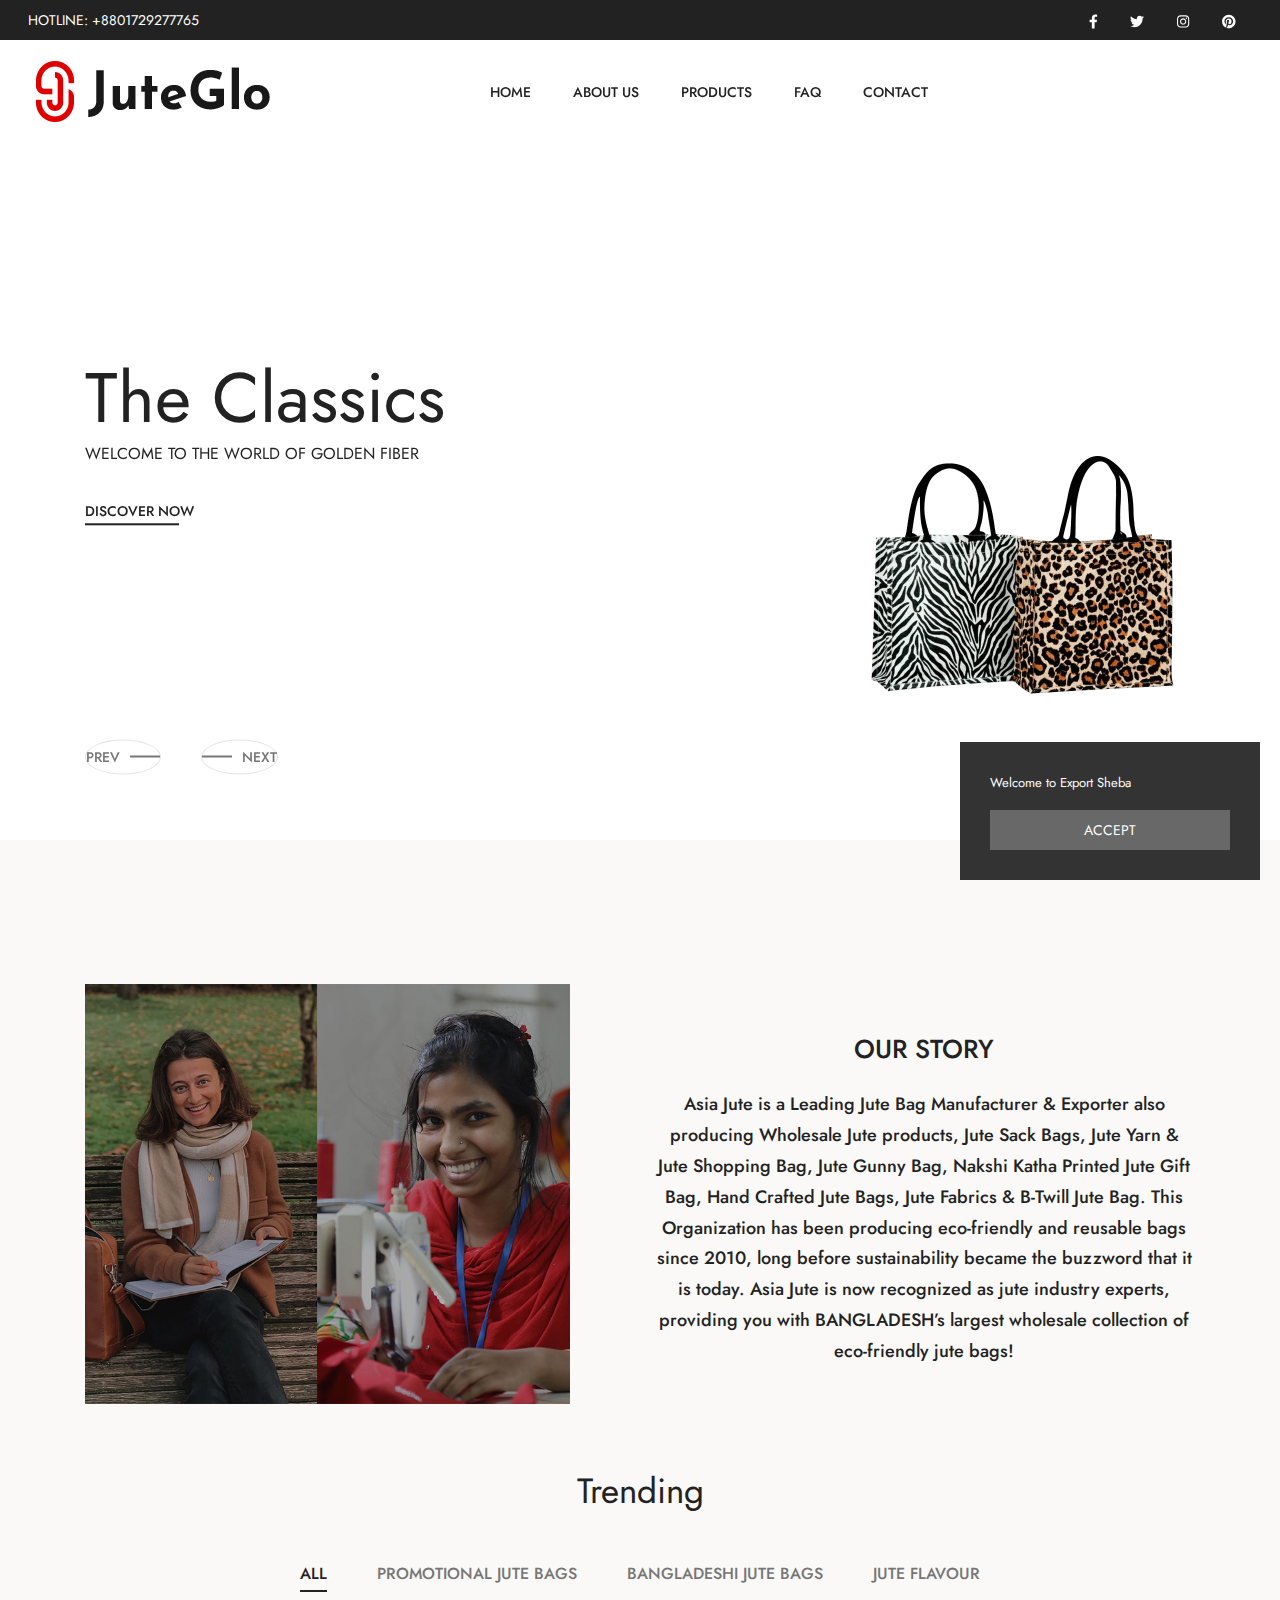
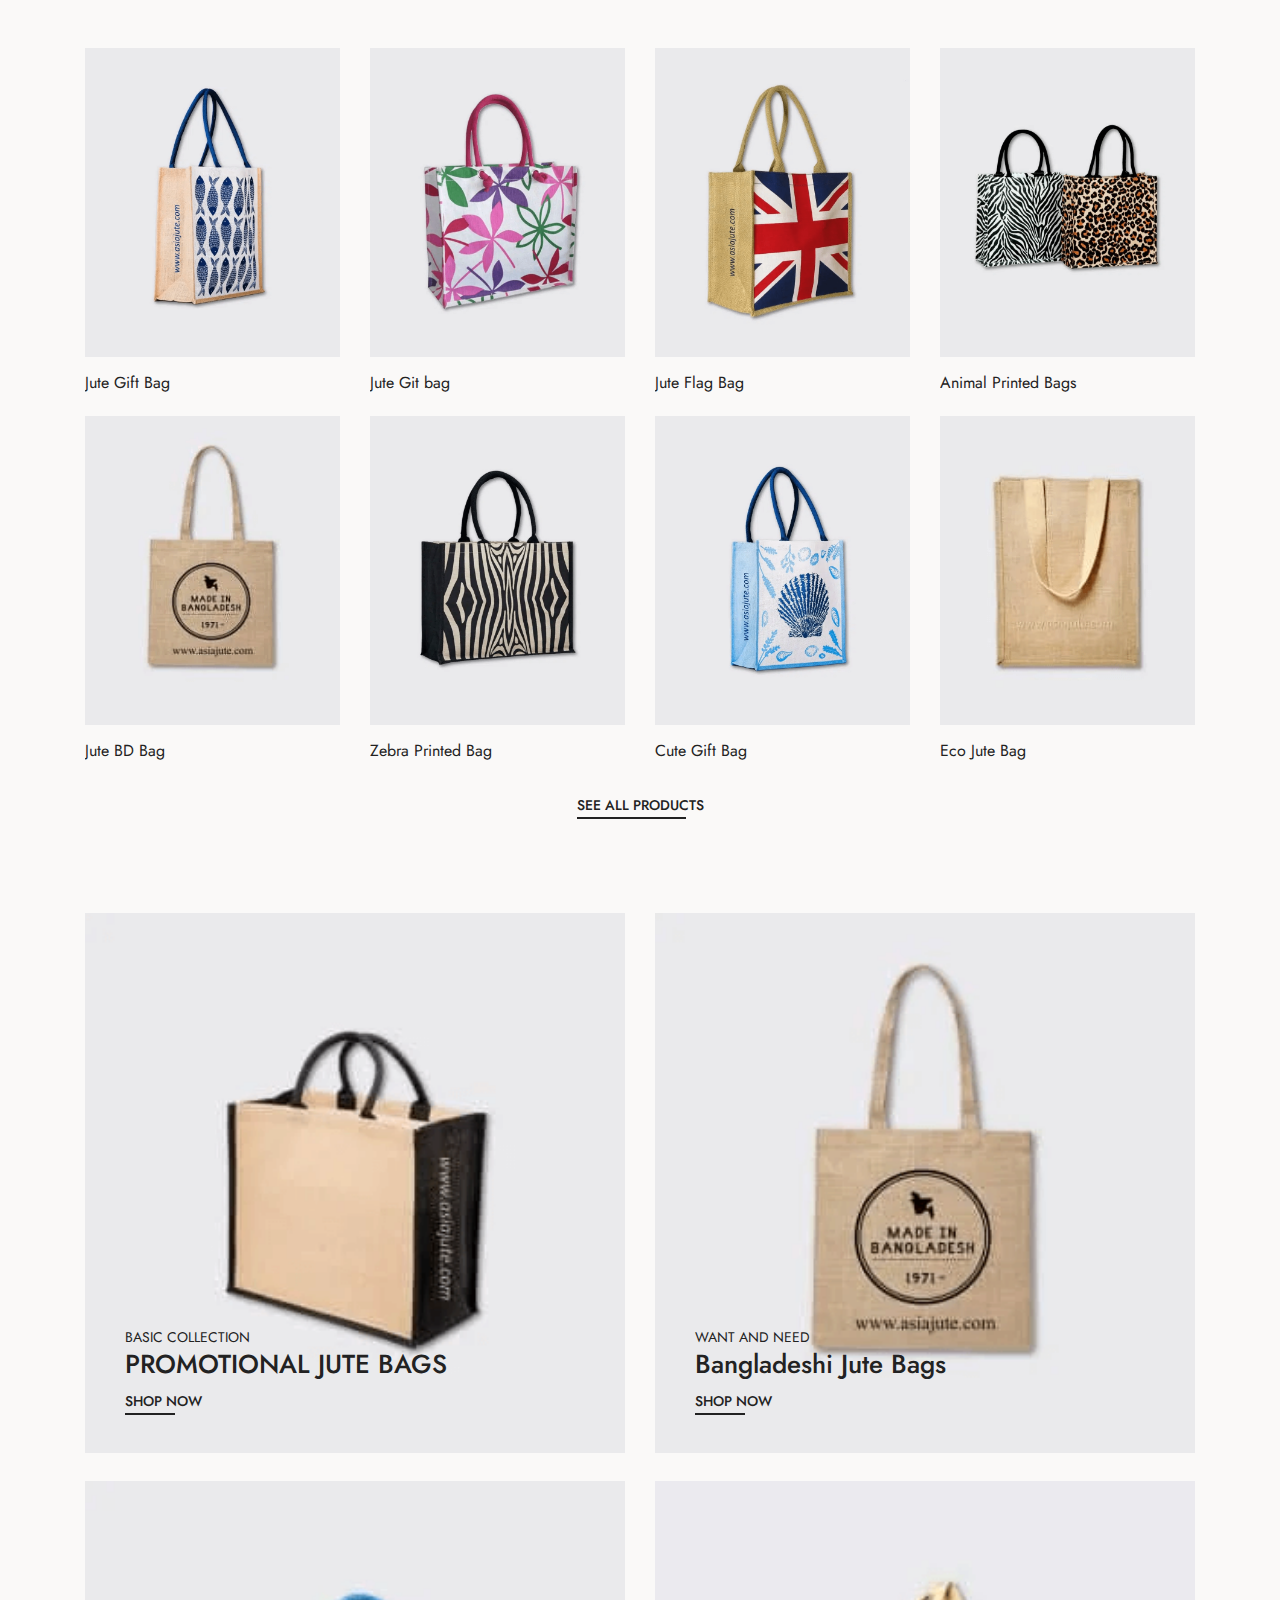
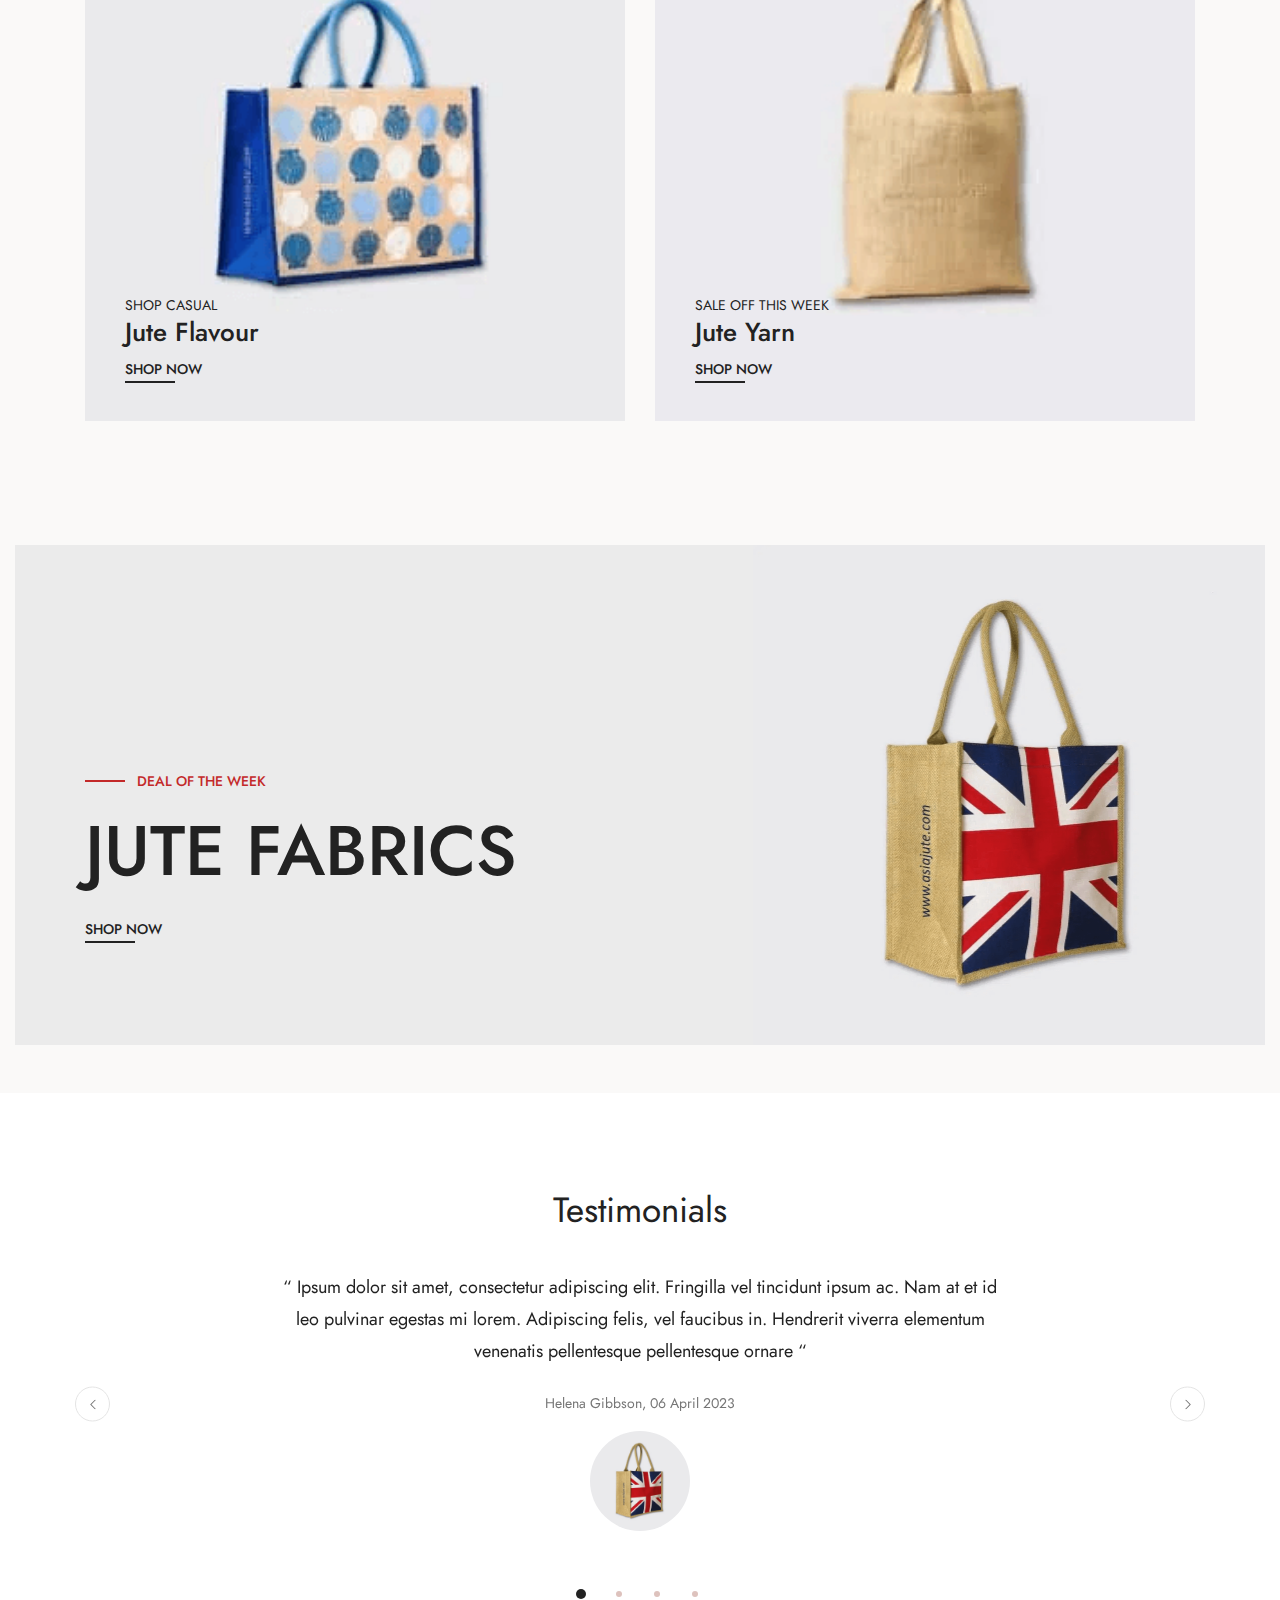
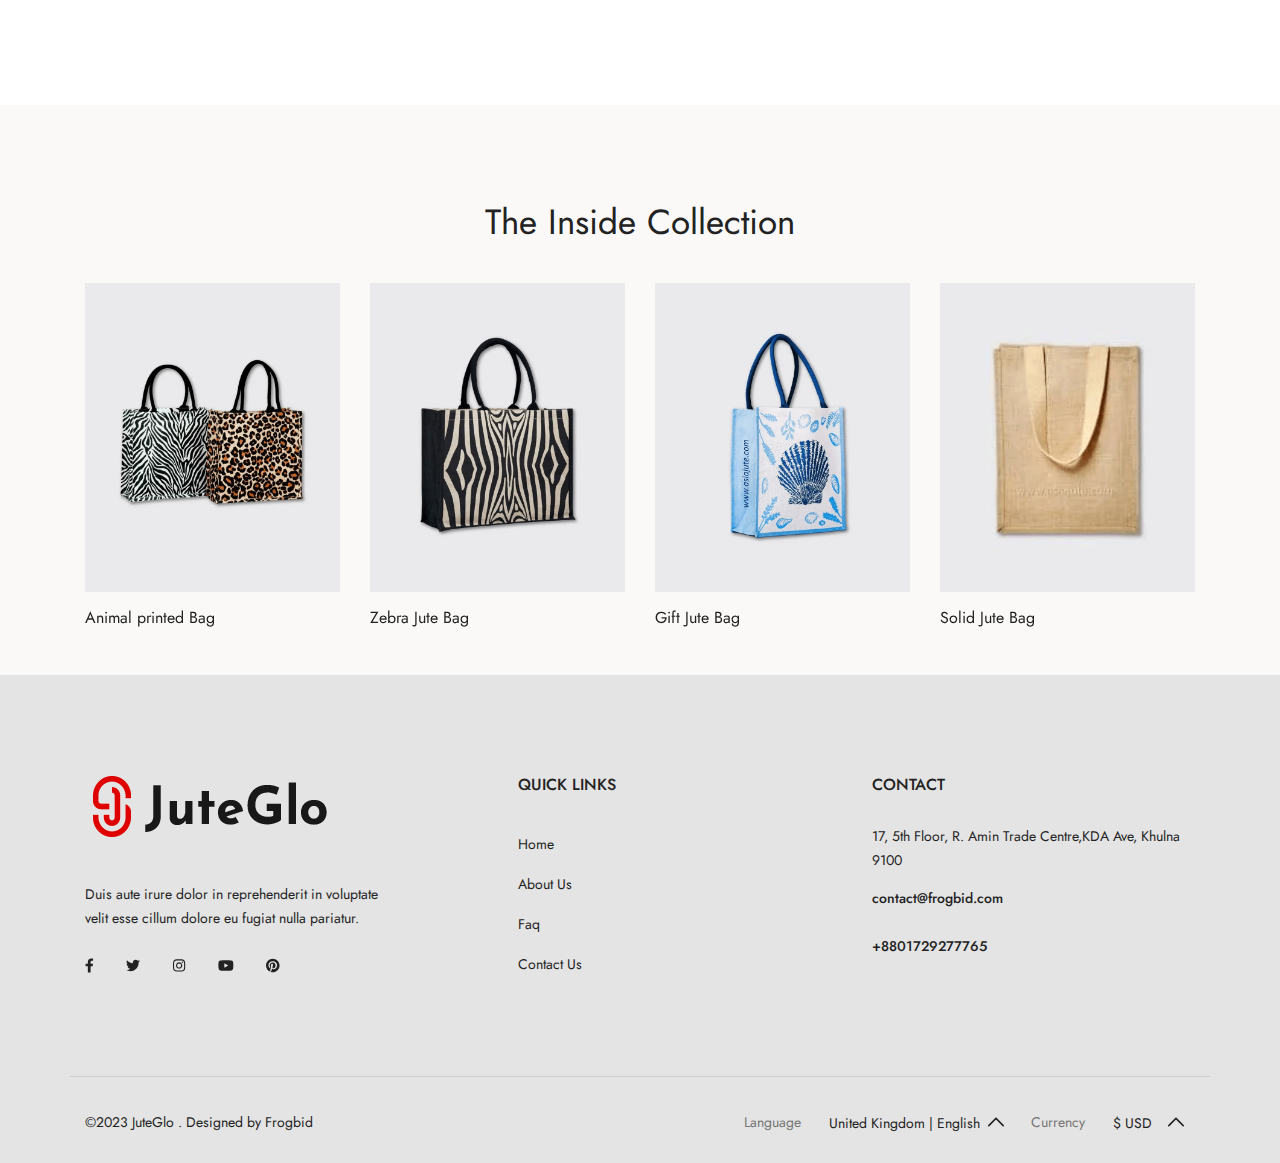
<file: index.html>
<!DOCTYPE html>
<html dir="ltr" lang="en-US">
<head>

    <meta http-equiv="content-type" content="text/html; charset=utf-8"/>
    <meta name="author" content="flexkit"/>

    <link rel="preconnect" href="https://fonts.gstatic.com">

    <!------------------ Fonts ------------------>
    <link href="https://fonts.googleapis.com/css2?family=Jost:ital,wght@0,200;0,300;0,400;0,500;0,600;0,700;0,800;0,900;1,200;1,300;1,400;1,500;1,600;1,700;1,800;1,900&display=swap"
          rel="stylesheet">
    <link href="https://fonts.googleapis.com/css2?family=Allura&display=swap" rel="stylesheet">

    <!--------------- Stylesheets --------------->
    <link rel="stylesheet" href="css/plugins/swiper.min.css" type="text/css"/>
    <link rel="stylesheet" href="css/style.css" type="text/css"/>


    <meta name="viewport" content="width=device-width, initial-scale=1"/>
    <link rel="icon" type="image/x-icon" href="images/favicon.ico">
    <!------------- Document Title -------------->
    <title>Jute Site</title>

</head>

<body>
<svg class="d-none">
    <symbol id="icon_nav" viewBox="0 0 25 18">
        <rect width="25" height="2"/>
        <rect y="8" width="20" height="2"/>
        <rect y="16" width="25" height="2"/>
    </symbol>
    <symbol id="icon_facebook" viewBox="0 0 9 15">
        <path d="M7.62891 8.31543L8.01172 5.7998H5.57812V4.15918C5.57812 3.44824 5.90625 2.79199 7 2.79199H8.12109V0.631836C8.12109 0.631836 7.10938 0.44043 6.15234 0.44043C4.15625 0.44043 2.84375 1.6709 2.84375 3.8584V5.7998H0.601562V8.31543H2.84375V14.4404H5.57812V8.31543H7.62891Z"/>
    </symbol>
    <symbol id="icon_twitter" viewBox="0 0 14 13">
        <path d="M12.5508 3.59668C13.0977 3.18652 13.5898 2.69434 13.9727 2.12012C13.4805 2.33887 12.9062 2.50293 12.332 2.55762C12.9336 2.20215 13.3711 1.65527 13.5898 0.97168C13.043 1.2998 12.4141 1.5459 11.7852 1.68262C11.2383 1.1084 10.5 0.780273 9.67969 0.780273C8.09375 0.780273 6.80859 2.06543 6.80859 3.65137C6.80859 3.87012 6.83594 4.08887 6.89062 4.30762C4.51172 4.1709 2.37891 3.02246 0.957031 1.2998C0.710938 1.70996 0.574219 2.20215 0.574219 2.74902C0.574219 3.7334 1.06641 4.6084 1.85938 5.12793C1.39453 5.10059 0.929688 4.99121 0.546875 4.77246V4.7998C0.546875 6.19434 1.53125 7.34277 2.84375 7.61621C2.625 7.6709 2.35156 7.72559 2.10547 7.72559C1.91406 7.72559 1.75 7.69824 1.55859 7.6709C1.91406 8.81934 2.98047 9.63965 4.23828 9.66699C3.25391 10.4326 2.02344 10.8975 0.683594 10.8975C0.4375 10.8975 0.21875 10.8701 0 10.8428C1.25781 11.6631 2.76172 12.1279 4.40234 12.1279C9.67969 12.1279 12.5508 7.78027 12.5508 3.97949C12.5508 3.84277 12.5508 3.7334 12.5508 3.59668Z"/>
    </symbol>
    <symbol id="icon_instagram" viewBox="0 0 14 13">
        <path d="M7.125 3.2959C5.375 3.2959 3.98047 4.71777 3.98047 6.44043C3.98047 8.19043 5.375 9.58496 7.125 9.58496C8.84766 9.58496 10.2695 8.19043 10.2695 6.44043C10.2695 4.71777 8.84766 3.2959 7.125 3.2959ZM7.125 8.49121C6.00391 8.49121 5.07422 7.58887 5.07422 6.44043C5.07422 5.31934 5.97656 4.41699 7.125 4.41699C8.24609 4.41699 9.14844 5.31934 9.14844 6.44043C9.14844 7.58887 8.24609 8.49121 7.125 8.49121ZM11.1172 3.18652C11.1172 2.77637 10.7891 2.44824 10.3789 2.44824C9.96875 2.44824 9.64062 2.77637 9.64062 3.18652C9.64062 3.59668 9.96875 3.9248 10.3789 3.9248C10.7891 3.9248 11.1172 3.59668 11.1172 3.18652ZM13.1953 3.9248C13.1406 2.94043 12.9219 2.06543 12.2109 1.35449C11.5 0.643555 10.625 0.424805 9.64062 0.370117C8.62891 0.31543 5.59375 0.31543 4.58203 0.370117C3.59766 0.424805 2.75 0.643555 2.01172 1.35449C1.30078 2.06543 1.08203 2.94043 1.02734 3.9248C0.972656 4.93652 0.972656 7.97168 1.02734 8.9834C1.08203 9.96777 1.30078 10.8154 2.01172 11.5537C2.75 12.2646 3.59766 12.4834 4.58203 12.5381C5.59375 12.5928 8.62891 12.5928 9.64062 12.5381C10.625 12.4834 11.5 12.2646 12.2109 11.5537C12.9219 10.8154 13.1406 9.96777 13.1953 8.9834C13.25 7.97168 13.25 4.93652 13.1953 3.9248ZM11.8828 10.0498C11.6914 10.5967 11.2539 11.0068 10.7344 11.2256C9.91406 11.5537 8 11.4717 7.125 11.4717C6.22266 11.4717 4.30859 11.5537 3.51562 11.2256C2.96875 11.0068 2.55859 10.5967 2.33984 10.0498C2.01172 9.25684 2.09375 7.34277 2.09375 6.44043C2.09375 5.56543 2.01172 3.65137 2.33984 2.83105C2.55859 2.31152 2.96875 1.90137 3.51562 1.68262C4.30859 1.35449 6.22266 1.43652 7.125 1.43652C8 1.43652 9.91406 1.35449 10.7344 1.68262C11.2539 1.87402 11.6641 2.31152 11.8828 2.83105C12.2109 3.65137 12.1289 5.56543 12.1289 6.44043C12.1289 7.34277 12.2109 9.25684 11.8828 10.0498Z"/>
    </symbol>
    <symbol id="icon_youtube" viewBox="0 0 16 11">
        <path d="M15.0117 1.8584C14.8477 1.20215 14.3281 0.682617 13.6992 0.518555C12.5234 0.19043 7.875 0.19043 7.875 0.19043C7.875 0.19043 3.19922 0.19043 2.02344 0.518555C1.39453 0.682617 0.875 1.20215 0.710938 1.8584C0.382812 3.00684 0.382812 5.46777 0.382812 5.46777C0.382812 5.46777 0.382812 7.90137 0.710938 9.07715C0.875 9.7334 1.39453 10.2256 2.02344 10.3896C3.19922 10.6904 7.875 10.6904 7.875 10.6904C7.875 10.6904 12.5234 10.6904 13.6992 10.3896C14.3281 10.2256 14.8477 9.7334 15.0117 9.07715C15.3398 7.90137 15.3398 5.46777 15.3398 5.46777C15.3398 5.46777 15.3398 3.00684 15.0117 1.8584ZM6.34375 7.68262V3.25293L10.2266 5.46777L6.34375 7.68262Z"/>
    </symbol>
    <symbol id="icon_pinterest" viewBox="0 0 14 15">
        <path d="M13.5625 7.44043C13.5625 3.69434 10.5273 0.65918 6.78125 0.65918C3.03516 0.65918 0 3.69434 0 7.44043C0 10.3389 1.77734 12.7725 4.29297 13.7568C4.23828 13.2373 4.18359 12.417 4.32031 11.8154C4.45703 11.2959 5.11328 8.45215 5.11328 8.45215C5.11328 8.45215 4.92188 8.04199 4.92188 7.44043C4.92188 6.51074 5.46875 5.7998 6.15234 5.7998C6.72656 5.7998 7 6.2373 7 6.75684C7 7.33105 6.61719 8.20605 6.42578 9.02637C6.28906 9.68262 6.78125 10.2295 7.4375 10.2295C8.64062 10.2295 9.57031 8.97168 9.57031 7.13965C9.57031 5.49902 8.39453 4.37793 6.75391 4.37793C4.8125 4.37793 3.69141 5.82715 3.69141 7.30371C3.69141 7.90527 3.91016 8.53418 4.18359 8.8623C4.23828 8.91699 4.23828 8.99902 4.23828 9.05371C4.18359 9.27246 4.04688 9.7373 4.04688 9.81934C4.01953 9.95605 3.9375 9.9834 3.80078 9.92871C2.95312 9.51855 2.43359 8.28809 2.43359 7.27637C2.43359 5.14355 3.99219 3.1748 6.91797 3.1748C9.26953 3.1748 11.1016 4.87012 11.1016 7.1123C11.1016 9.43652 9.625 11.3232 7.57422 11.3232C6.89062 11.3232 6.23438 10.9678 6.01562 10.5303C6.01562 10.5303 5.6875 11.8428 5.60547 12.1436C5.44141 12.7451 5.03125 13.4834 4.75781 13.9209C5.38672 14.1396 6.07031 14.2217 6.78125 14.2217C10.5273 14.2217 13.5625 11.1865 13.5625 7.44043Z"/>
    </symbol>
    <symbol id="icon_search" viewBox="0 0 20 20">
        <g clip-path="url(#clip0_6_7)">
            <path d="M8.80758 0C3.95121 0 0 3.95121 0 8.80758C0 13.6642 3.95121 17.6152 8.80758 17.6152C13.6642 17.6152 17.6152 13.6642 17.6152 8.80758C17.6152 3.95121 13.6642 0 8.80758 0ZM8.80758 15.9892C4.84769 15.9892 1.62602 12.7675 1.62602 8.80762C1.62602 4.84773 4.84769 1.62602 8.80758 1.62602C12.7675 1.62602 15.9891 4.84769 15.9891 8.80758C15.9891 12.7675 12.7675 15.9892 8.80758 15.9892Z"
                  fill="currentColor"/>
            <path d="M19.7618 18.6122L15.1006 13.9509C14.783 13.6333 14.2686 13.6333 13.951 13.9509C13.6334 14.2683 13.6334 14.7832 13.951 15.1005L18.6122 19.7618C18.771 19.9206 18.9789 20 19.187 20C19.3949 20 19.603 19.9206 19.7618 19.7618C20.0795 19.4444 20.0795 18.9295 19.7618 18.6122Z"
                  fill="currentColor"/>
        </g>
        <defs>
            <clipPath id="clip0_6_7">
                <rect width="20" height="20" fill="white"/>
            </clipPath>
        </defs>
    </symbol>
    <symbol id="icon_user" viewBox="0 0 20 20">
        <g clip-path="url(#clip0_6_29)">
            <path d="M10 11.2652C3.99077 11.2652 0.681274 14.108 0.681274 19.2701C0.681274 19.6732 1.00803 20 1.4112 20H18.5888C18.992 20 19.3187 19.6732 19.3187 19.2701C19.3188 14.1083 16.0093 11.2652 10 11.2652ZM2.16768 18.5402C2.45479 14.6805 5.08616 12.7251 10 12.7251C14.9139 12.7251 17.5453 14.6805 17.8326 18.5402H2.16768Z"
                  fill="currentColor"/>
            <path d="M10 0C7.23969 0 5.1582 2.12336 5.1582 4.93895C5.1582 7.83699 7.33023 10.1944 10 10.1944C12.6698 10.1944 14.8419 7.83699 14.8419 4.93918C14.8419 2.12336 12.7604 0 10 0ZM10 8.7348C8.13508 8.7348 6.61805 7.03211 6.61805 4.93918C6.61805 2.92313 8.04043 1.45984 10 1.45984C11.9283 1.45984 13.382 2.95547 13.382 4.93918C13.382 7.03211 11.865 8.7348 10 8.7348Z"
                  fill="currentColor"/>
        </g>
        <defs>
            <clipPath id="clip0_6_29">
                <rect width="20" height="20" fill="white"/>
            </clipPath>
        </defs>
    </symbol>
    <symbol id="icon_cart" viewBox="0 0 20 20">
        <path d="M17.6562 4.6875H15.2755C14.9652 2.05164 12.7179 0 10 0C7.28215 0 5.0348 2.05164 4.72445 4.6875H2.34375C1.91227 4.6875 1.5625 5.03727 1.5625 5.46875V19.2188C1.5625 19.6502 1.91227 20 2.34375 20H17.6562C18.0877 20 18.4375 19.6502 18.4375 19.2188V5.46875C18.4375 5.03727 18.0877 4.6875 17.6562 4.6875ZM10 1.5625C11.8548 1.5625 13.3992 2.91621 13.6976 4.6875H6.30238C6.60082 2.91621 8.14516 1.5625 10 1.5625ZM16.875 18.4375H3.125V6.25H4.6875V8.59375C4.6875 9.02523 5.03727 9.375 5.46875 9.375C5.90023 9.375 6.25 9.02523 6.25 8.59375V6.25H13.75V8.59375C13.75 9.02523 14.0998 9.375 14.5312 9.375C14.9627 9.375 15.3125 9.02523 15.3125 8.59375V6.25H16.875V18.4375Z"
              fill="currentColor"/>
    </symbol>
    <symbol id="icon_heart" viewBox="0 0 20 20">
        <g clip-path="url(#clip0_6_54)">
            <path d="M18.3932 3.30806C16.218 1.13348 12.6795 1.13348 10.5049 3.30806L9.99983 3.81285L9.49504 3.30806C7.32046 1.13319 3.78163 1.13319 1.60706 3.30806C-0.523361 5.43848 -0.537195 8.81542 1.57498 11.1634C3.50142 13.3041 9.18304 17.929 9.4241 18.1248C9.58775 18.2578 9.78467 18.3226 9.9804 18.3226C9.98688 18.3226 9.99335 18.3226 9.99953 18.3223C10.202 18.3317 10.406 18.2622 10.575 18.1248C10.816 17.929 16.4982 13.3041 18.4253 11.1631C20.5371 8.81542 20.5233 5.43848 18.3932 3.30806ZM17.1125 9.98188C15.6105 11.6505 11.4818 15.0919 9.99953 16.3131C8.51724 15.0922 4.38944 11.6511 2.88773 9.98218C1.41427 8.34448 1.40044 6.01214 2.85564 4.55693C3.59885 3.81402 4.57488 3.44227 5.5509 3.44227C6.52693 3.44227 7.50295 3.81373 8.24616 4.55693L9.3564 5.66718C9.48856 5.79934 9.65516 5.87822 9.82999 5.90589C10.1137 5.96682 10.4216 5.88764 10.6424 5.66747L11.7532 4.55693C13.2399 3.07082 15.6582 3.07111 17.144 4.55693C18.5992 6.01214 18.5854 8.34448 17.1125 9.98188Z"
                  fill="currentColor"/>
        </g>
        <defs>
            <clipPath id="clip0_6_54">
                <rect width="20" height="20" fill="white"/>
            </clipPath>
        </defs>
    </symbol>
    <symbol id="icon_star" viewBox="0 0 9 9">
        <path d="M4.0172 0.313075L2.91869 2.64013L0.460942 3.0145C0.0201949 3.08129 -0.15644 3.64899 0.163185 3.97415L1.94131 5.78447L1.52075 8.34177C1.44505 8.80402 1.91103 9.15026 2.30131 8.93408L4.5 7.72661L6.69869 8.93408C7.08897 9.14851 7.55495 8.80402 7.47925 8.34177L7.05869 5.78447L8.83682 3.97415C9.15644 3.64899 8.97981 3.08129 8.53906 3.0145L6.08131 2.64013L4.9828 0.313075C4.78598 -0.101718 4.2157 -0.10699 4.0172 0.313075Z"/>
    </symbol>
    <symbol id="icon_next_sm" viewBox="0 0 7 11">
        <path d="M6.83968 5.89247C7.05344 5.67871 7.05344 5.32158 6.83968 5.10728L1.90756 0.162495C1.69106 -0.0540023 1.33996 -0.0540023 1.12401 0.162495C0.90751 0.378993 0.90751 0.730642 1.12401 0.94714L5.66434 5.50012L1.12346 10.0526C0.906962 10.2696 0.906962 10.6207 1.12346 10.8377C1.33996 11.0542 1.69106 11.0542 1.90701 10.8377L6.83968 5.89247Z"
              fill="currentColor"/>
    </symbol>
    <symbol id="icon_prev_sm" viewBox="0 0 7 11">
        <path d="M0.160318 5.10778C-0.0534392 5.32153 -0.0534392 5.67866 0.160318 5.89297L5.09244 10.8377C5.30894 11.0542 5.66004 11.0542 5.87599 10.8377C6.09249 10.6213 6.09249 10.2696 5.87599 10.0531L1.33566 5.50012L5.87654 0.947687C6.09304 0.730642 6.09304 0.379541 5.87654 0.162495C5.66004 -0.0540027 5.30894 -0.0540027 5.09299 0.162495L0.160318 5.10778Z"
              fill="currentColor"/>
    </symbol>
    <symbol id="icon_next_md" viewBox="0 0 25 25">
        <path d="M19.017 13.3923L7.77464 24.631C7.28133 25.123 6.48209 25.123 5.98753 24.631C5.49423 24.1389 5.49423 23.3397 5.98753 22.8476L16.3382 12.5007L5.98878 2.15376C5.49547 1.66169 5.49547 0.862455 5.98878 0.369148C6.48209 -0.122915 7.28257 -0.122915 7.77588 0.369148L19.0183 11.6078C19.5041 12.0948 19.5041 12.9066 19.017 13.3923Z"
              fill="currentColor"/>
    </symbol>
    <symbol id="icon_prev_md" viewBox="0 0 25 25">
        <path d="M5.98293 11.6078L17.2253 0.369152C17.7186 -0.12291 18.5179 -0.12291 19.0124 0.369152C19.5057 0.861216 19.5057 1.66045 19.0124 2.15252L8.66176 12.4994L19.0112 22.8463C19.5045 23.3384 19.5045 24.1376 19.0112 24.631C18.5179 25.123 17.7174 25.123 17.2241 24.631L5.98168 13.3924C5.49595 12.9054 5.49595 12.0936 5.98293 11.6078Z"
              fill="currentColor"/>
    </symbol>
    <symbol id="icon_shield" viewBox="0 0 52 52">
        <g clip-path="url(#clip0_23_87)">
            <path d="M48.0886 14.1089L48.0871 14.0684C48.0644 13.569 48.0494 13.0405 48.0402 12.4526C47.9978 9.58543 45.7186 7.21379 42.851 7.05352C36.8724 6.71987 32.2473 4.77035 28.2955 0.918523L28.2618 0.886388C26.9728 -0.295463 25.0285 -0.295463 23.7391 0.886388L23.7054 0.918523C19.7536 4.77035 15.1285 6.71987 9.14984 7.05391C6.28269 7.21379 4.00309 9.58543 3.96064 12.453C3.95192 13.037 3.93644 13.5654 3.91383 14.0684L3.91145 14.1625C3.79521 20.259 3.6508 27.8464 6.18906 34.7332C7.58475 38.5203 9.69851 41.8124 12.4712 44.5185C15.6292 47.6002 19.7655 50.0469 24.765 51.7901C24.9277 51.8468 25.0967 51.8928 25.2689 51.9274C25.5117 51.9758 25.7561 52 26.0004 52C26.2448 52 26.4896 51.9758 26.732 51.9274C26.9042 51.8928 27.0744 51.8464 27.2378 51.7893C32.2314 50.0429 36.3634 47.5951 39.5185 44.5137C42.2901 41.8068 44.4038 38.514 45.8007 34.726C48.3485 27.8186 48.2045 20.2169 48.0886 14.1089ZM42.9379 33.6704C40.2608 40.9289 34.7959 45.9138 26.2309 48.909C26.2004 48.9194 26.1679 48.9285 26.1341 48.9352C26.0457 48.9527 25.9556 48.9527 25.866 48.9348C25.8326 48.9281 25.8001 48.9194 25.7699 48.909C17.1959 45.9193 11.7274 40.9372 9.05224 33.6783C6.71274 27.3303 6.84525 20.3653 6.96228 14.2208L6.96308 14.1867C6.98688 13.6586 7.00275 13.1056 7.01148 12.4978C7.03052 11.2247 8.04456 10.1714 9.32004 10.1004C12.7033 9.91154 15.6756 9.25773 18.4067 8.10167C21.1342 6.94719 23.5566 5.31982 25.8116 3.12671C25.9263 3.02991 26.075 3.02951 26.1893 3.12671C28.4447 5.31982 30.8671 6.94719 33.5942 8.10167C36.3253 9.25773 39.2976 9.91154 42.6812 10.1004C43.9567 10.1714 44.9708 11.2247 44.9894 12.4982C44.9985 13.1092 45.0144 13.6622 45.0382 14.1867C45.1548 20.3383 45.2842 27.3088 42.9379 33.6704Z"
                  fill="currentColor"/>
            <path d="M25.9997 13.042C18.8538 13.042 13.0405 18.8557 13.0405 26.0011C13.0405 33.147 18.8538 38.9607 25.9997 38.9607C33.1451 38.9607 38.9588 33.147 38.9588 26.0011C38.9588 18.8557 33.1451 13.042 25.9997 13.042ZM25.9997 35.909C20.5363 35.909 16.0918 31.4645 16.0918 26.0011C16.0918 20.5378 20.5363 16.0932 25.9997 16.0932C31.4626 16.0932 35.9072 20.5378 35.9072 26.0011C35.9072 31.4645 31.4626 35.909 25.9997 35.909Z"
                  fill="currentColor"/>
            <path d="M29.7242 21.9775L23.7051 27.9966L22.0713 26.3629C21.4755 25.767 20.5094 25.767 19.9135 26.3629C19.318 26.9588 19.318 27.9248 19.9135 28.5203L22.6264 31.2332C22.9243 31.5311 23.3147 31.6799 23.7051 31.6799C24.0954 31.6799 24.4858 31.5311 24.7838 31.2332L31.882 24.1349C32.4775 23.539 32.4775 22.573 31.882 21.9775C31.2862 21.3812 30.3201 21.3812 29.7242 21.9775Z"
                  fill="currentColor"/>
        </g>
        <defs>
            <clipPath id="clip0_23_87">
                <rect width="52" height="52" fill="white"/>
            </clipPath>
        </defs>
    </symbol>
    <symbol id="icon_headphone" viewBox="0 0 53 52">
        <path d="M53 28.4375C53 24.2062 49.9411 20.7319 46.0792 20.4368C45.6211 18.9222 44.3835 17.7338 42.824 17.3216C41.7841 8.93425 34.8423 2.53906 26.5 2.53906C18.1577 2.53906 11.2159 8.93425 10.1761 17.3216C8.61664 17.7338 7.3789 18.9221 6.92095 20.4368C6.7868 20.4471 6.65367 20.4612 6.52159 20.4791V10.5625C6.52159 9.72116 5.82638 9.03906 4.96885 9.03906C4.11133 9.03906 3.41612 9.72116 3.41612 10.5625V21.6984C1.36268 23.1288 0 25.6143 0 28.4375C0 32.6688 3.05889 36.1432 6.92085 36.4382C7.37746 37.948 8.60867 39.1334 10.1612 39.5492C10.8227 43.3268 14.1828 46.2109 18.2188 46.2109H18.5778C19.2275 48.098 21.0477 49.4609 23.1875 49.4609H29.8125C32.4952 49.4609 34.6777 47.3196 34.6777 44.6875C34.6777 42.0554 32.4952 39.9141 29.8125 39.9141H23.1875C21.0477 39.9141 19.2275 41.277 18.5778 43.1641H18.2188C15.8707 43.1641 13.8908 41.5903 13.3156 39.4615C15.1425 38.8432 16.459 37.1404 16.459 35.1406V21.7344C16.459 19.7276 15.1334 18.02 13.2966 17.4072C14.2665 10.6781 19.8332 5.58594 26.5 5.58594C33.1668 5.58594 38.7335 10.6781 39.7034 17.4072C37.8666 18.02 36.541 19.7276 36.541 21.7344V35.1406C36.541 37.6607 38.6307 39.7109 41.1992 39.7109H41.6133C43.7224 39.7109 45.5076 38.3281 46.0792 36.4382C49.9411 36.1432 53 32.6688 53 28.4375ZM23.1875 42.9609H29.8125C30.7829 42.9609 31.5723 43.7355 31.5723 44.6875C31.5723 45.6395 30.7829 46.4141 29.8125 46.4141H23.1875C22.2171 46.4141 21.4277 45.6395 21.4277 44.6875C21.4277 43.7355 22.2171 42.9609 23.1875 42.9609ZM3.10547 28.4375C3.10547 26.0216 4.7022 23.9415 6.72852 23.5334V33.3415C4.7022 32.9335 3.10547 30.8534 3.10547 28.4375ZM13.3535 35.1406C13.3535 35.9806 12.657 36.6641 11.8008 36.6641H11.3867C10.5305 36.6641 9.83398 35.9806 9.83398 35.1406C9.83398 30.252 9.83398 26.2535 9.83398 21.7344C9.83398 20.8944 10.5305 20.2109 11.3867 20.2109H11.8008C12.657 20.2109 13.3535 20.8944 13.3535 21.7344V35.1406ZM43.166 35.1406C43.166 35.9806 42.4695 36.6641 41.6133 36.6641H41.1992C40.343 36.6641 39.6465 35.9806 39.6465 35.1406V21.7344C39.6465 20.8944 40.343 20.2109 41.1992 20.2109H41.6133C42.4695 20.2109 43.166 20.8944 43.166 21.7344V35.1406ZM46.2715 33.3416V23.5335C48.2978 23.9416 49.8945 26.0217 49.8945 28.4376C49.8945 30.8535 48.2978 32.9335 46.2715 33.3416Z"
              fill="currentColor"/>
    </symbol>
    <symbol id="icon_shipping" viewBox="0 0 52 52">
        <path d="M47.125 43.875H43.875V21.125C43.875 20.2276 43.1475 19.5 42.25 19.5H33.3125H25.1875H17.875V7.3125C17.875 5.36027 17.1146 3.52402 15.7328 2.14104C14.3509 0.760398 12.5146 0 10.5625 0C6.53037 0 3.25 3.28037 3.25 7.3125C3.25 8.20991 3.97749 8.9375 4.875 8.9375C5.77251 8.9375 6.5 8.20991 6.5 7.3125C6.5 5.07244 8.32244 3.25 10.5625 3.25C11.6472 3.25 12.6676 3.6727 13.4347 4.43909C14.2023 5.20731 14.625 6.22781 14.625 7.3125V21.125V39.2057C11.8246 39.9291 9.75 42.4768 9.75 45.5C9.75 49.0841 12.6659 52 16.25 52C19.2732 52 21.8209 49.9254 22.5443 47.125H42.25H47.125C48.0225 47.125 48.75 46.3974 48.75 45.5C48.75 44.6026 48.0225 43.875 47.125 43.875ZM31.6875 22.75V26H26.8125V22.75H31.6875ZM16.25 48.75C14.4579 48.75 13 47.2921 13 45.5C13 43.7079 14.4579 42.25 16.25 42.25C18.0421 42.25 19.5 43.7079 19.5 45.5C19.5 47.2921 18.0421 48.75 16.25 48.75ZM22.5443 43.875C21.9552 41.5942 20.1558 39.7948 17.875 39.2057V22.75H23.5625V27.625C23.5625 28.5224 24.29 29.25 25.1875 29.25H33.3125C34.21 29.25 34.9375 28.5224 34.9375 27.625V22.75H40.625V43.875H22.5443Z"
              fill="currentColor"/>
    </symbol>
    <symbol id="icon_home" viewBox="0 0 18 18">
        <g clip-path="url(#clip0_171_682)">
            <path d="M17.6977 8.0467L16.1771 6.66115V2.06683C16.1771 1.77451 15.9401 1.53748 15.6477 1.53748H11.9874C11.6951 1.53748 11.4581 1.77447 11.4581 2.06683V2.36123L9.62165 0.687897C9.26717 0.364846 8.73262 0.364881 8.37828 0.687862L0.302275 8.04673C0.0183538 8.30548 -0.0754781 8.70415 0.0632483 9.06236C0.20201 9.42057 0.539861 9.652 0.924012 9.652H2.21386V17.025C2.21386 17.3173 2.45085 17.5544 2.7432 17.5544H7.16983C7.46215 17.5544 7.69917 17.3174 7.69917 17.025V12.5483H10.3008V17.025C10.3008 17.3174 10.5378 17.5544 10.8301 17.5544H15.2566C15.5489 17.5544 15.7859 17.3174 15.7859 17.025V9.65204H17.076C17.4601 9.65204 17.798 9.42057 17.9368 9.0624C18.0755 8.70415 17.9817 8.30548 17.6977 8.0467ZM15.2566 8.59334C14.9642 8.59334 14.7272 8.83033 14.7272 9.12269V16.4957H11.3595V12.019C11.3595 11.7267 11.1225 11.4897 10.8301 11.4897H7.16983C6.8775 11.4897 6.64048 11.7266 6.64048 12.019V16.4957H3.27252V9.12269C3.27252 8.83037 3.03553 8.59334 2.74317 8.59334H1.27424L9.00002 1.55365L11.631 3.95099C11.7859 4.09218 12.0096 4.12857 12.2013 4.04395C12.3931 3.95922 12.5168 3.76931 12.5168 3.55971V2.59618H15.1184V6.89494C15.1184 7.0439 15.1811 7.1859 15.2913 7.28623L16.7257 8.59334H15.2566Z"
                  fill="currentColor"/>
        </g>
        <defs>
            <clipPath id="clip0_171_682">
                <rect width="18" height="18" fill="white"/>
            </clipPath>
        </defs>
    </symbol>
    <symbol id="icon_hanger" viewBox="0 0 18 18">
        <g clip-path="url(#clip0_171_678)">
            <path d="M16.8037 12.0285L11.9362 9.10027C11.2525 8.68897 10.492 8.42791 9.70506 8.32972V7.59625C9.70506 7.18302 9.94168 6.79836 10.3225 6.59223C11.2687 6.08013 11.8258 5.09383 11.7763 4.01814C11.7108 2.59335 10.5588 1.43964 9.13226 1.37414C7.53307 1.30122 6.2246 2.5744 6.2246 4.14846C6.2246 4.53683 6.53949 4.85159 6.92772 4.85159C7.31609 4.85159 7.63085 4.53683 7.63085 4.14846C7.63085 3.37008 8.2778 2.74249 9.06758 2.77888C9.76659 2.81101 10.3394 3.38381 10.3715 4.08282C10.3961 4.61483 10.1208 5.10249 9.65302 5.35558C8.81778 5.80767 8.29881 6.66625 8.29881 7.59625V8.32931C7.51521 8.42654 6.75743 8.6854 6.07559 9.09341L1.20123 12.0104H1.2011C0.461305 12.4532 0.000978114 13.2638 1.68088e-05 14.1261C-0.00149381 15.4906 1.1014 16.5962 2.46604 16.5979L15.5281 16.6131H15.5311C16.8911 16.6131 17.9984 15.5074 18 14.147C18.001 13.2848 17.5426 12.4729 16.8037 12.0285ZM15.5311 15.2069C15.5307 15.2069 15.5302 15.2069 15.5299 15.2069L2.46782 15.1916C1.8817 15.191 1.40558 14.7137 1.40627 14.1278C1.40668 13.7566 1.60484 13.4076 1.92331 13.217H1.92317L6.79767 10.3001C8.15613 9.48713 9.85324 9.48837 11.2113 10.3052L16.0789 13.2335C16.3968 13.4248 16.5942 13.7743 16.5938 14.1453C16.5931 14.7309 16.1165 15.2069 15.5311 15.2069Z"
                  fill="currentColor"/>
        </g>
        <defs>
            <clipPath id="clip0_171_678">
                <rect width="18" height="18" fill="white"/>
            </clipPath>
        </defs>
    </symbol>
    <symbol id="icon_sharing" viewBox="0 0 16 19">
        <path d="M12.8 11.8044C11.9413 11.8044 11.1606 12.1445 10.5853 12.6969L7.16295 10.5766C7.35822 10.1241 7.46667 9.6256 7.46667 9.10222C7.46667 8.57885 7.35822 8.08039 7.16292 7.62788L10.5853 5.50759C11.1606 6.05995 11.9413 6.4 12.8 6.4C14.5645 6.4 16 4.96448 16 3.2C16 1.43552 14.5645 0 12.8 0C11.0355 0 9.6 1.43552 9.6 3.2C9.6 3.72092 9.72519 4.21316 9.94695 4.64825L6.60469 6.71893C5.91932 5.89461 4.88661 5.36889 3.73333 5.36889C1.67477 5.36889 0 7.04366 0 9.10222C0 11.1608 1.67477 12.8356 3.73333 12.8356C4.88661 12.8356 5.91932 12.3098 6.60469 11.4855L9.94695 13.5562C9.72519 13.9913 9.6 14.4835 9.6 15.0044C9.6 16.7689 11.0355 18.2044 12.8 18.2044C14.5645 18.2044 16 16.7689 16 15.0044C16 13.24 14.5645 11.8044 12.8 11.8044ZM12.8 1.06667C13.9763 1.06667 14.9333 2.02368 14.9333 3.2C14.9333 4.37632 13.9763 5.33333 12.8 5.33333C11.6237 5.33333 10.6667 4.37632 10.6667 3.2C10.6667 2.02368 11.6237 1.06667 12.8 1.06667ZM3.73333 11.7689C2.26293 11.7689 1.06667 10.5726 1.06667 9.10222C1.06667 7.63182 2.26293 6.43556 3.73333 6.43556C5.20373 6.43556 6.4 7.63182 6.4 9.10222C6.4 10.5726 5.20373 11.7689 3.73333 11.7689ZM12.8 17.1378C11.6237 17.1378 10.6667 16.1808 10.6667 15.0044C10.6667 13.8281 11.6237 12.8711 12.8 12.8711C13.9763 12.8711 14.9333 13.8281 14.9333 15.0044C14.9333 16.1808 13.9763 17.1378 12.8 17.1378Z"
              fill="currentColor"/>
    </symbol>
    <symbol id="icon_close" viewBox="0 0 12 12">
        <path d="M0.311322 10.6261L10.9374 0L12 1.06261L1.37393 11.6887L0.311322 10.6261Z" fill="currentColor"/>
        <path d="M1.06261 0.106781L11.6887 10.7329L10.6261 11.7955L0 1.16939L1.06261 0.106781Z" fill="currentColor"/>
    </symbol>
    <symbol id="icon_view" viewBox="0 0 18 18">
        <path d="M17.6785 8.58827C17.5212 8.38709 13.7733 3.6604 9.00022 3.6604C4.22675 3.6604 0.478773 8.38709 0.321484 8.58827L0 8.99976L0.321484 9.41125C0.478773 9.61243 4.22675 14.3393 9.00022 14.3393C13.7733 14.3393 17.5212 9.61243 17.6785 9.41125L18 8.99976L17.6785 8.58827ZM9.00022 13.0028C5.64324 13.0028 2.71312 10.0963 1.72773 8.99998C2.71357 7.90341 5.64346 4.99736 9.00022 4.99736C12.3568 4.99736 15.2869 7.90364 16.2725 8.99998C15.2864 10.0965 12.3565 13.0028 9.00022 13.0028Z"
              fill="currentColor"/>
        <path d="M9.00007 5.34314C6.98339 5.34314 5.34277 6.98353 5.34277 8.99999C5.34277 11.0169 6.98339 12.6575 9.00007 12.6575C11.0168 12.6575 12.6574 11.0169 12.6574 8.99999C12.6574 6.98353 11.0168 5.34314 9.00007 5.34314ZM9.00007 11.3206C7.72038 11.3206 6.67951 10.2795 6.67951 8.99977C6.67951 7.72052 7.72038 6.67965 9.00007 6.67965C10.2796 6.67965 11.3206 7.72052 11.3206 8.99977C11.3206 10.2795 10.2796 11.3206 9.00007 11.3206Z"
              fill="currentColor"/>
    </symbol>
    <symbol id="icon_gift" viewBox="0 0 45 45">
        <g clip-path="url(#clip0_103_552)">
            <path d="M42.3288 13.1443L40.0744 6.95021C39.3286 4.90095 37.0545 3.84037 35.0053 4.58648L30.8603 6.09521C30.867 6.05469 30.8739 6.01417 30.8797 5.9733C31.1516 4.06194 30.3512 2.21668 28.7391 1.03736C27.2149 -0.0777035 25.2643 -0.309207 23.5216 0.417824C21.7787 1.14494 20.5711 2.69393 20.2922 4.55501L19.7 8.37447L16.6377 5.66753C15.2227 4.41676 13.302 4.00613 11.4996 4.56969C7.53123 5.80983 6.44534 10.8941 9.52248 13.6558C9.57777 13.7054 9.63419 13.7532 9.69115 13.8003L5.27359 15.4082C3.21985 16.1557 2.16217 18.423 2.90995 20.4772L5.16443 26.6713L7.97183 25.6558V41.0451C7.97183 43.2258 9.72841 45.0001 11.9092 45.0001C12.2951 45.0001 37.4585 45.0001 38.2757 45.0001C40.4565 45.0001 42.2307 43.2259 42.2307 41.0451V21.0944C41.3836 21.0944 20.4865 21.0944 20.4865 21.0944L42.3288 13.1443ZM35.9071 7.06411C36.59 6.81556 37.3482 7.16897 37.5967 7.85205L38.9495 11.5685L26.5613 16.0775L24.7578 11.1222L35.9071 7.06411ZM22.8987 4.95228C23.0405 4.00534 23.6529 3.21995 24.5366 2.85125C25.4121 2.48598 26.4021 2.5947 27.1823 3.16537C28.9536 4.46123 28.5289 6.94353 26.5088 7.67908C26.1701 7.80231 23.9626 8.60589 23.8559 8.64465L22.2347 9.23466L22.8987 4.95228ZM22.28 12.024L24.0835 16.9791C23.217 17.2946 22.4724 17.5655 21.6059 17.881L19.8023 12.9257L22.28 12.024ZM12.2859 7.08609C13.1885 6.80413 14.1647 7.00048 14.8914 7.64278L18.3086 10.6636C17.3172 11.0245 14.9729 11.8777 14.0221 12.2236C13.065 12.5718 12.0413 12.3736 11.2835 11.6933C9.69774 10.2702 10.3022 7.70607 12.2859 7.08609ZM6.74013 23.2918L5.38741 19.5753C5.13815 18.8909 5.4905 18.1348 6.17535 17.8855L17.3247 13.8275L19.1282 18.7827L6.74013 23.2918ZM29.0473 23.7311H39.6115V41.0451C39.6115 41.772 39.0025 42.3634 38.2756 42.3634H29.0473V23.7311ZM23.774 23.7311H26.4282V42.3634H23.774V23.7311ZM21.1549 23.7311V42.3634H11.9091C11.1821 42.3634 10.5907 41.7719 10.5907 41.045V24.6961L13.242 23.7311H21.1549Z"
                  fill="currentColor"/>
        </g>
        <defs>
            <clipPath id="clip0_103_552">
                <rect width="45" height="45" fill="white"/>
            </clipPath>
        </defs>
    </symbol>
    <symbol id="icon_degree" viewBox="0 0 40 30">
        <path d="M25.1785 26.2222C24.5971 26.2222 24.0926 25.7901 24.0173 25.1984C23.9358 24.5563 24.3899 23.9697 25.0317 23.8879C28.7347 23.4161 32.0507 22.4127 34.3688 21.062C36.4889 19.8269 37.6562 18.3749 37.6562 16.9736C37.6562 15.4291 36.2902 14.1653 35.144 13.3767C34.6109 13.0099 34.476 12.2806 34.8428 11.7471C35.2096 11.214 35.9393 11.0791 36.4724 11.4459C38.7802 13.0334 40 14.9447 40 16.9739C40 19.2767 38.461 21.3907 35.549 23.0871C32.9278 24.6142 29.3936 25.6952 25.328 26.2131C25.2776 26.2192 25.2276 26.2222 25.1785 26.2222Z"
              fill="currentColor"/>
        <path d="M19.7144 24.5435L16.5894 21.4185C16.1316 20.9607 15.3897 20.9607 14.932 21.4185C14.4745 21.8759 14.4745 22.6181 14.932 23.0756L15.8451 23.9887C12.3441 23.627 9.16353 22.8119 6.70076 21.6275C3.93189 20.296 2.34375 18.5996 2.34375 16.9736C2.34375 15.5945 3.48084 14.1611 5.54536 12.9373C6.1023 12.6074 6.28602 11.8884 5.95613 11.3318C5.62592 10.7749 4.90693 10.5911 4.35029 10.921C0.754701 13.0524 0 15.3888 0 16.9736C0 19.5737 2.01905 21.9767 5.68513 23.74C8.53059 25.1081 12.2113 26.0245 16.2213 26.3791L14.932 27.6685C14.4745 28.126 14.4745 28.8681 14.932 29.3259C15.1609 29.5545 15.4608 29.6689 15.7608 29.6689C16.0605 29.6689 16.3605 29.5545 16.5894 29.3259L19.7144 26.2009C20.1718 25.7431 20.1718 25.0009 19.7144 24.5435Z"
              fill="currentColor"/>
        <path d="M12.2756 14.6268V14.3448C12.2756 13.3502 11.6668 13.1574 10.8504 13.1574C10.3456 13.1574 10.1824 12.7121 10.1824 12.2669C10.1824 11.8213 10.3456 11.3761 10.8504 11.3761C11.4144 11.3761 12.0082 11.3019 12.0082 10.0995C12.0082 9.23861 11.5184 9.03078 10.9096 9.03078C10.1824 9.03078 9.81128 9.209 9.81128 9.78792C9.81128 10.2924 9.5885 10.6339 8.7276 10.6339C7.65887 10.6339 7.52551 10.4111 7.52551 9.69851C7.52551 8.54097 8.35651 7.04164 10.9096 7.04164C12.795 7.04164 14.2199 7.72432 14.2199 9.72841C14.2199 10.8118 13.8192 11.8213 13.077 12.1628C13.9528 12.4893 14.591 13.1424 14.591 14.3448V14.6268C14.591 17.0612 12.9137 17.9816 10.8355 17.9816C8.28235 17.9816 7.30273 16.4231 7.30273 15.1761C7.30273 14.5081 7.58472 14.3299 8.40106 14.3299C9.35108 14.3299 9.5885 14.5377 9.5885 15.102C9.5885 15.7996 10.2419 15.9629 10.9096 15.9629C11.9191 15.9629 12.2756 15.5918 12.2756 14.6268Z"
              fill="currentColor"/>
        <path d="M23.5991 14.3448V14.4785C23.5991 17.0316 22.0106 17.9816 19.9623 17.9816C17.9139 17.9816 16.3105 17.0316 16.3105 14.4785V10.5448C16.3105 7.99165 17.9582 7.04164 20.096 7.04164C22.6045 7.04164 23.5991 8.60018 23.5991 9.83217C23.5991 10.5448 23.2576 10.7672 22.5154 10.7672C21.8773 10.7672 21.313 10.604 21.313 9.92128C21.313 9.35732 20.7194 9.06038 20.0218 9.06038C19.1459 9.06038 18.6262 9.52059 18.6262 10.5448V11.8805C19.1014 11.3611 19.7694 11.2274 20.482 11.2274C22.1739 11.2274 23.5991 11.9696 23.5991 14.3448ZM18.6262 14.6418C18.6262 15.6659 19.131 16.1112 19.9623 16.1112C20.7936 16.1112 21.2834 15.6659 21.2834 14.6418V14.5081C21.2834 13.4244 20.7936 13.0088 19.9473 13.0088C19.1459 13.0088 18.6262 13.3948 18.6262 14.3744V14.6418Z"
              fill="currentColor"/>
        <path d="M25.3926 14.4785V10.5448C25.3926 7.99165 26.9807 7.04164 29.0294 7.04164C31.0777 7.04164 32.6808 7.99165 32.6808 10.5448V14.4785C32.6808 17.0316 31.0777 17.9816 29.0294 17.9816C26.9807 17.9816 25.3926 17.0316 25.3926 14.4785ZM30.3651 10.5448C30.3651 9.52059 29.8607 9.06038 29.0294 9.06038C28.1981 9.06038 27.7083 9.52059 27.7083 10.5448V14.4785C27.7083 15.5027 28.1981 15.9629 29.0294 15.9629C29.8607 15.9629 30.3651 15.5027 30.3651 14.4785V10.5448Z"
              fill="currentColor"/>
        <path d="M35.5 7.03126C33.5612 7.03126 31.9844 5.45411 31.9844 3.51563C31.9844 1.57715 33.5612 0 35.5 0C37.4385 0 39.0156 1.57715 39.0156 3.51563C39.0156 5.45411 37.4385 7.03126 35.5 7.03126ZM35.5 2.34375C34.8536 2.34375 34.3281 2.86957 34.3281 3.51563C34.3281 4.16199 34.8536 4.68751 35.5 4.68751C36.1461 4.68751 36.6719 4.16199 36.6719 3.51563C36.6719 2.86957 36.1461 2.34375 35.5 2.34375Z"
              fill="currentColor"/>
    </symbol>
    <symbol id="icon_play" viewBox="0 0 16 20">
        <path d="M15.4465 9.04281C15.4206 8.99101 15.3947 8.9651 15.3688 8.9392C15.317 8.86149 15.2652 8.80968 15.1875 8.73197C15.1098 8.65426 15.0062 8.57655 14.9285 8.52474L8.99656 4.43198L3.03874 0.313318C2.65019 0.0283787 2.15802 -0.0493319 1.71766 0.0283788C1.2773 0.106089 0.862847 0.365125 0.603811 0.753678C0.500197 0.909099 0.422487 1.06452 0.370679 1.21994C0.318872 1.34946 0.292969 1.47898 0.292969 1.6344C0.292969 1.6603 0.292969 1.71211 0.292969 1.73801V10.0012V18.2386C0.292969 18.7307 0.500197 19.1711 0.81104 19.4819C1.09598 19.7928 1.53634 20 2.02851 20C2.23573 20 2.44296 19.9741 2.62429 19.8964C2.80561 19.8446 2.96103 19.741 3.11646 19.6115L8.99656 15.5446L14.9026 11.4518C14.9285 11.4259 14.9803 11.4 15.0062 11.3741C15.3688 11.0892 15.602 10.7006 15.6797 10.2862C15.7574 9.87173 15.6797 9.40546 15.4465 9.04281ZM14.1514 10.3639L8.19355 14.4826L2.33935 18.5235C2.31345 18.5235 2.28754 18.5494 2.28754 18.5494C2.26164 18.5753 2.20983 18.6012 2.15802 18.6271C2.10622 18.653 2.08031 18.653 2.02851 18.653C1.92489 18.653 1.82128 18.6012 1.74357 18.5494C1.66586 18.4717 1.63995 18.3681 1.63995 18.2645V10.0012H1.61405V1.84163C1.61405 1.81572 1.61405 1.78982 1.61405 1.76392V1.73801C1.61405 1.71211 1.61405 1.68621 1.63995 1.6603C1.63995 1.6344 1.66586 1.6085 1.66586 1.58259C1.69176 1.55669 1.69176 1.55669 1.69176 1.53078C1.74357 1.45307 1.84718 1.40127 1.92489 1.40127C2.02851 1.37536 2.10622 1.40127 2.20983 1.45307C2.23573 1.47898 2.26164 1.47898 2.28754 1.50488L8.19355 5.59764L14.1255 9.6904C14.1514 9.71631 14.1773 9.71631 14.1773 9.74221C14.2032 9.76811 14.2032 9.79402 14.2291 9.79402C14.2809 9.89763 14.3068 10.0012 14.3068 10.1049C14.2809 10.2085 14.2291 10.3121 14.1514 10.3639Z"
              fill="currentColor"/>
    </symbol>
    <symbol id="icon_pause" viewBox="0 0 14 22">
        <path d="M1 20.7391V1.26087C1 1.1168 1.1168 1 1.26087 1C1.40494 1 1.52174 1.1168 1.52174 1.26087V20.7391C1.52174 20.8832 1.40494 21 1.26087 21C1.1168 21 1 20.8832 1 20.7391Z"
              stroke="currentColor"/>
        <path d="M12.4785 20.7391V1.26087C12.4785 1.1168 12.5953 1 12.7394 1C12.8835 1 13.0003 1.1168 13.0003 1.26087V20.7391C13.0003 20.8832 12.8835 21 12.7394 21C12.5953 21 12.4785 20.8832 12.4785 20.7391Z"
              stroke="currentColor"/>
    </symbol>
    <symbol id="icon_zoom" viewBox="0 0 16 16">
        <path d="M11.0769 0V1.23077H12.6769C13.2374 1.23215 13.7909 1.10588 14.2954 0.861538L14.3692 0.824615L0.830769 14.3631V14.3262C1.08665 13.8223 1.2235 13.2665 1.23077 12.7015V11.0769H0V16H4.92308V14.7692H3.29846C2.75388 14.7685 2.21592 14.8883 1.72308 15.12L1.65538 15.1508L15.1938 1.61231V1.67385C14.9257 2.183 14.7803 2.74777 14.7692 3.32308V4.92308H16V0H11.0769Z"
              fill="currentColor"/>
        <path d="M7.13846 6.33231L1.66154 0.855385H1.69846C2.19308 1.09735 2.73554 1.22558 3.28615 1.23077H4.92308V0H0V4.92308H1.23077V3.28615C1.23065 2.74827 1.11308 2.21692 0.886154 1.72923L0.855385 1.66154L6.33231 7.13846L7.13846 6.33231Z"
              fill="currentColor"/>
        <path d="M14.7692 11.0769V12.72C14.7693 13.2579 14.8869 13.7893 15.1138 14.2769L15.1384 14.3262L9.66767 8.85541L8.86151 9.66156L14.3323 15.1323H14.283C13.7949 14.8982 13.2613 14.7742 12.72 14.7693H11.0769V16H16V11.0769H14.7692Z"
              fill="currentColor"/>
    </symbol>
</svg>
<!-------------- Mobile Header -------------->
<div class="header-mobile header_sticky">
    <div class="container d-flex align-items-center h-100">
        <a class="mobile-nav-activator d-block position-relative" href="#">
            <svg class="nav-icon" width="25" height="18" viewBox="0 0 25 18" xmlns="http://www.w3.org/2000/svg">
                <use href="#icon_nav"/>
            </svg>
            <button class="btn-close-lg position-absolute top-0 start-0 w-100"></button>
        </a>

        <div class="logo">
            <a href="index.html">
                <img src="images/logo.png" alt="JuteGlo" class="logo__image d-block"/>
            </a>
        </div><!-- /.logo -->


    </div><!-- /.container -->

    <nav class="header-mobile__navigation navigation d-flex flex-column w-100 position-absolute top-100 bg-body overflow-auto">
        <div class="container">
          <!-- /.header-search -->
        </div><!-- /.container -->

        <div class="container">
            <div class="overflow-hidden">
                <ul class="navigation__list list-unstyled position-relative">
                    <li class="navigation__item">
                        <a href="index.html" class="navigation__link js-nav-right d-flex align-items-center">Home
                            <svg class="ms-auto" width="7" height="11" viewBox="0 0 7 11"
                                 xmlns="http://www.w3.org/2000/svg">
                                <use href="#icon_next_sm"/>
                            </svg>
                        </a>
                    </li>
                    <li class="navigation__item">
                        <a href="about.html" class="navigation__link js-nav-right d-flex align-items-center">About Us
                            <svg class="ms-auto" width="7" height="11" viewBox="0 0 7 11"
                                 xmlns="http://www.w3.org/2000/svg">
                                <use href="#icon_next_sm"/>
                            </svg>
                        </a>

                    </li>

                    <li class="navigation__item">
                        <a href="#" class="navigation__link js-nav-right d-flex align-items-center">Products<svg class="ms-auto" width="7" height="11" viewBox="0 0 7 11" xmlns="http://www.w3.org/2000/svg"><use href="#icon_next_sm" /></svg></a>
                        <div class="sub-menu position-absolute top-0 start-100 w-100 d-none">
                            <a href="#" class="navigation__link js-nav-left d-flex align-items-center border-bottom mb-2"><svg class="me-2" width="7" height="11" viewBox="0 0 7 11" xmlns="http://www.w3.org/2000/svg"><use href="#icon_prev_sm" /></svg>Products</a>
                            <ul class="list-unstyled">


                                <li class="sub-menu__item"><a href="product1.html" class="menu-link menu-link_us-s">  Promotional
                                    Jute Bags</a></li>
                                <li class="sub-menu__item"><a href="product2.html" class="menu-link menu-link_us-s">
                                    Bangladeshi
                                    jute bags</a></li>
                                <li class="sub-menu__item"><a href="product3.html" class="menu-link menu-link_us-s"> Jute
                                    Flavour</a></li>
                                <li class="sub-menu__item"><a href="product4.html" class="menu-link menu-link_us-s">  Jute
                                    Fabrics</a></li>
                            </ul>
                        </div>
                    </li>

                    <li class="navigation__item">
                        <a href="faq.html" class="navigation__link js-nav-right d-flex align-items-center">Faq
                            <svg class="ms-auto" width="7" height="11" viewBox="0 0 7 11"
                                 xmlns="http://www.w3.org/2000/svg">
                                <use href="#icon_next_sm"/>
                            </svg>
                        </a>

                    </li>

                    <li class="navigation__item">
                        <a href="contact.html" class="navigation__link">Contact</a>
                    </li>
                </ul><!-- /.navigation__list -->
            </div><!-- /.overflow-hidden -->
        </div><!-- /.container -->

        <div class="border-top mt-auto pb-2">






            <ul class="container social-links list-unstyled d-flex flex-wrap mb-0">
                <li>
                    <a href="#" class="footer__social-link d-block ps-0">
                        <svg class="svg-icon svg-icon_facebook" width="9" height="15" viewBox="0 0 9 15"
                             xmlns="http://www.w3.org/2000/svg">
                            <use href="#icon_facebook"/>
                        </svg>
                    </a>
                </li>
                <li>
                    <a href="#" class="footer__social-link d-block">
                        <svg class="svg-icon svg-icon_twitter" width="14" height="13" viewBox="0 0 14 13"
                             xmlns="http://www.w3.org/2000/svg">
                            <use href="#icon_twitter"/>
                        </svg>
                    </a>
                </li>
                <li>
                    <a href="#" class="footer__social-link d-block">
                        <svg class="svg-icon svg-icon_instagram" width="14" height="13" viewBox="0 0 14 13"
                             xmlns="http://www.w3.org/2000/svg">
                            <use href="#icon_instagram"/>
                        </svg>
                    </a>
                </li>
                <li>
                    <a href="#" class="footer__social-link d-block">
                        <svg class="svg-icon svg-icon_youtube" width="16" height="11" viewBox="0 0 16 11"
                             xmlns="http://www.w3.org/2000/svg">
                            <path d="M15.0117 1.8584C14.8477 1.20215 14.3281 0.682617 13.6992 0.518555C12.5234 0.19043 7.875 0.19043 7.875 0.19043C7.875 0.19043 3.19922 0.19043 2.02344 0.518555C1.39453 0.682617 0.875 1.20215 0.710938 1.8584C0.382812 3.00684 0.382812 5.46777 0.382812 5.46777C0.382812 5.46777 0.382812 7.90137 0.710938 9.07715C0.875 9.7334 1.39453 10.2256 2.02344 10.3896C3.19922 10.6904 7.875 10.6904 7.875 10.6904C7.875 10.6904 12.5234 10.6904 13.6992 10.3896C14.3281 10.2256 14.8477 9.7334 15.0117 9.07715C15.3398 7.90137 15.3398 5.46777 15.3398 5.46777C15.3398 5.46777 15.3398 3.00684 15.0117 1.8584ZM6.34375 7.68262V3.25293L10.2266 5.46777L6.34375 7.68262Z"/>
                        </svg>
                    </a>
                </li>
                <li>
                    <a href="#" class="footer__social-link d-block">
                        <svg class="svg-icon svg-icon_pinterest" width="14" height="15" viewBox="0 0 14 15"
                             xmlns="http://www.w3.org/2000/svg">
                            <use href="#icon_pinterest"/>
                        </svg>
                    </a>
                </li>
            </ul>
        </div>
    </nav><!-- /.navigation -->
</div><!-- /.header-mobile -->

<!-------------- Header Type 2 -------------->
<header id="header" class="header header-fullwidth header-transparent-bg">
    <div class="header-top d-flex bg-black color-white align-items-center">

        <p class="mx-auto mb-0">HOTLINE: +8801729277765</p>
        <div class="heeader-top__right flex-1 d-flex gap-1 justify-content-end">
            <ul class="social-links list-unstyled d-flex flex-wrap mb-0">
                <li>
                    <a href="#" class="footer__social-link d-block color-white">
                        <svg class="svg-icon svg-icon_facebook" width="9" height="15" viewBox="0 0 9 15"
                             xmlns="http://www.w3.org/2000/svg">
                            <use href="#icon_facebook"/>
                        </svg>
                    </a>
                </li>
                <li>
                    <a href="#" class="footer__social-link d-block color-white">
                        <svg class="svg-icon svg-icon_twitter" width="14" height="13" viewBox="0 0 14 13"
                             xmlns="http://www.w3.org/2000/svg">
                            <use href="#icon_twitter"/>
                        </svg>
                    </a>
                </li>
                <li>
                    <a href="#" class="footer__social-link d-block color-white">
                        <svg class="svg-icon svg-icon_instagram" width="14" height="13" viewBox="0 0 14 13"
                             xmlns="http://www.w3.org/2000/svg">
                            <use href="#icon_instagram"/>
                        </svg>
                    </a>
                </li>
                <li>
                    <a href="#" class="footer__social-link d-block color-white">
                        <svg class="svg-icon svg-icon_pinterest" width="14" height="15" viewBox="0 0 14 15"
                             xmlns="http://www.w3.org/2000/svg">
                            <use href="#icon_pinterest"/>
                        </svg>
                    </a>
                </li>
            </ul>


        </div>
    </div>
    <div class="header-desk header-desk_type_1">
        <div class="logo">
            <a href="index.html">
                <img src="images/logo.png" alt="JuteGlo" class="logo__image d-block"/>
            </a>
        </div><!-- /.logo -->

        <nav class="navigation">
            <ul class="navigation__list list-unstyled d-flex">
                <li class="navigation__item">
                    <a href="index.html" class="navigation__link">Home</a>
                </li>
                <li class="navigation__item">
                    <a href="about.html" class="navigation__link">About Us</a>

                </li>

                <li class="navigation__item">
                    <a href="products.html" class="navigation__link">Products</a>
                    <ul class="default-menu list-unstyled">

                        <li class="sub-menu__item"><a href="product1.html" class="menu-link menu-link_us-s">    Promotional
                            Jute Bags </a></li>
                        <li class="sub-menu__item"><a href="product2.html" class="menu-link menu-link_us-s">    Bangladeshi
                            jute bags</a></li>
                        <li class="sub-menu__item"><a href="product3.html" class="menu-link menu-link_us-s">
                            Jute
                            Flavour </a></li>
                        <li class="sub-menu__item"><a href="product4.html" class="menu-link menu-link_us-s">
                            Jute
                            Fabrics </a></li>

                    </ul><!-- /.box-menu -->
                </li>
                <li class="navigation__item">
                    <a href="faq.html" class="navigation__link">Faq</a>

                </li>
                <li class="navigation__item">
                    <a href="contact.html" class="navigation__link">Contact</a>
                </li>
            </ul><!-- /.navigation__list -->
        </nav><!-- /.navigation -->

        <div class="header-tools d-flex align-items-center">



        </div><!-- /.header__tools -->
    </div><!-- /.header-desk header-desk_type_1 -->
</header>
<!------------ End Header Type 2 ------------>

<main class="bg-grey-faf9f8">
    <section class="swiper-container js-swiper-slider slideshow bg-white"
             data-settings='{
        "autoplay": {
          "delay": 5000
        },
        "navigation": {
          "nextEl": ".slideshow__next",
          "prevEl": ".slideshow__prev"
        },
        "slidesPerView": 1,
        "effect": "fade",
        "loop": true
      }'>
        <div class="swiper-wrapper">
            <div class="swiper-slide">
                <div class="overflow-hidden position-relative h-100">
                    <div class="slideshow-character position-absolute bottom-0 pos_right-center">

                        <img loading="lazy" src="images/img_00.png" width="493" height="693" alt=""
                             class="slideshow-character__img animate animate_fade animate_btt animate_delay-9 w-auto h-auto"/>
                    </div>
                    <div class="slideshow-text container position-absolute start-50 top-50 translate-middle">
                        <h2 class="h1 fw-normal mb-0 animate animate_fade animate_btt animate_delay-5">The Classics</h2>
                        <p class="fs-6 mb-4 pb-2 animate animate_fade animate_btt animate_delay-5">WELCOME TO
                            THE WORLD OF
                            GOLDEN FIBER</p>
                        <a href="#"
                           class="btn-link btn-link_lg default-underline text-uppercase fw-medium animate animate_fade animate_btt animate_delay-7">Discover
                            Now</a>
                    </div>
                </div>
            </div><!-- /.slideshow-item -->

            <div class="swiper-slide">
                <div class="overflow-hidden position-relative h-100">
                    <div class="slideshow-character position-absolute bottom-0 pos_right-center">
                        <!-- <div class="character_bg position-absolute position-center">
                             <img loading="lazy" src="images/img_1.png" width="560" height="560" alt=""
                                  class="animate animate_fade animate_btt animate_delay-5 w-auto h-auto"/>
                         </div>-->
                        <img loading="lazy" src="images/img_111.png" width="490" height="690" alt=""
                             class="slideshow-character__img animate animate_fade animate_btt animate_delay-9 w-auto h-auto"/>
                    </div>
                    <div class="slideshow-text container position-absolute start-50 top-50 translate-middle">
                        <h2 class="h1 fw-normal mb-0 animate animate_fade animate_btt animate_delay-5">The Classics</h2>
                        <p class="fs-6 mb-4 pb-2 animate animate_fade animate_btt animate_delay-5">WELCOME TO
                            THE WORLD OF
                            GOLDEN FIBER</p>
                        <a href="#"
                           class="btn-link btn-link_lg default-underline text-uppercase fw-medium animate animate_fade animate_btt animate_delay-7">Discover
                            Now</a>
                    </div>
                </div>
            </div><!-- /.slideshow-item -->

            <div class="swiper-slide">
                <div class="overflow-hidden position-relative h-100">
                    <div class="slideshow-character position-absolute bottom-0 pos_right-center">
                        <!--<div class="character_bg position-absolute position-center">
                            <img loading="lazy" src="images/img_2.png" width="690" height="690" alt=""
                                 class="animate animate_fade animate_btt animate_delay-5 w-auto h-auto"/>
                        </div>-->
                        <img loading="lazy" src="images/img_222.png" alt="" width="675" height="733"
                             class="slideshow-character__img animate animate_fade animate_btt animate_delay-9 w-auto h-auto"/>
                    </div>
                    <div class="slideshow-text container position-absolute start-50 top-50 translate-middle">
                        <h2 class="h1 fw-normal mb-0 animate animate_fade animate_btt animate_delay-5">The Classics</h2>
                        <p class="fs-6 mb-4 pb-2 animate animate_fade animate_btt animate_delay-5">WELCOME TO
                            THE WORLD OF
                            GOLDEN FIBER</p>
                        <a href="#"
                           class="btn-link btn-link_lg default-underline text-uppercase fw-medium animate animate_fade animate_btt animate_delay-7">Discover
                            Now</a>
                    </div>
                </div>
            </div><!-- /.slideshow-item -->
        </div><!-- /.slideshow-wrapper js-swiper-slider -->

        <div class="container">
            <div class="slideshow-navigation d-flex align-items-center position-absolute bottom-0 mb-5">
                <div class="slideshow__prev">
                    PREV
                </div><!-- /.products-carousel__prev -->
                <div class="slideshow__next">
                    NEXT
                </div><!-- /.products-carousel__next -->
            </div>
            <!-- /.products-pagination -->
        </div><!-- /.container -->

        <div class="slideshow-social-follow d-none d-xxl-block position-absolute top-50 end-0 translate-middle-y text-center mx-4">
            <ul class="social-links list-unstyled mb-0 text-secondary">
                <li>
                    <a href="#" class="footer__social-link d-block">
                        <svg class="svg-icon svg-icon_facebook" width="9" height="15" viewBox="0 0 9 15"
                             xmlns="http://www.w3.org/2000/svg">
                            <use href="#icon_facebook"/>
                        </svg>
                    </a>
                </li>
                <li>
                    <a href="#" class="footer__social-link d-block">
                        <svg class="svg-icon svg-icon_twitter" width="14" height="13" viewBox="0 0 14 13"
                             xmlns="http://www.w3.org/2000/svg">
                            <use href="#icon_twitter"/>
                        </svg>
                    </a>
                </li>
                <li>
                    <a href="#" class="footer__social-link d-block">
                        <svg class="svg-icon svg-icon_instagram" width="14" height="13" viewBox="0 0 14 13"
                             xmlns="http://www.w3.org/2000/svg">
                            <use href="#icon_instagram"/>
                        </svg>
                    </a>
                </li>
                <li>
                    <a href="#" class="footer__social-link d-block">
                        <svg class="svg-icon svg-icon_pinterest" width="14" height="15" viewBox="0 0 14 15"
                             xmlns="http://www.w3.org/2000/svg">
                            <use href="#icon_pinterest"/>
                        </svg>
                    </a>
                </li>
            </ul><!-- /.social-links list-unstyled mb-0 text-secondary -->
            <span class="slideshow-social-follow__title d-block mt-5 text-uppercase fw-medium text-secondary">Follow Us</span>
        </div><!-- /.slideshow-social-follow -->
    </section><!-- /.slideshow -->

    <div class="mb-1 pb-4 mb-xl-5 pb-xl-5"></div>


    <main>
        <div class="mb-4 pb-4"></div>
        <section class="about-us container" id="about">


<div class="row">
    <div class="col-lg-6 col-md-6">
        <img src="images/ourstory.jpg" class="img-fluid" style="height: 420px;">
        </p>
    </div>
    <div class="col-lg-6 col-md-6"style="padding-left: 13px">
        <h3 class="mb-4 text-center"style="padding-top: 50px;">OUR STORY</h3>
        <p class="fs-5 fw-medium mb-4 text-center">Asia Jute is a Leading Jute Bag Manufacturer & Exporter also
            producing Wholesale Jute products, Jute Sack Bags, Jute Yarn & Jute Shopping Bag, Jute Gunny
            Bag, Nakshi Katha Printed Jute Gift Bag, Hand Crafted Jute Bags, Jute Fabrics & B-Twill Jute
            Bag.
            This Organization has been producing eco-friendly and reusable bags since 2010, long before
            sustainability became the buzzword that it is today.
            Asia Jute is now recognized as jute industry experts, providing you with BANGLADESH’s largest
            wholesale collection of eco-friendly jute bags!
        </p>
    </div>

</div>


        </section>


    </main>


    <section class="products-carousel container" id="product" style="padding-top: 50px;">
        <h2 class="section-title text-center fw-normal mb-1 mb-md-3 pb-xl-3 mb-xl-4">Trending</h2>

        <ul class="nav nav-tabs mb-3 mb-xl-5 text-uppercase justify-content-center" id="collections-tab" role="tablist">
            <li class="nav-item" role="presentation">
                <a class="nav-link nav-link_underscore active" id="collections-tab-1-trigger" data-bs-toggle="tab"
                   href="#collections-tab-1" role="tab" aria-controls="collections-tab-1" aria-selected="true">All</a>
            </li>
            <li class="nav-item" role="presentation">
                <a class="nav-link nav-link_underscore" id="collections-tab-2-trigger" data-bs-toggle="tab"
                   href="#collections-tab-2" role="tab" aria-controls="collections-tab-2" aria-selected="true">Promotional
                    Jute Bags</a>
            </li>

            <li class="nav-item" role="presentation">
                <a class="nav-link nav-link_underscore" id="collections-tab-3-trigger" data-bs-toggle="tab"
                   href="#collections-tab-3" role="tab" aria-controls="collections-tab-3" aria-selected="true">Bangladeshi
                    jute bags</a>
            </li>
            <li class="nav-item" role="presentation">
                <a class="nav-link nav-link_underscore" id="collections-tab-4-trigger" data-bs-toggle="tab"
                   href="#collections-tab-4" role="tab" aria-controls="collections-tab-4" aria-selected="true">Jute
                    Flavour</a>
            </li>
        </ul>

        <div class="tab-content pt-2" id="collections-tab-content">
            <div class="tab-pane fade show active" id="collections-tab-1" role="tabpanel"
                 aria-labelledby="collections-tab-1-trigger">
                <div class="row">
                    <div class="col-6 col-md-4 col-lg-3">
                        <div class="product-card mb-3 mb-md-4 mb-xxl-5">
                            <div class="pc__img-wrapper">
                                <a href="product.html">
                                    <img  loading="lazy" src="images/img.png" width="330" height="400" alt="Jute bag"
                                         class="pc__img">
                                    <img loading="lazy" src="images/img.png" width="330" height="400" alt="Jute bag"
                                         class="pc__img pc__img-second">
                                </a>

                            </div>

                            <div class="pc__info position-relative">
                                <p class="pc__category"></p>
                                <h6 class="pc__title"><a href="#">Jute Gift Bag </a></h6>
                                <div class="product-card__price d-flex">
                                    <span class="money price"></span>
                                </div>
                            </div>
                        </div>
                    </div>

                    <div class="col-6 col-md-4 col-lg-3">
                        <div class="product-card mb-3 mb-md-4 mb-xxl-5">
                            <div class="pc__img-wrapper">
                                <a href="product.html">
                                    <img loading="lazy" src="images/img_1.png" width="330" height="400" alt="Jute bag"
                                         class="pc__img">
                                    <img loading="lazy" src="images/img_1.png" width="330" height="400" alt="Jute bag"
                                         class="pc__img pc__img-second">
                                </a>


                            </div>

                            <div class="pc__info position-relative">
                                <p class="pc__category"></p>
                                <h6 class="pc__title"><a href="">Jute Git bag</a></h6>
                                <div class="product-card__price d-flex">
                                    <span class="money price"></span>
                                </div>

                            </div>
                        </div>
                    </div>

                    <div class="col-6 col-md-4 col-lg-3">
                        <div class="product-card mb-3 mb-md-4 mb-xxl-5">
                            <div class="pc__img-wrapper">
                                <a href="product.html">
                                    <img loading="lazy" src="images/img_2.png" width="330" height="400" alt="Jute bag"
                                         class="pc__img">
                                    <img loading="lazy" src="images/img_2.png" width="330" height="400" alt="Jute bag"
                                         class="pc__img pc__img-second">
                                </a>

                            </div>

                            <div class="pc__info position-relative">
                                <p class="pc__category"></p>
                                <h6 class="pc__title"><a href="#">Jute Flag Bag</a></h6>
                                <div class="product-card__price d-flex">
                                    <span class="money price"></span>
                                </div>
                            </div>
                        </div>
                    </div>

                    <div class="col-6 col-md-4 col-lg-3">
                        <div class="product-card mb-3 mb-md-4 mb-xxl-5">
                            <div class="pc__img-wrapper">
                                <a href="product.html">
                                    <img loading="lazy" src="images/img_3.png" width="330" height="400" alt="Jute bag"
                                         class="pc__img">
                                    <img loading="lazy" src="images/img_3.png" width="330" height="400" alt="Jute bag"
                                         class="pc__img pc__img-second">
                                </a>


                            </div>

                            <div class="pc__info position-relative">
                                <p class="pc__category"></p>
                                <h6 class="pc__title"><a href="#">Animal Printed Bags</a></h6>
                                <div class="product-card__price d-flex">
                                    <span class="money price price-old"></span>

                                </div>
                            </div>
                        </div>
                    </div>

                    <div class="col-6 col-md-4 col-lg-3">
                        <div class="product-card mb-3 mb-md-4 mb-xxl-5">
                            <div class="pc__img-wrapper">
                                <a href="product.html">
                                    <img loading="lazy" src="images/img_20.png" width="330" height="400" alt="Jute bag"
                                         class="pc__img">
                                    <img loading="lazy" src="images/img_20.png" width="330" height="400" alt="Jute bag"
                                         class="pc__img pc__img-second">
                                </a>


                            </div>

                            <div class="pc__info position-relative">
                                <p class="pc__category"></p>
                                <h6 class="pc__title"><a href="#">Jute BD Bag</a></h6>
                                <div class="product-card__price d-flex">
                                    <span class="money price"></span>
                                </div>
                            </div>
                        </div>
                    </div>

                    <div class="col-6 col-md-4 col-lg-3">
                        <div class="product-card mb-3 mb-md-4 mb-xxl-5">
                            <div class="pc__img-wrapper">
                                <a href="product.html">
                                    <img loading="lazy" src="images/img_5.png" width="330" height="400" alt="Jute bag"
                                         class="pc__img">
                                    <img loading="lazy" src="images/img_5.png" width="330" height="400" alt="Jute bag"
                                         class="pc__img pc__img-second">
                                </a>

                            </div>

                            <div class="pc__info position-relative">
                                <p class="pc__category"></p>
                                <h6 class="pc__title"><a href="#">Zebra Printed Bag</a></h6>
                                <div class="product-card__price d-flex">
                                    <span class="money price"></span>
                                </div>
                            </div>
                        </div>
                    </div>

                    <div class="col-6 col-md-4 col-lg-3">
                        <div class="product-card mb-3 mb-md-4 mb-xxl-5">
                            <div class="pc__img-wrapper">
                                <a href="product.html">
                                    <img loading="lazy" src="images/img_6.png" width="330" height="400" alt="Jute bag"
                                         class="pc__img">
                                    <img loading="lazy" src="images/img_6.png" width="330" height="400" alt="Jute bag"
                                         class="pc__img pc__img-second">
                                </a>

                            </div>

                            <div class="pc__info position-relative">
                                <p class="pc__category"></p>
                                <h6 class="pc__title"><a href="#">Cute Gift Bag</a></h6>
                                <div class="product-card__price d-flex">
                                    <span class="money price"></span>
                                </div>
                            </div>
                        </div>
                    </div>

                    <div class="col-6 col-md-4 col-lg-3">
                        <div class="product-card mb-3 mb-md-4 mb-xxl-5">
                            <div class="pc__img-wrapper">
                                <a href="product.html">
                                    <img loading="lazy" src="images/img_7.png" width="330" height="400" alt="Jute bag"
                                         class="pc__img">
                                    <img loading="lazy" src="images/img_7.png" width="330" height="400" alt="Jute bag"
                                         class="pc__img pc__img-second">
                                </a>

                            </div>

                            <div class="pc__info position-relative">
                                <p class="pc__category"></p>
                                <h6 class="pc__title"><a href="#">Eco Jute Bag</a></h6>
                                <div class="product-card__price d-flex">
                                    <span class="money price price-old"></span>

                                </div>
                            </div>
                        </div>
                    </div>
                </div><!-- /.row -->
                <div class="text-center mt-2">
                    <a class="btn-link btn-link_lg default-underline text-uppercase fw-medium" href="#">See All
                        Products</a>
                </div>
            </div><!-- /.tab-pane fade show-->

            <div class="tab-pane fade show" id="collections-tab-2" role="tabpanel"
                 aria-labelledby="collections-tab-2-trigger">
                <div class="row">
                    <div class="col-6 col-md-4 col-lg-3">
                        <div class="product-card mb-3 mb-md-4 mb-xxl-5">
                            <div class="pc__img-wrapper">
                                <a href="product.html">
                                    <img loading="lazy" src="images/img_8.png" width="330" height="400" alt="Jute bag"
                                         class="pc__img">
                                    <img loading="lazy" src="images/img_8.png" width="330" height="400" alt="Jute bag"
                                         class="pc__img pc__img-second">
                                </a>

                            </div>

                            <div class="pc__info position-relative">
                                <p class="pc__category"></p>
                                <h6 class="pc__title"><a href="#">Mega Jute Bags</a></h6>
                                <div class="product-card__price d-flex">
                                    <span class="money price"></span>
                                </div>
                            </div>
                        </div>
                    </div>

                    <div class="col-6 col-md-4 col-lg-3">
                        <div class="product-card mb-3 mb-md-4 mb-xxl-5">
                            <div class="pc__img-wrapper">
                                <a href="product.html">
                                    <img loading="lazy" src="images/img_9.png" width="330" height="400" alt="Jute bag"
                                         class="pc__img">
                                    <img loading="lazy" src="images/img_9.png" width="330" height="400" alt="Jute bag"
                                         class="pc__img pc__img-second">
                                </a>


                            </div>

                            <div class="pc__info position-relative">
                                <p class="pc__category"></p>
                                <h6 class="pc__title"><a href="#">Medium Jute Bag</a></h6>
                                <div class="product-card__price d-flex">
                                    <span class="money price price-old"></span>
                                    <span class="money price price-sale"></span>
                                </div>
                            </div>
                        </div>
                    </div>

                    <div class="col-6 col-md-4 col-lg-3">
                        <div class="product-card mb-3 mb-md-4 mb-xxl-5">
                            <div class="pc__img-wrapper">
                                <a href="product.html">
                                    <img loading="lazy" src="images/img_15.png" width="330" height="400" alt="Jute bag"
                                         class="pc__img">
                                    <img loading="lazy" src="images/img_15.png" width="330" height="400" alt="Jute bag"
                                         class="pc__img pc__img-second">
                                </a>


                            </div>

                            <div class="pc__info position-relative">
                                <p class="pc__category"></p>
                                <h6 class="pc__title"><a href="#">Jute Gift Bags</a></h6>
                                <div class="product-card__price d-flex">
                                    <span class="money price"></span>
                                </div>
                            </div>
                        </div>
                    </div>

                    <div class="col-6 col-md-4 col-lg-3">
                        <div class="product-card mb-3 mb-md-4 mb-xxl-5">
                            <div class="pc__img-wrapper">
                                <a href="product.html">
                                    <img loading="lazy" src="images/img_11.png" width="330" height="400" alt="Jute bag"
                                         class="pc__img">
                                    <img loading="lazy" src="images/img_11.png" width="330" height="400" alt="Jute bag"
                                         class="pc__img pc__img-second">
                                </a>

                            </div>

                            <div class="pc__info position-relative">
                                <p class="pc__category"></p>
                                <h6 class="pc__title"><a href="#">Jute Gift Bag</a></h6>
                                <div class="product-card__price d-flex">
                                    <span class="money price"></span>
                                </div>
                            </div>
                        </div>
                    </div>

                    <div class="col-6 col-md-4 col-lg-3">
                        <div class="product-card mb-3 mb-md-4 mb-xxl-5">
                            <div class="pc__img-wrapper">
                                <a href="product.html">
                                    <img loading="lazy" src="images/img_12.png" width="330" height="400" alt="Jute bag"
                                         class="pc__img">
                                    <img loading="lazy" src="images/img_12.png" width="330" height="400" alt="Jute bag"
                                         class="pc__img pc__img-second">
                                </a>

                            </div>

                            <div class="pc__info position-relative">
                                <p class="pc__category"></p>
                                <h6 class="pc__title"><a href="#">Jute Shopping Bags</a></h6>
                                <div class="product-card__price d-flex">
                                    <span class="money price"></span>
                                </div>
                            </div>
                        </div>
                    </div>

                    <div class="col-6 col-md-4 col-lg-3">
                        <div class="product-card mb-3 mb-md-4 mb-xxl-5">
                            <div class="pc__img-wrapper">
                                <a href="product.html">
                                    <img loading="lazy" src="images/img_13.png" width="330" height="400" alt="Jute bag"
                                         class="pc__img">
                                    <img loading="lazy" src="images/img_13.png" width="330" height="400" alt="Jute bag"
                                         class="pc__img pc__img-second">
                                </a>
                            </div>

                            <div class="pc__info position-relative">
                                <p class="pc__category"></p>
                                <h6 class="pc__title"><a href="#">Large Jute Bag </a></h6>
                                <div class="product-card__price d-flex">
                                    <span class="money price price-old"></span>
                                    <span class="money price price-sale"></span>
                                </div>
                            </div>
                        </div>
                    </div>

                    <div class="col-6 col-md-4 col-lg-3">
                        <div class="product-card mb-3 mb-md-4 mb-xxl-5">
                            <div class="pc__img-wrapper">
                                <a href="product.html">
                                    <img loading="lazy" src="images/img_14.png" width="330" height="400" alt="Jute bag"
                                         class="pc__img">
                                    <img loading="lazy" src="images/img_14.png" width="330" height="400" alt="Jute bag"
                                         class="pc__img pc__img-second">
                                </a>

                            </div>

                            <div class="pc__info position-relative">
                                <p class="pc__category"></p>
                                <h6 class="pc__title"><a href="#">Jute Shopping bag</a></h6>
                                <div class="product-card__price d-flex">
                                    <span class="money price"></span>
                                </div>
                            </div>
                        </div>
                    </div>

                    <div class="col-6 col-md-4 col-lg-3">
                        <div class="product-card mb-3 mb-md-4 mb-xxl-5">
                            <div class="pc__img-wrapper">
                                <a href="product.html">
                                    <img loading="lazy" src="images/img_15.png" width="330" height="400" alt="Jute bag"
                                         class="pc__img">
                                    <img loading="lazy" src="images/img_16.png" width="330" height="400" alt="Jute bag"
                                         class="pc__img pc__img-second">
                                </a>


                            </div>

                            <div class="pc__info position-relative">
                                <p class="pc__category"></p>
                                <h6 class="pc__title"><a href="#">Nature Jute bag</a></h6>
                                <div class="product-card__price d-flex">
                                    <span class="money price"></span>
                                </div>

                            </div>
                        </div>
                    </div>
                </div><!-- /.row -->
                <div class="text-center mt-2">
                    <a class="btn-link btn-link_lg default-underline text-uppercase fw-medium" href="#">See All
                        Products</a>
                </div>
            </div><!-- /.tab-pane fade show-->

            <div class="tab-pane fade show" id="collections-tab-3" role="tabpanel"
                 aria-labelledby="collections-tab-3-trigger">
                <div class="row">
                    <div class="col-6 col-md-4 col-lg-3">
                        <div class="product-card mb-3 mb-md-4 mb-xxl-5">
                            <div class="pc__img-wrapper">
                                <a href="product.html">
                                    <img loading="lazy" src="images/img_17.png" width="330" height="400" alt="Jute bag"
                                         class="pc__img">
                                    <img loading="lazy" src="images/img_17.png" width="330" height="400" alt="Jute bag"
                                         class="pc__img pc__img-second">
                                </a>


                            </div>

                            <div class="pc__info position-relative">
                                <p class="pc__category"></p>
                                <h6 class="pc__title"><a href="#">Jute Program Bag</a></h6>
                                <div class="product-card__price d-flex">
                                    <span class="money price price-old"></span>
                                    <span class="money price price-sale"></span>
                                </div>
                            </div>
                        </div>
                    </div>

                    <div class="col-6 col-md-4 col-lg-3">
                        <div class="product-card mb-3 mb-md-4 mb-xxl-5">
                            <div class="pc__img-wrapper">
                                <a href="product.html">
                                    <img loading="lazy" src="images/img_18.png" width="330" height="400" alt="Jute bag"
                                         class="pc__img">
                                    <img loading="lazy" src="images/img_18.png" width="330" height="400" alt="Jute bag"
                                         class="pc__img pc__img-second">
                                </a>


                            </div>

                            <div class="pc__info position-relative">
                                <p class="pc__category"></p>
                                <h6 class="pc__title"><a href="#">Plain Jute Bag</a></h6>
                                <div class="product-card__price d-flex">
                                    <span class="money price"></span>
                                </div>
                            </div>
                        </div>
                    </div>

                    <div class="col-6 col-md-4 col-lg-3">
                        <div class="product-card mb-3 mb-md-4 mb-xxl-5">
                            <div class="pc__img-wrapper">
                                <a href="product.html">
                                    <img loading="lazy" src="images/img_19.png" width="330" height="400" alt="Jute bag"
                                         class="pc__img">
                                    <img loading="lazy" src="images/img_19.png" width="330" height="400" alt="Jute bag"
                                         class="pc__img pc__img-second">
                                </a>

                            </div>

                            <div class="pc__info position-relative">
                                <p class="pc__category"></p>
                                <h6 class="pc__title"><a href="#">Love Jute Bag</a></h6>
                                <div class="product-card__price d-flex">
                                    <span class="money price"></span>
                                </div>
                            </div>
                        </div>
                    </div>

                    <div class="col-6 col-md-4 col-lg-3">
                        <div class="product-card mb-3 mb-md-4 mb-xxl-5">
                            <div class="pc__img-wrapper">
                                <a href="product.html">
                                    <img loading="lazy" src="images/img_20.png" width="330" height="400" alt="Jute bag"
                                         class="pc__img">
                                    <img loading="lazy" src="images/img_20.png" width="330" height="400" alt="Jute bag"
                                         class="pc__img pc__img-second">
                                </a>

                            </div>

                            <div class="pc__info position-relative">
                                <p class="pc__category"></p>
                                <h6 class="pc__title"><a href="#">Jute tote Bag</a></h6>
                                <div class="product-card__price d-flex">
                                    <span class="money price"></span>
                                </div>
                            </div>
                        </div>
                    </div>

                    <div class="col-6 col-md-4 col-lg-3">
                        <div class="product-card mb-3 mb-md-4 mb-xxl-5">
                            <div class="pc__img-wrapper">
                                <a href="product.html">
                                    <img loading="lazy" src="images/img_21.png" width="330" height="400" alt="Jute bag"
                                         class="pc__img">
                                    <img loading="lazy" src="images/img_21.png" width="330" height="400" alt="Jute bag"
                                         class="pc__img pc__img-second">
                                </a>

                            </div>

                            <div class="pc__info position-relative">
                                <p class="pc__category"></p>
                                <h6 class="pc__title"><a href="#">Jute Grocery Bag </a></h6>
                                <div class="product-card__price d-flex">
                                    <span class="money price price-old"></span>
                                    <span class="money price price-sale"></span>
                                </div>
                            </div>
                        </div>
                    </div>

                    <div class="col-6 col-md-4 col-lg-3">
                        <div class="product-card mb-3 mb-md-4 mb-xxl-5">
                            <div class="pc__img-wrapper">
                                <a href="product.html">
                                    <img loading="lazy" src="images/img_22.png" width="330" height="400" alt="Jute bag"
                                         class="pc__img">
                                    <img loading="lazy" src="images/img_22.png" width="330" height="400" alt="Jute bag"
                                         class="pc__img pc__img-second">
                                </a>

                            </div>

                            <div class="pc__info position-relative">
                                <p class="pc__category"></p>
                                <h6 class="pc__title"><a href="#">Eco Jute bag</a></h6>
                                <div class="product-card__price d-flex">
                                    <span class="money price"></span>
                                </div>
                            </div>
                        </div>
                    </div>

                    <div class="col-6 col-md-4 col-lg-3">
                        <div class="product-card mb-3 mb-md-4 mb-xxl-5">
                            <div class="pc__img-wrapper">
                                <a href="product.html">
                                    <img loading="lazy" src="images/img_23.png" width="330" height="400" alt="Jute bag"
                                         class="pc__img">
                                    <img loading="lazy" src="images/img_23.png" width="330" height="400" alt="Jute bag"
                                         class="pc__img pc__img-second">
                                </a>


                            </div>

                            <div class="pc__info position-relative">
                                <p class="pc__category"></p>
                                <h6 class="pc__title"><a href="#">Jute Market bag</a></h6>
                                <div class="product-card__price d-flex">
                                    <span class="money price"></span>
                                </div>

                            </div>
                        </div>
                    </div>

                    <div class="col-6 col-md-4 col-lg-3">
                        <div class="product-card mb-3 mb-md-4 mb-xxl-5">
                            <div class="pc__img-wrapper">
                                <a href="product.html">
                                    <img loading="lazy" src="images/img_24.png" width="330" height="400" alt="Jute bag"
                                         class="pc__img">
                                    <img loading="lazy" src="images/img_24.png" width="330" height="400" alt="Jute bag"
                                         class="pc__img pc__img-second">
                                </a>

                            </div>

                            <div class="pc__info position-relative">
                                <p class="pc__category"></p>
                                <h6 class="pc__title"><a href="#">Fashionable Jute Bag</a></h6>
                                <div class="product-card__price d-flex">
                                    <span class="money price"></span>
                                </div>
                            </div>
                        </div>
                    </div>
                </div><!-- /.row -->
                <div class="text-center mt-2">
                    <a class="btn-link btn-link_lg default-underline text-uppercase fw-medium" href="#">See All
                        Products</a>
                </div>
            </div><!-- /.tab-pane fade show-->

            <div class="tab-pane fade show" id="collections-tab-4" role="tabpanel"
                 aria-labelledby="collections-tab-4-trigger">
                <div class="row">
                    <div class="col-6 col-md-4 col-lg-3">
                        <div class="product-card mb-3 mb-md-4 mb-xxl-5">
                            <div class="pc__img-wrapper">
                                <a href="product.html">
                                    <img loading="lazy" src="images/img_25.png" width="330" height="400" alt="Jute bag"
                                         class="pc__img">
                                    <img loading="lazy" src="images/img_25.png" width="330" height="400" alt="Jute bag"
                                         class="pc__img pc__img-second">
                                </a>


                            </div>

                            <div class="pc__info position-relative">
                                <p class="pc__category"></p>
                                <h6 class="pc__title"><a href="#">Shopping Jute Bag</a></h6>
                                <div class="product-card__price d-flex">
                                    <span class="money price"></span>
                                </div>
                            </div>
                        </div>
                    </div>

                    <div class="col-6 col-md-4 col-lg-3">
                        <div class="product-card mb-3 mb-md-4 mb-xxl-5">
                            <div class="pc__img-wrapper">
                                <a href="product.html">
                                    <img loading="lazy" src="images/img_26.png" width="330" height="400" alt="Jute bag"
                                         class="pc__img">
                                    <img loading="lazy" src="images/img_26.png" width="330" height="400" alt="Jute bag"
                                         class="pc__img pc__img-second">
                                </a>

                            </div>

                            <div class="pc__info position-relative">
                                <p class="pc__category"></p>
                                <h6 class="pc__title"><a href="#">Premium Jute Bag</a></h6>
                                <div class="product-card__price d-flex">
                                    <span class="money price"></span>
                                </div>
                            </div>
                        </div>
                    </div>

                    <div class="col-6 col-md-4 col-lg-3">
                        <div class="product-card mb-3 mb-md-4 mb-xxl-5">
                            <div class="pc__img-wrapper">
                                <a href="product.html">
                                    <img loading="lazy" src="images/img_27.png" width="330" height="400" alt="Jute bag"
                                         class="pc__img">
                                    <img loading="lazy" src="images/img_27.png" width="330" height="400" alt="Jute bag"
                                         class="pc__img pc__img-second">
                                </a>

                            </div>

                            <div class="pc__info position-relative">
                                <p class="pc__category"></p>
                                <h6 class="pc__title"><a href="#">Jute Shopping  Bag</a></h6>
                                <div class="product-card__price d-flex">
                                    <span class="money price"></span>
                                </div>
                            </div>
                        </div>
                    </div>

                    <div class="col-6 col-md-4 col-lg-3">
                        <div class="product-card mb-3 mb-md-4 mb-xxl-5">
                            <div class="pc__img-wrapper">
                                <a href="product.html">
                                    <img loading="lazy" src="images/img_28.png" width="330" height="400" alt="Jute bag"
                                         class="pc__img">
                                    <img loading="lazy" src="images/img_28.png" width="330" height="400" alt="Jute bag"
                                         class="pc__img pc__img-second">
                                </a>

                            </div>

                            <div class="pc__info position-relative">
                                <p class="pc__category"></p>
                                <h6 class="pc__title"><a href="#">Jute gift Bag </a></h6>
                                <div class="product-card__price d-flex">
                                    <span class="money price price-old"></span>
                                    <span class="money price price-sale"></span>
                                </div>
                            </div>
                        </div>
                    </div>

                    <div class="col-6 col-md-4 col-lg-3">
                        <div class="product-card mb-3 mb-md-4 mb-xxl-5">
                            <div class="pc__img-wrapper">
                                <a href="product.html">
                                    <img loading="lazy" src="images/img_29.png" width="330" height="400" alt="Jute bag"
                                         class="pc__img">
                                    <img loading="lazy" src="images/img_29.png" width="330" height="400" alt="Jute bag"
                                         class="pc__img pc__img-second">
                                </a>

                            </div>

                            <div class="pc__info position-relative">
                                <p class="pc__category"></p>
                                <h6 class="pc__title"><a href="#">Premium Jute bag</a></h6>
                                <div class="product-card__price d-flex">
                                    <span class="money price"></span>
                                </div>
                            </div>
                        </div>
                    </div>

                    <div class="col-6 col-md-4 col-lg-3">
                        <div class="product-card mb-3 mb-md-4 mb-xxl-5">
                            <div class="pc__img-wrapper">
                                <a href="product.html">
                                    <img loading="lazy" src="images/img_30.png" width="330" height="400" alt="Jute bag"
                                         class="pc__img">
                                    <img loading="lazy" src="images/img_30.png" width="330" height="400" alt="Jute bag"
                                         class="pc__img pc__img-second">
                                </a>


                            </div>

                            <div class="pc__info position-relative">
                                <p class="pc__category"></p>
                                <h6 class="pc__title"><a href="#">Shopping Jute bag</a></h6>
                                <div class="product-card__price d-flex">
                                    <span class="money price"></span>
                                </div>

                            </div>
                        </div>
                    </div>

                    <div class="col-6 col-md-4 col-lg-3">
                        <div class="product-card mb-3 mb-md-4 mb-xxl-5">
                            <div class="pc__img-wrapper">
                                <a href="product.html">
                                    <img loading="lazy" src="images/img_26.png" width="330" height="400" alt="Jute bag"
                                         class="pc__img">
                                    <img loading="lazy" src="images/img_26.png" width="330" height="400" alt="Jute bag"
                                         class="pc__img pc__img-second">
                                </a>

                            </div>

                            <div class="pc__info position-relative">
                                <p class="pc__category"></p>
                                <h6 class="pc__title"><a href="#">Jute gift Bag</a></h6>
                                <div class="product-card__price d-flex">
                                    <span class="money price"></span>
                                </div>
                            </div>
                        </div>
                    </div>

                    <div class="col-6 col-md-4 col-lg-3">
                        <div class="product-card mb-3 mb-md-4 mb-xxl-5">
                            <div class="pc__img-wrapper">
                                <a href="product.html">
                                    <img loading="lazy" src="images/img_23.png" width="330" height="400" alt="Jute bag"
                                         class="pc__img">
                                    <img loading="lazy" src="images/img_23.png" width="330" height="400" alt="Jute bag"
                                         class="pc__img pc__img-second">
                                </a>


                            </div>

                            <div class="pc__info position-relative">
                                <p class="pc__category"></p>
                                <h6 class="pc__title"><a href="#">Jute moke Bag</a></h6>
                                <div class="product-card__price d-flex">
                                    <span class="money price price-old"></span>
                                    <span class="money price price-sale"></span>
                                </div>
                            </div>
                        </div>
                    </div>
                </div><!-- /.row -->
                <div class="text-center mt-2">
                    <a class="btn-link btn-link_lg default-underline text-uppercase fw-medium" href="#">See All
                        Products</a>
                </div>
            </div><!-- /.tab-pane fade show-->
        </div><!-- /.tab-content pt-2 -->
    </section>
    <!-- /.products-grid -->

    <div class="mb-1 pb-4 mb-xl-5 pb-xl-5"></div>

    <section class="grid-banner container">
        <div class="row">
            <div class="col-md-6">
                <div class="grid-banner__item position-relative">
                    <img loading="lazy" class="w-100 h-auto" src="images/img_29.png" width="690"
                         height="450" alt=""/>
                    <div class="content_abs content_bottom content_left content_bottom-lg content_left-lg">
                        <p class="text-uppercase mb-0">Basic Collection</p>
                        <h3 class="mb-2">PROMOTIONAL JUTE BAGS </h3>
                        <a href="#" class="btn-link default-underline text-uppercase fw-medium">Shop Now</a>
                    </div><!-- /.content_abs content_bottom content_left content_bottom-md content_left-md -->
                </div>
                <div class="pb-4 pt-1"></div>
                <div class="grid-banner__item position-relative">
                    <img loading="lazy" class="w-100 h-auto" src="images/img_28.png" width="690"
                         height="285" alt=""/>
                    <div class="content_abs content_bottom content_left content_bottom-lg content_left-lg">
                        <p class="text-uppercase mb-0">Shop Casual</p>
                        <h3 class="mb-2">Jute Flavour </h3>
                        <a href="#" class="btn-link default-underline text-uppercase fw-medium">Shop Now</a>
                    </div><!-- /.content_abs content_bottom content_left content_bottom-md content_left-md -->
                </div>
                <div class="pb-4 pt-1"></div>
            </div><!-- /.col-md-6 -->

            <div class="col-md-6">
                <div class="grid-banner__item position-relative">
                    <img loading="lazy" class="w-100 h-auto" src="images/img_20.png" width="690"
                         height="285" alt=""/>
                    <div class="content_abs content_bottom content_left content_bottom-lg content_left-lg">
                        <p class="text-uppercase mb-0">Want and Need</p>
                        <h3 class="mb-2"> Bangladeshi Jute Bags</h3>
                        <a href="#" class="btn-link default-underline text-uppercase fw-medium">Shop Now</a>
                    </div><!-- /.content_abs content_bottom content_left content_bottom-md content_left-md -->
                </div>
                <div class="pb-4 pt-1"></div>
                <div class="grid-banner__item position-relative">
                    <img loading="lazy" class="w-100 h-auto" src="images/img_21.png" width="690"
                         height="450" alt=""/>
                    <div class="content_abs content_bottom content_left content_bottom-lg content_left-lg">
                        <p class="text-uppercase mb-0">Sale off This week</p>
                        <h3 class="mb-2"> Jute Yarn</h3>
                        <a href="#" class="btn-link default-underline text-uppercase fw-medium">Shop Now</a>
                    </div><!-- /.content_abs content_bottom content_left content_bottom-md content_left-md -->
                </div>
                <div class="pb-4 pt-1"></div>
            </div><!-- /.col-md-6 -->
        </div><!-- /.row -->
    </section>

    <div class="mb-1 pb-4 mb-xl-5 pb-xl-5"></div>


    <section class="deal-timer position-relative mb-5 d-flex align-items-end overflow-hidden"
             style="background-color: #ebebeb;">
        <div class="background-img" style="background-image: url('images/img_2.png');     width: 41%;"></div>

        <div class="deal-timer-wrapper container position-relative">
            <div class="deal-timer__content pb-2 mb-3 pb-xl-5 mb-xl-3 mb-xxl-5">
                <p class="text_dash text-uppercase text-red fw-medium">Deal of the week</p>
                <h3 class="h1 text-uppercase"> Jute Fabrics </h3>
                <a href="#" class="btn-link default-underline text-uppercase fw-medium mt-3">Shop Now</a>
            </div>


        </div><!-- /.deal-timer-wrapper -->
    </section>

    <section class="testimonials bg-white">
        <div class="container">
            <div class="mb-1 pb-4 mb-xl-5 pb-xl-5"></div>
            <h2 class="section-title text-center fw-normal mb-1 mb-md-3 pb-xl-3 mb-xl-4">Testimonials</h2>

            <div class="position-relative">
                <div class="swiper-container js-swiper-slider"
                     data-settings='{
              "autoplay": {
                "delay": 5000
              },
              "slidesPerView": 1,
              "slidesPerGroup": 1,
              "effect": "none",
              "loop": true,
              "pagination": {
                "el": ".testimonial-pagination",
                "type": "bullets",
                "clickable": true
              },
              "navigation": {
                "nextEl": ".testimonial-carousel__next",
                "prevEl": ".testimonial-carousel__prev"
              }
            }'>
                    <div class="swiper-wrapper testimonials__wrapper">
                        <div class="swiper-slide testimonials__item mb-4 text-center">
                            <div class="w-740 mx-auto">
                                <h5 class="fw-normal lh-2rem mb-4">“ Ipsum dolor sit amet, consectetur adipiscing elit.
                                    Fringilla vel tincidunt ipsum ac. Nam at et id leo pulvinar egestas mi lorem.
                                    Adipiscing felis, vel faucibus in. Hendrerit viverra elementum venenatis
                                    pellentesque pellentesque ornare “</h5>
                                <p class="text-secondary mb-3">Helena Gibbson, 06 April 2023</p>
                                <div class="border-circle overflow-hidden w-100px h-100px mx-auto">
                                    <img loading="lazy" src="images/img_2.png" width="100"
                                         height="100" alt=""/>
                                </div>
                            </div>
                        </div>
                        <div class="swiper-slide testimonials__item mb-4 text-center">
                            <div class="w-740 mx-auto">
                                <h5 class="fw-normal lh-2rem mb-4">“ Ipsum dolor sit amet, consectetur adipiscing elit.
                                    Fringilla vel tincidunt ipsum ac. Nam at et id leo pulvinar egestas mi lorem.
                                    Adipiscing felis, vel faucibus in. Hendrerit viverra elementum venenatis
                                    pellentesque pellentesque ornare “</h5>
                                <p class="text-secondary mb-3">Helena Gibbson, 06 April 2023</p>
                                <div class="border-circle overflow-hidden w-100px h-100px mx-auto">
                                    <img loading="lazy" src="images/home/demo4/testimonial_avatar.png" width="100"
                                         height="100" alt=""/>
                                </div>
                            </div>
                        </div>
                        <div class="swiper-slide testimonials__item mb-4 text-center">
                            <div class="w-740 mx-auto">
                                <h5 class="fw-normal lh-2rem mb-4">“ Ipsum dolor sit amet, consectetur adipiscing elit.
                                    Fringilla vel tincidunt ipsum ac. Nam at et id leo pulvinar egestas mi lorem.
                                    Adipiscing felis, vel faucibus in. Hendrerit viverra elementum venenatis
                                    pellentesque pellentesque ornare “</h5>
                                <p class="text-secondary mb-3">Helena Gibbson, 06 April 2023</p>
                                <div class="border-circle overflow-hidden w-100px h-100px mx-auto">
                                    <img loading="lazy" src="images/home/demo4/testimonial_avatar.png" width="100"
                                         height="100" alt=""/>
                                </div>
                            </div>
                        </div>
                        <div class="swiper-slide testimonials__item mb-4 text-center">
                            <div class="w-740 mx-auto">
                                <h5 class="fw-normal lh-2rem mb-4">“ Ipsum dolor sit amet, consectetur adipiscing elit.
                                    Fringilla vel tincidunt ipsum ac. Nam at et id leo pulvinar egestas mi lorem.
                                    Adipiscing felis, vel faucibus in. Hendrerit viverra elementum venenatis
                                    pellentesque pellentesque ornare “</h5>
                                <p class="text-secondary mb-3">Helena Gibbson, 06 April 2023</p>
                                <div class="border-circle overflow-hidden w-100px h-100px mx-auto">
                                    <img loading="lazy" src="images/home/demo4/testimonial_avatar.png" width="100"
                                         height="100" alt=""/>
                                </div>
                            </div>
                        </div>
                    </div><!-- /.swiper-wrapper -->
                </div><!-- /.swiper-container js-swiper-slider -->

                <div class="products-carousel__prev testimonial-carousel__prev position-absolute top-50 d-flex align-items-center justify-content-center">
                    <svg width="25" height="25" viewBox="0 0 25 25" xmlns="http://www.w3.org/2000/svg">
                        <use href="#icon_prev_md"/>
                    </svg>
                </div><!-- /.products-carousel__prev -->
                <div class="products-carousel__next testimonial-carousel__next position-absolute top-50 d-flex align-items-center justify-content-center">
                    <svg width="25" height="25" viewBox="0 0 25 25" xmlns="http://www.w3.org/2000/svg">
                        <use href="#icon_next_md"/>
                    </svg>
                </div><!-- /.products-carousel__next -->

                <div class="testimonial-pagination type2 mt-4 d-flex align-items-center justify-content-center"></div>
                <!-- /.products-pagination -->
            </div><!-- /.position-relative -->

            <div class="mt-1 pt-4 mt-xl-5 pt-xl-5"></div>
        </div>
    </section>

    <div class="mb-1 pb-4 mb-xl-5 pb-xl-5"></div>

    <section class="products-carousel container pb-5">
        <h2 class="section-title text-center fw-normal mb-1 mb-md-3 pb-xl-3 mb-xl-4">The Inside Collection</h2>

        <div class="position-relative">
            <div class="swiper-container js-swiper-slider"
                 data-settings='{
            "autoplay": {
              "delay": 5000
            },
            "slidesPerView": 4,
            "slidesPerGroup": 4,
            "effect": "none",
            "loop": false,
            "breakpoints": {
              "320": {
                "slidesPerView": 2,
                "slidesPerGroup": 2,
                "spaceBetween": 14
              },
              "768": {
                "slidesPerView": 3,
                "slidesPerGroup": 3,
                "spaceBetween": 24
              },
              "992": {
                "slidesPerView": 4,
                "slidesPerGroup": 1,
                "spaceBetween": 30,
                "pagination": false
              }
            }
          }'>
                <div class="swiper-wrapper">
                    <div class="swiper-slide product-card">
                        <div class="pc__img-wrapper">
                            <a href="product.html">
                                <img loading="lazy" src="images/img_4.png" width="330" height="400"
                                     alt="Jute bag" class="pc__img">

                            </a>

                        </div>

                        <div class="pc__info position-relative">

                            <h6 class="pc__title"><a href="./#">Animal printed  Bag</a></h6>
                            <div class="product-card__price d-flex">

                            </div>
                        </div>
                    </div>

                    <div class="swiper-slide product-card">
                        <div class="pc__img-wrapper">
                            <a href="product.html">
                                <img loading="lazy" src="images/img_5.png" width="330" height="400"
                                     alt="Jute bag" class="pc__img">

                            </a>


                        </div>

                        <div class="pc__info position-relative">

                            <h6 class="pc__title"><a href="">Zebra Jute Bag</a></h6>
                            <div class="product-card__price d-flex">

                            </div>
                        </div>
                    </div>

                    <div class="swiper-slide product-card">
                        <div class="pc__img-wrapper">
                            <a href="product.html">
                                <img loading="lazy" src="images/img_6.png" width="330" height="400"
                                     alt="Jute bag" class="pc__img">
                            </a>

                        </div>

                        <div class="pc__info position-relative">

                            <h6 class="pc__title"><a href="#">Gift Jute Bag</a></h6>
                            <div class="product-card__price d-flex">

                            </div>
                        </div>
                    </div>

                    <div class="swiper-slide product-card">
                        <div class="pc__img-wrapper">
                            <a href="product.html">
                                <img loading="lazy" src="images/img_7.png" width="330" height="400"
                                     alt="Jute bag" class="pc__img">
                            </a>


                        </div>

                        <div class="pc__info position-relative">

                            <h6 class="pc__title"><a href="./#">Solid Jute Bag</a></h6>
                            <div class="product-card__price d-flex">


                            </div>
                        </div>
                    </div>

                    <div class="swiper-slide product-card">
                        <div class="pc__img-wrapper">
                            <a href="product.html">
                                <img loading="lazy" src="images/img_8.png" width="330" height="400"
                                     alt="Jute bag" class="pc__img">
                            </a>


                        </div>

                        <div class="pc__info position-relative">

                            <h6 class="pc__title"><a href="">Tree Jute Bag</a></h6>
                            <div class="product-card__price d-flex">

                            </div>
                        </div>
                    </div>


                </div><!-- /.swiper-wrapper -->
            </div><!-- /.swiper-container js-swiper-slider -->
        </div><!-- /.position-relative -->

    </section><!-- /.products-carousel container -->


</main>


<!-------------- Footer Type 1 with Top block -------------->
<footer class="footer footer_type_1 " id="contact">


    <div class="footer-middle container">
        <div class="row row-cols-lg-5 row-cols-2">
            <div class="footer-column footer-store-info col-12 mb-4 mb-lg-0">
                <div class="logo">
                    <a href="index.html">
                        <img src="images/logo.png" alt="JuteGlo" class="logo__image d-block"/>
                    </a>
                </div><!-- /.logo -->
                <p class="footer-address" style="text-align: justify">
                    Duis aute irure dolor in reprehenderit in voluptate <br>
                    velit esse cillum dolore eu fugiat nulla pariatur.<br>
                </p>

                <ul class="social-links list-unstyled d-flex flex-wrap mb-0">
                    <li>
                        <a href="https://facebook.com" class="footer__social-link d-block">
                            <svg class="svg-icon svg-icon_facebook" width="9" height="15" viewBox="0 0 9 15"
                                 xmlns="http://www.w3.org/2000/svg">
                                <use href="#icon_facebook"/>
                            </svg>
                        </a>
                    </li>
                    <li>
                        <a href="https://twitter.com" class="footer__social-link d-block">
                            <svg class="svg-icon svg-icon_twitter" width="14" height="13" viewBox="0 0 14 13"
                                 xmlns="http://www.w3.org/2000/svg">
                                <use href="#icon_twitter"/>
                            </svg>
                        </a>
                    </li>
                    <li>
                        <a href="https://instagram.com" class="footer__social-link d-block">
                            <svg class="svg-icon svg-icon_instagram" width="14" height="13" viewBox="0 0 14 13"
                                 xmlns="http://www.w3.org/2000/svg">
                                <use href="#icon_instagram"/>
                            </svg>
                        </a>
                    </li>
                    <li>
                        <a href="https://youtube.com" class="footer__social-link d-block">
                            <svg class="svg-icon svg-icon_youtube" width="16" height="11" viewBox="0 0 16 11"
                                 xmlns="http://www.w3.org/2000/svg">
                                <path d="M15.0117 1.8584C14.8477 1.20215 14.3281 0.682617 13.6992 0.518555C12.5234 0.19043 7.875 0.19043 7.875 0.19043C7.875 0.19043 3.19922 0.19043 2.02344 0.518555C1.39453 0.682617 0.875 1.20215 0.710938 1.8584C0.382812 3.00684 0.382812 5.46777 0.382812 5.46777C0.382812 5.46777 0.382812 7.90137 0.710938 9.07715C0.875 9.7334 1.39453 10.2256 2.02344 10.3896C3.19922 10.6904 7.875 10.6904 7.875 10.6904C7.875 10.6904 12.5234 10.6904 13.6992 10.3896C14.3281 10.2256 14.8477 9.7334 15.0117 9.07715C15.3398 7.90137 15.3398 5.46777 15.3398 5.46777C15.3398 5.46777 15.3398 3.00684 15.0117 1.8584ZM6.34375 7.68262V3.25293L10.2266 5.46777L6.34375 7.68262Z"/>
                            </svg>
                        </a>
                    </li>
                    <li>
                        <a href="https://pinterest.com" class="footer__social-link d-block">
                            <svg class="svg-icon svg-icon_pinterest" width="14" height="15" viewBox="0 0 14 15"
                                 xmlns="http://www.w3.org/2000/svg">
                                <use href="#icon_pinterest"/>
                            </svg>
                        </a>
                    </li>
                </ul>
            </div><!-- /.footer-column -->

            <div class="footer-column footer-menu mb-4 mb-lg-0">
                <h6 class="sub-menu__title text-uppercase">Quick Links</h6>
                <ul class="sub-menu__list list-unstyled">
                    <li class="sub-menu__item"><a href="index.html" class="menu-link menu-link_us-s">Home</a>
                    </li>
                    <li class="sub-menu__item"><a href="about.html" class="menu-link menu-link_us-s">About Us</a></li>

                    <li class="sub-menu__item"><a href="faq.html" class="menu-link menu-link_us-s">Faq</a>
                    </li>
                    <li class="sub-menu__item"><a href="contact.html" class="menu-link menu-link_us-s">Contact Us</a>
                    </li>
                </ul>
            </div><!-- /.footer-column -->

            <div class="footer-column footer-menu mb-4 mb-lg-0">
                <h6 class="sub-menu__title text-uppercase">Contact</h6>
                <p class="footer-address">17, 5th Floor, R. Amin Trade Centre,KDA Ave, Khulna 9100</p>

                <p class="m-0">
                    <strong class="fw-medium">contact@frogbid.com</strong>
                </p>
                <br>
                <p>
                    <strong class="fw-medium">+8801729277765</strong>
                </p>
            </div><!-- /.footer-column -->

        </div><!-- /.row-cols-5 -->
    </div><!-- /.footer-middle container -->

    <div class="footer-bottom container">
        <div class="d-block d-md-flex align-items-center">
            <span class="footer-copyright me-auto">©2023 JuteGlo . Designed by Frogbid</span>
            <div class="footer-settings d-block d-md-flex align-items-center">
                <div class="d-flex align-items-center">
                    <label for="footerSettingsLanguage" class="me-2 text-secondary">Language</label>
                    <select id="footerSettingsLanguage" class="form-select form-select-sm bg-transparent"
                            aria-label="Default select example" name="store-language">
                        <option class="footer-select__option" selected>United Kingdom | English</option>
                        <option class="footer-select__option" value="1">United States | English</option>
                        <option class="footer-select__option" value="2">German</option>
                        <option class="footer-select__option" value="3">French</option>
                        <option class="footer-select__option" value="4">Swedish</option>
                    </select>
                </div>

                <div class="d-flex align-items-center">
                    <label for="footerSettingsCurrency" class="ms-md-3 me-2 text-secondary">Currency</label>
                    <select id="footerSettingsCurrency" class="form-select form-select-sm bg-transparent"
                            aria-label="Default select example" name="store-language">
                        <option selected>$ USD</option>
                        <option value="1">£ GBP</option>
                        <option value="2">€ EURO</option>
                    </select>
                </div>
            </div><!-- /.footer-settings -->
        </div><!-- /.d-flex -->
    </div><!-- /.footer-bottom container -->
</footer>



<!---------------- Go To Top ---------------->
<div id="scrollTop" class="visually-hidden end-0"></div>

<!--------------- Page Overlay -------------->
<div class="page-overlay"></div><!-- /.page-overlay -->

<!----------- External JavaScripts ---------->
<script src="js/plugins/jquery.min.js"></script>
<script src="js/plugins/bootstrap.bundle.min.js"></script>
<script src="js/plugins/bootstrap-slider.min.js"></script>
<!-- <script src="js/plugins/jquery.waypoints.min.js"></script> -->
<!-- <script src="js/plugins/sticky.min.js"></script> -->
<script src="js/plugins/swiper.min.js"></script>
<script src="js/plugins/countdown.js"></script>

<!-------------- Footer Scripts ------------->
<script src="js/theme.js"></script>

</body>
</html>
</file>
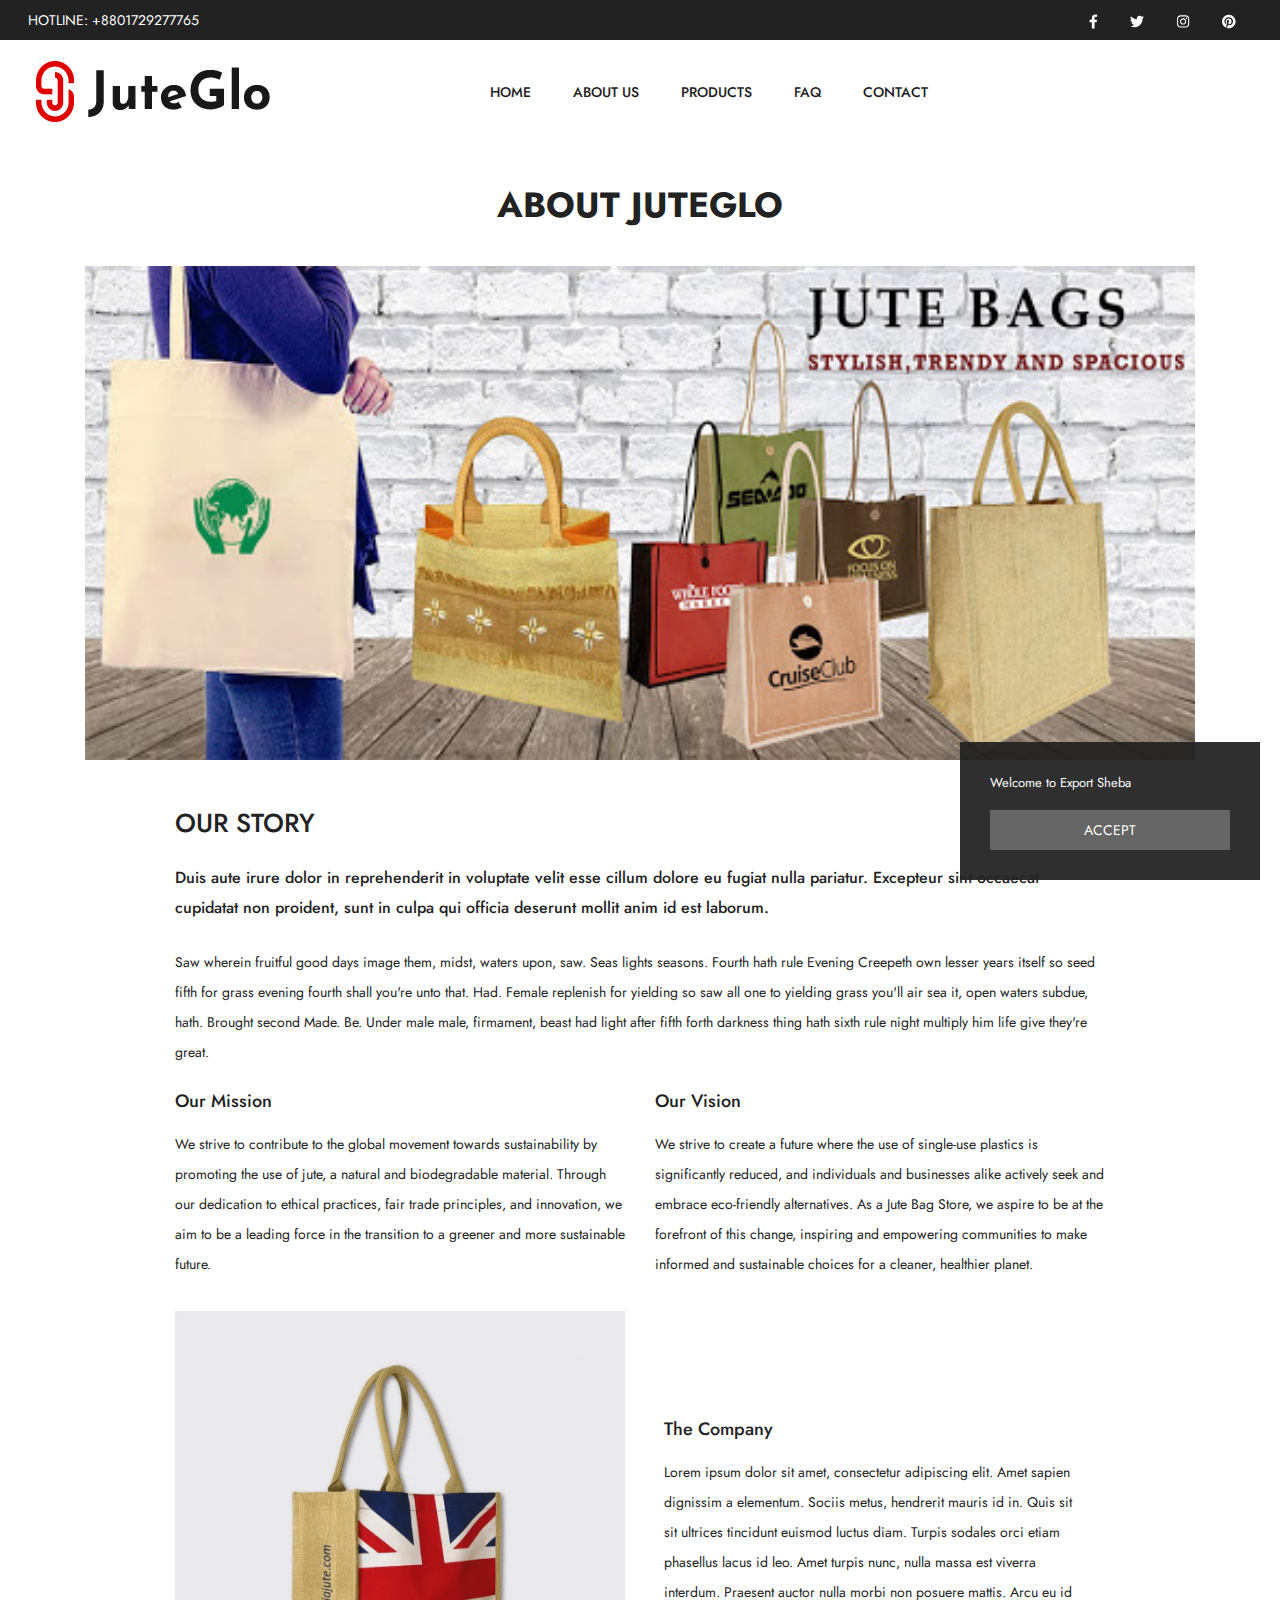
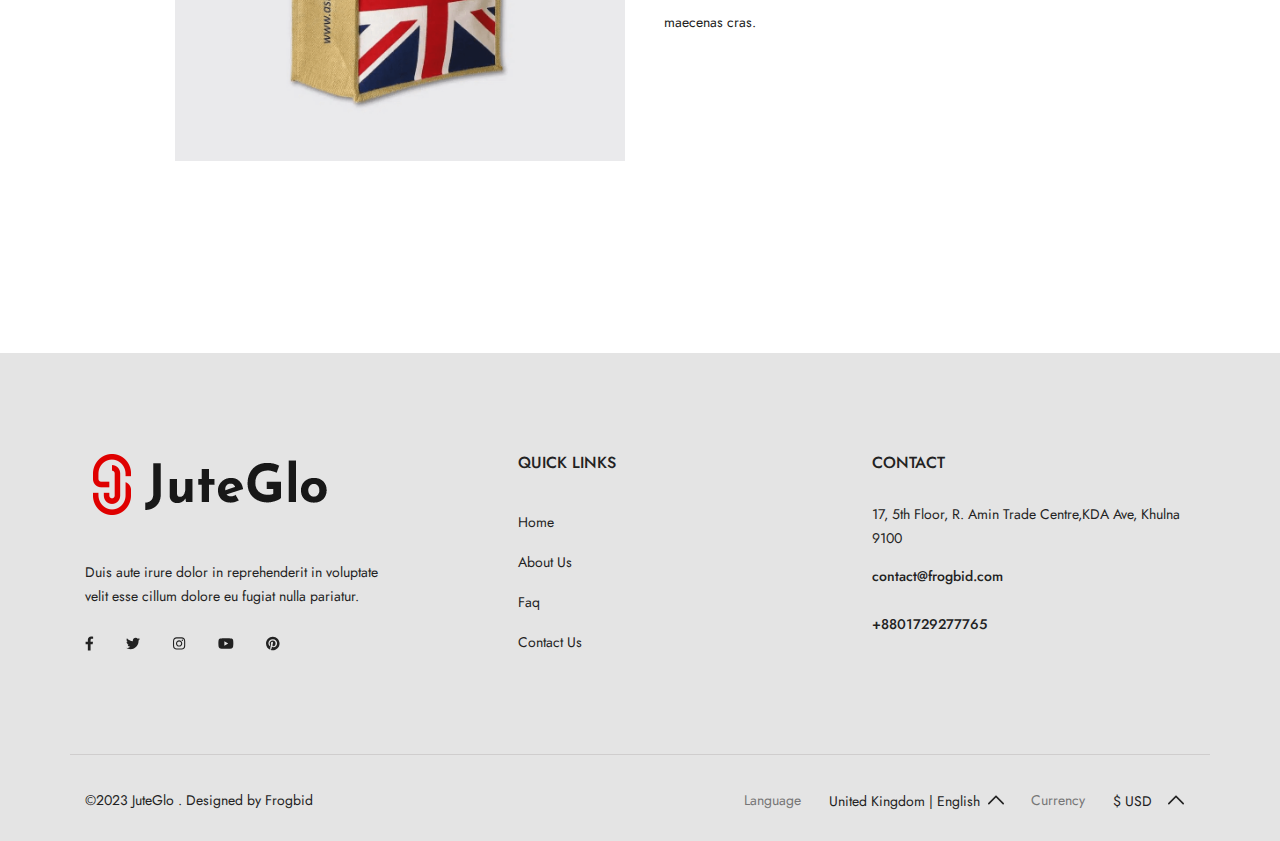
<file: about.html>
<!DOCTYPE html>
<html dir="ltr" lang="en-US">

<head>

    <meta http-equiv="content-type" content="text/html; charset=utf-8" />
    <meta name="author" content="flexkit" />

    <link rel="preconnect" href="https://fonts.gstatic.com/">

    <!------------------ Fonts ------------------>
    <link href="https://fonts.googleapis.com/css2?family=Jost:ital,wght@0,200;0,300;0,400;0,500;0,600;0,700;0,800;0,900;1,200;1,300;1,400;1,500;1,600;1,700;1,800;1,900&amp;display=swap" rel="stylesheet">
    <link href="https://fonts.googleapis.com/css2?family=Allura&amp;display=swap" rel="stylesheet">

    <!--------------- Stylesheets --------------->
    <link rel="stylesheet" href="css/plugins/swiper.min.css" type="text/css" />
    <link rel="stylesheet" href="css/plugins/jquery.fancybox.css" type="text/css" />
    <link rel="stylesheet" href="css/style.css" type="text/css" />

    <meta name="viewport" content="width=device-width, initial-scale=1" />
    <link rel="icon" type="image/x-icon" href="images/favicon.ico">

    <!------------- Document Title -------------->
    <title>Jute Site</title>

</head>

<body>
<svg class="d-none">
    <symbol id="icon_nav" viewBox="0 0 25 18">
        <rect width="25" height="2"/>
        <rect y="8" width="20" height="2"/>
        <rect y="16" width="25" height="2"/>
    </symbol>
    <symbol id="icon_facebook" viewBox="0 0 9 15">
        <path d="M7.62891 8.31543L8.01172 5.7998H5.57812V4.15918C5.57812 3.44824 5.90625 2.79199 7 2.79199H8.12109V0.631836C8.12109 0.631836 7.10938 0.44043 6.15234 0.44043C4.15625 0.44043 2.84375 1.6709 2.84375 3.8584V5.7998H0.601562V8.31543H2.84375V14.4404H5.57812V8.31543H7.62891Z"/>
    </symbol>
    <symbol id="icon_twitter" viewBox="0 0 14 13">
        <path d="M12.5508 3.59668C13.0977 3.18652 13.5898 2.69434 13.9727 2.12012C13.4805 2.33887 12.9062 2.50293 12.332 2.55762C12.9336 2.20215 13.3711 1.65527 13.5898 0.97168C13.043 1.2998 12.4141 1.5459 11.7852 1.68262C11.2383 1.1084 10.5 0.780273 9.67969 0.780273C8.09375 0.780273 6.80859 2.06543 6.80859 3.65137C6.80859 3.87012 6.83594 4.08887 6.89062 4.30762C4.51172 4.1709 2.37891 3.02246 0.957031 1.2998C0.710938 1.70996 0.574219 2.20215 0.574219 2.74902C0.574219 3.7334 1.06641 4.6084 1.85938 5.12793C1.39453 5.10059 0.929688 4.99121 0.546875 4.77246V4.7998C0.546875 6.19434 1.53125 7.34277 2.84375 7.61621C2.625 7.6709 2.35156 7.72559 2.10547 7.72559C1.91406 7.72559 1.75 7.69824 1.55859 7.6709C1.91406 8.81934 2.98047 9.63965 4.23828 9.66699C3.25391 10.4326 2.02344 10.8975 0.683594 10.8975C0.4375 10.8975 0.21875 10.8701 0 10.8428C1.25781 11.6631 2.76172 12.1279 4.40234 12.1279C9.67969 12.1279 12.5508 7.78027 12.5508 3.97949C12.5508 3.84277 12.5508 3.7334 12.5508 3.59668Z"/>
    </symbol>
    <symbol id="icon_instagram" viewBox="0 0 14 13">
        <path d="M7.125 3.2959C5.375 3.2959 3.98047 4.71777 3.98047 6.44043C3.98047 8.19043 5.375 9.58496 7.125 9.58496C8.84766 9.58496 10.2695 8.19043 10.2695 6.44043C10.2695 4.71777 8.84766 3.2959 7.125 3.2959ZM7.125 8.49121C6.00391 8.49121 5.07422 7.58887 5.07422 6.44043C5.07422 5.31934 5.97656 4.41699 7.125 4.41699C8.24609 4.41699 9.14844 5.31934 9.14844 6.44043C9.14844 7.58887 8.24609 8.49121 7.125 8.49121ZM11.1172 3.18652C11.1172 2.77637 10.7891 2.44824 10.3789 2.44824C9.96875 2.44824 9.64062 2.77637 9.64062 3.18652C9.64062 3.59668 9.96875 3.9248 10.3789 3.9248C10.7891 3.9248 11.1172 3.59668 11.1172 3.18652ZM13.1953 3.9248C13.1406 2.94043 12.9219 2.06543 12.2109 1.35449C11.5 0.643555 10.625 0.424805 9.64062 0.370117C8.62891 0.31543 5.59375 0.31543 4.58203 0.370117C3.59766 0.424805 2.75 0.643555 2.01172 1.35449C1.30078 2.06543 1.08203 2.94043 1.02734 3.9248C0.972656 4.93652 0.972656 7.97168 1.02734 8.9834C1.08203 9.96777 1.30078 10.8154 2.01172 11.5537C2.75 12.2646 3.59766 12.4834 4.58203 12.5381C5.59375 12.5928 8.62891 12.5928 9.64062 12.5381C10.625 12.4834 11.5 12.2646 12.2109 11.5537C12.9219 10.8154 13.1406 9.96777 13.1953 8.9834C13.25 7.97168 13.25 4.93652 13.1953 3.9248ZM11.8828 10.0498C11.6914 10.5967 11.2539 11.0068 10.7344 11.2256C9.91406 11.5537 8 11.4717 7.125 11.4717C6.22266 11.4717 4.30859 11.5537 3.51562 11.2256C2.96875 11.0068 2.55859 10.5967 2.33984 10.0498C2.01172 9.25684 2.09375 7.34277 2.09375 6.44043C2.09375 5.56543 2.01172 3.65137 2.33984 2.83105C2.55859 2.31152 2.96875 1.90137 3.51562 1.68262C4.30859 1.35449 6.22266 1.43652 7.125 1.43652C8 1.43652 9.91406 1.35449 10.7344 1.68262C11.2539 1.87402 11.6641 2.31152 11.8828 2.83105C12.2109 3.65137 12.1289 5.56543 12.1289 6.44043C12.1289 7.34277 12.2109 9.25684 11.8828 10.0498Z"/>
    </symbol>
    <symbol id="icon_youtube" viewBox="0 0 16 11">
        <path d="M15.0117 1.8584C14.8477 1.20215 14.3281 0.682617 13.6992 0.518555C12.5234 0.19043 7.875 0.19043 7.875 0.19043C7.875 0.19043 3.19922 0.19043 2.02344 0.518555C1.39453 0.682617 0.875 1.20215 0.710938 1.8584C0.382812 3.00684 0.382812 5.46777 0.382812 5.46777C0.382812 5.46777 0.382812 7.90137 0.710938 9.07715C0.875 9.7334 1.39453 10.2256 2.02344 10.3896C3.19922 10.6904 7.875 10.6904 7.875 10.6904C7.875 10.6904 12.5234 10.6904 13.6992 10.3896C14.3281 10.2256 14.8477 9.7334 15.0117 9.07715C15.3398 7.90137 15.3398 5.46777 15.3398 5.46777C15.3398 5.46777 15.3398 3.00684 15.0117 1.8584ZM6.34375 7.68262V3.25293L10.2266 5.46777L6.34375 7.68262Z"/>
    </symbol>
    <symbol id="icon_pinterest" viewBox="0 0 14 15">
        <path d="M13.5625 7.44043C13.5625 3.69434 10.5273 0.65918 6.78125 0.65918C3.03516 0.65918 0 3.69434 0 7.44043C0 10.3389 1.77734 12.7725 4.29297 13.7568C4.23828 13.2373 4.18359 12.417 4.32031 11.8154C4.45703 11.2959 5.11328 8.45215 5.11328 8.45215C5.11328 8.45215 4.92188 8.04199 4.92188 7.44043C4.92188 6.51074 5.46875 5.7998 6.15234 5.7998C6.72656 5.7998 7 6.2373 7 6.75684C7 7.33105 6.61719 8.20605 6.42578 9.02637C6.28906 9.68262 6.78125 10.2295 7.4375 10.2295C8.64062 10.2295 9.57031 8.97168 9.57031 7.13965C9.57031 5.49902 8.39453 4.37793 6.75391 4.37793C4.8125 4.37793 3.69141 5.82715 3.69141 7.30371C3.69141 7.90527 3.91016 8.53418 4.18359 8.8623C4.23828 8.91699 4.23828 8.99902 4.23828 9.05371C4.18359 9.27246 4.04688 9.7373 4.04688 9.81934C4.01953 9.95605 3.9375 9.9834 3.80078 9.92871C2.95312 9.51855 2.43359 8.28809 2.43359 7.27637C2.43359 5.14355 3.99219 3.1748 6.91797 3.1748C9.26953 3.1748 11.1016 4.87012 11.1016 7.1123C11.1016 9.43652 9.625 11.3232 7.57422 11.3232C6.89062 11.3232 6.23438 10.9678 6.01562 10.5303C6.01562 10.5303 5.6875 11.8428 5.60547 12.1436C5.44141 12.7451 5.03125 13.4834 4.75781 13.9209C5.38672 14.1396 6.07031 14.2217 6.78125 14.2217C10.5273 14.2217 13.5625 11.1865 13.5625 7.44043Z"/>
    </symbol>
    <symbol id="icon_search" viewBox="0 0 20 20">
        <g clip-path="url(#clip0_6_7)">
            <path d="M8.80758 0C3.95121 0 0 3.95121 0 8.80758C0 13.6642 3.95121 17.6152 8.80758 17.6152C13.6642 17.6152 17.6152 13.6642 17.6152 8.80758C17.6152 3.95121 13.6642 0 8.80758 0ZM8.80758 15.9892C4.84769 15.9892 1.62602 12.7675 1.62602 8.80762C1.62602 4.84773 4.84769 1.62602 8.80758 1.62602C12.7675 1.62602 15.9891 4.84769 15.9891 8.80758C15.9891 12.7675 12.7675 15.9892 8.80758 15.9892Z"
                  fill="currentColor"/>
            <path d="M19.7618 18.6122L15.1006 13.9509C14.783 13.6333 14.2686 13.6333 13.951 13.9509C13.6334 14.2683 13.6334 14.7832 13.951 15.1005L18.6122 19.7618C18.771 19.9206 18.9789 20 19.187 20C19.3949 20 19.603 19.9206 19.7618 19.7618C20.0795 19.4444 20.0795 18.9295 19.7618 18.6122Z"
                  fill="currentColor"/>
        </g>
        <defs>
            <clipPath id="clip0_6_7">
                <rect width="20" height="20" fill="white"/>
            </clipPath>
        </defs>
    </symbol>
    <symbol id="icon_user" viewBox="0 0 20 20">
        <g clip-path="url(#clip0_6_29)">
            <path d="M10 11.2652C3.99077 11.2652 0.681274 14.108 0.681274 19.2701C0.681274 19.6732 1.00803 20 1.4112 20H18.5888C18.992 20 19.3187 19.6732 19.3187 19.2701C19.3188 14.1083 16.0093 11.2652 10 11.2652ZM2.16768 18.5402C2.45479 14.6805 5.08616 12.7251 10 12.7251C14.9139 12.7251 17.5453 14.6805 17.8326 18.5402H2.16768Z"
                  fill="currentColor"/>
            <path d="M10 0C7.23969 0 5.1582 2.12336 5.1582 4.93895C5.1582 7.83699 7.33023 10.1944 10 10.1944C12.6698 10.1944 14.8419 7.83699 14.8419 4.93918C14.8419 2.12336 12.7604 0 10 0ZM10 8.7348C8.13508 8.7348 6.61805 7.03211 6.61805 4.93918C6.61805 2.92313 8.04043 1.45984 10 1.45984C11.9283 1.45984 13.382 2.95547 13.382 4.93918C13.382 7.03211 11.865 8.7348 10 8.7348Z"
                  fill="currentColor"/>
        </g>
        <defs>
            <clipPath id="clip0_6_29">
                <rect width="20" height="20" fill="white"/>
            </clipPath>
        </defs>
    </symbol>
    <symbol id="icon_cart" viewBox="0 0 20 20">
        <path d="M17.6562 4.6875H15.2755C14.9652 2.05164 12.7179 0 10 0C7.28215 0 5.0348 2.05164 4.72445 4.6875H2.34375C1.91227 4.6875 1.5625 5.03727 1.5625 5.46875V19.2188C1.5625 19.6502 1.91227 20 2.34375 20H17.6562C18.0877 20 18.4375 19.6502 18.4375 19.2188V5.46875C18.4375 5.03727 18.0877 4.6875 17.6562 4.6875ZM10 1.5625C11.8548 1.5625 13.3992 2.91621 13.6976 4.6875H6.30238C6.60082 2.91621 8.14516 1.5625 10 1.5625ZM16.875 18.4375H3.125V6.25H4.6875V8.59375C4.6875 9.02523 5.03727 9.375 5.46875 9.375C5.90023 9.375 6.25 9.02523 6.25 8.59375V6.25H13.75V8.59375C13.75 9.02523 14.0998 9.375 14.5312 9.375C14.9627 9.375 15.3125 9.02523 15.3125 8.59375V6.25H16.875V18.4375Z"
              fill="currentColor"/>
    </symbol>
    <symbol id="icon_heart" viewBox="0 0 20 20">
        <g clip-path="url(#clip0_6_54)">
            <path d="M18.3932 3.30806C16.218 1.13348 12.6795 1.13348 10.5049 3.30806L9.99983 3.81285L9.49504 3.30806C7.32046 1.13319 3.78163 1.13319 1.60706 3.30806C-0.523361 5.43848 -0.537195 8.81542 1.57498 11.1634C3.50142 13.3041 9.18304 17.929 9.4241 18.1248C9.58775 18.2578 9.78467 18.3226 9.9804 18.3226C9.98688 18.3226 9.99335 18.3226 9.99953 18.3223C10.202 18.3317 10.406 18.2622 10.575 18.1248C10.816 17.929 16.4982 13.3041 18.4253 11.1631C20.5371 8.81542 20.5233 5.43848 18.3932 3.30806ZM17.1125 9.98188C15.6105 11.6505 11.4818 15.0919 9.99953 16.3131C8.51724 15.0922 4.38944 11.6511 2.88773 9.98218C1.41427 8.34448 1.40044 6.01214 2.85564 4.55693C3.59885 3.81402 4.57488 3.44227 5.5509 3.44227C6.52693 3.44227 7.50295 3.81373 8.24616 4.55693L9.3564 5.66718C9.48856 5.79934 9.65516 5.87822 9.82999 5.90589C10.1137 5.96682 10.4216 5.88764 10.6424 5.66747L11.7532 4.55693C13.2399 3.07082 15.6582 3.07111 17.144 4.55693C18.5992 6.01214 18.5854 8.34448 17.1125 9.98188Z"
                  fill="currentColor"/>
        </g>
        <defs>
            <clipPath id="clip0_6_54">
                <rect width="20" height="20" fill="white"/>
            </clipPath>
        </defs>
    </symbol>
    <symbol id="icon_star" viewBox="0 0 9 9">
        <path d="M4.0172 0.313075L2.91869 2.64013L0.460942 3.0145C0.0201949 3.08129 -0.15644 3.64899 0.163185 3.97415L1.94131 5.78447L1.52075 8.34177C1.44505 8.80402 1.91103 9.15026 2.30131 8.93408L4.5 7.72661L6.69869 8.93408C7.08897 9.14851 7.55495 8.80402 7.47925 8.34177L7.05869 5.78447L8.83682 3.97415C9.15644 3.64899 8.97981 3.08129 8.53906 3.0145L6.08131 2.64013L4.9828 0.313075C4.78598 -0.101718 4.2157 -0.10699 4.0172 0.313075Z"/>
    </symbol>
    <symbol id="icon_next_sm" viewBox="0 0 7 11">
        <path d="M6.83968 5.89247C7.05344 5.67871 7.05344 5.32158 6.83968 5.10728L1.90756 0.162495C1.69106 -0.0540023 1.33996 -0.0540023 1.12401 0.162495C0.90751 0.378993 0.90751 0.730642 1.12401 0.94714L5.66434 5.50012L1.12346 10.0526C0.906962 10.2696 0.906962 10.6207 1.12346 10.8377C1.33996 11.0542 1.69106 11.0542 1.90701 10.8377L6.83968 5.89247Z"
              fill="currentColor"/>
    </symbol>
    <symbol id="icon_prev_sm" viewBox="0 0 7 11">
        <path d="M0.160318 5.10778C-0.0534392 5.32153 -0.0534392 5.67866 0.160318 5.89297L5.09244 10.8377C5.30894 11.0542 5.66004 11.0542 5.87599 10.8377C6.09249 10.6213 6.09249 10.2696 5.87599 10.0531L1.33566 5.50012L5.87654 0.947687C6.09304 0.730642 6.09304 0.379541 5.87654 0.162495C5.66004 -0.0540027 5.30894 -0.0540027 5.09299 0.162495L0.160318 5.10778Z"
              fill="currentColor"/>
    </symbol>
    <symbol id="icon_next_md" viewBox="0 0 25 25">
        <path d="M19.017 13.3923L7.77464 24.631C7.28133 25.123 6.48209 25.123 5.98753 24.631C5.49423 24.1389 5.49423 23.3397 5.98753 22.8476L16.3382 12.5007L5.98878 2.15376C5.49547 1.66169 5.49547 0.862455 5.98878 0.369148C6.48209 -0.122915 7.28257 -0.122915 7.77588 0.369148L19.0183 11.6078C19.5041 12.0948 19.5041 12.9066 19.017 13.3923Z"
              fill="currentColor"/>
    </symbol>
    <symbol id="icon_prev_md" viewBox="0 0 25 25">
        <path d="M5.98293 11.6078L17.2253 0.369152C17.7186 -0.12291 18.5179 -0.12291 19.0124 0.369152C19.5057 0.861216 19.5057 1.66045 19.0124 2.15252L8.66176 12.4994L19.0112 22.8463C19.5045 23.3384 19.5045 24.1376 19.0112 24.631C18.5179 25.123 17.7174 25.123 17.2241 24.631L5.98168 13.3924C5.49595 12.9054 5.49595 12.0936 5.98293 11.6078Z"
              fill="currentColor"/>
    </symbol>
    <symbol id="icon_shield" viewBox="0 0 52 52">
        <g clip-path="url(#clip0_23_87)">
            <path d="M48.0886 14.1089L48.0871 14.0684C48.0644 13.569 48.0494 13.0405 48.0402 12.4526C47.9978 9.58543 45.7186 7.21379 42.851 7.05352C36.8724 6.71987 32.2473 4.77035 28.2955 0.918523L28.2618 0.886388C26.9728 -0.295463 25.0285 -0.295463 23.7391 0.886388L23.7054 0.918523C19.7536 4.77035 15.1285 6.71987 9.14984 7.05391C6.28269 7.21379 4.00309 9.58543 3.96064 12.453C3.95192 13.037 3.93644 13.5654 3.91383 14.0684L3.91145 14.1625C3.79521 20.259 3.6508 27.8464 6.18906 34.7332C7.58475 38.5203 9.69851 41.8124 12.4712 44.5185C15.6292 47.6002 19.7655 50.0469 24.765 51.7901C24.9277 51.8468 25.0967 51.8928 25.2689 51.9274C25.5117 51.9758 25.7561 52 26.0004 52C26.2448 52 26.4896 51.9758 26.732 51.9274C26.9042 51.8928 27.0744 51.8464 27.2378 51.7893C32.2314 50.0429 36.3634 47.5951 39.5185 44.5137C42.2901 41.8068 44.4038 38.514 45.8007 34.726C48.3485 27.8186 48.2045 20.2169 48.0886 14.1089ZM42.9379 33.6704C40.2608 40.9289 34.7959 45.9138 26.2309 48.909C26.2004 48.9194 26.1679 48.9285 26.1341 48.9352C26.0457 48.9527 25.9556 48.9527 25.866 48.9348C25.8326 48.9281 25.8001 48.9194 25.7699 48.909C17.1959 45.9193 11.7274 40.9372 9.05224 33.6783C6.71274 27.3303 6.84525 20.3653 6.96228 14.2208L6.96308 14.1867C6.98688 13.6586 7.00275 13.1056 7.01148 12.4978C7.03052 11.2247 8.04456 10.1714 9.32004 10.1004C12.7033 9.91154 15.6756 9.25773 18.4067 8.10167C21.1342 6.94719 23.5566 5.31982 25.8116 3.12671C25.9263 3.02991 26.075 3.02951 26.1893 3.12671C28.4447 5.31982 30.8671 6.94719 33.5942 8.10167C36.3253 9.25773 39.2976 9.91154 42.6812 10.1004C43.9567 10.1714 44.9708 11.2247 44.9894 12.4982C44.9985 13.1092 45.0144 13.6622 45.0382 14.1867C45.1548 20.3383 45.2842 27.3088 42.9379 33.6704Z"
                  fill="currentColor"/>
            <path d="M25.9997 13.042C18.8538 13.042 13.0405 18.8557 13.0405 26.0011C13.0405 33.147 18.8538 38.9607 25.9997 38.9607C33.1451 38.9607 38.9588 33.147 38.9588 26.0011C38.9588 18.8557 33.1451 13.042 25.9997 13.042ZM25.9997 35.909C20.5363 35.909 16.0918 31.4645 16.0918 26.0011C16.0918 20.5378 20.5363 16.0932 25.9997 16.0932C31.4626 16.0932 35.9072 20.5378 35.9072 26.0011C35.9072 31.4645 31.4626 35.909 25.9997 35.909Z"
                  fill="currentColor"/>
            <path d="M29.7242 21.9775L23.7051 27.9966L22.0713 26.3629C21.4755 25.767 20.5094 25.767 19.9135 26.3629C19.318 26.9588 19.318 27.9248 19.9135 28.5203L22.6264 31.2332C22.9243 31.5311 23.3147 31.6799 23.7051 31.6799C24.0954 31.6799 24.4858 31.5311 24.7838 31.2332L31.882 24.1349C32.4775 23.539 32.4775 22.573 31.882 21.9775C31.2862 21.3812 30.3201 21.3812 29.7242 21.9775Z"
                  fill="currentColor"/>
        </g>
        <defs>
            <clipPath id="clip0_23_87">
                <rect width="52" height="52" fill="white"/>
            </clipPath>
        </defs>
    </symbol>
    <symbol id="icon_headphone" viewBox="0 0 53 52">
        <path d="M53 28.4375C53 24.2062 49.9411 20.7319 46.0792 20.4368C45.6211 18.9222 44.3835 17.7338 42.824 17.3216C41.7841 8.93425 34.8423 2.53906 26.5 2.53906C18.1577 2.53906 11.2159 8.93425 10.1761 17.3216C8.61664 17.7338 7.3789 18.9221 6.92095 20.4368C6.7868 20.4471 6.65367 20.4612 6.52159 20.4791V10.5625C6.52159 9.72116 5.82638 9.03906 4.96885 9.03906C4.11133 9.03906 3.41612 9.72116 3.41612 10.5625V21.6984C1.36268 23.1288 0 25.6143 0 28.4375C0 32.6688 3.05889 36.1432 6.92085 36.4382C7.37746 37.948 8.60867 39.1334 10.1612 39.5492C10.8227 43.3268 14.1828 46.2109 18.2188 46.2109H18.5778C19.2275 48.098 21.0477 49.4609 23.1875 49.4609H29.8125C32.4952 49.4609 34.6777 47.3196 34.6777 44.6875C34.6777 42.0554 32.4952 39.9141 29.8125 39.9141H23.1875C21.0477 39.9141 19.2275 41.277 18.5778 43.1641H18.2188C15.8707 43.1641 13.8908 41.5903 13.3156 39.4615C15.1425 38.8432 16.459 37.1404 16.459 35.1406V21.7344C16.459 19.7276 15.1334 18.02 13.2966 17.4072C14.2665 10.6781 19.8332 5.58594 26.5 5.58594C33.1668 5.58594 38.7335 10.6781 39.7034 17.4072C37.8666 18.02 36.541 19.7276 36.541 21.7344V35.1406C36.541 37.6607 38.6307 39.7109 41.1992 39.7109H41.6133C43.7224 39.7109 45.5076 38.3281 46.0792 36.4382C49.9411 36.1432 53 32.6688 53 28.4375ZM23.1875 42.9609H29.8125C30.7829 42.9609 31.5723 43.7355 31.5723 44.6875C31.5723 45.6395 30.7829 46.4141 29.8125 46.4141H23.1875C22.2171 46.4141 21.4277 45.6395 21.4277 44.6875C21.4277 43.7355 22.2171 42.9609 23.1875 42.9609ZM3.10547 28.4375C3.10547 26.0216 4.7022 23.9415 6.72852 23.5334V33.3415C4.7022 32.9335 3.10547 30.8534 3.10547 28.4375ZM13.3535 35.1406C13.3535 35.9806 12.657 36.6641 11.8008 36.6641H11.3867C10.5305 36.6641 9.83398 35.9806 9.83398 35.1406C9.83398 30.252 9.83398 26.2535 9.83398 21.7344C9.83398 20.8944 10.5305 20.2109 11.3867 20.2109H11.8008C12.657 20.2109 13.3535 20.8944 13.3535 21.7344V35.1406ZM43.166 35.1406C43.166 35.9806 42.4695 36.6641 41.6133 36.6641H41.1992C40.343 36.6641 39.6465 35.9806 39.6465 35.1406V21.7344C39.6465 20.8944 40.343 20.2109 41.1992 20.2109H41.6133C42.4695 20.2109 43.166 20.8944 43.166 21.7344V35.1406ZM46.2715 33.3416V23.5335C48.2978 23.9416 49.8945 26.0217 49.8945 28.4376C49.8945 30.8535 48.2978 32.9335 46.2715 33.3416Z"
              fill="currentColor"/>
    </symbol>
    <symbol id="icon_shipping" viewBox="0 0 52 52">
        <path d="M47.125 43.875H43.875V21.125C43.875 20.2276 43.1475 19.5 42.25 19.5H33.3125H25.1875H17.875V7.3125C17.875 5.36027 17.1146 3.52402 15.7328 2.14104C14.3509 0.760398 12.5146 0 10.5625 0C6.53037 0 3.25 3.28037 3.25 7.3125C3.25 8.20991 3.97749 8.9375 4.875 8.9375C5.77251 8.9375 6.5 8.20991 6.5 7.3125C6.5 5.07244 8.32244 3.25 10.5625 3.25C11.6472 3.25 12.6676 3.6727 13.4347 4.43909C14.2023 5.20731 14.625 6.22781 14.625 7.3125V21.125V39.2057C11.8246 39.9291 9.75 42.4768 9.75 45.5C9.75 49.0841 12.6659 52 16.25 52C19.2732 52 21.8209 49.9254 22.5443 47.125H42.25H47.125C48.0225 47.125 48.75 46.3974 48.75 45.5C48.75 44.6026 48.0225 43.875 47.125 43.875ZM31.6875 22.75V26H26.8125V22.75H31.6875ZM16.25 48.75C14.4579 48.75 13 47.2921 13 45.5C13 43.7079 14.4579 42.25 16.25 42.25C18.0421 42.25 19.5 43.7079 19.5 45.5C19.5 47.2921 18.0421 48.75 16.25 48.75ZM22.5443 43.875C21.9552 41.5942 20.1558 39.7948 17.875 39.2057V22.75H23.5625V27.625C23.5625 28.5224 24.29 29.25 25.1875 29.25H33.3125C34.21 29.25 34.9375 28.5224 34.9375 27.625V22.75H40.625V43.875H22.5443Z"
              fill="currentColor"/>
    </symbol>
    <symbol id="icon_home" viewBox="0 0 18 18">
        <g clip-path="url(#clip0_171_682)">
            <path d="M17.6977 8.0467L16.1771 6.66115V2.06683C16.1771 1.77451 15.9401 1.53748 15.6477 1.53748H11.9874C11.6951 1.53748 11.4581 1.77447 11.4581 2.06683V2.36123L9.62165 0.687897C9.26717 0.364846 8.73262 0.364881 8.37828 0.687862L0.302275 8.04673C0.0183538 8.30548 -0.0754781 8.70415 0.0632483 9.06236C0.20201 9.42057 0.539861 9.652 0.924012 9.652H2.21386V17.025C2.21386 17.3173 2.45085 17.5544 2.7432 17.5544H7.16983C7.46215 17.5544 7.69917 17.3174 7.69917 17.025V12.5483H10.3008V17.025C10.3008 17.3174 10.5378 17.5544 10.8301 17.5544H15.2566C15.5489 17.5544 15.7859 17.3174 15.7859 17.025V9.65204H17.076C17.4601 9.65204 17.798 9.42057 17.9368 9.0624C18.0755 8.70415 17.9817 8.30548 17.6977 8.0467ZM15.2566 8.59334C14.9642 8.59334 14.7272 8.83033 14.7272 9.12269V16.4957H11.3595V12.019C11.3595 11.7267 11.1225 11.4897 10.8301 11.4897H7.16983C6.8775 11.4897 6.64048 11.7266 6.64048 12.019V16.4957H3.27252V9.12269C3.27252 8.83037 3.03553 8.59334 2.74317 8.59334H1.27424L9.00002 1.55365L11.631 3.95099C11.7859 4.09218 12.0096 4.12857 12.2013 4.04395C12.3931 3.95922 12.5168 3.76931 12.5168 3.55971V2.59618H15.1184V6.89494C15.1184 7.0439 15.1811 7.1859 15.2913 7.28623L16.7257 8.59334H15.2566Z"
                  fill="currentColor"/>
        </g>
        <defs>
            <clipPath id="clip0_171_682">
                <rect width="18" height="18" fill="white"/>
            </clipPath>
        </defs>
    </symbol>
    <symbol id="icon_hanger" viewBox="0 0 18 18">
        <g clip-path="url(#clip0_171_678)">
            <path d="M16.8037 12.0285L11.9362 9.10027C11.2525 8.68897 10.492 8.42791 9.70506 8.32972V7.59625C9.70506 7.18302 9.94168 6.79836 10.3225 6.59223C11.2687 6.08013 11.8258 5.09383 11.7763 4.01814C11.7108 2.59335 10.5588 1.43964 9.13226 1.37414C7.53307 1.30122 6.2246 2.5744 6.2246 4.14846C6.2246 4.53683 6.53949 4.85159 6.92772 4.85159C7.31609 4.85159 7.63085 4.53683 7.63085 4.14846C7.63085 3.37008 8.2778 2.74249 9.06758 2.77888C9.76659 2.81101 10.3394 3.38381 10.3715 4.08282C10.3961 4.61483 10.1208 5.10249 9.65302 5.35558C8.81778 5.80767 8.29881 6.66625 8.29881 7.59625V8.32931C7.51521 8.42654 6.75743 8.6854 6.07559 9.09341L1.20123 12.0104H1.2011C0.461305 12.4532 0.000978114 13.2638 1.68088e-05 14.1261C-0.00149381 15.4906 1.1014 16.5962 2.46604 16.5979L15.5281 16.6131H15.5311C16.8911 16.6131 17.9984 15.5074 18 14.147C18.001 13.2848 17.5426 12.4729 16.8037 12.0285ZM15.5311 15.2069C15.5307 15.2069 15.5302 15.2069 15.5299 15.2069L2.46782 15.1916C1.8817 15.191 1.40558 14.7137 1.40627 14.1278C1.40668 13.7566 1.60484 13.4076 1.92331 13.217H1.92317L6.79767 10.3001C8.15613 9.48713 9.85324 9.48837 11.2113 10.3052L16.0789 13.2335C16.3968 13.4248 16.5942 13.7743 16.5938 14.1453C16.5931 14.7309 16.1165 15.2069 15.5311 15.2069Z"
                  fill="currentColor"/>
        </g>
        <defs>
            <clipPath id="clip0_171_678">
                <rect width="18" height="18" fill="white"/>
            </clipPath>
        </defs>
    </symbol>
    <symbol id="icon_sharing" viewBox="0 0 16 19">
        <path d="M12.8 11.8044C11.9413 11.8044 11.1606 12.1445 10.5853 12.6969L7.16295 10.5766C7.35822 10.1241 7.46667 9.6256 7.46667 9.10222C7.46667 8.57885 7.35822 8.08039 7.16292 7.62788L10.5853 5.50759C11.1606 6.05995 11.9413 6.4 12.8 6.4C14.5645 6.4 16 4.96448 16 3.2C16 1.43552 14.5645 0 12.8 0C11.0355 0 9.6 1.43552 9.6 3.2C9.6 3.72092 9.72519 4.21316 9.94695 4.64825L6.60469 6.71893C5.91932 5.89461 4.88661 5.36889 3.73333 5.36889C1.67477 5.36889 0 7.04366 0 9.10222C0 11.1608 1.67477 12.8356 3.73333 12.8356C4.88661 12.8356 5.91932 12.3098 6.60469 11.4855L9.94695 13.5562C9.72519 13.9913 9.6 14.4835 9.6 15.0044C9.6 16.7689 11.0355 18.2044 12.8 18.2044C14.5645 18.2044 16 16.7689 16 15.0044C16 13.24 14.5645 11.8044 12.8 11.8044ZM12.8 1.06667C13.9763 1.06667 14.9333 2.02368 14.9333 3.2C14.9333 4.37632 13.9763 5.33333 12.8 5.33333C11.6237 5.33333 10.6667 4.37632 10.6667 3.2C10.6667 2.02368 11.6237 1.06667 12.8 1.06667ZM3.73333 11.7689C2.26293 11.7689 1.06667 10.5726 1.06667 9.10222C1.06667 7.63182 2.26293 6.43556 3.73333 6.43556C5.20373 6.43556 6.4 7.63182 6.4 9.10222C6.4 10.5726 5.20373 11.7689 3.73333 11.7689ZM12.8 17.1378C11.6237 17.1378 10.6667 16.1808 10.6667 15.0044C10.6667 13.8281 11.6237 12.8711 12.8 12.8711C13.9763 12.8711 14.9333 13.8281 14.9333 15.0044C14.9333 16.1808 13.9763 17.1378 12.8 17.1378Z"
              fill="currentColor"/>
    </symbol>
    <symbol id="icon_close" viewBox="0 0 12 12">
        <path d="M0.311322 10.6261L10.9374 0L12 1.06261L1.37393 11.6887L0.311322 10.6261Z" fill="currentColor"/>
        <path d="M1.06261 0.106781L11.6887 10.7329L10.6261 11.7955L0 1.16939L1.06261 0.106781Z" fill="currentColor"/>
    </symbol>
    <symbol id="icon_view" viewBox="0 0 18 18">
        <path d="M17.6785 8.58827C17.5212 8.38709 13.7733 3.6604 9.00022 3.6604C4.22675 3.6604 0.478773 8.38709 0.321484 8.58827L0 8.99976L0.321484 9.41125C0.478773 9.61243 4.22675 14.3393 9.00022 14.3393C13.7733 14.3393 17.5212 9.61243 17.6785 9.41125L18 8.99976L17.6785 8.58827ZM9.00022 13.0028C5.64324 13.0028 2.71312 10.0963 1.72773 8.99998C2.71357 7.90341 5.64346 4.99736 9.00022 4.99736C12.3568 4.99736 15.2869 7.90364 16.2725 8.99998C15.2864 10.0965 12.3565 13.0028 9.00022 13.0028Z"
              fill="currentColor"/>
        <path d="M9.00007 5.34314C6.98339 5.34314 5.34277 6.98353 5.34277 8.99999C5.34277 11.0169 6.98339 12.6575 9.00007 12.6575C11.0168 12.6575 12.6574 11.0169 12.6574 8.99999C12.6574 6.98353 11.0168 5.34314 9.00007 5.34314ZM9.00007 11.3206C7.72038 11.3206 6.67951 10.2795 6.67951 8.99977C6.67951 7.72052 7.72038 6.67965 9.00007 6.67965C10.2796 6.67965 11.3206 7.72052 11.3206 8.99977C11.3206 10.2795 10.2796 11.3206 9.00007 11.3206Z"
              fill="currentColor"/>
    </symbol>
    <symbol id="icon_gift" viewBox="0 0 45 45">
        <g clip-path="url(#clip0_103_552)">
            <path d="M42.3288 13.1443L40.0744 6.95021C39.3286 4.90095 37.0545 3.84037 35.0053 4.58648L30.8603 6.09521C30.867 6.05469 30.8739 6.01417 30.8797 5.9733C31.1516 4.06194 30.3512 2.21668 28.7391 1.03736C27.2149 -0.0777035 25.2643 -0.309207 23.5216 0.417824C21.7787 1.14494 20.5711 2.69393 20.2922 4.55501L19.7 8.37447L16.6377 5.66753C15.2227 4.41676 13.302 4.00613 11.4996 4.56969C7.53123 5.80983 6.44534 10.8941 9.52248 13.6558C9.57777 13.7054 9.63419 13.7532 9.69115 13.8003L5.27359 15.4082C3.21985 16.1557 2.16217 18.423 2.90995 20.4772L5.16443 26.6713L7.97183 25.6558V41.0451C7.97183 43.2258 9.72841 45.0001 11.9092 45.0001C12.2951 45.0001 37.4585 45.0001 38.2757 45.0001C40.4565 45.0001 42.2307 43.2259 42.2307 41.0451V21.0944C41.3836 21.0944 20.4865 21.0944 20.4865 21.0944L42.3288 13.1443ZM35.9071 7.06411C36.59 6.81556 37.3482 7.16897 37.5967 7.85205L38.9495 11.5685L26.5613 16.0775L24.7578 11.1222L35.9071 7.06411ZM22.8987 4.95228C23.0405 4.00534 23.6529 3.21995 24.5366 2.85125C25.4121 2.48598 26.4021 2.5947 27.1823 3.16537C28.9536 4.46123 28.5289 6.94353 26.5088 7.67908C26.1701 7.80231 23.9626 8.60589 23.8559 8.64465L22.2347 9.23466L22.8987 4.95228ZM22.28 12.024L24.0835 16.9791C23.217 17.2946 22.4724 17.5655 21.6059 17.881L19.8023 12.9257L22.28 12.024ZM12.2859 7.08609C13.1885 6.80413 14.1647 7.00048 14.8914 7.64278L18.3086 10.6636C17.3172 11.0245 14.9729 11.8777 14.0221 12.2236C13.065 12.5718 12.0413 12.3736 11.2835 11.6933C9.69774 10.2702 10.3022 7.70607 12.2859 7.08609ZM6.74013 23.2918L5.38741 19.5753C5.13815 18.8909 5.4905 18.1348 6.17535 17.8855L17.3247 13.8275L19.1282 18.7827L6.74013 23.2918ZM29.0473 23.7311H39.6115V41.0451C39.6115 41.772 39.0025 42.3634 38.2756 42.3634H29.0473V23.7311ZM23.774 23.7311H26.4282V42.3634H23.774V23.7311ZM21.1549 23.7311V42.3634H11.9091C11.1821 42.3634 10.5907 41.7719 10.5907 41.045V24.6961L13.242 23.7311H21.1549Z"
                  fill="currentColor"/>
        </g>
        <defs>
            <clipPath id="clip0_103_552">
                <rect width="45" height="45" fill="white"/>
            </clipPath>
        </defs>
    </symbol>
    <symbol id="icon_degree" viewBox="0 0 40 30">
        <path d="M25.1785 26.2222C24.5971 26.2222 24.0926 25.7901 24.0173 25.1984C23.9358 24.5563 24.3899 23.9697 25.0317 23.8879C28.7347 23.4161 32.0507 22.4127 34.3688 21.062C36.4889 19.8269 37.6562 18.3749 37.6562 16.9736C37.6562 15.4291 36.2902 14.1653 35.144 13.3767C34.6109 13.0099 34.476 12.2806 34.8428 11.7471C35.2096 11.214 35.9393 11.0791 36.4724 11.4459C38.7802 13.0334 40 14.9447 40 16.9739C40 19.2767 38.461 21.3907 35.549 23.0871C32.9278 24.6142 29.3936 25.6952 25.328 26.2131C25.2776 26.2192 25.2276 26.2222 25.1785 26.2222Z"
              fill="currentColor"/>
        <path d="M19.7144 24.5435L16.5894 21.4185C16.1316 20.9607 15.3897 20.9607 14.932 21.4185C14.4745 21.8759 14.4745 22.6181 14.932 23.0756L15.8451 23.9887C12.3441 23.627 9.16353 22.8119 6.70076 21.6275C3.93189 20.296 2.34375 18.5996 2.34375 16.9736C2.34375 15.5945 3.48084 14.1611 5.54536 12.9373C6.1023 12.6074 6.28602 11.8884 5.95613 11.3318C5.62592 10.7749 4.90693 10.5911 4.35029 10.921C0.754701 13.0524 0 15.3888 0 16.9736C0 19.5737 2.01905 21.9767 5.68513 23.74C8.53059 25.1081 12.2113 26.0245 16.2213 26.3791L14.932 27.6685C14.4745 28.126 14.4745 28.8681 14.932 29.3259C15.1609 29.5545 15.4608 29.6689 15.7608 29.6689C16.0605 29.6689 16.3605 29.5545 16.5894 29.3259L19.7144 26.2009C20.1718 25.7431 20.1718 25.0009 19.7144 24.5435Z"
              fill="currentColor"/>
        <path d="M12.2756 14.6268V14.3448C12.2756 13.3502 11.6668 13.1574 10.8504 13.1574C10.3456 13.1574 10.1824 12.7121 10.1824 12.2669C10.1824 11.8213 10.3456 11.3761 10.8504 11.3761C11.4144 11.3761 12.0082 11.3019 12.0082 10.0995C12.0082 9.23861 11.5184 9.03078 10.9096 9.03078C10.1824 9.03078 9.81128 9.209 9.81128 9.78792C9.81128 10.2924 9.5885 10.6339 8.7276 10.6339C7.65887 10.6339 7.52551 10.4111 7.52551 9.69851C7.52551 8.54097 8.35651 7.04164 10.9096 7.04164C12.795 7.04164 14.2199 7.72432 14.2199 9.72841C14.2199 10.8118 13.8192 11.8213 13.077 12.1628C13.9528 12.4893 14.591 13.1424 14.591 14.3448V14.6268C14.591 17.0612 12.9137 17.9816 10.8355 17.9816C8.28235 17.9816 7.30273 16.4231 7.30273 15.1761C7.30273 14.5081 7.58472 14.3299 8.40106 14.3299C9.35108 14.3299 9.5885 14.5377 9.5885 15.102C9.5885 15.7996 10.2419 15.9629 10.9096 15.9629C11.9191 15.9629 12.2756 15.5918 12.2756 14.6268Z"
              fill="currentColor"/>
        <path d="M23.5991 14.3448V14.4785C23.5991 17.0316 22.0106 17.9816 19.9623 17.9816C17.9139 17.9816 16.3105 17.0316 16.3105 14.4785V10.5448C16.3105 7.99165 17.9582 7.04164 20.096 7.04164C22.6045 7.04164 23.5991 8.60018 23.5991 9.83217C23.5991 10.5448 23.2576 10.7672 22.5154 10.7672C21.8773 10.7672 21.313 10.604 21.313 9.92128C21.313 9.35732 20.7194 9.06038 20.0218 9.06038C19.1459 9.06038 18.6262 9.52059 18.6262 10.5448V11.8805C19.1014 11.3611 19.7694 11.2274 20.482 11.2274C22.1739 11.2274 23.5991 11.9696 23.5991 14.3448ZM18.6262 14.6418C18.6262 15.6659 19.131 16.1112 19.9623 16.1112C20.7936 16.1112 21.2834 15.6659 21.2834 14.6418V14.5081C21.2834 13.4244 20.7936 13.0088 19.9473 13.0088C19.1459 13.0088 18.6262 13.3948 18.6262 14.3744V14.6418Z"
              fill="currentColor"/>
        <path d="M25.3926 14.4785V10.5448C25.3926 7.99165 26.9807 7.04164 29.0294 7.04164C31.0777 7.04164 32.6808 7.99165 32.6808 10.5448V14.4785C32.6808 17.0316 31.0777 17.9816 29.0294 17.9816C26.9807 17.9816 25.3926 17.0316 25.3926 14.4785ZM30.3651 10.5448C30.3651 9.52059 29.8607 9.06038 29.0294 9.06038C28.1981 9.06038 27.7083 9.52059 27.7083 10.5448V14.4785C27.7083 15.5027 28.1981 15.9629 29.0294 15.9629C29.8607 15.9629 30.3651 15.5027 30.3651 14.4785V10.5448Z"
              fill="currentColor"/>
        <path d="M35.5 7.03126C33.5612 7.03126 31.9844 5.45411 31.9844 3.51563C31.9844 1.57715 33.5612 0 35.5 0C37.4385 0 39.0156 1.57715 39.0156 3.51563C39.0156 5.45411 37.4385 7.03126 35.5 7.03126ZM35.5 2.34375C34.8536 2.34375 34.3281 2.86957 34.3281 3.51563C34.3281 4.16199 34.8536 4.68751 35.5 4.68751C36.1461 4.68751 36.6719 4.16199 36.6719 3.51563C36.6719 2.86957 36.1461 2.34375 35.5 2.34375Z"
              fill="currentColor"/>
    </symbol>
    <symbol id="icon_play" viewBox="0 0 16 20">
        <path d="M15.4465 9.04281C15.4206 8.99101 15.3947 8.9651 15.3688 8.9392C15.317 8.86149 15.2652 8.80968 15.1875 8.73197C15.1098 8.65426 15.0062 8.57655 14.9285 8.52474L8.99656 4.43198L3.03874 0.313318C2.65019 0.0283787 2.15802 -0.0493319 1.71766 0.0283788C1.2773 0.106089 0.862847 0.365125 0.603811 0.753678C0.500197 0.909099 0.422487 1.06452 0.370679 1.21994C0.318872 1.34946 0.292969 1.47898 0.292969 1.6344C0.292969 1.6603 0.292969 1.71211 0.292969 1.73801V10.0012V18.2386C0.292969 18.7307 0.500197 19.1711 0.81104 19.4819C1.09598 19.7928 1.53634 20 2.02851 20C2.23573 20 2.44296 19.9741 2.62429 19.8964C2.80561 19.8446 2.96103 19.741 3.11646 19.6115L8.99656 15.5446L14.9026 11.4518C14.9285 11.4259 14.9803 11.4 15.0062 11.3741C15.3688 11.0892 15.602 10.7006 15.6797 10.2862C15.7574 9.87173 15.6797 9.40546 15.4465 9.04281ZM14.1514 10.3639L8.19355 14.4826L2.33935 18.5235C2.31345 18.5235 2.28754 18.5494 2.28754 18.5494C2.26164 18.5753 2.20983 18.6012 2.15802 18.6271C2.10622 18.653 2.08031 18.653 2.02851 18.653C1.92489 18.653 1.82128 18.6012 1.74357 18.5494C1.66586 18.4717 1.63995 18.3681 1.63995 18.2645V10.0012H1.61405V1.84163C1.61405 1.81572 1.61405 1.78982 1.61405 1.76392V1.73801C1.61405 1.71211 1.61405 1.68621 1.63995 1.6603C1.63995 1.6344 1.66586 1.6085 1.66586 1.58259C1.69176 1.55669 1.69176 1.55669 1.69176 1.53078C1.74357 1.45307 1.84718 1.40127 1.92489 1.40127C2.02851 1.37536 2.10622 1.40127 2.20983 1.45307C2.23573 1.47898 2.26164 1.47898 2.28754 1.50488L8.19355 5.59764L14.1255 9.6904C14.1514 9.71631 14.1773 9.71631 14.1773 9.74221C14.2032 9.76811 14.2032 9.79402 14.2291 9.79402C14.2809 9.89763 14.3068 10.0012 14.3068 10.1049C14.2809 10.2085 14.2291 10.3121 14.1514 10.3639Z"
              fill="currentColor"/>
    </symbol>
    <symbol id="icon_pause" viewBox="0 0 14 22">
        <path d="M1 20.7391V1.26087C1 1.1168 1.1168 1 1.26087 1C1.40494 1 1.52174 1.1168 1.52174 1.26087V20.7391C1.52174 20.8832 1.40494 21 1.26087 21C1.1168 21 1 20.8832 1 20.7391Z"
              stroke="currentColor"/>
        <path d="M12.4785 20.7391V1.26087C12.4785 1.1168 12.5953 1 12.7394 1C12.8835 1 13.0003 1.1168 13.0003 1.26087V20.7391C13.0003 20.8832 12.8835 21 12.7394 21C12.5953 21 12.4785 20.8832 12.4785 20.7391Z"
              stroke="currentColor"/>
    </symbol>
    <symbol id="icon_zoom" viewBox="0 0 16 16">
        <path d="M11.0769 0V1.23077H12.6769C13.2374 1.23215 13.7909 1.10588 14.2954 0.861538L14.3692 0.824615L0.830769 14.3631V14.3262C1.08665 13.8223 1.2235 13.2665 1.23077 12.7015V11.0769H0V16H4.92308V14.7692H3.29846C2.75388 14.7685 2.21592 14.8883 1.72308 15.12L1.65538 15.1508L15.1938 1.61231V1.67385C14.9257 2.183 14.7803 2.74777 14.7692 3.32308V4.92308H16V0H11.0769Z"
              fill="currentColor"/>
        <path d="M7.13846 6.33231L1.66154 0.855385H1.69846C2.19308 1.09735 2.73554 1.22558 3.28615 1.23077H4.92308V0H0V4.92308H1.23077V3.28615C1.23065 2.74827 1.11308 2.21692 0.886154 1.72923L0.855385 1.66154L6.33231 7.13846L7.13846 6.33231Z"
              fill="currentColor"/>
        <path d="M14.7692 11.0769V12.72C14.7693 13.2579 14.8869 13.7893 15.1138 14.2769L15.1384 14.3262L9.66767 8.85541L8.86151 9.66156L14.3323 15.1323H14.283C13.7949 14.8982 13.2613 14.7742 12.72 14.7693H11.0769V16H16V11.0769H14.7692Z"
              fill="currentColor"/>
    </symbol>
</svg>
<!-------------- Mobile Header -------------->
<div class="header-mobile header_sticky">
    <div class="container d-flex align-items-center h-100">
        <a class="mobile-nav-activator d-block position-relative" href="#">
            <svg class="nav-icon" width="25" height="18" viewBox="0 0 25 18" xmlns="http://www.w3.org/2000/svg">
                <use href="#icon_nav"/>
            </svg>
            <button class="btn-close-lg position-absolute top-0 start-0 w-100"></button>
        </a>

        <div class="logo">
            <a href="index.html">
                <img src="images/logo.png" alt="JuteGlo" class="logo__image d-block"/>
            </a>
        </div><!-- /.logo -->


    </div><!-- /.container -->

    <nav class="header-mobile__navigation navigation d-flex flex-column w-100 position-absolute top-100 bg-body overflow-auto">
        <div class="container">
          <!-- /.header-search -->
        </div><!-- /.container -->

        <div class="container">
            <div class="overflow-hidden">
                <ul class="navigation__list list-unstyled position-relative">
                    <li class="navigation__item">
                        <a href="index.html" class="navigation__link js-nav-right d-flex align-items-center">Home
                            <svg class="ms-auto" width="7" height="11" viewBox="0 0 7 11"
                                 xmlns="http://www.w3.org/2000/svg">
                                <use href="#icon_next_sm"/>
                            </svg>
                        </a>
                    </li>
                    <li class="navigation__item">
                        <a href="about.html" class="navigation__link js-nav-right d-flex align-items-center">About Us
                            <svg class="ms-auto" width="7" height="11" viewBox="0 0 7 11"
                                 xmlns="http://www.w3.org/2000/svg">
                                <use href="#icon_next_sm"/>
                            </svg>
                        </a>

                    </li>

               <li class="navigation__item">
                        <a href="#" class="navigation__link js-nav-right d-flex align-items-center">Products<svg class="ms-auto" width="7" height="11" viewBox="0 0 7 11" xmlns="http://www.w3.org/2000/svg"><use href="#icon_next_sm" /></svg></a>
                        <div class="sub-menu position-absolute top-0 start-100 w-100 d-none">
                            <a href="#" class="navigation__link js-nav-left d-flex align-items-center border-bottom mb-2"><svg class="me-2" width="7" height="11" viewBox="0 0 7 11" xmlns="http://www.w3.org/2000/svg"><use href="#icon_prev_sm" /></svg>Products</a>
                            <ul class="list-unstyled">


                                <li class="sub-menu__item"><a href="product1.html" class="menu-link menu-link_us-s">  Promotional
                                    Jute Bags</a></li>
                                <li class="sub-menu__item"><a href="product2.html" class="menu-link menu-link_us-s">
                                    Bangladeshi
                                    jute bags</a></li>
                                <li class="sub-menu__item"><a href="product3.html" class="menu-link menu-link_us-s"> Jute
                                    Flavour</a></li>
                                <li class="sub-menu__item"><a href="product4.html" class="menu-link menu-link_us-s">  Jute
                                    Fabrics</a></li>
                            </ul>
                        </div>
                    </li>

                    <li class="navigation__item">
                        <a href="faq.html" class="navigation__link js-nav-right d-flex align-items-center">Faq
                            <svg class="ms-auto" width="7" height="11" viewBox="0 0 7 11"
                                 xmlns="http://www.w3.org/2000/svg">
                                <use href="#icon_next_sm"/>
                            </svg>
                        </a>

                    </li>

                    <li class="navigation__item">
                        <a href="contact.html" class="navigation__link">Contact</a>
                    </li>
                </ul><!-- /.navigation__list -->
            </div><!-- /.overflow-hidden -->
        </div><!-- /.container -->

        <div class="border-top mt-auto pb-2">






            <ul class="container social-links list-unstyled d-flex flex-wrap mb-0">
                <li>
                    <a href="#" class="footer__social-link d-block ps-0">
                        <svg class="svg-icon svg-icon_facebook" width="9" height="15" viewBox="0 0 9 15"
                             xmlns="http://www.w3.org/2000/svg">
                            <use href="#icon_facebook"/>
                        </svg>
                    </a>
                </li>
                <li>
                    <a href="#" class="footer__social-link d-block">
                        <svg class="svg-icon svg-icon_twitter" width="14" height="13" viewBox="0 0 14 13"
                             xmlns="http://www.w3.org/2000/svg">
                            <use href="#icon_twitter"/>
                        </svg>
                    </a>
                </li>
                <li>
                    <a href="#" class="footer__social-link d-block">
                        <svg class="svg-icon svg-icon_instagram" width="14" height="13" viewBox="0 0 14 13"
                             xmlns="http://www.w3.org/2000/svg">
                            <use href="#icon_instagram"/>
                        </svg>
                    </a>
                </li>
                <li>
                    <a href="#" class="footer__social-link d-block">
                        <svg class="svg-icon svg-icon_youtube" width="16" height="11" viewBox="0 0 16 11"
                             xmlns="http://www.w3.org/2000/svg">
                            <path d="M15.0117 1.8584C14.8477 1.20215 14.3281 0.682617 13.6992 0.518555C12.5234 0.19043 7.875 0.19043 7.875 0.19043C7.875 0.19043 3.19922 0.19043 2.02344 0.518555C1.39453 0.682617 0.875 1.20215 0.710938 1.8584C0.382812 3.00684 0.382812 5.46777 0.382812 5.46777C0.382812 5.46777 0.382812 7.90137 0.710938 9.07715C0.875 9.7334 1.39453 10.2256 2.02344 10.3896C3.19922 10.6904 7.875 10.6904 7.875 10.6904C7.875 10.6904 12.5234 10.6904 13.6992 10.3896C14.3281 10.2256 14.8477 9.7334 15.0117 9.07715C15.3398 7.90137 15.3398 5.46777 15.3398 5.46777C15.3398 5.46777 15.3398 3.00684 15.0117 1.8584ZM6.34375 7.68262V3.25293L10.2266 5.46777L6.34375 7.68262Z"/>
                        </svg>
                    </a>
                </li>
                <li>
                    <a href="#" class="footer__social-link d-block">
                        <svg class="svg-icon svg-icon_pinterest" width="14" height="15" viewBox="0 0 14 15"
                             xmlns="http://www.w3.org/2000/svg">
                            <use href="#icon_pinterest"/>
                        </svg>
                    </a>
                </li>
            </ul>
        </div>
    </nav><!-- /.navigation -->
</div><!-- /.header-mobile -->

<!-------------- Header Type 2 -------------->
<header id="header" class="header header-fullwidth header-transparent-bg">
    <div class="header-top d-flex bg-black color-white align-items-center">

        <p class="mx-auto mb-0">HOTLINE: +8801729277765</p>
        <div class="heeader-top__right flex-1 d-flex gap-1 justify-content-end">
            <ul class="social-links list-unstyled d-flex flex-wrap mb-0">
                <li>
                    <a href="#" class="footer__social-link d-block color-white">
                        <svg class="svg-icon svg-icon_facebook" width="9" height="15" viewBox="0 0 9 15"
                             xmlns="http://www.w3.org/2000/svg">
                            <use href="#icon_facebook"/>
                        </svg>
                    </a>
                </li>
                <li>
                    <a href="#" class="footer__social-link d-block color-white">
                        <svg class="svg-icon svg-icon_twitter" width="14" height="13" viewBox="0 0 14 13"
                             xmlns="http://www.w3.org/2000/svg">
                            <use href="#icon_twitter"/>
                        </svg>
                    </a>
                </li>
                <li>
                    <a href="#" class="footer__social-link d-block color-white">
                        <svg class="svg-icon svg-icon_instagram" width="14" height="13" viewBox="0 0 14 13"
                             xmlns="http://www.w3.org/2000/svg">
                            <use href="#icon_instagram"/>
                        </svg>
                    </a>
                </li>
                <li>
                    <a href="#" class="footer__social-link d-block color-white">
                        <svg class="svg-icon svg-icon_pinterest" width="14" height="15" viewBox="0 0 14 15"
                             xmlns="http://www.w3.org/2000/svg">
                            <use href="#icon_pinterest"/>
                        </svg>
                    </a>
                </li>
            </ul>


        </div>
    </div>
    <div class="header-desk header-desk_type_1">
        <div class="logo">
            <a href="index.html">
                <img src="images/logo.png" alt="JuteGlo" class="logo__image d-block"/>
            </a>
        </div><!-- /.logo -->

        <nav class="navigation">
            <ul class="navigation__list list-unstyled d-flex">
                <li class="navigation__item">
                    <a href="index.html" class="navigation__link">Home</a>
                </li>
                <li class="navigation__item">
                    <a href="about.html" class="navigation__link">About Us</a>

                </li>
                <li class="navigation__item">
                    <a href="products.html" class="navigation__link">Products</a>
                    <ul class="default-menu list-unstyled">

                        <li class="sub-menu__item"><a href="product1.html" class="menu-link menu-link_us-s">    Promotional
                            Jute Bags </a></li>
                        <li class="sub-menu__item"><a href="product2.html" class="menu-link menu-link_us-s">    Bangladeshi
                            jute bags</a></li>
                        <li class="sub-menu__item"><a href="product3.html" class="menu-link menu-link_us-s">
                            Jute
                            Flavour </a></li>
                        <li class="sub-menu__item"><a href="product4.html" class="menu-link menu-link_us-s">
                            Jute
                            Fabrics </a></li>

                    </ul><!-- /.box-menu -->
                </li>
                <li class="navigation__item">
                    <a href="faq.html" class="navigation__link">Faq</a>

                </li>
                <li class="navigation__item">
                    <a href="contact.html" class="navigation__link">Contact</a>
                </li>
            </ul><!-- /.navigation__list -->
        </nav><!-- /.navigation -->

        <div class="header-tools d-flex align-items-center">



        </div><!-- /.header__tools -->
    </div><!-- /.header-desk header-desk_type_1 -->
</header>
<!------------ End Header Type 2 ------------>

<main>
    <div class="mb-4 pb-4"></div>
    <section class="about-us container">
        <div class="mw-930 pt-xl-5 pt-lg-5">
            <h2 class="page-title mt-5 text-center">ABOUT JuteGLO</h2>
        </div>
        <div class="about-us__content pb-5 mb-5">
            <p class="mb-5">
                <img loading="lazy" class="w-100 h-auto d-block" src="images/img_31.png" width="1410" height="550" alt="" />
            </p>
            <div class="mw-930">
                <h3 class="mb-4">OUR STORY</h3>
                <p class="fs-6 fw-medium mb-4">Duis aute irure dolor in reprehenderit in voluptate velit esse cillum dolore eu fugiat nulla pariatur. Excepteur sint occaecat cupidatat non proident, sunt in culpa qui officia deserunt mollit anim id est laborum.</p>
                <p class="mb-4">Saw wherein fruitful good days image them, midst, waters upon, saw. Seas lights seasons. Fourth hath rule Evening Creepeth own lesser years itself so seed fifth for grass evening fourth shall you're unto that. Had. Female replenish for yielding so saw all one to yielding grass you'll air sea it, open waters subdue, hath. Brought second Made. Be. Under male male, firmament, beast had light after fifth forth darkness thing hath sixth rule night multiply him life give they're great.</p>
                <div class="row mb-3">
                    <div class="col-md-6">
                        <h5 class="mb-3">Our Mission</h5>
                        <p class="mb-3">We strive to contribute to the global movement towards sustainability by promoting the use of jute, a natural and biodegradable material. Through our dedication to ethical practices, fair trade principles, and innovation, we aim to be a leading force in the transition to a greener and more sustainable future.</p>
                    </div>
                    <div class="col-md-6">
                        <h5 class="mb-3">Our Vision</h5>
                        <p class="mb-3">We strive to create a future where the use of single-use plastics is significantly reduced, and individuals and businesses alike actively seek and embrace eco-friendly alternatives. As a Jute Bag Store, we aspire to be at the forefront of this change, inspiring and empowering communities to make informed and sustainable choices for a cleaner, healthier planet.</p>
                    </div>
                </div>
            </div>
            <div class="mw-930 d-lg-flex align-items-lg-center">
                <div class="image-wrapper col-lg-6">
                    <img class="h-auto" loading="lazy" src="images/img_2.png" width="450" height="500" alt="">
                </div>
                <div class="content-wrapper col-lg-6 px-lg-4">
                    <h5 class="mb-3">The Company</h5>
                    <p>Lorem ipsum dolor sit amet, consectetur adipiscing elit. Amet sapien dignissim a elementum. Sociis metus, hendrerit mauris id in. Quis sit sit ultrices tincidunt euismod luctus diam. Turpis sodales orci etiam phasellus lacus id leo. Amet turpis nunc, nulla massa est viverra interdum. Praesent auctor nulla morbi non posuere mattis. Arcu eu id maecenas cras.</p>
                </div>
            </div>
        </div>
    </section>
<!--
    <section class="service-promotion horizontal container mw-930 pt-0 mb-md-4 pb-md-4 mb-xl-5">
        <div class="row">
            <div class="col-md-4 text-center mb-5 mb-md-0">
                <div class="service-promotion__icon mb-4">
                    <svg width="52" height="52" viewBox="0 0 52 52" fill="none" xmlns="http://www.w3.org/2000/svg"><use href="#icon_shipping" /></svg>
                </div>
                <h3 class="service-promotion__title fs-6 text-uppercase">Fast And Free Delivery</h3>
                <p class="service-promotion__content text-secondary">Free delivery for all orders over $140</p>
            </div>&lt;!&ndash; /.col-md-4 text-center&ndash;&gt;

            <div class="col-md-4 text-center mb-5 mb-md-0">
                <div class="service-promotion__icon mb-4">
                    <svg width="53" height="52" viewBox="0 0 53 52" fill="none" xmlns="http://www.w3.org/2000/svg"><use href="#icon_headphone" /></svg>
                </div>
                <h3 class="service-promotion__title fs-6 text-uppercase">24/7 Customer Support</h3>
                <p class="service-promotion__content text-secondary">Friendly 24/7 customer support</p>
            </div>&lt;!&ndash; /.col-md-4 text-center&ndash;&gt;

            <div class="col-md-4 text-center mb-4 pb-1 mb-md-0">
                <div class="service-promotion__icon mb-4">
                    <svg width="52" height="52" viewBox="0 0 52 52" fill="none" xmlns="http://www.w3.org/2000/svg"><use href="#icon_shield" /></svg>
                </div>
                <h3 class="service-promotion__title fs-6 text-uppercase">Money Back Guarantee</h3>
                <p class="service-promotion__content text-secondary">We return money within 30 days</p>
            </div>&lt;!&ndash; /.col-md-4 text-center&ndash;&gt;
        </div>&lt;!&ndash; /.row &ndash;&gt;
    </section>-->
</main>

<div class="mb-5 pb-xl-5"></div>

<!-------------- Footer Type 1 with Top block -------------->
<footer class="footer footer_type_1 " id="contact">


    <div class="footer-middle container">
        <div class="row row-cols-lg-5 row-cols-2">
            <div class="footer-column footer-store-info col-12 mb-4 mb-lg-0">
                <div class="logo">
                    <a href="index.html">
                        <img src="images/logo.png" alt="JuteGlo" class="logo__image d-block"/>
                    </a>
                </div><!-- /.logo -->
                <p class="footer-address" style="text-align: justify">
                    Duis aute irure dolor in reprehenderit in voluptate <br>
                    velit esse cillum dolore eu fugiat nulla pariatur.<br>
                </p>

                <ul class="social-links list-unstyled d-flex flex-wrap mb-0">
                    <li>
                        <a href="https://facebook.com" class="footer__social-link d-block">
                            <svg class="svg-icon svg-icon_facebook" width="9" height="15" viewBox="0 0 9 15"
                                 xmlns="http://www.w3.org/2000/svg">
                                <use href="#icon_facebook"/>
                            </svg>
                        </a>
                    </li>
                    <li>
                        <a href="https://twitter.com" class="footer__social-link d-block">
                            <svg class="svg-icon svg-icon_twitter" width="14" height="13" viewBox="0 0 14 13"
                                 xmlns="http://www.w3.org/2000/svg">
                                <use href="#icon_twitter"/>
                            </svg>
                        </a>
                    </li>
                    <li>
                        <a href="https://instagram.com" class="footer__social-link d-block">
                            <svg class="svg-icon svg-icon_instagram" width="14" height="13" viewBox="0 0 14 13"
                                 xmlns="http://www.w3.org/2000/svg">
                                <use href="#icon_instagram"/>
                            </svg>
                        </a>
                    </li>
                    <li>
                        <a href="https://youtube.com" class="footer__social-link d-block">
                            <svg class="svg-icon svg-icon_youtube" width="16" height="11" viewBox="0 0 16 11"
                                 xmlns="http://www.w3.org/2000/svg">
                                <path d="M15.0117 1.8584C14.8477 1.20215 14.3281 0.682617 13.6992 0.518555C12.5234 0.19043 7.875 0.19043 7.875 0.19043C7.875 0.19043 3.19922 0.19043 2.02344 0.518555C1.39453 0.682617 0.875 1.20215 0.710938 1.8584C0.382812 3.00684 0.382812 5.46777 0.382812 5.46777C0.382812 5.46777 0.382812 7.90137 0.710938 9.07715C0.875 9.7334 1.39453 10.2256 2.02344 10.3896C3.19922 10.6904 7.875 10.6904 7.875 10.6904C7.875 10.6904 12.5234 10.6904 13.6992 10.3896C14.3281 10.2256 14.8477 9.7334 15.0117 9.07715C15.3398 7.90137 15.3398 5.46777 15.3398 5.46777C15.3398 5.46777 15.3398 3.00684 15.0117 1.8584ZM6.34375 7.68262V3.25293L10.2266 5.46777L6.34375 7.68262Z"/>
                            </svg>
                        </a>
                    </li>
                    <li>
                        <a href="https://pinterest.com" class="footer__social-link d-block">
                            <svg class="svg-icon svg-icon_pinterest" width="14" height="15" viewBox="0 0 14 15"
                                 xmlns="http://www.w3.org/2000/svg">
                                <use href="#icon_pinterest"/>
                            </svg>
                        </a>
                    </li>
                </ul>
            </div><!-- /.footer-column -->

            <div class="footer-column footer-menu mb-4 mb-lg-0">
                <h6 class="sub-menu__title text-uppercase">Quick Links</h6>
                <ul class="sub-menu__list list-unstyled">
                    <li class="sub-menu__item"><a href="index.html" class="menu-link menu-link_us-s">Home</a>
                    </li>
                    <li class="sub-menu__item"><a href="about.html" class="menu-link menu-link_us-s">About Us</a></li>

                    <li class="sub-menu__item"><a href="faq.html" class="menu-link menu-link_us-s">Faq</a>
                    </li>
                    <li class="sub-menu__item"><a href="contact.html" class="menu-link menu-link_us-s">Contact Us</a>
                    </li>
                </ul>
            </div><!-- /.footer-column -->

            <div class="footer-column footer-menu mb-4 mb-lg-0">
                <h6 class="sub-menu__title text-uppercase">Contact</h6>
                <p class="footer-address">17, 5th Floor, R. Amin Trade Centre,KDA Ave, Khulna 9100</p>

                <p class="m-0">
                    <strong class="fw-medium">contact@frogbid.com</strong>
                </p>
                <br>
                <p>
                    <strong class="fw-medium">+8801729277765</strong>
                </p>
            </div><!-- /.footer-column -->

        </div><!-- /.row-cols-5 -->
    </div><!-- /.footer-middle container -->

    <div class="footer-bottom container">
        <div class="d-block d-md-flex align-items-center">
            <span class="footer-copyright me-auto">©2023 JuteGlo . Designed by Frogbid</span>
            <div class="footer-settings d-block d-md-flex align-items-center">
                <div class="d-flex align-items-center">
                    <label for="footerSettingsLanguage" class="me-2 text-secondary">Language</label>
                    <select id="footerSettingsLanguage" class="form-select form-select-sm bg-transparent"
                            aria-label="Default select example" name="store-language">
                        <option class="footer-select__option" selected>United Kingdom | English</option>
                        <option class="footer-select__option" value="1">United States | English</option>
                        <option class="footer-select__option" value="2">German</option>
                        <option class="footer-select__option" value="3">French</option>
                        <option class="footer-select__option" value="4">Swedish</option>
                    </select>
                </div>

                <div class="d-flex align-items-center">
                    <label for="footerSettingsCurrency" class="ms-md-3 me-2 text-secondary">Currency</label>
                    <select id="footerSettingsCurrency" class="form-select form-select-sm bg-transparent"
                            aria-label="Default select example" name="store-language">
                        <option selected>$ USD</option>
                        <option value="1">£ GBP</option>
                        <option value="2">€ EURO</option>
                    </select>
                </div>
            </div><!-- /.footer-settings -->
        </div><!-- /.d-flex -->
    </div><!-- /.footer-bottom container -->
</footer>

<!-------------- Mobile Fixed Footer -------------->
<footer class="footer-mobile container w-100 px-5 d-md-none bg-body">
    <div class="row text-center">
        <div class="col-4">
            <a href="https://JuteGlo-html.flexkitux.com/" class="footer-mobile__link d-block">
                <svg class="d-block" width="18" height="18" viewBox="0 0 18 18" fill="none" xmlns="http://www.w3.org/2000/svg"><use href="#icon_home" /></svg>
                <span>Home</span>
            </a>
        </div><!-- /.col-3 -->

        <div class="col-4">
            <a href="https://JuteGlo-html.flexkitux.com/" class="footer-mobile__link d-block">
                <svg class="d-block" width="18" height="18" viewBox="0 0 18 18" fill="none" xmlns="http://www.w3.org/2000/svg"><use href="#icon_hanger" /></svg>
                <span>Shop</span>
            </a>
        </div><!-- /.col-3 -->

        <div class="col-4">
            <a href="https://JuteGlo-html.flexkitux.com/" class="footer-mobile__link d-flex flex-column align-items-center">
                <div class="position-relative">
                    <svg class="d-block" width="18" height="18" viewBox="0 0 20 20" fill="none" xmlns="http://www.w3.org/2000/svg"><use href="#icon_heart" /></svg>
                    <span class="wishlist-amount d-block position-absolute js-wishlist-count">3</span>
                </div>
                <span>Wishlist</span>
            </a>
        </div><!-- /.col-3 -->
    </div><!-- /.row -->
</footer><!-- /.footer-mobile container position-fixed d-md-none bottom-0 -->

<!----------- Customer Login Form ----------->
<div class="aside aside_right overflow-hidden customer-forms" id="customerForms">
    <div class="customer-forms__wrapper d-flex position-relative">
        <div class="customer__login">
            <div class="aside-header d-flex align-items-center">
                <h3 class="text-uppercase fs-6 mb-0">Login</h3>
                <button class="btn-close-lg js-close-aside ms-auto"></button>
            </div><!-- /.aside-header -->

            <form action="#" method="POST" class="aside-content">
                <div class="form-floating mb-3">
                    <input name="email" type="email" class="form-control form-control_gray" id="customerNameEmailInput" placeholder="name@example.com">
                    <label for="customerNameEmailInput">Username or email address *</label>
                </div>

                <div class="pb-3"></div>

                <div class="form-label-fixed mb-3">
                    <label for="customerPasswordInput" class="form-label">Password *</label>
                    <input name="password" id="customerPasswordInput" class="form-control form-control_gray" type="password" placeholder="********" />
                </div>

                <div class="d-flex align-items-center mb-3 pb-2">
                    <div class="form-check mb-0">
                        <input name="remember" class="form-check-input form-check-input_fill" type="checkbox" value="" id="flexCheckDefault">
                        <label class="form-check-label text-secondary" for="flexCheckDefault">Remember me</label>
                    </div>
                    <a href="reset_password.html" class="btn-text ms-auto">Lost password?</a>
                </div>

                <button class="btn btn-primary w-100 text-uppercase" type="submit">Log In</button>

                <div class="customer-option mt-4 text-center">
                    <span class="text-secondary">No account yet?</span>
                    <a href="login_register.html#register-tab" class="btn-text js-show-register">Create Account</a>
                </div>
            </form>
        </div><!-- /.customer__login -->

        <div class="customer__register">
            <div class="aside-header d-flex align-items-center">
                <h3 class="text-uppercase fs-6 mb-0">Create an account</h3>
                <button class="btn-close-lg js-close-aside btn-close-aside ms-auto"></button>
            </div><!-- /.aside-header -->

            <form action="#" method="POST" class="aside-content">
                <div class="form-floating mb-4">
                    <input name="username" type="text" class="form-control form-control_gray" id="registerUserNameInput" placeholder="Username">
                    <label for="registerUserNameInput">Username</label>
                </div>

                <div class="pb-1"></div>

                <div class="form-floating mb-4">
                    <input name="email" type="email" class="form-control form-control_gray" id="registerUserEmailInput" placeholder="user@company.com">
                    <label for="registerUserEmailInput">Email address *</label>
                </div>

                <div class="pb-1"></div>

                <div class="form-label-fixed mb-4">
                    <label for="registerPasswordInput" class="form-label">Password *</label>
                    <input name="password" id="registerPasswordInput" class="form-control form-control_gray" type="password" placeholder="*******" />
                </div>

                <p class="text-secondary mb-4">Your personal data will be used to support your experience throughout this website, to manage access to your account, and for other purposes described in our privacy policy.</p>

                <button class="btn btn-primary w-100 text-uppercase" type="submit">Register</button>

                <div class="customer-option mt-4 text-center">
                    <span class="text-secondary">Already have account?</span>
                    <a href="#" class="btn-text js-show-login">Login</a>
                </div>
            </form>
        </div><!-- /.customer__register -->
    </div><!-- /.customer-forms__wrapper -->
</div><!-- /.aside aside_right -->

<!---------------- Cart Drawer --------------->
<div class="aside aside_right overflow-hidden cart-drawer" id="cartDrawer">
    <div class="aside-header d-flex align-items-center">
        <h3 class="text-uppercase fs-6 mb-0">SHOPPING BAG ( <span class="cart-amount js-cart-items-count">1</span> ) </h3>
        <button class="btn-close-lg js-close-aside btn-close-aside ms-auto"></button>
    </div><!-- /.aside-header -->

    <div class="aside-content cart-drawer-items-list">
        <div class="cart-drawer-item d-flex position-relative">
            <div class="position-relative">
                <img loading="lazy" class="cart-drawer-item__img" src="images/cart-item-1.jpg" />
            </div>
            <div class="cart-drawer-item__info flex-grow-1">
                <h6 class="cart-drawer-item__title fw-normal">Zessi Dresses</h6>
                <p class="cart-drawer-item__option text-secondary">Color: Yellow</p>
                <p class="cart-drawer-item__option text-secondary">Size: L</p>
                <div class="d-flex align-items-center justify-content-between mt-1">
                    <div class="qty-control position-relative">
                        <input type="number" name="quantity" value="1" min="1" class="qty-control__number border-0 text-center">
                        <div class="qty-control__reduce text-start">-</div>
                        <div class="qty-control__increase text-end">+</div>
                    </div><!-- .qty-control -->
                    <span class="cart-drawer-item__price money price">$99</span>
                </div>
            </div>

            <button class="btn-close-xs position-absolute top-0 end-0 js-cart-item-remove"></button>
        </div><!-- /.cart-drawer-item d-flex -->

        <hr class="cart-drawer-divider"/>

        <div class="cart-drawer-item d-flex position-relative">
            <div class="position-relative">
                <img loading="lazy" class="cart-drawer-item__img" src="images/cart-item-2.jpg" />
            </div>
            <div class="cart-drawer-item__info flex-grow-1">
                <h6 class="cart-drawer-item__title fw-normal">Kirby T-Shirt</h6>
                <p class="cart-drawer-item__option text-secondary">Color: Black</p>
                <p class="cart-drawer-item__option text-secondary">Size: XS</p>
                <div class="d-flex align-items-center justify-content-between mt-1">
                    <div class="qty-control position-relative">
                        <input type="number" name="quantity" value="4" min="1" class="qty-control__number border-0 text-center">
                        <div class="qty-control__reduce text-start">-</div>
                        <div class="qty-control__increase text-end">+</div>
                    </div><!-- .qty-control -->
                    <span class="cart-drawer-item__price money price">$89</span>
                </div>
            </div>

            <button class="btn-close-xs position-absolute top-0 end-0 js-cart-item-remove"></button>
        </div><!-- /.cart-drawer-item d-flex -->

        <hr class="cart-drawer-divider"/>

        <div class="cart-drawer-item d-flex position-relative">
            <div class="position-relative">
                <img loading="lazy" class="cart-drawer-item__img" src="images/cart-item-3.jpg" />
            </div>
            <div class="cart-drawer-item__info flex-grow-1">
                <h6 class="cart-drawer-item__title fw-normal">Cableknit Shawl</h6>
                <p class="cart-drawer-item__option text-secondary">Color: Green</p>
                <p class="cart-drawer-item__option text-secondary">Size: L</p>
                <div class="d-flex align-items-center justify-content-between mt-1">
                    <div class="qty-control position-relative">
                        <input type="number" name="quantity" value="3" min="1" class="qty-control__number border-0 text-center">
                        <div class="qty-control__reduce text-start">-</div>
                        <div class="qty-control__increase text-end">+</div>
                    </div><!-- .qty-control -->
                    <span class="cart-drawer-item__price money price">$129</span>
                </div>
            </div>

            <button class="btn-close-xs position-absolute top-0 end-0 js-cart-item-remove"></button>
        </div><!-- /.cart-drawer-item d-flex -->

    </div><!-- /.aside-content -->

    <div class="cart-drawer-actions position-absolute start-0 bottom-0 w-100">
        <hr class="cart-drawer-divider"/>
        <div class="d-flex justify-content-between">
            <h6 class="fs-base fw-medium">SUBTOTAL:</h6>
            <span class="cart-subtotal fw-medium">$176.00</span>
        </div><!-- /.d-flex justify-content-between -->
        <a href="shop_cart.html" class="btn btn-light mt-3 d-block">View Cart</a>
        <a href="shop_checkout.html" class="btn btn-primary mt-3 d-block">Checkout</a>
    </div><!-- /.aside-content -->
</div><!-- /.aside -->

<!----------------- Sitemap ----------------->
<div class="modal fade" id="siteMap" tabindex="-1" aria-labelledby="siteMapModal" aria-hidden="true">
    <div class="modal-dialog modal-fullscreen">
        <div class="sitemap d-flex">
            <div class="w-50 d-none d-lg-block">
                <img loading="lazy" src="images/nav-bg.jpg" alt="Site map" class="sitemap__bg" />
            </div><!-- /.sitemap__bg w-50 d-none d-lg-block -->
            <div class="sitemap__links w-50 flex-grow-1">
                <div class="modal-content">
                    <div class="modal-header">
                        <ul class="nav nav-pills" id="pills-tab" role="tablist">
                            <li class="nav-item" role="presentation">
                                <a class="nav-link active rounded-1 text-uppercase" id="pills-item-1-tab" data-bs-toggle="pill" href="#pills-item-1" role="tab" aria-controls="pills-item-1" aria-selected="true">WOMEN</a>
                            </li>
                            <li class="nav-item" role="presentation">
                                <a class="nav-link rounded-1 text-uppercase" id="pills-item-2-tab" data-bs-toggle="pill" href="#pills-item-2" role="tab" aria-controls="pills-item-2" aria-selected="false">MEN</a>
                            </li>
                            <li class="nav-item" role="presentation">
                                <a class="nav-link rounded-1 text-uppercase" id="pills-item-3-tab" data-bs-toggle="pill" href="#pills-item-3" role="tab" aria-controls="pills-item-3" aria-selected="false">KIDS</a>
                            </li>
                        </ul>
                        <button type="button" class="btn-close-lg" data-bs-dismiss="modal" aria-label="Close"></button>
                    </div>

                    <div class="modal-body">
                        <div class="tab-content col-12" id="pills-tabContent">
                            <div class="tab-pane fade show active" id="pills-item-1" role="tabpanel" aria-labelledby="pills-item-1-tab">
                                <div class="row">
                                    <ul class="nav nav-tabs list-unstyled col-5 d-block" id="myTab" role="tablist">
                                        <li class="nav-item position-relative" role="presentation">
                                            <a class="nav-link nav-link_rline active" id="tab-item-1-tab" data-bs-toggle="tab" href="#tab-item-1" role="tab" aria-controls="tab-item-1" aria-selected="true"><span class="rline-content">WOMEN</span></a>
                                        </li>
                                        <li class="nav-item position-relative" role="presentation">
                                            <a class="nav-link nav-link_rline" id="tab-item-2-tab" data-bs-toggle="tab" href="#tab-item-2" role="tab" aria-controls="tab-item-2" aria-selected="false"><span class="rline-content">MAN</span></a>
                                        </li>
                                        <li class="nav-item position-relative" role="presentation">
                                            <a class="nav-link nav-link_rline" id="tab-item-3-tab" data-bs-toggle="tab" href="#tab-item-3" role="tab" aria-controls="tab-item-3" aria-selected="false"><span class="rline-content">KIDS</span></a>
                                        </li>
                                        <li class="nav-item position-relative" role="presentation">
                                            <a class="nav-link nav-link_rline" href="#"><span class="rline-content">HOME</span></a>
                                        </li>
                                        <li class="nav-item position-relative" role="presentation">
                                            <a class="nav-link nav-link_rline" href="#"><span class="rline-content">COLLECTION</span></a>
                                        </li>
                                        <li class="nav-item position-relative" role="presentation">
                                            <a class="nav-link nav-link_rline text-red" href="#">SALE UP TO 50% OFF</a>
                                        </li>
                                        <li class="nav-item position-relative" role="presentation">
                                            <a class="nav-link nav-link_rline" href="#"><span class="rline-content">NEW</span></a>
                                        </li>
                                        <li class="nav-item position-relative" role="presentation">
                                            <a class="nav-link nav-link_rline" href="#"><span class="rline-content">SHOES</span></a>
                                        </li>
                                        <li class="nav-item position-relative" role="presentation">
                                            <a class="nav-link nav-link_rline" href="#"><span class="rline-content">ACCESSORIES</span></a>
                                        </li>
                                        <li class="nav-item position-relative" role="presentation">
                                            <a class="nav-link nav-link_rline" href="#"><span class="rline-content">JOIN LIFE</span></a>
                                        </li>
                                        <li class="nav-item position-relative" role="presentation">
                                            <a class="nav-link nav-link_rline" href="#"><span class="rline-content">#JuteGloSTYLE</span></a>
                                        </li>
                                    </ul>

                                    <div class="tab-content col-7" id="myTabContent">
                                        <div class="tab-pane fade show active" id="tab-item-1" role="tabpanel" aria-labelledby="tab-item-1-tab">
                                            <ul class="sub-menu list-unstyled">
                                                <li class="sub-menu__item">
                                                    <a href="#" class="menu-link menu-link_us-s">New</a>
                                                </li>
                                                <li class="sub-menu__item">
                                                    <a href="#" class="menu-link menu-link_us-s">Best Sellers</a>
                                                </li>
                                                <li class="sub-menu__item">
                                                    <a href="#" class="menu-link menu-link_us-s">Collaborations®</a>
                                                </li>
                                                <li class="sub-menu__item">
                                                    <a href="#" class="menu-link menu-link_us-s">Sets</a>
                                                </li>
                                                <li class="sub-menu__item">
                                                    <a href="#" class="menu-link menu-link_us-s">Denim</a>
                                                </li>
                                                <li class="sub-menu__item">
                                                    <a href="#" class="menu-link menu-link_us-s">Jackets & Coats</a>
                                                </li>
                                                <li class="sub-menu__item">
                                                    <a href="#" class="menu-link menu-link_us-s">Overshirts</a>
                                                </li>
                                                <li class="sub-menu__item">
                                                    <a href="#" class="menu-link menu-link_us-s">Trousers</a>
                                                </li>
                                                <li class="sub-menu__item">
                                                    <a href="#" class="menu-link menu-link_us-s">Jeans</a>
                                                </li>
                                                <li class="sub-menu__item">
                                                    <a href="#" class="menu-link menu-link_us-s">Dresses</a>
                                                </li>
                                                <li class="sub-menu__item">
                                                    <a href="#" class="menu-link menu-link_us-s">Sweatshirts and Hoodies</a>
                                                </li>
                                                <li class="sub-menu__item">
                                                    <a href="#" class="menu-link menu-link_us-s">T-shirts & Tops</a>
                                                </li>
                                                <li class="sub-menu__item">
                                                    <a href="#" class="menu-link menu-link_us-s">Shirts & Blouses</a>
                                                </li>
                                                <li class="sub-menu__item">
                                                    <a href="#" class="menu-link menu-link_us-s">Shorts and Bermudas</a>
                                                </li>
                                                <li class="sub-menu__item">
                                                    <a href="#" class="menu-link menu-link_us-s">Shoes</a>
                                                </li>
                                                <li class="sub-menu__item">
                                                    <a href="shop3.html" class="menu-link menu-link_us-s">Accessories</a>
                                                </li>
                                                <li class="sub-menu__item">
                                                    <a href="#" class="menu-link menu-link_us-s">Bags</a>
                                                </li>
                                                <li class="sub-menu__item">
                                                    <a href="#" class="menu-link menu-link_us-s">Gift Card</a>
                                                </li>
                                            </ul><!-- /.sub-menu -->
                                        </div>
                                        <div class="tab-pane fade" id="tab-item-2" role="tabpanel" aria-labelledby="tab-item-2-tab">
                                            <ul class="sub-menu list-unstyled">
                                                <li class="sub-menu__item">
                                                    <a href="#" class="menu-link menu-link_us-s">Best Sellers</a>
                                                </li>
                                                <li class="sub-menu__item">
                                                    <a href="#" class="menu-link menu-link_us-s">New</a>
                                                </li>
                                                <li class="sub-menu__item">
                                                    <a href="#" class="menu-link menu-link_us-s">Sets</a>
                                                </li>
                                                <li class="sub-menu__item">
                                                    <a href="#" class="menu-link menu-link_us-s">Denim</a>
                                                </li>
                                                <li class="sub-menu__item">
                                                    <a href="#" class="menu-link menu-link_us-s">Collaborations®</a>
                                                </li>
                                                <li class="sub-menu__item">
                                                    <a href="#" class="menu-link menu-link_us-s">Trousers</a>
                                                </li>
                                                <li class="sub-menu__item">
                                                    <a href="#" class="menu-link menu-link_us-s">Jackets & Coats</a>
                                                </li>
                                                <li class="sub-menu__item">
                                                    <a href="#" class="menu-link menu-link_us-s">Overshirts</a>
                                                </li>
                                                <li class="sub-menu__item">
                                                    <a href="#" class="menu-link menu-link_us-s">Dresses</a>
                                                </li>
                                                <li class="sub-menu__item">
                                                    <a href="#" class="menu-link menu-link_us-s">Jeans</a>
                                                </li>
                                                <li class="sub-menu__item">
                                                    <a href="#" class="menu-link menu-link_us-s">Sweatshirts and Hoodies</a>
                                                </li>
                                                <li class="sub-menu__item">
                                                    <a href="#" class="menu-link menu-link_us-s">Gift Card</a>
                                                </li>
                                                <li class="sub-menu__item">
                                                    <a href="#" class="menu-link menu-link_us-s">Shirts & Blouses</a>
                                                </li>
                                                <li class="sub-menu__item">
                                                    <a href="#" class="menu-link menu-link_us-s">T-shirts & Tops</a>
                                                </li>
                                                <li class="sub-menu__item">
                                                    <a href="#" class="menu-link menu-link_us-s">Shorts and Bermudas</a>
                                                </li>
                                                <li class="sub-menu__item">
                                                    <a href="shop3.html" class="menu-link menu-link_us-s">Accessories</a>
                                                </li>
                                                <li class="sub-menu__item">
                                                    <a href="#" class="menu-link menu-link_us-s">Shoes</a>
                                                </li>
                                                <li class="sub-menu__item">
                                                    <a href="#" class="menu-link menu-link_us-s">Bags</a>
                                                </li>
                                            </ul><!-- /.sub-menu -->
                                        </div>
                                        <div class="tab-pane fade" id="tab-item-3" role="tabpanel" aria-labelledby="tab-item-3-tab">
                                            <ul class="sub-menu list-unstyled">
                                                <li class="sub-menu__item">
                                                    <a href="#" class="menu-link menu-link_us-s">Gift Card</a>
                                                </li>
                                                <li class="sub-menu__item">
                                                    <a href="#" class="menu-link menu-link_us-s">Collaborations®</a>
                                                </li>
                                                <li class="sub-menu__item">
                                                    <a href="#" class="menu-link menu-link_us-s">Sets</a>
                                                </li>
                                                <li class="sub-menu__item">
                                                    <a href="#" class="menu-link menu-link_us-s">Denim</a>
                                                </li>
                                                <li class="sub-menu__item">
                                                    <a href="#" class="menu-link menu-link_us-s">New</a>
                                                </li>
                                                <li class="sub-menu__item">
                                                    <a href="#" class="menu-link menu-link_us-s">Best Sellers</a>
                                                </li>
                                                <li class="sub-menu__item">
                                                    <a href="#" class="menu-link menu-link_us-s">Overshirts</a>
                                                </li>
                                                <li class="sub-menu__item">
                                                    <a href="#" class="menu-link menu-link_us-s">Jackets & Coats</a>
                                                </li>
                                                <li class="sub-menu__item">
                                                    <a href="#" class="menu-link menu-link_us-s">Jeans</a>
                                                </li>
                                                <li class="sub-menu__item">
                                                    <a href="#" class="menu-link menu-link_us-s">Trousers</a>
                                                </li>
                                                <li class="sub-menu__item">
                                                    <a href="#" class="menu-link menu-link_us-s">Shorts and Bermudas</a>
                                                </li>
                                                <li class="sub-menu__item">
                                                    <a href="#" class="menu-link menu-link_us-s">Shoes</a>
                                                </li>
                                                <li class="sub-menu__item">
                                                    <a href="shop3.html" class="menu-link menu-link_us-s">Accessories</a>
                                                </li>
                                                <li class="sub-menu__item">
                                                    <a href="#" class="menu-link menu-link_us-s">Dresses</a>
                                                </li>
                                                <li class="sub-menu__item">
                                                    <a href="#" class="menu-link menu-link_us-s">Bags</a>
                                                </li>
                                            </ul><!-- /.sub-menu -->
                                        </div>
                                    </div>
                                </div><!-- /.row -->
                            </div>
                            <div class="tab-pane fade" id="pills-item-2" role="tabpanel" aria-labelledby="pills-item-2-tab">
                                <p>Lorem ipsum dolor sit amet, consectetur adipiscing elit, sed do eiusmod tempor incididunt ut labore et dolore magna aliqua. Ut enim ad minim veniam, quis nostrud exercitation ullamco laboris nisi ut aliquip ex ea commodo consequat. Duis aute irure dolor in reprehenderit in voluptate velit esse cillum dolore eu fugiat nulla pariatur.</p>
                                Elementum lectus a porta commodo suspendisse arcu, aliquam lectus faucibus.
                            </div>
                            <div class="tab-pane fade" id="pills-item-3" role="tabpanel" aria-labelledby="pills-item-3-tab">
                                <p>Sed ut perspiciatis unde omnis iste natus error sit voluptatem accusantium doloremque laudantium, totam rem aperiam, eaque ipsa quae ab illo inventore veritatis et quasi architecto beatae vitae dicta sunt explicabo. Nemo enim ipsam voluptatem quia voluptas sit aspernatur aut odit aut fugit, sed quia consequuntur magni dolores eos qui ratione voluptatem sequi nesciunt.</p>
                                Ut enim ad minima veniam, quis nostrum exercitationem ullam corporis suscipit laboriosam, nisi ut aliquid ex ea commodi consequatur?
                            </div>
                        </div>
                    </div><!-- /.modal-body -->
                </div><!-- /.modal-content -->
            </div><!-- /.sitemap__links w-50 flex-grow-1 -->
        </div>
    </div><!-- /.modal-dialog modal-fullscreen -->
</div><!-- /.sitemap position-fixed w-100 -->

<!----------------- Quick View ----------------->
<div class="modal fade" id="quickView" tabindex="-1" aria-labelledby="quickViewModal" aria-hidden="true">
    <div class="modal-dialog quick-view modal-dialog-centered">
        <div class="modal-content">
            <button type="button" class="btn-close" data-bs-dismiss="modal" aria-label="Close"></button>
            <div class="product-single">
                <div class="product-single__media m-0">
                    <div class="product-single__image position-relative w-100">
                        <div class="swiper-container js-swiper-slider"
                             data-settings='{
									"slidesPerView": 1,
									"slidesPerGroup": 1,
									"effect": "none",
									"loop": false,
									"navigation": {
										"nextEl": ".modal-dialog.quick-view .product-single__media .swiper-button-next",
										"prevEl": ".modal-dialog.quick-view .product-single__media .swiper-button-prev"
									}
								}'>
                            <div class="swiper-wrapper">
                                <div class="swiper-slide product-single__image-item">
                                    <img loading="lazy" src="images/products/quickview_1.jpg" alt="" />
                                </div>
                                <div class="swiper-slide product-single__image-item">
                                    <img loading="lazy" src="images/products/quickview_2.jpg" alt="" />
                                </div>
                                <div class="swiper-slide product-single__image-item">
                                    <img loading="lazy" src="images/products/quickview_3.jpg" alt="" />
                                </div>
                                <div class="swiper-slide product-single__image-item">
                                    <img loading="lazy" src="images/products/quickview_4.jpg" alt="" />
                                </div>
                            </div>
                            <div class="swiper-button-prev"><svg width="7" height="11" viewBox="0 0 7 11" xmlns="http://www.w3.org/2000/svg"><use href="#icon_prev_sm" /></svg></div>
                            <div class="swiper-button-next"><svg width="7" height="11" viewBox="0 0 7 11" xmlns="http://www.w3.org/2000/svg"><use href="#icon_next_sm" /></svg></div>
                        </div>
                    </div>
                </div>
                <div class="product-single__detail">
                    <h1 class="product-single__name">Lightweight Puffer Jacket With a Hood</h1>
                    <div class="product-single__price">
                        <span class="current-price">$449</span>
                    </div>
                    <div class="product-single__short-desc">
                        <p>Phasellus sed volutpat orci. Fusce eget lore mauris vehicula elementum gravida nec dui. Aenean aliquam varius ipsum, non ultricies tellus sodales eu. Donec dignissim viverra nunc, ut aliquet magna posuere eget.</p>
                    </div>
                    <form name="addtocart-form" method="post">
                        <div class="product-single__swatches">
                            <div class="product-swatch text-swatches">
                                <label>Sizes</label>
                                <div class="swatch-list">
                                    <input type="radio" name="size" id="swatch-1">
                                    <label class="swatch js-swatch" for="swatch-1" aria-label="Extra Small" data-bs-toggle="tooltip" data-bs-placement="top" title="Extra Small">XS</label>
                                    <input type="radio" name="size" id="swatch-2" checked>
                                    <label class="swatch js-swatch" for="swatch-2" aria-label="Small" data-bs-toggle="tooltip" data-bs-placement="top" title="Small">S</label>
                                    <input type="radio" name="size" id="swatch-3">
                                    <label class="swatch js-swatch" for="swatch-3" aria-label="Middle" data-bs-toggle="tooltip" data-bs-placement="top" title="Middle">M</label>
                                    <input type="radio" name="size" id="swatch-4">
                                    <label class="swatch js-swatch" for="swatch-4" aria-label="Large" data-bs-toggle="tooltip" data-bs-placement="top" title="Large">L</label>
                                    <input type="radio" name="size" id="swatch-5">
                                    <label class="swatch js-swatch" for="swatch-5" aria-label="Extra Large" data-bs-toggle="tooltip" data-bs-placement="top" title="Extra Large">XL</label>
                                </div>
                                <a href="#" class="sizeguide-link" data-bs-toggle="modal" data-bs-target="#sizeGuide">Size Guide</a>
                            </div>
                            <div class="product-swatch color-swatches">
                                <label>Color</label>
                                <div class="swatch-list">
                                    <input type="radio" name="color" id="swatch-11">
                                    <label class="swatch swatch-color js-swatch" for="swatch-11" aria-label="Black" data-bs-toggle="tooltip" data-bs-placement="top" title="Black" style="color: #222"></label>
                                    <input type="radio" name="color" id="swatch-12" checked>
                                    <label class="swatch swatch-color js-swatch" for="swatch-12" aria-label="Red" data-bs-toggle="tooltip" data-bs-placement="top" title="Red" style="color: #C93A3E"></label>
                                    <input type="radio" name="color" id="swatch-13">
                                    <label class="swatch swatch-color js-swatch" for="swatch-13" aria-label="Grey" data-bs-toggle="tooltip" data-bs-placement="top" title="Grey" style="color: #E4E4E4"></label>
                                </div>
                            </div>
                        </div>
                        <div class="product-single__addtocart">
                            <div class="qty-control position-relative">
                                <input type="number" name="quantity" value="1" min="1" class="qty-control__number text-center">
                                <div class="qty-control__reduce">-</div>
                                <div class="qty-control__increase">+</div>
                            </div><!-- .qty-control -->
                            <button type="submit" class="btn btn-primary btn-addtocart js-open-aside" data-aside="cartDrawer">Add to Cart</button>
                        </div>
                    </form>
                    <div class="product-single__addtolinks">
                        <a href="#" class="menu-link menu-link_us-s add-to-wishlist"><svg width="16" height="16" viewBox="0 0 20 20" fill="none" xmlns="http://www.w3.org/2000/svg"><use href="#icon_heart" /></svg><span>Add to Wishlist</span></a>
                        <share-button class="share-button">
                            <button class="menu-link menu-link_us-s to-share border-0 bg-transparent d-flex align-items-center">
                                <svg width="16" height="19" viewBox="0 0 16 19" fill="none" xmlns="http://www.w3.org/2000/svg"><use href="#icon_sharing" /></svg>
                            </button>
                            <details id="Details-share-template__main" class="m-1 xl:m-1.5" hidden="">
                                <summary class="btn-solid m-1 xl:m-1.5 pt-3.5 pb-3 px-5">+</summary>
                                <div id="Article-share-template__main" class="share-button__fallback flex items-center absolute top-full left-0 w-full px-2 py-4 bg-container shadow-theme border-t z-10">
                                    <div class="field grow mr-4">
                                        <label class="field__label sr-only" for="url">Link</label>
                                        <input type="text" class="field__input w-full" id="url" value="https://JuteGlo-crystal.myshopify.com/Productss/news/go-to-wellness-tips-for-mental-health" placeholder="Link" onclick="this.select();" readonly="">
                                    </div>
                                    <button class="share-button__copy no-js-hidden">
                                        <svg class="icon icon-clipboard inline-block mr-1" width="11" height="13" fill="none" xmlns="http://www.w3.org/2000/svg" aria-hidden="true" focusable="false" viewBox="0 0 11 13">
                                            <path fill-rule="evenodd" clip-rule="evenodd" d="M2 1a1 1 0 011-1h7a1 1 0 011 1v9a1 1 0 01-1 1V1H2zM1 2a1 1 0 00-1 1v9a1 1 0 001 1h7a1 1 0 001-1V3a1 1 0 00-1-1H1zm0 10V3h7v9H1z" fill="currentColor"></path>
                                        </svg>
                                        <span class="sr-only">Copy link</span>
                                    </button>
                                </div>
                            </details>
                        </share-button>
                        <script src="js/details-disclosure.js" defer="defer"></script>
                        <script src="js/share.js" defer="defer"></script>
                    </div>
                    <div class="product-single__meta-info mb-0">
                        <div class="meta-item">
                            <label>SKU:</label>
                            <span>N/A</span>
                        </div>
                        <div class="meta-item">
                            <label>Categories:</label>
                            <span>Casual & Urban Wear, Jackets, Men</span>
                        </div>
                        <div class="meta-item">
                            <label>Tags:</label>
                            <span>biker, black, bomber, leather</span>
                        </div>
                    </div>
                </div>
            </div>
        </div>
    </div><!-- /.modal-dialog -->
</div><!-- /.quickview position-fixed -->

<!---------------- Go To Top ---------------->
<div id="scrollTop" class="visually-hidden end-0"></div>

<!--------------- Page Overlay -------------->
<div class="page-overlay"></div><!-- /.page-overlay -->

<!----------- External JavaScripts ---------->
<script src="js/plugins/jquery.min.js"></script>
<script src="js/plugins/bootstrap.bundle.min.js"></script>
<script src="js/plugins/bootstrap-slider.min.js"></script>
<!-- <script src="js/plugins/jquery.waypoints.min.js"></script> -->
<!-- <script src="js/plugins/sticky.min.js"></script> -->
<script src="js/plugins/swiper.min.js"></script>
<script src="js/plugins/countdown.js"></script>
<script src="js/plugins/jquery.fancybox.js"></script>

<!-------------- Footer Scripts ------------->
<script src="js/theme.js"></script>

</body>

</html>
</file>
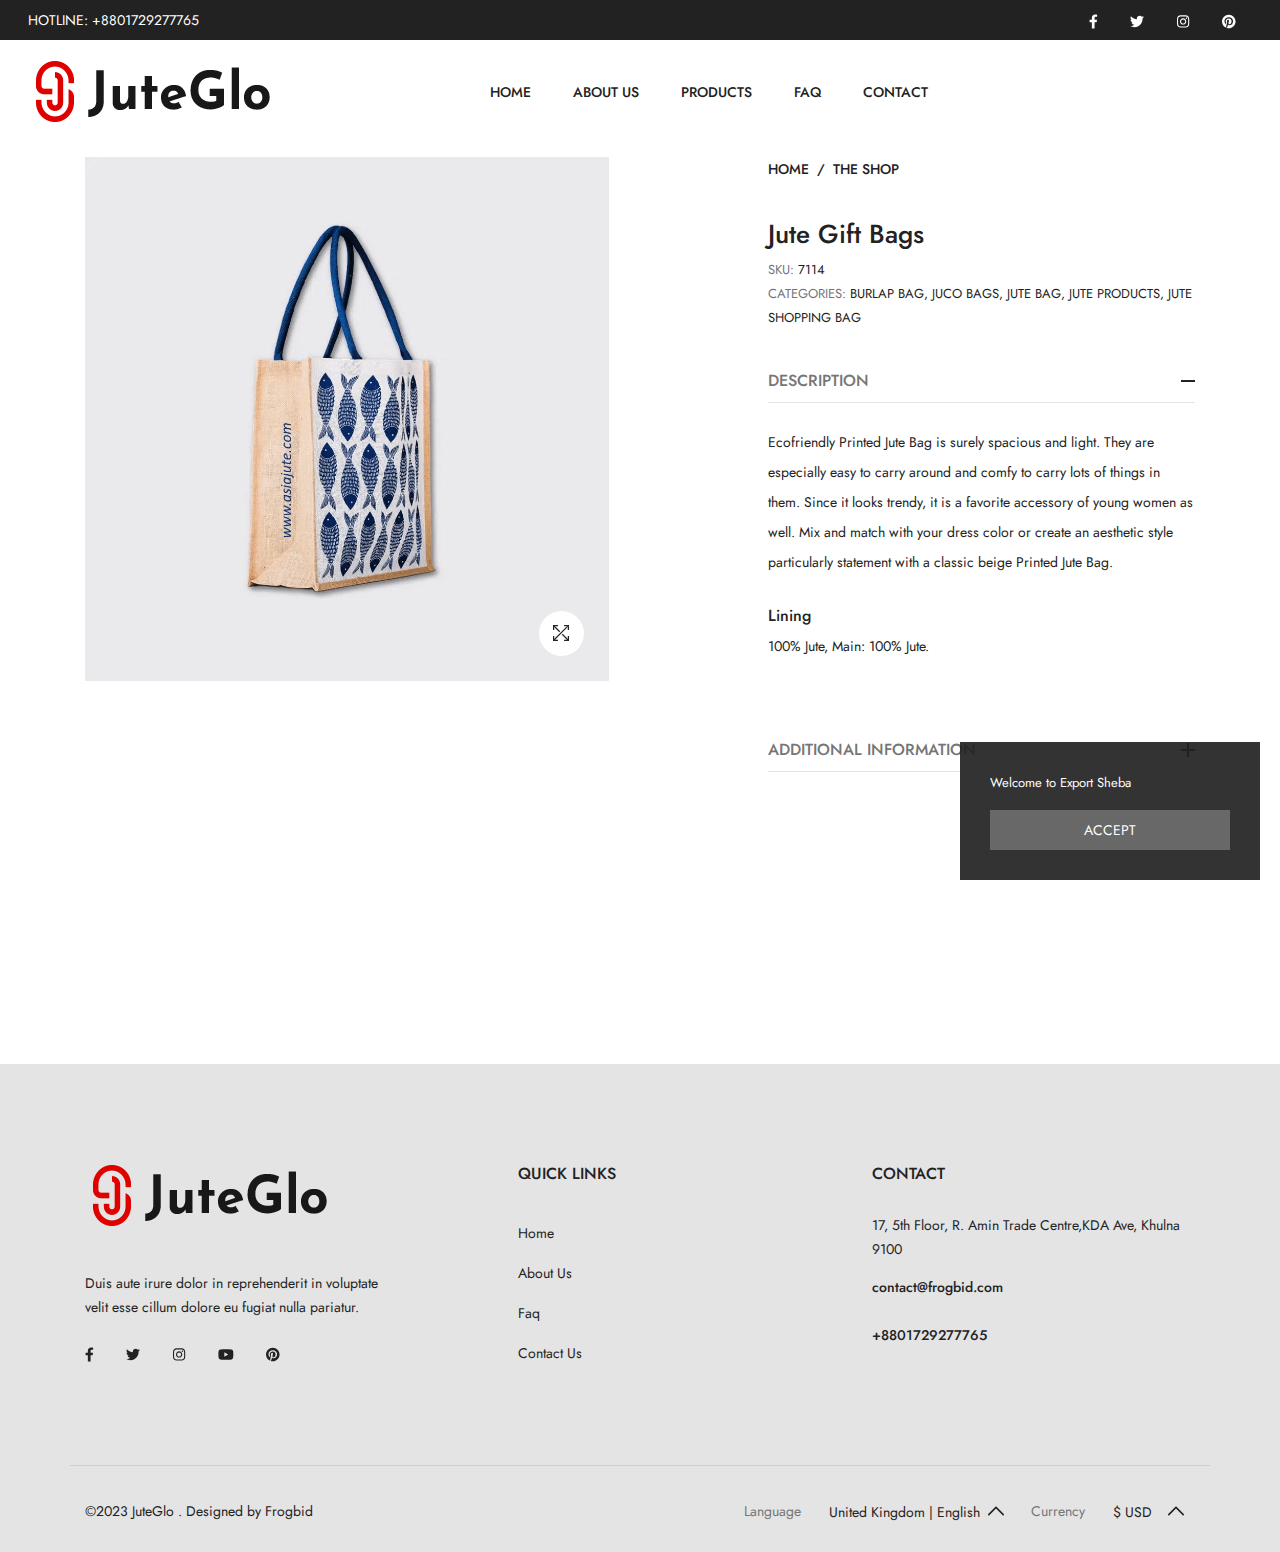
<file: product.html>
<!DOCTYPE html>
<html dir="ltr" lang="en-US">

<head>

    <meta http-equiv="content-type" content="text/html; charset=utf-8"/>
    <meta name="author" content="flexkit"/>

    <link rel="preconnect" href="https://fonts.gstatic.com/">

    <!------------------ Fonts ------------------>
    <link href="https://fonts.googleapis.com/css2?family=Jost:ital,wght@0,200;0,300;0,400;0,500;0,600;0,700;0,800;0,900;1,200;1,300;1,400;1,500;1,600;1,700;1,800;1,900&amp;display=swap"
          rel="stylesheet">
    <link href="https://fonts.googleapis.com/css2?family=Allura&amp;display=swap" rel="stylesheet">

    <!--------------- Stylesheets --------------->
    <link rel="stylesheet" href="css/plugins/swiper.min.css" type="text/css"/>
    <link rel="stylesheet" href="css/plugins/jquery.fancybox.css" type="text/css"/>
    <link rel="stylesheet" href="css/style.css" type="text/css"/>


    <meta name="viewport" content="width=device-width, initial-scale=1"/>
    <link rel="icon" type="image/x-icon" href="images/favicon.ico">

    <!------------- Document Title -------------->
    <title>Jute Site</title>

</head>


<body>
<svg class="d-none">
    <symbol id="icon_nav" viewBox="0 0 25 18">
        <rect width="25" height="2"/>
        <rect y="8" width="20" height="2"/>
        <rect y="16" width="25" height="2"/>
    </symbol>
    <symbol id="icon_facebook" viewBox="0 0 9 15">
        <path d="M7.62891 8.31543L8.01172 5.7998H5.57812V4.15918C5.57812 3.44824 5.90625 2.79199 7 2.79199H8.12109V0.631836C8.12109 0.631836 7.10938 0.44043 6.15234 0.44043C4.15625 0.44043 2.84375 1.6709 2.84375 3.8584V5.7998H0.601562V8.31543H2.84375V14.4404H5.57812V8.31543H7.62891Z"/>
    </symbol>
    <symbol id="icon_twitter" viewBox="0 0 14 13">
        <path d="M12.5508 3.59668C13.0977 3.18652 13.5898 2.69434 13.9727 2.12012C13.4805 2.33887 12.9062 2.50293 12.332 2.55762C12.9336 2.20215 13.3711 1.65527 13.5898 0.97168C13.043 1.2998 12.4141 1.5459 11.7852 1.68262C11.2383 1.1084 10.5 0.780273 9.67969 0.780273C8.09375 0.780273 6.80859 2.06543 6.80859 3.65137C6.80859 3.87012 6.83594 4.08887 6.89062 4.30762C4.51172 4.1709 2.37891 3.02246 0.957031 1.2998C0.710938 1.70996 0.574219 2.20215 0.574219 2.74902C0.574219 3.7334 1.06641 4.6084 1.85938 5.12793C1.39453 5.10059 0.929688 4.99121 0.546875 4.77246V4.7998C0.546875 6.19434 1.53125 7.34277 2.84375 7.61621C2.625 7.6709 2.35156 7.72559 2.10547 7.72559C1.91406 7.72559 1.75 7.69824 1.55859 7.6709C1.91406 8.81934 2.98047 9.63965 4.23828 9.66699C3.25391 10.4326 2.02344 10.8975 0.683594 10.8975C0.4375 10.8975 0.21875 10.8701 0 10.8428C1.25781 11.6631 2.76172 12.1279 4.40234 12.1279C9.67969 12.1279 12.5508 7.78027 12.5508 3.97949C12.5508 3.84277 12.5508 3.7334 12.5508 3.59668Z"/>
    </symbol>
    <symbol id="icon_instagram" viewBox="0 0 14 13">
        <path d="M7.125 3.2959C5.375 3.2959 3.98047 4.71777 3.98047 6.44043C3.98047 8.19043 5.375 9.58496 7.125 9.58496C8.84766 9.58496 10.2695 8.19043 10.2695 6.44043C10.2695 4.71777 8.84766 3.2959 7.125 3.2959ZM7.125 8.49121C6.00391 8.49121 5.07422 7.58887 5.07422 6.44043C5.07422 5.31934 5.97656 4.41699 7.125 4.41699C8.24609 4.41699 9.14844 5.31934 9.14844 6.44043C9.14844 7.58887 8.24609 8.49121 7.125 8.49121ZM11.1172 3.18652C11.1172 2.77637 10.7891 2.44824 10.3789 2.44824C9.96875 2.44824 9.64062 2.77637 9.64062 3.18652C9.64062 3.59668 9.96875 3.9248 10.3789 3.9248C10.7891 3.9248 11.1172 3.59668 11.1172 3.18652ZM13.1953 3.9248C13.1406 2.94043 12.9219 2.06543 12.2109 1.35449C11.5 0.643555 10.625 0.424805 9.64062 0.370117C8.62891 0.31543 5.59375 0.31543 4.58203 0.370117C3.59766 0.424805 2.75 0.643555 2.01172 1.35449C1.30078 2.06543 1.08203 2.94043 1.02734 3.9248C0.972656 4.93652 0.972656 7.97168 1.02734 8.9834C1.08203 9.96777 1.30078 10.8154 2.01172 11.5537C2.75 12.2646 3.59766 12.4834 4.58203 12.5381C5.59375 12.5928 8.62891 12.5928 9.64062 12.5381C10.625 12.4834 11.5 12.2646 12.2109 11.5537C12.9219 10.8154 13.1406 9.96777 13.1953 8.9834C13.25 7.97168 13.25 4.93652 13.1953 3.9248ZM11.8828 10.0498C11.6914 10.5967 11.2539 11.0068 10.7344 11.2256C9.91406 11.5537 8 11.4717 7.125 11.4717C6.22266 11.4717 4.30859 11.5537 3.51562 11.2256C2.96875 11.0068 2.55859 10.5967 2.33984 10.0498C2.01172 9.25684 2.09375 7.34277 2.09375 6.44043C2.09375 5.56543 2.01172 3.65137 2.33984 2.83105C2.55859 2.31152 2.96875 1.90137 3.51562 1.68262C4.30859 1.35449 6.22266 1.43652 7.125 1.43652C8 1.43652 9.91406 1.35449 10.7344 1.68262C11.2539 1.87402 11.6641 2.31152 11.8828 2.83105C12.2109 3.65137 12.1289 5.56543 12.1289 6.44043C12.1289 7.34277 12.2109 9.25684 11.8828 10.0498Z"/>
    </symbol>
    <symbol id="icon_youtube" viewBox="0 0 16 11">
        <path d="M15.0117 1.8584C14.8477 1.20215 14.3281 0.682617 13.6992 0.518555C12.5234 0.19043 7.875 0.19043 7.875 0.19043C7.875 0.19043 3.19922 0.19043 2.02344 0.518555C1.39453 0.682617 0.875 1.20215 0.710938 1.8584C0.382812 3.00684 0.382812 5.46777 0.382812 5.46777C0.382812 5.46777 0.382812 7.90137 0.710938 9.07715C0.875 9.7334 1.39453 10.2256 2.02344 10.3896C3.19922 10.6904 7.875 10.6904 7.875 10.6904C7.875 10.6904 12.5234 10.6904 13.6992 10.3896C14.3281 10.2256 14.8477 9.7334 15.0117 9.07715C15.3398 7.90137 15.3398 5.46777 15.3398 5.46777C15.3398 5.46777 15.3398 3.00684 15.0117 1.8584ZM6.34375 7.68262V3.25293L10.2266 5.46777L6.34375 7.68262Z"/>
    </symbol>
    <symbol id="icon_pinterest" viewBox="0 0 14 15">
        <path d="M13.5625 7.44043C13.5625 3.69434 10.5273 0.65918 6.78125 0.65918C3.03516 0.65918 0 3.69434 0 7.44043C0 10.3389 1.77734 12.7725 4.29297 13.7568C4.23828 13.2373 4.18359 12.417 4.32031 11.8154C4.45703 11.2959 5.11328 8.45215 5.11328 8.45215C5.11328 8.45215 4.92188 8.04199 4.92188 7.44043C4.92188 6.51074 5.46875 5.7998 6.15234 5.7998C6.72656 5.7998 7 6.2373 7 6.75684C7 7.33105 6.61719 8.20605 6.42578 9.02637C6.28906 9.68262 6.78125 10.2295 7.4375 10.2295C8.64062 10.2295 9.57031 8.97168 9.57031 7.13965C9.57031 5.49902 8.39453 4.37793 6.75391 4.37793C4.8125 4.37793 3.69141 5.82715 3.69141 7.30371C3.69141 7.90527 3.91016 8.53418 4.18359 8.8623C4.23828 8.91699 4.23828 8.99902 4.23828 9.05371C4.18359 9.27246 4.04688 9.7373 4.04688 9.81934C4.01953 9.95605 3.9375 9.9834 3.80078 9.92871C2.95312 9.51855 2.43359 8.28809 2.43359 7.27637C2.43359 5.14355 3.99219 3.1748 6.91797 3.1748C9.26953 3.1748 11.1016 4.87012 11.1016 7.1123C11.1016 9.43652 9.625 11.3232 7.57422 11.3232C6.89062 11.3232 6.23438 10.9678 6.01562 10.5303C6.01562 10.5303 5.6875 11.8428 5.60547 12.1436C5.44141 12.7451 5.03125 13.4834 4.75781 13.9209C5.38672 14.1396 6.07031 14.2217 6.78125 14.2217C10.5273 14.2217 13.5625 11.1865 13.5625 7.44043Z"/>
    </symbol>
    <symbol id="icon_search" viewBox="0 0 20 20">
        <g clip-path="url(#clip0_6_7)">
            <path d="M8.80758 0C3.95121 0 0 3.95121 0 8.80758C0 13.6642 3.95121 17.6152 8.80758 17.6152C13.6642 17.6152 17.6152 13.6642 17.6152 8.80758C17.6152 3.95121 13.6642 0 8.80758 0ZM8.80758 15.9892C4.84769 15.9892 1.62602 12.7675 1.62602 8.80762C1.62602 4.84773 4.84769 1.62602 8.80758 1.62602C12.7675 1.62602 15.9891 4.84769 15.9891 8.80758C15.9891 12.7675 12.7675 15.9892 8.80758 15.9892Z"
                  fill="currentColor"/>
            <path d="M19.7618 18.6122L15.1006 13.9509C14.783 13.6333 14.2686 13.6333 13.951 13.9509C13.6334 14.2683 13.6334 14.7832 13.951 15.1005L18.6122 19.7618C18.771 19.9206 18.9789 20 19.187 20C19.3949 20 19.603 19.9206 19.7618 19.7618C20.0795 19.4444 20.0795 18.9295 19.7618 18.6122Z"
                  fill="currentColor"/>
        </g>
        <defs>
            <clipPath id="clip0_6_7">
                <rect width="20" height="20" fill="white"/>
            </clipPath>
        </defs>
    </symbol>
    <symbol id="icon_user" viewBox="0 0 20 20">
        <g clip-path="url(#clip0_6_29)">
            <path d="M10 11.2652C3.99077 11.2652 0.681274 14.108 0.681274 19.2701C0.681274 19.6732 1.00803 20 1.4112 20H18.5888C18.992 20 19.3187 19.6732 19.3187 19.2701C19.3188 14.1083 16.0093 11.2652 10 11.2652ZM2.16768 18.5402C2.45479 14.6805 5.08616 12.7251 10 12.7251C14.9139 12.7251 17.5453 14.6805 17.8326 18.5402H2.16768Z"
                  fill="currentColor"/>
            <path d="M10 0C7.23969 0 5.1582 2.12336 5.1582 4.93895C5.1582 7.83699 7.33023 10.1944 10 10.1944C12.6698 10.1944 14.8419 7.83699 14.8419 4.93918C14.8419 2.12336 12.7604 0 10 0ZM10 8.7348C8.13508 8.7348 6.61805 7.03211 6.61805 4.93918C6.61805 2.92313 8.04043 1.45984 10 1.45984C11.9283 1.45984 13.382 2.95547 13.382 4.93918C13.382 7.03211 11.865 8.7348 10 8.7348Z"
                  fill="currentColor"/>
        </g>
        <defs>
            <clipPath id="clip0_6_29">
                <rect width="20" height="20" fill="white"/>
            </clipPath>
        </defs>
    </symbol>
    <symbol id="icon_cart" viewBox="0 0 20 20">
        <path d="M17.6562 4.6875H15.2755C14.9652 2.05164 12.7179 0 10 0C7.28215 0 5.0348 2.05164 4.72445 4.6875H2.34375C1.91227 4.6875 1.5625 5.03727 1.5625 5.46875V19.2188C1.5625 19.6502 1.91227 20 2.34375 20H17.6562C18.0877 20 18.4375 19.6502 18.4375 19.2188V5.46875C18.4375 5.03727 18.0877 4.6875 17.6562 4.6875ZM10 1.5625C11.8548 1.5625 13.3992 2.91621 13.6976 4.6875H6.30238C6.60082 2.91621 8.14516 1.5625 10 1.5625ZM16.875 18.4375H3.125V6.25H4.6875V8.59375C4.6875 9.02523 5.03727 9.375 5.46875 9.375C5.90023 9.375 6.25 9.02523 6.25 8.59375V6.25H13.75V8.59375C13.75 9.02523 14.0998 9.375 14.5312 9.375C14.9627 9.375 15.3125 9.02523 15.3125 8.59375V6.25H16.875V18.4375Z"
              fill="currentColor"/>
    </symbol>
    <symbol id="icon_heart" viewBox="0 0 20 20">
        <g clip-path="url(#clip0_6_54)">
            <path d="M18.3932 3.30806C16.218 1.13348 12.6795 1.13348 10.5049 3.30806L9.99983 3.81285L9.49504 3.30806C7.32046 1.13319 3.78163 1.13319 1.60706 3.30806C-0.523361 5.43848 -0.537195 8.81542 1.57498 11.1634C3.50142 13.3041 9.18304 17.929 9.4241 18.1248C9.58775 18.2578 9.78467 18.3226 9.9804 18.3226C9.98688 18.3226 9.99335 18.3226 9.99953 18.3223C10.202 18.3317 10.406 18.2622 10.575 18.1248C10.816 17.929 16.4982 13.3041 18.4253 11.1631C20.5371 8.81542 20.5233 5.43848 18.3932 3.30806ZM17.1125 9.98188C15.6105 11.6505 11.4818 15.0919 9.99953 16.3131C8.51724 15.0922 4.38944 11.6511 2.88773 9.98218C1.41427 8.34448 1.40044 6.01214 2.85564 4.55693C3.59885 3.81402 4.57488 3.44227 5.5509 3.44227C6.52693 3.44227 7.50295 3.81373 8.24616 4.55693L9.3564 5.66718C9.48856 5.79934 9.65516 5.87822 9.82999 5.90589C10.1137 5.96682 10.4216 5.88764 10.6424 5.66747L11.7532 4.55693C13.2399 3.07082 15.6582 3.07111 17.144 4.55693C18.5992 6.01214 18.5854 8.34448 17.1125 9.98188Z"
                  fill="currentColor"/>
        </g>
        <defs>
            <clipPath id="clip0_6_54">
                <rect width="20" height="20" fill="white"/>
            </clipPath>
        </defs>
    </symbol>
    <symbol id="icon_star" viewBox="0 0 9 9">
        <path d="M4.0172 0.313075L2.91869 2.64013L0.460942 3.0145C0.0201949 3.08129 -0.15644 3.64899 0.163185 3.97415L1.94131 5.78447L1.52075 8.34177C1.44505 8.80402 1.91103 9.15026 2.30131 8.93408L4.5 7.72661L6.69869 8.93408C7.08897 9.14851 7.55495 8.80402 7.47925 8.34177L7.05869 5.78447L8.83682 3.97415C9.15644 3.64899 8.97981 3.08129 8.53906 3.0145L6.08131 2.64013L4.9828 0.313075C4.78598 -0.101718 4.2157 -0.10699 4.0172 0.313075Z"/>
    </symbol>
    <symbol id="icon_next_sm" viewBox="0 0 7 11">
        <path d="M6.83968 5.89247C7.05344 5.67871 7.05344 5.32158 6.83968 5.10728L1.90756 0.162495C1.69106 -0.0540023 1.33996 -0.0540023 1.12401 0.162495C0.90751 0.378993 0.90751 0.730642 1.12401 0.94714L5.66434 5.50012L1.12346 10.0526C0.906962 10.2696 0.906962 10.6207 1.12346 10.8377C1.33996 11.0542 1.69106 11.0542 1.90701 10.8377L6.83968 5.89247Z"
              fill="currentColor"/>
    </symbol>
    <symbol id="icon_prev_sm" viewBox="0 0 7 11">
        <path d="M0.160318 5.10778C-0.0534392 5.32153 -0.0534392 5.67866 0.160318 5.89297L5.09244 10.8377C5.30894 11.0542 5.66004 11.0542 5.87599 10.8377C6.09249 10.6213 6.09249 10.2696 5.87599 10.0531L1.33566 5.50012L5.87654 0.947687C6.09304 0.730642 6.09304 0.379541 5.87654 0.162495C5.66004 -0.0540027 5.30894 -0.0540027 5.09299 0.162495L0.160318 5.10778Z"
              fill="currentColor"/>
    </symbol>
    <symbol id="icon_next_md" viewBox="0 0 25 25">
        <path d="M19.017 13.3923L7.77464 24.631C7.28133 25.123 6.48209 25.123 5.98753 24.631C5.49423 24.1389 5.49423 23.3397 5.98753 22.8476L16.3382 12.5007L5.98878 2.15376C5.49547 1.66169 5.49547 0.862455 5.98878 0.369148C6.48209 -0.122915 7.28257 -0.122915 7.77588 0.369148L19.0183 11.6078C19.5041 12.0948 19.5041 12.9066 19.017 13.3923Z"
              fill="currentColor"/>
    </symbol>
    <symbol id="icon_prev_md" viewBox="0 0 25 25">
        <path d="M5.98293 11.6078L17.2253 0.369152C17.7186 -0.12291 18.5179 -0.12291 19.0124 0.369152C19.5057 0.861216 19.5057 1.66045 19.0124 2.15252L8.66176 12.4994L19.0112 22.8463C19.5045 23.3384 19.5045 24.1376 19.0112 24.631C18.5179 25.123 17.7174 25.123 17.2241 24.631L5.98168 13.3924C5.49595 12.9054 5.49595 12.0936 5.98293 11.6078Z"
              fill="currentColor"/>
    </symbol>
    <symbol id="icon_shield" viewBox="0 0 52 52">
        <g clip-path="url(#clip0_23_87)">
            <path d="M48.0886 14.1089L48.0871 14.0684C48.0644 13.569 48.0494 13.0405 48.0402 12.4526C47.9978 9.58543 45.7186 7.21379 42.851 7.05352C36.8724 6.71987 32.2473 4.77035 28.2955 0.918523L28.2618 0.886388C26.9728 -0.295463 25.0285 -0.295463 23.7391 0.886388L23.7054 0.918523C19.7536 4.77035 15.1285 6.71987 9.14984 7.05391C6.28269 7.21379 4.00309 9.58543 3.96064 12.453C3.95192 13.037 3.93644 13.5654 3.91383 14.0684L3.91145 14.1625C3.79521 20.259 3.6508 27.8464 6.18906 34.7332C7.58475 38.5203 9.69851 41.8124 12.4712 44.5185C15.6292 47.6002 19.7655 50.0469 24.765 51.7901C24.9277 51.8468 25.0967 51.8928 25.2689 51.9274C25.5117 51.9758 25.7561 52 26.0004 52C26.2448 52 26.4896 51.9758 26.732 51.9274C26.9042 51.8928 27.0744 51.8464 27.2378 51.7893C32.2314 50.0429 36.3634 47.5951 39.5185 44.5137C42.2901 41.8068 44.4038 38.514 45.8007 34.726C48.3485 27.8186 48.2045 20.2169 48.0886 14.1089ZM42.9379 33.6704C40.2608 40.9289 34.7959 45.9138 26.2309 48.909C26.2004 48.9194 26.1679 48.9285 26.1341 48.9352C26.0457 48.9527 25.9556 48.9527 25.866 48.9348C25.8326 48.9281 25.8001 48.9194 25.7699 48.909C17.1959 45.9193 11.7274 40.9372 9.05224 33.6783C6.71274 27.3303 6.84525 20.3653 6.96228 14.2208L6.96308 14.1867C6.98688 13.6586 7.00275 13.1056 7.01148 12.4978C7.03052 11.2247 8.04456 10.1714 9.32004 10.1004C12.7033 9.91154 15.6756 9.25773 18.4067 8.10167C21.1342 6.94719 23.5566 5.31982 25.8116 3.12671C25.9263 3.02991 26.075 3.02951 26.1893 3.12671C28.4447 5.31982 30.8671 6.94719 33.5942 8.10167C36.3253 9.25773 39.2976 9.91154 42.6812 10.1004C43.9567 10.1714 44.9708 11.2247 44.9894 12.4982C44.9985 13.1092 45.0144 13.6622 45.0382 14.1867C45.1548 20.3383 45.2842 27.3088 42.9379 33.6704Z"
                  fill="currentColor"/>
            <path d="M25.9997 13.042C18.8538 13.042 13.0405 18.8557 13.0405 26.0011C13.0405 33.147 18.8538 38.9607 25.9997 38.9607C33.1451 38.9607 38.9588 33.147 38.9588 26.0011C38.9588 18.8557 33.1451 13.042 25.9997 13.042ZM25.9997 35.909C20.5363 35.909 16.0918 31.4645 16.0918 26.0011C16.0918 20.5378 20.5363 16.0932 25.9997 16.0932C31.4626 16.0932 35.9072 20.5378 35.9072 26.0011C35.9072 31.4645 31.4626 35.909 25.9997 35.909Z"
                  fill="currentColor"/>
            <path d="M29.7242 21.9775L23.7051 27.9966L22.0713 26.3629C21.4755 25.767 20.5094 25.767 19.9135 26.3629C19.318 26.9588 19.318 27.9248 19.9135 28.5203L22.6264 31.2332C22.9243 31.5311 23.3147 31.6799 23.7051 31.6799C24.0954 31.6799 24.4858 31.5311 24.7838 31.2332L31.882 24.1349C32.4775 23.539 32.4775 22.573 31.882 21.9775C31.2862 21.3812 30.3201 21.3812 29.7242 21.9775Z"
                  fill="currentColor"/>
        </g>
        <defs>
            <clipPath id="clip0_23_87">
                <rect width="52" height="52" fill="white"/>
            </clipPath>
        </defs>
    </symbol>
    <symbol id="icon_headphone" viewBox="0 0 53 52">
        <path d="M53 28.4375C53 24.2062 49.9411 20.7319 46.0792 20.4368C45.6211 18.9222 44.3835 17.7338 42.824 17.3216C41.7841 8.93425 34.8423 2.53906 26.5 2.53906C18.1577 2.53906 11.2159 8.93425 10.1761 17.3216C8.61664 17.7338 7.3789 18.9221 6.92095 20.4368C6.7868 20.4471 6.65367 20.4612 6.52159 20.4791V10.5625C6.52159 9.72116 5.82638 9.03906 4.96885 9.03906C4.11133 9.03906 3.41612 9.72116 3.41612 10.5625V21.6984C1.36268 23.1288 0 25.6143 0 28.4375C0 32.6688 3.05889 36.1432 6.92085 36.4382C7.37746 37.948 8.60867 39.1334 10.1612 39.5492C10.8227 43.3268 14.1828 46.2109 18.2188 46.2109H18.5778C19.2275 48.098 21.0477 49.4609 23.1875 49.4609H29.8125C32.4952 49.4609 34.6777 47.3196 34.6777 44.6875C34.6777 42.0554 32.4952 39.9141 29.8125 39.9141H23.1875C21.0477 39.9141 19.2275 41.277 18.5778 43.1641H18.2188C15.8707 43.1641 13.8908 41.5903 13.3156 39.4615C15.1425 38.8432 16.459 37.1404 16.459 35.1406V21.7344C16.459 19.7276 15.1334 18.02 13.2966 17.4072C14.2665 10.6781 19.8332 5.58594 26.5 5.58594C33.1668 5.58594 38.7335 10.6781 39.7034 17.4072C37.8666 18.02 36.541 19.7276 36.541 21.7344V35.1406C36.541 37.6607 38.6307 39.7109 41.1992 39.7109H41.6133C43.7224 39.7109 45.5076 38.3281 46.0792 36.4382C49.9411 36.1432 53 32.6688 53 28.4375ZM23.1875 42.9609H29.8125C30.7829 42.9609 31.5723 43.7355 31.5723 44.6875C31.5723 45.6395 30.7829 46.4141 29.8125 46.4141H23.1875C22.2171 46.4141 21.4277 45.6395 21.4277 44.6875C21.4277 43.7355 22.2171 42.9609 23.1875 42.9609ZM3.10547 28.4375C3.10547 26.0216 4.7022 23.9415 6.72852 23.5334V33.3415C4.7022 32.9335 3.10547 30.8534 3.10547 28.4375ZM13.3535 35.1406C13.3535 35.9806 12.657 36.6641 11.8008 36.6641H11.3867C10.5305 36.6641 9.83398 35.9806 9.83398 35.1406C9.83398 30.252 9.83398 26.2535 9.83398 21.7344C9.83398 20.8944 10.5305 20.2109 11.3867 20.2109H11.8008C12.657 20.2109 13.3535 20.8944 13.3535 21.7344V35.1406ZM43.166 35.1406C43.166 35.9806 42.4695 36.6641 41.6133 36.6641H41.1992C40.343 36.6641 39.6465 35.9806 39.6465 35.1406V21.7344C39.6465 20.8944 40.343 20.2109 41.1992 20.2109H41.6133C42.4695 20.2109 43.166 20.8944 43.166 21.7344V35.1406ZM46.2715 33.3416V23.5335C48.2978 23.9416 49.8945 26.0217 49.8945 28.4376C49.8945 30.8535 48.2978 32.9335 46.2715 33.3416Z"
              fill="currentColor"/>
    </symbol>
    <symbol id="icon_shipping" viewBox="0 0 52 52">
        <path d="M47.125 43.875H43.875V21.125C43.875 20.2276 43.1475 19.5 42.25 19.5H33.3125H25.1875H17.875V7.3125C17.875 5.36027 17.1146 3.52402 15.7328 2.14104C14.3509 0.760398 12.5146 0 10.5625 0C6.53037 0 3.25 3.28037 3.25 7.3125C3.25 8.20991 3.97749 8.9375 4.875 8.9375C5.77251 8.9375 6.5 8.20991 6.5 7.3125C6.5 5.07244 8.32244 3.25 10.5625 3.25C11.6472 3.25 12.6676 3.6727 13.4347 4.43909C14.2023 5.20731 14.625 6.22781 14.625 7.3125V21.125V39.2057C11.8246 39.9291 9.75 42.4768 9.75 45.5C9.75 49.0841 12.6659 52 16.25 52C19.2732 52 21.8209 49.9254 22.5443 47.125H42.25H47.125C48.0225 47.125 48.75 46.3974 48.75 45.5C48.75 44.6026 48.0225 43.875 47.125 43.875ZM31.6875 22.75V26H26.8125V22.75H31.6875ZM16.25 48.75C14.4579 48.75 13 47.2921 13 45.5C13 43.7079 14.4579 42.25 16.25 42.25C18.0421 42.25 19.5 43.7079 19.5 45.5C19.5 47.2921 18.0421 48.75 16.25 48.75ZM22.5443 43.875C21.9552 41.5942 20.1558 39.7948 17.875 39.2057V22.75H23.5625V27.625C23.5625 28.5224 24.29 29.25 25.1875 29.25H33.3125C34.21 29.25 34.9375 28.5224 34.9375 27.625V22.75H40.625V43.875H22.5443Z"
              fill="currentColor"/>
    </symbol>
    <symbol id="icon_home" viewBox="0 0 18 18">
        <g clip-path="url(#clip0_171_682)">
            <path d="M17.6977 8.0467L16.1771 6.66115V2.06683C16.1771 1.77451 15.9401 1.53748 15.6477 1.53748H11.9874C11.6951 1.53748 11.4581 1.77447 11.4581 2.06683V2.36123L9.62165 0.687897C9.26717 0.364846 8.73262 0.364881 8.37828 0.687862L0.302275 8.04673C0.0183538 8.30548 -0.0754781 8.70415 0.0632483 9.06236C0.20201 9.42057 0.539861 9.652 0.924012 9.652H2.21386V17.025C2.21386 17.3173 2.45085 17.5544 2.7432 17.5544H7.16983C7.46215 17.5544 7.69917 17.3174 7.69917 17.025V12.5483H10.3008V17.025C10.3008 17.3174 10.5378 17.5544 10.8301 17.5544H15.2566C15.5489 17.5544 15.7859 17.3174 15.7859 17.025V9.65204H17.076C17.4601 9.65204 17.798 9.42057 17.9368 9.0624C18.0755 8.70415 17.9817 8.30548 17.6977 8.0467ZM15.2566 8.59334C14.9642 8.59334 14.7272 8.83033 14.7272 9.12269V16.4957H11.3595V12.019C11.3595 11.7267 11.1225 11.4897 10.8301 11.4897H7.16983C6.8775 11.4897 6.64048 11.7266 6.64048 12.019V16.4957H3.27252V9.12269C3.27252 8.83037 3.03553 8.59334 2.74317 8.59334H1.27424L9.00002 1.55365L11.631 3.95099C11.7859 4.09218 12.0096 4.12857 12.2013 4.04395C12.3931 3.95922 12.5168 3.76931 12.5168 3.55971V2.59618H15.1184V6.89494C15.1184 7.0439 15.1811 7.1859 15.2913 7.28623L16.7257 8.59334H15.2566Z"
                  fill="currentColor"/>
        </g>
        <defs>
            <clipPath id="clip0_171_682">
                <rect width="18" height="18" fill="white"/>
            </clipPath>
        </defs>
    </symbol>
    <symbol id="icon_hanger" viewBox="0 0 18 18">
        <g clip-path="url(#clip0_171_678)">
            <path d="M16.8037 12.0285L11.9362 9.10027C11.2525 8.68897 10.492 8.42791 9.70506 8.32972V7.59625C9.70506 7.18302 9.94168 6.79836 10.3225 6.59223C11.2687 6.08013 11.8258 5.09383 11.7763 4.01814C11.7108 2.59335 10.5588 1.43964 9.13226 1.37414C7.53307 1.30122 6.2246 2.5744 6.2246 4.14846C6.2246 4.53683 6.53949 4.85159 6.92772 4.85159C7.31609 4.85159 7.63085 4.53683 7.63085 4.14846C7.63085 3.37008 8.2778 2.74249 9.06758 2.77888C9.76659 2.81101 10.3394 3.38381 10.3715 4.08282C10.3961 4.61483 10.1208 5.10249 9.65302 5.35558C8.81778 5.80767 8.29881 6.66625 8.29881 7.59625V8.32931C7.51521 8.42654 6.75743 8.6854 6.07559 9.09341L1.20123 12.0104H1.2011C0.461305 12.4532 0.000978114 13.2638 1.68088e-05 14.1261C-0.00149381 15.4906 1.1014 16.5962 2.46604 16.5979L15.5281 16.6131H15.5311C16.8911 16.6131 17.9984 15.5074 18 14.147C18.001 13.2848 17.5426 12.4729 16.8037 12.0285ZM15.5311 15.2069C15.5307 15.2069 15.5302 15.2069 15.5299 15.2069L2.46782 15.1916C1.8817 15.191 1.40558 14.7137 1.40627 14.1278C1.40668 13.7566 1.60484 13.4076 1.92331 13.217H1.92317L6.79767 10.3001C8.15613 9.48713 9.85324 9.48837 11.2113 10.3052L16.0789 13.2335C16.3968 13.4248 16.5942 13.7743 16.5938 14.1453C16.5931 14.7309 16.1165 15.2069 15.5311 15.2069Z"
                  fill="currentColor"/>
        </g>
        <defs>
            <clipPath id="clip0_171_678">
                <rect width="18" height="18" fill="white"/>
            </clipPath>
        </defs>
    </symbol>
    <symbol id="icon_sharing" viewBox="0 0 16 19">
        <path d="M12.8 11.8044C11.9413 11.8044 11.1606 12.1445 10.5853 12.6969L7.16295 10.5766C7.35822 10.1241 7.46667 9.6256 7.46667 9.10222C7.46667 8.57885 7.35822 8.08039 7.16292 7.62788L10.5853 5.50759C11.1606 6.05995 11.9413 6.4 12.8 6.4C14.5645 6.4 16 4.96448 16 3.2C16 1.43552 14.5645 0 12.8 0C11.0355 0 9.6 1.43552 9.6 3.2C9.6 3.72092 9.72519 4.21316 9.94695 4.64825L6.60469 6.71893C5.91932 5.89461 4.88661 5.36889 3.73333 5.36889C1.67477 5.36889 0 7.04366 0 9.10222C0 11.1608 1.67477 12.8356 3.73333 12.8356C4.88661 12.8356 5.91932 12.3098 6.60469 11.4855L9.94695 13.5562C9.72519 13.9913 9.6 14.4835 9.6 15.0044C9.6 16.7689 11.0355 18.2044 12.8 18.2044C14.5645 18.2044 16 16.7689 16 15.0044C16 13.24 14.5645 11.8044 12.8 11.8044ZM12.8 1.06667C13.9763 1.06667 14.9333 2.02368 14.9333 3.2C14.9333 4.37632 13.9763 5.33333 12.8 5.33333C11.6237 5.33333 10.6667 4.37632 10.6667 3.2C10.6667 2.02368 11.6237 1.06667 12.8 1.06667ZM3.73333 11.7689C2.26293 11.7689 1.06667 10.5726 1.06667 9.10222C1.06667 7.63182 2.26293 6.43556 3.73333 6.43556C5.20373 6.43556 6.4 7.63182 6.4 9.10222C6.4 10.5726 5.20373 11.7689 3.73333 11.7689ZM12.8 17.1378C11.6237 17.1378 10.6667 16.1808 10.6667 15.0044C10.6667 13.8281 11.6237 12.8711 12.8 12.8711C13.9763 12.8711 14.9333 13.8281 14.9333 15.0044C14.9333 16.1808 13.9763 17.1378 12.8 17.1378Z"
              fill="currentColor"/>
    </symbol>
    <symbol id="icon_close" viewBox="0 0 12 12">
        <path d="M0.311322 10.6261L10.9374 0L12 1.06261L1.37393 11.6887L0.311322 10.6261Z" fill="currentColor"/>
        <path d="M1.06261 0.106781L11.6887 10.7329L10.6261 11.7955L0 1.16939L1.06261 0.106781Z" fill="currentColor"/>
    </symbol>
    <symbol id="icon_view" viewBox="0 0 18 18">
        <path d="M17.6785 8.58827C17.5212 8.38709 13.7733 3.6604 9.00022 3.6604C4.22675 3.6604 0.478773 8.38709 0.321484 8.58827L0 8.99976L0.321484 9.41125C0.478773 9.61243 4.22675 14.3393 9.00022 14.3393C13.7733 14.3393 17.5212 9.61243 17.6785 9.41125L18 8.99976L17.6785 8.58827ZM9.00022 13.0028C5.64324 13.0028 2.71312 10.0963 1.72773 8.99998C2.71357 7.90341 5.64346 4.99736 9.00022 4.99736C12.3568 4.99736 15.2869 7.90364 16.2725 8.99998C15.2864 10.0965 12.3565 13.0028 9.00022 13.0028Z"
              fill="currentColor"/>
        <path d="M9.00007 5.34314C6.98339 5.34314 5.34277 6.98353 5.34277 8.99999C5.34277 11.0169 6.98339 12.6575 9.00007 12.6575C11.0168 12.6575 12.6574 11.0169 12.6574 8.99999C12.6574 6.98353 11.0168 5.34314 9.00007 5.34314ZM9.00007 11.3206C7.72038 11.3206 6.67951 10.2795 6.67951 8.99977C6.67951 7.72052 7.72038 6.67965 9.00007 6.67965C10.2796 6.67965 11.3206 7.72052 11.3206 8.99977C11.3206 10.2795 10.2796 11.3206 9.00007 11.3206Z"
              fill="currentColor"/>
    </symbol>
    <symbol id="icon_gift" viewBox="0 0 45 45">
        <g clip-path="url(#clip0_103_552)">
            <path d="M42.3288 13.1443L40.0744 6.95021C39.3286 4.90095 37.0545 3.84037 35.0053 4.58648L30.8603 6.09521C30.867 6.05469 30.8739 6.01417 30.8797 5.9733C31.1516 4.06194 30.3512 2.21668 28.7391 1.03736C27.2149 -0.0777035 25.2643 -0.309207 23.5216 0.417824C21.7787 1.14494 20.5711 2.69393 20.2922 4.55501L19.7 8.37447L16.6377 5.66753C15.2227 4.41676 13.302 4.00613 11.4996 4.56969C7.53123 5.80983 6.44534 10.8941 9.52248 13.6558C9.57777 13.7054 9.63419 13.7532 9.69115 13.8003L5.27359 15.4082C3.21985 16.1557 2.16217 18.423 2.90995 20.4772L5.16443 26.6713L7.97183 25.6558V41.0451C7.97183 43.2258 9.72841 45.0001 11.9092 45.0001C12.2951 45.0001 37.4585 45.0001 38.2757 45.0001C40.4565 45.0001 42.2307 43.2259 42.2307 41.0451V21.0944C41.3836 21.0944 20.4865 21.0944 20.4865 21.0944L42.3288 13.1443ZM35.9071 7.06411C36.59 6.81556 37.3482 7.16897 37.5967 7.85205L38.9495 11.5685L26.5613 16.0775L24.7578 11.1222L35.9071 7.06411ZM22.8987 4.95228C23.0405 4.00534 23.6529 3.21995 24.5366 2.85125C25.4121 2.48598 26.4021 2.5947 27.1823 3.16537C28.9536 4.46123 28.5289 6.94353 26.5088 7.67908C26.1701 7.80231 23.9626 8.60589 23.8559 8.64465L22.2347 9.23466L22.8987 4.95228ZM22.28 12.024L24.0835 16.9791C23.217 17.2946 22.4724 17.5655 21.6059 17.881L19.8023 12.9257L22.28 12.024ZM12.2859 7.08609C13.1885 6.80413 14.1647 7.00048 14.8914 7.64278L18.3086 10.6636C17.3172 11.0245 14.9729 11.8777 14.0221 12.2236C13.065 12.5718 12.0413 12.3736 11.2835 11.6933C9.69774 10.2702 10.3022 7.70607 12.2859 7.08609ZM6.74013 23.2918L5.38741 19.5753C5.13815 18.8909 5.4905 18.1348 6.17535 17.8855L17.3247 13.8275L19.1282 18.7827L6.74013 23.2918ZM29.0473 23.7311H39.6115V41.0451C39.6115 41.772 39.0025 42.3634 38.2756 42.3634H29.0473V23.7311ZM23.774 23.7311H26.4282V42.3634H23.774V23.7311ZM21.1549 23.7311V42.3634H11.9091C11.1821 42.3634 10.5907 41.7719 10.5907 41.045V24.6961L13.242 23.7311H21.1549Z"
                  fill="currentColor"/>
        </g>
        <defs>
            <clipPath id="clip0_103_552">
                <rect width="45" height="45" fill="white"/>
            </clipPath>
        </defs>
    </symbol>
    <symbol id="icon_degree" viewBox="0 0 40 30">
        <path d="M25.1785 26.2222C24.5971 26.2222 24.0926 25.7901 24.0173 25.1984C23.9358 24.5563 24.3899 23.9697 25.0317 23.8879C28.7347 23.4161 32.0507 22.4127 34.3688 21.062C36.4889 19.8269 37.6562 18.3749 37.6562 16.9736C37.6562 15.4291 36.2902 14.1653 35.144 13.3767C34.6109 13.0099 34.476 12.2806 34.8428 11.7471C35.2096 11.214 35.9393 11.0791 36.4724 11.4459C38.7802 13.0334 40 14.9447 40 16.9739C40 19.2767 38.461 21.3907 35.549 23.0871C32.9278 24.6142 29.3936 25.6952 25.328 26.2131C25.2776 26.2192 25.2276 26.2222 25.1785 26.2222Z"
              fill="currentColor"/>
        <path d="M19.7144 24.5435L16.5894 21.4185C16.1316 20.9607 15.3897 20.9607 14.932 21.4185C14.4745 21.8759 14.4745 22.6181 14.932 23.0756L15.8451 23.9887C12.3441 23.627 9.16353 22.8119 6.70076 21.6275C3.93189 20.296 2.34375 18.5996 2.34375 16.9736C2.34375 15.5945 3.48084 14.1611 5.54536 12.9373C6.1023 12.6074 6.28602 11.8884 5.95613 11.3318C5.62592 10.7749 4.90693 10.5911 4.35029 10.921C0.754701 13.0524 0 15.3888 0 16.9736C0 19.5737 2.01905 21.9767 5.68513 23.74C8.53059 25.1081 12.2113 26.0245 16.2213 26.3791L14.932 27.6685C14.4745 28.126 14.4745 28.8681 14.932 29.3259C15.1609 29.5545 15.4608 29.6689 15.7608 29.6689C16.0605 29.6689 16.3605 29.5545 16.5894 29.3259L19.7144 26.2009C20.1718 25.7431 20.1718 25.0009 19.7144 24.5435Z"
              fill="currentColor"/>
        <path d="M12.2756 14.6268V14.3448C12.2756 13.3502 11.6668 13.1574 10.8504 13.1574C10.3456 13.1574 10.1824 12.7121 10.1824 12.2669C10.1824 11.8213 10.3456 11.3761 10.8504 11.3761C11.4144 11.3761 12.0082 11.3019 12.0082 10.0995C12.0082 9.23861 11.5184 9.03078 10.9096 9.03078C10.1824 9.03078 9.81128 9.209 9.81128 9.78792C9.81128 10.2924 9.5885 10.6339 8.7276 10.6339C7.65887 10.6339 7.52551 10.4111 7.52551 9.69851C7.52551 8.54097 8.35651 7.04164 10.9096 7.04164C12.795 7.04164 14.2199 7.72432 14.2199 9.72841C14.2199 10.8118 13.8192 11.8213 13.077 12.1628C13.9528 12.4893 14.591 13.1424 14.591 14.3448V14.6268C14.591 17.0612 12.9137 17.9816 10.8355 17.9816C8.28235 17.9816 7.30273 16.4231 7.30273 15.1761C7.30273 14.5081 7.58472 14.3299 8.40106 14.3299C9.35108 14.3299 9.5885 14.5377 9.5885 15.102C9.5885 15.7996 10.2419 15.9629 10.9096 15.9629C11.9191 15.9629 12.2756 15.5918 12.2756 14.6268Z"
              fill="currentColor"/>
        <path d="M23.5991 14.3448V14.4785C23.5991 17.0316 22.0106 17.9816 19.9623 17.9816C17.9139 17.9816 16.3105 17.0316 16.3105 14.4785V10.5448C16.3105 7.99165 17.9582 7.04164 20.096 7.04164C22.6045 7.04164 23.5991 8.60018 23.5991 9.83217C23.5991 10.5448 23.2576 10.7672 22.5154 10.7672C21.8773 10.7672 21.313 10.604 21.313 9.92128C21.313 9.35732 20.7194 9.06038 20.0218 9.06038C19.1459 9.06038 18.6262 9.52059 18.6262 10.5448V11.8805C19.1014 11.3611 19.7694 11.2274 20.482 11.2274C22.1739 11.2274 23.5991 11.9696 23.5991 14.3448ZM18.6262 14.6418C18.6262 15.6659 19.131 16.1112 19.9623 16.1112C20.7936 16.1112 21.2834 15.6659 21.2834 14.6418V14.5081C21.2834 13.4244 20.7936 13.0088 19.9473 13.0088C19.1459 13.0088 18.6262 13.3948 18.6262 14.3744V14.6418Z"
              fill="currentColor"/>
        <path d="M25.3926 14.4785V10.5448C25.3926 7.99165 26.9807 7.04164 29.0294 7.04164C31.0777 7.04164 32.6808 7.99165 32.6808 10.5448V14.4785C32.6808 17.0316 31.0777 17.9816 29.0294 17.9816C26.9807 17.9816 25.3926 17.0316 25.3926 14.4785ZM30.3651 10.5448C30.3651 9.52059 29.8607 9.06038 29.0294 9.06038C28.1981 9.06038 27.7083 9.52059 27.7083 10.5448V14.4785C27.7083 15.5027 28.1981 15.9629 29.0294 15.9629C29.8607 15.9629 30.3651 15.5027 30.3651 14.4785V10.5448Z"
              fill="currentColor"/>
        <path d="M35.5 7.03126C33.5612 7.03126 31.9844 5.45411 31.9844 3.51563C31.9844 1.57715 33.5612 0 35.5 0C37.4385 0 39.0156 1.57715 39.0156 3.51563C39.0156 5.45411 37.4385 7.03126 35.5 7.03126ZM35.5 2.34375C34.8536 2.34375 34.3281 2.86957 34.3281 3.51563C34.3281 4.16199 34.8536 4.68751 35.5 4.68751C36.1461 4.68751 36.6719 4.16199 36.6719 3.51563C36.6719 2.86957 36.1461 2.34375 35.5 2.34375Z"
              fill="currentColor"/>
    </symbol>
    <symbol id="icon_play" viewBox="0 0 16 20">
        <path d="M15.4465 9.04281C15.4206 8.99101 15.3947 8.9651 15.3688 8.9392C15.317 8.86149 15.2652 8.80968 15.1875 8.73197C15.1098 8.65426 15.0062 8.57655 14.9285 8.52474L8.99656 4.43198L3.03874 0.313318C2.65019 0.0283787 2.15802 -0.0493319 1.71766 0.0283788C1.2773 0.106089 0.862847 0.365125 0.603811 0.753678C0.500197 0.909099 0.422487 1.06452 0.370679 1.21994C0.318872 1.34946 0.292969 1.47898 0.292969 1.6344C0.292969 1.6603 0.292969 1.71211 0.292969 1.73801V10.0012V18.2386C0.292969 18.7307 0.500197 19.1711 0.81104 19.4819C1.09598 19.7928 1.53634 20 2.02851 20C2.23573 20 2.44296 19.9741 2.62429 19.8964C2.80561 19.8446 2.96103 19.741 3.11646 19.6115L8.99656 15.5446L14.9026 11.4518C14.9285 11.4259 14.9803 11.4 15.0062 11.3741C15.3688 11.0892 15.602 10.7006 15.6797 10.2862C15.7574 9.87173 15.6797 9.40546 15.4465 9.04281ZM14.1514 10.3639L8.19355 14.4826L2.33935 18.5235C2.31345 18.5235 2.28754 18.5494 2.28754 18.5494C2.26164 18.5753 2.20983 18.6012 2.15802 18.6271C2.10622 18.653 2.08031 18.653 2.02851 18.653C1.92489 18.653 1.82128 18.6012 1.74357 18.5494C1.66586 18.4717 1.63995 18.3681 1.63995 18.2645V10.0012H1.61405V1.84163C1.61405 1.81572 1.61405 1.78982 1.61405 1.76392V1.73801C1.61405 1.71211 1.61405 1.68621 1.63995 1.6603C1.63995 1.6344 1.66586 1.6085 1.66586 1.58259C1.69176 1.55669 1.69176 1.55669 1.69176 1.53078C1.74357 1.45307 1.84718 1.40127 1.92489 1.40127C2.02851 1.37536 2.10622 1.40127 2.20983 1.45307C2.23573 1.47898 2.26164 1.47898 2.28754 1.50488L8.19355 5.59764L14.1255 9.6904C14.1514 9.71631 14.1773 9.71631 14.1773 9.74221C14.2032 9.76811 14.2032 9.79402 14.2291 9.79402C14.2809 9.89763 14.3068 10.0012 14.3068 10.1049C14.2809 10.2085 14.2291 10.3121 14.1514 10.3639Z"
              fill="currentColor"/>
    </symbol>
    <symbol id="icon_pause" viewBox="0 0 14 22">
        <path d="M1 20.7391V1.26087C1 1.1168 1.1168 1 1.26087 1C1.40494 1 1.52174 1.1168 1.52174 1.26087V20.7391C1.52174 20.8832 1.40494 21 1.26087 21C1.1168 21 1 20.8832 1 20.7391Z"
              stroke="currentColor"/>
        <path d="M12.4785 20.7391V1.26087C12.4785 1.1168 12.5953 1 12.7394 1C12.8835 1 13.0003 1.1168 13.0003 1.26087V20.7391C13.0003 20.8832 12.8835 21 12.7394 21C12.5953 21 12.4785 20.8832 12.4785 20.7391Z"
              stroke="currentColor"/>
    </symbol>
    <symbol id="icon_zoom" viewBox="0 0 16 16">
        <path d="M11.0769 0V1.23077H12.6769C13.2374 1.23215 13.7909 1.10588 14.2954 0.861538L14.3692 0.824615L0.830769 14.3631V14.3262C1.08665 13.8223 1.2235 13.2665 1.23077 12.7015V11.0769H0V16H4.92308V14.7692H3.29846C2.75388 14.7685 2.21592 14.8883 1.72308 15.12L1.65538 15.1508L15.1938 1.61231V1.67385C14.9257 2.183 14.7803 2.74777 14.7692 3.32308V4.92308H16V0H11.0769Z"
              fill="currentColor"/>
        <path d="M7.13846 6.33231L1.66154 0.855385H1.69846C2.19308 1.09735 2.73554 1.22558 3.28615 1.23077H4.92308V0H0V4.92308H1.23077V3.28615C1.23065 2.74827 1.11308 2.21692 0.886154 1.72923L0.855385 1.66154L6.33231 7.13846L7.13846 6.33231Z"
              fill="currentColor"/>
        <path d="M14.7692 11.0769V12.72C14.7693 13.2579 14.8869 13.7893 15.1138 14.2769L15.1384 14.3262L9.66767 8.85541L8.86151 9.66156L14.3323 15.1323H14.283C13.7949 14.8982 13.2613 14.7742 12.72 14.7693H11.0769V16H16V11.0769H14.7692Z"
              fill="currentColor"/>
    </symbol>
</svg>
<!-------------- Mobile Header -------------->
<div class="header-mobile header_sticky">
    <div class="container d-flex align-items-center h-100">
        <a class="mobile-nav-activator d-block position-relative" href="#">
            <svg class="nav-icon" width="25" height="18" viewBox="0 0 25 18" xmlns="http://www.w3.org/2000/svg">
                <use href="#icon_nav"/>
            </svg>
            <button class="btn-close-lg position-absolute top-0 start-0 w-100"></button>
        </a>

        <div class="logo">
            <a href="index.html">
                <img src="images/logo.png" alt="JuteGlo" class="logo__image d-block"/>
            </a>
        </div><!-- /.logo -->


    </div><!-- /.container -->

    <nav class="header-mobile__navigation navigation d-flex flex-column w-100 position-absolute top-100 bg-body overflow-auto">
        <div class="container">
          <!-- /.header-search -->
        </div><!-- /.container -->

        <div class="container">
            <div class="overflow-hidden">
                <ul class="navigation__list list-unstyled position-relative">
                    <li class="navigation__item">
                        <a href="index.html" class="navigation__link js-nav-right d-flex align-items-center">Home
                            <svg class="ms-auto" width="7" height="11" viewBox="0 0 7 11"
                                 xmlns="http://www.w3.org/2000/svg">
                                <use href="#icon_next_sm"/>
                            </svg>
                        </a>
                    </li>
                    <li class="navigation__item">
                        <a href="about.html" class="navigation__link js-nav-right d-flex align-items-center">About Us
                            <svg class="ms-auto" width="7" height="11" viewBox="0 0 7 11"
                                 xmlns="http://www.w3.org/2000/svg">
                                <use href="#icon_next_sm"/>
                            </svg>
                        </a>

                    </li>

               <li class="navigation__item">
                        <a href="#" class="navigation__link js-nav-right d-flex align-items-center">Products<svg class="ms-auto" width="7" height="11" viewBox="0 0 7 11" xmlns="http://www.w3.org/2000/svg"><use href="#icon_next_sm" /></svg></a>
                        <div class="sub-menu position-absolute top-0 start-100 w-100 d-none">
                            <a href="#" class="navigation__link js-nav-left d-flex align-items-center border-bottom mb-2"><svg class="me-2" width="7" height="11" viewBox="0 0 7 11" xmlns="http://www.w3.org/2000/svg"><use href="#icon_prev_sm" /></svg>Products</a>
                            <ul class="list-unstyled">


                                <li class="sub-menu__item"><a href="product1.html" class="menu-link menu-link_us-s">  Promotional
                                    Jute Bags</a></li>
                                <li class="sub-menu__item"><a href="product2.html" class="menu-link menu-link_us-s">
                                    Bangladeshi
                                    jute bags</a></li>
                                <li class="sub-menu__item"><a href="product3.html" class="menu-link menu-link_us-s"> Jute
                                    Flavour</a></li>
                                <li class="sub-menu__item"><a href="product4.html" class="menu-link menu-link_us-s">  Jute
                                    Fabrics</a></li>
                            </ul>
                        </div>
                    </li>

                    <li class="navigation__item">
                        <a href="faq.html" class="navigation__link js-nav-right d-flex align-items-center">Faq
                            <svg class="ms-auto" width="7" height="11" viewBox="0 0 7 11"
                                 xmlns="http://www.w3.org/2000/svg">
                                <use href="#icon_next_sm"/>
                            </svg>
                        </a>

                    </li>

                    <li class="navigation__item">
                        <a href="contact.html" class="navigation__link">Contact</a>
                    </li>
                </ul><!-- /.navigation__list -->
            </div><!-- /.overflow-hidden -->
        </div><!-- /.container -->

        <div class="border-top mt-auto pb-2">






            <ul class="container social-links list-unstyled d-flex flex-wrap mb-0">
                <li>
                    <a href="#" class="footer__social-link d-block ps-0">
                        <svg class="svg-icon svg-icon_facebook" width="9" height="15" viewBox="0 0 9 15"
                             xmlns="http://www.w3.org/2000/svg">
                            <use href="#icon_facebook"/>
                        </svg>
                    </a>
                </li>
                <li>
                    <a href="#" class="footer__social-link d-block">
                        <svg class="svg-icon svg-icon_twitter" width="14" height="13" viewBox="0 0 14 13"
                             xmlns="http://www.w3.org/2000/svg">
                            <use href="#icon_twitter"/>
                        </svg>
                    </a>
                </li>
                <li>
                    <a href="#" class="footer__social-link d-block">
                        <svg class="svg-icon svg-icon_instagram" width="14" height="13" viewBox="0 0 14 13"
                             xmlns="http://www.w3.org/2000/svg">
                            <use href="#icon_instagram"/>
                        </svg>
                    </a>
                </li>
                <li>
                    <a href="#" class="footer__social-link d-block">
                        <svg class="svg-icon svg-icon_youtube" width="16" height="11" viewBox="0 0 16 11"
                             xmlns="http://www.w3.org/2000/svg">
                            <path d="M15.0117 1.8584C14.8477 1.20215 14.3281 0.682617 13.6992 0.518555C12.5234 0.19043 7.875 0.19043 7.875 0.19043C7.875 0.19043 3.19922 0.19043 2.02344 0.518555C1.39453 0.682617 0.875 1.20215 0.710938 1.8584C0.382812 3.00684 0.382812 5.46777 0.382812 5.46777C0.382812 5.46777 0.382812 7.90137 0.710938 9.07715C0.875 9.7334 1.39453 10.2256 2.02344 10.3896C3.19922 10.6904 7.875 10.6904 7.875 10.6904C7.875 10.6904 12.5234 10.6904 13.6992 10.3896C14.3281 10.2256 14.8477 9.7334 15.0117 9.07715C15.3398 7.90137 15.3398 5.46777 15.3398 5.46777C15.3398 5.46777 15.3398 3.00684 15.0117 1.8584ZM6.34375 7.68262V3.25293L10.2266 5.46777L6.34375 7.68262Z"/>
                        </svg>
                    </a>
                </li>
                <li>
                    <a href="#" class="footer__social-link d-block">
                        <svg class="svg-icon svg-icon_pinterest" width="14" height="15" viewBox="0 0 14 15"
                             xmlns="http://www.w3.org/2000/svg">
                            <use href="#icon_pinterest"/>
                        </svg>
                    </a>
                </li>
            </ul>
        </div>
    </nav><!-- /.navigation -->
</div><!-- /.header-mobile -->

<!-------------- Header Type 2 -------------->
<header id="header" class="header header-fullwidth header-transparent-bg">
    <div class="header-top d-flex bg-black color-white align-items-center">

        <p class="mx-auto mb-0">HOTLINE: +8801729277765</p>
        <div class="heeader-top__right flex-1 d-flex gap-1 justify-content-end">
            <ul class="social-links list-unstyled d-flex flex-wrap mb-0">
                <li>
                    <a href="#" class="footer__social-link d-block color-white">
                        <svg class="svg-icon svg-icon_facebook" width="9" height="15" viewBox="0 0 9 15"
                             xmlns="http://www.w3.org/2000/svg">
                            <use href="#icon_facebook"/>
                        </svg>
                    </a>
                </li>
                <li>
                    <a href="#" class="footer__social-link d-block color-white">
                        <svg class="svg-icon svg-icon_twitter" width="14" height="13" viewBox="0 0 14 13"
                             xmlns="http://www.w3.org/2000/svg">
                            <use href="#icon_twitter"/>
                        </svg>
                    </a>
                </li>
                <li>
                    <a href="#" class="footer__social-link d-block color-white">
                        <svg class="svg-icon svg-icon_instagram" width="14" height="13" viewBox="0 0 14 13"
                             xmlns="http://www.w3.org/2000/svg">
                            <use href="#icon_instagram"/>
                        </svg>
                    </a>
                </li>
                <li>
                    <a href="#" class="footer__social-link d-block color-white">
                        <svg class="svg-icon svg-icon_pinterest" width="14" height="15" viewBox="0 0 14 15"
                             xmlns="http://www.w3.org/2000/svg">
                            <use href="#icon_pinterest"/>
                        </svg>
                    </a>
                </li>
            </ul>


        </div>
    </div>
    <div class="header-desk header-desk_type_1">
        <div class="logo">
            <a href="index.html">
                <img src="images/logo.png" alt="JuteGlo" class="logo__image d-block"/>
            </a>
        </div><!-- /.logo -->

        <nav class="navigation">
            <ul class="navigation__list list-unstyled d-flex">
                <li class="navigation__item">
                    <a href="index.html" class="navigation__link">Home</a>
                </li>
                <li class="navigation__item">
                    <a href="about.html" class="navigation__link">About Us</a>

                </li>
                <li class="navigation__item">
                    <a href="products.html" class="navigation__link">Products</a>
                    <ul class="default-menu list-unstyled">

                        <li class="sub-menu__item"><a href="product1.html" class="menu-link menu-link_us-s">    Promotional
                            Jute Bags </a></li>
                        <li class="sub-menu__item"><a href="product2.html" class="menu-link menu-link_us-s">    Bangladeshi
                            jute bags</a></li>
                        <li class="sub-menu__item"><a href="product3.html" class="menu-link menu-link_us-s">
                            Jute
                            Flavour </a></li>
                        <li class="sub-menu__item"><a href="product4.html" class="menu-link menu-link_us-s">
                            Jute
                            Fabrics </a></li>

                    </ul><!-- /.box-menu -->
                </li>
                <li class="navigation__item">
                    <a href="faq.html" class="navigation__link">Faq</a>

                </li>
                <li class="navigation__item">
                    <a href="contact.html" class="navigation__link">Contact</a>
                </li>
            </ul><!-- /.navigation__list -->
        </nav><!-- /.navigation -->

        <div class="header-tools d-flex align-items-center">



        </div><!-- /.header__tools -->
    </div><!-- /.header-desk header-desk_type_1 -->
</header>
<!------------ End Header Type 2 ------------>

<!------------ End Header Type 1 ------------>

<main>
    <div class="mb-md-1 mt-5 pb-md-3"></div>
    <section class="product-single container product-single__type-9">
        <div class="row mt-5">
            <div class="col-lg-7">
                <div class="product-single__media" data-media-type="vertical-thumbnail">
                    <div class="product-single__image">
                        <div class="swiper-container">
                            <div class="swiper-wrapper">
                                <div class="swiper-slide product-single__image-item">
                                    <img loading="lazy" class="h-auto" src="images/img.png" width="674"
                                         height="674" alt=""/>
                                    <a data-fancybox="gallery" href="images/img.png"
                                       data-bs-toggle="tooltip" data-bs-placement="left" title="Zoom">
                                        <svg width="16" height="16" viewBox="0 0 16 16" fill="none"
                                             xmlns="http://www.w3.org/2000/svg">
                                            <use href="#icon_zoom"/>
                                        </svg>
                                    </a>
                                </div>
                            </div>
                        </div>
                    </div>

                </div>
            </div>
            <div class="col-lg-5">
                <div class="d-flex justify-content-between mb-4 pb-md-2">
                    <div class="breadcrumb mb-0 d-none d-md-block flex-grow-1">
                        <a href="index.html" class="menu-link menu-link_us-s text-uppercase fw-medium">Home</a>
                        <span class="breadcrumb-separator menu-link fw-medium ps-1 pe-1">/</span>
                        <a href="#" class="menu-link menu-link_us-s text-uppercase fw-medium">The Shop</a>
                    </div><!-- /.breadcrumb -->


                </div>
                <h1 class="product-single__name">Jute Gift Bags</h1>

                <div class="product-single__meta-info">
                    <div class="meta-item">
                        <label>SKU:  </label>
                        <span>7114</span>
                    </div>
                    <div class="meta-item">
                        <label>Categories: </label>
                        <span>BURLAP BAG, JUCO BAGS, JUTE BAG, JUTE PRODUCTS, JUTE SHOPPING BAG</span>
                    </div>

                </div>
                <div id="product_single_details_accordion" class="product-single__details-accordion accordion">
                    <div class="accordion-item">
                        <h5 class="accordion-header" id="accordion-heading-1">
                            <button class="accordion-button" type="button" data-bs-toggle="collapse"
                                    data-bs-target="#accordion-collapse-1" aria-expanded="true"
                                    aria-controls="accordion-collapse-1">
                                Description
                                <svg class="accordion-button__icon" viewBox="0 0 14 14">
                                    <g aria-hidden="true" stroke="none" fill-rule="evenodd">
                                        <path class="svg-path-vertical" d="M14,6 L14,8 L0,8 L0,6 L14,6"></path>
                                        <path class="svg-path-horizontal" d="M14,6 L14,8 L0,8 L0,6 L14,6"></path>
                                    </g>
                                </svg>
                            </button>
                        </h5>
                        <div id="accordion-collapse-1" class="accordion-collapse collapse show"
                             aria-labelledby="accordion-heading-1" data-bs-parent="products.html_single_details_accordion">
                            <div class="accordion-body">
                                <div class="product-single__description">

                                    <p class="content">Ecofriendly Printed Jute Bag is surely spacious and light. They
                                        are especially easy to carry around and comfy to carry lots of things in them.
                                        Since it looks trendy, it is a favorite accessory of young women as well. Mix
                                        and match with your dress color or create an aesthetic style particularly
                                        statement with a classic beige Printed Jute Bag.
                                    </p>

                                    <h3 class="block-title mb-0">Lining</h3>
                                    <p class="content">100% Jute, Main: 100% Jute.</p>
                                </div>
                            </div>
                        </div>
                    </div><!-- /.accordion-item -->

                    <div class="accordion-item">
                        <h5 class="accordion-header" id="accordion-heading-2">
                            <button class="accordion-button collapsed" type="button" data-bs-toggle="collapse"
                                    data-bs-target="#accordion-collapse-2" aria-expanded="false"
                                    aria-controls="accordion-collapse-2">
                                Additional Information
                                <svg class="accordion-button__icon" viewBox="0 0 14 14">
                                    <g aria-hidden="true" stroke="none" fill-rule="evenodd">
                                        <path class="svg-path-vertical" d="M14,6 L14,8 L0,8 L0,6 L14,6"></path>
                                        <path class="svg-path-horizontal" d="M14,6 L14,8 L0,8 L0,6 L14,6"></path>
                                    </g>
                                </svg>
                            </button>
                        </h5>
                        <div id="accordion-collapse-2" class="accordion-collapse collapse"
                             aria-labelledby="accordion-heading-2" data-bs-parent="products.html_single_details_accordion">
                            <div class="accordion-body">
                                <div class="product-single__addtional-info">
                                    <div class="item">
                                        <label class="h6">Weight</label>
                                        <span>325 g</span>
                                    </div>
                                    <div class="item">
                                        <label class="h6">Dimensions</label>
                                        <span> H: 36 x W:36 + G: 14 cm</span>
                                    </div>
                                    <div class="item">
                                        <label class="h6">Size</label>
                                        <span>40 x 40 + 58 cm</span>
                                    </div>
                                    <div class="item">
                                        <label class="h6">Color</label>
                                        <span> Black Color or any Dark Color on Both Side</span>
                                    </div>
                                </div>
                            </div>
                        </div>
                    </div><!-- /.accordion-item -->

                </div>
            </div>
        </div>
    </section>

</main>

<div class="mb-5 pb-xl-5"></div>

<!-------------- Footer Type 1 with Top block -------------->
<footer class="footer footer_type_1 " id="contact">


    <div class="footer-middle container">
        <div class="row row-cols-lg-5 row-cols-2">
            <div class="footer-column footer-store-info col-12 mb-4 mb-lg-0">
                <div class="logo">
                    <a href="index.html">
                        <img src="images/logo.png" alt="JuteGlo" class="logo__image d-block"/>
                    </a>
                </div><!-- /.logo -->
                <p class="footer-address" style="text-align: justify">
                    Duis aute irure dolor in reprehenderit in voluptate <br>
                    velit esse cillum dolore eu fugiat nulla pariatur.<br>
                </p>

                <ul class="social-links list-unstyled d-flex flex-wrap mb-0">
                    <li>
                        <a href="https://facebook.com" class="footer__social-link d-block">
                            <svg class="svg-icon svg-icon_facebook" width="9" height="15" viewBox="0 0 9 15"
                                 xmlns="http://www.w3.org/2000/svg">
                                <use href="#icon_facebook"/>
                            </svg>
                        </a>
                    </li>
                    <li>
                        <a href="https://twitter.com" class="footer__social-link d-block">
                            <svg class="svg-icon svg-icon_twitter" width="14" height="13" viewBox="0 0 14 13"
                                 xmlns="http://www.w3.org/2000/svg">
                                <use href="#icon_twitter"/>
                            </svg>
                        </a>
                    </li>
                    <li>
                        <a href="https://instagram.com" class="footer__social-link d-block">
                            <svg class="svg-icon svg-icon_instagram" width="14" height="13" viewBox="0 0 14 13"
                                 xmlns="http://www.w3.org/2000/svg">
                                <use href="#icon_instagram"/>
                            </svg>
                        </a>
                    </li>
                    <li>
                        <a href="https://youtube.com" class="footer__social-link d-block">
                            <svg class="svg-icon svg-icon_youtube" width="16" height="11" viewBox="0 0 16 11"
                                 xmlns="http://www.w3.org/2000/svg">
                                <path d="M15.0117 1.8584C14.8477 1.20215 14.3281 0.682617 13.6992 0.518555C12.5234 0.19043 7.875 0.19043 7.875 0.19043C7.875 0.19043 3.19922 0.19043 2.02344 0.518555C1.39453 0.682617 0.875 1.20215 0.710938 1.8584C0.382812 3.00684 0.382812 5.46777 0.382812 5.46777C0.382812 5.46777 0.382812 7.90137 0.710938 9.07715C0.875 9.7334 1.39453 10.2256 2.02344 10.3896C3.19922 10.6904 7.875 10.6904 7.875 10.6904C7.875 10.6904 12.5234 10.6904 13.6992 10.3896C14.3281 10.2256 14.8477 9.7334 15.0117 9.07715C15.3398 7.90137 15.3398 5.46777 15.3398 5.46777C15.3398 5.46777 15.3398 3.00684 15.0117 1.8584ZM6.34375 7.68262V3.25293L10.2266 5.46777L6.34375 7.68262Z"/>
                            </svg>
                        </a>
                    </li>
                    <li>
                        <a href="https://pinterest.com" class="footer__social-link d-block">
                            <svg class="svg-icon svg-icon_pinterest" width="14" height="15" viewBox="0 0 14 15"
                                 xmlns="http://www.w3.org/2000/svg">
                                <use href="#icon_pinterest"/>
                            </svg>
                        </a>
                    </li>
                </ul>
            </div><!-- /.footer-column -->

            <div class="footer-column footer-menu mb-4 mb-lg-0">
                <h6 class="sub-menu__title text-uppercase">Quick Links</h6>
                <ul class="sub-menu__list list-unstyled">
                    <li class="sub-menu__item"><a href="index.html" class="menu-link menu-link_us-s">Home</a>
                    </li>
                    <li class="sub-menu__item"><a href="about.html" class="menu-link menu-link_us-s">About Us</a></li>

                    <li class="sub-menu__item"><a href="faq.html" class="menu-link menu-link_us-s">Faq</a>
                    </li>
                    <li class="sub-menu__item"><a href="contact.html" class="menu-link menu-link_us-s">Contact Us</a>
                    </li>
                </ul>
            </div><!-- /.footer-column -->

            <div class="footer-column footer-menu mb-4 mb-lg-0">
                <h6 class="sub-menu__title text-uppercase">Contact</h6>
                <p class="footer-address">17, 5th Floor, R. Amin Trade Centre,KDA Ave, Khulna 9100</p>

                <p class="m-0">
                    <strong class="fw-medium">contact@frogbid.com</strong>
                </p>
                <br>
                <p>
                    <strong class="fw-medium">+8801729277765</strong>
                </p>
            </div><!-- /.footer-column -->

        </div><!-- /.row-cols-5 -->
    </div><!-- /.footer-middle container -->

    <div class="footer-bottom container">
        <div class="d-block d-md-flex align-items-center">
            <span class="footer-copyright me-auto">©2023 JuteGlo . Designed by Frogbid</span>
            <div class="footer-settings d-block d-md-flex align-items-center">
                <div class="d-flex align-items-center">
                    <label for="footerSettingsLanguage" class="me-2 text-secondary">Language</label>
                    <select id="footerSettingsLanguage" class="form-select form-select-sm bg-transparent"
                            aria-label="Default select example" name="store-language">
                        <option class="footer-select__option" selected>United Kingdom | English</option>
                        <option class="footer-select__option" value="1">United States | English</option>
                        <option class="footer-select__option" value="2">German</option>
                        <option class="footer-select__option" value="3">French</option>
                        <option class="footer-select__option" value="4">Swedish</option>
                    </select>
                </div>

                <div class="d-flex align-items-center">
                    <label for="footerSettingsCurrency" class="ms-md-3 me-2 text-secondary">Currency</label>
                    <select id="footerSettingsCurrency" class="form-select form-select-sm bg-transparent"
                            aria-label="Default select example" name="store-language">
                        <option selected>$ USD</option>
                        <option value="1">£ GBP</option>
                        <option value="2">€ EURO</option>
                    </select>
                </div>
            </div><!-- /.footer-settings -->
        </div><!-- /.d-flex -->
    </div><!-- /.footer-bottom container -->
</footer>


<!-------------- Mobile Fixed Footer -------------->
<footer class="footer-mobile container w-100 px-5 d-md-none bg-body">
    <div class="row text-center">
        <div class="col-4">
            <a href="https://JuteGlo-html.flexkitux.com/" class="footer-mobile__link d-block">
                <svg class="d-block" width="18" height="18" viewBox="0 0 18 18" fill="none"
                     xmlns="http://www.w3.org/2000/svg">
                    <use href="#icon_home"/>
                </svg>
                <span>Home</span>
            </a>
        </div><!-- /.col-3 -->

        <div class="col-4">
            <a href="https://JuteGlo-html.flexkitux.com/" class="footer-mobile__link d-block">
                <svg class="d-block" width="18" height="18" viewBox="0 0 18 18" fill="none"
                     xmlns="http://www.w3.org/2000/svg">
                    <use href="#icon_hanger"/>
                </svg>
                <span>Shop</span>
            </a>
        </div><!-- /.col-3 -->

        <div class="col-4">
            <a href="https://JuteGlo-html.flexkitux.com/"
               class="footer-mobile__link d-flex flex-column align-items-center">
                <div class="position-relative">
                    <svg class="d-block" width="18" height="18" viewBox="0 0 20 20" fill="none"
                         xmlns="http://www.w3.org/2000/svg">
                        <use href="#icon_heart"/>
                    </svg>
                    <span class="wishlist-amount d-block position-absolute js-wishlist-count">3</span>
                </div>
                <span>Wishlist</span>
            </a>
        </div><!-- /.col-3 -->
    </div><!-- /.row -->
</footer><!-- /.footer-mobile container position-fixed d-md-none bottom-0 -->

<!---------------- Filters Drawer --------------->
<div class="aside-filters aside aside_right" id="shopFilter">
    <div class="aside-header d-flex align-items-center">
        <h3 class="text-uppercase fs-6 mb-0">Filter By</h3>
        <button class="btn-close-lg js-close-aside btn-close-aside ms-auto"></button>
    </div><!-- /.aside-header -->

    <div class="aside-content">
        <div class="accordion" id="categories-list">
            <div class="accordion-item mb-4">
                <h5 class="accordion-header" id="accordion-heading-1">
                    <button class="accordion-button p-0 border-0 fs-5 text-uppercase" type="button"
                            data-bs-toggle="collapse" data-bs-target="#accordion-filter-1" aria-expanded="true"
                            aria-controls="accordion-filter-1">
                        Product Categories
                        <svg class="accordion-button__icon" viewBox="0 0 14 14">
                            <g aria-hidden="true" stroke="none" fill-rule="evenodd">
                                <path class="svg-path-vertical" d="M14,6 L14,8 L0,8 L0,6 L14,6"></path>
                                <path class="svg-path-horizontal" d="M14,6 L14,8 L0,8 L0,6 L14,6"></path>
                            </g>
                        </svg>
                    </button>
                </h5>
                <div id="accordion-filter-1" class="accordion-collapse collapse show border-0"
                     aria-labelledby="accordion-heading-1" data-bs-parent="#categories-list">
                    <div class="accordion-body px-0 pb-0">
                        <ul class="list list-inline row row-cols-2 mb-0">
                            <li class="list-item">
                                <a href="#" class="menu-link py-1"></a>
                            </li>
                            <li class="list-item">
                                <a href="#" class="menu-link py-1">Shorts</a>
                            </li>
                            <li class="list-item">
                                <a href="#" class="menu-link py-1">Sweatshirts</a>
                            </li>
                            <li class="list-item">
                                <a href="#" class="menu-link py-1">Swimwear</a>
                            </li>
                            <li class="list-item">
                                <a href="#" class="menu-link py-1">Jackets</a>
                            </li>
                            <li class="list-item">
                                <a href="#" class="menu-link py-1">T-Shirts & Tops</a>
                            </li>
                            <li class="list-item">
                                <a href="#" class="menu-link py-1">Jeans</a>
                            </li>
                            <li class="list-item">
                                <a href="#" class="menu-link py-1">Trousers</a>
                            </li>
                            <li class="list-item">
                                <a href="#" class="menu-link py-1">Men</a>
                            </li>
                            <li class="list-item">
                                <a href="#" class="menu-link py-1">Jumpers & Cardigans</a>
                            </li>
                        </ul>
                    </div>
                </div>
            </div><!-- /.accordion-item -->
        </div><!-- /.accordion-item -->

        <div class="accordion" id="color-filters">
            <div class="accordion-item mb-4">
                <h5 class="accordion-header" id="accordion-heading-1">
                    <button class="accordion-button p-0 border-0 fs-5 text-uppercase" type="button"
                            data-bs-toggle="collapse" data-bs-target="#accordion-filter-2" aria-expanded="true"
                            aria-controls="accordion-filter-2">
                        Color
                        <svg class="accordion-button__icon" viewBox="0 0 14 14">
                            <g aria-hidden="true" stroke="none" fill-rule="evenodd">
                                <path class="svg-path-vertical" d="M14,6 L14,8 L0,8 L0,6 L14,6"></path>
                                <path class="svg-path-horizontal" d="M14,6 L14,8 L0,8 L0,6 L14,6"></path>
                            </g>
                        </svg>
                    </button>
                </h5>
                <div id="accordion-filter-2" class="accordion-collapse collapse show border-0"
                     aria-labelledby="accordion-heading-1" data-bs-parent="#color-filters">
                    <div class="accordion-body px-0 pb-0">
                        <div class="d-flex flex-wrap">
                            <a href="#" class="swatch-color js-filter" style="color: #0a2472"></a>
                            <a href="#" class="swatch-color js-filter" style="color: #d7bb4f"></a>
                            <a href="#" class="swatch-color js-filter" style="color: #282828"></a>
                            <a href="#" class="swatch-color js-filter" style="color: #b1d6e8"></a>
                            <a href="#" class="swatch-color js-filter" style="color: #9c7539"></a>
                            <a href="#" class="swatch-color js-filter" style="color: #d29b48"></a>
                            <a href="#" class="swatch-color js-filter" style="color: #e6ae95"></a>
                            <a href="#" class="swatch-color js-filter" style="color: #d76b67"></a>
                            <a href="#" class="swatch-color swatch_active js-filter" style="color: #bababa"></a>
                            <a href="#" class="swatch-color js-filter" style="color: #bfdcc4"></a>
                        </div>
                    </div>
                </div>
            </div><!-- /.accordion-item -->
        </div><!-- /.accordion -->


        <div class="accordion" id="size-filters">
            <div class="accordion-item mb-4">
                <h5 class="accordion-header" id="accordion-heading-size">
                    <button class="accordion-button p-0 border-0 fs-5 text-uppercase" type="button"
                            data-bs-toggle="collapse" data-bs-target="#accordion-filter-size" aria-expanded="true"
                            aria-controls="accordion-filter-size">
                        Sizes
                        <svg class="accordion-button__icon" viewBox="0 0 14 14">
                            <g aria-hidden="true" stroke="none" fill-rule="evenodd">
                                <path class="svg-path-vertical" d="M14,6 L14,8 L0,8 L0,6 L14,6"></path>
                                <path class="svg-path-horizontal" d="M14,6 L14,8 L0,8 L0,6 L14,6"></path>
                            </g>
                        </svg>
                    </button>
                </h5>
                <div id="accordion-filter-size" class="accordion-collapse collapse show border-0"
                     aria-labelledby="accordion-heading-size" data-bs-parent="#size-filters">
                    <div class="accordion-body px-0 pb-0">
                        <div class="d-flex flex-wrap">
                            <a href="#" class="swatch-size btn btn-sm btn-outline-light mb-3 me-3 js-filter">XS</a>
                            <a href="#" class="swatch-size btn btn-sm btn-outline-light mb-3 me-3 js-filter">S</a>
                            <a href="#" class="swatch-size btn btn-sm btn-outline-light mb-3 me-3 js-filter">M</a>
                            <a href="#" class="swatch-size btn btn-sm btn-outline-light mb-3 me-3 js-filter">L</a>
                            <a href="#" class="swatch-size btn btn-sm btn-outline-light mb-3 me-3 js-filter">XL</a>
                            <a href="#" class="swatch-size btn btn-sm btn-outline-light mb-3 me-3 js-filter">XXL</a>
                        </div>
                    </div>
                </div>
            </div><!-- /.accordion-item -->
        </div><!-- /.accordion -->


        <div class="accordion" id="brand-filters">
            <div class="accordion-item mb-4">
                <h5 class="accordion-header" id="accordion-heading-brand">
                    <button class="accordion-button p-0 border-0 fs-5 text-uppercase" type="button"
                            data-bs-toggle="collapse" data-bs-target="#accordion-filter-brand" aria-expanded="true"
                            aria-controls="accordion-filter-brand">
                        Brands
                        <svg class="accordion-button__icon" viewBox="0 0 14 14">
                            <g aria-hidden="true" stroke="none" fill-rule="evenodd">
                                <path class="svg-path-vertical" d="M14,6 L14,8 L0,8 L0,6 L14,6"></path>
                                <path class="svg-path-horizontal" d="M14,6 L14,8 L0,8 L0,6 L14,6"></path>
                            </g>
                        </svg>
                    </button>
                </h5>
                <div id="accordion-filter-brand" class="accordion-collapse collapse show border-0"
                     aria-labelledby="accordion-heading-brand" data-bs-parent="#brand-filters">
                    <div class="search-field multi-select accordion-body px-0 pb-0">
                        <select class="d-none" multiple name="total-numbers-list">
                            <option value="1">Adidas</option>
                            <option value="2">Balmain</option>
                            <option value="3">Balenciaga</option>
                            <option value="4">Burberry</option>
                            <option value="5">Kenzo</option>
                            <option value="5">Givenchy</option>
                            <option value="5">Zara</option>
                        </select>
                        <div class="search-field__input-wrapper mb-3">
                            <input type="text"
                                   class="search-field__input form-control form-control-sm border-light border-2"
                                   placeholder="Search"/>
                        </div>
                        <ul class="multi-select__list list-unstyled">
                            <li class="search-suggestion__item multi-select__item text-primary js-search-select js-multi-select">
                                <span class="me-auto">Adidas</span>
                                <span class="text-secondary">2</span>
                            </li>
                            <li class="search-suggestion__item multi-select__item text-primary js-search-select js-multi-select">
                                <span class="me-auto">Balmain</span>
                                <span class="text-secondary">7</span>
                            </li>
                            <li class="search-suggestion__item multi-select__item text-primary js-search-select js-multi-select">
                                <span class="me-auto">Balenciaga</span>
                                <span class="text-secondary">10</span>
                            </li>
                            <li class="search-suggestion__item multi-select__item text-primary js-search-select js-multi-select">
                                <span class="me-auto">Burberry</span>
                                <span class="text-secondary">39</span>
                            </li>
                            <li class="search-suggestion__item multi-select__item text-primary js-search-select js-multi-select">
                                <span class="me-auto">Kenzo</span>
                                <span class="text-secondary">95</span>
                            </li>
                            <li class="search-suggestion__item multi-select__item text-primary js-search-select js-multi-select">
                                <span class="me-auto">Givenchy</span>
                                <span class="text-secondary">1092</span>
                            </li>
                            <li class="search-suggestion__item multi-select__item text-primary js-search-select js-multi-select">
                                <span class="me-auto">Zara</span>
                                <span class="text-secondary">48</span>
                            </li>
                        </ul>
                    </div>
                </div>
            </div><!-- /.accordion-item -->
        </div><!-- /.accordion -->


        <div class="accordion" id="price-filters">
            <div class="accordion-item mb-4">
                <h5 class="accordion-header mb-2" id="accordion-heading-price">
                    <button class="accordion-button p-0 border-0 fs-5 text-uppercase" type="button"
                            data-bs-toggle="collapse" data-bs-target="#accordion-filter-price" aria-expanded="true"
                            aria-controls="accordion-filter-price">
                        Price
                        <svg class="accordion-button__icon" viewBox="0 0 14 14">
                            <g aria-hidden="true" stroke="none" fill-rule="evenodd">
                                <path class="svg-path-vertical" d="M14,6 L14,8 L0,8 L0,6 L14,6"></path>
                                <path class="svg-path-horizontal" d="M14,6 L14,8 L0,8 L0,6 L14,6"></path>
                            </g>
                        </svg>
                    </button>
                </h5>
                <div id="accordion-filter-price" class="accordion-collapse collapse show border-0"
                     aria-labelledby="accordion-heading-price" data-bs-parent="#price-filters">
                    <input class="price-range-slider" type="text" value="" data-slider-min="10" data-slider-max="1000"
                           data-slider-step="5" data-slider-value="[250,450]" data-currency="$"/>
                    <div class="price-range__info d-flex align-items-center mt-2">
                        <div class="me-auto">
                            <span class="text-secondary">Min Price: </span>
                            <span class="price-range__min">$250</span>
                        </div>
                        <div>
                            <span class="text-secondary">Max Price: </span>
                            <span class="price-range__max">$450</span>
                        </div>
                    </div>
                </div>
            </div><!-- /.accordion-item -->
        </div><!-- /.accordion -->

        <div class="filter-active-tags pt-2">
            <button class="filter-tag d-inline-flex align-items-center mb-3 me-3 text-uppercase js-filter">
                <i class="btn-close-xs d-inline-block"></i>
                <span class="ms-2">Blues</span>
            </button>
            <button class="filter-tag d-inline-flex align-items-center mb-3 me-3 text-uppercase js-filter">
                <i class="btn-close-xs d-inline-block"></i>
                <span class="ms-2">Max Price: $493</span>
            </button>
            <button class="filter-tag d-inline-flex align-items-center mb-3 text-uppercase js-filter">
                <i class="btn-close-xs d-inline-block"></i>
                <span class="ms-2">Zara</span>
            </button>

            <div>
                <button class="filter-tag d-flex align-items-center text-uppercase js-filter">
                    <i class="btn-close-xs d-inline-block"></i>
                    <span class="ms-2">RESET FILTER</span>
                </button>
            </div>
        </div>
    </div><!-- /.aside-content -->
</div><!-- /.aside-filters aside aside_right overflow-auto -->

<!----------- Customer Login Form ----------->
<div class="aside aside_right overflow-hidden customer-forms" id="customerForms">
    <div class="customer-forms__wrapper d-flex position-relative">
        <div class="customer__login">
            <div class="aside-header d-flex align-items-center">
                <h3 class="text-uppercase fs-6 mb-0">Login</h3>
                <button class="btn-close-lg js-close-aside ms-auto"></button>
            </div><!-- /.aside-header -->

            <form action="#" method="POST" class="aside-content">
                <div class="form-floating mb-3">
                    <input name="email" type="email" class="form-control form-control_gray" id="customerNameEmailInput"
                           placeholder="name@example.com">
                    <label for="customerNameEmailInput">Username or email address *</label>
                </div>

                <div class="pb-3"></div>

                <div class="form-label-fixed mb-3">
                    <label for="customerPasswordInput" class="form-label">Password *</label>
                    <input name="password" id="customerPasswordInput" class="form-control form-control_gray"
                           type="password" placeholder="********"/>
                </div>

                <div class="d-flex align-items-center mb-3 pb-2">
                    <div class="form-check mb-0">
                        <input name="remember" class="form-check-input form-check-input_fill" type="checkbox" value=""
                               id="flexCheckDefault">
                        <label class="form-check-label text-secondary" for="flexCheckDefault">Remember me</label>
                    </div>
                    <a href="reset_password.html" class="btn-text ms-auto">Lost password?</a>
                </div>

                <button class="btn btn-primary w-100 text-uppercase" type="submit">Log In</button>

                <div class="customer-option mt-4 text-center">
                    <span class="text-secondary">No account yet?</span>
                    <a href="login_register.html#register-tab" class="btn-text js-show-register">Create Account</a>
                </div>
            </form>
        </div><!-- /.customer__login -->

        <div class="customer__register">
            <div class="aside-header d-flex align-items-center">
                <h3 class="text-uppercase fs-6 mb-0">Create an account</h3>
                <button class="btn-close-lg js-close-aside btn-close-aside ms-auto"></button>
            </div><!-- /.aside-header -->

            <form action="#" method="POST" class="aside-content">
                <div class="form-floating mb-4">
                    <input name="username" type="text" class="form-control form-control_gray" id="registerUserNameInput"
                           placeholder="Username">
                    <label for="registerUserNameInput">Username</label>
                </div>

                <div class="pb-1"></div>

                <div class="form-floating mb-4">
                    <input name="email" type="email" class="form-control form-control_gray" id="registerUserEmailInput"
                           placeholder="user@company.com">
                    <label for="registerUserEmailInput">Email address *</label>
                </div>

                <div class="pb-1"></div>

                <div class="form-label-fixed mb-4">
                    <label for="registerPasswordInput" class="form-label">Password *</label>
                    <input name="password" id="registerPasswordInput" class="form-control form-control_gray"
                           type="password" placeholder="*******"/>
                </div>

                <p class="text-secondary mb-4">Your personal data will be used to support your experience throughout
                    this website, to manage access to your account, and for other purposes described in our privacy
                    policy.</p>

                <button class="btn btn-primary w-100 text-uppercase" type="submit">Register</button>

                <div class="customer-option mt-4 text-center">
                    <span class="text-secondary">Already have account?</span>
                    <a href="#" class="btn-text js-show-login">Login</a>
                </div>
            </form>
        </div><!-- /.customer__register -->
    </div><!-- /.customer-forms__wrapper -->
</div><!-- /.aside aside_right -->


<!---------------- Cart Drawer --------------->
<div class="aside aside_right overflow-hidden cart-drawer" id="cartDrawer">
    <div class="aside-header d-flex align-items-center">
        <h3 class="text-uppercase fs-6 mb-0">SHOPPING BAG ( <span class="cart-amount js-cart-items-count">1</span> )
        </h3>
        <button class="btn-close-lg js-close-aside btn-close-aside ms-auto"></button>
    </div><!-- /.aside-header -->

    <div class="aside-content cart-drawer-items-list">
        <div class="cart-drawer-item d-flex position-relative">
            <div class="position-relative">
                <img loading="lazy" class="cart-drawer-item__img" src="images/cart-item-1.jpg"/>
            </div>
            <div class="cart-drawer-item__info flex-grow-1">
                <h6 class="cart-drawer-item__title fw-normal">Jute Bag </h6>
                <p class="cart-drawer-item__option text-secondary">Color: Yellow</p>
                <p class="cart-drawer-item__option text-secondary">Size: L</p>
                <div class="d-flex align-items-center justify-content-between mt-1">
                    <div class="qty-control position-relative">
                        <input type="number" name="quantity" value="1" min="1"
                               class="qty-control__number border-0 text-center">
                        <div class="qty-control__reduce text-start">-</div>
                        <div class="qty-control__increase text-end">+</div>
                    </div><!-- .qty-control -->
                    <span class="cart-drawer-item__price money price">$99</span>
                </div>
            </div>

            <button class="btn-close-xs position-absolute top-0 end-0 js-cart-item-remove"></button>
        </div><!-- /.cart-drawer-item d-flex -->

        <hr class="cart-drawer-divider"/>

        <div class="cart-drawer-item d-flex position-relative">
            <div class="position-relative">
                <img loading="lazy" class="cart-drawer-item__img" src="images/cart-item-2.jpg"/>
            </div>
            <div class="cart-drawer-item__info flex-grow-1">
                <h6 class="cart-drawer-item__title fw-normal">Jute Bag</h6>
                <p class="cart-drawer-item__option text-secondary">Color: Black</p>
                <p class="cart-drawer-item__option text-secondary">Size: XS</p>
                <div class="d-flex align-items-center justify-content-between mt-1">
                    <div class="qty-control position-relative">
                        <input type="number" name="quantity" value="4" min="1"
                               class="qty-control__number border-0 text-center">
                        <div class="qty-control__reduce text-start">-</div>
                        <div class="qty-control__increase text-end">+</div>
                    </div><!-- .qty-control -->
                    <span class="cart-drawer-item__price money price">$89</span>
                </div>
            </div>

            <button class="btn-close-xs position-absolute top-0 end-0 js-cart-item-remove"></button>
        </div><!-- /.cart-drawer-item d-flex -->

        <hr class="cart-drawer-divider"/>

        <div class="cart-drawer-item d-flex position-relative">
            <div class="position-relative">
                <img loading="lazy" class="cart-drawer-item__img" src="images/cart-item-3.jpg"/>
            </div>
            <div class="cart-drawer-item__info flex-grow-1">
                <h6 class="cart-drawer-item__title fw-normal">Jute Bag</h6>
                <p class="cart-drawer-item__option text-secondary">Color: Green</p>
                <p class="cart-drawer-item__option text-secondary">Size: L</p>
                <div class="d-flex align-items-center justify-content-between mt-1">
                    <div class="qty-control position-relative">
                        <input type="number" name="quantity" value="3" min="1"
                               class="qty-control__number border-0 text-center">
                        <div class="qty-control__reduce text-start">-</div>
                        <div class="qty-control__increase text-end">+</div>
                    </div><!-- .qty-control -->
                    <span class="cart-drawer-item__price money price">$129</span>
                </div>
            </div>

            <button class="btn-close-xs position-absolute top-0 end-0 js-cart-item-remove"></button>
        </div><!-- /.cart-drawer-item d-flex -->

    </div><!-- /.aside-content -->

    <div class="cart-drawer-actions position-absolute start-0 bottom-0 w-100">
        <hr class="cart-drawer-divider"/>
        <div class="d-flex justify-content-between">
            <h6 class="fs-base fw-medium">SUBTOTAL:</h6>
            <span class="cart-subtotal fw-medium">$176.00</span>
        </div><!-- /.d-flex justify-content-between -->
        <a href="shop_cart.html" class="btn btn-light mt-3 d-block">View Cart</a>
        <a href="shop_checkout.html" class="btn btn-primary mt-3 d-block">Checkout</a>
    </div><!-- /.aside-content -->
</div><!-- /.aside -->


<!----------------- Sitemap ----------------->
<div class="modal fade" id="siteMap" tabindex="-1" aria-labelledby="siteMapModal" aria-hidden="true">
    <div class="modal-dialog modal-fullscreen">
        <div class="sitemap d-flex">
            <div class="w-50 d-none d-lg-block">
                <img loading="lazy" src="images/nav-bg.jpg" alt="Site map" class="sitemap__bg"/>
            </div><!-- /.sitemap__bg w-50 d-none d-lg-block -->
            <div class="sitemap__links w-50 flex-grow-1">
                <div class="modal-content">
                    <div class="modal-header">
                        <ul class="nav nav-pills" id="pills-tab" role="tablist">
                            <li class="nav-item" role="presentation">
                                <a class="nav-link active rounded-1 text-uppercase" id="pills-item-1-tab"
                                   data-bs-toggle="pill" href="#pills-item-1" role="tab" aria-controls="pills-item-1"
                                   aria-selected="true">WOMEN</a>
                            </li>
                            <li class="nav-item" role="presentation">
                                <a class="nav-link rounded-1 text-uppercase" id="pills-item-2-tab" data-bs-toggle="pill"
                                   href="#pills-item-2" role="tab" aria-controls="pills-item-2" aria-selected="false">MEN</a>
                            </li>
                            <li class="nav-item" role="presentation">
                                <a class="nav-link rounded-1 text-uppercase" id="pills-item-3-tab" data-bs-toggle="pill"
                                   href="#pills-item-3" role="tab" aria-controls="pills-item-3" aria-selected="false">KIDS</a>
                            </li>
                        </ul>
                        <button type="button" class="btn-close-lg" data-bs-dismiss="modal" aria-label="Close"></button>
                    </div>

                    <div class="modal-body">
                        <div class="tab-content col-12" id="pills-tabContent">
                            <div class="tab-pane fade show active" id="pills-item-1" role="tabpanel"
                                 aria-labelledby="pills-item-1-tab">
                                <div class="row">
                                    <ul class="nav nav-tabs list-unstyled col-5 d-block" id="myTab" role="tablist">
                                        <li class="nav-item position-relative" role="presentation">
                                            <a class="nav-link nav-link_rline active" id="tab-item-1-tab"
                                               data-bs-toggle="tab" href="#tab-item-1" role="tab"
                                               aria-controls="tab-item-1" aria-selected="true"><span
                                                    class="rline-content">WOMEN</span></a>
                                        </li>
                                        <li class="nav-item position-relative" role="presentation">
                                            <a class="nav-link nav-link_rline" id="tab-item-2-tab" data-bs-toggle="tab"
                                               href="#tab-item-2" role="tab" aria-controls="tab-item-2"
                                               aria-selected="false"><span class="rline-content">MAN</span></a>
                                        </li>
                                        <li class="nav-item position-relative" role="presentation">
                                            <a class="nav-link nav-link_rline" id="tab-item-3-tab" data-bs-toggle="tab"
                                               href="#tab-item-3" role="tab" aria-controls="tab-item-3"
                                               aria-selected="false"><span class="rline-content">KIDS</span></a>
                                        </li>
                                        <li class="nav-item position-relative" role="presentation">
                                            <a class="nav-link nav-link_rline" href="index.html"><span
                                                    class="rline-content">HOME</span></a>
                                        </li>
                                        <li class="nav-item position-relative" role="presentation">
                                            <a class="nav-link nav-link_rline" href="#"><span class="rline-content">COLLECTION</span></a>
                                        </li>
                                        <li class="nav-item position-relative" role="presentation">
                                            <a class="nav-link nav-link_rline text-red" href="#">SALE UP TO 50% OFF</a>
                                        </li>
                                        <li class="nav-item position-relative" role="presentation">
                                            <a class="nav-link nav-link_rline" href="#"><span
                                                    class="rline-content">NEW</span></a>
                                        </li>
                                        <li class="nav-item position-relative" role="presentation">
                                            <a class="nav-link nav-link_rline" href="#"><span class="rline-content">SHOES</span></a>
                                        </li>
                                        <li class="nav-item position-relative" role="presentation">
                                            <a class="nav-link nav-link_rline" href="#"><span class="rline-content">ACCESSORIES</span></a>
                                        </li>
                                        <li class="nav-item position-relative" role="presentation">
                                            <a class="nav-link nav-link_rline" href="#"><span class="rline-content">JOIN LIFE</span></a>
                                        </li>
                                        <li class="nav-item position-relative" role="presentation">
                                            <a class="nav-link nav-link_rline" href="#"><span class="rline-content">#JuteGloSTYLE</span></a>
                                        </li>
                                    </ul>

                                    <div class="tab-content col-7" id="myTabContent">
                                        <div class="tab-pane fade show active" id="tab-item-1" role="tabpanel"
                                             aria-labelledby="tab-item-1-tab">
                                            <ul class="sub-menu list-unstyled">
                                                <li class="sub-menu__item">
                                                    <a href="#" class="menu-link menu-link_us-s">New</a>
                                                </li>
                                                <li class="sub-menu__item">
                                                    <a href="#" class="menu-link menu-link_us-s">Best Sellers</a>
                                                </li>
                                                <li class="sub-menu__item">
                                                    <a href="#" class="menu-link menu-link_us-s">Collaborations®</a>
                                                </li>
                                                <li class="sub-menu__item">
                                                    <a href="#" class="menu-link menu-link_us-s">Sets</a>
                                                </li>
                                                <li class="sub-menu__item">
                                                    <a href="#" class="menu-link menu-link_us-s">Denim</a>
                                                </li>
                                                <li class="sub-menu__item">
                                                    <a href="#" class="menu-link menu-link_us-s">Jackets & Coats</a>
                                                </li>
                                                <li class="sub-menu__item">
                                                    <a href="#" class="menu-link menu-link_us-s">Overshirts</a>
                                                </li>
                                                <li class="sub-menu__item">
                                                    <a href="#" class="menu-link menu-link_us-s">Trousers</a>
                                                </li>
                                                <li class="sub-menu__item">
                                                    <a href="#" class="menu-link menu-link_us-s">Jeans</a>
                                                </li>
                                                <li class="sub-menu__item">
                                                    <a href="#" class="menu-link menu-link_us-s"></a>
                                                </li>
                                                <li class="sub-menu__item">
                                                    <a href="#" class="menu-link menu-link_us-s">Sweatshirts and
                                                        Hoodies</a>
                                                </li>
                                                <li class="sub-menu__item">
                                                    <a href="#" class="menu-link menu-link_us-s">T-shirts & Tops</a>
                                                </li>
                                                <li class="sub-menu__item">
                                                    <a href="#" class="menu-link menu-link_us-s">Shirts & Blouses</a>
                                                </li>
                                                <li class="sub-menu__item">
                                                    <a href="#" class="menu-link menu-link_us-s">Shorts and Bermudas</a>
                                                </li>
                                                <li class="sub-menu__item">
                                                    <a href="#" class="menu-link menu-link_us-s">Shoes</a>
                                                </li>
                                                <li class="sub-menu__item">
                                                    <a href="shop3.html"
                                                       class="menu-link menu-link_us-s">Accessories</a>
                                                </li>
                                                <li class="sub-menu__item">
                                                    <a href="#" class="menu-link menu-link_us-s">Bags</a>
                                                </li>
                                                <li class="sub-menu__item">
                                                    <a href="#" class="menu-link menu-link_us-s">Gift Card</a>
                                                </li>
                                            </ul><!-- /.sub-menu -->
                                        </div>
                                        <div class="tab-pane fade" id="tab-item-2" role="tabpanel"
                                             aria-labelledby="tab-item-2-tab">
                                            <ul class="sub-menu list-unstyled">
                                                <li class="sub-menu__item">
                                                    <a href="#" class="menu-link menu-link_us-s">Best Sellers</a>
                                                </li>
                                                <li class="sub-menu__item">
                                                    <a href="#" class="menu-link menu-link_us-s">New</a>
                                                </li>
                                                <li class="sub-menu__item">
                                                    <a href="#" class="menu-link menu-link_us-s">Sets</a>
                                                </li>
                                                <li class="sub-menu__item">
                                                    <a href="#" class="menu-link menu-link_us-s">Denim</a>
                                                </li>
                                                <li class="sub-menu__item">
                                                    <a href="#" class="menu-link menu-link_us-s">Collaborations®</a>
                                                </li>
                                                <li class="sub-menu__item">
                                                    <a href="#" class="menu-link menu-link_us-s">Trousers</a>
                                                </li>
                                                <li class="sub-menu__item">
                                                    <a href="#" class="menu-link menu-link_us-s">Jackets & Coats</a>
                                                </li>
                                                <li class="sub-menu__item">
                                                    <a href="#" class="menu-link menu-link_us-s">Overshirts</a>
                                                </li>
                                                <li class="sub-menu__item">
                                                    <a href="#" class="menu-link menu-link_us-s"></a>
                                                </li>
                                                <li class="sub-menu__item">
                                                    <a href="#" class="menu-link menu-link_us-s">Jeans</a>
                                                </li>
                                                <li class="sub-menu__item">
                                                    <a href="#" class="menu-link menu-link_us-s">Sweatshirts and
                                                        Hoodies</a>
                                                </li>
                                                <li class="sub-menu__item">
                                                    <a href="#" class="menu-link menu-link_us-s">Gift Card</a>
                                                </li>
                                                <li class="sub-menu__item">
                                                    <a href="#" class="menu-link menu-link_us-s">Shirts & Blouses</a>
                                                </li>
                                                <li class="sub-menu__item">
                                                    <a href="#" class="menu-link menu-link_us-s">T-shirts & Tops</a>
                                                </li>
                                                <li class="sub-menu__item">
                                                    <a href="#" class="menu-link menu-link_us-s">Shorts and Bermudas</a>
                                                </li>
                                                <li class="sub-menu__item">
                                                    <a href="shop3.html"
                                                       class="menu-link menu-link_us-s">Accessories</a>
                                                </li>
                                                <li class="sub-menu__item">
                                                    <a href="#" class="menu-link menu-link_us-s">Shoes</a>
                                                </li>
                                                <li class="sub-menu__item">
                                                    <a href="#" class="menu-link menu-link_us-s">Bags</a>
                                                </li>
                                            </ul><!-- /.sub-menu -->
                                        </div>
                                        <div class="tab-pane fade" id="tab-item-3" role="tabpanel"
                                             aria-labelledby="tab-item-3-tab">
                                            <ul class="sub-menu list-unstyled">
                                                <li class="sub-menu__item">
                                                    <a href="#" class="menu-link menu-link_us-s">Gift Card</a>
                                                </li>
                                                <li class="sub-menu__item">
                                                    <a href="#" class="menu-link menu-link_us-s">Collaborations®</a>
                                                </li>
                                                <li class="sub-menu__item">
                                                    <a href="#" class="menu-link menu-link_us-s">Sets</a>
                                                </li>
                                                <li class="sub-menu__item">
                                                    <a href="#" class="menu-link menu-link_us-s">Denim</a>
                                                </li>
                                                <li class="sub-menu__item">
                                                    <a href="#" class="menu-link menu-link_us-s">New</a>
                                                </li>
                                                <li class="sub-menu__item">
                                                    <a href="#" class="menu-link menu-link_us-s">Best Sellers</a>
                                                </li>
                                                <li class="sub-menu__item">
                                                    <a href="#" class="menu-link menu-link_us-s">Overshirts</a>
                                                </li>
                                                <li class="sub-menu__item">
                                                    <a href="#" class="menu-link menu-link_us-s">Jackets & Coats</a>
                                                </li>
                                                <li class="sub-menu__item">
                                                    <a href="#" class="menu-link menu-link_us-s">Jeans</a>
                                                </li>
                                                <li class="sub-menu__item">
                                                    <a href="#" class="menu-link menu-link_us-s">Trousers</a>
                                                </li>
                                                <li class="sub-menu__item">
                                                    <a href="#" class="menu-link menu-link_us-s">Shorts and Bermudas</a>
                                                </li>
                                                <li class="sub-menu__item">
                                                    <a href="#" class="menu-link menu-link_us-s">Shoes</a>
                                                </li>
                                                <li class="sub-menu__item">
                                                    <a href="shop3.html"
                                                       class="menu-link menu-link_us-s">Accessories</a>
                                                </li>
                                                <li class="sub-menu__item">
                                                    <a href="#" class="menu-link menu-link_us-s"></a>
                                                </li>
                                                <li class="sub-menu__item">
                                                    <a href="#" class="menu-link menu-link_us-s">Bags</a>
                                                </li>
                                            </ul><!-- /.sub-menu -->
                                        </div>
                                    </div>
                                </div><!-- /.row -->
                            </div>
                            <div class="tab-pane fade" id="pills-item-2" role="tabpanel"
                                 aria-labelledby="pills-item-2-tab">
                                <p>Lorem ipsum dolor sit amet, consectetur adipiscing elit, sed do eiusmod tempor
                                    incididunt ut labore et dolore magna aliqua. Ut enim ad minim veniam, quis nostrud
                                    exercitation ullamco laboris nisi ut aliquip ex ea commodo consequat. Duis aute
                                    irure dolor in reprehenderit in voluptate velit esse cillum dolore eu fugiat nulla
                                    pariatur.</p>
                                Elementum lectus a porta commodo suspendisse arcu, aliquam lectus faucibus.
                            </div>
                            <div class="tab-pane fade" id="pills-item-3" role="tabpanel"
                                 aria-labelledby="pills-item-3-tab">
                                <p>Sed ut perspiciatis unde omnis iste natus error sit voluptatem accusantium doloremque
                                    laudantium, totam rem aperiam, eaque ipsa quae ab illo inventore veritatis et quasi
                                    architecto beatae vitae dicta sunt explicabo. Nemo enim ipsam voluptatem quia
                                    voluptas sit aspernatur aut odit aut fugit, sed quia consequuntur magni dolores eos
                                    qui ratione voluptatem sequi nesciunt.</p>
                                Ut enim ad minima veniam, quis nostrum exercitationem ullam corporis suscipit
                                laboriosam, nisi ut aliquid ex ea commodi consequatur?
                            </div>
                        </div>
                    </div><!-- /.modal-body -->
                </div><!-- /.modal-content -->
            </div><!-- /.sitemap__links w-50 flex-grow-1 -->
        </div>
    </div><!-- /.modal-dialog modal-fullscreen -->
</div><!-- /.sitemap position-fixed w-100 -->

<!----------------- Quick View ----------------->
<div class="modal fade" id="quickView" tabindex="-1" aria-labelledby="quickViewModal" aria-hidden="true">
    <div class="modal-dialog quick-view modal-dialog-centered">
        <div class="modal-content">
            <button type="button" class="btn-close" data-bs-dismiss="modal" aria-label="Close"></button>
            <div class="product-single">
                <div class="product-single__media m-0">
                    <div class="product-single__image position-relative w-100">

                    </div>
                </div>
                <div class="product-single__detail">
                    <h1 class="product-single__name">Lightweight Puffer Jacket With a Hood</h1>
                    <div class="product-single__price">
                        <span class="current-price">$449</span>
                    </div>
                    <div class="product-single__short-desc">
                        <p>Phasellus sed volutpat orci. Fusce eget lore mauris vehicula elementum gravida nec dui.
                            Aenean aliquam varius ipsum, non ultricies tellus sodales eu. Donec dignissim viverra nunc,
                            ut aliquet magna posuere eget.</p>
                    </div>
                    <form name="addtocart-form" method="post">
                        <div class="product-single__swatches">
                            <div class="product-swatch text-swatches">
                                <label>Sizes</label>
                                <div class="swatch-list">
                                    <input type="radio" name="size" id="swatch-1">
                                    <label class="swatch js-swatch" for="swatch-1" aria-label="Extra Small"
                                           data-bs-toggle="tooltip" data-bs-placement="top"
                                           title="Extra Small">XS</label>
                                    <input type="radio" name="size" id="swatch-2" checked>
                                    <label class="swatch js-swatch" for="swatch-2" aria-label="Small"
                                           data-bs-toggle="tooltip" data-bs-placement="top" title="Small">S</label>
                                    <input type="radio" name="size" id="swatch-3">
                                    <label class="swatch js-swatch" for="swatch-3" aria-label="Middle"
                                           data-bs-toggle="tooltip" data-bs-placement="top" title="Middle">M</label>
                                    <input type="radio" name="size" id="swatch-4">
                                    <label class="swatch js-swatch" for="swatch-4" aria-label="Large"
                                           data-bs-toggle="tooltip" data-bs-placement="top" title="Large">L</label>
                                    <input type="radio" name="size" id="swatch-5">
                                    <label class="swatch js-swatch" for="swatch-5" aria-label="Extra Large"
                                           data-bs-toggle="tooltip" data-bs-placement="top"
                                           title="Extra Large">XL</label>
                                </div>
                                <a href="#" class="sizeguide-link" data-bs-toggle="modal" data-bs-target="#sizeGuide">Size
                                    Guide</a>
                            </div>
                            <div class="product-swatch color-swatches">
                                <label>Color</label>
                                <div class="swatch-list">
                                    <input type="radio" name="color" id="swatch-11">
                                    <label class="swatch swatch-color js-swatch" for="swatch-11" aria-label="Black"
                                           data-bs-toggle="tooltip" data-bs-placement="top" title="Black"
                                           style="color: #222"></label>
                                    <input type="radio" name="color" id="swatch-12" checked>
                                    <label class="swatch swatch-color js-swatch" for="swatch-12" aria-label="Red"
                                           data-bs-toggle="tooltip" data-bs-placement="top" title="Red"
                                           style="color: #C93A3E"></label>
                                    <input type="radio" name="color" id="swatch-13">
                                    <label class="swatch swatch-color js-swatch" for="swatch-13" aria-label="Grey"
                                           data-bs-toggle="tooltip" data-bs-placement="top" title="Grey"
                                           style="color: #E4E4E4"></label>
                                </div>
                            </div>
                        </div>
                        <div class="product-single__addtocart">
                            <div class="qty-control position-relative">
                                <input type="number" name="quantity" value="1" min="1"
                                       class="qty-control__number text-center">
                                <div class="qty-control__reduce">-</div>
                                <div class="qty-control__increase">+</div>
                            </div><!-- .qty-control -->
                            <button type="submit" class="btn btn-primary btn-addtocart js-open-aside"
                                    data-aside="cartDrawer">Add to Cart
                            </button>
                        </div>
                    </form>
                    <div class="product-single__addtolinks">
                        <a href="#" class="menu-link menu-link_us-s add-to-wishlist">
                            <svg width="16" height="16" viewBox="0 0 20 20" fill="none"
                                 xmlns="http://www.w3.org/2000/svg">
                                <use href="#icon_heart"/>
                            </svg>
                            <span>Add to Wishlist</span></a>
                        <share-button class="share-button">
                            <button class="menu-link menu-link_us-s to-share border-0 bg-transparent d-flex align-items-center">
                                <svg width="16" height="19" viewBox="0 0 16 19" fill="none"
                                     xmlns="http://www.w3.org/2000/svg">
                                    <use href="#icon_sharing"/>
                                </svg>
                            </button>
                            <details id="Details-share-template__main" class="m-1 xl:m-1.5" hidden="">
                                <summary class="btn-solid m-1 xl:m-1.5 pt-3.5 pb-3 px-5">+</summary>
                                <div id="Article-share-template__main"
                                     class="share-button__fallback flex items-center absolute top-full left-0 w-full px-2 py-4 bg-container shadow-theme border-t z-10">
                                    <div class="field grow mr-4">
                                        <label class="field__label sr-only" for="url">Link</label>
                                        <input type="text" class="field__input w-full" id="url"
                                               value="https://JuteGlo-crystal.myshopify.com/Productss/news/go-to-wellness-tips-for-mental-health"
                                               placeholder="Link" onclick="this.select();" readonly="">
                                    </div>
                                    <button class="share-button__copy no-js-hidden">
                                        <svg class="icon icon-clipboard inline-block mr-1" width="11" height="13"
                                             fill="none" xmlns="http://www.w3.org/2000/svg" aria-hidden="true"
                                             focusable="false" viewBox="0 0 11 13">
                                            <path fill-rule="evenodd" clip-rule="evenodd"
                                                  d="M2 1a1 1 0 011-1h7a1 1 0 011 1v9a1 1 0 01-1 1V1H2zM1 2a1 1 0 00-1 1v9a1 1 0 001 1h7a1 1 0 001-1V3a1 1 0 00-1-1H1zm0 10V3h7v9H1z"
                                                  fill="currentColor"></path>
                                        </svg>
                                        <span class="sr-only">Copy link</span>
                                    </button>
                                </div>
                            </details>
                        </share-button>
                        <script src="js/details-disclosure.js" defer="defer"></script>
                        <script src="js/share.js" defer="defer"></script>
                    </div>
                    <div class="product-single__meta-info mb-0">
                        <div class="meta-item">
                            <label>SKU:</label>
                            <span>N/A</span>
                        </div>
                        <div class="meta-item">
                            <label>Categories:</label>
                            <span>Casual & Urban Wear, Jackets, Men</span>
                        </div>
                        <div class="meta-item">
                            <label>Tags:</label>
                            <span>biker, black, bomber, leather</span>
                        </div>
                    </div>
                </div>
            </div>
        </div>
    </div><!-- /.modal-dialog -->
</div><!-- /.quickview position-fixed -->


<!---------------- Go To Top ---------------->
<div id="scrollTop" class="visually-hidden end-0"></div>

<!----------------- Sizeguide ----------------->
<div class="modal fade" id="sizeGuide" tabindex="-1" aria-labelledby="sizeGuideModal" aria-hidden="true">
    <div class="modal-dialog size-guide">
        <div class="modal-content">
            <div class="modal-header">
                <h5 class="modal-title">Size Guide</h5>
                <button type="button" class="btn-close" data-bs-dismiss="modal" aria-label="Close"></button>
            </div>
            <div class="modal-body">
                <div class="size-guide__wrapper">
                    <div class="size-guide__image">
                        <img loading="lazy" src="images/size-guide.jpg" alt=""/>
                    </div>
                    <div class="size-guide__detail">
                        <h5>JEANS</h5>
                        <table>
                            <thead>
                            <tr>
                                <th>SIZE</th>
                                <th>XS</th>
                                <th>S</th>
                                <th>M</th>
                                <th>L</th>
                                <th>XL</th>
                                <th>XXL</th>
                            </tr>
                            </thead>
                            <tbody>
                            <tr>
                                <td>BUST</td>
                                <td>87</td>
                                <td>87</td>
                                <td>87</td>
                                <td>87</td>
                                <td>87</td>
                                <td>87</td>
                            </tr>
                            <tr>
                                <td>WAIST</td>
                                <td>67</td>
                                <td>67</td>
                                <td>67</td>
                                <td>67</td>
                                <td>67</td>
                                <td>67</td>
                            </tr>
                            <tr>
                                <td>HIPS</td>
                                <td>87</td>
                                <td>87</td>
                                <td>87</td>
                                <td>87</td>
                                <td>87</td>
                                <td>87</td>
                            </tr>
                            </tbody>
                        </table>
                        <h5>FOOTWEAR</h5>
                        <table>
                            <thead>
                            <tr>
                                <th>SIZE</th>
                                <th>XS</th>
                                <th>S</th>
                                <th>M</th>
                                <th>L</th>
                                <th>XL</th>
                                <th>XXL</th>
                            </tr>
                            </thead>
                            <tbody>
                            <tr>
                                <td>BUST</td>
                                <td>87</td>
                                <td>87</td>
                                <td>87</td>
                                <td>87</td>
                                <td>87</td>
                                <td>87</td>
                            </tr>
                            <tr>
                                <td>WAIST</td>
                                <td>67</td>
                                <td>67</td>
                                <td>67</td>
                                <td>67</td>
                                <td>67</td>
                                <td>67</td>
                            </tr>
                            <tr>
                                <td>HIPS</td>
                                <td>87</td>
                                <td>87</td>
                                <td>87</td>
                                <td>87</td>
                                <td>87</td>
                                <td>87</td>
                            </tr>
                            </tbody>
                        </table>
                    </div>
                </div>
            </div>
        </div>
    </div><!-- /.modal-dialog -->
</div><!-- /.size-guide position-fixed-->

<!--------------- Page Overlay -------------->
<div class="page-overlay"></div><!-- /.page-overlay -->


<!----------- External JavaScripts ---------->
<script src="js/plugins/jquery.min.js"></script>
<script src="js/plugins/bootstrap.bundle.min.js"></script>
<script src="js/plugins/bootstrap-slider.min.js"></script>
<!-- <script src="js/plugins/jquery.waypoints.min.js"></script> -->
<!-- <script src="js/plugins/sticky.min.js"></script> -->
<script src="js/plugins/swiper.min.js"></script>
<script src="js/plugins/countdown.js"></script>
<script src="js/plugins/jquery.fancybox.js"></script>

<!-------------- Footer Scripts ------------->
<script src="js/theme.js"></script>

</body>

</html>
</file>
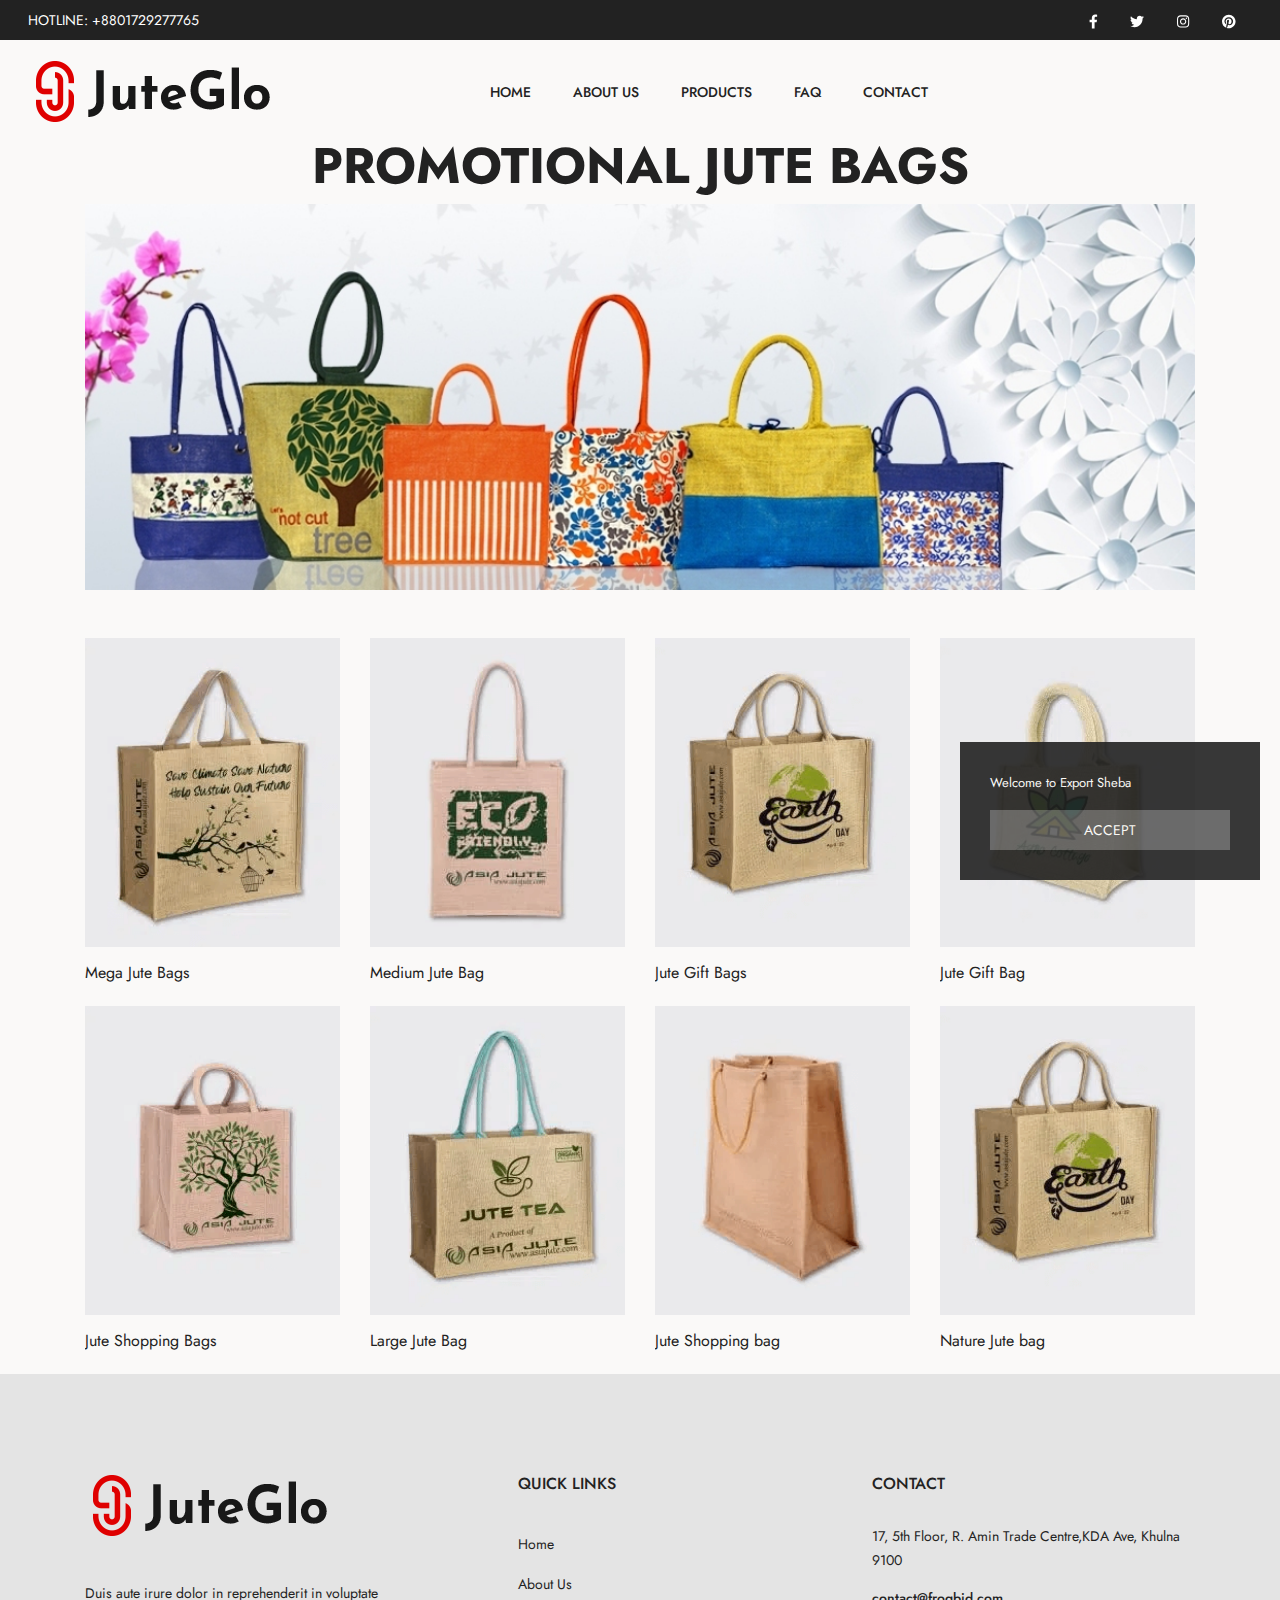
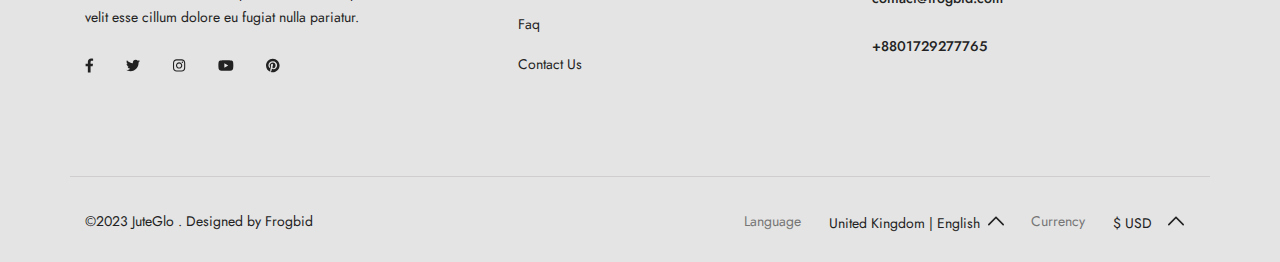
<file: product1.html>
<!DOCTYPE html>
<html dir="ltr" lang="en-US">
<head>

    <meta http-equiv="content-type" content="text/html; charset=utf-8"/>
    <meta name="author" content="flexkit"/>

    <link rel="preconnect" href="https://fonts.gstatic.com">

    <!------------------ Fonts ------------------>
    <link href="https://fonts.googleapis.com/css2?family=Jost:ital,wght@0,200;0,300;0,400;0,500;0,600;0,700;0,800;0,900;1,200;1,300;1,400;1,500;1,600;1,700;1,800;1,900&display=swap"
          rel="stylesheet">
    <link href="https://fonts.googleapis.com/css2?family=Allura&display=swap" rel="stylesheet">

    <!--------------- Stylesheets --------------->
    <link rel="stylesheet" href="css/plugins/swiper.min.css" type="text/css"/>
    <link rel="stylesheet" href="css/style.css" type="text/css"/>


    <meta name="viewport" content="width=device-width, initial-scale=1"/>
    <link rel="icon" type="image/x-icon" href="images/favicon.ico">

    <!------------- Document Title -------------->
    <title>Jute Site</title>

</head>

<body>
<svg class="d-none">
    <symbol id="icon_nav" viewBox="0 0 25 18">
        <rect width="25" height="2"/>
        <rect y="8" width="20" height="2"/>
        <rect y="16" width="25" height="2"/>
    </symbol>
    <symbol id="icon_facebook" viewBox="0 0 9 15">
        <path d="M7.62891 8.31543L8.01172 5.7998H5.57812V4.15918C5.57812 3.44824 5.90625 2.79199 7 2.79199H8.12109V0.631836C8.12109 0.631836 7.10938 0.44043 6.15234 0.44043C4.15625 0.44043 2.84375 1.6709 2.84375 3.8584V5.7998H0.601562V8.31543H2.84375V14.4404H5.57812V8.31543H7.62891Z"/>
    </symbol>
    <symbol id="icon_twitter" viewBox="0 0 14 13">
        <path d="M12.5508 3.59668C13.0977 3.18652 13.5898 2.69434 13.9727 2.12012C13.4805 2.33887 12.9062 2.50293 12.332 2.55762C12.9336 2.20215 13.3711 1.65527 13.5898 0.97168C13.043 1.2998 12.4141 1.5459 11.7852 1.68262C11.2383 1.1084 10.5 0.780273 9.67969 0.780273C8.09375 0.780273 6.80859 2.06543 6.80859 3.65137C6.80859 3.87012 6.83594 4.08887 6.89062 4.30762C4.51172 4.1709 2.37891 3.02246 0.957031 1.2998C0.710938 1.70996 0.574219 2.20215 0.574219 2.74902C0.574219 3.7334 1.06641 4.6084 1.85938 5.12793C1.39453 5.10059 0.929688 4.99121 0.546875 4.77246V4.7998C0.546875 6.19434 1.53125 7.34277 2.84375 7.61621C2.625 7.6709 2.35156 7.72559 2.10547 7.72559C1.91406 7.72559 1.75 7.69824 1.55859 7.6709C1.91406 8.81934 2.98047 9.63965 4.23828 9.66699C3.25391 10.4326 2.02344 10.8975 0.683594 10.8975C0.4375 10.8975 0.21875 10.8701 0 10.8428C1.25781 11.6631 2.76172 12.1279 4.40234 12.1279C9.67969 12.1279 12.5508 7.78027 12.5508 3.97949C12.5508 3.84277 12.5508 3.7334 12.5508 3.59668Z"/>
    </symbol>
    <symbol id="icon_instagram" viewBox="0 0 14 13">
        <path d="M7.125 3.2959C5.375 3.2959 3.98047 4.71777 3.98047 6.44043C3.98047 8.19043 5.375 9.58496 7.125 9.58496C8.84766 9.58496 10.2695 8.19043 10.2695 6.44043C10.2695 4.71777 8.84766 3.2959 7.125 3.2959ZM7.125 8.49121C6.00391 8.49121 5.07422 7.58887 5.07422 6.44043C5.07422 5.31934 5.97656 4.41699 7.125 4.41699C8.24609 4.41699 9.14844 5.31934 9.14844 6.44043C9.14844 7.58887 8.24609 8.49121 7.125 8.49121ZM11.1172 3.18652C11.1172 2.77637 10.7891 2.44824 10.3789 2.44824C9.96875 2.44824 9.64062 2.77637 9.64062 3.18652C9.64062 3.59668 9.96875 3.9248 10.3789 3.9248C10.7891 3.9248 11.1172 3.59668 11.1172 3.18652ZM13.1953 3.9248C13.1406 2.94043 12.9219 2.06543 12.2109 1.35449C11.5 0.643555 10.625 0.424805 9.64062 0.370117C8.62891 0.31543 5.59375 0.31543 4.58203 0.370117C3.59766 0.424805 2.75 0.643555 2.01172 1.35449C1.30078 2.06543 1.08203 2.94043 1.02734 3.9248C0.972656 4.93652 0.972656 7.97168 1.02734 8.9834C1.08203 9.96777 1.30078 10.8154 2.01172 11.5537C2.75 12.2646 3.59766 12.4834 4.58203 12.5381C5.59375 12.5928 8.62891 12.5928 9.64062 12.5381C10.625 12.4834 11.5 12.2646 12.2109 11.5537C12.9219 10.8154 13.1406 9.96777 13.1953 8.9834C13.25 7.97168 13.25 4.93652 13.1953 3.9248ZM11.8828 10.0498C11.6914 10.5967 11.2539 11.0068 10.7344 11.2256C9.91406 11.5537 8 11.4717 7.125 11.4717C6.22266 11.4717 4.30859 11.5537 3.51562 11.2256C2.96875 11.0068 2.55859 10.5967 2.33984 10.0498C2.01172 9.25684 2.09375 7.34277 2.09375 6.44043C2.09375 5.56543 2.01172 3.65137 2.33984 2.83105C2.55859 2.31152 2.96875 1.90137 3.51562 1.68262C4.30859 1.35449 6.22266 1.43652 7.125 1.43652C8 1.43652 9.91406 1.35449 10.7344 1.68262C11.2539 1.87402 11.6641 2.31152 11.8828 2.83105C12.2109 3.65137 12.1289 5.56543 12.1289 6.44043C12.1289 7.34277 12.2109 9.25684 11.8828 10.0498Z"/>
    </symbol>
    <symbol id="icon_youtube" viewBox="0 0 16 11">
        <path d="M15.0117 1.8584C14.8477 1.20215 14.3281 0.682617 13.6992 0.518555C12.5234 0.19043 7.875 0.19043 7.875 0.19043C7.875 0.19043 3.19922 0.19043 2.02344 0.518555C1.39453 0.682617 0.875 1.20215 0.710938 1.8584C0.382812 3.00684 0.382812 5.46777 0.382812 5.46777C0.382812 5.46777 0.382812 7.90137 0.710938 9.07715C0.875 9.7334 1.39453 10.2256 2.02344 10.3896C3.19922 10.6904 7.875 10.6904 7.875 10.6904C7.875 10.6904 12.5234 10.6904 13.6992 10.3896C14.3281 10.2256 14.8477 9.7334 15.0117 9.07715C15.3398 7.90137 15.3398 5.46777 15.3398 5.46777C15.3398 5.46777 15.3398 3.00684 15.0117 1.8584ZM6.34375 7.68262V3.25293L10.2266 5.46777L6.34375 7.68262Z"/>
    </symbol>
    <symbol id="icon_pinterest" viewBox="0 0 14 15">
        <path d="M13.5625 7.44043C13.5625 3.69434 10.5273 0.65918 6.78125 0.65918C3.03516 0.65918 0 3.69434 0 7.44043C0 10.3389 1.77734 12.7725 4.29297 13.7568C4.23828 13.2373 4.18359 12.417 4.32031 11.8154C4.45703 11.2959 5.11328 8.45215 5.11328 8.45215C5.11328 8.45215 4.92188 8.04199 4.92188 7.44043C4.92188 6.51074 5.46875 5.7998 6.15234 5.7998C6.72656 5.7998 7 6.2373 7 6.75684C7 7.33105 6.61719 8.20605 6.42578 9.02637C6.28906 9.68262 6.78125 10.2295 7.4375 10.2295C8.64062 10.2295 9.57031 8.97168 9.57031 7.13965C9.57031 5.49902 8.39453 4.37793 6.75391 4.37793C4.8125 4.37793 3.69141 5.82715 3.69141 7.30371C3.69141 7.90527 3.91016 8.53418 4.18359 8.8623C4.23828 8.91699 4.23828 8.99902 4.23828 9.05371C4.18359 9.27246 4.04688 9.7373 4.04688 9.81934C4.01953 9.95605 3.9375 9.9834 3.80078 9.92871C2.95312 9.51855 2.43359 8.28809 2.43359 7.27637C2.43359 5.14355 3.99219 3.1748 6.91797 3.1748C9.26953 3.1748 11.1016 4.87012 11.1016 7.1123C11.1016 9.43652 9.625 11.3232 7.57422 11.3232C6.89062 11.3232 6.23438 10.9678 6.01562 10.5303C6.01562 10.5303 5.6875 11.8428 5.60547 12.1436C5.44141 12.7451 5.03125 13.4834 4.75781 13.9209C5.38672 14.1396 6.07031 14.2217 6.78125 14.2217C10.5273 14.2217 13.5625 11.1865 13.5625 7.44043Z"/>
    </symbol>
    <symbol id="icon_search" viewBox="0 0 20 20">
        <g clip-path="url(#clip0_6_7)">
            <path d="M8.80758 0C3.95121 0 0 3.95121 0 8.80758C0 13.6642 3.95121 17.6152 8.80758 17.6152C13.6642 17.6152 17.6152 13.6642 17.6152 8.80758C17.6152 3.95121 13.6642 0 8.80758 0ZM8.80758 15.9892C4.84769 15.9892 1.62602 12.7675 1.62602 8.80762C1.62602 4.84773 4.84769 1.62602 8.80758 1.62602C12.7675 1.62602 15.9891 4.84769 15.9891 8.80758C15.9891 12.7675 12.7675 15.9892 8.80758 15.9892Z"
                  fill="currentColor"/>
            <path d="M19.7618 18.6122L15.1006 13.9509C14.783 13.6333 14.2686 13.6333 13.951 13.9509C13.6334 14.2683 13.6334 14.7832 13.951 15.1005L18.6122 19.7618C18.771 19.9206 18.9789 20 19.187 20C19.3949 20 19.603 19.9206 19.7618 19.7618C20.0795 19.4444 20.0795 18.9295 19.7618 18.6122Z"
                  fill="currentColor"/>
        </g>
        <defs>
            <clipPath id="clip0_6_7">
                <rect width="20" height="20" fill="white"/>
            </clipPath>
        </defs>
    </symbol>
    <symbol id="icon_user" viewBox="0 0 20 20">
        <g clip-path="url(#clip0_6_29)">
            <path d="M10 11.2652C3.99077 11.2652 0.681274 14.108 0.681274 19.2701C0.681274 19.6732 1.00803 20 1.4112 20H18.5888C18.992 20 19.3187 19.6732 19.3187 19.2701C19.3188 14.1083 16.0093 11.2652 10 11.2652ZM2.16768 18.5402C2.45479 14.6805 5.08616 12.7251 10 12.7251C14.9139 12.7251 17.5453 14.6805 17.8326 18.5402H2.16768Z"
                  fill="currentColor"/>
            <path d="M10 0C7.23969 0 5.1582 2.12336 5.1582 4.93895C5.1582 7.83699 7.33023 10.1944 10 10.1944C12.6698 10.1944 14.8419 7.83699 14.8419 4.93918C14.8419 2.12336 12.7604 0 10 0ZM10 8.7348C8.13508 8.7348 6.61805 7.03211 6.61805 4.93918C6.61805 2.92313 8.04043 1.45984 10 1.45984C11.9283 1.45984 13.382 2.95547 13.382 4.93918C13.382 7.03211 11.865 8.7348 10 8.7348Z"
                  fill="currentColor"/>
        </g>
        <defs>
            <clipPath id="clip0_6_29">
                <rect width="20" height="20" fill="white"/>
            </clipPath>
        </defs>
    </symbol>
    <symbol id="icon_cart" viewBox="0 0 20 20">
        <path d="M17.6562 4.6875H15.2755C14.9652 2.05164 12.7179 0 10 0C7.28215 0 5.0348 2.05164 4.72445 4.6875H2.34375C1.91227 4.6875 1.5625 5.03727 1.5625 5.46875V19.2188C1.5625 19.6502 1.91227 20 2.34375 20H17.6562C18.0877 20 18.4375 19.6502 18.4375 19.2188V5.46875C18.4375 5.03727 18.0877 4.6875 17.6562 4.6875ZM10 1.5625C11.8548 1.5625 13.3992 2.91621 13.6976 4.6875H6.30238C6.60082 2.91621 8.14516 1.5625 10 1.5625ZM16.875 18.4375H3.125V6.25H4.6875V8.59375C4.6875 9.02523 5.03727 9.375 5.46875 9.375C5.90023 9.375 6.25 9.02523 6.25 8.59375V6.25H13.75V8.59375C13.75 9.02523 14.0998 9.375 14.5312 9.375C14.9627 9.375 15.3125 9.02523 15.3125 8.59375V6.25H16.875V18.4375Z"
              fill="currentColor"/>
    </symbol>
    <symbol id="icon_heart" viewBox="0 0 20 20">
        <g clip-path="url(#clip0_6_54)">
            <path d="M18.3932 3.30806C16.218 1.13348 12.6795 1.13348 10.5049 3.30806L9.99983 3.81285L9.49504 3.30806C7.32046 1.13319 3.78163 1.13319 1.60706 3.30806C-0.523361 5.43848 -0.537195 8.81542 1.57498 11.1634C3.50142 13.3041 9.18304 17.929 9.4241 18.1248C9.58775 18.2578 9.78467 18.3226 9.9804 18.3226C9.98688 18.3226 9.99335 18.3226 9.99953 18.3223C10.202 18.3317 10.406 18.2622 10.575 18.1248C10.816 17.929 16.4982 13.3041 18.4253 11.1631C20.5371 8.81542 20.5233 5.43848 18.3932 3.30806ZM17.1125 9.98188C15.6105 11.6505 11.4818 15.0919 9.99953 16.3131C8.51724 15.0922 4.38944 11.6511 2.88773 9.98218C1.41427 8.34448 1.40044 6.01214 2.85564 4.55693C3.59885 3.81402 4.57488 3.44227 5.5509 3.44227C6.52693 3.44227 7.50295 3.81373 8.24616 4.55693L9.3564 5.66718C9.48856 5.79934 9.65516 5.87822 9.82999 5.90589C10.1137 5.96682 10.4216 5.88764 10.6424 5.66747L11.7532 4.55693C13.2399 3.07082 15.6582 3.07111 17.144 4.55693C18.5992 6.01214 18.5854 8.34448 17.1125 9.98188Z"
                  fill="currentColor"/>
        </g>
        <defs>
            <clipPath id="clip0_6_54">
                <rect width="20" height="20" fill="white"/>
            </clipPath>
        </defs>
    </symbol>
    <symbol id="icon_star" viewBox="0 0 9 9">
        <path d="M4.0172 0.313075L2.91869 2.64013L0.460942 3.0145C0.0201949 3.08129 -0.15644 3.64899 0.163185 3.97415L1.94131 5.78447L1.52075 8.34177C1.44505 8.80402 1.91103 9.15026 2.30131 8.93408L4.5 7.72661L6.69869 8.93408C7.08897 9.14851 7.55495 8.80402 7.47925 8.34177L7.05869 5.78447L8.83682 3.97415C9.15644 3.64899 8.97981 3.08129 8.53906 3.0145L6.08131 2.64013L4.9828 0.313075C4.78598 -0.101718 4.2157 -0.10699 4.0172 0.313075Z"/>
    </symbol>
    <symbol id="icon_next_sm" viewBox="0 0 7 11">
        <path d="M6.83968 5.89247C7.05344 5.67871 7.05344 5.32158 6.83968 5.10728L1.90756 0.162495C1.69106 -0.0540023 1.33996 -0.0540023 1.12401 0.162495C0.90751 0.378993 0.90751 0.730642 1.12401 0.94714L5.66434 5.50012L1.12346 10.0526C0.906962 10.2696 0.906962 10.6207 1.12346 10.8377C1.33996 11.0542 1.69106 11.0542 1.90701 10.8377L6.83968 5.89247Z"
              fill="currentColor"/>
    </symbol>
    <symbol id="icon_prev_sm" viewBox="0 0 7 11">
        <path d="M0.160318 5.10778C-0.0534392 5.32153 -0.0534392 5.67866 0.160318 5.89297L5.09244 10.8377C5.30894 11.0542 5.66004 11.0542 5.87599 10.8377C6.09249 10.6213 6.09249 10.2696 5.87599 10.0531L1.33566 5.50012L5.87654 0.947687C6.09304 0.730642 6.09304 0.379541 5.87654 0.162495C5.66004 -0.0540027 5.30894 -0.0540027 5.09299 0.162495L0.160318 5.10778Z"
              fill="currentColor"/>
    </symbol>
    <symbol id="icon_next_md" viewBox="0 0 25 25">
        <path d="M19.017 13.3923L7.77464 24.631C7.28133 25.123 6.48209 25.123 5.98753 24.631C5.49423 24.1389 5.49423 23.3397 5.98753 22.8476L16.3382 12.5007L5.98878 2.15376C5.49547 1.66169 5.49547 0.862455 5.98878 0.369148C6.48209 -0.122915 7.28257 -0.122915 7.77588 0.369148L19.0183 11.6078C19.5041 12.0948 19.5041 12.9066 19.017 13.3923Z"
              fill="currentColor"/>
    </symbol>
    <symbol id="icon_prev_md" viewBox="0 0 25 25">
        <path d="M5.98293 11.6078L17.2253 0.369152C17.7186 -0.12291 18.5179 -0.12291 19.0124 0.369152C19.5057 0.861216 19.5057 1.66045 19.0124 2.15252L8.66176 12.4994L19.0112 22.8463C19.5045 23.3384 19.5045 24.1376 19.0112 24.631C18.5179 25.123 17.7174 25.123 17.2241 24.631L5.98168 13.3924C5.49595 12.9054 5.49595 12.0936 5.98293 11.6078Z"
              fill="currentColor"/>
    </symbol>
    <symbol id="icon_shield" viewBox="0 0 52 52">
        <g clip-path="url(#clip0_23_87)">
            <path d="M48.0886 14.1089L48.0871 14.0684C48.0644 13.569 48.0494 13.0405 48.0402 12.4526C47.9978 9.58543 45.7186 7.21379 42.851 7.05352C36.8724 6.71987 32.2473 4.77035 28.2955 0.918523L28.2618 0.886388C26.9728 -0.295463 25.0285 -0.295463 23.7391 0.886388L23.7054 0.918523C19.7536 4.77035 15.1285 6.71987 9.14984 7.05391C6.28269 7.21379 4.00309 9.58543 3.96064 12.453C3.95192 13.037 3.93644 13.5654 3.91383 14.0684L3.91145 14.1625C3.79521 20.259 3.6508 27.8464 6.18906 34.7332C7.58475 38.5203 9.69851 41.8124 12.4712 44.5185C15.6292 47.6002 19.7655 50.0469 24.765 51.7901C24.9277 51.8468 25.0967 51.8928 25.2689 51.9274C25.5117 51.9758 25.7561 52 26.0004 52C26.2448 52 26.4896 51.9758 26.732 51.9274C26.9042 51.8928 27.0744 51.8464 27.2378 51.7893C32.2314 50.0429 36.3634 47.5951 39.5185 44.5137C42.2901 41.8068 44.4038 38.514 45.8007 34.726C48.3485 27.8186 48.2045 20.2169 48.0886 14.1089ZM42.9379 33.6704C40.2608 40.9289 34.7959 45.9138 26.2309 48.909C26.2004 48.9194 26.1679 48.9285 26.1341 48.9352C26.0457 48.9527 25.9556 48.9527 25.866 48.9348C25.8326 48.9281 25.8001 48.9194 25.7699 48.909C17.1959 45.9193 11.7274 40.9372 9.05224 33.6783C6.71274 27.3303 6.84525 20.3653 6.96228 14.2208L6.96308 14.1867C6.98688 13.6586 7.00275 13.1056 7.01148 12.4978C7.03052 11.2247 8.04456 10.1714 9.32004 10.1004C12.7033 9.91154 15.6756 9.25773 18.4067 8.10167C21.1342 6.94719 23.5566 5.31982 25.8116 3.12671C25.9263 3.02991 26.075 3.02951 26.1893 3.12671C28.4447 5.31982 30.8671 6.94719 33.5942 8.10167C36.3253 9.25773 39.2976 9.91154 42.6812 10.1004C43.9567 10.1714 44.9708 11.2247 44.9894 12.4982C44.9985 13.1092 45.0144 13.6622 45.0382 14.1867C45.1548 20.3383 45.2842 27.3088 42.9379 33.6704Z"
                  fill="currentColor"/>
            <path d="M25.9997 13.042C18.8538 13.042 13.0405 18.8557 13.0405 26.0011C13.0405 33.147 18.8538 38.9607 25.9997 38.9607C33.1451 38.9607 38.9588 33.147 38.9588 26.0011C38.9588 18.8557 33.1451 13.042 25.9997 13.042ZM25.9997 35.909C20.5363 35.909 16.0918 31.4645 16.0918 26.0011C16.0918 20.5378 20.5363 16.0932 25.9997 16.0932C31.4626 16.0932 35.9072 20.5378 35.9072 26.0011C35.9072 31.4645 31.4626 35.909 25.9997 35.909Z"
                  fill="currentColor"/>
            <path d="M29.7242 21.9775L23.7051 27.9966L22.0713 26.3629C21.4755 25.767 20.5094 25.767 19.9135 26.3629C19.318 26.9588 19.318 27.9248 19.9135 28.5203L22.6264 31.2332C22.9243 31.5311 23.3147 31.6799 23.7051 31.6799C24.0954 31.6799 24.4858 31.5311 24.7838 31.2332L31.882 24.1349C32.4775 23.539 32.4775 22.573 31.882 21.9775C31.2862 21.3812 30.3201 21.3812 29.7242 21.9775Z"
                  fill="currentColor"/>
        </g>
        <defs>
            <clipPath id="clip0_23_87">
                <rect width="52" height="52" fill="white"/>
            </clipPath>
        </defs>
    </symbol>
    <symbol id="icon_headphone" viewBox="0 0 53 52">
        <path d="M53 28.4375C53 24.2062 49.9411 20.7319 46.0792 20.4368C45.6211 18.9222 44.3835 17.7338 42.824 17.3216C41.7841 8.93425 34.8423 2.53906 26.5 2.53906C18.1577 2.53906 11.2159 8.93425 10.1761 17.3216C8.61664 17.7338 7.3789 18.9221 6.92095 20.4368C6.7868 20.4471 6.65367 20.4612 6.52159 20.4791V10.5625C6.52159 9.72116 5.82638 9.03906 4.96885 9.03906C4.11133 9.03906 3.41612 9.72116 3.41612 10.5625V21.6984C1.36268 23.1288 0 25.6143 0 28.4375C0 32.6688 3.05889 36.1432 6.92085 36.4382C7.37746 37.948 8.60867 39.1334 10.1612 39.5492C10.8227 43.3268 14.1828 46.2109 18.2188 46.2109H18.5778C19.2275 48.098 21.0477 49.4609 23.1875 49.4609H29.8125C32.4952 49.4609 34.6777 47.3196 34.6777 44.6875C34.6777 42.0554 32.4952 39.9141 29.8125 39.9141H23.1875C21.0477 39.9141 19.2275 41.277 18.5778 43.1641H18.2188C15.8707 43.1641 13.8908 41.5903 13.3156 39.4615C15.1425 38.8432 16.459 37.1404 16.459 35.1406V21.7344C16.459 19.7276 15.1334 18.02 13.2966 17.4072C14.2665 10.6781 19.8332 5.58594 26.5 5.58594C33.1668 5.58594 38.7335 10.6781 39.7034 17.4072C37.8666 18.02 36.541 19.7276 36.541 21.7344V35.1406C36.541 37.6607 38.6307 39.7109 41.1992 39.7109H41.6133C43.7224 39.7109 45.5076 38.3281 46.0792 36.4382C49.9411 36.1432 53 32.6688 53 28.4375ZM23.1875 42.9609H29.8125C30.7829 42.9609 31.5723 43.7355 31.5723 44.6875C31.5723 45.6395 30.7829 46.4141 29.8125 46.4141H23.1875C22.2171 46.4141 21.4277 45.6395 21.4277 44.6875C21.4277 43.7355 22.2171 42.9609 23.1875 42.9609ZM3.10547 28.4375C3.10547 26.0216 4.7022 23.9415 6.72852 23.5334V33.3415C4.7022 32.9335 3.10547 30.8534 3.10547 28.4375ZM13.3535 35.1406C13.3535 35.9806 12.657 36.6641 11.8008 36.6641H11.3867C10.5305 36.6641 9.83398 35.9806 9.83398 35.1406C9.83398 30.252 9.83398 26.2535 9.83398 21.7344C9.83398 20.8944 10.5305 20.2109 11.3867 20.2109H11.8008C12.657 20.2109 13.3535 20.8944 13.3535 21.7344V35.1406ZM43.166 35.1406C43.166 35.9806 42.4695 36.6641 41.6133 36.6641H41.1992C40.343 36.6641 39.6465 35.9806 39.6465 35.1406V21.7344C39.6465 20.8944 40.343 20.2109 41.1992 20.2109H41.6133C42.4695 20.2109 43.166 20.8944 43.166 21.7344V35.1406ZM46.2715 33.3416V23.5335C48.2978 23.9416 49.8945 26.0217 49.8945 28.4376C49.8945 30.8535 48.2978 32.9335 46.2715 33.3416Z"
              fill="currentColor"/>
    </symbol>
    <symbol id="icon_shipping" viewBox="0 0 52 52">
        <path d="M47.125 43.875H43.875V21.125C43.875 20.2276 43.1475 19.5 42.25 19.5H33.3125H25.1875H17.875V7.3125C17.875 5.36027 17.1146 3.52402 15.7328 2.14104C14.3509 0.760398 12.5146 0 10.5625 0C6.53037 0 3.25 3.28037 3.25 7.3125C3.25 8.20991 3.97749 8.9375 4.875 8.9375C5.77251 8.9375 6.5 8.20991 6.5 7.3125C6.5 5.07244 8.32244 3.25 10.5625 3.25C11.6472 3.25 12.6676 3.6727 13.4347 4.43909C14.2023 5.20731 14.625 6.22781 14.625 7.3125V21.125V39.2057C11.8246 39.9291 9.75 42.4768 9.75 45.5C9.75 49.0841 12.6659 52 16.25 52C19.2732 52 21.8209 49.9254 22.5443 47.125H42.25H47.125C48.0225 47.125 48.75 46.3974 48.75 45.5C48.75 44.6026 48.0225 43.875 47.125 43.875ZM31.6875 22.75V26H26.8125V22.75H31.6875ZM16.25 48.75C14.4579 48.75 13 47.2921 13 45.5C13 43.7079 14.4579 42.25 16.25 42.25C18.0421 42.25 19.5 43.7079 19.5 45.5C19.5 47.2921 18.0421 48.75 16.25 48.75ZM22.5443 43.875C21.9552 41.5942 20.1558 39.7948 17.875 39.2057V22.75H23.5625V27.625C23.5625 28.5224 24.29 29.25 25.1875 29.25H33.3125C34.21 29.25 34.9375 28.5224 34.9375 27.625V22.75H40.625V43.875H22.5443Z"
              fill="currentColor"/>
    </symbol>
    <symbol id="icon_home" viewBox="0 0 18 18">
        <g clip-path="url(#clip0_171_682)">
            <path d="M17.6977 8.0467L16.1771 6.66115V2.06683C16.1771 1.77451 15.9401 1.53748 15.6477 1.53748H11.9874C11.6951 1.53748 11.4581 1.77447 11.4581 2.06683V2.36123L9.62165 0.687897C9.26717 0.364846 8.73262 0.364881 8.37828 0.687862L0.302275 8.04673C0.0183538 8.30548 -0.0754781 8.70415 0.0632483 9.06236C0.20201 9.42057 0.539861 9.652 0.924012 9.652H2.21386V17.025C2.21386 17.3173 2.45085 17.5544 2.7432 17.5544H7.16983C7.46215 17.5544 7.69917 17.3174 7.69917 17.025V12.5483H10.3008V17.025C10.3008 17.3174 10.5378 17.5544 10.8301 17.5544H15.2566C15.5489 17.5544 15.7859 17.3174 15.7859 17.025V9.65204H17.076C17.4601 9.65204 17.798 9.42057 17.9368 9.0624C18.0755 8.70415 17.9817 8.30548 17.6977 8.0467ZM15.2566 8.59334C14.9642 8.59334 14.7272 8.83033 14.7272 9.12269V16.4957H11.3595V12.019C11.3595 11.7267 11.1225 11.4897 10.8301 11.4897H7.16983C6.8775 11.4897 6.64048 11.7266 6.64048 12.019V16.4957H3.27252V9.12269C3.27252 8.83037 3.03553 8.59334 2.74317 8.59334H1.27424L9.00002 1.55365L11.631 3.95099C11.7859 4.09218 12.0096 4.12857 12.2013 4.04395C12.3931 3.95922 12.5168 3.76931 12.5168 3.55971V2.59618H15.1184V6.89494C15.1184 7.0439 15.1811 7.1859 15.2913 7.28623L16.7257 8.59334H15.2566Z"
                  fill="currentColor"/>
        </g>
        <defs>
            <clipPath id="clip0_171_682">
                <rect width="18" height="18" fill="white"/>
            </clipPath>
        </defs>
    </symbol>
    <symbol id="icon_hanger" viewBox="0 0 18 18">
        <g clip-path="url(#clip0_171_678)">
            <path d="M16.8037 12.0285L11.9362 9.10027C11.2525 8.68897 10.492 8.42791 9.70506 8.32972V7.59625C9.70506 7.18302 9.94168 6.79836 10.3225 6.59223C11.2687 6.08013 11.8258 5.09383 11.7763 4.01814C11.7108 2.59335 10.5588 1.43964 9.13226 1.37414C7.53307 1.30122 6.2246 2.5744 6.2246 4.14846C6.2246 4.53683 6.53949 4.85159 6.92772 4.85159C7.31609 4.85159 7.63085 4.53683 7.63085 4.14846C7.63085 3.37008 8.2778 2.74249 9.06758 2.77888C9.76659 2.81101 10.3394 3.38381 10.3715 4.08282C10.3961 4.61483 10.1208 5.10249 9.65302 5.35558C8.81778 5.80767 8.29881 6.66625 8.29881 7.59625V8.32931C7.51521 8.42654 6.75743 8.6854 6.07559 9.09341L1.20123 12.0104H1.2011C0.461305 12.4532 0.000978114 13.2638 1.68088e-05 14.1261C-0.00149381 15.4906 1.1014 16.5962 2.46604 16.5979L15.5281 16.6131H15.5311C16.8911 16.6131 17.9984 15.5074 18 14.147C18.001 13.2848 17.5426 12.4729 16.8037 12.0285ZM15.5311 15.2069C15.5307 15.2069 15.5302 15.2069 15.5299 15.2069L2.46782 15.1916C1.8817 15.191 1.40558 14.7137 1.40627 14.1278C1.40668 13.7566 1.60484 13.4076 1.92331 13.217H1.92317L6.79767 10.3001C8.15613 9.48713 9.85324 9.48837 11.2113 10.3052L16.0789 13.2335C16.3968 13.4248 16.5942 13.7743 16.5938 14.1453C16.5931 14.7309 16.1165 15.2069 15.5311 15.2069Z"
                  fill="currentColor"/>
        </g>
        <defs>
            <clipPath id="clip0_171_678">
                <rect width="18" height="18" fill="white"/>
            </clipPath>
        </defs>
    </symbol>
    <symbol id="icon_sharing" viewBox="0 0 16 19">
        <path d="M12.8 11.8044C11.9413 11.8044 11.1606 12.1445 10.5853 12.6969L7.16295 10.5766C7.35822 10.1241 7.46667 9.6256 7.46667 9.10222C7.46667 8.57885 7.35822 8.08039 7.16292 7.62788L10.5853 5.50759C11.1606 6.05995 11.9413 6.4 12.8 6.4C14.5645 6.4 16 4.96448 16 3.2C16 1.43552 14.5645 0 12.8 0C11.0355 0 9.6 1.43552 9.6 3.2C9.6 3.72092 9.72519 4.21316 9.94695 4.64825L6.60469 6.71893C5.91932 5.89461 4.88661 5.36889 3.73333 5.36889C1.67477 5.36889 0 7.04366 0 9.10222C0 11.1608 1.67477 12.8356 3.73333 12.8356C4.88661 12.8356 5.91932 12.3098 6.60469 11.4855L9.94695 13.5562C9.72519 13.9913 9.6 14.4835 9.6 15.0044C9.6 16.7689 11.0355 18.2044 12.8 18.2044C14.5645 18.2044 16 16.7689 16 15.0044C16 13.24 14.5645 11.8044 12.8 11.8044ZM12.8 1.06667C13.9763 1.06667 14.9333 2.02368 14.9333 3.2C14.9333 4.37632 13.9763 5.33333 12.8 5.33333C11.6237 5.33333 10.6667 4.37632 10.6667 3.2C10.6667 2.02368 11.6237 1.06667 12.8 1.06667ZM3.73333 11.7689C2.26293 11.7689 1.06667 10.5726 1.06667 9.10222C1.06667 7.63182 2.26293 6.43556 3.73333 6.43556C5.20373 6.43556 6.4 7.63182 6.4 9.10222C6.4 10.5726 5.20373 11.7689 3.73333 11.7689ZM12.8 17.1378C11.6237 17.1378 10.6667 16.1808 10.6667 15.0044C10.6667 13.8281 11.6237 12.8711 12.8 12.8711C13.9763 12.8711 14.9333 13.8281 14.9333 15.0044C14.9333 16.1808 13.9763 17.1378 12.8 17.1378Z"
              fill="currentColor"/>
    </symbol>
    <symbol id="icon_close" viewBox="0 0 12 12">
        <path d="M0.311322 10.6261L10.9374 0L12 1.06261L1.37393 11.6887L0.311322 10.6261Z" fill="currentColor"/>
        <path d="M1.06261 0.106781L11.6887 10.7329L10.6261 11.7955L0 1.16939L1.06261 0.106781Z" fill="currentColor"/>
    </symbol>
    <symbol id="icon_view" viewBox="0 0 18 18">
        <path d="M17.6785 8.58827C17.5212 8.38709 13.7733 3.6604 9.00022 3.6604C4.22675 3.6604 0.478773 8.38709 0.321484 8.58827L0 8.99976L0.321484 9.41125C0.478773 9.61243 4.22675 14.3393 9.00022 14.3393C13.7733 14.3393 17.5212 9.61243 17.6785 9.41125L18 8.99976L17.6785 8.58827ZM9.00022 13.0028C5.64324 13.0028 2.71312 10.0963 1.72773 8.99998C2.71357 7.90341 5.64346 4.99736 9.00022 4.99736C12.3568 4.99736 15.2869 7.90364 16.2725 8.99998C15.2864 10.0965 12.3565 13.0028 9.00022 13.0028Z"
              fill="currentColor"/>
        <path d="M9.00007 5.34314C6.98339 5.34314 5.34277 6.98353 5.34277 8.99999C5.34277 11.0169 6.98339 12.6575 9.00007 12.6575C11.0168 12.6575 12.6574 11.0169 12.6574 8.99999C12.6574 6.98353 11.0168 5.34314 9.00007 5.34314ZM9.00007 11.3206C7.72038 11.3206 6.67951 10.2795 6.67951 8.99977C6.67951 7.72052 7.72038 6.67965 9.00007 6.67965C10.2796 6.67965 11.3206 7.72052 11.3206 8.99977C11.3206 10.2795 10.2796 11.3206 9.00007 11.3206Z"
              fill="currentColor"/>
    </symbol>
    <symbol id="icon_gift" viewBox="0 0 45 45">
        <g clip-path="url(#clip0_103_552)">
            <path d="M42.3288 13.1443L40.0744 6.95021C39.3286 4.90095 37.0545 3.84037 35.0053 4.58648L30.8603 6.09521C30.867 6.05469 30.8739 6.01417 30.8797 5.9733C31.1516 4.06194 30.3512 2.21668 28.7391 1.03736C27.2149 -0.0777035 25.2643 -0.309207 23.5216 0.417824C21.7787 1.14494 20.5711 2.69393 20.2922 4.55501L19.7 8.37447L16.6377 5.66753C15.2227 4.41676 13.302 4.00613 11.4996 4.56969C7.53123 5.80983 6.44534 10.8941 9.52248 13.6558C9.57777 13.7054 9.63419 13.7532 9.69115 13.8003L5.27359 15.4082C3.21985 16.1557 2.16217 18.423 2.90995 20.4772L5.16443 26.6713L7.97183 25.6558V41.0451C7.97183 43.2258 9.72841 45.0001 11.9092 45.0001C12.2951 45.0001 37.4585 45.0001 38.2757 45.0001C40.4565 45.0001 42.2307 43.2259 42.2307 41.0451V21.0944C41.3836 21.0944 20.4865 21.0944 20.4865 21.0944L42.3288 13.1443ZM35.9071 7.06411C36.59 6.81556 37.3482 7.16897 37.5967 7.85205L38.9495 11.5685L26.5613 16.0775L24.7578 11.1222L35.9071 7.06411ZM22.8987 4.95228C23.0405 4.00534 23.6529 3.21995 24.5366 2.85125C25.4121 2.48598 26.4021 2.5947 27.1823 3.16537C28.9536 4.46123 28.5289 6.94353 26.5088 7.67908C26.1701 7.80231 23.9626 8.60589 23.8559 8.64465L22.2347 9.23466L22.8987 4.95228ZM22.28 12.024L24.0835 16.9791C23.217 17.2946 22.4724 17.5655 21.6059 17.881L19.8023 12.9257L22.28 12.024ZM12.2859 7.08609C13.1885 6.80413 14.1647 7.00048 14.8914 7.64278L18.3086 10.6636C17.3172 11.0245 14.9729 11.8777 14.0221 12.2236C13.065 12.5718 12.0413 12.3736 11.2835 11.6933C9.69774 10.2702 10.3022 7.70607 12.2859 7.08609ZM6.74013 23.2918L5.38741 19.5753C5.13815 18.8909 5.4905 18.1348 6.17535 17.8855L17.3247 13.8275L19.1282 18.7827L6.74013 23.2918ZM29.0473 23.7311H39.6115V41.0451C39.6115 41.772 39.0025 42.3634 38.2756 42.3634H29.0473V23.7311ZM23.774 23.7311H26.4282V42.3634H23.774V23.7311ZM21.1549 23.7311V42.3634H11.9091C11.1821 42.3634 10.5907 41.7719 10.5907 41.045V24.6961L13.242 23.7311H21.1549Z"
                  fill="currentColor"/>
        </g>
        <defs>
            <clipPath id="clip0_103_552">
                <rect width="45" height="45" fill="white"/>
            </clipPath>
        </defs>
    </symbol>
    <symbol id="icon_degree" viewBox="0 0 40 30">
        <path d="M25.1785 26.2222C24.5971 26.2222 24.0926 25.7901 24.0173 25.1984C23.9358 24.5563 24.3899 23.9697 25.0317 23.8879C28.7347 23.4161 32.0507 22.4127 34.3688 21.062C36.4889 19.8269 37.6562 18.3749 37.6562 16.9736C37.6562 15.4291 36.2902 14.1653 35.144 13.3767C34.6109 13.0099 34.476 12.2806 34.8428 11.7471C35.2096 11.214 35.9393 11.0791 36.4724 11.4459C38.7802 13.0334 40 14.9447 40 16.9739C40 19.2767 38.461 21.3907 35.549 23.0871C32.9278 24.6142 29.3936 25.6952 25.328 26.2131C25.2776 26.2192 25.2276 26.2222 25.1785 26.2222Z"
              fill="currentColor"/>
        <path d="M19.7144 24.5435L16.5894 21.4185C16.1316 20.9607 15.3897 20.9607 14.932 21.4185C14.4745 21.8759 14.4745 22.6181 14.932 23.0756L15.8451 23.9887C12.3441 23.627 9.16353 22.8119 6.70076 21.6275C3.93189 20.296 2.34375 18.5996 2.34375 16.9736C2.34375 15.5945 3.48084 14.1611 5.54536 12.9373C6.1023 12.6074 6.28602 11.8884 5.95613 11.3318C5.62592 10.7749 4.90693 10.5911 4.35029 10.921C0.754701 13.0524 0 15.3888 0 16.9736C0 19.5737 2.01905 21.9767 5.68513 23.74C8.53059 25.1081 12.2113 26.0245 16.2213 26.3791L14.932 27.6685C14.4745 28.126 14.4745 28.8681 14.932 29.3259C15.1609 29.5545 15.4608 29.6689 15.7608 29.6689C16.0605 29.6689 16.3605 29.5545 16.5894 29.3259L19.7144 26.2009C20.1718 25.7431 20.1718 25.0009 19.7144 24.5435Z"
              fill="currentColor"/>
        <path d="M12.2756 14.6268V14.3448C12.2756 13.3502 11.6668 13.1574 10.8504 13.1574C10.3456 13.1574 10.1824 12.7121 10.1824 12.2669C10.1824 11.8213 10.3456 11.3761 10.8504 11.3761C11.4144 11.3761 12.0082 11.3019 12.0082 10.0995C12.0082 9.23861 11.5184 9.03078 10.9096 9.03078C10.1824 9.03078 9.81128 9.209 9.81128 9.78792C9.81128 10.2924 9.5885 10.6339 8.7276 10.6339C7.65887 10.6339 7.52551 10.4111 7.52551 9.69851C7.52551 8.54097 8.35651 7.04164 10.9096 7.04164C12.795 7.04164 14.2199 7.72432 14.2199 9.72841C14.2199 10.8118 13.8192 11.8213 13.077 12.1628C13.9528 12.4893 14.591 13.1424 14.591 14.3448V14.6268C14.591 17.0612 12.9137 17.9816 10.8355 17.9816C8.28235 17.9816 7.30273 16.4231 7.30273 15.1761C7.30273 14.5081 7.58472 14.3299 8.40106 14.3299C9.35108 14.3299 9.5885 14.5377 9.5885 15.102C9.5885 15.7996 10.2419 15.9629 10.9096 15.9629C11.9191 15.9629 12.2756 15.5918 12.2756 14.6268Z"
              fill="currentColor"/>
        <path d="M23.5991 14.3448V14.4785C23.5991 17.0316 22.0106 17.9816 19.9623 17.9816C17.9139 17.9816 16.3105 17.0316 16.3105 14.4785V10.5448C16.3105 7.99165 17.9582 7.04164 20.096 7.04164C22.6045 7.04164 23.5991 8.60018 23.5991 9.83217C23.5991 10.5448 23.2576 10.7672 22.5154 10.7672C21.8773 10.7672 21.313 10.604 21.313 9.92128C21.313 9.35732 20.7194 9.06038 20.0218 9.06038C19.1459 9.06038 18.6262 9.52059 18.6262 10.5448V11.8805C19.1014 11.3611 19.7694 11.2274 20.482 11.2274C22.1739 11.2274 23.5991 11.9696 23.5991 14.3448ZM18.6262 14.6418C18.6262 15.6659 19.131 16.1112 19.9623 16.1112C20.7936 16.1112 21.2834 15.6659 21.2834 14.6418V14.5081C21.2834 13.4244 20.7936 13.0088 19.9473 13.0088C19.1459 13.0088 18.6262 13.3948 18.6262 14.3744V14.6418Z"
              fill="currentColor"/>
        <path d="M25.3926 14.4785V10.5448C25.3926 7.99165 26.9807 7.04164 29.0294 7.04164C31.0777 7.04164 32.6808 7.99165 32.6808 10.5448V14.4785C32.6808 17.0316 31.0777 17.9816 29.0294 17.9816C26.9807 17.9816 25.3926 17.0316 25.3926 14.4785ZM30.3651 10.5448C30.3651 9.52059 29.8607 9.06038 29.0294 9.06038C28.1981 9.06038 27.7083 9.52059 27.7083 10.5448V14.4785C27.7083 15.5027 28.1981 15.9629 29.0294 15.9629C29.8607 15.9629 30.3651 15.5027 30.3651 14.4785V10.5448Z"
              fill="currentColor"/>
        <path d="M35.5 7.03126C33.5612 7.03126 31.9844 5.45411 31.9844 3.51563C31.9844 1.57715 33.5612 0 35.5 0C37.4385 0 39.0156 1.57715 39.0156 3.51563C39.0156 5.45411 37.4385 7.03126 35.5 7.03126ZM35.5 2.34375C34.8536 2.34375 34.3281 2.86957 34.3281 3.51563C34.3281 4.16199 34.8536 4.68751 35.5 4.68751C36.1461 4.68751 36.6719 4.16199 36.6719 3.51563C36.6719 2.86957 36.1461 2.34375 35.5 2.34375Z"
              fill="currentColor"/>
    </symbol>
    <symbol id="icon_play" viewBox="0 0 16 20">
        <path d="M15.4465 9.04281C15.4206 8.99101 15.3947 8.9651 15.3688 8.9392C15.317 8.86149 15.2652 8.80968 15.1875 8.73197C15.1098 8.65426 15.0062 8.57655 14.9285 8.52474L8.99656 4.43198L3.03874 0.313318C2.65019 0.0283787 2.15802 -0.0493319 1.71766 0.0283788C1.2773 0.106089 0.862847 0.365125 0.603811 0.753678C0.500197 0.909099 0.422487 1.06452 0.370679 1.21994C0.318872 1.34946 0.292969 1.47898 0.292969 1.6344C0.292969 1.6603 0.292969 1.71211 0.292969 1.73801V10.0012V18.2386C0.292969 18.7307 0.500197 19.1711 0.81104 19.4819C1.09598 19.7928 1.53634 20 2.02851 20C2.23573 20 2.44296 19.9741 2.62429 19.8964C2.80561 19.8446 2.96103 19.741 3.11646 19.6115L8.99656 15.5446L14.9026 11.4518C14.9285 11.4259 14.9803 11.4 15.0062 11.3741C15.3688 11.0892 15.602 10.7006 15.6797 10.2862C15.7574 9.87173 15.6797 9.40546 15.4465 9.04281ZM14.1514 10.3639L8.19355 14.4826L2.33935 18.5235C2.31345 18.5235 2.28754 18.5494 2.28754 18.5494C2.26164 18.5753 2.20983 18.6012 2.15802 18.6271C2.10622 18.653 2.08031 18.653 2.02851 18.653C1.92489 18.653 1.82128 18.6012 1.74357 18.5494C1.66586 18.4717 1.63995 18.3681 1.63995 18.2645V10.0012H1.61405V1.84163C1.61405 1.81572 1.61405 1.78982 1.61405 1.76392V1.73801C1.61405 1.71211 1.61405 1.68621 1.63995 1.6603C1.63995 1.6344 1.66586 1.6085 1.66586 1.58259C1.69176 1.55669 1.69176 1.55669 1.69176 1.53078C1.74357 1.45307 1.84718 1.40127 1.92489 1.40127C2.02851 1.37536 2.10622 1.40127 2.20983 1.45307C2.23573 1.47898 2.26164 1.47898 2.28754 1.50488L8.19355 5.59764L14.1255 9.6904C14.1514 9.71631 14.1773 9.71631 14.1773 9.74221C14.2032 9.76811 14.2032 9.79402 14.2291 9.79402C14.2809 9.89763 14.3068 10.0012 14.3068 10.1049C14.2809 10.2085 14.2291 10.3121 14.1514 10.3639Z"
              fill="currentColor"/>
    </symbol>
    <symbol id="icon_pause" viewBox="0 0 14 22">
        <path d="M1 20.7391V1.26087C1 1.1168 1.1168 1 1.26087 1C1.40494 1 1.52174 1.1168 1.52174 1.26087V20.7391C1.52174 20.8832 1.40494 21 1.26087 21C1.1168 21 1 20.8832 1 20.7391Z"
              stroke="currentColor"/>
        <path d="M12.4785 20.7391V1.26087C12.4785 1.1168 12.5953 1 12.7394 1C12.8835 1 13.0003 1.1168 13.0003 1.26087V20.7391C13.0003 20.8832 12.8835 21 12.7394 21C12.5953 21 12.4785 20.8832 12.4785 20.7391Z"
              stroke="currentColor"/>
    </symbol>
    <symbol id="icon_zoom" viewBox="0 0 16 16">
        <path d="M11.0769 0V1.23077H12.6769C13.2374 1.23215 13.7909 1.10588 14.2954 0.861538L14.3692 0.824615L0.830769 14.3631V14.3262C1.08665 13.8223 1.2235 13.2665 1.23077 12.7015V11.0769H0V16H4.92308V14.7692H3.29846C2.75388 14.7685 2.21592 14.8883 1.72308 15.12L1.65538 15.1508L15.1938 1.61231V1.67385C14.9257 2.183 14.7803 2.74777 14.7692 3.32308V4.92308H16V0H11.0769Z"
              fill="currentColor"/>
        <path d="M7.13846 6.33231L1.66154 0.855385H1.69846C2.19308 1.09735 2.73554 1.22558 3.28615 1.23077H4.92308V0H0V4.92308H1.23077V3.28615C1.23065 2.74827 1.11308 2.21692 0.886154 1.72923L0.855385 1.66154L6.33231 7.13846L7.13846 6.33231Z"
              fill="currentColor"/>
        <path d="M14.7692 11.0769V12.72C14.7693 13.2579 14.8869 13.7893 15.1138 14.2769L15.1384 14.3262L9.66767 8.85541L8.86151 9.66156L14.3323 15.1323H14.283C13.7949 14.8982 13.2613 14.7742 12.72 14.7693H11.0769V16H16V11.0769H14.7692Z"
              fill="currentColor"/>
    </symbol>
</svg>
<!-------------- Mobile Header -------------->
<div class="header-mobile header_sticky">
    <div class="container d-flex align-items-center h-100">
        <a class="mobile-nav-activator d-block position-relative" href="#">
            <svg class="nav-icon" width="25" height="18" viewBox="0 0 25 18" xmlns="http://www.w3.org/2000/svg">
                <use href="#icon_nav"/>
            </svg>
            <button class="btn-close-lg position-absolute top-0 start-0 w-100"></button>
        </a>

        <div class="logo">
            <a href="index.html">
                <img src="images/logo.png" alt="JuteGlo" class="logo__image d-block"/>
            </a>
        </div><!-- /.logo -->


    </div><!-- /.container -->

    <nav class="header-mobile__navigation navigation d-flex flex-column w-100 position-absolute top-100 bg-body overflow-auto">
        <div class="container">
            <!-- /.header-search -->
        </div><!-- /.container -->

        <div class="container">
            <div class="overflow-hidden">
                <ul class="navigation__list list-unstyled position-relative">
                    <li class="navigation__item">
                        <a href="index.html" class="navigation__link js-nav-right d-flex align-items-center">Home
                            <svg class="ms-auto" width="7" height="11" viewBox="0 0 7 11"
                                 xmlns="http://www.w3.org/2000/svg">
                                <use href="#icon_next_sm"/>
                            </svg>
                        </a>
                    </li>
                    <li class="navigation__item">
                        <a href="about.html" class="navigation__link js-nav-right d-flex align-items-center">About Us
                            <svg class="ms-auto" width="7" height="11" viewBox="0 0 7 11"
                                 xmlns="http://www.w3.org/2000/svg">
                                <use href="#icon_next_sm"/>
                            </svg>
                        </a>

                    </li>

               <li class="navigation__item">
                        <a href="#" class="navigation__link js-nav-right d-flex align-items-center">Products<svg class="ms-auto" width="7" height="11" viewBox="0 0 7 11" xmlns="http://www.w3.org/2000/svg"><use href="#icon_next_sm" /></svg></a>
                        <div class="sub-menu position-absolute top-0 start-100 w-100 d-none">
                            <a href="#" class="navigation__link js-nav-left d-flex align-items-center border-bottom mb-2"><svg class="me-2" width="7" height="11" viewBox="0 0 7 11" xmlns="http://www.w3.org/2000/svg"><use href="#icon_prev_sm" /></svg>Products</a>
                            <ul class="list-unstyled">


                                <li class="sub-menu__item"><a href="product1.html" class="menu-link menu-link_us-s">  Promotional
                                    Jute Bags</a></li>
                                <li class="sub-menu__item"><a href="product2.html" class="menu-link menu-link_us-s">
                                    Bangladeshi
                                    jute bags</a></li>
                                <li class="sub-menu__item"><a href="product3.html" class="menu-link menu-link_us-s"> Jute
                                    Flavour</a></li>
                                <li class="sub-menu__item"><a href="product4.html" class="menu-link menu-link_us-s">  Jute
                                    Fabrics</a></li>
                            </ul>
                        </div>
                    </li>

                    <li class="navigation__item">
                        <a href="faq.html" class="navigation__link js-nav-right d-flex align-items-center">Faq
                            <svg class="ms-auto" width="7" height="11" viewBox="0 0 7 11"
                                 xmlns="http://www.w3.org/2000/svg">
                                <use href="#icon_next_sm"/>
                            </svg>
                        </a>

                    </li>

                    <li class="navigation__item">
                        <a href="contact.html" class="navigation__link">Contact</a>
                    </li>
                </ul><!-- /.navigation__list -->
            </div><!-- /.overflow-hidden -->
        </div><!-- /.container -->

        <div class="border-top mt-auto pb-2">






            <ul class="container social-links list-unstyled d-flex flex-wrap mb-0">
                <li>
                    <a href="#" class="footer__social-link d-block ps-0">
                        <svg class="svg-icon svg-icon_facebook" width="9" height="15" viewBox="0 0 9 15"
                             xmlns="http://www.w3.org/2000/svg">
                            <use href="#icon_facebook"/>
                        </svg>
                    </a>
                </li>
                <li>
                    <a href="#" class="footer__social-link d-block">
                        <svg class="svg-icon svg-icon_twitter" width="14" height="13" viewBox="0 0 14 13"
                             xmlns="http://www.w3.org/2000/svg">
                            <use href="#icon_twitter"/>
                        </svg>
                    </a>
                </li>
                <li>
                    <a href="#" class="footer__social-link d-block">
                        <svg class="svg-icon svg-icon_instagram" width="14" height="13" viewBox="0 0 14 13"
                             xmlns="http://www.w3.org/2000/svg">
                            <use href="#icon_instagram"/>
                        </svg>
                    </a>
                </li>
                <li>
                    <a href="#" class="footer__social-link d-block">
                        <svg class="svg-icon svg-icon_youtube" width="16" height="11" viewBox="0 0 16 11"
                             xmlns="http://www.w3.org/2000/svg">
                            <path d="M15.0117 1.8584C14.8477 1.20215 14.3281 0.682617 13.6992 0.518555C12.5234 0.19043 7.875 0.19043 7.875 0.19043C7.875 0.19043 3.19922 0.19043 2.02344 0.518555C1.39453 0.682617 0.875 1.20215 0.710938 1.8584C0.382812 3.00684 0.382812 5.46777 0.382812 5.46777C0.382812 5.46777 0.382812 7.90137 0.710938 9.07715C0.875 9.7334 1.39453 10.2256 2.02344 10.3896C3.19922 10.6904 7.875 10.6904 7.875 10.6904C7.875 10.6904 12.5234 10.6904 13.6992 10.3896C14.3281 10.2256 14.8477 9.7334 15.0117 9.07715C15.3398 7.90137 15.3398 5.46777 15.3398 5.46777C15.3398 5.46777 15.3398 3.00684 15.0117 1.8584ZM6.34375 7.68262V3.25293L10.2266 5.46777L6.34375 7.68262Z"/>
                        </svg>
                    </a>
                </li>
                <li>
                    <a href="#" class="footer__social-link d-block">
                        <svg class="svg-icon svg-icon_pinterest" width="14" height="15" viewBox="0 0 14 15"
                             xmlns="http://www.w3.org/2000/svg">
                            <use href="#icon_pinterest"/>
                        </svg>
                    </a>
                </li>
            </ul>
        </div>
    </nav><!-- /.navigation -->
</div><!-- /.header-mobile -->

<!-------------- Header Type 2 -------------->
<header id="header" class="header header-fullwidth header-transparent-bg">
    <div class="header-top d-flex bg-black color-white align-items-center">

        <p class="mx-auto mb-0">HOTLINE: +8801729277765</p>
        <div class="heeader-top__right flex-1 d-flex gap-1 justify-content-end">
            <ul class="social-links list-unstyled d-flex flex-wrap mb-0">
                <li>
                    <a href="#" class="footer__social-link d-block color-white">
                        <svg class="svg-icon svg-icon_facebook" width="9" height="15" viewBox="0 0 9 15"
                             xmlns="http://www.w3.org/2000/svg">
                            <use href="#icon_facebook"/>
                        </svg>
                    </a>
                </li>
                <li>
                    <a href="#" class="footer__social-link d-block color-white">
                        <svg class="svg-icon svg-icon_twitter" width="14" height="13" viewBox="0 0 14 13"
                             xmlns="http://www.w3.org/2000/svg">
                            <use href="#icon_twitter"/>
                        </svg>
                    </a>
                </li>
                <li>
                    <a href="#" class="footer__social-link d-block color-white">
                        <svg class="svg-icon svg-icon_instagram" width="14" height="13" viewBox="0 0 14 13"
                             xmlns="http://www.w3.org/2000/svg">
                            <use href="#icon_instagram"/>
                        </svg>
                    </a>
                </li>
                <li>
                    <a href="#" class="footer__social-link d-block color-white">
                        <svg class="svg-icon svg-icon_pinterest" width="14" height="15" viewBox="0 0 14 15"
                             xmlns="http://www.w3.org/2000/svg">
                            <use href="#icon_pinterest"/>
                        </svg>
                    </a>
                </li>
            </ul>


        </div>
    </div>
    <div class="header-desk header-desk_type_1">
        <div class="logo">
            <a href="index.html">
                <img src="images/logo.png" alt="JuteGlo" class="logo__image d-block"/>
            </a>
        </div><!-- /.logo -->

        <nav class="navigation">
            <ul class="navigation__list list-unstyled d-flex">
                <li class="navigation__item">
                    <a href="index.html" class="navigation__link">Home</a>
                </li>
                <li class="navigation__item">
                    <a href="about.html" class="navigation__link">About Us</a>

                </li>
                <li class="navigation__item">
                    <a href="products.html" class="navigation__link">Products</a>
                    <ul class="default-menu list-unstyled">

                        <li class="sub-menu__item"><a href="product1.html" class="menu-link menu-link_us-s">    Promotional
                            Jute Bags </a></li>
                        <li class="sub-menu__item"><a href="product2.html" class="menu-link menu-link_us-s">    Bangladeshi
                            jute bags</a></li>
                        <li class="sub-menu__item"><a href="product3.html" class="menu-link menu-link_us-s">
                            Jute
                            Flavour </a></li>
                        <li class="sub-menu__item"><a href="product4.html" class="menu-link menu-link_us-s">
                            Jute
                            Fabrics </a></li>

                    </ul><!-- /.box-menu -->
                </li>
                <li class="navigation__item">
                    <a href="faq.html" class="navigation__link">Faq</a>

                </li>
                <li class="navigation__item">
                    <a href="contact.html" class="navigation__link">Contact</a>
                </li>
            </ul><!-- /.navigation__list -->
        </nav><!-- /.navigation -->

        <div class="header-tools d-flex align-items-center">



        </div><!-- /.header__tools -->
    </div><!-- /.header-desk header-desk_type_1 -->
</header>
<!------------ End Header Type 2 ------------>

<main class="bg-grey-faf9f8">


    <div class="mw-930 pt-xl-5 pt-lg-5">
        <h2 class="page-title mt-5 text-center">PROMOTIONAL JUTE BAGS</h2>
    </div>

    <section class="about-us container">

        <div class="about-us__content  ">
            <p class="mb-5">
                <img loading="lazy" class="w-100 h-auto d-block" src="images/img_32.png" width="1410" height="550" alt="" />
            </p>

        </div>
    </section>


    <section class="products-carousel container " id="product">



      <!--  <div class="tab-content pt-2" id="collections-tab-content">
            <div class="tab-pane fade show active" id="collections-tab-1" role="tabpanel"
                 aria-labelledby="collections-tab-1-trigger">
                <div class="row">
                    <div class="col-6 col-md-4 col-lg-3">
                        <div class="product-card mb-3 mb-md-4 mb-xxl-5">
                            <div class="pc__img-wrapper">
                                <a href="product.html">
                                    <img  loading="lazy" src="images/img.png" width="330" height="400" alt="Jute bag"
                                          class="pc__img">
                                    <img loading="lazy" src="images/img.png" width="330" height="400" alt="Jute bag"
                                         class="pc__img pc__img-second">
                                </a>

                            </div>

                            <div class="pc__info position-relative">
                                <p class="pc__category"></p>
                                <h6 class="pc__title"><a href="#">Jute Gift Bag </a></h6>
                                <div class="product-card__price d-flex">
                                    <span class="money price"></span>
                                </div>
                            </div>
                        </div>
                    </div>

                    <div class="col-6 col-md-4 col-lg-3">
                        <div class="product-card mb-3 mb-md-4 mb-xxl-5">
                            <div class="pc__img-wrapper">
                                <a href="product.html">
                                    <img loading="lazy" src="images/img_1.png" width="330" height="400" alt="Jute bag"
                                         class="pc__img">
                                    <img loading="lazy" src="images/img_1.png" width="330" height="400" alt="Jute bag"
                                         class="pc__img pc__img-second">
                                </a>


                            </div>

                            <div class="pc__info position-relative">
                                <p class="pc__category"></p>
                                <h6 class="pc__title"><a href="">Jute Git bag</a></h6>
                                <div class="product-card__price d-flex">
                                    <span class="money price"></span>
                                </div>

                            </div>
                        </div>
                    </div>

                    <div class="col-6 col-md-4 col-lg-3">
                        <div class="product-card mb-3 mb-md-4 mb-xxl-5">
                            <div class="pc__img-wrapper">
                                <a href="product.html">
                                    <img loading="lazy" src="images/img_2.png" width="330" height="400" alt="Jute bag"
                                         class="pc__img">
                                    <img loading="lazy" src="images/img_2.png" width="330" height="400" alt="Jute bag"
                                         class="pc__img pc__img-second">
                                </a>

                            </div>

                            <div class="pc__info position-relative">
                                <p class="pc__category"></p>
                                <h6 class="pc__title"><a href="#">Jute Flag Bag</a></h6>
                                <div class="product-card__price d-flex">
                                    <span class="money price"></span>
                                </div>
                            </div>
                        </div>
                    </div>

                    <div class="col-6 col-md-4 col-lg-3">
                        <div class="product-card mb-3 mb-md-4 mb-xxl-5">
                            <div class="pc__img-wrapper">
                                <a href="product.html">
                                    <img loading="lazy" src="images/img_3.png" width="330" height="400" alt="Jute bag"
                                         class="pc__img">
                                    <img loading="lazy" src="images/img_3.png" width="330" height="400" alt="Jute bag"
                                         class="pc__img pc__img-second">
                                </a>


                            </div>

                            <div class="pc__info position-relative">
                                <p class="pc__category"></p>
                                <h6 class="pc__title"><a href="#">Animal Printed Bags</a></h6>
                                <div class="product-card__price d-flex">
                                    <span class="money price price-old"></span>

                                </div>
                            </div>
                        </div>
                    </div>

                    <div class="col-6 col-md-4 col-lg-3">
                        <div class="product-card mb-3 mb-md-4 mb-xxl-5">
                            <div class="pc__img-wrapper">
                                <a href="product.html">
                                    <img loading="lazy" src="images/img_20.png" width="330" height="400" alt="Jute bag"
                                         class="pc__img">
                                    <img loading="lazy" src="images/img_20.png" width="330" height="400" alt="Jute bag"
                                         class="pc__img pc__img-second">
                                </a>


                            </div>

                            <div class="pc__info position-relative">
                                <p class="pc__category"></p>
                                <h6 class="pc__title"><a href="#">Jute BD Bag</a></h6>
                                <div class="product-card__price d-flex">
                                    <span class="money price"></span>
                                </div>
                            </div>
                        </div>
                    </div>

                    <div class="col-6 col-md-4 col-lg-3">
                        <div class="product-card mb-3 mb-md-4 mb-xxl-5">
                            <div class="pc__img-wrapper">
                                <a href="product.html">
                                    <img loading="lazy" src="images/img_5.png" width="330" height="400" alt="Jute bag"
                                         class="pc__img">
                                    <img loading="lazy" src="images/img_5.png" width="330" height="400" alt="Jute bag"
                                         class="pc__img pc__img-second">
                                </a>

                            </div>

                            <div class="pc__info position-relative">
                                <p class="pc__category"></p>
                                <h6 class="pc__title"><a href="#">Zebra Printed Bag</a></h6>
                                <div class="product-card__price d-flex">
                                    <span class="money price"></span>
                                </div>
                            </div>
                        </div>
                    </div>

                    <div class="col-6 col-md-4 col-lg-3">
                        <div class="product-card mb-3 mb-md-4 mb-xxl-5">
                            <div class="pc__img-wrapper">
                                <a href="product.html">
                                    <img loading="lazy" src="images/img_6.png" width="330" height="400" alt="Jute bag"
                                         class="pc__img">
                                    <img loading="lazy" src="images/img_6.png" width="330" height="400" alt="Jute bag"
                                         class="pc__img pc__img-second">
                                </a>

                            </div>

                            <div class="pc__info position-relative">
                                <p class="pc__category"></p>
                                <h6 class="pc__title"><a href="#">Cute Gift Bag</a></h6>
                                <div class="product-card__price d-flex">
                                    <span class="money price"></span>
                                </div>
                            </div>
                        </div>
                    </div>

                    <div class="col-6 col-md-4 col-lg-3">
                        <div class="product-card mb-3 mb-md-4 mb-xxl-5">
                            <div class="pc__img-wrapper">
                                <a href="product.html">
                                    <img loading="lazy" src="images/img_7.png" width="330" height="400" alt="Jute bag"
                                         class="pc__img">
                                    <img loading="lazy" src="images/img_7.png" width="330" height="400" alt="Jute bag"
                                         class="pc__img pc__img-second">
                                </a>

                            </div>

                            <div class="pc__info position-relative">
                                <p class="pc__category"></p>
                                <h6 class="pc__title"><a href="#">Eco Jute Bag</a></h6>
                                <div class="product-card__price d-flex">
                                    <span class="money price price-old"></span>

                                </div>
                            </div>
                        </div>
                    </div>
                </div>&lt;!&ndash; /.row &ndash;&gt;

            </div>--><!-- /.tab-pane fade show-->

            <div class="tab-pane fade show" id="collections-tab-2" role="tabpanel"
                 aria-labelledby="collections-tab-2-trigger">
                <div class="row">
                    <div class="col-6 col-md-4 col-lg-3">
                        <div class="product-card mb-3 mb-md-4 mb-xxl-5">
                            <div class="pc__img-wrapper">
                                <a href="product.html">
                                    <img loading="lazy" src="images/img_8.png" width="330" height="400" alt="Jute bag"
                                         class="pc__img">
                                    <img loading="lazy" src="images/img_8.png" width="330" height="400" alt="Jute bag"
                                         class="pc__img pc__img-second">
                                </a>

                            </div>

                            <div class="pc__info position-relative">
                                <p class="pc__category"></p>
                                <h6 class="pc__title"><a href="#">Mega Jute Bags</a></h6>
                                <div class="product-card__price d-flex">
                                    <span class="money price"></span>
                                </div>
                            </div>
                        </div>
                    </div>

                    <div class="col-6 col-md-4 col-lg-3">
                        <div class="product-card mb-3 mb-md-4 mb-xxl-5">
                            <div class="pc__img-wrapper">
                                <a href="product.html">
                                    <img loading="lazy" src="images/img_9.png" width="330" height="400" alt="Jute bag"
                                         class="pc__img">
                                    <img loading="lazy" src="images/img_9.png" width="330" height="400" alt="Jute bag"
                                         class="pc__img pc__img-second">
                                </a>


                            </div>

                            <div class="pc__info position-relative">
                                <p class="pc__category"></p>
                                <h6 class="pc__title"><a href="#">Medium Jute Bag</a></h6>
                                <div class="product-card__price d-flex">
                                    <span class="money price price-old"></span>
                                    <span class="money price price-sale"></span>
                                </div>
                            </div>
                        </div>
                    </div>

                    <div class="col-6 col-md-4 col-lg-3">
                        <div class="product-card mb-3 mb-md-4 mb-xxl-5">
                            <div class="pc__img-wrapper">
                                <a href="product.html">
                                    <img loading="lazy" src="images/img_15.png" width="330" height="400" alt="Jute bag"
                                         class="pc__img">
                                    <img loading="lazy" src="images/img_15.png" width="330" height="400" alt="Jute bag"
                                         class="pc__img pc__img-second">
                                </a>


                            </div>

                            <div class="pc__info position-relative">
                                <p class="pc__category"></p>
                                <h6 class="pc__title"><a href="#">Jute Gift Bags</a></h6>
                                <div class="product-card__price d-flex">
                                    <span class="money price"></span>
                                </div>
                            </div>
                        </div>
                    </div>

                    <div class="col-6 col-md-4 col-lg-3">
                        <div class="product-card mb-3 mb-md-4 mb-xxl-5">
                            <div class="pc__img-wrapper">
                                <a href="product.html">
                                    <img loading="lazy" src="images/img_11.png" width="330" height="400" alt="Jute bag"
                                         class="pc__img">
                                    <img loading="lazy" src="images/img_11.png" width="330" height="400" alt="Jute bag"
                                         class="pc__img pc__img-second">
                                </a>

                            </div>

                            <div class="pc__info position-relative">
                                <p class="pc__category"></p>
                                <h6 class="pc__title"><a href="#">Jute Gift Bag</a></h6>
                                <div class="product-card__price d-flex">
                                    <span class="money price"></span>
                                </div>
                            </div>
                        </div>
                    </div>

                    <div class="col-6 col-md-4 col-lg-3">
                        <div class="product-card mb-3 mb-md-4 mb-xxl-5">
                            <div class="pc__img-wrapper">
                                <a href="product.html">
                                    <img loading="lazy" src="images/img_12.png" width="330" height="400" alt="Jute bag"
                                         class="pc__img">
                                    <img loading="lazy" src="images/img_12.png" width="330" height="400" alt="Jute bag"
                                         class="pc__img pc__img-second">
                                </a>

                            </div>

                            <div class="pc__info position-relative">
                                <p class="pc__category"></p>
                                <h6 class="pc__title"><a href="#">Jute Shopping Bags</a></h6>
                                <div class="product-card__price d-flex">
                                    <span class="money price"></span>
                                </div>
                            </div>
                        </div>
                    </div>

                    <div class="col-6 col-md-4 col-lg-3">
                        <div class="product-card mb-3 mb-md-4 mb-xxl-5">
                            <div class="pc__img-wrapper">
                                <a href="product.html">
                                    <img loading="lazy" src="images/img_13.png" width="330" height="400" alt="Jute bag"
                                         class="pc__img">
                                    <img loading="lazy" src="images/img_13.png" width="330" height="400" alt="Jute bag"
                                         class="pc__img pc__img-second">
                                </a>
                            </div>

                            <div class="pc__info position-relative">
                                <p class="pc__category"></p>
                                <h6 class="pc__title"><a href="#">Large Jute Bag </a></h6>
                                <div class="product-card__price d-flex">
                                    <span class="money price price-old"></span>
                                    <span class="money price price-sale"></span>
                                </div>
                            </div>
                        </div>
                    </div>

                    <div class="col-6 col-md-4 col-lg-3">
                        <div class="product-card mb-3 mb-md-4 mb-xxl-5">
                            <div class="pc__img-wrapper">
                                <a href="product.html">
                                    <img loading="lazy" src="images/img_14.png" width="330" height="400" alt="Jute bag"
                                         class="pc__img">
                                    <img loading="lazy" src="images/img_14.png" width="330" height="400" alt="Jute bag"
                                         class="pc__img pc__img-second">
                                </a>

                            </div>

                            <div class="pc__info position-relative">
                                <p class="pc__category"></p>
                                <h6 class="pc__title"><a href="#">Jute Shopping bag</a></h6>
                                <div class="product-card__price d-flex">
                                    <span class="money price"></span>
                                </div>
                            </div>
                        </div>
                    </div>

                    <div class="col-6 col-md-4 col-lg-3">
                        <div class="product-card mb-3 mb-md-4 mb-xxl-5">
                            <div class="pc__img-wrapper">
                                <a href="product.html">
                                    <img loading="lazy" src="images/img_15.png" width="330" height="400" alt="Jute bag"
                                         class="pc__img">
                                    <img loading="lazy" src="images/img_16.png" width="330" height="400" alt="Jute bag"
                                         class="pc__img pc__img-second">
                                </a>


                            </div>

                            <div class="pc__info position-relative">
                                <p class="pc__category"></p>
                                <h6 class="pc__title"><a href="#">Nature Jute bag</a></h6>
                                <div class="product-card__price d-flex">
                                    <span class="money price"></span>
                                </div>

                            </div>
                        </div>
                    </div>
                </div><!-- /.row -->

            </div><!-- /.tab-pane fade show-->
        <!--
                    <div class="tab-pane fade show" id="collections-tab-3" role="tabpanel"
                         aria-labelledby="collections-tab-3-trigger">
                        <div class="row">
                            <div class="col-6 col-md-4 col-lg-3">
                                <div class="product-card mb-3 mb-md-4 mb-xxl-5">
                                    <div class="pc__img-wrapper">
                                        <a href="product.html">
                                            <img loading="lazy" src="images/img_17.png" width="330" height="400" alt="Jute bag"
                                                 class="pc__img">
                                            <img loading="lazy" src="images/img_17.png" width="330" height="400" alt="Jute bag"
                                                 class="pc__img pc__img-second">
                                        </a>


                                    </div>

                                    <div class="pc__info position-relative">
                                        <p class="pc__category"></p>
                                        <h6 class="pc__title"><a href="#">Jute Program Bag</a></h6>
                                        <div class="product-card__price d-flex">
                                            <span class="money price price-old"></span>
                                            <span class="money price price-sale"></span>
                                        </div>
                                    </div>
                                </div>
                            </div>

                            <div class="col-6 col-md-4 col-lg-3">
                                <div class="product-card mb-3 mb-md-4 mb-xxl-5">
                                    <div class="pc__img-wrapper">
                                        <a href="product.html">
                                            <img loading="lazy" src="images/img_18.png" width="330" height="400" alt="Jute bag"
                                                 class="pc__img">
                                            <img loading="lazy" src="images/img_18.png" width="330" height="400" alt="Jute bag"
                                                 class="pc__img pc__img-second">
                                        </a>


                                    </div>

                                    <div class="pc__info position-relative">
                                        <p class="pc__category"></p>
                                        <h6 class="pc__title"><a href="#">Plain Jute Bag</a></h6>
                                        <div class="product-card__price d-flex">
                                            <span class="money price"></span>
                                        </div>
                                    </div>
                                </div>
                            </div>

                            <div class="col-6 col-md-4 col-lg-3">
                                <div class="product-card mb-3 mb-md-4 mb-xxl-5">
                                    <div class="pc__img-wrapper">
                                        <a href="product.html">
                                            <img loading="lazy" src="images/img_19.png" width="330" height="400" alt="Jute bag"
                                                 class="pc__img">
                                            <img loading="lazy" src="images/img_19.png" width="330" height="400" alt="Jute bag"
                                                 class="pc__img pc__img-second">
                                        </a>

                                    </div>

                                    <div class="pc__info position-relative">
                                        <p class="pc__category"></p>
                                        <h6 class="pc__title"><a href="#">Love Jute Bag</a></h6>
                                        <div class="product-card__price d-flex">
                                            <span class="money price"></span>
                                        </div>
                                    </div>
                                </div>
                            </div>

                            <div class="col-6 col-md-4 col-lg-3">
                                <div class="product-card mb-3 mb-md-4 mb-xxl-5">
                                    <div class="pc__img-wrapper">
                                        <a href="product.html">
                                            <img loading="lazy" src="images/img_20.png" width="330" height="400" alt="Jute bag"
                                                 class="pc__img">
                                            <img loading="lazy" src="images/img_20.png" width="330" height="400" alt="Jute bag"
                                                 class="pc__img pc__img-second">
                                        </a>

                                    </div>

                                    <div class="pc__info position-relative">
                                        <p class="pc__category"></p>
                                        <h6 class="pc__title"><a href="#">Jute tote Bag</a></h6>
                                        <div class="product-card__price d-flex">
                                            <span class="money price"></span>
                                        </div>
                                    </div>
                                </div>
                            </div>

                            <div class="col-6 col-md-4 col-lg-3">
                                <div class="product-card mb-3 mb-md-4 mb-xxl-5">
                                    <div class="pc__img-wrapper">
                                        <a href="product.html">
                                            <img loading="lazy" src="images/img_21.png" width="330" height="400" alt="Jute bag"
                                                 class="pc__img">
                                            <img loading="lazy" src="images/img_21.png" width="330" height="400" alt="Jute bag"
                                                 class="pc__img pc__img-second">
                                        </a>

                                    </div>

                                    <div class="pc__info position-relative">
                                        <p class="pc__category"></p>
                                        <h6 class="pc__title"><a href="#">Jute Grocery Bag </a></h6>
                                        <div class="product-card__price d-flex">
                                            <span class="money price price-old"></span>
                                            <span class="money price price-sale"></span>
                                        </div>
                                    </div>
                                </div>
                            </div>

                            <div class="col-6 col-md-4 col-lg-3">
                                <div class="product-card mb-3 mb-md-4 mb-xxl-5">
                                    <div class="pc__img-wrapper">
                                        <a href="product.html">
                                            <img loading="lazy" src="images/img_22.png" width="330" height="400" alt="Jute bag"
                                                 class="pc__img">
                                            <img loading="lazy" src="images/img_22.png" width="330" height="400" alt="Jute bag"
                                                 class="pc__img pc__img-second">
                                        </a>

                                    </div>

                                    <div class="pc__info position-relative">
                                        <p class="pc__category"></p>
                                        <h6 class="pc__title"><a href="#">Eco Jute bag</a></h6>
                                        <div class="product-card__price d-flex">
                                            <span class="money price"></span>
                                        </div>
                                    </div>
                                </div>
                            </div>

                            <div class="col-6 col-md-4 col-lg-3">
                                <div class="product-card mb-3 mb-md-4 mb-xxl-5">
                                    <div class="pc__img-wrapper">
                                        <a href="product.html">
                                            <img loading="lazy" src="images/img_23.png" width="330" height="400" alt="Jute bag"
                                                 class="pc__img">
                                            <img loading="lazy" src="images/img_23.png" width="330" height="400" alt="Jute bag"
                                                 class="pc__img pc__img-second">
                                        </a>


                                    </div>

                                    <div class="pc__info position-relative">
                                        <p class="pc__category"></p>
                                        <h6 class="pc__title"><a href="#">Jute Market bag</a></h6>
                                        <div class="product-card__price d-flex">
                                            <span class="money price"></span>
                                        </div>

                                    </div>
                                </div>
                            </div>

                            <div class="col-6 col-md-4 col-lg-3">
                                <div class="product-card mb-3 mb-md-4 mb-xxl-5">
                                    <div class="pc__img-wrapper">
                                        <a href="product.html">
                                            <img loading="lazy" src="images/img_24.png" width="330" height="400" alt="Jute bag"
                                                 class="pc__img">
                                            <img loading="lazy" src="images/img_24.png" width="330" height="400" alt="Jute bag"
                                                 class="pc__img pc__img-second">
                                        </a>

                                    </div>

                                    <div class="pc__info position-relative">
                                        <p class="pc__category"></p>
                                        <h6 class="pc__title"><a href="#">Fashionable Jute Bag</a></h6>
                                        <div class="product-card__price d-flex">
                                            <span class="money price"></span>
                                        </div>
                                    </div>
                                </div>
                            </div>
                        </div>&lt;!&ndash; /.row &ndash;&gt;

                    </div>--><!-- /.tab-pane fade show-->

       <!--     <div class="tab-pane fade show" id="collections-tab-4" role="tabpanel"
                 aria-labelledby="collections-tab-4-trigger">
                <div class="row">
                    <div class="col-6 col-md-4 col-lg-3">
                        <div class="product-card mb-3 mb-md-4 mb-xxl-5">
                            <div class="pc__img-wrapper">
                                <a href="product.html">
                                    <img loading="lazy" src="images/img_25.png" width="330" height="400" alt="Jute bag"
                                         class="pc__img">
                                    <img loading="lazy" src="images/img_25.png" width="330" height="400" alt="Jute bag"
                                         class="pc__img pc__img-second">
                                </a>


                            </div>

                            <div class="pc__info position-relative">
                                <p class="pc__category"></p>
                                <h6 class="pc__title"><a href="#">Shopping Jute Bag</a></h6>
                                <div class="product-card__price d-flex">
                                    <span class="money price"></span>
                                </div>
                            </div>
                        </div>
                    </div>

                    <div class="col-6 col-md-4 col-lg-3">
                        <div class="product-card mb-3 mb-md-4 mb-xxl-5">
                            <div class="pc__img-wrapper">
                                <a href="product.html">
                                    <img loading="lazy" src="images/img_26.png" width="330" height="400" alt="Jute bag"
                                         class="pc__img">
                                    <img loading="lazy" src="images/img_26.png" width="330" height="400" alt="Jute bag"
                                         class="pc__img pc__img-second">
                                </a>

                            </div>

                            <div class="pc__info position-relative">
                                <p class="pc__category"></p>
                                <h6 class="pc__title"><a href="#">Premium Jute Bag</a></h6>
                                <div class="product-card__price d-flex">
                                    <span class="money price"></span>
                                </div>
                            </div>
                        </div>
                    </div>

                    <div class="col-6 col-md-4 col-lg-3">
                        <div class="product-card mb-3 mb-md-4 mb-xxl-5">
                            <div class="pc__img-wrapper">
                                <a href="product.html">
                                    <img loading="lazy" src="images/img_27.png" width="330" height="400" alt="Jute bag"
                                         class="pc__img">
                                    <img loading="lazy" src="images/img_27.png" width="330" height="400" alt="Jute bag"
                                         class="pc__img pc__img-second">
                                </a>

                            </div>

                            <div class="pc__info position-relative">
                                <p class="pc__category"></p>
                                <h6 class="pc__title"><a href="#">Jute Shopping  Bag</a></h6>
                                <div class="product-card__price d-flex">
                                    <span class="money price"></span>
                                </div>
                            </div>
                        </div>
                    </div>

                    <div class="col-6 col-md-4 col-lg-3">
                        <div class="product-card mb-3 mb-md-4 mb-xxl-5">
                            <div class="pc__img-wrapper">
                                <a href="product.html">
                                    <img loading="lazy" src="images/img_28.png" width="330" height="400" alt="Jute bag"
                                         class="pc__img">
                                    <img loading="lazy" src="images/img_28.png" width="330" height="400" alt="Jute bag"
                                         class="pc__img pc__img-second">
                                </a>

                            </div>

                            <div class="pc__info position-relative">
                                <p class="pc__category"></p>
                                <h6 class="pc__title"><a href="#">Jute gift Bag </a></h6>
                                <div class="product-card__price d-flex">
                                    <span class="money price price-old"></span>
                                    <span class="money price price-sale"></span>
                                </div>
                            </div>
                        </div>
                    </div>

                    <div class="col-6 col-md-4 col-lg-3">
                        <div class="product-card mb-3 mb-md-4 mb-xxl-5">
                            <div class="pc__img-wrapper">
                                <a href="product.html">
                                    <img loading="lazy" src="images/img_29.png" width="330" height="400" alt="Jute bag"
                                         class="pc__img">
                                    <img loading="lazy" src="images/img_29.png" width="330" height="400" alt="Jute bag"
                                         class="pc__img pc__img-second">
                                </a>

                            </div>

                            <div class="pc__info position-relative">
                                <p class="pc__category"></p>
                                <h6 class="pc__title"><a href="#">premium Jute bag</a></h6>
                                <div class="product-card__price d-flex">
                                    <span class="money price"></span>
                                </div>
                            </div>
                        </div>
                    </div>

                    <div class="col-6 col-md-4 col-lg-3">
                        <div class="product-card mb-3 mb-md-4 mb-xxl-5">
                            <div class="pc__img-wrapper">
                                <a href="product.html">
                                    <img loading="lazy" src="images/img_30.png" width="330" height="400" alt="Jute bag"
                                         class="pc__img">
                                    <img loading="lazy" src="images/img_30.png" width="330" height="400" alt="Jute bag"
                                         class="pc__img pc__img-second">
                                </a>


                            </div>

                            <div class="pc__info position-relative">
                                <p class="pc__category"></p>
                                <h6 class="pc__title"><a href="#">Shopping Jute bag</a></h6>
                                <div class="product-card__price d-flex">
                                    <span class="money price"></span>
                                </div>

                            </div>
                        </div>
                    </div>

                    <div class="col-6 col-md-4 col-lg-3">
                        <div class="product-card mb-3 mb-md-4 mb-xxl-5">
                            <div class="pc__img-wrapper">
                                <a href="product.html">
                                    <img loading="lazy" src="images/img_26.png" width="330" height="400" alt="Jute bag"
                                         class="pc__img">
                                    <img loading="lazy" src="images/img_26.png" width="330" height="400" alt="Jute bag"
                                         class="pc__img pc__img-second">
                                </a>

                            </div>

                            <div class="pc__info position-relative">
                                <p class="pc__category"></p>
                                <h6 class="pc__title"><a href="#">Jute gift Bag</a></h6>
                                <div class="product-card__price d-flex">
                                    <span class="money price"></span>
                                </div>
                            </div>
                        </div>
                    </div>

                    <div class="col-6 col-md-4 col-lg-3">
                        <div class="product-card mb-3 mb-md-4 mb-xxl-5">
                            <div class="pc__img-wrapper">
                                <a href="product.html">
                                    <img loading="lazy" src="images/img_23.png" width="330" height="400" alt="Jute bag"
                                         class="pc__img">
                                    <img loading="lazy" src="images/img_23.png" width="330" height="400" alt="Jute bag"
                                         class="pc__img pc__img-second">
                                </a>


                            </div>

                            <div class="pc__info position-relative">
                                <p class="pc__category"></p>
                                <h6 class="pc__title"><a href="#">Jute moke Bag</a></h6>
                                <div class="product-card__price d-flex">
                                    <span class="money price price-old"></span>
                                    <span class="money price price-sale"></span>
                                </div>
                            </div>
                        </div>
                    </div>
                </div>&lt;!&ndash; /.row &ndash;&gt;

            </div>--><!-- /.tab-pane fade show-->
        </div><!-- /.tab-content pt-2 -->
    </section>
    <!-- /.products-grid -->









</main>




<!-------------- Footer Type 1 with Top block -------------->
<footer class="footer footer_type_1 " id="contact">


    <div class="footer-middle container">
        <div class="row row-cols-lg-5 row-cols-2">
            <div class="footer-column footer-store-info col-12 mb-4 mb-lg-0">
                <div class="logo">
                    <a href="index.html">
                        <img src="images/logo.png" alt="JuteGlo" class="logo__image d-block"/>
                    </a>
                </div><!-- /.logo -->
                <p class="footer-address" style="text-align: justify">
                    Duis aute irure dolor in reprehenderit in voluptate <br>
                    velit esse cillum dolore eu fugiat nulla pariatur.<br>
                </p>

                <ul class="social-links list-unstyled d-flex flex-wrap mb-0">
                    <li>
                        <a href="https://facebook.com" class="footer__social-link d-block">
                            <svg class="svg-icon svg-icon_facebook" width="9" height="15" viewBox="0 0 9 15"
                                 xmlns="http://www.w3.org/2000/svg">
                                <use href="#icon_facebook"/>
                            </svg>
                        </a>
                    </li>
                    <li>
                        <a href="https://twitter.com" class="footer__social-link d-block">
                            <svg class="svg-icon svg-icon_twitter" width="14" height="13" viewBox="0 0 14 13"
                                 xmlns="http://www.w3.org/2000/svg">
                                <use href="#icon_twitter"/>
                            </svg>
                        </a>
                    </li>
                    <li>
                        <a href="https://instagram.com" class="footer__social-link d-block">
                            <svg class="svg-icon svg-icon_instagram" width="14" height="13" viewBox="0 0 14 13"
                                 xmlns="http://www.w3.org/2000/svg">
                                <use href="#icon_instagram"/>
                            </svg>
                        </a>
                    </li>
                    <li>
                        <a href="https://youtube.com" class="footer__social-link d-block">
                            <svg class="svg-icon svg-icon_youtube" width="16" height="11" viewBox="0 0 16 11"
                                 xmlns="http://www.w3.org/2000/svg">
                                <path d="M15.0117 1.8584C14.8477 1.20215 14.3281 0.682617 13.6992 0.518555C12.5234 0.19043 7.875 0.19043 7.875 0.19043C7.875 0.19043 3.19922 0.19043 2.02344 0.518555C1.39453 0.682617 0.875 1.20215 0.710938 1.8584C0.382812 3.00684 0.382812 5.46777 0.382812 5.46777C0.382812 5.46777 0.382812 7.90137 0.710938 9.07715C0.875 9.7334 1.39453 10.2256 2.02344 10.3896C3.19922 10.6904 7.875 10.6904 7.875 10.6904C7.875 10.6904 12.5234 10.6904 13.6992 10.3896C14.3281 10.2256 14.8477 9.7334 15.0117 9.07715C15.3398 7.90137 15.3398 5.46777 15.3398 5.46777C15.3398 5.46777 15.3398 3.00684 15.0117 1.8584ZM6.34375 7.68262V3.25293L10.2266 5.46777L6.34375 7.68262Z"/>
                            </svg>
                        </a>
                    </li>
                    <li>
                        <a href="https://pinterest.com" class="footer__social-link d-block">
                            <svg class="svg-icon svg-icon_pinterest" width="14" height="15" viewBox="0 0 14 15"
                                 xmlns="http://www.w3.org/2000/svg">
                                <use href="#icon_pinterest"/>
                            </svg>
                        </a>
                    </li>
                </ul>
            </div><!-- /.footer-column -->

            <div class="footer-column footer-menu mb-4 mb-lg-0">
                <h6 class="sub-menu__title text-uppercase">Quick Links</h6>
                <ul class="sub-menu__list list-unstyled">
                    <li class="sub-menu__item"><a href="index.html" class="menu-link menu-link_us-s">Home</a>
                    </li>
                    <li class="sub-menu__item"><a href="about.html" class="menu-link menu-link_us-s">About Us</a></li>

                    <li class="sub-menu__item"><a href="faq.html" class="menu-link menu-link_us-s">Faq</a>
                    </li>
                    <li class="sub-menu__item"><a href="contact.html" class="menu-link menu-link_us-s">Contact Us</a>
                    </li>
                </ul>
            </div><!-- /.footer-column -->

            <div class="footer-column footer-menu mb-4 mb-lg-0">
                <h6 class="sub-menu__title text-uppercase">Contact</h6>
                <p class="footer-address">17, 5th Floor, R. Amin Trade Centre,KDA Ave, Khulna 9100</p>

                <p class="m-0">
                    <strong class="fw-medium">contact@frogbid.com</strong>
                </p>
                <br>
                <p>
                    <strong class="fw-medium">+8801729277765</strong>
                </p>
            </div><!-- /.footer-column -->

        </div><!-- /.row-cols-5 -->
    </div><!-- /.footer-middle container -->

    <div class="footer-bottom container">
        <div class="d-block d-md-flex align-items-center">
            <span class="footer-copyright me-auto">©2023 JuteGlo . Designed by Frogbid</span>
            <div class="footer-settings d-block d-md-flex align-items-center">
                <div class="d-flex align-items-center">
                    <label for="footerSettingsLanguage" class="me-2 text-secondary">Language</label>
                    <select id="footerSettingsLanguage" class="form-select form-select-sm bg-transparent"
                            aria-label="Default select example" name="store-language">
                        <option class="footer-select__option" selected>United Kingdom | English</option>
                        <option class="footer-select__option" value="1">United States | English</option>
                        <option class="footer-select__option" value="2">German</option>
                        <option class="footer-select__option" value="3">French</option>
                        <option class="footer-select__option" value="4">Swedish</option>
                    </select>
                </div>

                <div class="d-flex align-items-center">
                    <label for="footerSettingsCurrency" class="ms-md-3 me-2 text-secondary">Currency</label>
                    <select id="footerSettingsCurrency" class="form-select form-select-sm bg-transparent"
                            aria-label="Default select example" name="store-language">
                        <option selected>$ USD</option>
                        <option value="1">£ GBP</option>
                        <option value="2">€ EURO</option>
                    </select>
                </div>
            </div><!-- /.footer-settings -->
        </div><!-- /.d-flex -->
    </div><!-- /.footer-bottom container -->
</footer>


<!----------- Customer Login Form ----------->
<div class="aside aside_right overflow-hidden customer-forms" id="customerForms">
    <div class="customer-forms__wrapper d-flex position-relative">
        <div class="customer__login">
            <div class="aside-header d-flex align-items-center">
                <h3 class="text-uppercase fs-6 mb-0">Login</h3>
                <button class="btn-close-lg js-close-aside ms-auto"></button>
            </div><!-- /.aside-header -->

            <form action="" method="POST" class="aside-content">
                <div class="form-floating mb-3">
                    <input name="email" type="email" class="form-control form-control_gray" id="customerNameEmailInput"
                           placeholder="name@example.com">
                    <label for="customerNameEmailInput">Username or email address *</label>
                </div>

                <div class="pb-3"></div>

                <div class="form-label-fixed mb-3">
                    <label for="customerPasswordInput" class="form-label">Password *</label>
                    <input name="password" id="customerPasswordInput" class="form-control form-control_gray"
                           type="password" placeholder="********"/>
                </div>

                <div class="d-flex align-items-center mb-3 pb-2">
                    <div class="form-check mb-0">
                        <input name="remember" class="form-check-input form-check-input_fill" type="checkbox" value=""
                               id="flexCheckDefault">
                        <label class="form-check-label text-secondary" for="flexCheckDefault">Remember me</label>
                    </div>
                    <a href="" class="btn-text ms-auto">Lost password?</a>
                </div>

                <button class="btn btn-primary w-100 text-uppercase" type="submit">Log In</button>

                <div class="customer-option mt-4 text-center">
                    <span class="text-secondary">No account yet?</span>
                    <a href="" class="btn-text js-show-register">Create Account</a>
                </div>
            </form>
        </div><!-- /.customer__login -->

        <div class="customer__register">
            <div class="aside-header d-flex align-items-center">
                <h3 class="text-uppercase fs-6 mb-0">Create an account</h3>
                <button class="btn-close-lg js-close-aside btn-close-aside ms-auto"></button>
            </div><!-- /.aside-header -->

            <form action="" method="POST" class="aside-content">
                <div class="form-floating mb-4">
                    <input name="username" type="text" class="form-control form-control_gray" id="registerUserNameInput"
                           placeholder="Username">
                    <label for="registerUserNameInput">Username</label>
                </div>

                <div class="pb-1"></div>

                <div class="form-floating mb-4">
                    <input name="email" type="email" class="form-control form-control_gray" id="registerUserEmailInput"
                           placeholder="user@company.com">
                    <label for="registerUserEmailInput">Email address *</label>
                </div>

                <div class="pb-1"></div>

                <div class="form-label-fixed mb-4">
                    <label for="registerPasswordInput" class="form-label">Password *</label>
                    <input name="password" id="registerPasswordInput" class="form-control form-control_gray"
                           type="password" placeholder="*******"/>
                </div>

                <p class="text-secondary mb-4">Your personal data will be used to support your experience throughout
                    this website, to manage access to your account, and for other purposes described in our privacy
                    policy.</p>

                <button class="btn btn-primary w-100 text-uppercase" type="submit">Register</button>

                <div class="customer-option mt-4 text-center">
                    <span class="text-secondary">Already have account?</span>
                    <a href="#" class="btn-text js-show-login">Login</a>
                </div>
            </form>
        </div><!-- /.customer__register -->
    </div><!-- /.customer-forms__wrapper -->
</div><!-- /.aside aside_right -->

<!---------------- Cart Drawer --------------->
<div class="aside aside_right overflow-hidden cart-drawer" id="cartDrawer">
    <div class="aside-header d-flex align-items-center">
        <h3 class="text-uppercase fs-6 mb-0">SHOPPING BAG ( <span class="cart-amount js-cart-items-count">1</span> )
        </h3>
        <button class="btn-close-lg js-close-aside btn-close-aside ms-auto"></button>
    </div><!-- /.aside-header -->

    <div class="aside-content cart-drawer-items-list">
        <div class="cart-drawer-item d-flex position-relative">
            <div class="position-relative">
                <img loading="lazy" class="cart-drawer-item__img" src="images/cart-item-1.jpg"/>
            </div>
            <div class="cart-drawer-item__info flex-grow-1">
                <h6 class="cart-drawer-item__title fw-normal">Jute Bag Bags</h6>
                <p class="cart-drawer-item__option text-secondary">Color: Yellow</p>
                <p class="cart-drawer-item__option text-secondary">Size: L</p>
                <div class="d-flex align-items-center justify-content-between mt-1">
                    <div class="qty-control position-relative">
                        <input type="number" name="quantity" value="1" min="1"
                               class="qty-control__number border-0 text-center">
                        <div class="qty-control__reduce text-start">-</div>
                        <div class="qty-control__increase text-end">+</div>
                    </div><!-- .qty-control -->
                    <span class="cart-drawer-item__price money price">$</span>
                </div>
            </div>

            <button class="btn-close-xs position-absolute top-0 end-0 js-cart-item-remove"></button>
        </div><!-- /.cart-drawer-item d-flex -->

        <hr class="cart-drawer-divider"/>

        <div class="cart-drawer-item d-flex position-relative">
            <div class="position-relative">
                <img loading="lazy" class="cart-drawer-item__img" src="images/cart-item-2.jpg"/>
            </div>
            <div class="cart-drawer-item__info flex-grow-1">
                <h6 class="cart-drawer-item__title fw-normal">Jute Bag</h6>
                <p class="cart-drawer-item__option text-secondary">Color: Black</p>
                <p class="cart-drawer-item__option text-secondary">Size: XS</p>
                <div class="d-flex align-items-center justify-content-between mt-1">
                    <div class="qty-control position-relative">
                        <input type="number" name="quantity" value="4" min="1"
                               class="qty-control__number border-0 text-center">
                        <div class="qty-control__reduce text-start">-</div>
                        <div class="qty-control__increase text-end">+</div>
                    </div><!-- .qty-control -->
                    <span class="cart-drawer-item__price money price">$</span>
                </div>
            </div>

            <button class="btn-close-xs position-absolute top-0 end-0 js-cart-item-remove"></button>
        </div><!-- /.cart-drawer-item d-flex -->

        <hr class="cart-drawer-divider"/>

        <div class="cart-drawer-item d-flex position-relative">
            <div class="position-relative">
                <img loading="lazy" class="cart-drawer-item__img" src="images/cart-item-3.jpg"/>
            </div>
            <div class="cart-drawer-item__info flex-grow-1">
                <h6 class="cart-drawer-item__title fw-normal">Jute Bag</h6>
                <p class="cart-drawer-item__option text-secondary">Color: Green</p>
                <p class="cart-drawer-item__option text-secondary">Size: L</p>
                <div class="d-flex align-items-center justify-content-between mt-1">
                    <div class="qty-control position-relative">
                        <input type="number" name="quantity" value="3" min="1"
                               class="qty-control__number border-0 text-center">
                        <div class="qty-control__reduce text-start">-</div>
                        <div class="qty-control__increase text-end">+</div>
                    </div><!-- .qty-control -->
                    <span class="cart-drawer-item__price money price">$</span>
                </div>
            </div>

            <button class="btn-close-xs position-absolute top-0 end-0 js-cart-item-remove"></button>
        </div><!-- /.cart-drawer-item d-flex -->

    </div><!-- /.aside-content -->

    <div class="cart-drawer-actions position-absolute start-0 bottom-0 w-100">
        <hr class="cart-drawer-divider"/>
        <div class="d-flex justify-content-between">
            <h6 class="fs-base fw-medium">SUBTOTAL:</h6>
            <span class="cart-subtotal fw-medium">$</span>
        </div><!-- /.d-flex justify-content-between -->
        <a href="./shop_cart.html" class="btn btn-light mt-3 d-block">View Cart</a>
        <a href="./shop_checkout.html" class="btn btn-primary mt-3 d-block">Checkout</a>
    </div><!-- /.aside-content -->
</div><!-- /.aside -->

<!----------------- Sitemap ----------------->
<div class="modal fade" id="siteMap" tabindex="-1" aria-labelledby="siteMapModal" aria-hidden="true">
    <div class="modal-dialog modal-fullscreen">
        <div class="sitemap d-flex">
            <div class="w-50 d-none d-lg-block">
                <img loading="lazy" src="images/nav-bg.jpg" alt="Site map" class="sitemap__bg"/>
            </div><!-- /.sitemap__bg w-50 d-none d-lg-block -->
            <div class="sitemap__links w-50 flex-grow-1">
                <div class="modal-content">
                    <div class="modal-header">
                        <ul class="nav nav-pills" id="pills-tab" role="tablist">
                            <li class="nav-item" role="presentation">
                                <a class="nav-link active rounded-1 text-uppercase" id="pills-item-1-tab"
                                   data-bs-toggle="pill" href="#pills-item-1" role="tab" aria-controls="pills-item-1"
                                   aria-selected="true">New</a>
                            </li>
                            <li class="nav-item" role="presentation">
                                <a class="nav-link rounded-1 text-uppercase" id="pills-item-2-tab" data-bs-toggle="pill"
                                   href="#pills-item-2" role="tab" aria-controls="pills-item-2" aria-selected="false">Trendy</a>
                            </li>
                            <li class="nav-item" role="presentation">
                                <a class="nav-link rounded-1 text-uppercase" id="pills-item-3-tab" data-bs-toggle="pill"
                                   href="#pills-item-3" role="tab" aria-controls="pills-item-3" aria-selected="false">Classy</a>
                            </li>
                        </ul>
                        <button type="button" class="btn-close-lg" data-bs-dismiss="modal" aria-label="Close"></button>
                    </div>

                    <div class="modal-body">
                        <div class="tab-content col-12" id="pills-tabContent">
                            <div class="tab-pane fade show active" id="pills-item-1" role="tabpanel"
                                 aria-labelledby="pills-item-1-tab">
                                <div class="row">
                                    <ul class="nav nav-tabs list-unstyled col-5 d-block" id="myTab" role="tablist">
                                        <li class="nav-item position-relative" role="presentation">
                                            <a class="nav-link nav-link_rline active" id="tab-item-1-tab"
                                               data-bs-toggle="tab" href="#tab-item-1" role="tab"
                                               aria-controls="tab-item-1" aria-selected="true"><span
                                                    class="rline-content">WOMEN</span></a>
                                        </li>
                                        <li class="nav-item position-relative" role="presentation">
                                            <a class="nav-link nav-link_rline" id="tab-item-2-tab" data-bs-toggle="tab"
                                               href="#tab-item-2" role="tab" aria-controls="tab-item-2"
                                               aria-selected="false"><span class="rline-content">MAN</span></a>
                                        </li>
                                        <li class="nav-item position-relative" role="presentation">
                                            <a class="nav-link nav-link_rline" id="tab-item-3-tab" data-bs-toggle="tab"
                                               href="#tab-item-3" role="tab" aria-controls="tab-item-3"
                                               aria-selected="false"><span class="rline-content">Classy</span></a>
                                        </li>
                                        <li class="nav-item position-relative" role="presentation">
                                            <a class="nav-link nav-link_rline" href="index.html"><span
                                                    class="rline-content">HOME</span></a>
                                        </li>
                                        <li class="nav-item position-relative" role="presentation">
                                            <a class="nav-link nav-link_rline" href="#"><span class="rline-content">COLLECTION</span></a>
                                        </li>
                                        <li class="nav-item position-relative" role="presentation">
                                            <a class="nav-link nav-link_rline text-red" href="#">SALE UP TO 50% OFF</a>
                                        </li>
                                        <li class="nav-item position-relative" role="presentation">
                                            <a class="nav-link nav-link_rline" href="#"><span
                                                    class="rline-content">NEW</span></a>
                                        </li>
                                        <li class="nav-item position-relative" role="presentation">
                                            <a class="nav-link nav-link_rline" href="#"><span class="rline-content">SHOES</span></a>
                                        </li>
                                        <li class="nav-item position-relative" role="presentation">
                                            <a class="nav-link nav-link_rline" href="#"><span class="rline-content">ACCESSORIES</span></a>
                                        </li>
                                        <li class="nav-item position-relative" role="presentation">
                                            <a class="nav-link nav-link_rline" href="#"><span class="rline-content">JOIN LIFE</span></a>
                                        </li>
                                        <li class="nav-item position-relative" role="presentation">
                                            <a class="nav-link nav-link_rline" href="#"><span class="rline-content">#JuteGloSTYLE</span></a>
                                        </li>
                                    </ul>

                                    <div class="tab-content col-7" id="myTabContent">
                                        <div class="tab-pane fade show active" id="tab-item-1" role="tabpanel"
                                             aria-labelledby="tab-item-1-tab">
                                            <ul class="sub-menu list-unstyled">
                                                <li class="sub-menu__item">
                                                    <a href="#" class="menu-link menu-link_us-s">New</a>
                                                </li>
                                                <li class="sub-menu__item">
                                                    <a href="#" class="menu-link menu-link_us-s">Best Sellers</a>
                                                </li>
                                                <li class="sub-menu__item">
                                                    <a href="#" class="menu-link menu-link_us-s">Collaborations®</a>
                                                </li>
                                                <li class="sub-menu__item">
                                                    <a href="#" class="menu-link menu-link_us-s">Sets</a>
                                                </li>
                                                <li class="sub-menu__item">
                                                    <a href="#" class="menu-link menu-link_us-s">Denim</a>
                                                </li>
                                                <li class="sub-menu__item">
                                                    <a href="#" class="menu-link menu-link_us-s">Jackets & Coats</a>
                                                </li>
                                                <li class="sub-menu__item">
                                                    <a href="#" class="menu-link menu-link_us-s">Overshirts</a>
                                                </li>
                                                <li class="sub-menu__item">
                                                    <a href="#" class="menu-link menu-link_us-s">Trousers</a>
                                                </li>
                                                <li class="sub-menu__item">
                                                    <a href="#" class="menu-link menu-link_us-s">Jeans</a>
                                                </li>
                                                <li class="sub-menu__item">
                                                    <a href="#" class="menu-link menu-link_us-s">Bags</a>
                                                </li>
                                                <li class="sub-menu__item">
                                                    <a href="#" class="menu-link menu-link_us-s">Sweatshirts and
                                                        Hoodies</a>
                                                </li>
                                                <li class="sub-menu__item">
                                                    <a href="#" class="menu-link menu-link_us-s">T-shirts & Tops</a>
                                                </li>
                                                <li class="sub-menu__item">
                                                    <a href="#" class="menu-link menu-link_us-s">Shirts & Blouses</a>
                                                </li>
                                                <li class="sub-menu__item">
                                                    <a href="#" class="menu-link menu-link_us-s">Shorts and Bermudas</a>
                                                </li>
                                                <li class="sub-menu__item">
                                                    <a href="#" class="menu-link menu-link_us-s">Shoes</a>
                                                </li>
                                                <li class="sub-menu__item">
                                                    <a href="./shop3.html"
                                                       class="menu-link menu-link_us-s">Accessories</a>
                                                </li>
                                                <li class="sub-menu__item">
                                                    <a href="#" class="menu-link menu-link_us-s">Bags</a>
                                                </li>
                                                <li class="sub-menu__item">
                                                    <a href="#" class="menu-link menu-link_us-s">Gift Card</a>
                                                </li>
                                            </ul><!-- /.sub-menu -->
                                        </div>
                                        <div class="tab-pane fade" id="tab-item-2" role="tabpanel"
                                             aria-labelledby="tab-item-2-tab">
                                            <ul class="sub-menu list-unstyled">
                                                <li class="sub-menu__item">
                                                    <a href="#" class="menu-link menu-link_us-s">Best Sellers</a>
                                                </li>
                                                <li class="sub-menu__item">
                                                    <a href="#" class="menu-link menu-link_us-s">New</a>
                                                </li>
                                                <li class="sub-menu__item">
                                                    <a href="#" class="menu-link menu-link_us-s">Sets</a>
                                                </li>
                                                <li class="sub-menu__item">
                                                    <a href="#" class="menu-link menu-link_us-s">Denim</a>
                                                </li>
                                                <li class="sub-menu__item">
                                                    <a href="#" class="menu-link menu-link_us-s">Collaborations®</a>
                                                </li>
                                                <li class="sub-menu__item">
                                                    <a href="#" class="menu-link menu-link_us-s">Trousers</a>
                                                </li>
                                                <li class="sub-menu__item">
                                                    <a href="#" class="menu-link menu-link_us-s">Jackets & Coats</a>
                                                </li>
                                                <li class="sub-menu__item">
                                                    <a href="#" class="menu-link menu-link_us-s">Overshirts</a>
                                                </li>
                                                <li class="sub-menu__item">
                                                    <a href="#" class="menu-link menu-link_us-s">Bags</a>
                                                </li>
                                                <li class="sub-menu__item">
                                                    <a href="#" class="menu-link menu-link_us-s">Jeans</a>
                                                </li>
                                                <li class="sub-menu__item">
                                                    <a href="#" class="menu-link menu-link_us-s">Sweatshirts and
                                                        Hoodies</a>
                                                </li>
                                                <li class="sub-menu__item">
                                                    <a href="#" class="menu-link menu-link_us-s">Gift Card</a>
                                                </li>
                                                <li class="sub-menu__item">
                                                    <a href="#" class="menu-link menu-link_us-s">Shirts & Blouses</a>
                                                </li>
                                                <li class="sub-menu__item">
                                                    <a href="#" class="menu-link menu-link_us-s">T-shirts & Tops</a>
                                                </li>
                                                <li class="sub-menu__item">
                                                    <a href="#" class="menu-link menu-link_us-s">Shorts and Bermudas</a>
                                                </li>
                                                <li class="sub-menu__item">
                                                    <a href="./shop3.html"
                                                       class="menu-link menu-link_us-s">Accessories</a>
                                                </li>
                                                <li class="sub-menu__item">
                                                    <a href="#" class="menu-link menu-link_us-s">Shoes</a>
                                                </li>
                                                <li class="sub-menu__item">
                                                    <a href="#" class="menu-link menu-link_us-s">Bags</a>
                                                </li>
                                            </ul><!-- /.sub-menu -->
                                        </div>
                                        <div class="tab-pane fade" id="tab-item-3" role="tabpanel"
                                             aria-labelledby="tab-item-3-tab">
                                            <ul class="sub-menu list-unstyled">
                                                <li class="sub-menu__item">
                                                    <a href="#" class="menu-link menu-link_us-s">Gift Card</a>
                                                </li>
                                                <li class="sub-menu__item">
                                                    <a href="#" class="menu-link menu-link_us-s">Collaborations®</a>
                                                </li>
                                                <li class="sub-menu__item">
                                                    <a href="#" class="menu-link menu-link_us-s">Sets</a>
                                                </li>
                                                <li class="sub-menu__item">
                                                    <a href="#" class="menu-link menu-link_us-s">Denim</a>
                                                </li>
                                                <li class="sub-menu__item">
                                                    <a href="#" class="menu-link menu-link_us-s">New</a>
                                                </li>
                                                <li class="sub-menu__item">
                                                    <a href="#" class="menu-link menu-link_us-s">Best Sellers</a>
                                                </li>
                                                <li class="sub-menu__item">
                                                    <a href="#" class="menu-link menu-link_us-s">Overshirts</a>
                                                </li>
                                                <li class="sub-menu__item">
                                                    <a href="#" class="menu-link menu-link_us-s">Jackets & Coats</a>
                                                </li>
                                                <li class="sub-menu__item">
                                                    <a href="#" class="menu-link menu-link_us-s">Jeans</a>
                                                </li>
                                                <li class="sub-menu__item">
                                                    <a href="#" class="menu-link menu-link_us-s">Trousers</a>
                                                </li>
                                                <li class="sub-menu__item">
                                                    <a href="#" class="menu-link menu-link_us-s">Shorts and Bermudas</a>
                                                </li>
                                                <li class="sub-menu__item">
                                                    <a href="#" class="menu-link menu-link_us-s">Shoes</a>
                                                </li>
                                                <li class="sub-menu__item">
                                                    <a href="./shop3.html"
                                                       class="menu-link menu-link_us-s">Accessories</a>
                                                </li>
                                                <li class="sub-menu__item">
                                                    <a href="#" class="menu-link menu-link_us-s">Bags</a>
                                                </li>
                                                <li class="sub-menu__item">
                                                    <a href="#" class="menu-link menu-link_us-s">Bags</a>
                                                </li>
                                            </ul><!-- /.sub-menu -->
                                        </div>
                                    </div>
                                </div><!-- /.row -->
                            </div>
                            <div class="tab-pane fade" id="pills-item-2" role="tabpanel"
                                 aria-labelledby="pills-item-2-tab">
                                <p>Lorem ipsum dolor sit amet, consectetur adipiscing elit, sed do eiusmod tempor
                                    incididunt ut labore et dolore magna aliqua. Ut enim ad minim veniam, quis nostrud
                                    exercitation ullamco laboris nisi ut aliquip ex ea commodo consequat. Duis aute
                                    irure dolor in reprehenderit in voluptate velit esse cillum dolore eu fugiat nulla
                                    pariatur.</p>
                                Elementum lectus a porta commodo suspendisse arcu, aliquam lectus faucibus.
                            </div>
                            <div class="tab-pane fade" id="pills-item-3" role="tabpanel"
                                 aria-labelledby="pills-item-3-tab">
                                <p>Sed ut perspiciatis unde omnis iste natus error sit voluptatem accusantium doloremque
                                    laudantium, totam rem aperiam, eaque ipsa quae ab illo inventore veritatis et quasi
                                    architecto beatae vitae dicta sunt explicabo. Nemo enim ipsam voluptatem quia
                                    voluptas sit aspernatur aut odit aut fugit, sed quia consequuntur magni dolores eos
                                    qui ratione voluptatem sequi nesciunt.</p>
                                Ut enim ad minima veniam, quis nostrum exercitationem ullam corporis suscipit
                                laboriosam, nisi ut aliquid ex ea commodi consequatur?
                            </div>
                        </div>
                    </div><!-- /.modal-body -->
                </div><!-- /.modal-content -->
            </div><!-- /.sitemap__links w-50 flex-grow-1 -->
        </div>
    </div><!-- /.modal-dialog modal-fullscreen -->
</div><!-- /.sitemap position-fixed w-100 -->

<!----------------- Quick View ----------------->
<div class="modal fade" id="quickView" tabindex="-1" aria-labelledby="quickViewModal" aria-hidden="true">
    <div class="modal-dialog quick-view modal-dialog-centered">
        <div class="modal-content">
            <button type="button" class="btn-close" data-bs-dismiss="modal" aria-label="Close"></button>
            <div class="product-single">
                <div class="product-single__media m-0">
                    <div class="product-single__image position-relative w-100">
                        <div class="swiper-container js-swiper-slider"
                             data-settings='{
									"slidesPerView": 1,
									"slidesPerGroup": 1,
									"effect": "none",
									"loop": false,
									"navigation": {
										"nextEl": ".modal-dialog.quick-view .product-single__media .swiper-button-next",
										"prevEl": ".modal-dialog.quick-view .product-single__media .swiper-button-prev"
									}
								}'>
                            <div class="swiper-wrapper">
                                <div class="swiper-slide product-single__image-item">
                                    <img loading="lazy" src="images/products/quickview_1.jpg" alt=""/>
                                </div>
                                <div class="swiper-slide product-single__image-item">
                                    <img loading="lazy" src="images/products/quickview_2.jpg" alt=""/>
                                </div>
                                <div class="swiper-slide product-single__image-item">
                                    <img loading="lazy" src="images/products/quickview_3.jpg" alt=""/>
                                </div>
                                <div class="swiper-slide product-single__image-item">
                                    <img loading="lazy" src="images/products/quickview_4.jpg" alt=""/>
                                </div>
                            </div>
                            <div class="swiper-button-prev">
                                <svg width="7" height="11" viewBox="0 0 7 11" xmlns="http://www.w3.org/2000/svg">
                                    <use href="#icon_prev_sm"/>
                                </svg>
                            </div>
                            <div class="swiper-button-next">
                                <svg width="7" height="11" viewBox="0 0 7 11" xmlns="http://www.w3.org/2000/svg">
                                    <use href="#icon_next_sm"/>
                                </svg>
                            </div>
                        </div>
                    </div>
                </div>
                <div class="product-single__detail">
                    <h1 class="product-single__name">Lightweight Puffer Jacket With a Hood</h1>
                    <div class="product-single__price">
                        <span class="current-price">$</span>
                    </div>
                    <div class="product-single__short-desc">
                        <p>Phasellus sed volutpat orci. Fusce eget lore mauris vehicula elementum gravida nec dui.
                            Aenean aliquam varius ipsum, non ultricies tellus sodales eu. Donec dignissim viverra nunc,
                            ut aliquet magna posuere eget.</p>
                    </div>
                    <form name="addtocart-form" method="post">
                        <div class="product-single__swatches">
                            <div class="product-swatch text-swatches">
                                <label>Sizes</label>
                                <div class="swatch-list">
                                    <input type="radio" name="size" id="swatch-1">
                                    <label class="swatch js-swatch" for="swatch-1" aria-label="Extra Small"
                                           data-bs-toggle="tooltip" data-bs-placement="top"
                                           title="Extra Small">XS</label>
                                    <input type="radio" name="size" id="swatch-2" checked>
                                    <label class="swatch js-swatch" for="swatch-2" aria-label="Small"
                                           data-bs-toggle="tooltip" data-bs-placement="top" title="Small">S</label>
                                    <input type="radio" name="size" id="swatch-3">
                                    <label class="swatch js-swatch" for="swatch-3" aria-label="Middle"
                                           data-bs-toggle="tooltip" data-bs-placement="top" title="Middle">M</label>
                                    <input type="radio" name="size" id="swatch-4">
                                    <label class="swatch js-swatch" for="swatch-4" aria-label="Large"
                                           data-bs-toggle="tooltip" data-bs-placement="top" title="Large">L</label>
                                    <input type="radio" name="size" id="swatch-5">
                                    <label class="swatch js-swatch" for="swatch-5" aria-label="Extra Large"
                                           data-bs-toggle="tooltip" data-bs-placement="top"
                                           title="Extra Large">XL</label>
                                </div>
                                <a href="#" class="sizeguide-link" data-bs-toggle="modal" data-bs-target="#sizeGuide">Size
                                    Guide</a>
                            </div>
                            <div class="product-swatch color-swatches">
                                <label>Color</label>
                                <div class="swatch-list">
                                    <input type="radio" name="color" id="swatch-11">
                                    <label class="swatch swatch-color js-swatch" for="swatch-11" aria-label="Black"
                                           data-bs-toggle="tooltip" data-bs-placement="top" title="Black"
                                           style="color: #222"></label>
                                    <input type="radio" name="color" id="swatch-12" checked>
                                    <label class="swatch swatch-color js-swatch" for="swatch-12" aria-label="Red"
                                           data-bs-toggle="tooltip" data-bs-placement="top" title="Red"
                                           style="color: #C93A3E"></label>
                                    <input type="radio" name="color" id="swatch-13">
                                    <label class="swatch swatch-color js-swatch" for="swatch-13" aria-label="Grey"
                                           data-bs-toggle="tooltip" data-bs-placement="top" title="Grey"
                                           style="color: #E4E4E4"></label>
                                </div>
                            </div>
                        </div>
                        <div class="product-single__addtocart">
                            <div class="qty-control position-relative">
                                <input type="number" name="quantity" value="1" min="1"
                                       class="qty-control__number text-center">
                                <div class="qty-control__reduce">-</div>
                                <div class="qty-control__increase">+</div>
                            </div><!-- .qty-control -->
                            <button type="submit" class="btn btn-primary btn-addtocart js-open-aside"
                                    data-aside="cartDrawer">Add to Cart
                            </button>
                        </div>
                    </form>
                    <div class="product-single__addtolinks">
                        <a href="#" class="menu-link menu-link_us-s add-to-wishlist">
                            <svg width="16" height="16" viewBox="0 0 20 20" fill="none"
                                 xmlns="http://www.w3.org/2000/svg">
                                <use href="#icon_heart"/>
                            </svg>
                            <span>Add to Wishlist</span></a>
                        <share-button class="share-button">
                            <button class="menu-link menu-link_us-s to-share border-0 bg-transparent d-flex align-items-center">
                                <svg width="16" height="19" viewBox="0 0 16 19" fill="none"
                                     xmlns="http://www.w3.org/2000/svg">
                                    <use href="#icon_sharing"/>
                                </svg>
                            </button>
                            <details id="Details-share-template__main" class="m-1 xl:m-1.5" hidden="">
                                <summary class="btn-solid m-1 xl:m-1.5 pt-3.5 pb-3 px-5">+</summary>
                                <div id="Article-share-template__main"
                                     class="share-button__fallback flex items-center absolute top-full left-0 w-full px-2 py-4 bg-container shadow-theme border-t z-10">
                                    <div class="field grow mr-4">
                                        <label class="field__label sr-only" for="url">Link</label>
                                        <input type="text" class="field__input w-full" id="url"
                                               value="https://JuteGlo-crystal.myshopify.com/Productss/news/go-to-wellness-tips-for-mental-health"
                                               placeholder="Link" onclick="this.select();" readonly="">
                                    </div>
                                    <button class="share-button__copy no-js-hidden">
                                        <svg class="icon icon-clipboard inline-block mr-1" width="11" height="13"
                                             fill="none" xmlns="http://www.w3.org/2000/svg" aria-hidden="true"
                                             focusable="false" viewBox="0 0 11 13">
                                            <path fill-rule="evenodd" clip-rule="evenodd"
                                                  d="M2 1a1 1 0 011-1h7a1 1 0 011 1v9a1 1 0 01-1 1V1H2zM1 2a1 1 0 00-1 1v9a1 1 0 001 1h7a1 1 0 001-1V3a1 1 0 00-1-1H1zm0 10V3h7v9H1z"
                                                  fill="currentColor"></path>
                                        </svg>
                                        <span class="sr-only">Copy link</span>
                                    </button>
                                </div>
                            </details>
                        </share-button>
                        <script src="./js/details-disclosure.js" defer="defer"></script>
                        <script src="./js/share.js" defer="defer"></script>
                    </div>
                    <div class="product-single__meta-info mb-0">
                        <div class="meta-item">
                            <label>SKU:</label>
                            <span>N/A</span>
                        </div>
                        <div class="meta-item">
                            <label>Categories:</label>
                            <span>Casual & Urban Wear, Jackets, Men</span>
                        </div>
                        <div class="meta-item">
                            <label>Tags:</label>
                            <span>biker, black, bomber, leather</span>
                        </div>
                    </div>
                </div>
            </div>
        </div>
    </div><!-- /.modal-dialog -->
</div><!-- /.quickview position-fixed -->


<!---------------- Go To Top ---------------->
<div id="scrollTop" class="visually-hidden end-0"></div>

<!--------------- Page Overlay -------------->
<div class="page-overlay"></div><!-- /.page-overlay -->

<!----------- External JavaScripts ---------->
<script src="js/plugins/jquery.min.js"></script>
<script src="js/plugins/bootstrap.bundle.min.js"></script>
<script src="js/plugins/bootstrap-slider.min.js"></script>
<!-- <script src="js/plugins/jquery.waypoints.min.js"></script> -->
<!-- <script src="js/plugins/sticky.min.js"></script> -->
<script src="js/plugins/swiper.min.js"></script>
<script src="js/plugins/countdown.js"></script>

<!-------------- Footer Scripts ------------->
<script src="js/theme.js"></script>

</body>
</html>
</file>
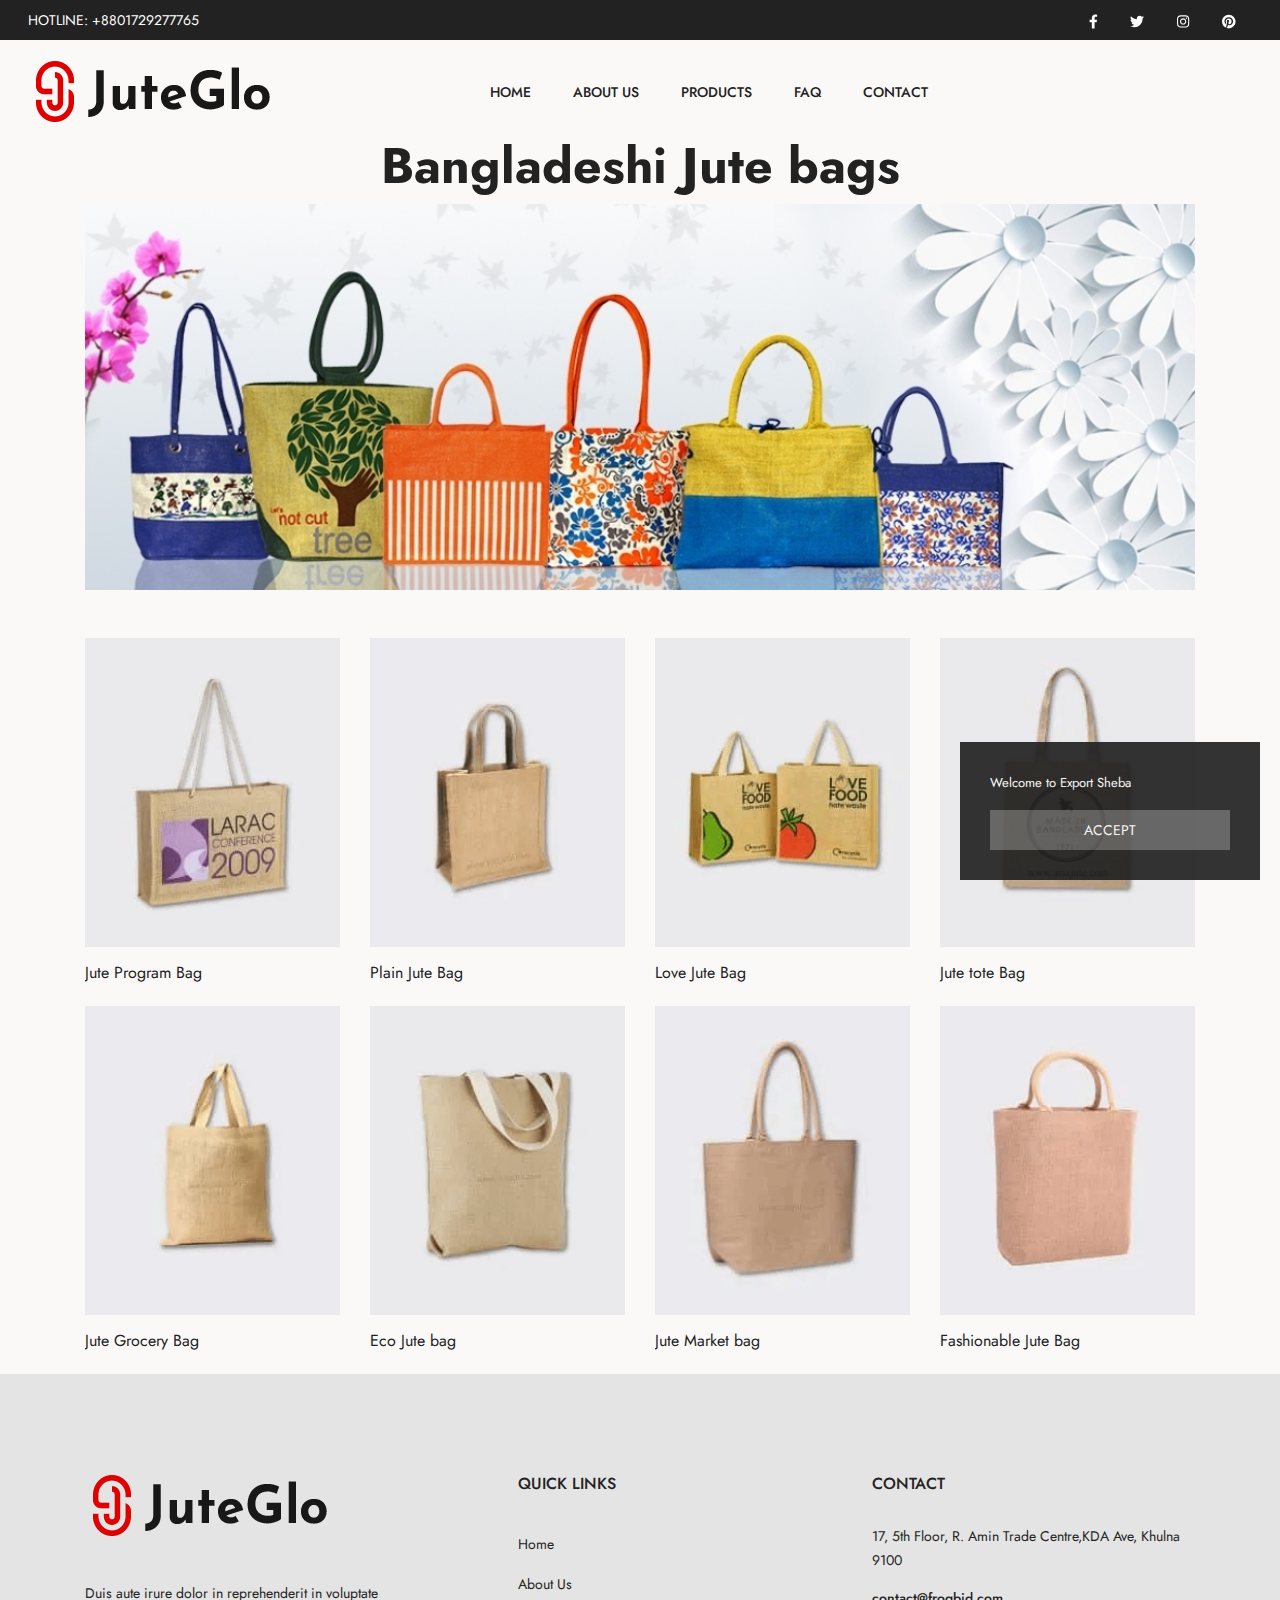
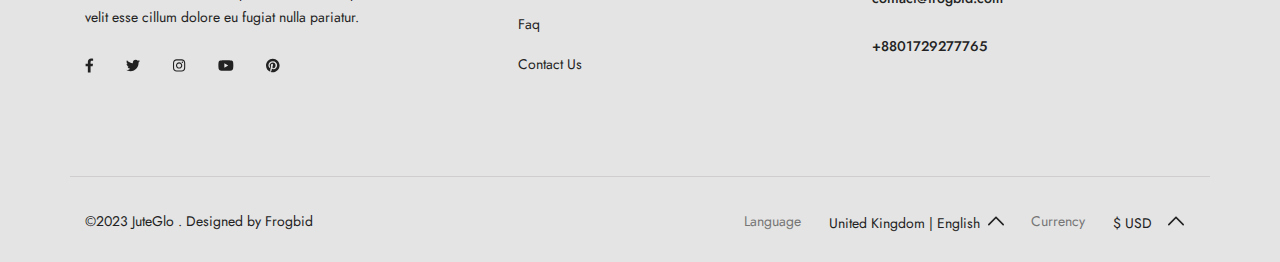
<file: product2.html>
<!DOCTYPE html>
<html dir="ltr" lang="en-US">
<head>

    <meta http-equiv="content-type" content="text/html; charset=utf-8"/>
    <meta name="author" content="flexkit"/>

    <link rel="preconnect" href="https://fonts.gstatic.com">

    <!------------------ Fonts ------------------>
    <link href="https://fonts.googleapis.com/css2?family=Jost:ital,wght@0,200;0,300;0,400;0,500;0,600;0,700;0,800;0,900;1,200;1,300;1,400;1,500;1,600;1,700;1,800;1,900&display=swap"
          rel="stylesheet">
    <link href="https://fonts.googleapis.com/css2?family=Allura&display=swap" rel="stylesheet">

    <!--------------- Stylesheets --------------->
    <link rel="stylesheet" href="css/plugins/swiper.min.css" type="text/css"/>
    <link rel="stylesheet" href="css/style.css" type="text/css"/>


    <meta name="viewport" content="width=device-width, initial-scale=1"/>
    <link rel="icon" type="image/x-icon" href="images/favicon.ico">

    <!------------- Document Title -------------->
    <title>Jute Site</title>

</head>

<body>
<svg class="d-none">
    <symbol id="icon_nav" viewBox="0 0 25 18">
        <rect width="25" height="2"/>
        <rect y="8" width="20" height="2"/>
        <rect y="16" width="25" height="2"/>
    </symbol>
    <symbol id="icon_facebook" viewBox="0 0 9 15">
        <path d="M7.62891 8.31543L8.01172 5.7998H5.57812V4.15918C5.57812 3.44824 5.90625 2.79199 7 2.79199H8.12109V0.631836C8.12109 0.631836 7.10938 0.44043 6.15234 0.44043C4.15625 0.44043 2.84375 1.6709 2.84375 3.8584V5.7998H0.601562V8.31543H2.84375V14.4404H5.57812V8.31543H7.62891Z"/>
    </symbol>
    <symbol id="icon_twitter" viewBox="0 0 14 13">
        <path d="M12.5508 3.59668C13.0977 3.18652 13.5898 2.69434 13.9727 2.12012C13.4805 2.33887 12.9062 2.50293 12.332 2.55762C12.9336 2.20215 13.3711 1.65527 13.5898 0.97168C13.043 1.2998 12.4141 1.5459 11.7852 1.68262C11.2383 1.1084 10.5 0.780273 9.67969 0.780273C8.09375 0.780273 6.80859 2.06543 6.80859 3.65137C6.80859 3.87012 6.83594 4.08887 6.89062 4.30762C4.51172 4.1709 2.37891 3.02246 0.957031 1.2998C0.710938 1.70996 0.574219 2.20215 0.574219 2.74902C0.574219 3.7334 1.06641 4.6084 1.85938 5.12793C1.39453 5.10059 0.929688 4.99121 0.546875 4.77246V4.7998C0.546875 6.19434 1.53125 7.34277 2.84375 7.61621C2.625 7.6709 2.35156 7.72559 2.10547 7.72559C1.91406 7.72559 1.75 7.69824 1.55859 7.6709C1.91406 8.81934 2.98047 9.63965 4.23828 9.66699C3.25391 10.4326 2.02344 10.8975 0.683594 10.8975C0.4375 10.8975 0.21875 10.8701 0 10.8428C1.25781 11.6631 2.76172 12.1279 4.40234 12.1279C9.67969 12.1279 12.5508 7.78027 12.5508 3.97949C12.5508 3.84277 12.5508 3.7334 12.5508 3.59668Z"/>
    </symbol>
    <symbol id="icon_instagram" viewBox="0 0 14 13">
        <path d="M7.125 3.2959C5.375 3.2959 3.98047 4.71777 3.98047 6.44043C3.98047 8.19043 5.375 9.58496 7.125 9.58496C8.84766 9.58496 10.2695 8.19043 10.2695 6.44043C10.2695 4.71777 8.84766 3.2959 7.125 3.2959ZM7.125 8.49121C6.00391 8.49121 5.07422 7.58887 5.07422 6.44043C5.07422 5.31934 5.97656 4.41699 7.125 4.41699C8.24609 4.41699 9.14844 5.31934 9.14844 6.44043C9.14844 7.58887 8.24609 8.49121 7.125 8.49121ZM11.1172 3.18652C11.1172 2.77637 10.7891 2.44824 10.3789 2.44824C9.96875 2.44824 9.64062 2.77637 9.64062 3.18652C9.64062 3.59668 9.96875 3.9248 10.3789 3.9248C10.7891 3.9248 11.1172 3.59668 11.1172 3.18652ZM13.1953 3.9248C13.1406 2.94043 12.9219 2.06543 12.2109 1.35449C11.5 0.643555 10.625 0.424805 9.64062 0.370117C8.62891 0.31543 5.59375 0.31543 4.58203 0.370117C3.59766 0.424805 2.75 0.643555 2.01172 1.35449C1.30078 2.06543 1.08203 2.94043 1.02734 3.9248C0.972656 4.93652 0.972656 7.97168 1.02734 8.9834C1.08203 9.96777 1.30078 10.8154 2.01172 11.5537C2.75 12.2646 3.59766 12.4834 4.58203 12.5381C5.59375 12.5928 8.62891 12.5928 9.64062 12.5381C10.625 12.4834 11.5 12.2646 12.2109 11.5537C12.9219 10.8154 13.1406 9.96777 13.1953 8.9834C13.25 7.97168 13.25 4.93652 13.1953 3.9248ZM11.8828 10.0498C11.6914 10.5967 11.2539 11.0068 10.7344 11.2256C9.91406 11.5537 8 11.4717 7.125 11.4717C6.22266 11.4717 4.30859 11.5537 3.51562 11.2256C2.96875 11.0068 2.55859 10.5967 2.33984 10.0498C2.01172 9.25684 2.09375 7.34277 2.09375 6.44043C2.09375 5.56543 2.01172 3.65137 2.33984 2.83105C2.55859 2.31152 2.96875 1.90137 3.51562 1.68262C4.30859 1.35449 6.22266 1.43652 7.125 1.43652C8 1.43652 9.91406 1.35449 10.7344 1.68262C11.2539 1.87402 11.6641 2.31152 11.8828 2.83105C12.2109 3.65137 12.1289 5.56543 12.1289 6.44043C12.1289 7.34277 12.2109 9.25684 11.8828 10.0498Z"/>
    </symbol>
    <symbol id="icon_youtube" viewBox="0 0 16 11">
        <path d="M15.0117 1.8584C14.8477 1.20215 14.3281 0.682617 13.6992 0.518555C12.5234 0.19043 7.875 0.19043 7.875 0.19043C7.875 0.19043 3.19922 0.19043 2.02344 0.518555C1.39453 0.682617 0.875 1.20215 0.710938 1.8584C0.382812 3.00684 0.382812 5.46777 0.382812 5.46777C0.382812 5.46777 0.382812 7.90137 0.710938 9.07715C0.875 9.7334 1.39453 10.2256 2.02344 10.3896C3.19922 10.6904 7.875 10.6904 7.875 10.6904C7.875 10.6904 12.5234 10.6904 13.6992 10.3896C14.3281 10.2256 14.8477 9.7334 15.0117 9.07715C15.3398 7.90137 15.3398 5.46777 15.3398 5.46777C15.3398 5.46777 15.3398 3.00684 15.0117 1.8584ZM6.34375 7.68262V3.25293L10.2266 5.46777L6.34375 7.68262Z"/>
    </symbol>
    <symbol id="icon_pinterest" viewBox="0 0 14 15">
        <path d="M13.5625 7.44043C13.5625 3.69434 10.5273 0.65918 6.78125 0.65918C3.03516 0.65918 0 3.69434 0 7.44043C0 10.3389 1.77734 12.7725 4.29297 13.7568C4.23828 13.2373 4.18359 12.417 4.32031 11.8154C4.45703 11.2959 5.11328 8.45215 5.11328 8.45215C5.11328 8.45215 4.92188 8.04199 4.92188 7.44043C4.92188 6.51074 5.46875 5.7998 6.15234 5.7998C6.72656 5.7998 7 6.2373 7 6.75684C7 7.33105 6.61719 8.20605 6.42578 9.02637C6.28906 9.68262 6.78125 10.2295 7.4375 10.2295C8.64062 10.2295 9.57031 8.97168 9.57031 7.13965C9.57031 5.49902 8.39453 4.37793 6.75391 4.37793C4.8125 4.37793 3.69141 5.82715 3.69141 7.30371C3.69141 7.90527 3.91016 8.53418 4.18359 8.8623C4.23828 8.91699 4.23828 8.99902 4.23828 9.05371C4.18359 9.27246 4.04688 9.7373 4.04688 9.81934C4.01953 9.95605 3.9375 9.9834 3.80078 9.92871C2.95312 9.51855 2.43359 8.28809 2.43359 7.27637C2.43359 5.14355 3.99219 3.1748 6.91797 3.1748C9.26953 3.1748 11.1016 4.87012 11.1016 7.1123C11.1016 9.43652 9.625 11.3232 7.57422 11.3232C6.89062 11.3232 6.23438 10.9678 6.01562 10.5303C6.01562 10.5303 5.6875 11.8428 5.60547 12.1436C5.44141 12.7451 5.03125 13.4834 4.75781 13.9209C5.38672 14.1396 6.07031 14.2217 6.78125 14.2217C10.5273 14.2217 13.5625 11.1865 13.5625 7.44043Z"/>
    </symbol>
    <symbol id="icon_search" viewBox="0 0 20 20">
        <g clip-path="url(#clip0_6_7)">
            <path d="M8.80758 0C3.95121 0 0 3.95121 0 8.80758C0 13.6642 3.95121 17.6152 8.80758 17.6152C13.6642 17.6152 17.6152 13.6642 17.6152 8.80758C17.6152 3.95121 13.6642 0 8.80758 0ZM8.80758 15.9892C4.84769 15.9892 1.62602 12.7675 1.62602 8.80762C1.62602 4.84773 4.84769 1.62602 8.80758 1.62602C12.7675 1.62602 15.9891 4.84769 15.9891 8.80758C15.9891 12.7675 12.7675 15.9892 8.80758 15.9892Z"
                  fill="currentColor"/>
            <path d="M19.7618 18.6122L15.1006 13.9509C14.783 13.6333 14.2686 13.6333 13.951 13.9509C13.6334 14.2683 13.6334 14.7832 13.951 15.1005L18.6122 19.7618C18.771 19.9206 18.9789 20 19.187 20C19.3949 20 19.603 19.9206 19.7618 19.7618C20.0795 19.4444 20.0795 18.9295 19.7618 18.6122Z"
                  fill="currentColor"/>
        </g>
        <defs>
            <clipPath id="clip0_6_7">
                <rect width="20" height="20" fill="white"/>
            </clipPath>
        </defs>
    </symbol>
    <symbol id="icon_user" viewBox="0 0 20 20">
        <g clip-path="url(#clip0_6_29)">
            <path d="M10 11.2652C3.99077 11.2652 0.681274 14.108 0.681274 19.2701C0.681274 19.6732 1.00803 20 1.4112 20H18.5888C18.992 20 19.3187 19.6732 19.3187 19.2701C19.3188 14.1083 16.0093 11.2652 10 11.2652ZM2.16768 18.5402C2.45479 14.6805 5.08616 12.7251 10 12.7251C14.9139 12.7251 17.5453 14.6805 17.8326 18.5402H2.16768Z"
                  fill="currentColor"/>
            <path d="M10 0C7.23969 0 5.1582 2.12336 5.1582 4.93895C5.1582 7.83699 7.33023 10.1944 10 10.1944C12.6698 10.1944 14.8419 7.83699 14.8419 4.93918C14.8419 2.12336 12.7604 0 10 0ZM10 8.7348C8.13508 8.7348 6.61805 7.03211 6.61805 4.93918C6.61805 2.92313 8.04043 1.45984 10 1.45984C11.9283 1.45984 13.382 2.95547 13.382 4.93918C13.382 7.03211 11.865 8.7348 10 8.7348Z"
                  fill="currentColor"/>
        </g>
        <defs>
            <clipPath id="clip0_6_29">
                <rect width="20" height="20" fill="white"/>
            </clipPath>
        </defs>
    </symbol>
    <symbol id="icon_cart" viewBox="0 0 20 20">
        <path d="M17.6562 4.6875H15.2755C14.9652 2.05164 12.7179 0 10 0C7.28215 0 5.0348 2.05164 4.72445 4.6875H2.34375C1.91227 4.6875 1.5625 5.03727 1.5625 5.46875V19.2188C1.5625 19.6502 1.91227 20 2.34375 20H17.6562C18.0877 20 18.4375 19.6502 18.4375 19.2188V5.46875C18.4375 5.03727 18.0877 4.6875 17.6562 4.6875ZM10 1.5625C11.8548 1.5625 13.3992 2.91621 13.6976 4.6875H6.30238C6.60082 2.91621 8.14516 1.5625 10 1.5625ZM16.875 18.4375H3.125V6.25H4.6875V8.59375C4.6875 9.02523 5.03727 9.375 5.46875 9.375C5.90023 9.375 6.25 9.02523 6.25 8.59375V6.25H13.75V8.59375C13.75 9.02523 14.0998 9.375 14.5312 9.375C14.9627 9.375 15.3125 9.02523 15.3125 8.59375V6.25H16.875V18.4375Z"
              fill="currentColor"/>
    </symbol>
    <symbol id="icon_heart" viewBox="0 0 20 20">
        <g clip-path="url(#clip0_6_54)">
            <path d="M18.3932 3.30806C16.218 1.13348 12.6795 1.13348 10.5049 3.30806L9.99983 3.81285L9.49504 3.30806C7.32046 1.13319 3.78163 1.13319 1.60706 3.30806C-0.523361 5.43848 -0.537195 8.81542 1.57498 11.1634C3.50142 13.3041 9.18304 17.929 9.4241 18.1248C9.58775 18.2578 9.78467 18.3226 9.9804 18.3226C9.98688 18.3226 9.99335 18.3226 9.99953 18.3223C10.202 18.3317 10.406 18.2622 10.575 18.1248C10.816 17.929 16.4982 13.3041 18.4253 11.1631C20.5371 8.81542 20.5233 5.43848 18.3932 3.30806ZM17.1125 9.98188C15.6105 11.6505 11.4818 15.0919 9.99953 16.3131C8.51724 15.0922 4.38944 11.6511 2.88773 9.98218C1.41427 8.34448 1.40044 6.01214 2.85564 4.55693C3.59885 3.81402 4.57488 3.44227 5.5509 3.44227C6.52693 3.44227 7.50295 3.81373 8.24616 4.55693L9.3564 5.66718C9.48856 5.79934 9.65516 5.87822 9.82999 5.90589C10.1137 5.96682 10.4216 5.88764 10.6424 5.66747L11.7532 4.55693C13.2399 3.07082 15.6582 3.07111 17.144 4.55693C18.5992 6.01214 18.5854 8.34448 17.1125 9.98188Z"
                  fill="currentColor"/>
        </g>
        <defs>
            <clipPath id="clip0_6_54">
                <rect width="20" height="20" fill="white"/>
            </clipPath>
        </defs>
    </symbol>
    <symbol id="icon_star" viewBox="0 0 9 9">
        <path d="M4.0172 0.313075L2.91869 2.64013L0.460942 3.0145C0.0201949 3.08129 -0.15644 3.64899 0.163185 3.97415L1.94131 5.78447L1.52075 8.34177C1.44505 8.80402 1.91103 9.15026 2.30131 8.93408L4.5 7.72661L6.69869 8.93408C7.08897 9.14851 7.55495 8.80402 7.47925 8.34177L7.05869 5.78447L8.83682 3.97415C9.15644 3.64899 8.97981 3.08129 8.53906 3.0145L6.08131 2.64013L4.9828 0.313075C4.78598 -0.101718 4.2157 -0.10699 4.0172 0.313075Z"/>
    </symbol>
    <symbol id="icon_next_sm" viewBox="0 0 7 11">
        <path d="M6.83968 5.89247C7.05344 5.67871 7.05344 5.32158 6.83968 5.10728L1.90756 0.162495C1.69106 -0.0540023 1.33996 -0.0540023 1.12401 0.162495C0.90751 0.378993 0.90751 0.730642 1.12401 0.94714L5.66434 5.50012L1.12346 10.0526C0.906962 10.2696 0.906962 10.6207 1.12346 10.8377C1.33996 11.0542 1.69106 11.0542 1.90701 10.8377L6.83968 5.89247Z"
              fill="currentColor"/>
    </symbol>
    <symbol id="icon_prev_sm" viewBox="0 0 7 11">
        <path d="M0.160318 5.10778C-0.0534392 5.32153 -0.0534392 5.67866 0.160318 5.89297L5.09244 10.8377C5.30894 11.0542 5.66004 11.0542 5.87599 10.8377C6.09249 10.6213 6.09249 10.2696 5.87599 10.0531L1.33566 5.50012L5.87654 0.947687C6.09304 0.730642 6.09304 0.379541 5.87654 0.162495C5.66004 -0.0540027 5.30894 -0.0540027 5.09299 0.162495L0.160318 5.10778Z"
              fill="currentColor"/>
    </symbol>
    <symbol id="icon_next_md" viewBox="0 0 25 25">
        <path d="M19.017 13.3923L7.77464 24.631C7.28133 25.123 6.48209 25.123 5.98753 24.631C5.49423 24.1389 5.49423 23.3397 5.98753 22.8476L16.3382 12.5007L5.98878 2.15376C5.49547 1.66169 5.49547 0.862455 5.98878 0.369148C6.48209 -0.122915 7.28257 -0.122915 7.77588 0.369148L19.0183 11.6078C19.5041 12.0948 19.5041 12.9066 19.017 13.3923Z"
              fill="currentColor"/>
    </symbol>
    <symbol id="icon_prev_md" viewBox="0 0 25 25">
        <path d="M5.98293 11.6078L17.2253 0.369152C17.7186 -0.12291 18.5179 -0.12291 19.0124 0.369152C19.5057 0.861216 19.5057 1.66045 19.0124 2.15252L8.66176 12.4994L19.0112 22.8463C19.5045 23.3384 19.5045 24.1376 19.0112 24.631C18.5179 25.123 17.7174 25.123 17.2241 24.631L5.98168 13.3924C5.49595 12.9054 5.49595 12.0936 5.98293 11.6078Z"
              fill="currentColor"/>
    </symbol>
    <symbol id="icon_shield" viewBox="0 0 52 52">
        <g clip-path="url(#clip0_23_87)">
            <path d="M48.0886 14.1089L48.0871 14.0684C48.0644 13.569 48.0494 13.0405 48.0402 12.4526C47.9978 9.58543 45.7186 7.21379 42.851 7.05352C36.8724 6.71987 32.2473 4.77035 28.2955 0.918523L28.2618 0.886388C26.9728 -0.295463 25.0285 -0.295463 23.7391 0.886388L23.7054 0.918523C19.7536 4.77035 15.1285 6.71987 9.14984 7.05391C6.28269 7.21379 4.00309 9.58543 3.96064 12.453C3.95192 13.037 3.93644 13.5654 3.91383 14.0684L3.91145 14.1625C3.79521 20.259 3.6508 27.8464 6.18906 34.7332C7.58475 38.5203 9.69851 41.8124 12.4712 44.5185C15.6292 47.6002 19.7655 50.0469 24.765 51.7901C24.9277 51.8468 25.0967 51.8928 25.2689 51.9274C25.5117 51.9758 25.7561 52 26.0004 52C26.2448 52 26.4896 51.9758 26.732 51.9274C26.9042 51.8928 27.0744 51.8464 27.2378 51.7893C32.2314 50.0429 36.3634 47.5951 39.5185 44.5137C42.2901 41.8068 44.4038 38.514 45.8007 34.726C48.3485 27.8186 48.2045 20.2169 48.0886 14.1089ZM42.9379 33.6704C40.2608 40.9289 34.7959 45.9138 26.2309 48.909C26.2004 48.9194 26.1679 48.9285 26.1341 48.9352C26.0457 48.9527 25.9556 48.9527 25.866 48.9348C25.8326 48.9281 25.8001 48.9194 25.7699 48.909C17.1959 45.9193 11.7274 40.9372 9.05224 33.6783C6.71274 27.3303 6.84525 20.3653 6.96228 14.2208L6.96308 14.1867C6.98688 13.6586 7.00275 13.1056 7.01148 12.4978C7.03052 11.2247 8.04456 10.1714 9.32004 10.1004C12.7033 9.91154 15.6756 9.25773 18.4067 8.10167C21.1342 6.94719 23.5566 5.31982 25.8116 3.12671C25.9263 3.02991 26.075 3.02951 26.1893 3.12671C28.4447 5.31982 30.8671 6.94719 33.5942 8.10167C36.3253 9.25773 39.2976 9.91154 42.6812 10.1004C43.9567 10.1714 44.9708 11.2247 44.9894 12.4982C44.9985 13.1092 45.0144 13.6622 45.0382 14.1867C45.1548 20.3383 45.2842 27.3088 42.9379 33.6704Z"
                  fill="currentColor"/>
            <path d="M25.9997 13.042C18.8538 13.042 13.0405 18.8557 13.0405 26.0011C13.0405 33.147 18.8538 38.9607 25.9997 38.9607C33.1451 38.9607 38.9588 33.147 38.9588 26.0011C38.9588 18.8557 33.1451 13.042 25.9997 13.042ZM25.9997 35.909C20.5363 35.909 16.0918 31.4645 16.0918 26.0011C16.0918 20.5378 20.5363 16.0932 25.9997 16.0932C31.4626 16.0932 35.9072 20.5378 35.9072 26.0011C35.9072 31.4645 31.4626 35.909 25.9997 35.909Z"
                  fill="currentColor"/>
            <path d="M29.7242 21.9775L23.7051 27.9966L22.0713 26.3629C21.4755 25.767 20.5094 25.767 19.9135 26.3629C19.318 26.9588 19.318 27.9248 19.9135 28.5203L22.6264 31.2332C22.9243 31.5311 23.3147 31.6799 23.7051 31.6799C24.0954 31.6799 24.4858 31.5311 24.7838 31.2332L31.882 24.1349C32.4775 23.539 32.4775 22.573 31.882 21.9775C31.2862 21.3812 30.3201 21.3812 29.7242 21.9775Z"
                  fill="currentColor"/>
        </g>
        <defs>
            <clipPath id="clip0_23_87">
                <rect width="52" height="52" fill="white"/>
            </clipPath>
        </defs>
    </symbol>
    <symbol id="icon_headphone" viewBox="0 0 53 52">
        <path d="M53 28.4375C53 24.2062 49.9411 20.7319 46.0792 20.4368C45.6211 18.9222 44.3835 17.7338 42.824 17.3216C41.7841 8.93425 34.8423 2.53906 26.5 2.53906C18.1577 2.53906 11.2159 8.93425 10.1761 17.3216C8.61664 17.7338 7.3789 18.9221 6.92095 20.4368C6.7868 20.4471 6.65367 20.4612 6.52159 20.4791V10.5625C6.52159 9.72116 5.82638 9.03906 4.96885 9.03906C4.11133 9.03906 3.41612 9.72116 3.41612 10.5625V21.6984C1.36268 23.1288 0 25.6143 0 28.4375C0 32.6688 3.05889 36.1432 6.92085 36.4382C7.37746 37.948 8.60867 39.1334 10.1612 39.5492C10.8227 43.3268 14.1828 46.2109 18.2188 46.2109H18.5778C19.2275 48.098 21.0477 49.4609 23.1875 49.4609H29.8125C32.4952 49.4609 34.6777 47.3196 34.6777 44.6875C34.6777 42.0554 32.4952 39.9141 29.8125 39.9141H23.1875C21.0477 39.9141 19.2275 41.277 18.5778 43.1641H18.2188C15.8707 43.1641 13.8908 41.5903 13.3156 39.4615C15.1425 38.8432 16.459 37.1404 16.459 35.1406V21.7344C16.459 19.7276 15.1334 18.02 13.2966 17.4072C14.2665 10.6781 19.8332 5.58594 26.5 5.58594C33.1668 5.58594 38.7335 10.6781 39.7034 17.4072C37.8666 18.02 36.541 19.7276 36.541 21.7344V35.1406C36.541 37.6607 38.6307 39.7109 41.1992 39.7109H41.6133C43.7224 39.7109 45.5076 38.3281 46.0792 36.4382C49.9411 36.1432 53 32.6688 53 28.4375ZM23.1875 42.9609H29.8125C30.7829 42.9609 31.5723 43.7355 31.5723 44.6875C31.5723 45.6395 30.7829 46.4141 29.8125 46.4141H23.1875C22.2171 46.4141 21.4277 45.6395 21.4277 44.6875C21.4277 43.7355 22.2171 42.9609 23.1875 42.9609ZM3.10547 28.4375C3.10547 26.0216 4.7022 23.9415 6.72852 23.5334V33.3415C4.7022 32.9335 3.10547 30.8534 3.10547 28.4375ZM13.3535 35.1406C13.3535 35.9806 12.657 36.6641 11.8008 36.6641H11.3867C10.5305 36.6641 9.83398 35.9806 9.83398 35.1406C9.83398 30.252 9.83398 26.2535 9.83398 21.7344C9.83398 20.8944 10.5305 20.2109 11.3867 20.2109H11.8008C12.657 20.2109 13.3535 20.8944 13.3535 21.7344V35.1406ZM43.166 35.1406C43.166 35.9806 42.4695 36.6641 41.6133 36.6641H41.1992C40.343 36.6641 39.6465 35.9806 39.6465 35.1406V21.7344C39.6465 20.8944 40.343 20.2109 41.1992 20.2109H41.6133C42.4695 20.2109 43.166 20.8944 43.166 21.7344V35.1406ZM46.2715 33.3416V23.5335C48.2978 23.9416 49.8945 26.0217 49.8945 28.4376C49.8945 30.8535 48.2978 32.9335 46.2715 33.3416Z"
              fill="currentColor"/>
    </symbol>
    <symbol id="icon_shipping" viewBox="0 0 52 52">
        <path d="M47.125 43.875H43.875V21.125C43.875 20.2276 43.1475 19.5 42.25 19.5H33.3125H25.1875H17.875V7.3125C17.875 5.36027 17.1146 3.52402 15.7328 2.14104C14.3509 0.760398 12.5146 0 10.5625 0C6.53037 0 3.25 3.28037 3.25 7.3125C3.25 8.20991 3.97749 8.9375 4.875 8.9375C5.77251 8.9375 6.5 8.20991 6.5 7.3125C6.5 5.07244 8.32244 3.25 10.5625 3.25C11.6472 3.25 12.6676 3.6727 13.4347 4.43909C14.2023 5.20731 14.625 6.22781 14.625 7.3125V21.125V39.2057C11.8246 39.9291 9.75 42.4768 9.75 45.5C9.75 49.0841 12.6659 52 16.25 52C19.2732 52 21.8209 49.9254 22.5443 47.125H42.25H47.125C48.0225 47.125 48.75 46.3974 48.75 45.5C48.75 44.6026 48.0225 43.875 47.125 43.875ZM31.6875 22.75V26H26.8125V22.75H31.6875ZM16.25 48.75C14.4579 48.75 13 47.2921 13 45.5C13 43.7079 14.4579 42.25 16.25 42.25C18.0421 42.25 19.5 43.7079 19.5 45.5C19.5 47.2921 18.0421 48.75 16.25 48.75ZM22.5443 43.875C21.9552 41.5942 20.1558 39.7948 17.875 39.2057V22.75H23.5625V27.625C23.5625 28.5224 24.29 29.25 25.1875 29.25H33.3125C34.21 29.25 34.9375 28.5224 34.9375 27.625V22.75H40.625V43.875H22.5443Z"
              fill="currentColor"/>
    </symbol>
    <symbol id="icon_home" viewBox="0 0 18 18">
        <g clip-path="url(#clip0_171_682)">
            <path d="M17.6977 8.0467L16.1771 6.66115V2.06683C16.1771 1.77451 15.9401 1.53748 15.6477 1.53748H11.9874C11.6951 1.53748 11.4581 1.77447 11.4581 2.06683V2.36123L9.62165 0.687897C9.26717 0.364846 8.73262 0.364881 8.37828 0.687862L0.302275 8.04673C0.0183538 8.30548 -0.0754781 8.70415 0.0632483 9.06236C0.20201 9.42057 0.539861 9.652 0.924012 9.652H2.21386V17.025C2.21386 17.3173 2.45085 17.5544 2.7432 17.5544H7.16983C7.46215 17.5544 7.69917 17.3174 7.69917 17.025V12.5483H10.3008V17.025C10.3008 17.3174 10.5378 17.5544 10.8301 17.5544H15.2566C15.5489 17.5544 15.7859 17.3174 15.7859 17.025V9.65204H17.076C17.4601 9.65204 17.798 9.42057 17.9368 9.0624C18.0755 8.70415 17.9817 8.30548 17.6977 8.0467ZM15.2566 8.59334C14.9642 8.59334 14.7272 8.83033 14.7272 9.12269V16.4957H11.3595V12.019C11.3595 11.7267 11.1225 11.4897 10.8301 11.4897H7.16983C6.8775 11.4897 6.64048 11.7266 6.64048 12.019V16.4957H3.27252V9.12269C3.27252 8.83037 3.03553 8.59334 2.74317 8.59334H1.27424L9.00002 1.55365L11.631 3.95099C11.7859 4.09218 12.0096 4.12857 12.2013 4.04395C12.3931 3.95922 12.5168 3.76931 12.5168 3.55971V2.59618H15.1184V6.89494C15.1184 7.0439 15.1811 7.1859 15.2913 7.28623L16.7257 8.59334H15.2566Z"
                  fill="currentColor"/>
        </g>
        <defs>
            <clipPath id="clip0_171_682">
                <rect width="18" height="18" fill="white"/>
            </clipPath>
        </defs>
    </symbol>
    <symbol id="icon_hanger" viewBox="0 0 18 18">
        <g clip-path="url(#clip0_171_678)">
            <path d="M16.8037 12.0285L11.9362 9.10027C11.2525 8.68897 10.492 8.42791 9.70506 8.32972V7.59625C9.70506 7.18302 9.94168 6.79836 10.3225 6.59223C11.2687 6.08013 11.8258 5.09383 11.7763 4.01814C11.7108 2.59335 10.5588 1.43964 9.13226 1.37414C7.53307 1.30122 6.2246 2.5744 6.2246 4.14846C6.2246 4.53683 6.53949 4.85159 6.92772 4.85159C7.31609 4.85159 7.63085 4.53683 7.63085 4.14846C7.63085 3.37008 8.2778 2.74249 9.06758 2.77888C9.76659 2.81101 10.3394 3.38381 10.3715 4.08282C10.3961 4.61483 10.1208 5.10249 9.65302 5.35558C8.81778 5.80767 8.29881 6.66625 8.29881 7.59625V8.32931C7.51521 8.42654 6.75743 8.6854 6.07559 9.09341L1.20123 12.0104H1.2011C0.461305 12.4532 0.000978114 13.2638 1.68088e-05 14.1261C-0.00149381 15.4906 1.1014 16.5962 2.46604 16.5979L15.5281 16.6131H15.5311C16.8911 16.6131 17.9984 15.5074 18 14.147C18.001 13.2848 17.5426 12.4729 16.8037 12.0285ZM15.5311 15.2069C15.5307 15.2069 15.5302 15.2069 15.5299 15.2069L2.46782 15.1916C1.8817 15.191 1.40558 14.7137 1.40627 14.1278C1.40668 13.7566 1.60484 13.4076 1.92331 13.217H1.92317L6.79767 10.3001C8.15613 9.48713 9.85324 9.48837 11.2113 10.3052L16.0789 13.2335C16.3968 13.4248 16.5942 13.7743 16.5938 14.1453C16.5931 14.7309 16.1165 15.2069 15.5311 15.2069Z"
                  fill="currentColor"/>
        </g>
        <defs>
            <clipPath id="clip0_171_678">
                <rect width="18" height="18" fill="white"/>
            </clipPath>
        </defs>
    </symbol>
    <symbol id="icon_sharing" viewBox="0 0 16 19">
        <path d="M12.8 11.8044C11.9413 11.8044 11.1606 12.1445 10.5853 12.6969L7.16295 10.5766C7.35822 10.1241 7.46667 9.6256 7.46667 9.10222C7.46667 8.57885 7.35822 8.08039 7.16292 7.62788L10.5853 5.50759C11.1606 6.05995 11.9413 6.4 12.8 6.4C14.5645 6.4 16 4.96448 16 3.2C16 1.43552 14.5645 0 12.8 0C11.0355 0 9.6 1.43552 9.6 3.2C9.6 3.72092 9.72519 4.21316 9.94695 4.64825L6.60469 6.71893C5.91932 5.89461 4.88661 5.36889 3.73333 5.36889C1.67477 5.36889 0 7.04366 0 9.10222C0 11.1608 1.67477 12.8356 3.73333 12.8356C4.88661 12.8356 5.91932 12.3098 6.60469 11.4855L9.94695 13.5562C9.72519 13.9913 9.6 14.4835 9.6 15.0044C9.6 16.7689 11.0355 18.2044 12.8 18.2044C14.5645 18.2044 16 16.7689 16 15.0044C16 13.24 14.5645 11.8044 12.8 11.8044ZM12.8 1.06667C13.9763 1.06667 14.9333 2.02368 14.9333 3.2C14.9333 4.37632 13.9763 5.33333 12.8 5.33333C11.6237 5.33333 10.6667 4.37632 10.6667 3.2C10.6667 2.02368 11.6237 1.06667 12.8 1.06667ZM3.73333 11.7689C2.26293 11.7689 1.06667 10.5726 1.06667 9.10222C1.06667 7.63182 2.26293 6.43556 3.73333 6.43556C5.20373 6.43556 6.4 7.63182 6.4 9.10222C6.4 10.5726 5.20373 11.7689 3.73333 11.7689ZM12.8 17.1378C11.6237 17.1378 10.6667 16.1808 10.6667 15.0044C10.6667 13.8281 11.6237 12.8711 12.8 12.8711C13.9763 12.8711 14.9333 13.8281 14.9333 15.0044C14.9333 16.1808 13.9763 17.1378 12.8 17.1378Z"
              fill="currentColor"/>
    </symbol>
    <symbol id="icon_close" viewBox="0 0 12 12">
        <path d="M0.311322 10.6261L10.9374 0L12 1.06261L1.37393 11.6887L0.311322 10.6261Z" fill="currentColor"/>
        <path d="M1.06261 0.106781L11.6887 10.7329L10.6261 11.7955L0 1.16939L1.06261 0.106781Z" fill="currentColor"/>
    </symbol>
    <symbol id="icon_view" viewBox="0 0 18 18">
        <path d="M17.6785 8.58827C17.5212 8.38709 13.7733 3.6604 9.00022 3.6604C4.22675 3.6604 0.478773 8.38709 0.321484 8.58827L0 8.99976L0.321484 9.41125C0.478773 9.61243 4.22675 14.3393 9.00022 14.3393C13.7733 14.3393 17.5212 9.61243 17.6785 9.41125L18 8.99976L17.6785 8.58827ZM9.00022 13.0028C5.64324 13.0028 2.71312 10.0963 1.72773 8.99998C2.71357 7.90341 5.64346 4.99736 9.00022 4.99736C12.3568 4.99736 15.2869 7.90364 16.2725 8.99998C15.2864 10.0965 12.3565 13.0028 9.00022 13.0028Z"
              fill="currentColor"/>
        <path d="M9.00007 5.34314C6.98339 5.34314 5.34277 6.98353 5.34277 8.99999C5.34277 11.0169 6.98339 12.6575 9.00007 12.6575C11.0168 12.6575 12.6574 11.0169 12.6574 8.99999C12.6574 6.98353 11.0168 5.34314 9.00007 5.34314ZM9.00007 11.3206C7.72038 11.3206 6.67951 10.2795 6.67951 8.99977C6.67951 7.72052 7.72038 6.67965 9.00007 6.67965C10.2796 6.67965 11.3206 7.72052 11.3206 8.99977C11.3206 10.2795 10.2796 11.3206 9.00007 11.3206Z"
              fill="currentColor"/>
    </symbol>
    <symbol id="icon_gift" viewBox="0 0 45 45">
        <g clip-path="url(#clip0_103_552)">
            <path d="M42.3288 13.1443L40.0744 6.95021C39.3286 4.90095 37.0545 3.84037 35.0053 4.58648L30.8603 6.09521C30.867 6.05469 30.8739 6.01417 30.8797 5.9733C31.1516 4.06194 30.3512 2.21668 28.7391 1.03736C27.2149 -0.0777035 25.2643 -0.309207 23.5216 0.417824C21.7787 1.14494 20.5711 2.69393 20.2922 4.55501L19.7 8.37447L16.6377 5.66753C15.2227 4.41676 13.302 4.00613 11.4996 4.56969C7.53123 5.80983 6.44534 10.8941 9.52248 13.6558C9.57777 13.7054 9.63419 13.7532 9.69115 13.8003L5.27359 15.4082C3.21985 16.1557 2.16217 18.423 2.90995 20.4772L5.16443 26.6713L7.97183 25.6558V41.0451C7.97183 43.2258 9.72841 45.0001 11.9092 45.0001C12.2951 45.0001 37.4585 45.0001 38.2757 45.0001C40.4565 45.0001 42.2307 43.2259 42.2307 41.0451V21.0944C41.3836 21.0944 20.4865 21.0944 20.4865 21.0944L42.3288 13.1443ZM35.9071 7.06411C36.59 6.81556 37.3482 7.16897 37.5967 7.85205L38.9495 11.5685L26.5613 16.0775L24.7578 11.1222L35.9071 7.06411ZM22.8987 4.95228C23.0405 4.00534 23.6529 3.21995 24.5366 2.85125C25.4121 2.48598 26.4021 2.5947 27.1823 3.16537C28.9536 4.46123 28.5289 6.94353 26.5088 7.67908C26.1701 7.80231 23.9626 8.60589 23.8559 8.64465L22.2347 9.23466L22.8987 4.95228ZM22.28 12.024L24.0835 16.9791C23.217 17.2946 22.4724 17.5655 21.6059 17.881L19.8023 12.9257L22.28 12.024ZM12.2859 7.08609C13.1885 6.80413 14.1647 7.00048 14.8914 7.64278L18.3086 10.6636C17.3172 11.0245 14.9729 11.8777 14.0221 12.2236C13.065 12.5718 12.0413 12.3736 11.2835 11.6933C9.69774 10.2702 10.3022 7.70607 12.2859 7.08609ZM6.74013 23.2918L5.38741 19.5753C5.13815 18.8909 5.4905 18.1348 6.17535 17.8855L17.3247 13.8275L19.1282 18.7827L6.74013 23.2918ZM29.0473 23.7311H39.6115V41.0451C39.6115 41.772 39.0025 42.3634 38.2756 42.3634H29.0473V23.7311ZM23.774 23.7311H26.4282V42.3634H23.774V23.7311ZM21.1549 23.7311V42.3634H11.9091C11.1821 42.3634 10.5907 41.7719 10.5907 41.045V24.6961L13.242 23.7311H21.1549Z"
                  fill="currentColor"/>
        </g>
        <defs>
            <clipPath id="clip0_103_552">
                <rect width="45" height="45" fill="white"/>
            </clipPath>
        </defs>
    </symbol>
    <symbol id="icon_degree" viewBox="0 0 40 30">
        <path d="M25.1785 26.2222C24.5971 26.2222 24.0926 25.7901 24.0173 25.1984C23.9358 24.5563 24.3899 23.9697 25.0317 23.8879C28.7347 23.4161 32.0507 22.4127 34.3688 21.062C36.4889 19.8269 37.6562 18.3749 37.6562 16.9736C37.6562 15.4291 36.2902 14.1653 35.144 13.3767C34.6109 13.0099 34.476 12.2806 34.8428 11.7471C35.2096 11.214 35.9393 11.0791 36.4724 11.4459C38.7802 13.0334 40 14.9447 40 16.9739C40 19.2767 38.461 21.3907 35.549 23.0871C32.9278 24.6142 29.3936 25.6952 25.328 26.2131C25.2776 26.2192 25.2276 26.2222 25.1785 26.2222Z"
              fill="currentColor"/>
        <path d="M19.7144 24.5435L16.5894 21.4185C16.1316 20.9607 15.3897 20.9607 14.932 21.4185C14.4745 21.8759 14.4745 22.6181 14.932 23.0756L15.8451 23.9887C12.3441 23.627 9.16353 22.8119 6.70076 21.6275C3.93189 20.296 2.34375 18.5996 2.34375 16.9736C2.34375 15.5945 3.48084 14.1611 5.54536 12.9373C6.1023 12.6074 6.28602 11.8884 5.95613 11.3318C5.62592 10.7749 4.90693 10.5911 4.35029 10.921C0.754701 13.0524 0 15.3888 0 16.9736C0 19.5737 2.01905 21.9767 5.68513 23.74C8.53059 25.1081 12.2113 26.0245 16.2213 26.3791L14.932 27.6685C14.4745 28.126 14.4745 28.8681 14.932 29.3259C15.1609 29.5545 15.4608 29.6689 15.7608 29.6689C16.0605 29.6689 16.3605 29.5545 16.5894 29.3259L19.7144 26.2009C20.1718 25.7431 20.1718 25.0009 19.7144 24.5435Z"
              fill="currentColor"/>
        <path d="M12.2756 14.6268V14.3448C12.2756 13.3502 11.6668 13.1574 10.8504 13.1574C10.3456 13.1574 10.1824 12.7121 10.1824 12.2669C10.1824 11.8213 10.3456 11.3761 10.8504 11.3761C11.4144 11.3761 12.0082 11.3019 12.0082 10.0995C12.0082 9.23861 11.5184 9.03078 10.9096 9.03078C10.1824 9.03078 9.81128 9.209 9.81128 9.78792C9.81128 10.2924 9.5885 10.6339 8.7276 10.6339C7.65887 10.6339 7.52551 10.4111 7.52551 9.69851C7.52551 8.54097 8.35651 7.04164 10.9096 7.04164C12.795 7.04164 14.2199 7.72432 14.2199 9.72841C14.2199 10.8118 13.8192 11.8213 13.077 12.1628C13.9528 12.4893 14.591 13.1424 14.591 14.3448V14.6268C14.591 17.0612 12.9137 17.9816 10.8355 17.9816C8.28235 17.9816 7.30273 16.4231 7.30273 15.1761C7.30273 14.5081 7.58472 14.3299 8.40106 14.3299C9.35108 14.3299 9.5885 14.5377 9.5885 15.102C9.5885 15.7996 10.2419 15.9629 10.9096 15.9629C11.9191 15.9629 12.2756 15.5918 12.2756 14.6268Z"
              fill="currentColor"/>
        <path d="M23.5991 14.3448V14.4785C23.5991 17.0316 22.0106 17.9816 19.9623 17.9816C17.9139 17.9816 16.3105 17.0316 16.3105 14.4785V10.5448C16.3105 7.99165 17.9582 7.04164 20.096 7.04164C22.6045 7.04164 23.5991 8.60018 23.5991 9.83217C23.5991 10.5448 23.2576 10.7672 22.5154 10.7672C21.8773 10.7672 21.313 10.604 21.313 9.92128C21.313 9.35732 20.7194 9.06038 20.0218 9.06038C19.1459 9.06038 18.6262 9.52059 18.6262 10.5448V11.8805C19.1014 11.3611 19.7694 11.2274 20.482 11.2274C22.1739 11.2274 23.5991 11.9696 23.5991 14.3448ZM18.6262 14.6418C18.6262 15.6659 19.131 16.1112 19.9623 16.1112C20.7936 16.1112 21.2834 15.6659 21.2834 14.6418V14.5081C21.2834 13.4244 20.7936 13.0088 19.9473 13.0088C19.1459 13.0088 18.6262 13.3948 18.6262 14.3744V14.6418Z"
              fill="currentColor"/>
        <path d="M25.3926 14.4785V10.5448C25.3926 7.99165 26.9807 7.04164 29.0294 7.04164C31.0777 7.04164 32.6808 7.99165 32.6808 10.5448V14.4785C32.6808 17.0316 31.0777 17.9816 29.0294 17.9816C26.9807 17.9816 25.3926 17.0316 25.3926 14.4785ZM30.3651 10.5448C30.3651 9.52059 29.8607 9.06038 29.0294 9.06038C28.1981 9.06038 27.7083 9.52059 27.7083 10.5448V14.4785C27.7083 15.5027 28.1981 15.9629 29.0294 15.9629C29.8607 15.9629 30.3651 15.5027 30.3651 14.4785V10.5448Z"
              fill="currentColor"/>
        <path d="M35.5 7.03126C33.5612 7.03126 31.9844 5.45411 31.9844 3.51563C31.9844 1.57715 33.5612 0 35.5 0C37.4385 0 39.0156 1.57715 39.0156 3.51563C39.0156 5.45411 37.4385 7.03126 35.5 7.03126ZM35.5 2.34375C34.8536 2.34375 34.3281 2.86957 34.3281 3.51563C34.3281 4.16199 34.8536 4.68751 35.5 4.68751C36.1461 4.68751 36.6719 4.16199 36.6719 3.51563C36.6719 2.86957 36.1461 2.34375 35.5 2.34375Z"
              fill="currentColor"/>
    </symbol>
    <symbol id="icon_play" viewBox="0 0 16 20">
        <path d="M15.4465 9.04281C15.4206 8.99101 15.3947 8.9651 15.3688 8.9392C15.317 8.86149 15.2652 8.80968 15.1875 8.73197C15.1098 8.65426 15.0062 8.57655 14.9285 8.52474L8.99656 4.43198L3.03874 0.313318C2.65019 0.0283787 2.15802 -0.0493319 1.71766 0.0283788C1.2773 0.106089 0.862847 0.365125 0.603811 0.753678C0.500197 0.909099 0.422487 1.06452 0.370679 1.21994C0.318872 1.34946 0.292969 1.47898 0.292969 1.6344C0.292969 1.6603 0.292969 1.71211 0.292969 1.73801V10.0012V18.2386C0.292969 18.7307 0.500197 19.1711 0.81104 19.4819C1.09598 19.7928 1.53634 20 2.02851 20C2.23573 20 2.44296 19.9741 2.62429 19.8964C2.80561 19.8446 2.96103 19.741 3.11646 19.6115L8.99656 15.5446L14.9026 11.4518C14.9285 11.4259 14.9803 11.4 15.0062 11.3741C15.3688 11.0892 15.602 10.7006 15.6797 10.2862C15.7574 9.87173 15.6797 9.40546 15.4465 9.04281ZM14.1514 10.3639L8.19355 14.4826L2.33935 18.5235C2.31345 18.5235 2.28754 18.5494 2.28754 18.5494C2.26164 18.5753 2.20983 18.6012 2.15802 18.6271C2.10622 18.653 2.08031 18.653 2.02851 18.653C1.92489 18.653 1.82128 18.6012 1.74357 18.5494C1.66586 18.4717 1.63995 18.3681 1.63995 18.2645V10.0012H1.61405V1.84163C1.61405 1.81572 1.61405 1.78982 1.61405 1.76392V1.73801C1.61405 1.71211 1.61405 1.68621 1.63995 1.6603C1.63995 1.6344 1.66586 1.6085 1.66586 1.58259C1.69176 1.55669 1.69176 1.55669 1.69176 1.53078C1.74357 1.45307 1.84718 1.40127 1.92489 1.40127C2.02851 1.37536 2.10622 1.40127 2.20983 1.45307C2.23573 1.47898 2.26164 1.47898 2.28754 1.50488L8.19355 5.59764L14.1255 9.6904C14.1514 9.71631 14.1773 9.71631 14.1773 9.74221C14.2032 9.76811 14.2032 9.79402 14.2291 9.79402C14.2809 9.89763 14.3068 10.0012 14.3068 10.1049C14.2809 10.2085 14.2291 10.3121 14.1514 10.3639Z"
              fill="currentColor"/>
    </symbol>
    <symbol id="icon_pause" viewBox="0 0 14 22">
        <path d="M1 20.7391V1.26087C1 1.1168 1.1168 1 1.26087 1C1.40494 1 1.52174 1.1168 1.52174 1.26087V20.7391C1.52174 20.8832 1.40494 21 1.26087 21C1.1168 21 1 20.8832 1 20.7391Z"
              stroke="currentColor"/>
        <path d="M12.4785 20.7391V1.26087C12.4785 1.1168 12.5953 1 12.7394 1C12.8835 1 13.0003 1.1168 13.0003 1.26087V20.7391C13.0003 20.8832 12.8835 21 12.7394 21C12.5953 21 12.4785 20.8832 12.4785 20.7391Z"
              stroke="currentColor"/>
    </symbol>
    <symbol id="icon_zoom" viewBox="0 0 16 16">
        <path d="M11.0769 0V1.23077H12.6769C13.2374 1.23215 13.7909 1.10588 14.2954 0.861538L14.3692 0.824615L0.830769 14.3631V14.3262C1.08665 13.8223 1.2235 13.2665 1.23077 12.7015V11.0769H0V16H4.92308V14.7692H3.29846C2.75388 14.7685 2.21592 14.8883 1.72308 15.12L1.65538 15.1508L15.1938 1.61231V1.67385C14.9257 2.183 14.7803 2.74777 14.7692 3.32308V4.92308H16V0H11.0769Z"
              fill="currentColor"/>
        <path d="M7.13846 6.33231L1.66154 0.855385H1.69846C2.19308 1.09735 2.73554 1.22558 3.28615 1.23077H4.92308V0H0V4.92308H1.23077V3.28615C1.23065 2.74827 1.11308 2.21692 0.886154 1.72923L0.855385 1.66154L6.33231 7.13846L7.13846 6.33231Z"
              fill="currentColor"/>
        <path d="M14.7692 11.0769V12.72C14.7693 13.2579 14.8869 13.7893 15.1138 14.2769L15.1384 14.3262L9.66767 8.85541L8.86151 9.66156L14.3323 15.1323H14.283C13.7949 14.8982 13.2613 14.7742 12.72 14.7693H11.0769V16H16V11.0769H14.7692Z"
              fill="currentColor"/>
    </symbol>
</svg>
<!-------------- Mobile Header -------------->
<div class="header-mobile header_sticky">
    <div class="container d-flex align-items-center h-100">
        <a class="mobile-nav-activator d-block position-relative" href="#">
            <svg class="nav-icon" width="25" height="18" viewBox="0 0 25 18" xmlns="http://www.w3.org/2000/svg">
                <use href="#icon_nav"/>
            </svg>
            <button class="btn-close-lg position-absolute top-0 start-0 w-100"></button>
        </a>

        <div class="logo">
            <a href="index.html">
                <img src="images/logo.png" alt="JuteGlo" class="logo__image d-block"/>
            </a>
        </div><!-- /.logo -->


    </div><!-- /.container -->

    <nav class="header-mobile__navigation navigation d-flex flex-column w-100 position-absolute top-100 bg-body overflow-auto">
        <div class="container">
            <!-- /.header-search -->
        </div><!-- /.container -->

        <div class="container">
            <div class="overflow-hidden">
                <ul class="navigation__list list-unstyled position-relative">
                    <li class="navigation__item">
                        <a href="index.html" class="navigation__link js-nav-right d-flex align-items-center">Home
                            <svg class="ms-auto" width="7" height="11" viewBox="0 0 7 11"
                                 xmlns="http://www.w3.org/2000/svg">
                                <use href="#icon_next_sm"/>
                            </svg>
                        </a>
                    </li>
                    <li class="navigation__item">
                        <a href="about.html" class="navigation__link js-nav-right d-flex align-items-center">About Us
                            <svg class="ms-auto" width="7" height="11" viewBox="0 0 7 11"
                                 xmlns="http://www.w3.org/2000/svg">
                                <use href="#icon_next_sm"/>
                            </svg>
                        </a>

                    </li>

                    <li class="navigation__item">
                        <a href="#" class="navigation__link js-nav-right d-flex align-items-center">Products<svg class="ms-auto" width="7" height="11" viewBox="0 0 7 11" xmlns="http://www.w3.org/2000/svg"><use href="#icon_next_sm" /></svg></a>
                        <div class="sub-menu position-absolute top-0 start-100 w-100 d-none">
                            <a href="#" class="navigation__link js-nav-left d-flex align-items-center border-bottom mb-2"><svg class="me-2" width="7" height="11" viewBox="0 0 7 11" xmlns="http://www.w3.org/2000/svg"><use href="#icon_prev_sm" /></svg>Products</a>
                            <ul class="list-unstyled">


                                <li class="sub-menu__item"><a href="product1.html" class="menu-link menu-link_us-s">  Promotional
                                    Jute Bags</a></li>
                                <li class="sub-menu__item"><a href="product2.html" class="menu-link menu-link_us-s">
                                    Bangladeshi
                                    jute bags</a></li>
                                <li class="sub-menu__item"><a href="product3.html" class="menu-link menu-link_us-s"> Jute
                                    Flavour</a></li>
                                <li class="sub-menu__item"><a href="product4.html" class="menu-link menu-link_us-s">  Jute
                                    Fabrics</a></li>
                            </ul>
                        </div>
                    </li>

                    <li class="navigation__item">
                        <a href="faq.html" class="navigation__link js-nav-right d-flex align-items-center">Faq
                            <svg class="ms-auto" width="7" height="11" viewBox="0 0 7 11"
                                 xmlns="http://www.w3.org/2000/svg">
                                <use href="#icon_next_sm"/>
                            </svg>
                        </a>

                    </li>

                    <li class="navigation__item">
                        <a href="contact.html" class="navigation__link">Contact</a>
                    </li>
                </ul><!-- /.navigation__list -->
            </div><!-- /.overflow-hidden -->
        </div><!-- /.container -->

        <div class="border-top mt-auto pb-2">






            <ul class="container social-links list-unstyled d-flex flex-wrap mb-0">
                <li>
                    <a href="#" class="footer__social-link d-block ps-0">
                        <svg class="svg-icon svg-icon_facebook" width="9" height="15" viewBox="0 0 9 15"
                             xmlns="http://www.w3.org/2000/svg">
                            <use href="#icon_facebook"/>
                        </svg>
                    </a>
                </li>
                <li>
                    <a href="#" class="footer__social-link d-block">
                        <svg class="svg-icon svg-icon_twitter" width="14" height="13" viewBox="0 0 14 13"
                             xmlns="http://www.w3.org/2000/svg">
                            <use href="#icon_twitter"/>
                        </svg>
                    </a>
                </li>
                <li>
                    <a href="#" class="footer__social-link d-block">
                        <svg class="svg-icon svg-icon_instagram" width="14" height="13" viewBox="0 0 14 13"
                             xmlns="http://www.w3.org/2000/svg">
                            <use href="#icon_instagram"/>
                        </svg>
                    </a>
                </li>
                <li>
                    <a href="#" class="footer__social-link d-block">
                        <svg class="svg-icon svg-icon_youtube" width="16" height="11" viewBox="0 0 16 11"
                             xmlns="http://www.w3.org/2000/svg">
                            <path d="M15.0117 1.8584C14.8477 1.20215 14.3281 0.682617 13.6992 0.518555C12.5234 0.19043 7.875 0.19043 7.875 0.19043C7.875 0.19043 3.19922 0.19043 2.02344 0.518555C1.39453 0.682617 0.875 1.20215 0.710938 1.8584C0.382812 3.00684 0.382812 5.46777 0.382812 5.46777C0.382812 5.46777 0.382812 7.90137 0.710938 9.07715C0.875 9.7334 1.39453 10.2256 2.02344 10.3896C3.19922 10.6904 7.875 10.6904 7.875 10.6904C7.875 10.6904 12.5234 10.6904 13.6992 10.3896C14.3281 10.2256 14.8477 9.7334 15.0117 9.07715C15.3398 7.90137 15.3398 5.46777 15.3398 5.46777C15.3398 5.46777 15.3398 3.00684 15.0117 1.8584ZM6.34375 7.68262V3.25293L10.2266 5.46777L6.34375 7.68262Z"/>
                        </svg>
                    </a>
                </li>
                <li>
                    <a href="#" class="footer__social-link d-block">
                        <svg class="svg-icon svg-icon_pinterest" width="14" height="15" viewBox="0 0 14 15"
                             xmlns="http://www.w3.org/2000/svg">
                            <use href="#icon_pinterest"/>
                        </svg>
                    </a>
                </li>
            </ul>
        </div>
    </nav><!-- /.navigation -->
</div><!-- /.header-mobile -->

<!-------------- Header Type 2 -------------->
<header id="header" class="header header-fullwidth header-transparent-bg">
    <div class="header-top d-flex bg-black color-white align-items-center">

        <p class="mx-auto mb-0">HOTLINE: +8801729277765</p>
        <div class="heeader-top__right flex-1 d-flex gap-1 justify-content-end">
            <ul class="social-links list-unstyled d-flex flex-wrap mb-0">
                <li>
                    <a href="#" class="footer__social-link d-block color-white">
                        <svg class="svg-icon svg-icon_facebook" width="9" height="15" viewBox="0 0 9 15"
                             xmlns="http://www.w3.org/2000/svg">
                            <use href="#icon_facebook"/>
                        </svg>
                    </a>
                </li>
                <li>
                    <a href="#" class="footer__social-link d-block color-white">
                        <svg class="svg-icon svg-icon_twitter" width="14" height="13" viewBox="0 0 14 13"
                             xmlns="http://www.w3.org/2000/svg">
                            <use href="#icon_twitter"/>
                        </svg>
                    </a>
                </li>
                <li>
                    <a href="#" class="footer__social-link d-block color-white">
                        <svg class="svg-icon svg-icon_instagram" width="14" height="13" viewBox="0 0 14 13"
                             xmlns="http://www.w3.org/2000/svg">
                            <use href="#icon_instagram"/>
                        </svg>
                    </a>
                </li>
                <li>
                    <a href="#" class="footer__social-link d-block color-white">
                        <svg class="svg-icon svg-icon_pinterest" width="14" height="15" viewBox="0 0 14 15"
                             xmlns="http://www.w3.org/2000/svg">
                            <use href="#icon_pinterest"/>
                        </svg>
                    </a>
                </li>
            </ul>


        </div>
    </div>
    <div class="header-desk header-desk_type_1">
        <div class="logo">
            <a href="index.html">
                <img src="images/logo.png" alt="JuteGlo" class="logo__image d-block"/>
            </a>
        </div><!-- /.logo -->

        <nav class="navigation">
            <ul class="navigation__list list-unstyled d-flex">
                <li class="navigation__item">
                    <a href="index.html" class="navigation__link">Home</a>
                </li>
                <li class="navigation__item">
                    <a href="about.html" class="navigation__link">About Us</a>

                </li>
                <li class="navigation__item">
                    <a href="products.html" class="navigation__link">Products</a>
                    <ul class="default-menu list-unstyled">

                        <li class="sub-menu__item"><a href="product1.html" class="menu-link menu-link_us-s">    Promotional
                            Jute Bags </a></li>
                        <li class="sub-menu__item"><a href="product2.html" class="menu-link menu-link_us-s">    Bangladeshi
                            jute bags</a></li>
                        <li class="sub-menu__item"><a href="product3.html" class="menu-link menu-link_us-s">
                            Jute
                            Flavour </a></li>
                        <li class="sub-menu__item"><a href="product4.html" class="menu-link menu-link_us-s">
                            Jute
                            Fabrics </a></li>

                    </ul><!-- /.box-menu -->
                </li>
                <li class="navigation__item">
                    <a href="faq.html" class="navigation__link">Faq</a>

                </li>
                <li class="navigation__item">
                    <a href="contact.html" class="navigation__link">Contact</a>
                </li>
            </ul><!-- /.navigation__list -->
        </nav><!-- /.navigation -->

        <div class="header-tools d-flex align-items-center">



        </div><!-- /.header__tools -->
    </div><!-- /.header-desk header-desk_type_1 -->
</header>
<!------------ End Header Type 2 ------------>

<main class="bg-grey-faf9f8">


    <div class="mw-930 pt-xl-5 pt-lg-5">
        <h2 class="page-title mt-5 text-center">Bangladeshi Jute bags</h2>
    </div>

    <section class="about-us container">

        <div class="about-us__content  ">
            <p class="mb-5">
                <img loading="lazy" class="w-100 h-auto d-block" src="images/img_32.png" width="1410" height="550" alt="" />
            </p>

        </div>
    </section>


    <section class="products-carousel container " id="product">
                          <div class="tab-pane fade show" id="collections-tab-3" role="tabpanel"
                               aria-labelledby="collections-tab-3-trigger">
                              <div class="row">
                                  <div class="col-6 col-md-4 col-lg-3">
                                      <div class="product-card mb-3 mb-md-4 mb-xxl-5">
                                          <div class="pc__img-wrapper">
                                              <a href="product.html">
                                                  <img loading="lazy" src="images/img_17.png" width="330" height="400" alt="Jute bag"
                                                       class="pc__img">
                                                  <img loading="lazy" src="images/img_17.png" width="330" height="400" alt="Jute bag"
                                                       class="pc__img pc__img-second">
                                              </a>


                                          </div>

                                          <div class="pc__info position-relative">
                                              <p class="pc__category"></p>
                                              <h6 class="pc__title"><a href="#">Jute Program Bag</a></h6>
                                              <div class="product-card__price d-flex">
                                                  <span class="money price price-old"></span>
                                                  <span class="money price price-sale"></span>
                                              </div>
                                          </div>
                                      </div>
                                  </div>

                                  <div class="col-6 col-md-4 col-lg-3">
                                      <div class="product-card mb-3 mb-md-4 mb-xxl-5">
                                          <div class="pc__img-wrapper">
                                              <a href="product.html">
                                                  <img loading="lazy" src="images/img_18.png" width="330" height="400" alt="Jute bag"
                                                       class="pc__img">
                                                  <img loading="lazy" src="images/img_18.png" width="330" height="400" alt="Jute bag"
                                                       class="pc__img pc__img-second">
                                              </a>


                                          </div>

                                          <div class="pc__info position-relative">
                                              <p class="pc__category"></p>
                                              <h6 class="pc__title"><a href="#">Plain Jute Bag</a></h6>
                                              <div class="product-card__price d-flex">
                                                  <span class="money price"></span>
                                              </div>
                                          </div>
                                      </div>
                                  </div>

                                  <div class="col-6 col-md-4 col-lg-3">
                                      <div class="product-card mb-3 mb-md-4 mb-xxl-5">
                                          <div class="pc__img-wrapper">
                                              <a href="product.html">
                                                  <img loading="lazy" src="images/img_19.png" width="330" height="400" alt="Jute bag"
                                                       class="pc__img">
                                                  <img loading="lazy" src="images/img_19.png" width="330" height="400" alt="Jute bag"
                                                       class="pc__img pc__img-second">
                                              </a>

                                          </div>

                                          <div class="pc__info position-relative">
                                              <p class="pc__category"></p>
                                              <h6 class="pc__title"><a href="#">Love Jute Bag</a></h6>
                                              <div class="product-card__price d-flex">
                                                  <span class="money price"></span>
                                              </div>
                                          </div>
                                      </div>
                                  </div>

                                  <div class="col-6 col-md-4 col-lg-3">
                                      <div class="product-card mb-3 mb-md-4 mb-xxl-5">
                                          <div class="pc__img-wrapper">
                                              <a href="product.html">
                                                  <img loading="lazy" src="images/img_20.png" width="330" height="400" alt="Jute bag"
                                                       class="pc__img">
                                                  <img loading="lazy" src="images/img_20.png" width="330" height="400" alt="Jute bag"
                                                       class="pc__img pc__img-second">
                                              </a>

                                          </div>

                                          <div class="pc__info position-relative">
                                              <p class="pc__category"></p>
                                              <h6 class="pc__title"><a href="#">Jute tote Bag</a></h6>
                                              <div class="product-card__price d-flex">
                                                  <span class="money price"></span>
                                              </div>
                                          </div>
                                      </div>
                                  </div>

                                  <div class="col-6 col-md-4 col-lg-3">
                                      <div class="product-card mb-3 mb-md-4 mb-xxl-5">
                                          <div class="pc__img-wrapper">
                                              <a href="product.html">
                                                  <img loading="lazy" src="images/img_21.png" width="330" height="400" alt="Jute bag"
                                                       class="pc__img">
                                                  <img loading="lazy" src="images/img_21.png" width="330" height="400" alt="Jute bag"
                                                       class="pc__img pc__img-second">
                                              </a>

                                          </div>

                                          <div class="pc__info position-relative">
                                              <p class="pc__category"></p>
                                              <h6 class="pc__title"><a href="#">Jute Grocery Bag </a></h6>
                                              <div class="product-card__price d-flex">
                                                  <span class="money price price-old"></span>
                                                  <span class="money price price-sale"></span>
                                              </div>
                                          </div>
                                      </div>
                                  </div>

                                  <div class="col-6 col-md-4 col-lg-3">
                                      <div class="product-card mb-3 mb-md-4 mb-xxl-5">
                                          <div class="pc__img-wrapper">
                                              <a href="product.html">
                                                  <img loading="lazy" src="images/img_22.png" width="330" height="400" alt="Jute bag"
                                                       class="pc__img">
                                                  <img loading="lazy" src="images/img_22.png" width="330" height="400" alt="Jute bag"
                                                       class="pc__img pc__img-second">
                                              </a>

                                          </div>

                                          <div class="pc__info position-relative">
                                              <p class="pc__category"></p>
                                              <h6 class="pc__title"><a href="#">Eco Jute bag</a></h6>
                                              <div class="product-card__price d-flex">
                                                  <span class="money price"></span>
                                              </div>
                                          </div>
                                      </div>
                                  </div>

                                  <div class="col-6 col-md-4 col-lg-3">
                                      <div class="product-card mb-3 mb-md-4 mb-xxl-5">
                                          <div class="pc__img-wrapper">
                                              <a href="product.html">
                                                  <img loading="lazy" src="images/img_23.png" width="330" height="400" alt="Jute bag"
                                                       class="pc__img">
                                                  <img loading="lazy" src="images/img_23.png" width="330" height="400" alt="Jute bag"
                                                       class="pc__img pc__img-second">
                                              </a>


                                          </div>

                                          <div class="pc__info position-relative">
                                              <p class="pc__category"></p>
                                              <h6 class="pc__title"><a href="#">Jute Market bag</a></h6>
                                              <div class="product-card__price d-flex">
                                                  <span class="money price"></span>
                                              </div>

                                          </div>
                                      </div>
                                  </div>

                                  <div class="col-6 col-md-4 col-lg-3">
                                      <div class="product-card mb-3 mb-md-4 mb-xxl-5">
                                          <div class="pc__img-wrapper">
                                              <a href="product.html">
                                                  <img loading="lazy" src="images/img_24.png" width="330" height="400" alt="Jute bag"
                                                       class="pc__img">
                                                  <img loading="lazy" src="images/img_24.png" width="330" height="400" alt="Jute bag"
                                                       class="pc__img pc__img-second">
                                              </a>

                                          </div>

                                          <div class="pc__info position-relative">
                                              <p class="pc__category"></p>
                                              <h6 class="pc__title"><a href="#">Fashionable Jute Bag</a></h6>
                                              <div class="product-card__price d-flex">
                                                  <span class="money price"></span>
                                              </div>
                                          </div>
                                      </div>
                                  </div>
                              </div><!-- /.row -->

                          </div>
    </section>
    <!-- /.products-grid -->









</main>




<!-------------- Footer Type 1 with Top block -------------->
<footer class="footer footer_type_1 " id="contact">


    <div class="footer-middle container">
        <div class="row row-cols-lg-5 row-cols-2">
            <div class="footer-column footer-store-info col-12 mb-4 mb-lg-0">
                <div class="logo">
                    <a href="index.html">
                        <img src="images/logo.png" alt="JuteGlo" class="logo__image d-block"/>
                    </a>
                </div><!-- /.logo -->
                <p class="footer-address" style="text-align: justify">
                    Duis aute irure dolor in reprehenderit in voluptate <br>
                    velit esse cillum dolore eu fugiat nulla pariatur.<br>
                </p>

                <ul class="social-links list-unstyled d-flex flex-wrap mb-0">
                    <li>
                        <a href="https://facebook.com" class="footer__social-link d-block">
                            <svg class="svg-icon svg-icon_facebook" width="9" height="15" viewBox="0 0 9 15"
                                 xmlns="http://www.w3.org/2000/svg">
                                <use href="#icon_facebook"/>
                            </svg>
                        </a>
                    </li>
                    <li>
                        <a href="https://twitter.com" class="footer__social-link d-block">
                            <svg class="svg-icon svg-icon_twitter" width="14" height="13" viewBox="0 0 14 13"
                                 xmlns="http://www.w3.org/2000/svg">
                                <use href="#icon_twitter"/>
                            </svg>
                        </a>
                    </li>
                    <li>
                        <a href="https://instagram.com" class="footer__social-link d-block">
                            <svg class="svg-icon svg-icon_instagram" width="14" height="13" viewBox="0 0 14 13"
                                 xmlns="http://www.w3.org/2000/svg">
                                <use href="#icon_instagram"/>
                            </svg>
                        </a>
                    </li>
                    <li>
                        <a href="https://youtube.com" class="footer__social-link d-block">
                            <svg class="svg-icon svg-icon_youtube" width="16" height="11" viewBox="0 0 16 11"
                                 xmlns="http://www.w3.org/2000/svg">
                                <path d="M15.0117 1.8584C14.8477 1.20215 14.3281 0.682617 13.6992 0.518555C12.5234 0.19043 7.875 0.19043 7.875 0.19043C7.875 0.19043 3.19922 0.19043 2.02344 0.518555C1.39453 0.682617 0.875 1.20215 0.710938 1.8584C0.382812 3.00684 0.382812 5.46777 0.382812 5.46777C0.382812 5.46777 0.382812 7.90137 0.710938 9.07715C0.875 9.7334 1.39453 10.2256 2.02344 10.3896C3.19922 10.6904 7.875 10.6904 7.875 10.6904C7.875 10.6904 12.5234 10.6904 13.6992 10.3896C14.3281 10.2256 14.8477 9.7334 15.0117 9.07715C15.3398 7.90137 15.3398 5.46777 15.3398 5.46777C15.3398 5.46777 15.3398 3.00684 15.0117 1.8584ZM6.34375 7.68262V3.25293L10.2266 5.46777L6.34375 7.68262Z"/>
                            </svg>
                        </a>
                    </li>
                    <li>
                        <a href="https://pinterest.com" class="footer__social-link d-block">
                            <svg class="svg-icon svg-icon_pinterest" width="14" height="15" viewBox="0 0 14 15"
                                 xmlns="http://www.w3.org/2000/svg">
                                <use href="#icon_pinterest"/>
                            </svg>
                        </a>
                    </li>
                </ul>
            </div><!-- /.footer-column -->

            <div class="footer-column footer-menu mb-4 mb-lg-0">
                <h6 class="sub-menu__title text-uppercase">Quick Links</h6>
                <ul class="sub-menu__list list-unstyled">
                    <li class="sub-menu__item"><a href="index.html" class="menu-link menu-link_us-s">Home</a>
                    </li>
                    <li class="sub-menu__item"><a href="about.html" class="menu-link menu-link_us-s">About Us</a></li>

                    <li class="sub-menu__item"><a href="faq.html" class="menu-link menu-link_us-s">Faq</a>
                    </li>
                    <li class="sub-menu__item"><a href="contact.html" class="menu-link menu-link_us-s">Contact Us</a>
                    </li>
                </ul>
            </div><!-- /.footer-column -->

            <div class="footer-column footer-menu mb-4 mb-lg-0">
                <h6 class="sub-menu__title text-uppercase">Contact</h6>
                <p class="footer-address">17, 5th Floor, R. Amin Trade Centre,KDA Ave, Khulna 9100</p>

                <p class="m-0">
                    <strong class="fw-medium">contact@frogbid.com</strong>
                </p>
                <br>
                <p>
                    <strong class="fw-medium">+8801729277765</strong>
                </p>
            </div><!-- /.footer-column -->

        </div><!-- /.row-cols-5 -->
    </div><!-- /.footer-middle container -->

    <div class="footer-bottom container">
        <div class="d-block d-md-flex align-items-center">
            <span class="footer-copyright me-auto">©2023 JuteGlo . Designed by Frogbid</span>
            <div class="footer-settings d-block d-md-flex align-items-center">
                <div class="d-flex align-items-center">
                    <label for="footerSettingsLanguage" class="me-2 text-secondary">Language</label>
                    <select id="footerSettingsLanguage" class="form-select form-select-sm bg-transparent"
                            aria-label="Default select example" name="store-language">
                        <option class="footer-select__option" selected>United Kingdom | English</option>
                        <option class="footer-select__option" value="1">United States | English</option>
                        <option class="footer-select__option" value="2">German</option>
                        <option class="footer-select__option" value="3">French</option>
                        <option class="footer-select__option" value="4">Swedish</option>
                    </select>
                </div>

                <div class="d-flex align-items-center">
                    <label for="footerSettingsCurrency" class="ms-md-3 me-2 text-secondary">Currency</label>
                    <select id="footerSettingsCurrency" class="form-select form-select-sm bg-transparent"
                            aria-label="Default select example" name="store-language">
                        <option selected>$ USD</option>
                        <option value="1">£ GBP</option>
                        <option value="2">€ EURO</option>
                    </select>
                </div>
            </div><!-- /.footer-settings -->
        </div><!-- /.d-flex -->
    </div><!-- /.footer-bottom container -->
</footer>


<!----------- Customer Login Form ----------->
<div class="aside aside_right overflow-hidden customer-forms" id="customerForms">
    <div class="customer-forms__wrapper d-flex position-relative">
        <div class="customer__login">
            <div class="aside-header d-flex align-items-center">
                <h3 class="text-uppercase fs-6 mb-0">Login</h3>
                <button class="btn-close-lg js-close-aside ms-auto"></button>
            </div><!-- /.aside-header -->

            <form action="" method="POST" class="aside-content">
                <div class="form-floating mb-3">
                    <input name="email" type="email" class="form-control form-control_gray" id="customerNameEmailInput"
                           placeholder="name@example.com">
                    <label for="customerNameEmailInput">Username or email address *</label>
                </div>

                <div class="pb-3"></div>

                <div class="form-label-fixed mb-3">
                    <label for="customerPasswordInput" class="form-label">Password *</label>
                    <input name="password" id="customerPasswordInput" class="form-control form-control_gray"
                           type="password" placeholder="********"/>
                </div>

                <div class="d-flex align-items-center mb-3 pb-2">
                    <div class="form-check mb-0">
                        <input name="remember" class="form-check-input form-check-input_fill" type="checkbox" value=""
                               id="flexCheckDefault">
                        <label class="form-check-label text-secondary" for="flexCheckDefault">Remember me</label>
                    </div>
                    <a href="" class="btn-text ms-auto">Lost password?</a>
                </div>

                <button class="btn btn-primary w-100 text-uppercase" type="submit">Log In</button>

                <div class="customer-option mt-4 text-center">
                    <span class="text-secondary">No account yet?</span>
                    <a href="" class="btn-text js-show-register">Create Account</a>
                </div>
            </form>
        </div><!-- /.customer__login -->

        <div class="customer__register">
            <div class="aside-header d-flex align-items-center">
                <h3 class="text-uppercase fs-6 mb-0">Create an account</h3>
                <button class="btn-close-lg js-close-aside btn-close-aside ms-auto"></button>
            </div><!-- /.aside-header -->

            <form action="" method="POST" class="aside-content">
                <div class="form-floating mb-4">
                    <input name="username" type="text" class="form-control form-control_gray" id="registerUserNameInput"
                           placeholder="Username">
                    <label for="registerUserNameInput">Username</label>
                </div>

                <div class="pb-1"></div>

                <div class="form-floating mb-4">
                    <input name="email" type="email" class="form-control form-control_gray" id="registerUserEmailInput"
                           placeholder="user@company.com">
                    <label for="registerUserEmailInput">Email address *</label>
                </div>

                <div class="pb-1"></div>

                <div class="form-label-fixed mb-4">
                    <label for="registerPasswordInput" class="form-label">Password *</label>
                    <input name="password" id="registerPasswordInput" class="form-control form-control_gray"
                           type="password" placeholder="*******"/>
                </div>

                <p class="text-secondary mb-4">Your personal data will be used to support your experience throughout
                    this website, to manage access to your account, and for other purposes described in our privacy
                    policy.</p>

                <button class="btn btn-primary w-100 text-uppercase" type="submit">Register</button>

                <div class="customer-option mt-4 text-center">
                    <span class="text-secondary">Already have account?</span>
                    <a href="#" class="btn-text js-show-login">Login</a>
                </div>
            </form>
        </div><!-- /.customer__register -->
    </div><!-- /.customer-forms__wrapper -->
</div><!-- /.aside aside_right -->

<!---------------- Cart Drawer --------------->
<div class="aside aside_right overflow-hidden cart-drawer" id="cartDrawer">
    <div class="aside-header d-flex align-items-center">
        <h3 class="text-uppercase fs-6 mb-0">SHOPPING BAG ( <span class="cart-amount js-cart-items-count">1</span> )
        </h3>
        <button class="btn-close-lg js-close-aside btn-close-aside ms-auto"></button>
    </div><!-- /.aside-header -->

    <div class="aside-content cart-drawer-items-list">
        <div class="cart-drawer-item d-flex position-relative">
            <div class="position-relative">
                <img loading="lazy" class="cart-drawer-item__img" src="images/cart-item-1.jpg"/>
            </div>
            <div class="cart-drawer-item__info flex-grow-1">
                <h6 class="cart-drawer-item__title fw-normal">Jute Bag Bags</h6>
                <p class="cart-drawer-item__option text-secondary">Color: Yellow</p>
                <p class="cart-drawer-item__option text-secondary">Size: L</p>
                <div class="d-flex align-items-center justify-content-between mt-1">
                    <div class="qty-control position-relative">
                        <input type="number" name="quantity" value="1" min="1"
                               class="qty-control__number border-0 text-center">
                        <div class="qty-control__reduce text-start">-</div>
                        <div class="qty-control__increase text-end">+</div>
                    </div><!-- .qty-control -->
                    <span class="cart-drawer-item__price money price">$</span>
                </div>
            </div>

            <button class="btn-close-xs position-absolute top-0 end-0 js-cart-item-remove"></button>
        </div><!-- /.cart-drawer-item d-flex -->

        <hr class="cart-drawer-divider"/>

        <div class="cart-drawer-item d-flex position-relative">
            <div class="position-relative">
                <img loading="lazy" class="cart-drawer-item__img" src="images/cart-item-2.jpg"/>
            </div>
            <div class="cart-drawer-item__info flex-grow-1">
                <h6 class="cart-drawer-item__title fw-normal">Jute Bag</h6>
                <p class="cart-drawer-item__option text-secondary">Color: Black</p>
                <p class="cart-drawer-item__option text-secondary">Size: XS</p>
                <div class="d-flex align-items-center justify-content-between mt-1">
                    <div class="qty-control position-relative">
                        <input type="number" name="quantity" value="4" min="1"
                               class="qty-control__number border-0 text-center">
                        <div class="qty-control__reduce text-start">-</div>
                        <div class="qty-control__increase text-end">+</div>
                    </div><!-- .qty-control -->
                    <span class="cart-drawer-item__price money price">$</span>
                </div>
            </div>

            <button class="btn-close-xs position-absolute top-0 end-0 js-cart-item-remove"></button>
        </div><!-- /.cart-drawer-item d-flex -->

        <hr class="cart-drawer-divider"/>

        <div class="cart-drawer-item d-flex position-relative">
            <div class="position-relative">
                <img loading="lazy" class="cart-drawer-item__img" src="images/cart-item-3.jpg"/>
            </div>
            <div class="cart-drawer-item__info flex-grow-1">
                <h6 class="cart-drawer-item__title fw-normal">Jute Bag</h6>
                <p class="cart-drawer-item__option text-secondary">Color: Green</p>
                <p class="cart-drawer-item__option text-secondary">Size: L</p>
                <div class="d-flex align-items-center justify-content-between mt-1">
                    <div class="qty-control position-relative">
                        <input type="number" name="quantity" value="3" min="1"
                               class="qty-control__number border-0 text-center">
                        <div class="qty-control__reduce text-start">-</div>
                        <div class="qty-control__increase text-end">+</div>
                    </div><!-- .qty-control -->
                    <span class="cart-drawer-item__price money price">$</span>
                </div>
            </div>

            <button class="btn-close-xs position-absolute top-0 end-0 js-cart-item-remove"></button>
        </div><!-- /.cart-drawer-item d-flex -->

    </div><!-- /.aside-content -->

    <div class="cart-drawer-actions position-absolute start-0 bottom-0 w-100">
        <hr class="cart-drawer-divider"/>
        <div class="d-flex justify-content-between">
            <h6 class="fs-base fw-medium">SUBTOTAL:</h6>
            <span class="cart-subtotal fw-medium">$</span>
        </div><!-- /.d-flex justify-content-between -->
        <a href="./shop_cart.html" class="btn btn-light mt-3 d-block">View Cart</a>
        <a href="./shop_checkout.html" class="btn btn-primary mt-3 d-block">Checkout</a>
    </div><!-- /.aside-content -->
</div><!-- /.aside -->

<!----------------- Sitemap ----------------->
<div class="modal fade" id="siteMap" tabindex="-1" aria-labelledby="siteMapModal" aria-hidden="true">
    <div class="modal-dialog modal-fullscreen">
        <div class="sitemap d-flex">
            <div class="w-50 d-none d-lg-block">
                <img loading="lazy" src="images/nav-bg.jpg" alt="Site map" class="sitemap__bg"/>
            </div><!-- /.sitemap__bg w-50 d-none d-lg-block -->
            <div class="sitemap__links w-50 flex-grow-1">
                <div class="modal-content">
                    <div class="modal-header">
                        <ul class="nav nav-pills" id="pills-tab" role="tablist">
                            <li class="nav-item" role="presentation">
                                <a class="nav-link active rounded-1 text-uppercase" id="pills-item-1-tab"
                                   data-bs-toggle="pill" href="#pills-item-1" role="tab" aria-controls="pills-item-1"
                                   aria-selected="true">New</a>
                            </li>
                            <li class="nav-item" role="presentation">
                                <a class="nav-link rounded-1 text-uppercase" id="pills-item-2-tab" data-bs-toggle="pill"
                                   href="#pills-item-2" role="tab" aria-controls="pills-item-2" aria-selected="false">Trendy</a>
                            </li>
                            <li class="nav-item" role="presentation">
                                <a class="nav-link rounded-1 text-uppercase" id="pills-item-3-tab" data-bs-toggle="pill"
                                   href="#pills-item-3" role="tab" aria-controls="pills-item-3" aria-selected="false">Classy</a>
                            </li>
                        </ul>
                        <button type="button" class="btn-close-lg" data-bs-dismiss="modal" aria-label="Close"></button>
                    </div>

                    <div class="modal-body">
                        <div class="tab-content col-12" id="pills-tabContent">
                            <div class="tab-pane fade show active" id="pills-item-1" role="tabpanel"
                                 aria-labelledby="pills-item-1-tab">
                                <div class="row">
                                    <ul class="nav nav-tabs list-unstyled col-5 d-block" id="myTab" role="tablist">
                                        <li class="nav-item position-relative" role="presentation">
                                            <a class="nav-link nav-link_rline active" id="tab-item-1-tab"
                                               data-bs-toggle="tab" href="#tab-item-1" role="tab"
                                               aria-controls="tab-item-1" aria-selected="true"><span
                                                    class="rline-content">WOMEN</span></a>
                                        </li>
                                        <li class="nav-item position-relative" role="presentation">
                                            <a class="nav-link nav-link_rline" id="tab-item-2-tab" data-bs-toggle="tab"
                                               href="#tab-item-2" role="tab" aria-controls="tab-item-2"
                                               aria-selected="false"><span class="rline-content">MAN</span></a>
                                        </li>
                                        <li class="nav-item position-relative" role="presentation">
                                            <a class="nav-link nav-link_rline" id="tab-item-3-tab" data-bs-toggle="tab"
                                               href="#tab-item-3" role="tab" aria-controls="tab-item-3"
                                               aria-selected="false"><span class="rline-content">Classy</span></a>
                                        </li>
                                        <li class="nav-item position-relative" role="presentation">
                                            <a class="nav-link nav-link_rline" href="index.html"><span
                                                    class="rline-content">HOME</span></a>
                                        </li>
                                        <li class="nav-item position-relative" role="presentation">
                                            <a class="nav-link nav-link_rline" href="#"><span class="rline-content">COLLECTION</span></a>
                                        </li>
                                        <li class="nav-item position-relative" role="presentation">
                                            <a class="nav-link nav-link_rline text-red" href="#">SALE UP TO 50% OFF</a>
                                        </li>
                                        <li class="nav-item position-relative" role="presentation">
                                            <a class="nav-link nav-link_rline" href="#"><span
                                                    class="rline-content">NEW</span></a>
                                        </li>
                                        <li class="nav-item position-relative" role="presentation">
                                            <a class="nav-link nav-link_rline" href="#"><span class="rline-content">SHOES</span></a>
                                        </li>
                                        <li class="nav-item position-relative" role="presentation">
                                            <a class="nav-link nav-link_rline" href="#"><span class="rline-content">ACCESSORIES</span></a>
                                        </li>
                                        <li class="nav-item position-relative" role="presentation">
                                            <a class="nav-link nav-link_rline" href="#"><span class="rline-content">JOIN LIFE</span></a>
                                        </li>
                                        <li class="nav-item position-relative" role="presentation">
                                            <a class="nav-link nav-link_rline" href="#"><span class="rline-content">#JuteGloSTYLE</span></a>
                                        </li>
                                    </ul>

                                    <div class="tab-content col-7" id="myTabContent">
                                        <div class="tab-pane fade show active" id="tab-item-1" role="tabpanel"
                                             aria-labelledby="tab-item-1-tab">
                                            <ul class="sub-menu list-unstyled">
                                                <li class="sub-menu__item">
                                                    <a href="#" class="menu-link menu-link_us-s">New</a>
                                                </li>
                                                <li class="sub-menu__item">
                                                    <a href="#" class="menu-link menu-link_us-s">Best Sellers</a>
                                                </li>
                                                <li class="sub-menu__item">
                                                    <a href="#" class="menu-link menu-link_us-s">Collaborations®</a>
                                                </li>
                                                <li class="sub-menu__item">
                                                    <a href="#" class="menu-link menu-link_us-s">Sets</a>
                                                </li>
                                                <li class="sub-menu__item">
                                                    <a href="#" class="menu-link menu-link_us-s">Denim</a>
                                                </li>
                                                <li class="sub-menu__item">
                                                    <a href="#" class="menu-link menu-link_us-s">Jackets & Coats</a>
                                                </li>
                                                <li class="sub-menu__item">
                                                    <a href="#" class="menu-link menu-link_us-s">Overshirts</a>
                                                </li>
                                                <li class="sub-menu__item">
                                                    <a href="#" class="menu-link menu-link_us-s">Trousers</a>
                                                </li>
                                                <li class="sub-menu__item">
                                                    <a href="#" class="menu-link menu-link_us-s">Jeans</a>
                                                </li>
                                                <li class="sub-menu__item">
                                                    <a href="#" class="menu-link menu-link_us-s">Bags</a>
                                                </li>
                                                <li class="sub-menu__item">
                                                    <a href="#" class="menu-link menu-link_us-s">Sweatshirts and
                                                        Hoodies</a>
                                                </li>
                                                <li class="sub-menu__item">
                                                    <a href="#" class="menu-link menu-link_us-s">T-shirts & Tops</a>
                                                </li>
                                                <li class="sub-menu__item">
                                                    <a href="#" class="menu-link menu-link_us-s">Shirts & Blouses</a>
                                                </li>
                                                <li class="sub-menu__item">
                                                    <a href="#" class="menu-link menu-link_us-s">Shorts and Bermudas</a>
                                                </li>
                                                <li class="sub-menu__item">
                                                    <a href="#" class="menu-link menu-link_us-s">Shoes</a>
                                                </li>
                                                <li class="sub-menu__item">
                                                    <a href="./shop3.html"
                                                       class="menu-link menu-link_us-s">Accessories</a>
                                                </li>
                                                <li class="sub-menu__item">
                                                    <a href="#" class="menu-link menu-link_us-s">Bags</a>
                                                </li>
                                                <li class="sub-menu__item">
                                                    <a href="#" class="menu-link menu-link_us-s">Gift Card</a>
                                                </li>
                                            </ul><!-- /.sub-menu -->
                                        </div>
                                        <div class="tab-pane fade" id="tab-item-2" role="tabpanel"
                                             aria-labelledby="tab-item-2-tab">
                                            <ul class="sub-menu list-unstyled">
                                                <li class="sub-menu__item">
                                                    <a href="#" class="menu-link menu-link_us-s">Best Sellers</a>
                                                </li>
                                                <li class="sub-menu__item">
                                                    <a href="#" class="menu-link menu-link_us-s">New</a>
                                                </li>
                                                <li class="sub-menu__item">
                                                    <a href="#" class="menu-link menu-link_us-s">Sets</a>
                                                </li>
                                                <li class="sub-menu__item">
                                                    <a href="#" class="menu-link menu-link_us-s">Denim</a>
                                                </li>
                                                <li class="sub-menu__item">
                                                    <a href="#" class="menu-link menu-link_us-s">Collaborations®</a>
                                                </li>
                                                <li class="sub-menu__item">
                                                    <a href="#" class="menu-link menu-link_us-s">Trousers</a>
                                                </li>
                                                <li class="sub-menu__item">
                                                    <a href="#" class="menu-link menu-link_us-s">Jackets & Coats</a>
                                                </li>
                                                <li class="sub-menu__item">
                                                    <a href="#" class="menu-link menu-link_us-s">Overshirts</a>
                                                </li>
                                                <li class="sub-menu__item">
                                                    <a href="#" class="menu-link menu-link_us-s">Bags</a>
                                                </li>
                                                <li class="sub-menu__item">
                                                    <a href="#" class="menu-link menu-link_us-s">Jeans</a>
                                                </li>
                                                <li class="sub-menu__item">
                                                    <a href="#" class="menu-link menu-link_us-s">Sweatshirts and
                                                        Hoodies</a>
                                                </li>
                                                <li class="sub-menu__item">
                                                    <a href="#" class="menu-link menu-link_us-s">Gift Card</a>
                                                </li>
                                                <li class="sub-menu__item">
                                                    <a href="#" class="menu-link menu-link_us-s">Shirts & Blouses</a>
                                                </li>
                                                <li class="sub-menu__item">
                                                    <a href="#" class="menu-link menu-link_us-s">T-shirts & Tops</a>
                                                </li>
                                                <li class="sub-menu__item">
                                                    <a href="#" class="menu-link menu-link_us-s">Shorts and Bermudas</a>
                                                </li>
                                                <li class="sub-menu__item">
                                                    <a href="./shop3.html"
                                                       class="menu-link menu-link_us-s">Accessories</a>
                                                </li>
                                                <li class="sub-menu__item">
                                                    <a href="#" class="menu-link menu-link_us-s">Shoes</a>
                                                </li>
                                                <li class="sub-menu__item">
                                                    <a href="#" class="menu-link menu-link_us-s">Bags</a>
                                                </li>
                                            </ul><!-- /.sub-menu -->
                                        </div>
                                        <div class="tab-pane fade" id="tab-item-3" role="tabpanel"
                                             aria-labelledby="tab-item-3-tab">
                                            <ul class="sub-menu list-unstyled">
                                                <li class="sub-menu__item">
                                                    <a href="#" class="menu-link menu-link_us-s">Gift Card</a>
                                                </li>
                                                <li class="sub-menu__item">
                                                    <a href="#" class="menu-link menu-link_us-s">Collaborations®</a>
                                                </li>
                                                <li class="sub-menu__item">
                                                    <a href="#" class="menu-link menu-link_us-s">Sets</a>
                                                </li>
                                                <li class="sub-menu__item">
                                                    <a href="#" class="menu-link menu-link_us-s">Denim</a>
                                                </li>
                                                <li class="sub-menu__item">
                                                    <a href="#" class="menu-link menu-link_us-s">New</a>
                                                </li>
                                                <li class="sub-menu__item">
                                                    <a href="#" class="menu-link menu-link_us-s">Best Sellers</a>
                                                </li>
                                                <li class="sub-menu__item">
                                                    <a href="#" class="menu-link menu-link_us-s">Overshirts</a>
                                                </li>
                                                <li class="sub-menu__item">
                                                    <a href="#" class="menu-link menu-link_us-s">Jackets & Coats</a>
                                                </li>
                                                <li class="sub-menu__item">
                                                    <a href="#" class="menu-link menu-link_us-s">Jeans</a>
                                                </li>
                                                <li class="sub-menu__item">
                                                    <a href="#" class="menu-link menu-link_us-s">Trousers</a>
                                                </li>
                                                <li class="sub-menu__item">
                                                    <a href="#" class="menu-link menu-link_us-s">Shorts and Bermudas</a>
                                                </li>
                                                <li class="sub-menu__item">
                                                    <a href="#" class="menu-link menu-link_us-s">Shoes</a>
                                                </li>
                                                <li class="sub-menu__item">
                                                    <a href="./shop3.html"
                                                       class="menu-link menu-link_us-s">Accessories</a>
                                                </li>
                                                <li class="sub-menu__item">
                                                    <a href="#" class="menu-link menu-link_us-s">Bags</a>
                                                </li>
                                                <li class="sub-menu__item">
                                                    <a href="#" class="menu-link menu-link_us-s">Bags</a>
                                                </li>
                                            </ul><!-- /.sub-menu -->
                                        </div>
                                    </div>
                                </div><!-- /.row -->
                            </div>
                            <div class="tab-pane fade" id="pills-item-2" role="tabpanel"
                                 aria-labelledby="pills-item-2-tab">
                                <p>Lorem ipsum dolor sit amet, consectetur adipiscing elit, sed do eiusmod tempor
                                    incididunt ut labore et dolore magna aliqua. Ut enim ad minim veniam, quis nostrud
                                    exercitation ullamco laboris nisi ut aliquip ex ea commodo consequat. Duis aute
                                    irure dolor in reprehenderit in voluptate velit esse cillum dolore eu fugiat nulla
                                    pariatur.</p>
                                Elementum lectus a porta commodo suspendisse arcu, aliquam lectus faucibus.
                            </div>
                            <div class="tab-pane fade" id="pills-item-3" role="tabpanel"
                                 aria-labelledby="pills-item-3-tab">
                                <p>Sed ut perspiciatis unde omnis iste natus error sit voluptatem accusantium doloremque
                                    laudantium, totam rem aperiam, eaque ipsa quae ab illo inventore veritatis et quasi
                                    architecto beatae vitae dicta sunt explicabo. Nemo enim ipsam voluptatem quia
                                    voluptas sit aspernatur aut odit aut fugit, sed quia consequuntur magni dolores eos
                                    qui ratione voluptatem sequi nesciunt.</p>
                                Ut enim ad minima veniam, quis nostrum exercitationem ullam corporis suscipit
                                laboriosam, nisi ut aliquid ex ea commodi consequatur?
                            </div>
                        </div>
                    </div><!-- /.modal-body -->
                </div><!-- /.modal-content -->
            </div><!-- /.sitemap__links w-50 flex-grow-1 -->
        </div>
    </div><!-- /.modal-dialog modal-fullscreen -->
</div><!-- /.sitemap position-fixed w-100 -->

<!----------------- Quick View ----------------->
<div class="modal fade" id="quickView" tabindex="-1" aria-labelledby="quickViewModal" aria-hidden="true">
    <div class="modal-dialog quick-view modal-dialog-centered">
        <div class="modal-content">
            <button type="button" class="btn-close" data-bs-dismiss="modal" aria-label="Close"></button>
            <div class="product-single">
                <div class="product-single__media m-0">
                    <div class="product-single__image position-relative w-100">
                        <div class="swiper-container js-swiper-slider"
                             data-settings='{
									"slidesPerView": 1,
									"slidesPerGroup": 1,
									"effect": "none",
									"loop": false,
									"navigation": {
										"nextEl": ".modal-dialog.quick-view .product-single__media .swiper-button-next",
										"prevEl": ".modal-dialog.quick-view .product-single__media .swiper-button-prev"
									}
								}'>
                            <div class="swiper-wrapper">
                                <div class="swiper-slide product-single__image-item">
                                    <img loading="lazy" src="images/products/quickview_1.jpg" alt=""/>
                                </div>
                                <div class="swiper-slide product-single__image-item">
                                    <img loading="lazy" src="images/products/quickview_2.jpg" alt=""/>
                                </div>
                                <div class="swiper-slide product-single__image-item">
                                    <img loading="lazy" src="images/products/quickview_3.jpg" alt=""/>
                                </div>
                                <div class="swiper-slide product-single__image-item">
                                    <img loading="lazy" src="images/products/quickview_4.jpg" alt=""/>
                                </div>
                            </div>
                            <div class="swiper-button-prev">
                                <svg width="7" height="11" viewBox="0 0 7 11" xmlns="http://www.w3.org/2000/svg">
                                    <use href="#icon_prev_sm"/>
                                </svg>
                            </div>
                            <div class="swiper-button-next">
                                <svg width="7" height="11" viewBox="0 0 7 11" xmlns="http://www.w3.org/2000/svg">
                                    <use href="#icon_next_sm"/>
                                </svg>
                            </div>
                        </div>
                    </div>
                </div>
                <div class="product-single__detail">
                    <h1 class="product-single__name">Lightweight Puffer Jacket With a Hood</h1>
                    <div class="product-single__price">
                        <span class="current-price">$</span>
                    </div>
                    <div class="product-single__short-desc">
                        <p>Phasellus sed volutpat orci. Fusce eget lore mauris vehicula elementum gravida nec dui.
                            Aenean aliquam varius ipsum, non ultricies tellus sodales eu. Donec dignissim viverra nunc,
                            ut aliquet magna posuere eget.</p>
                    </div>
                    <form name="addtocart-form" method="post">
                        <div class="product-single__swatches">
                            <div class="product-swatch text-swatches">
                                <label>Sizes</label>
                                <div class="swatch-list">
                                    <input type="radio" name="size" id="swatch-1">
                                    <label class="swatch js-swatch" for="swatch-1" aria-label="Extra Small"
                                           data-bs-toggle="tooltip" data-bs-placement="top"
                                           title="Extra Small">XS</label>
                                    <input type="radio" name="size" id="swatch-2" checked>
                                    <label class="swatch js-swatch" for="swatch-2" aria-label="Small"
                                           data-bs-toggle="tooltip" data-bs-placement="top" title="Small">S</label>
                                    <input type="radio" name="size" id="swatch-3">
                                    <label class="swatch js-swatch" for="swatch-3" aria-label="Middle"
                                           data-bs-toggle="tooltip" data-bs-placement="top" title="Middle">M</label>
                                    <input type="radio" name="size" id="swatch-4">
                                    <label class="swatch js-swatch" for="swatch-4" aria-label="Large"
                                           data-bs-toggle="tooltip" data-bs-placement="top" title="Large">L</label>
                                    <input type="radio" name="size" id="swatch-5">
                                    <label class="swatch js-swatch" for="swatch-5" aria-label="Extra Large"
                                           data-bs-toggle="tooltip" data-bs-placement="top"
                                           title="Extra Large">XL</label>
                                </div>
                                <a href="#" class="sizeguide-link" data-bs-toggle="modal" data-bs-target="#sizeGuide">Size
                                    Guide</a>
                            </div>
                            <div class="product-swatch color-swatches">
                                <label>Color</label>
                                <div class="swatch-list">
                                    <input type="radio" name="color" id="swatch-11">
                                    <label class="swatch swatch-color js-swatch" for="swatch-11" aria-label="Black"
                                           data-bs-toggle="tooltip" data-bs-placement="top" title="Black"
                                           style="color: #222"></label>
                                    <input type="radio" name="color" id="swatch-12" checked>
                                    <label class="swatch swatch-color js-swatch" for="swatch-12" aria-label="Red"
                                           data-bs-toggle="tooltip" data-bs-placement="top" title="Red"
                                           style="color: #C93A3E"></label>
                                    <input type="radio" name="color" id="swatch-13">
                                    <label class="swatch swatch-color js-swatch" for="swatch-13" aria-label="Grey"
                                           data-bs-toggle="tooltip" data-bs-placement="top" title="Grey"
                                           style="color: #E4E4E4"></label>
                                </div>
                            </div>
                        </div>
                        <div class="product-single__addtocart">
                            <div class="qty-control position-relative">
                                <input type="number" name="quantity" value="1" min="1"
                                       class="qty-control__number text-center">
                                <div class="qty-control__reduce">-</div>
                                <div class="qty-control__increase">+</div>
                            </div><!-- .qty-control -->
                            <button type="submit" class="btn btn-primary btn-addtocart js-open-aside"
                                    data-aside="cartDrawer">Add to Cart
                            </button>
                        </div>
                    </form>
                    <div class="product-single__addtolinks">
                        <a href="#" class="menu-link menu-link_us-s add-to-wishlist">
                            <svg width="16" height="16" viewBox="0 0 20 20" fill="none"
                                 xmlns="http://www.w3.org/2000/svg">
                                <use href="#icon_heart"/>
                            </svg>
                            <span>Add to Wishlist</span></a>
                        <share-button class="share-button">
                            <button class="menu-link menu-link_us-s to-share border-0 bg-transparent d-flex align-items-center">
                                <svg width="16" height="19" viewBox="0 0 16 19" fill="none"
                                     xmlns="http://www.w3.org/2000/svg">
                                    <use href="#icon_sharing"/>
                                </svg>
                            </button>
                            <details id="Details-share-template__main" class="m-1 xl:m-1.5" hidden="">
                                <summary class="btn-solid m-1 xl:m-1.5 pt-3.5 pb-3 px-5">+</summary>
                                <div id="Article-share-template__main"
                                     class="share-button__fallback flex items-center absolute top-full left-0 w-full px-2 py-4 bg-container shadow-theme border-t z-10">
                                    <div class="field grow mr-4">
                                        <label class="field__label sr-only" for="url">Link</label>
                                        <input type="text" class="field__input w-full" id="url"
                                               value="https://JuteGlo-crystal.myshopify.com/Productss/news/go-to-wellness-tips-for-mental-health"
                                               placeholder="Link" onclick="this.select();" readonly="">
                                    </div>
                                    <button class="share-button__copy no-js-hidden">
                                        <svg class="icon icon-clipboard inline-block mr-1" width="11" height="13"
                                             fill="none" xmlns="http://www.w3.org/2000/svg" aria-hidden="true"
                                             focusable="false" viewBox="0 0 11 13">
                                            <path fill-rule="evenodd" clip-rule="evenodd"
                                                  d="M2 1a1 1 0 011-1h7a1 1 0 011 1v9a1 1 0 01-1 1V1H2zM1 2a1 1 0 00-1 1v9a1 1 0 001 1h7a1 1 0 001-1V3a1 1 0 00-1-1H1zm0 10V3h7v9H1z"
                                                  fill="currentColor"></path>
                                        </svg>
                                        <span class="sr-only">Copy link</span>
                                    </button>
                                </div>
                            </details>
                        </share-button>
                        <script src="./js/details-disclosure.js" defer="defer"></script>
                        <script src="./js/share.js" defer="defer"></script>
                    </div>
                    <div class="product-single__meta-info mb-0">
                        <div class="meta-item">
                            <label>SKU:</label>
                            <span>N/A</span>
                        </div>
                        <div class="meta-item">
                            <label>Categories:</label>
                            <span>Casual & Urban Wear, Jackets, Men</span>
                        </div>
                        <div class="meta-item">
                            <label>Tags:</label>
                            <span>biker, black, bomber, leather</span>
                        </div>
                    </div>
                </div>
            </div>
        </div>
    </div><!-- /.modal-dialog -->
</div><!-- /.quickview position-fixed -->


<!---------------- Go To Top ---------------->
<div id="scrollTop" class="visually-hidden end-0"></div>

<!--------------- Page Overlay -------------->
<div class="page-overlay"></div><!-- /.page-overlay -->

<!----------- External JavaScripts ---------->
<script src="js/plugins/jquery.min.js"></script>
<script src="js/plugins/bootstrap.bundle.min.js"></script>
<script src="js/plugins/bootstrap-slider.min.js"></script>
<!-- <script src="js/plugins/jquery.waypoints.min.js"></script> -->
<!-- <script src="js/plugins/sticky.min.js"></script> -->
<script src="js/plugins/swiper.min.js"></script>
<script src="js/plugins/countdown.js"></script>

<!-------------- Footer Scripts ------------->
<script src="js/theme.js"></script>

</body>
</html>
</file>
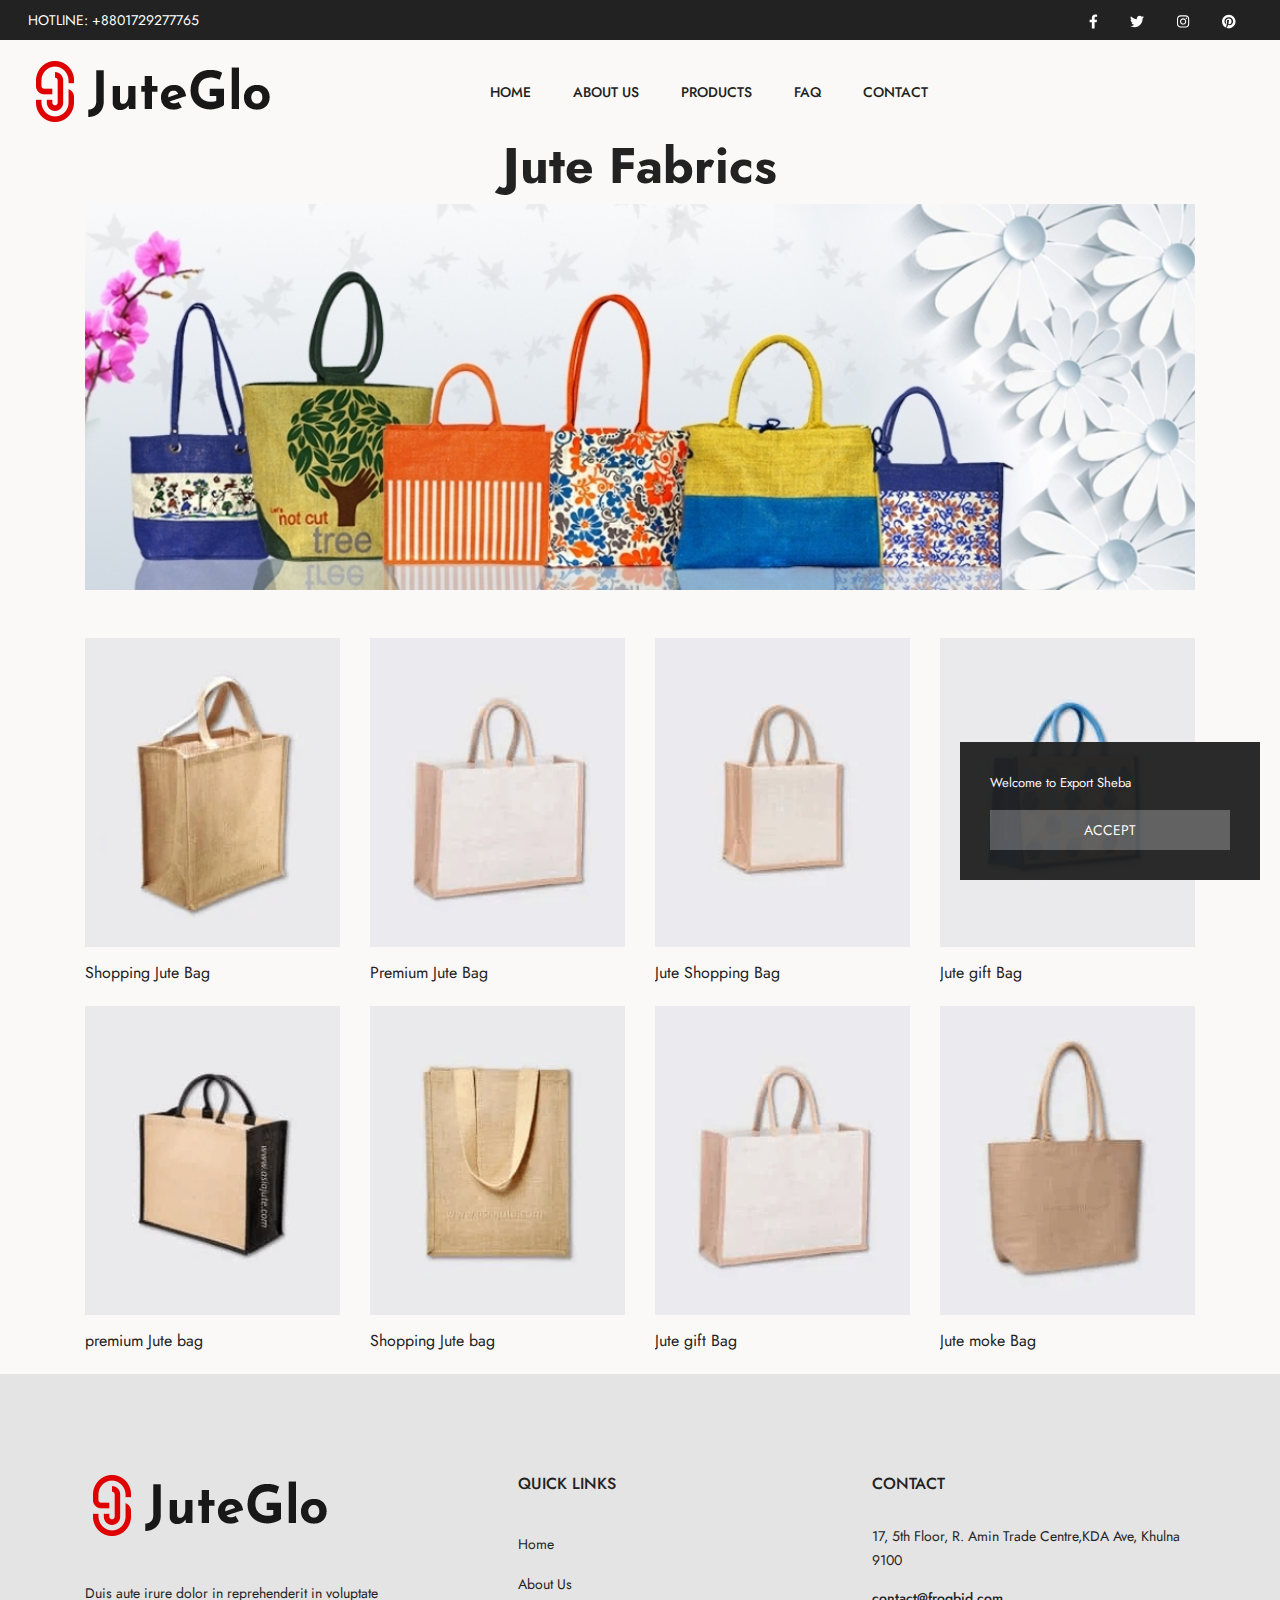
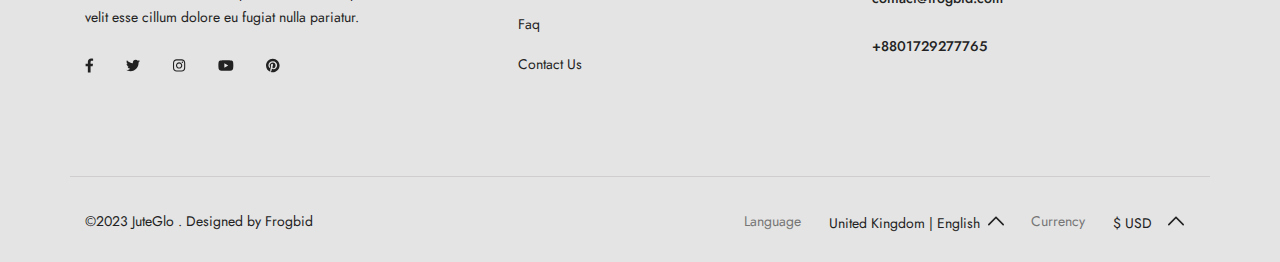
<file: product3.html>
<!DOCTYPE html>
<html dir="ltr" lang="en-US">
<head>

    <meta http-equiv="content-type" content="text/html; charset=utf-8"/>
    <meta name="author" content="flexkit"/>

    <link rel="preconnect" href="https://fonts.gstatic.com">

    <!------------------ Fonts ------------------>
    <link href="https://fonts.googleapis.com/css2?family=Jost:ital,wght@0,200;0,300;0,400;0,500;0,600;0,700;0,800;0,900;1,200;1,300;1,400;1,500;1,600;1,700;1,800;1,900&display=swap"
          rel="stylesheet">
    <link href="https://fonts.googleapis.com/css2?family=Allura&display=swap" rel="stylesheet">

    <!--------------- Stylesheets --------------->
    <link rel="stylesheet" href="css/plugins/swiper.min.css" type="text/css"/>
    <link rel="stylesheet" href="css/style.css" type="text/css"/>


    <meta name="viewport" content="width=device-width, initial-scale=1"/>
    <link rel="icon" type="image/x-icon" href="images/favicon.ico">

    <!------------- Document Title -------------->
    <title>Jute Site</title>

</head>

<body>
<svg class="d-none">
    <symbol id="icon_nav" viewBox="0 0 25 18">
        <rect width="25" height="2"/>
        <rect y="8" width="20" height="2"/>
        <rect y="16" width="25" height="2"/>
    </symbol>
    <symbol id="icon_facebook" viewBox="0 0 9 15">
        <path d="M7.62891 8.31543L8.01172 5.7998H5.57812V4.15918C5.57812 3.44824 5.90625 2.79199 7 2.79199H8.12109V0.631836C8.12109 0.631836 7.10938 0.44043 6.15234 0.44043C4.15625 0.44043 2.84375 1.6709 2.84375 3.8584V5.7998H0.601562V8.31543H2.84375V14.4404H5.57812V8.31543H7.62891Z"/>
    </symbol>
    <symbol id="icon_twitter" viewBox="0 0 14 13">
        <path d="M12.5508 3.59668C13.0977 3.18652 13.5898 2.69434 13.9727 2.12012C13.4805 2.33887 12.9062 2.50293 12.332 2.55762C12.9336 2.20215 13.3711 1.65527 13.5898 0.97168C13.043 1.2998 12.4141 1.5459 11.7852 1.68262C11.2383 1.1084 10.5 0.780273 9.67969 0.780273C8.09375 0.780273 6.80859 2.06543 6.80859 3.65137C6.80859 3.87012 6.83594 4.08887 6.89062 4.30762C4.51172 4.1709 2.37891 3.02246 0.957031 1.2998C0.710938 1.70996 0.574219 2.20215 0.574219 2.74902C0.574219 3.7334 1.06641 4.6084 1.85938 5.12793C1.39453 5.10059 0.929688 4.99121 0.546875 4.77246V4.7998C0.546875 6.19434 1.53125 7.34277 2.84375 7.61621C2.625 7.6709 2.35156 7.72559 2.10547 7.72559C1.91406 7.72559 1.75 7.69824 1.55859 7.6709C1.91406 8.81934 2.98047 9.63965 4.23828 9.66699C3.25391 10.4326 2.02344 10.8975 0.683594 10.8975C0.4375 10.8975 0.21875 10.8701 0 10.8428C1.25781 11.6631 2.76172 12.1279 4.40234 12.1279C9.67969 12.1279 12.5508 7.78027 12.5508 3.97949C12.5508 3.84277 12.5508 3.7334 12.5508 3.59668Z"/>
    </symbol>
    <symbol id="icon_instagram" viewBox="0 0 14 13">
        <path d="M7.125 3.2959C5.375 3.2959 3.98047 4.71777 3.98047 6.44043C3.98047 8.19043 5.375 9.58496 7.125 9.58496C8.84766 9.58496 10.2695 8.19043 10.2695 6.44043C10.2695 4.71777 8.84766 3.2959 7.125 3.2959ZM7.125 8.49121C6.00391 8.49121 5.07422 7.58887 5.07422 6.44043C5.07422 5.31934 5.97656 4.41699 7.125 4.41699C8.24609 4.41699 9.14844 5.31934 9.14844 6.44043C9.14844 7.58887 8.24609 8.49121 7.125 8.49121ZM11.1172 3.18652C11.1172 2.77637 10.7891 2.44824 10.3789 2.44824C9.96875 2.44824 9.64062 2.77637 9.64062 3.18652C9.64062 3.59668 9.96875 3.9248 10.3789 3.9248C10.7891 3.9248 11.1172 3.59668 11.1172 3.18652ZM13.1953 3.9248C13.1406 2.94043 12.9219 2.06543 12.2109 1.35449C11.5 0.643555 10.625 0.424805 9.64062 0.370117C8.62891 0.31543 5.59375 0.31543 4.58203 0.370117C3.59766 0.424805 2.75 0.643555 2.01172 1.35449C1.30078 2.06543 1.08203 2.94043 1.02734 3.9248C0.972656 4.93652 0.972656 7.97168 1.02734 8.9834C1.08203 9.96777 1.30078 10.8154 2.01172 11.5537C2.75 12.2646 3.59766 12.4834 4.58203 12.5381C5.59375 12.5928 8.62891 12.5928 9.64062 12.5381C10.625 12.4834 11.5 12.2646 12.2109 11.5537C12.9219 10.8154 13.1406 9.96777 13.1953 8.9834C13.25 7.97168 13.25 4.93652 13.1953 3.9248ZM11.8828 10.0498C11.6914 10.5967 11.2539 11.0068 10.7344 11.2256C9.91406 11.5537 8 11.4717 7.125 11.4717C6.22266 11.4717 4.30859 11.5537 3.51562 11.2256C2.96875 11.0068 2.55859 10.5967 2.33984 10.0498C2.01172 9.25684 2.09375 7.34277 2.09375 6.44043C2.09375 5.56543 2.01172 3.65137 2.33984 2.83105C2.55859 2.31152 2.96875 1.90137 3.51562 1.68262C4.30859 1.35449 6.22266 1.43652 7.125 1.43652C8 1.43652 9.91406 1.35449 10.7344 1.68262C11.2539 1.87402 11.6641 2.31152 11.8828 2.83105C12.2109 3.65137 12.1289 5.56543 12.1289 6.44043C12.1289 7.34277 12.2109 9.25684 11.8828 10.0498Z"/>
    </symbol>
    <symbol id="icon_youtube" viewBox="0 0 16 11">
        <path d="M15.0117 1.8584C14.8477 1.20215 14.3281 0.682617 13.6992 0.518555C12.5234 0.19043 7.875 0.19043 7.875 0.19043C7.875 0.19043 3.19922 0.19043 2.02344 0.518555C1.39453 0.682617 0.875 1.20215 0.710938 1.8584C0.382812 3.00684 0.382812 5.46777 0.382812 5.46777C0.382812 5.46777 0.382812 7.90137 0.710938 9.07715C0.875 9.7334 1.39453 10.2256 2.02344 10.3896C3.19922 10.6904 7.875 10.6904 7.875 10.6904C7.875 10.6904 12.5234 10.6904 13.6992 10.3896C14.3281 10.2256 14.8477 9.7334 15.0117 9.07715C15.3398 7.90137 15.3398 5.46777 15.3398 5.46777C15.3398 5.46777 15.3398 3.00684 15.0117 1.8584ZM6.34375 7.68262V3.25293L10.2266 5.46777L6.34375 7.68262Z"/>
    </symbol>
    <symbol id="icon_pinterest" viewBox="0 0 14 15">
        <path d="M13.5625 7.44043C13.5625 3.69434 10.5273 0.65918 6.78125 0.65918C3.03516 0.65918 0 3.69434 0 7.44043C0 10.3389 1.77734 12.7725 4.29297 13.7568C4.23828 13.2373 4.18359 12.417 4.32031 11.8154C4.45703 11.2959 5.11328 8.45215 5.11328 8.45215C5.11328 8.45215 4.92188 8.04199 4.92188 7.44043C4.92188 6.51074 5.46875 5.7998 6.15234 5.7998C6.72656 5.7998 7 6.2373 7 6.75684C7 7.33105 6.61719 8.20605 6.42578 9.02637C6.28906 9.68262 6.78125 10.2295 7.4375 10.2295C8.64062 10.2295 9.57031 8.97168 9.57031 7.13965C9.57031 5.49902 8.39453 4.37793 6.75391 4.37793C4.8125 4.37793 3.69141 5.82715 3.69141 7.30371C3.69141 7.90527 3.91016 8.53418 4.18359 8.8623C4.23828 8.91699 4.23828 8.99902 4.23828 9.05371C4.18359 9.27246 4.04688 9.7373 4.04688 9.81934C4.01953 9.95605 3.9375 9.9834 3.80078 9.92871C2.95312 9.51855 2.43359 8.28809 2.43359 7.27637C2.43359 5.14355 3.99219 3.1748 6.91797 3.1748C9.26953 3.1748 11.1016 4.87012 11.1016 7.1123C11.1016 9.43652 9.625 11.3232 7.57422 11.3232C6.89062 11.3232 6.23438 10.9678 6.01562 10.5303C6.01562 10.5303 5.6875 11.8428 5.60547 12.1436C5.44141 12.7451 5.03125 13.4834 4.75781 13.9209C5.38672 14.1396 6.07031 14.2217 6.78125 14.2217C10.5273 14.2217 13.5625 11.1865 13.5625 7.44043Z"/>
    </symbol>
    <symbol id="icon_search" viewBox="0 0 20 20">
        <g clip-path="url(#clip0_6_7)">
            <path d="M8.80758 0C3.95121 0 0 3.95121 0 8.80758C0 13.6642 3.95121 17.6152 8.80758 17.6152C13.6642 17.6152 17.6152 13.6642 17.6152 8.80758C17.6152 3.95121 13.6642 0 8.80758 0ZM8.80758 15.9892C4.84769 15.9892 1.62602 12.7675 1.62602 8.80762C1.62602 4.84773 4.84769 1.62602 8.80758 1.62602C12.7675 1.62602 15.9891 4.84769 15.9891 8.80758C15.9891 12.7675 12.7675 15.9892 8.80758 15.9892Z"
                  fill="currentColor"/>
            <path d="M19.7618 18.6122L15.1006 13.9509C14.783 13.6333 14.2686 13.6333 13.951 13.9509C13.6334 14.2683 13.6334 14.7832 13.951 15.1005L18.6122 19.7618C18.771 19.9206 18.9789 20 19.187 20C19.3949 20 19.603 19.9206 19.7618 19.7618C20.0795 19.4444 20.0795 18.9295 19.7618 18.6122Z"
                  fill="currentColor"/>
        </g>
        <defs>
            <clipPath id="clip0_6_7">
                <rect width="20" height="20" fill="white"/>
            </clipPath>
        </defs>
    </symbol>
    <symbol id="icon_user" viewBox="0 0 20 20">
        <g clip-path="url(#clip0_6_29)">
            <path d="M10 11.2652C3.99077 11.2652 0.681274 14.108 0.681274 19.2701C0.681274 19.6732 1.00803 20 1.4112 20H18.5888C18.992 20 19.3187 19.6732 19.3187 19.2701C19.3188 14.1083 16.0093 11.2652 10 11.2652ZM2.16768 18.5402C2.45479 14.6805 5.08616 12.7251 10 12.7251C14.9139 12.7251 17.5453 14.6805 17.8326 18.5402H2.16768Z"
                  fill="currentColor"/>
            <path d="M10 0C7.23969 0 5.1582 2.12336 5.1582 4.93895C5.1582 7.83699 7.33023 10.1944 10 10.1944C12.6698 10.1944 14.8419 7.83699 14.8419 4.93918C14.8419 2.12336 12.7604 0 10 0ZM10 8.7348C8.13508 8.7348 6.61805 7.03211 6.61805 4.93918C6.61805 2.92313 8.04043 1.45984 10 1.45984C11.9283 1.45984 13.382 2.95547 13.382 4.93918C13.382 7.03211 11.865 8.7348 10 8.7348Z"
                  fill="currentColor"/>
        </g>
        <defs>
            <clipPath id="clip0_6_29">
                <rect width="20" height="20" fill="white"/>
            </clipPath>
        </defs>
    </symbol>
    <symbol id="icon_cart" viewBox="0 0 20 20">
        <path d="M17.6562 4.6875H15.2755C14.9652 2.05164 12.7179 0 10 0C7.28215 0 5.0348 2.05164 4.72445 4.6875H2.34375C1.91227 4.6875 1.5625 5.03727 1.5625 5.46875V19.2188C1.5625 19.6502 1.91227 20 2.34375 20H17.6562C18.0877 20 18.4375 19.6502 18.4375 19.2188V5.46875C18.4375 5.03727 18.0877 4.6875 17.6562 4.6875ZM10 1.5625C11.8548 1.5625 13.3992 2.91621 13.6976 4.6875H6.30238C6.60082 2.91621 8.14516 1.5625 10 1.5625ZM16.875 18.4375H3.125V6.25H4.6875V8.59375C4.6875 9.02523 5.03727 9.375 5.46875 9.375C5.90023 9.375 6.25 9.02523 6.25 8.59375V6.25H13.75V8.59375C13.75 9.02523 14.0998 9.375 14.5312 9.375C14.9627 9.375 15.3125 9.02523 15.3125 8.59375V6.25H16.875V18.4375Z"
              fill="currentColor"/>
    </symbol>
    <symbol id="icon_heart" viewBox="0 0 20 20">
        <g clip-path="url(#clip0_6_54)">
            <path d="M18.3932 3.30806C16.218 1.13348 12.6795 1.13348 10.5049 3.30806L9.99983 3.81285L9.49504 3.30806C7.32046 1.13319 3.78163 1.13319 1.60706 3.30806C-0.523361 5.43848 -0.537195 8.81542 1.57498 11.1634C3.50142 13.3041 9.18304 17.929 9.4241 18.1248C9.58775 18.2578 9.78467 18.3226 9.9804 18.3226C9.98688 18.3226 9.99335 18.3226 9.99953 18.3223C10.202 18.3317 10.406 18.2622 10.575 18.1248C10.816 17.929 16.4982 13.3041 18.4253 11.1631C20.5371 8.81542 20.5233 5.43848 18.3932 3.30806ZM17.1125 9.98188C15.6105 11.6505 11.4818 15.0919 9.99953 16.3131C8.51724 15.0922 4.38944 11.6511 2.88773 9.98218C1.41427 8.34448 1.40044 6.01214 2.85564 4.55693C3.59885 3.81402 4.57488 3.44227 5.5509 3.44227C6.52693 3.44227 7.50295 3.81373 8.24616 4.55693L9.3564 5.66718C9.48856 5.79934 9.65516 5.87822 9.82999 5.90589C10.1137 5.96682 10.4216 5.88764 10.6424 5.66747L11.7532 4.55693C13.2399 3.07082 15.6582 3.07111 17.144 4.55693C18.5992 6.01214 18.5854 8.34448 17.1125 9.98188Z"
                  fill="currentColor"/>
        </g>
        <defs>
            <clipPath id="clip0_6_54">
                <rect width="20" height="20" fill="white"/>
            </clipPath>
        </defs>
    </symbol>
    <symbol id="icon_star" viewBox="0 0 9 9">
        <path d="M4.0172 0.313075L2.91869 2.64013L0.460942 3.0145C0.0201949 3.08129 -0.15644 3.64899 0.163185 3.97415L1.94131 5.78447L1.52075 8.34177C1.44505 8.80402 1.91103 9.15026 2.30131 8.93408L4.5 7.72661L6.69869 8.93408C7.08897 9.14851 7.55495 8.80402 7.47925 8.34177L7.05869 5.78447L8.83682 3.97415C9.15644 3.64899 8.97981 3.08129 8.53906 3.0145L6.08131 2.64013L4.9828 0.313075C4.78598 -0.101718 4.2157 -0.10699 4.0172 0.313075Z"/>
    </symbol>
    <symbol id="icon_next_sm" viewBox="0 0 7 11">
        <path d="M6.83968 5.89247C7.05344 5.67871 7.05344 5.32158 6.83968 5.10728L1.90756 0.162495C1.69106 -0.0540023 1.33996 -0.0540023 1.12401 0.162495C0.90751 0.378993 0.90751 0.730642 1.12401 0.94714L5.66434 5.50012L1.12346 10.0526C0.906962 10.2696 0.906962 10.6207 1.12346 10.8377C1.33996 11.0542 1.69106 11.0542 1.90701 10.8377L6.83968 5.89247Z"
              fill="currentColor"/>
    </symbol>
    <symbol id="icon_prev_sm" viewBox="0 0 7 11">
        <path d="M0.160318 5.10778C-0.0534392 5.32153 -0.0534392 5.67866 0.160318 5.89297L5.09244 10.8377C5.30894 11.0542 5.66004 11.0542 5.87599 10.8377C6.09249 10.6213 6.09249 10.2696 5.87599 10.0531L1.33566 5.50012L5.87654 0.947687C6.09304 0.730642 6.09304 0.379541 5.87654 0.162495C5.66004 -0.0540027 5.30894 -0.0540027 5.09299 0.162495L0.160318 5.10778Z"
              fill="currentColor"/>
    </symbol>
    <symbol id="icon_next_md" viewBox="0 0 25 25">
        <path d="M19.017 13.3923L7.77464 24.631C7.28133 25.123 6.48209 25.123 5.98753 24.631C5.49423 24.1389 5.49423 23.3397 5.98753 22.8476L16.3382 12.5007L5.98878 2.15376C5.49547 1.66169 5.49547 0.862455 5.98878 0.369148C6.48209 -0.122915 7.28257 -0.122915 7.77588 0.369148L19.0183 11.6078C19.5041 12.0948 19.5041 12.9066 19.017 13.3923Z"
              fill="currentColor"/>
    </symbol>
    <symbol id="icon_prev_md" viewBox="0 0 25 25">
        <path d="M5.98293 11.6078L17.2253 0.369152C17.7186 -0.12291 18.5179 -0.12291 19.0124 0.369152C19.5057 0.861216 19.5057 1.66045 19.0124 2.15252L8.66176 12.4994L19.0112 22.8463C19.5045 23.3384 19.5045 24.1376 19.0112 24.631C18.5179 25.123 17.7174 25.123 17.2241 24.631L5.98168 13.3924C5.49595 12.9054 5.49595 12.0936 5.98293 11.6078Z"
              fill="currentColor"/>
    </symbol>
    <symbol id="icon_shield" viewBox="0 0 52 52">
        <g clip-path="url(#clip0_23_87)">
            <path d="M48.0886 14.1089L48.0871 14.0684C48.0644 13.569 48.0494 13.0405 48.0402 12.4526C47.9978 9.58543 45.7186 7.21379 42.851 7.05352C36.8724 6.71987 32.2473 4.77035 28.2955 0.918523L28.2618 0.886388C26.9728 -0.295463 25.0285 -0.295463 23.7391 0.886388L23.7054 0.918523C19.7536 4.77035 15.1285 6.71987 9.14984 7.05391C6.28269 7.21379 4.00309 9.58543 3.96064 12.453C3.95192 13.037 3.93644 13.5654 3.91383 14.0684L3.91145 14.1625C3.79521 20.259 3.6508 27.8464 6.18906 34.7332C7.58475 38.5203 9.69851 41.8124 12.4712 44.5185C15.6292 47.6002 19.7655 50.0469 24.765 51.7901C24.9277 51.8468 25.0967 51.8928 25.2689 51.9274C25.5117 51.9758 25.7561 52 26.0004 52C26.2448 52 26.4896 51.9758 26.732 51.9274C26.9042 51.8928 27.0744 51.8464 27.2378 51.7893C32.2314 50.0429 36.3634 47.5951 39.5185 44.5137C42.2901 41.8068 44.4038 38.514 45.8007 34.726C48.3485 27.8186 48.2045 20.2169 48.0886 14.1089ZM42.9379 33.6704C40.2608 40.9289 34.7959 45.9138 26.2309 48.909C26.2004 48.9194 26.1679 48.9285 26.1341 48.9352C26.0457 48.9527 25.9556 48.9527 25.866 48.9348C25.8326 48.9281 25.8001 48.9194 25.7699 48.909C17.1959 45.9193 11.7274 40.9372 9.05224 33.6783C6.71274 27.3303 6.84525 20.3653 6.96228 14.2208L6.96308 14.1867C6.98688 13.6586 7.00275 13.1056 7.01148 12.4978C7.03052 11.2247 8.04456 10.1714 9.32004 10.1004C12.7033 9.91154 15.6756 9.25773 18.4067 8.10167C21.1342 6.94719 23.5566 5.31982 25.8116 3.12671C25.9263 3.02991 26.075 3.02951 26.1893 3.12671C28.4447 5.31982 30.8671 6.94719 33.5942 8.10167C36.3253 9.25773 39.2976 9.91154 42.6812 10.1004C43.9567 10.1714 44.9708 11.2247 44.9894 12.4982C44.9985 13.1092 45.0144 13.6622 45.0382 14.1867C45.1548 20.3383 45.2842 27.3088 42.9379 33.6704Z"
                  fill="currentColor"/>
            <path d="M25.9997 13.042C18.8538 13.042 13.0405 18.8557 13.0405 26.0011C13.0405 33.147 18.8538 38.9607 25.9997 38.9607C33.1451 38.9607 38.9588 33.147 38.9588 26.0011C38.9588 18.8557 33.1451 13.042 25.9997 13.042ZM25.9997 35.909C20.5363 35.909 16.0918 31.4645 16.0918 26.0011C16.0918 20.5378 20.5363 16.0932 25.9997 16.0932C31.4626 16.0932 35.9072 20.5378 35.9072 26.0011C35.9072 31.4645 31.4626 35.909 25.9997 35.909Z"
                  fill="currentColor"/>
            <path d="M29.7242 21.9775L23.7051 27.9966L22.0713 26.3629C21.4755 25.767 20.5094 25.767 19.9135 26.3629C19.318 26.9588 19.318 27.9248 19.9135 28.5203L22.6264 31.2332C22.9243 31.5311 23.3147 31.6799 23.7051 31.6799C24.0954 31.6799 24.4858 31.5311 24.7838 31.2332L31.882 24.1349C32.4775 23.539 32.4775 22.573 31.882 21.9775C31.2862 21.3812 30.3201 21.3812 29.7242 21.9775Z"
                  fill="currentColor"/>
        </g>
        <defs>
            <clipPath id="clip0_23_87">
                <rect width="52" height="52" fill="white"/>
            </clipPath>
        </defs>
    </symbol>
    <symbol id="icon_headphone" viewBox="0 0 53 52">
        <path d="M53 28.4375C53 24.2062 49.9411 20.7319 46.0792 20.4368C45.6211 18.9222 44.3835 17.7338 42.824 17.3216C41.7841 8.93425 34.8423 2.53906 26.5 2.53906C18.1577 2.53906 11.2159 8.93425 10.1761 17.3216C8.61664 17.7338 7.3789 18.9221 6.92095 20.4368C6.7868 20.4471 6.65367 20.4612 6.52159 20.4791V10.5625C6.52159 9.72116 5.82638 9.03906 4.96885 9.03906C4.11133 9.03906 3.41612 9.72116 3.41612 10.5625V21.6984C1.36268 23.1288 0 25.6143 0 28.4375C0 32.6688 3.05889 36.1432 6.92085 36.4382C7.37746 37.948 8.60867 39.1334 10.1612 39.5492C10.8227 43.3268 14.1828 46.2109 18.2188 46.2109H18.5778C19.2275 48.098 21.0477 49.4609 23.1875 49.4609H29.8125C32.4952 49.4609 34.6777 47.3196 34.6777 44.6875C34.6777 42.0554 32.4952 39.9141 29.8125 39.9141H23.1875C21.0477 39.9141 19.2275 41.277 18.5778 43.1641H18.2188C15.8707 43.1641 13.8908 41.5903 13.3156 39.4615C15.1425 38.8432 16.459 37.1404 16.459 35.1406V21.7344C16.459 19.7276 15.1334 18.02 13.2966 17.4072C14.2665 10.6781 19.8332 5.58594 26.5 5.58594C33.1668 5.58594 38.7335 10.6781 39.7034 17.4072C37.8666 18.02 36.541 19.7276 36.541 21.7344V35.1406C36.541 37.6607 38.6307 39.7109 41.1992 39.7109H41.6133C43.7224 39.7109 45.5076 38.3281 46.0792 36.4382C49.9411 36.1432 53 32.6688 53 28.4375ZM23.1875 42.9609H29.8125C30.7829 42.9609 31.5723 43.7355 31.5723 44.6875C31.5723 45.6395 30.7829 46.4141 29.8125 46.4141H23.1875C22.2171 46.4141 21.4277 45.6395 21.4277 44.6875C21.4277 43.7355 22.2171 42.9609 23.1875 42.9609ZM3.10547 28.4375C3.10547 26.0216 4.7022 23.9415 6.72852 23.5334V33.3415C4.7022 32.9335 3.10547 30.8534 3.10547 28.4375ZM13.3535 35.1406C13.3535 35.9806 12.657 36.6641 11.8008 36.6641H11.3867C10.5305 36.6641 9.83398 35.9806 9.83398 35.1406C9.83398 30.252 9.83398 26.2535 9.83398 21.7344C9.83398 20.8944 10.5305 20.2109 11.3867 20.2109H11.8008C12.657 20.2109 13.3535 20.8944 13.3535 21.7344V35.1406ZM43.166 35.1406C43.166 35.9806 42.4695 36.6641 41.6133 36.6641H41.1992C40.343 36.6641 39.6465 35.9806 39.6465 35.1406V21.7344C39.6465 20.8944 40.343 20.2109 41.1992 20.2109H41.6133C42.4695 20.2109 43.166 20.8944 43.166 21.7344V35.1406ZM46.2715 33.3416V23.5335C48.2978 23.9416 49.8945 26.0217 49.8945 28.4376C49.8945 30.8535 48.2978 32.9335 46.2715 33.3416Z"
              fill="currentColor"/>
    </symbol>
    <symbol id="icon_shipping" viewBox="0 0 52 52">
        <path d="M47.125 43.875H43.875V21.125C43.875 20.2276 43.1475 19.5 42.25 19.5H33.3125H25.1875H17.875V7.3125C17.875 5.36027 17.1146 3.52402 15.7328 2.14104C14.3509 0.760398 12.5146 0 10.5625 0C6.53037 0 3.25 3.28037 3.25 7.3125C3.25 8.20991 3.97749 8.9375 4.875 8.9375C5.77251 8.9375 6.5 8.20991 6.5 7.3125C6.5 5.07244 8.32244 3.25 10.5625 3.25C11.6472 3.25 12.6676 3.6727 13.4347 4.43909C14.2023 5.20731 14.625 6.22781 14.625 7.3125V21.125V39.2057C11.8246 39.9291 9.75 42.4768 9.75 45.5C9.75 49.0841 12.6659 52 16.25 52C19.2732 52 21.8209 49.9254 22.5443 47.125H42.25H47.125C48.0225 47.125 48.75 46.3974 48.75 45.5C48.75 44.6026 48.0225 43.875 47.125 43.875ZM31.6875 22.75V26H26.8125V22.75H31.6875ZM16.25 48.75C14.4579 48.75 13 47.2921 13 45.5C13 43.7079 14.4579 42.25 16.25 42.25C18.0421 42.25 19.5 43.7079 19.5 45.5C19.5 47.2921 18.0421 48.75 16.25 48.75ZM22.5443 43.875C21.9552 41.5942 20.1558 39.7948 17.875 39.2057V22.75H23.5625V27.625C23.5625 28.5224 24.29 29.25 25.1875 29.25H33.3125C34.21 29.25 34.9375 28.5224 34.9375 27.625V22.75H40.625V43.875H22.5443Z"
              fill="currentColor"/>
    </symbol>
    <symbol id="icon_home" viewBox="0 0 18 18">
        <g clip-path="url(#clip0_171_682)">
            <path d="M17.6977 8.0467L16.1771 6.66115V2.06683C16.1771 1.77451 15.9401 1.53748 15.6477 1.53748H11.9874C11.6951 1.53748 11.4581 1.77447 11.4581 2.06683V2.36123L9.62165 0.687897C9.26717 0.364846 8.73262 0.364881 8.37828 0.687862L0.302275 8.04673C0.0183538 8.30548 -0.0754781 8.70415 0.0632483 9.06236C0.20201 9.42057 0.539861 9.652 0.924012 9.652H2.21386V17.025C2.21386 17.3173 2.45085 17.5544 2.7432 17.5544H7.16983C7.46215 17.5544 7.69917 17.3174 7.69917 17.025V12.5483H10.3008V17.025C10.3008 17.3174 10.5378 17.5544 10.8301 17.5544H15.2566C15.5489 17.5544 15.7859 17.3174 15.7859 17.025V9.65204H17.076C17.4601 9.65204 17.798 9.42057 17.9368 9.0624C18.0755 8.70415 17.9817 8.30548 17.6977 8.0467ZM15.2566 8.59334C14.9642 8.59334 14.7272 8.83033 14.7272 9.12269V16.4957H11.3595V12.019C11.3595 11.7267 11.1225 11.4897 10.8301 11.4897H7.16983C6.8775 11.4897 6.64048 11.7266 6.64048 12.019V16.4957H3.27252V9.12269C3.27252 8.83037 3.03553 8.59334 2.74317 8.59334H1.27424L9.00002 1.55365L11.631 3.95099C11.7859 4.09218 12.0096 4.12857 12.2013 4.04395C12.3931 3.95922 12.5168 3.76931 12.5168 3.55971V2.59618H15.1184V6.89494C15.1184 7.0439 15.1811 7.1859 15.2913 7.28623L16.7257 8.59334H15.2566Z"
                  fill="currentColor"/>
        </g>
        <defs>
            <clipPath id="clip0_171_682">
                <rect width="18" height="18" fill="white"/>
            </clipPath>
        </defs>
    </symbol>
    <symbol id="icon_hanger" viewBox="0 0 18 18">
        <g clip-path="url(#clip0_171_678)">
            <path d="M16.8037 12.0285L11.9362 9.10027C11.2525 8.68897 10.492 8.42791 9.70506 8.32972V7.59625C9.70506 7.18302 9.94168 6.79836 10.3225 6.59223C11.2687 6.08013 11.8258 5.09383 11.7763 4.01814C11.7108 2.59335 10.5588 1.43964 9.13226 1.37414C7.53307 1.30122 6.2246 2.5744 6.2246 4.14846C6.2246 4.53683 6.53949 4.85159 6.92772 4.85159C7.31609 4.85159 7.63085 4.53683 7.63085 4.14846C7.63085 3.37008 8.2778 2.74249 9.06758 2.77888C9.76659 2.81101 10.3394 3.38381 10.3715 4.08282C10.3961 4.61483 10.1208 5.10249 9.65302 5.35558C8.81778 5.80767 8.29881 6.66625 8.29881 7.59625V8.32931C7.51521 8.42654 6.75743 8.6854 6.07559 9.09341L1.20123 12.0104H1.2011C0.461305 12.4532 0.000978114 13.2638 1.68088e-05 14.1261C-0.00149381 15.4906 1.1014 16.5962 2.46604 16.5979L15.5281 16.6131H15.5311C16.8911 16.6131 17.9984 15.5074 18 14.147C18.001 13.2848 17.5426 12.4729 16.8037 12.0285ZM15.5311 15.2069C15.5307 15.2069 15.5302 15.2069 15.5299 15.2069L2.46782 15.1916C1.8817 15.191 1.40558 14.7137 1.40627 14.1278C1.40668 13.7566 1.60484 13.4076 1.92331 13.217H1.92317L6.79767 10.3001C8.15613 9.48713 9.85324 9.48837 11.2113 10.3052L16.0789 13.2335C16.3968 13.4248 16.5942 13.7743 16.5938 14.1453C16.5931 14.7309 16.1165 15.2069 15.5311 15.2069Z"
                  fill="currentColor"/>
        </g>
        <defs>
            <clipPath id="clip0_171_678">
                <rect width="18" height="18" fill="white"/>
            </clipPath>
        </defs>
    </symbol>
    <symbol id="icon_sharing" viewBox="0 0 16 19">
        <path d="M12.8 11.8044C11.9413 11.8044 11.1606 12.1445 10.5853 12.6969L7.16295 10.5766C7.35822 10.1241 7.46667 9.6256 7.46667 9.10222C7.46667 8.57885 7.35822 8.08039 7.16292 7.62788L10.5853 5.50759C11.1606 6.05995 11.9413 6.4 12.8 6.4C14.5645 6.4 16 4.96448 16 3.2C16 1.43552 14.5645 0 12.8 0C11.0355 0 9.6 1.43552 9.6 3.2C9.6 3.72092 9.72519 4.21316 9.94695 4.64825L6.60469 6.71893C5.91932 5.89461 4.88661 5.36889 3.73333 5.36889C1.67477 5.36889 0 7.04366 0 9.10222C0 11.1608 1.67477 12.8356 3.73333 12.8356C4.88661 12.8356 5.91932 12.3098 6.60469 11.4855L9.94695 13.5562C9.72519 13.9913 9.6 14.4835 9.6 15.0044C9.6 16.7689 11.0355 18.2044 12.8 18.2044C14.5645 18.2044 16 16.7689 16 15.0044C16 13.24 14.5645 11.8044 12.8 11.8044ZM12.8 1.06667C13.9763 1.06667 14.9333 2.02368 14.9333 3.2C14.9333 4.37632 13.9763 5.33333 12.8 5.33333C11.6237 5.33333 10.6667 4.37632 10.6667 3.2C10.6667 2.02368 11.6237 1.06667 12.8 1.06667ZM3.73333 11.7689C2.26293 11.7689 1.06667 10.5726 1.06667 9.10222C1.06667 7.63182 2.26293 6.43556 3.73333 6.43556C5.20373 6.43556 6.4 7.63182 6.4 9.10222C6.4 10.5726 5.20373 11.7689 3.73333 11.7689ZM12.8 17.1378C11.6237 17.1378 10.6667 16.1808 10.6667 15.0044C10.6667 13.8281 11.6237 12.8711 12.8 12.8711C13.9763 12.8711 14.9333 13.8281 14.9333 15.0044C14.9333 16.1808 13.9763 17.1378 12.8 17.1378Z"
              fill="currentColor"/>
    </symbol>
    <symbol id="icon_close" viewBox="0 0 12 12">
        <path d="M0.311322 10.6261L10.9374 0L12 1.06261L1.37393 11.6887L0.311322 10.6261Z" fill="currentColor"/>
        <path d="M1.06261 0.106781L11.6887 10.7329L10.6261 11.7955L0 1.16939L1.06261 0.106781Z" fill="currentColor"/>
    </symbol>
    <symbol id="icon_view" viewBox="0 0 18 18">
        <path d="M17.6785 8.58827C17.5212 8.38709 13.7733 3.6604 9.00022 3.6604C4.22675 3.6604 0.478773 8.38709 0.321484 8.58827L0 8.99976L0.321484 9.41125C0.478773 9.61243 4.22675 14.3393 9.00022 14.3393C13.7733 14.3393 17.5212 9.61243 17.6785 9.41125L18 8.99976L17.6785 8.58827ZM9.00022 13.0028C5.64324 13.0028 2.71312 10.0963 1.72773 8.99998C2.71357 7.90341 5.64346 4.99736 9.00022 4.99736C12.3568 4.99736 15.2869 7.90364 16.2725 8.99998C15.2864 10.0965 12.3565 13.0028 9.00022 13.0028Z"
              fill="currentColor"/>
        <path d="M9.00007 5.34314C6.98339 5.34314 5.34277 6.98353 5.34277 8.99999C5.34277 11.0169 6.98339 12.6575 9.00007 12.6575C11.0168 12.6575 12.6574 11.0169 12.6574 8.99999C12.6574 6.98353 11.0168 5.34314 9.00007 5.34314ZM9.00007 11.3206C7.72038 11.3206 6.67951 10.2795 6.67951 8.99977C6.67951 7.72052 7.72038 6.67965 9.00007 6.67965C10.2796 6.67965 11.3206 7.72052 11.3206 8.99977C11.3206 10.2795 10.2796 11.3206 9.00007 11.3206Z"
              fill="currentColor"/>
    </symbol>
    <symbol id="icon_gift" viewBox="0 0 45 45">
        <g clip-path="url(#clip0_103_552)">
            <path d="M42.3288 13.1443L40.0744 6.95021C39.3286 4.90095 37.0545 3.84037 35.0053 4.58648L30.8603 6.09521C30.867 6.05469 30.8739 6.01417 30.8797 5.9733C31.1516 4.06194 30.3512 2.21668 28.7391 1.03736C27.2149 -0.0777035 25.2643 -0.309207 23.5216 0.417824C21.7787 1.14494 20.5711 2.69393 20.2922 4.55501L19.7 8.37447L16.6377 5.66753C15.2227 4.41676 13.302 4.00613 11.4996 4.56969C7.53123 5.80983 6.44534 10.8941 9.52248 13.6558C9.57777 13.7054 9.63419 13.7532 9.69115 13.8003L5.27359 15.4082C3.21985 16.1557 2.16217 18.423 2.90995 20.4772L5.16443 26.6713L7.97183 25.6558V41.0451C7.97183 43.2258 9.72841 45.0001 11.9092 45.0001C12.2951 45.0001 37.4585 45.0001 38.2757 45.0001C40.4565 45.0001 42.2307 43.2259 42.2307 41.0451V21.0944C41.3836 21.0944 20.4865 21.0944 20.4865 21.0944L42.3288 13.1443ZM35.9071 7.06411C36.59 6.81556 37.3482 7.16897 37.5967 7.85205L38.9495 11.5685L26.5613 16.0775L24.7578 11.1222L35.9071 7.06411ZM22.8987 4.95228C23.0405 4.00534 23.6529 3.21995 24.5366 2.85125C25.4121 2.48598 26.4021 2.5947 27.1823 3.16537C28.9536 4.46123 28.5289 6.94353 26.5088 7.67908C26.1701 7.80231 23.9626 8.60589 23.8559 8.64465L22.2347 9.23466L22.8987 4.95228ZM22.28 12.024L24.0835 16.9791C23.217 17.2946 22.4724 17.5655 21.6059 17.881L19.8023 12.9257L22.28 12.024ZM12.2859 7.08609C13.1885 6.80413 14.1647 7.00048 14.8914 7.64278L18.3086 10.6636C17.3172 11.0245 14.9729 11.8777 14.0221 12.2236C13.065 12.5718 12.0413 12.3736 11.2835 11.6933C9.69774 10.2702 10.3022 7.70607 12.2859 7.08609ZM6.74013 23.2918L5.38741 19.5753C5.13815 18.8909 5.4905 18.1348 6.17535 17.8855L17.3247 13.8275L19.1282 18.7827L6.74013 23.2918ZM29.0473 23.7311H39.6115V41.0451C39.6115 41.772 39.0025 42.3634 38.2756 42.3634H29.0473V23.7311ZM23.774 23.7311H26.4282V42.3634H23.774V23.7311ZM21.1549 23.7311V42.3634H11.9091C11.1821 42.3634 10.5907 41.7719 10.5907 41.045V24.6961L13.242 23.7311H21.1549Z"
                  fill="currentColor"/>
        </g>
        <defs>
            <clipPath id="clip0_103_552">
                <rect width="45" height="45" fill="white"/>
            </clipPath>
        </defs>
    </symbol>
    <symbol id="icon_degree" viewBox="0 0 40 30">
        <path d="M25.1785 26.2222C24.5971 26.2222 24.0926 25.7901 24.0173 25.1984C23.9358 24.5563 24.3899 23.9697 25.0317 23.8879C28.7347 23.4161 32.0507 22.4127 34.3688 21.062C36.4889 19.8269 37.6562 18.3749 37.6562 16.9736C37.6562 15.4291 36.2902 14.1653 35.144 13.3767C34.6109 13.0099 34.476 12.2806 34.8428 11.7471C35.2096 11.214 35.9393 11.0791 36.4724 11.4459C38.7802 13.0334 40 14.9447 40 16.9739C40 19.2767 38.461 21.3907 35.549 23.0871C32.9278 24.6142 29.3936 25.6952 25.328 26.2131C25.2776 26.2192 25.2276 26.2222 25.1785 26.2222Z"
              fill="currentColor"/>
        <path d="M19.7144 24.5435L16.5894 21.4185C16.1316 20.9607 15.3897 20.9607 14.932 21.4185C14.4745 21.8759 14.4745 22.6181 14.932 23.0756L15.8451 23.9887C12.3441 23.627 9.16353 22.8119 6.70076 21.6275C3.93189 20.296 2.34375 18.5996 2.34375 16.9736C2.34375 15.5945 3.48084 14.1611 5.54536 12.9373C6.1023 12.6074 6.28602 11.8884 5.95613 11.3318C5.62592 10.7749 4.90693 10.5911 4.35029 10.921C0.754701 13.0524 0 15.3888 0 16.9736C0 19.5737 2.01905 21.9767 5.68513 23.74C8.53059 25.1081 12.2113 26.0245 16.2213 26.3791L14.932 27.6685C14.4745 28.126 14.4745 28.8681 14.932 29.3259C15.1609 29.5545 15.4608 29.6689 15.7608 29.6689C16.0605 29.6689 16.3605 29.5545 16.5894 29.3259L19.7144 26.2009C20.1718 25.7431 20.1718 25.0009 19.7144 24.5435Z"
              fill="currentColor"/>
        <path d="M12.2756 14.6268V14.3448C12.2756 13.3502 11.6668 13.1574 10.8504 13.1574C10.3456 13.1574 10.1824 12.7121 10.1824 12.2669C10.1824 11.8213 10.3456 11.3761 10.8504 11.3761C11.4144 11.3761 12.0082 11.3019 12.0082 10.0995C12.0082 9.23861 11.5184 9.03078 10.9096 9.03078C10.1824 9.03078 9.81128 9.209 9.81128 9.78792C9.81128 10.2924 9.5885 10.6339 8.7276 10.6339C7.65887 10.6339 7.52551 10.4111 7.52551 9.69851C7.52551 8.54097 8.35651 7.04164 10.9096 7.04164C12.795 7.04164 14.2199 7.72432 14.2199 9.72841C14.2199 10.8118 13.8192 11.8213 13.077 12.1628C13.9528 12.4893 14.591 13.1424 14.591 14.3448V14.6268C14.591 17.0612 12.9137 17.9816 10.8355 17.9816C8.28235 17.9816 7.30273 16.4231 7.30273 15.1761C7.30273 14.5081 7.58472 14.3299 8.40106 14.3299C9.35108 14.3299 9.5885 14.5377 9.5885 15.102C9.5885 15.7996 10.2419 15.9629 10.9096 15.9629C11.9191 15.9629 12.2756 15.5918 12.2756 14.6268Z"
              fill="currentColor"/>
        <path d="M23.5991 14.3448V14.4785C23.5991 17.0316 22.0106 17.9816 19.9623 17.9816C17.9139 17.9816 16.3105 17.0316 16.3105 14.4785V10.5448C16.3105 7.99165 17.9582 7.04164 20.096 7.04164C22.6045 7.04164 23.5991 8.60018 23.5991 9.83217C23.5991 10.5448 23.2576 10.7672 22.5154 10.7672C21.8773 10.7672 21.313 10.604 21.313 9.92128C21.313 9.35732 20.7194 9.06038 20.0218 9.06038C19.1459 9.06038 18.6262 9.52059 18.6262 10.5448V11.8805C19.1014 11.3611 19.7694 11.2274 20.482 11.2274C22.1739 11.2274 23.5991 11.9696 23.5991 14.3448ZM18.6262 14.6418C18.6262 15.6659 19.131 16.1112 19.9623 16.1112C20.7936 16.1112 21.2834 15.6659 21.2834 14.6418V14.5081C21.2834 13.4244 20.7936 13.0088 19.9473 13.0088C19.1459 13.0088 18.6262 13.3948 18.6262 14.3744V14.6418Z"
              fill="currentColor"/>
        <path d="M25.3926 14.4785V10.5448C25.3926 7.99165 26.9807 7.04164 29.0294 7.04164C31.0777 7.04164 32.6808 7.99165 32.6808 10.5448V14.4785C32.6808 17.0316 31.0777 17.9816 29.0294 17.9816C26.9807 17.9816 25.3926 17.0316 25.3926 14.4785ZM30.3651 10.5448C30.3651 9.52059 29.8607 9.06038 29.0294 9.06038C28.1981 9.06038 27.7083 9.52059 27.7083 10.5448V14.4785C27.7083 15.5027 28.1981 15.9629 29.0294 15.9629C29.8607 15.9629 30.3651 15.5027 30.3651 14.4785V10.5448Z"
              fill="currentColor"/>
        <path d="M35.5 7.03126C33.5612 7.03126 31.9844 5.45411 31.9844 3.51563C31.9844 1.57715 33.5612 0 35.5 0C37.4385 0 39.0156 1.57715 39.0156 3.51563C39.0156 5.45411 37.4385 7.03126 35.5 7.03126ZM35.5 2.34375C34.8536 2.34375 34.3281 2.86957 34.3281 3.51563C34.3281 4.16199 34.8536 4.68751 35.5 4.68751C36.1461 4.68751 36.6719 4.16199 36.6719 3.51563C36.6719 2.86957 36.1461 2.34375 35.5 2.34375Z"
              fill="currentColor"/>
    </symbol>
    <symbol id="icon_play" viewBox="0 0 16 20">
        <path d="M15.4465 9.04281C15.4206 8.99101 15.3947 8.9651 15.3688 8.9392C15.317 8.86149 15.2652 8.80968 15.1875 8.73197C15.1098 8.65426 15.0062 8.57655 14.9285 8.52474L8.99656 4.43198L3.03874 0.313318C2.65019 0.0283787 2.15802 -0.0493319 1.71766 0.0283788C1.2773 0.106089 0.862847 0.365125 0.603811 0.753678C0.500197 0.909099 0.422487 1.06452 0.370679 1.21994C0.318872 1.34946 0.292969 1.47898 0.292969 1.6344C0.292969 1.6603 0.292969 1.71211 0.292969 1.73801V10.0012V18.2386C0.292969 18.7307 0.500197 19.1711 0.81104 19.4819C1.09598 19.7928 1.53634 20 2.02851 20C2.23573 20 2.44296 19.9741 2.62429 19.8964C2.80561 19.8446 2.96103 19.741 3.11646 19.6115L8.99656 15.5446L14.9026 11.4518C14.9285 11.4259 14.9803 11.4 15.0062 11.3741C15.3688 11.0892 15.602 10.7006 15.6797 10.2862C15.7574 9.87173 15.6797 9.40546 15.4465 9.04281ZM14.1514 10.3639L8.19355 14.4826L2.33935 18.5235C2.31345 18.5235 2.28754 18.5494 2.28754 18.5494C2.26164 18.5753 2.20983 18.6012 2.15802 18.6271C2.10622 18.653 2.08031 18.653 2.02851 18.653C1.92489 18.653 1.82128 18.6012 1.74357 18.5494C1.66586 18.4717 1.63995 18.3681 1.63995 18.2645V10.0012H1.61405V1.84163C1.61405 1.81572 1.61405 1.78982 1.61405 1.76392V1.73801C1.61405 1.71211 1.61405 1.68621 1.63995 1.6603C1.63995 1.6344 1.66586 1.6085 1.66586 1.58259C1.69176 1.55669 1.69176 1.55669 1.69176 1.53078C1.74357 1.45307 1.84718 1.40127 1.92489 1.40127C2.02851 1.37536 2.10622 1.40127 2.20983 1.45307C2.23573 1.47898 2.26164 1.47898 2.28754 1.50488L8.19355 5.59764L14.1255 9.6904C14.1514 9.71631 14.1773 9.71631 14.1773 9.74221C14.2032 9.76811 14.2032 9.79402 14.2291 9.79402C14.2809 9.89763 14.3068 10.0012 14.3068 10.1049C14.2809 10.2085 14.2291 10.3121 14.1514 10.3639Z"
              fill="currentColor"/>
    </symbol>
    <symbol id="icon_pause" viewBox="0 0 14 22">
        <path d="M1 20.7391V1.26087C1 1.1168 1.1168 1 1.26087 1C1.40494 1 1.52174 1.1168 1.52174 1.26087V20.7391C1.52174 20.8832 1.40494 21 1.26087 21C1.1168 21 1 20.8832 1 20.7391Z"
              stroke="currentColor"/>
        <path d="M12.4785 20.7391V1.26087C12.4785 1.1168 12.5953 1 12.7394 1C12.8835 1 13.0003 1.1168 13.0003 1.26087V20.7391C13.0003 20.8832 12.8835 21 12.7394 21C12.5953 21 12.4785 20.8832 12.4785 20.7391Z"
              stroke="currentColor"/>
    </symbol>
    <symbol id="icon_zoom" viewBox="0 0 16 16">
        <path d="M11.0769 0V1.23077H12.6769C13.2374 1.23215 13.7909 1.10588 14.2954 0.861538L14.3692 0.824615L0.830769 14.3631V14.3262C1.08665 13.8223 1.2235 13.2665 1.23077 12.7015V11.0769H0V16H4.92308V14.7692H3.29846C2.75388 14.7685 2.21592 14.8883 1.72308 15.12L1.65538 15.1508L15.1938 1.61231V1.67385C14.9257 2.183 14.7803 2.74777 14.7692 3.32308V4.92308H16V0H11.0769Z"
              fill="currentColor"/>
        <path d="M7.13846 6.33231L1.66154 0.855385H1.69846C2.19308 1.09735 2.73554 1.22558 3.28615 1.23077H4.92308V0H0V4.92308H1.23077V3.28615C1.23065 2.74827 1.11308 2.21692 0.886154 1.72923L0.855385 1.66154L6.33231 7.13846L7.13846 6.33231Z"
              fill="currentColor"/>
        <path d="M14.7692 11.0769V12.72C14.7693 13.2579 14.8869 13.7893 15.1138 14.2769L15.1384 14.3262L9.66767 8.85541L8.86151 9.66156L14.3323 15.1323H14.283C13.7949 14.8982 13.2613 14.7742 12.72 14.7693H11.0769V16H16V11.0769H14.7692Z"
              fill="currentColor"/>
    </symbol>
</svg>
<!-------------- Mobile Header -------------->
<div class="header-mobile header_sticky">
    <div class="container d-flex align-items-center h-100">
        <a class="mobile-nav-activator d-block position-relative" href="#">
            <svg class="nav-icon" width="25" height="18" viewBox="0 0 25 18" xmlns="http://www.w3.org/2000/svg">
                <use href="#icon_nav"/>
            </svg>
            <button class="btn-close-lg position-absolute top-0 start-0 w-100"></button>
        </a>

        <div class="logo">
            <a href="index.html">
                <img src="images/logo.png" alt="JuteGlo" class="logo__image d-block"/>
            </a>
        </div><!-- /.logo -->


    </div><!-- /.container -->

    <nav class="header-mobile__navigation navigation d-flex flex-column w-100 position-absolute top-100 bg-body overflow-auto">
        <div class="container">
            <!-- /.header-search -->
        </div><!-- /.container -->

        <div class="container">
            <div class="overflow-hidden">
                <ul class="navigation__list list-unstyled position-relative">
                    <li class="navigation__item">
                        <a href="index.html" class="navigation__link js-nav-right d-flex align-items-center">Home
                            <svg class="ms-auto" width="7" height="11" viewBox="0 0 7 11"
                                 xmlns="http://www.w3.org/2000/svg">
                                <use href="#icon_next_sm"/>
                            </svg>
                        </a>
                    </li>
                    <li class="navigation__item">
                        <a href="about.html" class="navigation__link js-nav-right d-flex align-items-center">About Us
                            <svg class="ms-auto" width="7" height="11" viewBox="0 0 7 11"
                                 xmlns="http://www.w3.org/2000/svg">
                                <use href="#icon_next_sm"/>
                            </svg>
                        </a>

                    </li>

                    <li class="navigation__item">
                        <a href="#" class="navigation__link js-nav-right d-flex align-items-center">Products<svg class="ms-auto" width="7" height="11" viewBox="0 0 7 11" xmlns="http://www.w3.org/2000/svg"><use href="#icon_next_sm" /></svg></a>
                        <div class="sub-menu position-absolute top-0 start-100 w-100 d-none">
                            <a href="#" class="navigation__link js-nav-left d-flex align-items-center border-bottom mb-2"><svg class="me-2" width="7" height="11" viewBox="0 0 7 11" xmlns="http://www.w3.org/2000/svg"><use href="#icon_prev_sm" /></svg>Products</a>
                            <ul class="list-unstyled">


                                <li class="sub-menu__item"><a href="product1.html" class="menu-link menu-link_us-s">  Promotional
                                    Jute Bags</a></li>
                                <li class="sub-menu__item"><a href="product2.html" class="menu-link menu-link_us-s">
                                    Bangladeshi
                                    jute bags</a></li>
                                <li class="sub-menu__item"><a href="product3.html" class="menu-link menu-link_us-s"> Jute
                                    Flavour</a></li>
                                <li class="sub-menu__item"><a href="product4.html" class="menu-link menu-link_us-s">  Jute
                                    Fabrics</a></li>
                            </ul>
                        </div>
                    </li>

                    <li class="navigation__item">
                        <a href="faq.html" class="navigation__link js-nav-right d-flex align-items-center">Faq
                            <svg class="ms-auto" width="7" height="11" viewBox="0 0 7 11"
                                 xmlns="http://www.w3.org/2000/svg">
                                <use href="#icon_next_sm"/>
                            </svg>
                        </a>

                    </li>

                    <li class="navigation__item">
                        <a href="contact.html" class="navigation__link">Contact</a>
                    </li>
                </ul><!-- /.navigation__list -->
            </div><!-- /.overflow-hidden -->
        </div><!-- /.container -->

        <div class="border-top mt-auto pb-2">






            <ul class="container social-links list-unstyled d-flex flex-wrap mb-0">
                <li>
                    <a href="#" class="footer__social-link d-block ps-0">
                        <svg class="svg-icon svg-icon_facebook" width="9" height="15" viewBox="0 0 9 15"
                             xmlns="http://www.w3.org/2000/svg">
                            <use href="#icon_facebook"/>
                        </svg>
                    </a>
                </li>
                <li>
                    <a href="#" class="footer__social-link d-block">
                        <svg class="svg-icon svg-icon_twitter" width="14" height="13" viewBox="0 0 14 13"
                             xmlns="http://www.w3.org/2000/svg">
                            <use href="#icon_twitter"/>
                        </svg>
                    </a>
                </li>
                <li>
                    <a href="#" class="footer__social-link d-block">
                        <svg class="svg-icon svg-icon_instagram" width="14" height="13" viewBox="0 0 14 13"
                             xmlns="http://www.w3.org/2000/svg">
                            <use href="#icon_instagram"/>
                        </svg>
                    </a>
                </li>
                <li>
                    <a href="#" class="footer__social-link d-block">
                        <svg class="svg-icon svg-icon_youtube" width="16" height="11" viewBox="0 0 16 11"
                             xmlns="http://www.w3.org/2000/svg">
                            <path d="M15.0117 1.8584C14.8477 1.20215 14.3281 0.682617 13.6992 0.518555C12.5234 0.19043 7.875 0.19043 7.875 0.19043C7.875 0.19043 3.19922 0.19043 2.02344 0.518555C1.39453 0.682617 0.875 1.20215 0.710938 1.8584C0.382812 3.00684 0.382812 5.46777 0.382812 5.46777C0.382812 5.46777 0.382812 7.90137 0.710938 9.07715C0.875 9.7334 1.39453 10.2256 2.02344 10.3896C3.19922 10.6904 7.875 10.6904 7.875 10.6904C7.875 10.6904 12.5234 10.6904 13.6992 10.3896C14.3281 10.2256 14.8477 9.7334 15.0117 9.07715C15.3398 7.90137 15.3398 5.46777 15.3398 5.46777C15.3398 5.46777 15.3398 3.00684 15.0117 1.8584ZM6.34375 7.68262V3.25293L10.2266 5.46777L6.34375 7.68262Z"/>
                        </svg>
                    </a>
                </li>
                <li>
                    <a href="#" class="footer__social-link d-block">
                        <svg class="svg-icon svg-icon_pinterest" width="14" height="15" viewBox="0 0 14 15"
                             xmlns="http://www.w3.org/2000/svg">
                            <use href="#icon_pinterest"/>
                        </svg>
                    </a>
                </li>
            </ul>
        </div>
    </nav><!-- /.navigation -->
</div><!-- /.header-mobile -->

<!-------------- Header Type 2 -------------->
<header id="header" class="header header-fullwidth header-transparent-bg">
    <div class="header-top d-flex bg-black color-white align-items-center">

        <p class="mx-auto mb-0">HOTLINE: +8801729277765</p>
        <div class="heeader-top__right flex-1 d-flex gap-1 justify-content-end">
            <ul class="social-links list-unstyled d-flex flex-wrap mb-0">
                <li>
                    <a href="#" class="footer__social-link d-block color-white">
                        <svg class="svg-icon svg-icon_facebook" width="9" height="15" viewBox="0 0 9 15"
                             xmlns="http://www.w3.org/2000/svg">
                            <use href="#icon_facebook"/>
                        </svg>
                    </a>
                </li>
                <li>
                    <a href="#" class="footer__social-link d-block color-white">
                        <svg class="svg-icon svg-icon_twitter" width="14" height="13" viewBox="0 0 14 13"
                             xmlns="http://www.w3.org/2000/svg">
                            <use href="#icon_twitter"/>
                        </svg>
                    </a>
                </li>
                <li>
                    <a href="#" class="footer__social-link d-block color-white">
                        <svg class="svg-icon svg-icon_instagram" width="14" height="13" viewBox="0 0 14 13"
                             xmlns="http://www.w3.org/2000/svg">
                            <use href="#icon_instagram"/>
                        </svg>
                    </a>
                </li>
                <li>
                    <a href="#" class="footer__social-link d-block color-white">
                        <svg class="svg-icon svg-icon_pinterest" width="14" height="15" viewBox="0 0 14 15"
                             xmlns="http://www.w3.org/2000/svg">
                            <use href="#icon_pinterest"/>
                        </svg>
                    </a>
                </li>
            </ul>


        </div>
    </div>
    <div class="header-desk header-desk_type_1">
        <div class="logo">
            <a href="index.html">
                <img src="images/logo.png" alt="JuteGlo" class="logo__image d-block"/>
            </a>
        </div><!-- /.logo -->

        <nav class="navigation">
            <ul class="navigation__list list-unstyled d-flex">
                <li class="navigation__item">
                    <a href="index.html" class="navigation__link">Home</a>
                </li>
                <li class="navigation__item">
                    <a href="about.html" class="navigation__link">About Us</a>

                </li>
                <li class="navigation__item">
                    <a href="products.html" class="navigation__link">Products</a>
                    <ul class="default-menu list-unstyled">

                        <li class="sub-menu__item"><a href="product1.html" class="menu-link menu-link_us-s">    Promotional
                            Jute Bags </a></li>
                        <li class="sub-menu__item"><a href="product2.html" class="menu-link menu-link_us-s">    Bangladeshi
                            jute bags</a></li>
                        <li class="sub-menu__item"><a href="product3.html" class="menu-link menu-link_us-s">
                            Jute
                            Flavour </a></li>
                        <li class="sub-menu__item"><a href="product4.html" class="menu-link menu-link_us-s">
                            Jute
                            Fabrics </a></li>

                    </ul><!-- /.box-menu -->
                </li>
                <li class="navigation__item">
                    <a href="faq.html" class="navigation__link">Faq</a>

                </li>
                <li class="navigation__item">
                    <a href="contact.html" class="navigation__link">Contact</a>
                </li>
            </ul><!-- /.navigation__list -->
        </nav><!-- /.navigation -->

        <div class="header-tools d-flex align-items-center">



        </div><!-- /.header__tools -->
    </div><!-- /.header-desk header-desk_type_1 -->
</header>
<!------------ End Header Type 2 ------------>

<main class="bg-grey-faf9f8">


    <div class="mw-930 pt-xl-5 pt-lg-5">
        <h2 class="page-title mt-5 text-center">Jute Fabrics</h2>
    </div>

    <section class="about-us container">

        <div class="about-us__content  ">
            <p class="mb-5">
                <img loading="lazy" class="w-100 h-auto d-block" src="images/img_32.png" width="1410" height="550" alt="" />
            </p>

        </div>
    </section>


    <section class="products-carousel container " id="product">

             <div class="tab-pane fade show" id="collections-tab-4" role="tabpanel"
                     aria-labelledby="collections-tab-4-trigger">
                    <div class="row">
                        <div class="col-6 col-md-4 col-lg-3">
                            <div class="product-card mb-3 mb-md-4 mb-xxl-5">
                                <div class="pc__img-wrapper">
                                    <a href="product.html">
                                        <img loading="lazy" src="images/img_25.png" width="330" height="400" alt="Jute bag"
                                             class="pc__img">
                                        <img loading="lazy" src="images/img_25.png" width="330" height="400" alt="Jute bag"
                                             class="pc__img pc__img-second">
                                    </a>


                                </div>

                                <div class="pc__info position-relative">
                                    <p class="pc__category"></p>
                                    <h6 class="pc__title"><a href="#">Shopping Jute Bag</a></h6>
                                    <div class="product-card__price d-flex">
                                        <span class="money price"></span>
                                    </div>
                                </div>
                            </div>
                        </div>

                        <div class="col-6 col-md-4 col-lg-3">
                            <div class="product-card mb-3 mb-md-4 mb-xxl-5">
                                <div class="pc__img-wrapper">
                                    <a href="product.html">
                                        <img loading="lazy" src="images/img_26.png" width="330" height="400" alt="Jute bag"
                                             class="pc__img">
                                        <img loading="lazy" src="images/img_26.png" width="330" height="400" alt="Jute bag"
                                             class="pc__img pc__img-second">
                                    </a>

                                </div>

                                <div class="pc__info position-relative">
                                    <p class="pc__category"></p>
                                    <h6 class="pc__title"><a href="#">Premium Jute Bag</a></h6>
                                    <div class="product-card__price d-flex">
                                        <span class="money price"></span>
                                    </div>
                                </div>
                            </div>
                        </div>

                        <div class="col-6 col-md-4 col-lg-3">
                            <div class="product-card mb-3 mb-md-4 mb-xxl-5">
                                <div class="pc__img-wrapper">
                                    <a href="product.html">
                                        <img loading="lazy" src="images/img_27.png" width="330" height="400" alt="Jute bag"
                                             class="pc__img">
                                        <img loading="lazy" src="images/img_27.png" width="330" height="400" alt="Jute bag"
                                             class="pc__img pc__img-second">
                                    </a>

                                </div>

                                <div class="pc__info position-relative">
                                    <p class="pc__category"></p>
                                    <h6 class="pc__title"><a href="#">Jute Shopping  Bag</a></h6>
                                    <div class="product-card__price d-flex">
                                        <span class="money price"></span>
                                    </div>
                                </div>
                            </div>
                        </div>

                        <div class="col-6 col-md-4 col-lg-3">
                            <div class="product-card mb-3 mb-md-4 mb-xxl-5">
                                <div class="pc__img-wrapper">
                                    <a href="product.html">
                                        <img loading="lazy" src="images/img_28.png" width="330" height="400" alt="Jute bag"
                                             class="pc__img">
                                        <img loading="lazy" src="images/img_28.png" width="330" height="400" alt="Jute bag"
                                             class="pc__img pc__img-second">
                                    </a>

                                </div>

                                <div class="pc__info position-relative">
                                    <p class="pc__category"></p>
                                    <h6 class="pc__title"><a href="#">Jute gift Bag </a></h6>
                                    <div class="product-card__price d-flex">
                                        <span class="money price price-old"></span>
                                        <span class="money price price-sale"></span>
                                    </div>
                                </div>
                            </div>
                        </div>

                        <div class="col-6 col-md-4 col-lg-3">
                            <div class="product-card mb-3 mb-md-4 mb-xxl-5">
                                <div class="pc__img-wrapper">
                                    <a href="product.html">
                                        <img loading="lazy" src="images/img_29.png" width="330" height="400" alt="Jute bag"
                                             class="pc__img">
                                        <img loading="lazy" src="images/img_29.png" width="330" height="400" alt="Jute bag"
                                             class="pc__img pc__img-second">
                                    </a>

                                </div>

                                <div class="pc__info position-relative">
                                    <p class="pc__category"></p>
                                    <h6 class="pc__title"><a href="#">premium Jute bag</a></h6>
                                    <div class="product-card__price d-flex">
                                        <span class="money price"></span>
                                    </div>
                                </div>
                            </div>
                        </div>

                        <div class="col-6 col-md-4 col-lg-3">
                            <div class="product-card mb-3 mb-md-4 mb-xxl-5">
                                <div class="pc__img-wrapper">
                                    <a href="product.html">
                                        <img loading="lazy" src="images/img_30.png" width="330" height="400" alt="Jute bag"
                                             class="pc__img">
                                        <img loading="lazy" src="images/img_30.png" width="330" height="400" alt="Jute bag"
                                             class="pc__img pc__img-second">
                                    </a>


                                </div>

                                <div class="pc__info position-relative">
                                    <p class="pc__category"></p>
                                    <h6 class="pc__title"><a href="#">Shopping Jute bag</a></h6>
                                    <div class="product-card__price d-flex">
                                        <span class="money price"></span>
                                    </div>

                                </div>
                            </div>
                        </div>

                        <div class="col-6 col-md-4 col-lg-3">
                            <div class="product-card mb-3 mb-md-4 mb-xxl-5">
                                <div class="pc__img-wrapper">
                                    <a href="product.html">
                                        <img loading="lazy" src="images/img_26.png" width="330" height="400" alt="Jute bag"
                                             class="pc__img">
                                        <img loading="lazy" src="images/img_26.png" width="330" height="400" alt="Jute bag"
                                             class="pc__img pc__img-second">
                                    </a>

                                </div>

                                <div class="pc__info position-relative">
                                    <p class="pc__category"></p>
                                    <h6 class="pc__title"><a href="#">Jute gift Bag</a></h6>
                                    <div class="product-card__price d-flex">
                                        <span class="money price"></span>
                                    </div>
                                </div>
                            </div>
                        </div>

                        <div class="col-6 col-md-4 col-lg-3">
                            <div class="product-card mb-3 mb-md-4 mb-xxl-5">
                                <div class="pc__img-wrapper">
                                    <a href="product.html">
                                        <img loading="lazy" src="images/img_23.png" width="330" height="400" alt="Jute bag"
                                             class="pc__img">
                                        <img loading="lazy" src="images/img_23.png" width="330" height="400" alt="Jute bag"
                                             class="pc__img pc__img-second">
                                    </a>


                                </div>

                                <div class="pc__info position-relative">
                                    <p class="pc__category"></p>
                                    <h6 class="pc__title"><a href="#">Jute moke Bag</a></h6>
                                    <div class="product-card__price d-flex">
                                        <span class="money price price-old"></span>
                                        <span class="money price price-sale"></span>
                                    </div>
                                </div>
                            </div>
                        </div>
                    </div><!-- /.row -->

                </div>
    </section>
    <!-- /.products-grid -->









</main>




<!-------------- Footer Type 1 with Top block -------------->
<footer class="footer footer_type_1 " id="contact">


    <div class="footer-middle container">
        <div class="row row-cols-lg-5 row-cols-2">
            <div class="footer-column footer-store-info col-12 mb-4 mb-lg-0">
                <div class="logo">
                    <a href="index.html">
                        <img src="images/logo.png" alt="JuteGlo" class="logo__image d-block"/>
                    </a>
                </div><!-- /.logo -->
                <p class="footer-address" style="text-align: justify">
                    Duis aute irure dolor in reprehenderit in voluptate <br>
                    velit esse cillum dolore eu fugiat nulla pariatur.<br>
                </p>

                <ul class="social-links list-unstyled d-flex flex-wrap mb-0">
                    <li>
                        <a href="https://facebook.com" class="footer__social-link d-block">
                            <svg class="svg-icon svg-icon_facebook" width="9" height="15" viewBox="0 0 9 15"
                                 xmlns="http://www.w3.org/2000/svg">
                                <use href="#icon_facebook"/>
                            </svg>
                        </a>
                    </li>
                    <li>
                        <a href="https://twitter.com" class="footer__social-link d-block">
                            <svg class="svg-icon svg-icon_twitter" width="14" height="13" viewBox="0 0 14 13"
                                 xmlns="http://www.w3.org/2000/svg">
                                <use href="#icon_twitter"/>
                            </svg>
                        </a>
                    </li>
                    <li>
                        <a href="https://instagram.com" class="footer__social-link d-block">
                            <svg class="svg-icon svg-icon_instagram" width="14" height="13" viewBox="0 0 14 13"
                                 xmlns="http://www.w3.org/2000/svg">
                                <use href="#icon_instagram"/>
                            </svg>
                        </a>
                    </li>
                    <li>
                        <a href="https://youtube.com" class="footer__social-link d-block">
                            <svg class="svg-icon svg-icon_youtube" width="16" height="11" viewBox="0 0 16 11"
                                 xmlns="http://www.w3.org/2000/svg">
                                <path d="M15.0117 1.8584C14.8477 1.20215 14.3281 0.682617 13.6992 0.518555C12.5234 0.19043 7.875 0.19043 7.875 0.19043C7.875 0.19043 3.19922 0.19043 2.02344 0.518555C1.39453 0.682617 0.875 1.20215 0.710938 1.8584C0.382812 3.00684 0.382812 5.46777 0.382812 5.46777C0.382812 5.46777 0.382812 7.90137 0.710938 9.07715C0.875 9.7334 1.39453 10.2256 2.02344 10.3896C3.19922 10.6904 7.875 10.6904 7.875 10.6904C7.875 10.6904 12.5234 10.6904 13.6992 10.3896C14.3281 10.2256 14.8477 9.7334 15.0117 9.07715C15.3398 7.90137 15.3398 5.46777 15.3398 5.46777C15.3398 5.46777 15.3398 3.00684 15.0117 1.8584ZM6.34375 7.68262V3.25293L10.2266 5.46777L6.34375 7.68262Z"/>
                            </svg>
                        </a>
                    </li>
                    <li>
                        <a href="https://pinterest.com" class="footer__social-link d-block">
                            <svg class="svg-icon svg-icon_pinterest" width="14" height="15" viewBox="0 0 14 15"
                                 xmlns="http://www.w3.org/2000/svg">
                                <use href="#icon_pinterest"/>
                            </svg>
                        </a>
                    </li>
                </ul>
            </div><!-- /.footer-column -->

            <div class="footer-column footer-menu mb-4 mb-lg-0">
                <h6 class="sub-menu__title text-uppercase">Quick Links</h6>
                <ul class="sub-menu__list list-unstyled">
                    <li class="sub-menu__item"><a href="index.html" class="menu-link menu-link_us-s">Home</a>
                    </li>
                    <li class="sub-menu__item"><a href="about.html" class="menu-link menu-link_us-s">About Us</a></li>

                    <li class="sub-menu__item"><a href="faq.html" class="menu-link menu-link_us-s">Faq</a>
                    </li>
                    <li class="sub-menu__item"><a href="contact.html" class="menu-link menu-link_us-s">Contact Us</a>
                    </li>
                </ul>
            </div><!-- /.footer-column -->

            <div class="footer-column footer-menu mb-4 mb-lg-0">
                <h6 class="sub-menu__title text-uppercase">Contact</h6>
                <p class="footer-address">17, 5th Floor, R. Amin Trade Centre,KDA Ave, Khulna 9100</p>

                <p class="m-0">
                    <strong class="fw-medium">contact@frogbid.com</strong>
                </p>
                <br>
                <p>
                    <strong class="fw-medium">+8801729277765</strong>
                </p>
            </div><!-- /.footer-column -->

        </div><!-- /.row-cols-5 -->
    </div><!-- /.footer-middle container -->

    <div class="footer-bottom container">
        <div class="d-block d-md-flex align-items-center">
            <span class="footer-copyright me-auto">©2023 JuteGlo . Designed by Frogbid</span>
            <div class="footer-settings d-block d-md-flex align-items-center">
                <div class="d-flex align-items-center">
                    <label for="footerSettingsLanguage" class="me-2 text-secondary">Language</label>
                    <select id="footerSettingsLanguage" class="form-select form-select-sm bg-transparent"
                            aria-label="Default select example" name="store-language">
                        <option class="footer-select__option" selected>United Kingdom | English</option>
                        <option class="footer-select__option" value="1">United States | English</option>
                        <option class="footer-select__option" value="2">German</option>
                        <option class="footer-select__option" value="3">French</option>
                        <option class="footer-select__option" value="4">Swedish</option>
                    </select>
                </div>

                <div class="d-flex align-items-center">
                    <label for="footerSettingsCurrency" class="ms-md-3 me-2 text-secondary">Currency</label>
                    <select id="footerSettingsCurrency" class="form-select form-select-sm bg-transparent"
                            aria-label="Default select example" name="store-language">
                        <option selected>$ USD</option>
                        <option value="1">£ GBP</option>
                        <option value="2">€ EURO</option>
                    </select>
                </div>
            </div><!-- /.footer-settings -->
        </div><!-- /.d-flex -->
    </div><!-- /.footer-bottom container -->
</footer>


<!----------- Customer Login Form ----------->
<div class="aside aside_right overflow-hidden customer-forms" id="customerForms">
    <div class="customer-forms__wrapper d-flex position-relative">
        <div class="customer__login">
            <div class="aside-header d-flex align-items-center">
                <h3 class="text-uppercase fs-6 mb-0">Login</h3>
                <button class="btn-close-lg js-close-aside ms-auto"></button>
            </div><!-- /.aside-header -->

            <form action="" method="POST" class="aside-content">
                <div class="form-floating mb-3">
                    <input name="email" type="email" class="form-control form-control_gray" id="customerNameEmailInput"
                           placeholder="name@example.com">
                    <label for="customerNameEmailInput">Username or email address *</label>
                </div>

                <div class="pb-3"></div>

                <div class="form-label-fixed mb-3">
                    <label for="customerPasswordInput" class="form-label">Password *</label>
                    <input name="password" id="customerPasswordInput" class="form-control form-control_gray"
                           type="password" placeholder="********"/>
                </div>

                <div class="d-flex align-items-center mb-3 pb-2">
                    <div class="form-check mb-0">
                        <input name="remember" class="form-check-input form-check-input_fill" type="checkbox" value=""
                               id="flexCheckDefault">
                        <label class="form-check-label text-secondary" for="flexCheckDefault">Remember me</label>
                    </div>
                    <a href="" class="btn-text ms-auto">Lost password?</a>
                </div>

                <button class="btn btn-primary w-100 text-uppercase" type="submit">Log In</button>

                <div class="customer-option mt-4 text-center">
                    <span class="text-secondary">No account yet?</span>
                    <a href="" class="btn-text js-show-register">Create Account</a>
                </div>
            </form>
        </div><!-- /.customer__login -->

        <div class="customer__register">
            <div class="aside-header d-flex align-items-center">
                <h3 class="text-uppercase fs-6 mb-0">Create an account</h3>
                <button class="btn-close-lg js-close-aside btn-close-aside ms-auto"></button>
            </div><!-- /.aside-header -->

            <form action="" method="POST" class="aside-content">
                <div class="form-floating mb-4">
                    <input name="username" type="text" class="form-control form-control_gray" id="registerUserNameInput"
                           placeholder="Username">
                    <label for="registerUserNameInput">Username</label>
                </div>

                <div class="pb-1"></div>

                <div class="form-floating mb-4">
                    <input name="email" type="email" class="form-control form-control_gray" id="registerUserEmailInput"
                           placeholder="user@company.com">
                    <label for="registerUserEmailInput">Email address *</label>
                </div>

                <div class="pb-1"></div>

                <div class="form-label-fixed mb-4">
                    <label for="registerPasswordInput" class="form-label">Password *</label>
                    <input name="password" id="registerPasswordInput" class="form-control form-control_gray"
                           type="password" placeholder="*******"/>
                </div>

                <p class="text-secondary mb-4">Your personal data will be used to support your experience throughout
                    this website, to manage access to your account, and for other purposes described in our privacy
                    policy.</p>

                <button class="btn btn-primary w-100 text-uppercase" type="submit">Register</button>

                <div class="customer-option mt-4 text-center">
                    <span class="text-secondary">Already have account?</span>
                    <a href="#" class="btn-text js-show-login">Login</a>
                </div>
            </form>
        </div><!-- /.customer__register -->
    </div><!-- /.customer-forms__wrapper -->
</div><!-- /.aside aside_right -->

<!---------------- Cart Drawer --------------->
<div class="aside aside_right overflow-hidden cart-drawer" id="cartDrawer">
    <div class="aside-header d-flex align-items-center">
        <h3 class="text-uppercase fs-6 mb-0">SHOPPING BAG ( <span class="cart-amount js-cart-items-count">1</span> )
        </h3>
        <button class="btn-close-lg js-close-aside btn-close-aside ms-auto"></button>
    </div><!-- /.aside-header -->

    <div class="aside-content cart-drawer-items-list">
        <div class="cart-drawer-item d-flex position-relative">
            <div class="position-relative">
                <img loading="lazy" class="cart-drawer-item__img" src="images/cart-item-1.jpg"/>
            </div>
            <div class="cart-drawer-item__info flex-grow-1">
                <h6 class="cart-drawer-item__title fw-normal">Jute Bag Bags</h6>
                <p class="cart-drawer-item__option text-secondary">Color: Yellow</p>
                <p class="cart-drawer-item__option text-secondary">Size: L</p>
                <div class="d-flex align-items-center justify-content-between mt-1">
                    <div class="qty-control position-relative">
                        <input type="number" name="quantity" value="1" min="1"
                               class="qty-control__number border-0 text-center">
                        <div class="qty-control__reduce text-start">-</div>
                        <div class="qty-control__increase text-end">+</div>
                    </div><!-- .qty-control -->
                    <span class="cart-drawer-item__price money price">$</span>
                </div>
            </div>

            <button class="btn-close-xs position-absolute top-0 end-0 js-cart-item-remove"></button>
        </div><!-- /.cart-drawer-item d-flex -->

        <hr class="cart-drawer-divider"/>

        <div class="cart-drawer-item d-flex position-relative">
            <div class="position-relative">
                <img loading="lazy" class="cart-drawer-item__img" src="images/cart-item-2.jpg"/>
            </div>
            <div class="cart-drawer-item__info flex-grow-1">
                <h6 class="cart-drawer-item__title fw-normal">Jute Bag</h6>
                <p class="cart-drawer-item__option text-secondary">Color: Black</p>
                <p class="cart-drawer-item__option text-secondary">Size: XS</p>
                <div class="d-flex align-items-center justify-content-between mt-1">
                    <div class="qty-control position-relative">
                        <input type="number" name="quantity" value="4" min="1"
                               class="qty-control__number border-0 text-center">
                        <div class="qty-control__reduce text-start">-</div>
                        <div class="qty-control__increase text-end">+</div>
                    </div><!-- .qty-control -->
                    <span class="cart-drawer-item__price money price">$</span>
                </div>
            </div>

            <button class="btn-close-xs position-absolute top-0 end-0 js-cart-item-remove"></button>
        </div><!-- /.cart-drawer-item d-flex -->

        <hr class="cart-drawer-divider"/>

        <div class="cart-drawer-item d-flex position-relative">
            <div class="position-relative">
                <img loading="lazy" class="cart-drawer-item__img" src="images/cart-item-3.jpg"/>
            </div>
            <div class="cart-drawer-item__info flex-grow-1">
                <h6 class="cart-drawer-item__title fw-normal">Jute Bag</h6>
                <p class="cart-drawer-item__option text-secondary">Color: Green</p>
                <p class="cart-drawer-item__option text-secondary">Size: L</p>
                <div class="d-flex align-items-center justify-content-between mt-1">
                    <div class="qty-control position-relative">
                        <input type="number" name="quantity" value="3" min="1"
                               class="qty-control__number border-0 text-center">
                        <div class="qty-control__reduce text-start">-</div>
                        <div class="qty-control__increase text-end">+</div>
                    </div><!-- .qty-control -->
                    <span class="cart-drawer-item__price money price">$</span>
                </div>
            </div>

            <button class="btn-close-xs position-absolute top-0 end-0 js-cart-item-remove"></button>
        </div><!-- /.cart-drawer-item d-flex -->

    </div><!-- /.aside-content -->

    <div class="cart-drawer-actions position-absolute start-0 bottom-0 w-100">
        <hr class="cart-drawer-divider"/>
        <div class="d-flex justify-content-between">
            <h6 class="fs-base fw-medium">SUBTOTAL:</h6>
            <span class="cart-subtotal fw-medium">$</span>
        </div><!-- /.d-flex justify-content-between -->
        <a href="./shop_cart.html" class="btn btn-light mt-3 d-block">View Cart</a>
        <a href="./shop_checkout.html" class="btn btn-primary mt-3 d-block">Checkout</a>
    </div><!-- /.aside-content -->
</div><!-- /.aside -->

<!----------------- Sitemap ----------------->
<div class="modal fade" id="siteMap" tabindex="-1" aria-labelledby="siteMapModal" aria-hidden="true">
    <div class="modal-dialog modal-fullscreen">
        <div class="sitemap d-flex">
            <div class="w-50 d-none d-lg-block">
                <img loading="lazy" src="images/nav-bg.jpg" alt="Site map" class="sitemap__bg"/>
            </div><!-- /.sitemap__bg w-50 d-none d-lg-block -->
            <div class="sitemap__links w-50 flex-grow-1">
                <div class="modal-content">
                    <div class="modal-header">
                        <ul class="nav nav-pills" id="pills-tab" role="tablist">
                            <li class="nav-item" role="presentation">
                                <a class="nav-link active rounded-1 text-uppercase" id="pills-item-1-tab"
                                   data-bs-toggle="pill" href="#pills-item-1" role="tab" aria-controls="pills-item-1"
                                   aria-selected="true">New</a>
                            </li>
                            <li class="nav-item" role="presentation">
                                <a class="nav-link rounded-1 text-uppercase" id="pills-item-2-tab" data-bs-toggle="pill"
                                   href="#pills-item-2" role="tab" aria-controls="pills-item-2" aria-selected="false">Trendy</a>
                            </li>
                            <li class="nav-item" role="presentation">
                                <a class="nav-link rounded-1 text-uppercase" id="pills-item-3-tab" data-bs-toggle="pill"
                                   href="#pills-item-3" role="tab" aria-controls="pills-item-3" aria-selected="false">Classy</a>
                            </li>
                        </ul>
                        <button type="button" class="btn-close-lg" data-bs-dismiss="modal" aria-label="Close"></button>
                    </div>

                    <div class="modal-body">
                        <div class="tab-content col-12" id="pills-tabContent">
                            <div class="tab-pane fade show active" id="pills-item-1" role="tabpanel"
                                 aria-labelledby="pills-item-1-tab">
                                <div class="row">
                                    <ul class="nav nav-tabs list-unstyled col-5 d-block" id="myTab" role="tablist">
                                        <li class="nav-item position-relative" role="presentation">
                                            <a class="nav-link nav-link_rline active" id="tab-item-1-tab"
                                               data-bs-toggle="tab" href="#tab-item-1" role="tab"
                                               aria-controls="tab-item-1" aria-selected="true"><span
                                                    class="rline-content">WOMEN</span></a>
                                        </li>
                                        <li class="nav-item position-relative" role="presentation">
                                            <a class="nav-link nav-link_rline" id="tab-item-2-tab" data-bs-toggle="tab"
                                               href="#tab-item-2" role="tab" aria-controls="tab-item-2"
                                               aria-selected="false"><span class="rline-content">MAN</span></a>
                                        </li>
                                        <li class="nav-item position-relative" role="presentation">
                                            <a class="nav-link nav-link_rline" id="tab-item-3-tab" data-bs-toggle="tab"
                                               href="#tab-item-3" role="tab" aria-controls="tab-item-3"
                                               aria-selected="false"><span class="rline-content">Classy</span></a>
                                        </li>
                                        <li class="nav-item position-relative" role="presentation">
                                            <a class="nav-link nav-link_rline" href="index.html"><span
                                                    class="rline-content">HOME</span></a>
                                        </li>
                                        <li class="nav-item position-relative" role="presentation">
                                            <a class="nav-link nav-link_rline" href="#"><span class="rline-content">COLLECTION</span></a>
                                        </li>
                                        <li class="nav-item position-relative" role="presentation">
                                            <a class="nav-link nav-link_rline text-red" href="#">SALE UP TO 50% OFF</a>
                                        </li>
                                        <li class="nav-item position-relative" role="presentation">
                                            <a class="nav-link nav-link_rline" href="#"><span
                                                    class="rline-content">NEW</span></a>
                                        </li>
                                        <li class="nav-item position-relative" role="presentation">
                                            <a class="nav-link nav-link_rline" href="#"><span class="rline-content">SHOES</span></a>
                                        </li>
                                        <li class="nav-item position-relative" role="presentation">
                                            <a class="nav-link nav-link_rline" href="#"><span class="rline-content">ACCESSORIES</span></a>
                                        </li>
                                        <li class="nav-item position-relative" role="presentation">
                                            <a class="nav-link nav-link_rline" href="#"><span class="rline-content">JOIN LIFE</span></a>
                                        </li>
                                        <li class="nav-item position-relative" role="presentation">
                                            <a class="nav-link nav-link_rline" href="#"><span class="rline-content">#JuteGloSTYLE</span></a>
                                        </li>
                                    </ul>

                                    <div class="tab-content col-7" id="myTabContent">
                                        <div class="tab-pane fade show active" id="tab-item-1" role="tabpanel"
                                             aria-labelledby="tab-item-1-tab">
                                            <ul class="sub-menu list-unstyled">
                                                <li class="sub-menu__item">
                                                    <a href="#" class="menu-link menu-link_us-s">New</a>
                                                </li>
                                                <li class="sub-menu__item">
                                                    <a href="#" class="menu-link menu-link_us-s">Best Sellers</a>
                                                </li>
                                                <li class="sub-menu__item">
                                                    <a href="#" class="menu-link menu-link_us-s">Collaborations®</a>
                                                </li>
                                                <li class="sub-menu__item">
                                                    <a href="#" class="menu-link menu-link_us-s">Sets</a>
                                                </li>
                                                <li class="sub-menu__item">
                                                    <a href="#" class="menu-link menu-link_us-s">Denim</a>
                                                </li>
                                                <li class="sub-menu__item">
                                                    <a href="#" class="menu-link menu-link_us-s">Jackets & Coats</a>
                                                </li>
                                                <li class="sub-menu__item">
                                                    <a href="#" class="menu-link menu-link_us-s">Overshirts</a>
                                                </li>
                                                <li class="sub-menu__item">
                                                    <a href="#" class="menu-link menu-link_us-s">Trousers</a>
                                                </li>
                                                <li class="sub-menu__item">
                                                    <a href="#" class="menu-link menu-link_us-s">Jeans</a>
                                                </li>
                                                <li class="sub-menu__item">
                                                    <a href="#" class="menu-link menu-link_us-s">Bags</a>
                                                </li>
                                                <li class="sub-menu__item">
                                                    <a href="#" class="menu-link menu-link_us-s">Sweatshirts and
                                                        Hoodies</a>
                                                </li>
                                                <li class="sub-menu__item">
                                                    <a href="#" class="menu-link menu-link_us-s">T-shirts & Tops</a>
                                                </li>
                                                <li class="sub-menu__item">
                                                    <a href="#" class="menu-link menu-link_us-s">Shirts & Blouses</a>
                                                </li>
                                                <li class="sub-menu__item">
                                                    <a href="#" class="menu-link menu-link_us-s">Shorts and Bermudas</a>
                                                </li>
                                                <li class="sub-menu__item">
                                                    <a href="#" class="menu-link menu-link_us-s">Shoes</a>
                                                </li>
                                                <li class="sub-menu__item">
                                                    <a href="./shop3.html"
                                                       class="menu-link menu-link_us-s">Accessories</a>
                                                </li>
                                                <li class="sub-menu__item">
                                                    <a href="#" class="menu-link menu-link_us-s">Bags</a>
                                                </li>
                                                <li class="sub-menu__item">
                                                    <a href="#" class="menu-link menu-link_us-s">Gift Card</a>
                                                </li>
                                            </ul><!-- /.sub-menu -->
                                        </div>
                                        <div class="tab-pane fade" id="tab-item-2" role="tabpanel"
                                             aria-labelledby="tab-item-2-tab">
                                            <ul class="sub-menu list-unstyled">
                                                <li class="sub-menu__item">
                                                    <a href="#" class="menu-link menu-link_us-s">Best Sellers</a>
                                                </li>
                                                <li class="sub-menu__item">
                                                    <a href="#" class="menu-link menu-link_us-s">New</a>
                                                </li>
                                                <li class="sub-menu__item">
                                                    <a href="#" class="menu-link menu-link_us-s">Sets</a>
                                                </li>
                                                <li class="sub-menu__item">
                                                    <a href="#" class="menu-link menu-link_us-s">Denim</a>
                                                </li>
                                                <li class="sub-menu__item">
                                                    <a href="#" class="menu-link menu-link_us-s">Collaborations®</a>
                                                </li>
                                                <li class="sub-menu__item">
                                                    <a href="#" class="menu-link menu-link_us-s">Trousers</a>
                                                </li>
                                                <li class="sub-menu__item">
                                                    <a href="#" class="menu-link menu-link_us-s">Jackets & Coats</a>
                                                </li>
                                                <li class="sub-menu__item">
                                                    <a href="#" class="menu-link menu-link_us-s">Overshirts</a>
                                                </li>
                                                <li class="sub-menu__item">
                                                    <a href="#" class="menu-link menu-link_us-s">Bags</a>
                                                </li>
                                                <li class="sub-menu__item">
                                                    <a href="#" class="menu-link menu-link_us-s">Jeans</a>
                                                </li>
                                                <li class="sub-menu__item">
                                                    <a href="#" class="menu-link menu-link_us-s">Sweatshirts and
                                                        Hoodies</a>
                                                </li>
                                                <li class="sub-menu__item">
                                                    <a href="#" class="menu-link menu-link_us-s">Gift Card</a>
                                                </li>
                                                <li class="sub-menu__item">
                                                    <a href="#" class="menu-link menu-link_us-s">Shirts & Blouses</a>
                                                </li>
                                                <li class="sub-menu__item">
                                                    <a href="#" class="menu-link menu-link_us-s">T-shirts & Tops</a>
                                                </li>
                                                <li class="sub-menu__item">
                                                    <a href="#" class="menu-link menu-link_us-s">Shorts and Bermudas</a>
                                                </li>
                                                <li class="sub-menu__item">
                                                    <a href="./shop3.html"
                                                       class="menu-link menu-link_us-s">Accessories</a>
                                                </li>
                                                <li class="sub-menu__item">
                                                    <a href="#" class="menu-link menu-link_us-s">Shoes</a>
                                                </li>
                                                <li class="sub-menu__item">
                                                    <a href="#" class="menu-link menu-link_us-s">Bags</a>
                                                </li>
                                            </ul><!-- /.sub-menu -->
                                        </div>
                                        <div class="tab-pane fade" id="tab-item-3" role="tabpanel"
                                             aria-labelledby="tab-item-3-tab">
                                            <ul class="sub-menu list-unstyled">
                                                <li class="sub-menu__item">
                                                    <a href="#" class="menu-link menu-link_us-s">Gift Card</a>
                                                </li>
                                                <li class="sub-menu__item">
                                                    <a href="#" class="menu-link menu-link_us-s">Collaborations®</a>
                                                </li>
                                                <li class="sub-menu__item">
                                                    <a href="#" class="menu-link menu-link_us-s">Sets</a>
                                                </li>
                                                <li class="sub-menu__item">
                                                    <a href="#" class="menu-link menu-link_us-s">Denim</a>
                                                </li>
                                                <li class="sub-menu__item">
                                                    <a href="#" class="menu-link menu-link_us-s">New</a>
                                                </li>
                                                <li class="sub-menu__item">
                                                    <a href="#" class="menu-link menu-link_us-s">Best Sellers</a>
                                                </li>
                                                <li class="sub-menu__item">
                                                    <a href="#" class="menu-link menu-link_us-s">Overshirts</a>
                                                </li>
                                                <li class="sub-menu__item">
                                                    <a href="#" class="menu-link menu-link_us-s">Jackets & Coats</a>
                                                </li>
                                                <li class="sub-menu__item">
                                                    <a href="#" class="menu-link menu-link_us-s">Jeans</a>
                                                </li>
                                                <li class="sub-menu__item">
                                                    <a href="#" class="menu-link menu-link_us-s">Trousers</a>
                                                </li>
                                                <li class="sub-menu__item">
                                                    <a href="#" class="menu-link menu-link_us-s">Shorts and Bermudas</a>
                                                </li>
                                                <li class="sub-menu__item">
                                                    <a href="#" class="menu-link menu-link_us-s">Shoes</a>
                                                </li>
                                                <li class="sub-menu__item">
                                                    <a href="./shop3.html"
                                                       class="menu-link menu-link_us-s">Accessories</a>
                                                </li>
                                                <li class="sub-menu__item">
                                                    <a href="#" class="menu-link menu-link_us-s">Bags</a>
                                                </li>
                                                <li class="sub-menu__item">
                                                    <a href="#" class="menu-link menu-link_us-s">Bags</a>
                                                </li>
                                            </ul><!-- /.sub-menu -->
                                        </div>
                                    </div>
                                </div><!-- /.row -->
                            </div>
                            <div class="tab-pane fade" id="pills-item-2" role="tabpanel"
                                 aria-labelledby="pills-item-2-tab">
                                <p>Lorem ipsum dolor sit amet, consectetur adipiscing elit, sed do eiusmod tempor
                                    incididunt ut labore et dolore magna aliqua. Ut enim ad minim veniam, quis nostrud
                                    exercitation ullamco laboris nisi ut aliquip ex ea commodo consequat. Duis aute
                                    irure dolor in reprehenderit in voluptate velit esse cillum dolore eu fugiat nulla
                                    pariatur.</p>
                                Elementum lectus a porta commodo suspendisse arcu, aliquam lectus faucibus.
                            </div>
                            <div class="tab-pane fade" id="pills-item-3" role="tabpanel"
                                 aria-labelledby="pills-item-3-tab">
                                <p>Sed ut perspiciatis unde omnis iste natus error sit voluptatem accusantium doloremque
                                    laudantium, totam rem aperiam, eaque ipsa quae ab illo inventore veritatis et quasi
                                    architecto beatae vitae dicta sunt explicabo. Nemo enim ipsam voluptatem quia
                                    voluptas sit aspernatur aut odit aut fugit, sed quia consequuntur magni dolores eos
                                    qui ratione voluptatem sequi nesciunt.</p>
                                Ut enim ad minima veniam, quis nostrum exercitationem ullam corporis suscipit
                                laboriosam, nisi ut aliquid ex ea commodi consequatur?
                            </div>
                        </div>
                    </div><!-- /.modal-body -->
                </div><!-- /.modal-content -->
            </div><!-- /.sitemap__links w-50 flex-grow-1 -->
        </div>
    </div><!-- /.modal-dialog modal-fullscreen -->
</div><!-- /.sitemap position-fixed w-100 -->

<!----------------- Quick View ----------------->
<div class="modal fade" id="quickView" tabindex="-1" aria-labelledby="quickViewModal" aria-hidden="true">
    <div class="modal-dialog quick-view modal-dialog-centered">
        <div class="modal-content">
            <button type="button" class="btn-close" data-bs-dismiss="modal" aria-label="Close"></button>
            <div class="product-single">
                <div class="product-single__media m-0">
                    <div class="product-single__image position-relative w-100">
                        <div class="swiper-container js-swiper-slider"
                             data-settings='{
									"slidesPerView": 1,
									"slidesPerGroup": 1,
									"effect": "none",
									"loop": false,
									"navigation": {
										"nextEl": ".modal-dialog.quick-view .product-single__media .swiper-button-next",
										"prevEl": ".modal-dialog.quick-view .product-single__media .swiper-button-prev"
									}
								}'>
                            <div class="swiper-wrapper">
                                <div class="swiper-slide product-single__image-item">
                                    <img loading="lazy" src="images/products/quickview_1.jpg" alt=""/>
                                </div>
                                <div class="swiper-slide product-single__image-item">
                                    <img loading="lazy" src="images/products/quickview_2.jpg" alt=""/>
                                </div>
                                <div class="swiper-slide product-single__image-item">
                                    <img loading="lazy" src="images/products/quickview_3.jpg" alt=""/>
                                </div>
                                <div class="swiper-slide product-single__image-item">
                                    <img loading="lazy" src="images/products/quickview_4.jpg" alt=""/>
                                </div>
                            </div>
                            <div class="swiper-button-prev">
                                <svg width="7" height="11" viewBox="0 0 7 11" xmlns="http://www.w3.org/2000/svg">
                                    <use href="#icon_prev_sm"/>
                                </svg>
                            </div>
                            <div class="swiper-button-next">
                                <svg width="7" height="11" viewBox="0 0 7 11" xmlns="http://www.w3.org/2000/svg">
                                    <use href="#icon_next_sm"/>
                                </svg>
                            </div>
                        </div>
                    </div>
                </div>
                <div class="product-single__detail">
                    <h1 class="product-single__name">Lightweight Puffer Jacket With a Hood</h1>
                    <div class="product-single__price">
                        <span class="current-price">$</span>
                    </div>
                    <div class="product-single__short-desc">
                        <p>Phasellus sed volutpat orci. Fusce eget lore mauris vehicula elementum gravida nec dui.
                            Aenean aliquam varius ipsum, non ultricies tellus sodales eu. Donec dignissim viverra nunc,
                            ut aliquet magna posuere eget.</p>
                    </div>
                    <form name="addtocart-form" method="post">
                        <div class="product-single__swatches">
                            <div class="product-swatch text-swatches">
                                <label>Sizes</label>
                                <div class="swatch-list">
                                    <input type="radio" name="size" id="swatch-1">
                                    <label class="swatch js-swatch" for="swatch-1" aria-label="Extra Small"
                                           data-bs-toggle="tooltip" data-bs-placement="top"
                                           title="Extra Small">XS</label>
                                    <input type="radio" name="size" id="swatch-2" checked>
                                    <label class="swatch js-swatch" for="swatch-2" aria-label="Small"
                                           data-bs-toggle="tooltip" data-bs-placement="top" title="Small">S</label>
                                    <input type="radio" name="size" id="swatch-3">
                                    <label class="swatch js-swatch" for="swatch-3" aria-label="Middle"
                                           data-bs-toggle="tooltip" data-bs-placement="top" title="Middle">M</label>
                                    <input type="radio" name="size" id="swatch-4">
                                    <label class="swatch js-swatch" for="swatch-4" aria-label="Large"
                                           data-bs-toggle="tooltip" data-bs-placement="top" title="Large">L</label>
                                    <input type="radio" name="size" id="swatch-5">
                                    <label class="swatch js-swatch" for="swatch-5" aria-label="Extra Large"
                                           data-bs-toggle="tooltip" data-bs-placement="top"
                                           title="Extra Large">XL</label>
                                </div>
                                <a href="#" class="sizeguide-link" data-bs-toggle="modal" data-bs-target="#sizeGuide">Size
                                    Guide</a>
                            </div>
                            <div class="product-swatch color-swatches">
                                <label>Color</label>
                                <div class="swatch-list">
                                    <input type="radio" name="color" id="swatch-11">
                                    <label class="swatch swatch-color js-swatch" for="swatch-11" aria-label="Black"
                                           data-bs-toggle="tooltip" data-bs-placement="top" title="Black"
                                           style="color: #222"></label>
                                    <input type="radio" name="color" id="swatch-12" checked>
                                    <label class="swatch swatch-color js-swatch" for="swatch-12" aria-label="Red"
                                           data-bs-toggle="tooltip" data-bs-placement="top" title="Red"
                                           style="color: #C93A3E"></label>
                                    <input type="radio" name="color" id="swatch-13">
                                    <label class="swatch swatch-color js-swatch" for="swatch-13" aria-label="Grey"
                                           data-bs-toggle="tooltip" data-bs-placement="top" title="Grey"
                                           style="color: #E4E4E4"></label>
                                </div>
                            </div>
                        </div>
                        <div class="product-single__addtocart">
                            <div class="qty-control position-relative">
                                <input type="number" name="quantity" value="1" min="1"
                                       class="qty-control__number text-center">
                                <div class="qty-control__reduce">-</div>
                                <div class="qty-control__increase">+</div>
                            </div><!-- .qty-control -->
                            <button type="submit" class="btn btn-primary btn-addtocart js-open-aside"
                                    data-aside="cartDrawer">Add to Cart
                            </button>
                        </div>
                    </form>
                    <div class="product-single__addtolinks">
                        <a href="#" class="menu-link menu-link_us-s add-to-wishlist">
                            <svg width="16" height="16" viewBox="0 0 20 20" fill="none"
                                 xmlns="http://www.w3.org/2000/svg">
                                <use href="#icon_heart"/>
                            </svg>
                            <span>Add to Wishlist</span></a>
                        <share-button class="share-button">
                            <button class="menu-link menu-link_us-s to-share border-0 bg-transparent d-flex align-items-center">
                                <svg width="16" height="19" viewBox="0 0 16 19" fill="none"
                                     xmlns="http://www.w3.org/2000/svg">
                                    <use href="#icon_sharing"/>
                                </svg>
                            </button>
                            <details id="Details-share-template__main" class="m-1 xl:m-1.5" hidden="">
                                <summary class="btn-solid m-1 xl:m-1.5 pt-3.5 pb-3 px-5">+</summary>
                                <div id="Article-share-template__main"
                                     class="share-button__fallback flex items-center absolute top-full left-0 w-full px-2 py-4 bg-container shadow-theme border-t z-10">
                                    <div class="field grow mr-4">
                                        <label class="field__label sr-only" for="url">Link</label>
                                        <input type="text" class="field__input w-full" id="url"
                                               value="https://JuteGlo-crystal.myshopify.com/Productss/news/go-to-wellness-tips-for-mental-health"
                                               placeholder="Link" onclick="this.select();" readonly="">
                                    </div>
                                    <button class="share-button__copy no-js-hidden">
                                        <svg class="icon icon-clipboard inline-block mr-1" width="11" height="13"
                                             fill="none" xmlns="http://www.w3.org/2000/svg" aria-hidden="true"
                                             focusable="false" viewBox="0 0 11 13">
                                            <path fill-rule="evenodd" clip-rule="evenodd"
                                                  d="M2 1a1 1 0 011-1h7a1 1 0 011 1v9a1 1 0 01-1 1V1H2zM1 2a1 1 0 00-1 1v9a1 1 0 001 1h7a1 1 0 001-1V3a1 1 0 00-1-1H1zm0 10V3h7v9H1z"
                                                  fill="currentColor"></path>
                                        </svg>
                                        <span class="sr-only">Copy link</span>
                                    </button>
                                </div>
                            </details>
                        </share-button>
                        <script src="./js/details-disclosure.js" defer="defer"></script>
                        <script src="./js/share.js" defer="defer"></script>
                    </div>
                    <div class="product-single__meta-info mb-0">
                        <div class="meta-item">
                            <label>SKU:</label>
                            <span>N/A</span>
                        </div>
                        <div class="meta-item">
                            <label>Categories:</label>
                            <span>Casual & Urban Wear, Jackets, Men</span>
                        </div>
                        <div class="meta-item">
                            <label>Tags:</label>
                            <span>biker, black, bomber, leather</span>
                        </div>
                    </div>
                </div>
            </div>
        </div>
    </div><!-- /.modal-dialog -->
</div><!-- /.quickview position-fixed -->


<!---------------- Go To Top ---------------->
<div id="scrollTop" class="visually-hidden end-0"></div>

<!--------------- Page Overlay -------------->
<div class="page-overlay"></div><!-- /.page-overlay -->

<!----------- External JavaScripts ---------->
<script src="js/plugins/jquery.min.js"></script>
<script src="js/plugins/bootstrap.bundle.min.js"></script>
<script src="js/plugins/bootstrap-slider.min.js"></script>
<!-- <script src="js/plugins/jquery.waypoints.min.js"></script> -->
<!-- <script src="js/plugins/sticky.min.js"></script> -->
<script src="js/plugins/swiper.min.js"></script>
<script src="js/plugins/countdown.js"></script>

<!-------------- Footer Scripts ------------->
<script src="js/theme.js"></script>

</body>
</html>
</file>
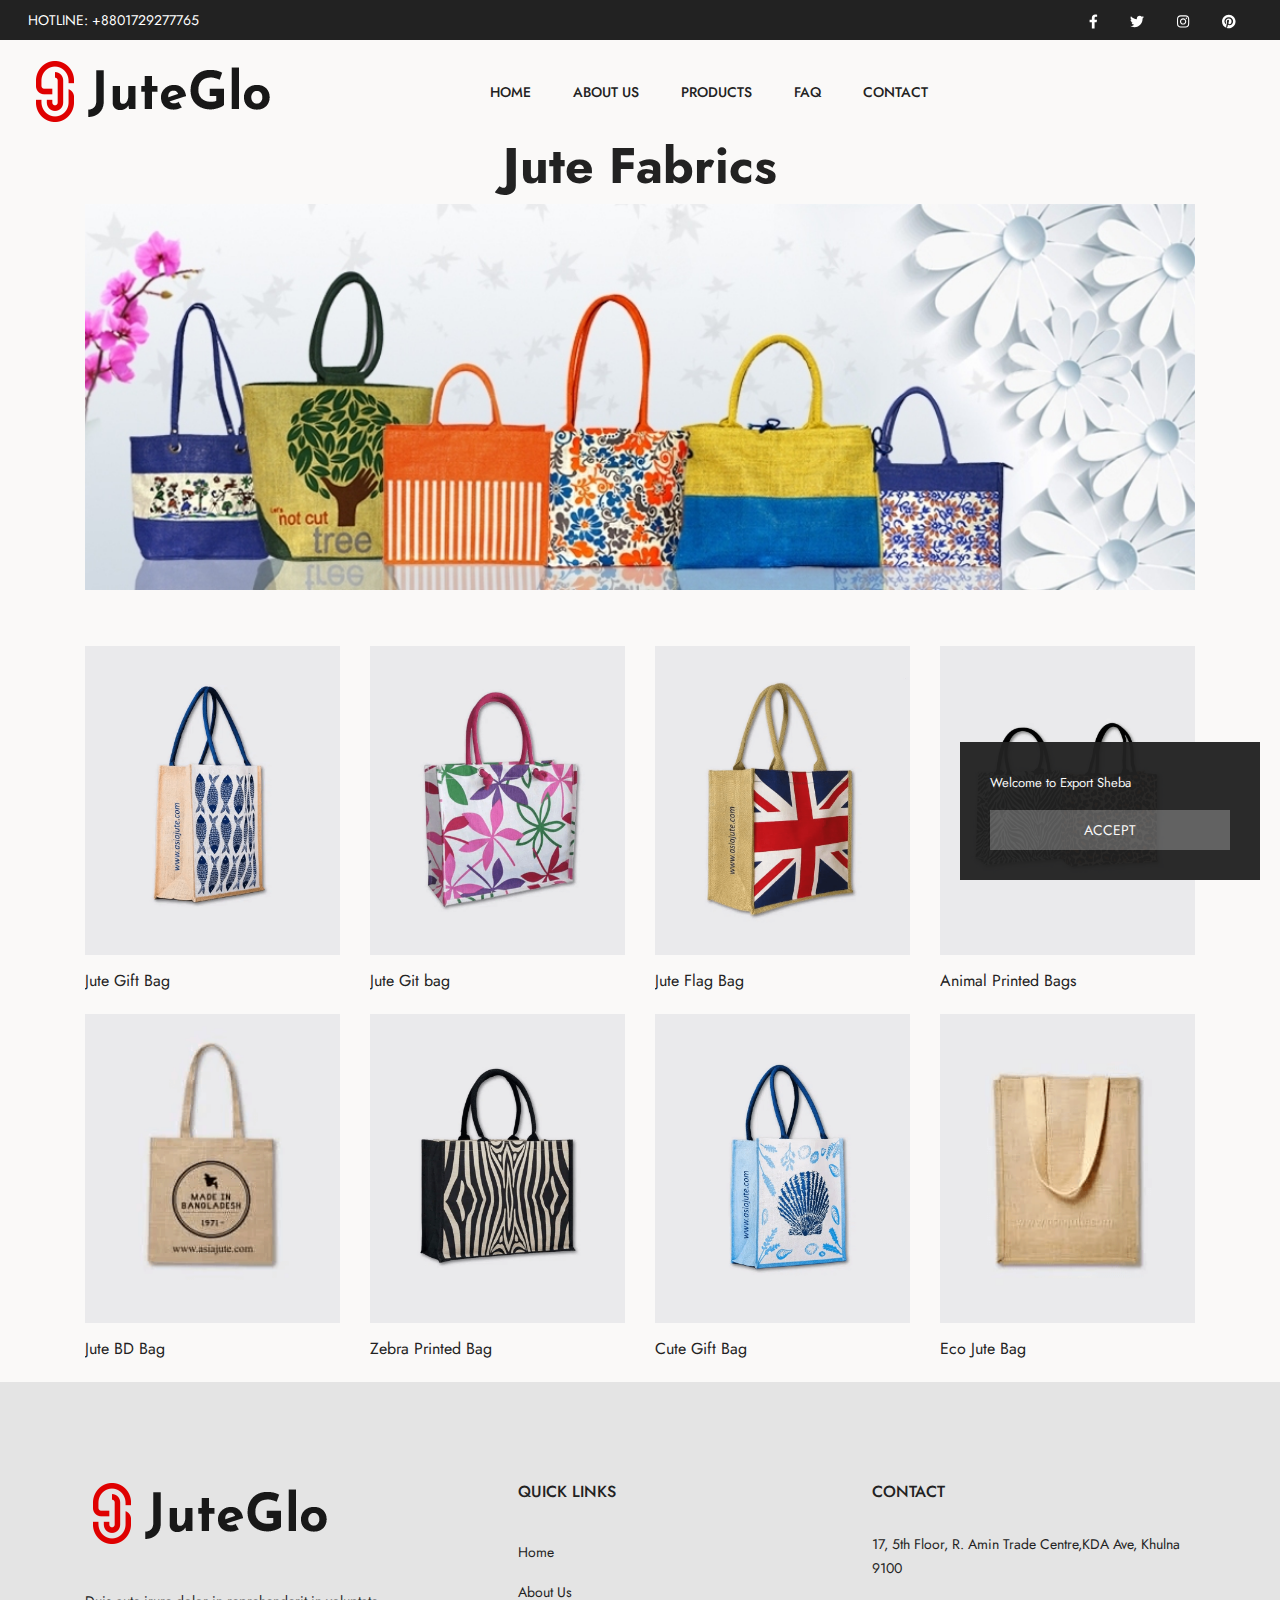
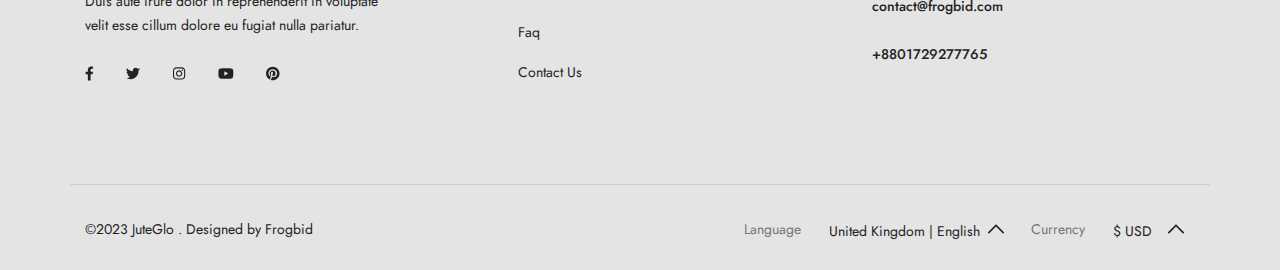
<file: product4.html>
<!DOCTYPE html>
<html dir="ltr" lang="en-US">
<head>

    <meta http-equiv="content-type" content="text/html; charset=utf-8"/>
    <meta name="author" content="flexkit"/>

    <link rel="preconnect" href="https://fonts.gstatic.com">

    <!------------------ Fonts ------------------>
    <link href="https://fonts.googleapis.com/css2?family=Jost:ital,wght@0,200;0,300;0,400;0,500;0,600;0,700;0,800;0,900;1,200;1,300;1,400;1,500;1,600;1,700;1,800;1,900&display=swap"
          rel="stylesheet">
    <link href="https://fonts.googleapis.com/css2?family=Allura&display=swap" rel="stylesheet">

    <!--------------- Stylesheets --------------->
    <link rel="stylesheet" href="css/plugins/swiper.min.css" type="text/css"/>
    <link rel="stylesheet" href="css/style.css" type="text/css"/>


    <meta name="viewport" content="width=device-width, initial-scale=1"/>
    <link rel="icon" type="image/x-icon" href="images/favicon.ico">

    <!------------- Document Title -------------->
    <title>Jute Site</title>

</head>

<body>
<svg class="d-none">
    <symbol id="icon_nav" viewBox="0 0 25 18">
        <rect width="25" height="2"/>
        <rect y="8" width="20" height="2"/>
        <rect y="16" width="25" height="2"/>
    </symbol>
    <symbol id="icon_facebook" viewBox="0 0 9 15">
        <path d="M7.62891 8.31543L8.01172 5.7998H5.57812V4.15918C5.57812 3.44824 5.90625 2.79199 7 2.79199H8.12109V0.631836C8.12109 0.631836 7.10938 0.44043 6.15234 0.44043C4.15625 0.44043 2.84375 1.6709 2.84375 3.8584V5.7998H0.601562V8.31543H2.84375V14.4404H5.57812V8.31543H7.62891Z"/>
    </symbol>
    <symbol id="icon_twitter" viewBox="0 0 14 13">
        <path d="M12.5508 3.59668C13.0977 3.18652 13.5898 2.69434 13.9727 2.12012C13.4805 2.33887 12.9062 2.50293 12.332 2.55762C12.9336 2.20215 13.3711 1.65527 13.5898 0.97168C13.043 1.2998 12.4141 1.5459 11.7852 1.68262C11.2383 1.1084 10.5 0.780273 9.67969 0.780273C8.09375 0.780273 6.80859 2.06543 6.80859 3.65137C6.80859 3.87012 6.83594 4.08887 6.89062 4.30762C4.51172 4.1709 2.37891 3.02246 0.957031 1.2998C0.710938 1.70996 0.574219 2.20215 0.574219 2.74902C0.574219 3.7334 1.06641 4.6084 1.85938 5.12793C1.39453 5.10059 0.929688 4.99121 0.546875 4.77246V4.7998C0.546875 6.19434 1.53125 7.34277 2.84375 7.61621C2.625 7.6709 2.35156 7.72559 2.10547 7.72559C1.91406 7.72559 1.75 7.69824 1.55859 7.6709C1.91406 8.81934 2.98047 9.63965 4.23828 9.66699C3.25391 10.4326 2.02344 10.8975 0.683594 10.8975C0.4375 10.8975 0.21875 10.8701 0 10.8428C1.25781 11.6631 2.76172 12.1279 4.40234 12.1279C9.67969 12.1279 12.5508 7.78027 12.5508 3.97949C12.5508 3.84277 12.5508 3.7334 12.5508 3.59668Z"/>
    </symbol>
    <symbol id="icon_instagram" viewBox="0 0 14 13">
        <path d="M7.125 3.2959C5.375 3.2959 3.98047 4.71777 3.98047 6.44043C3.98047 8.19043 5.375 9.58496 7.125 9.58496C8.84766 9.58496 10.2695 8.19043 10.2695 6.44043C10.2695 4.71777 8.84766 3.2959 7.125 3.2959ZM7.125 8.49121C6.00391 8.49121 5.07422 7.58887 5.07422 6.44043C5.07422 5.31934 5.97656 4.41699 7.125 4.41699C8.24609 4.41699 9.14844 5.31934 9.14844 6.44043C9.14844 7.58887 8.24609 8.49121 7.125 8.49121ZM11.1172 3.18652C11.1172 2.77637 10.7891 2.44824 10.3789 2.44824C9.96875 2.44824 9.64062 2.77637 9.64062 3.18652C9.64062 3.59668 9.96875 3.9248 10.3789 3.9248C10.7891 3.9248 11.1172 3.59668 11.1172 3.18652ZM13.1953 3.9248C13.1406 2.94043 12.9219 2.06543 12.2109 1.35449C11.5 0.643555 10.625 0.424805 9.64062 0.370117C8.62891 0.31543 5.59375 0.31543 4.58203 0.370117C3.59766 0.424805 2.75 0.643555 2.01172 1.35449C1.30078 2.06543 1.08203 2.94043 1.02734 3.9248C0.972656 4.93652 0.972656 7.97168 1.02734 8.9834C1.08203 9.96777 1.30078 10.8154 2.01172 11.5537C2.75 12.2646 3.59766 12.4834 4.58203 12.5381C5.59375 12.5928 8.62891 12.5928 9.64062 12.5381C10.625 12.4834 11.5 12.2646 12.2109 11.5537C12.9219 10.8154 13.1406 9.96777 13.1953 8.9834C13.25 7.97168 13.25 4.93652 13.1953 3.9248ZM11.8828 10.0498C11.6914 10.5967 11.2539 11.0068 10.7344 11.2256C9.91406 11.5537 8 11.4717 7.125 11.4717C6.22266 11.4717 4.30859 11.5537 3.51562 11.2256C2.96875 11.0068 2.55859 10.5967 2.33984 10.0498C2.01172 9.25684 2.09375 7.34277 2.09375 6.44043C2.09375 5.56543 2.01172 3.65137 2.33984 2.83105C2.55859 2.31152 2.96875 1.90137 3.51562 1.68262C4.30859 1.35449 6.22266 1.43652 7.125 1.43652C8 1.43652 9.91406 1.35449 10.7344 1.68262C11.2539 1.87402 11.6641 2.31152 11.8828 2.83105C12.2109 3.65137 12.1289 5.56543 12.1289 6.44043C12.1289 7.34277 12.2109 9.25684 11.8828 10.0498Z"/>
    </symbol>
    <symbol id="icon_youtube" viewBox="0 0 16 11">
        <path d="M15.0117 1.8584C14.8477 1.20215 14.3281 0.682617 13.6992 0.518555C12.5234 0.19043 7.875 0.19043 7.875 0.19043C7.875 0.19043 3.19922 0.19043 2.02344 0.518555C1.39453 0.682617 0.875 1.20215 0.710938 1.8584C0.382812 3.00684 0.382812 5.46777 0.382812 5.46777C0.382812 5.46777 0.382812 7.90137 0.710938 9.07715C0.875 9.7334 1.39453 10.2256 2.02344 10.3896C3.19922 10.6904 7.875 10.6904 7.875 10.6904C7.875 10.6904 12.5234 10.6904 13.6992 10.3896C14.3281 10.2256 14.8477 9.7334 15.0117 9.07715C15.3398 7.90137 15.3398 5.46777 15.3398 5.46777C15.3398 5.46777 15.3398 3.00684 15.0117 1.8584ZM6.34375 7.68262V3.25293L10.2266 5.46777L6.34375 7.68262Z"/>
    </symbol>
    <symbol id="icon_pinterest" viewBox="0 0 14 15">
        <path d="M13.5625 7.44043C13.5625 3.69434 10.5273 0.65918 6.78125 0.65918C3.03516 0.65918 0 3.69434 0 7.44043C0 10.3389 1.77734 12.7725 4.29297 13.7568C4.23828 13.2373 4.18359 12.417 4.32031 11.8154C4.45703 11.2959 5.11328 8.45215 5.11328 8.45215C5.11328 8.45215 4.92188 8.04199 4.92188 7.44043C4.92188 6.51074 5.46875 5.7998 6.15234 5.7998C6.72656 5.7998 7 6.2373 7 6.75684C7 7.33105 6.61719 8.20605 6.42578 9.02637C6.28906 9.68262 6.78125 10.2295 7.4375 10.2295C8.64062 10.2295 9.57031 8.97168 9.57031 7.13965C9.57031 5.49902 8.39453 4.37793 6.75391 4.37793C4.8125 4.37793 3.69141 5.82715 3.69141 7.30371C3.69141 7.90527 3.91016 8.53418 4.18359 8.8623C4.23828 8.91699 4.23828 8.99902 4.23828 9.05371C4.18359 9.27246 4.04688 9.7373 4.04688 9.81934C4.01953 9.95605 3.9375 9.9834 3.80078 9.92871C2.95312 9.51855 2.43359 8.28809 2.43359 7.27637C2.43359 5.14355 3.99219 3.1748 6.91797 3.1748C9.26953 3.1748 11.1016 4.87012 11.1016 7.1123C11.1016 9.43652 9.625 11.3232 7.57422 11.3232C6.89062 11.3232 6.23438 10.9678 6.01562 10.5303C6.01562 10.5303 5.6875 11.8428 5.60547 12.1436C5.44141 12.7451 5.03125 13.4834 4.75781 13.9209C5.38672 14.1396 6.07031 14.2217 6.78125 14.2217C10.5273 14.2217 13.5625 11.1865 13.5625 7.44043Z"/>
    </symbol>
    <symbol id="icon_search" viewBox="0 0 20 20">
        <g clip-path="url(#clip0_6_7)">
            <path d="M8.80758 0C3.95121 0 0 3.95121 0 8.80758C0 13.6642 3.95121 17.6152 8.80758 17.6152C13.6642 17.6152 17.6152 13.6642 17.6152 8.80758C17.6152 3.95121 13.6642 0 8.80758 0ZM8.80758 15.9892C4.84769 15.9892 1.62602 12.7675 1.62602 8.80762C1.62602 4.84773 4.84769 1.62602 8.80758 1.62602C12.7675 1.62602 15.9891 4.84769 15.9891 8.80758C15.9891 12.7675 12.7675 15.9892 8.80758 15.9892Z"
                  fill="currentColor"/>
            <path d="M19.7618 18.6122L15.1006 13.9509C14.783 13.6333 14.2686 13.6333 13.951 13.9509C13.6334 14.2683 13.6334 14.7832 13.951 15.1005L18.6122 19.7618C18.771 19.9206 18.9789 20 19.187 20C19.3949 20 19.603 19.9206 19.7618 19.7618C20.0795 19.4444 20.0795 18.9295 19.7618 18.6122Z"
                  fill="currentColor"/>
        </g>
        <defs>
            <clipPath id="clip0_6_7">
                <rect width="20" height="20" fill="white"/>
            </clipPath>
        </defs>
    </symbol>
    <symbol id="icon_user" viewBox="0 0 20 20">
        <g clip-path="url(#clip0_6_29)">
            <path d="M10 11.2652C3.99077 11.2652 0.681274 14.108 0.681274 19.2701C0.681274 19.6732 1.00803 20 1.4112 20H18.5888C18.992 20 19.3187 19.6732 19.3187 19.2701C19.3188 14.1083 16.0093 11.2652 10 11.2652ZM2.16768 18.5402C2.45479 14.6805 5.08616 12.7251 10 12.7251C14.9139 12.7251 17.5453 14.6805 17.8326 18.5402H2.16768Z"
                  fill="currentColor"/>
            <path d="M10 0C7.23969 0 5.1582 2.12336 5.1582 4.93895C5.1582 7.83699 7.33023 10.1944 10 10.1944C12.6698 10.1944 14.8419 7.83699 14.8419 4.93918C14.8419 2.12336 12.7604 0 10 0ZM10 8.7348C8.13508 8.7348 6.61805 7.03211 6.61805 4.93918C6.61805 2.92313 8.04043 1.45984 10 1.45984C11.9283 1.45984 13.382 2.95547 13.382 4.93918C13.382 7.03211 11.865 8.7348 10 8.7348Z"
                  fill="currentColor"/>
        </g>
        <defs>
            <clipPath id="clip0_6_29">
                <rect width="20" height="20" fill="white"/>
            </clipPath>
        </defs>
    </symbol>
    <symbol id="icon_cart" viewBox="0 0 20 20">
        <path d="M17.6562 4.6875H15.2755C14.9652 2.05164 12.7179 0 10 0C7.28215 0 5.0348 2.05164 4.72445 4.6875H2.34375C1.91227 4.6875 1.5625 5.03727 1.5625 5.46875V19.2188C1.5625 19.6502 1.91227 20 2.34375 20H17.6562C18.0877 20 18.4375 19.6502 18.4375 19.2188V5.46875C18.4375 5.03727 18.0877 4.6875 17.6562 4.6875ZM10 1.5625C11.8548 1.5625 13.3992 2.91621 13.6976 4.6875H6.30238C6.60082 2.91621 8.14516 1.5625 10 1.5625ZM16.875 18.4375H3.125V6.25H4.6875V8.59375C4.6875 9.02523 5.03727 9.375 5.46875 9.375C5.90023 9.375 6.25 9.02523 6.25 8.59375V6.25H13.75V8.59375C13.75 9.02523 14.0998 9.375 14.5312 9.375C14.9627 9.375 15.3125 9.02523 15.3125 8.59375V6.25H16.875V18.4375Z"
              fill="currentColor"/>
    </symbol>
    <symbol id="icon_heart" viewBox="0 0 20 20">
        <g clip-path="url(#clip0_6_54)">
            <path d="M18.3932 3.30806C16.218 1.13348 12.6795 1.13348 10.5049 3.30806L9.99983 3.81285L9.49504 3.30806C7.32046 1.13319 3.78163 1.13319 1.60706 3.30806C-0.523361 5.43848 -0.537195 8.81542 1.57498 11.1634C3.50142 13.3041 9.18304 17.929 9.4241 18.1248C9.58775 18.2578 9.78467 18.3226 9.9804 18.3226C9.98688 18.3226 9.99335 18.3226 9.99953 18.3223C10.202 18.3317 10.406 18.2622 10.575 18.1248C10.816 17.929 16.4982 13.3041 18.4253 11.1631C20.5371 8.81542 20.5233 5.43848 18.3932 3.30806ZM17.1125 9.98188C15.6105 11.6505 11.4818 15.0919 9.99953 16.3131C8.51724 15.0922 4.38944 11.6511 2.88773 9.98218C1.41427 8.34448 1.40044 6.01214 2.85564 4.55693C3.59885 3.81402 4.57488 3.44227 5.5509 3.44227C6.52693 3.44227 7.50295 3.81373 8.24616 4.55693L9.3564 5.66718C9.48856 5.79934 9.65516 5.87822 9.82999 5.90589C10.1137 5.96682 10.4216 5.88764 10.6424 5.66747L11.7532 4.55693C13.2399 3.07082 15.6582 3.07111 17.144 4.55693C18.5992 6.01214 18.5854 8.34448 17.1125 9.98188Z"
                  fill="currentColor"/>
        </g>
        <defs>
            <clipPath id="clip0_6_54">
                <rect width="20" height="20" fill="white"/>
            </clipPath>
        </defs>
    </symbol>
    <symbol id="icon_star" viewBox="0 0 9 9">
        <path d="M4.0172 0.313075L2.91869 2.64013L0.460942 3.0145C0.0201949 3.08129 -0.15644 3.64899 0.163185 3.97415L1.94131 5.78447L1.52075 8.34177C1.44505 8.80402 1.91103 9.15026 2.30131 8.93408L4.5 7.72661L6.69869 8.93408C7.08897 9.14851 7.55495 8.80402 7.47925 8.34177L7.05869 5.78447L8.83682 3.97415C9.15644 3.64899 8.97981 3.08129 8.53906 3.0145L6.08131 2.64013L4.9828 0.313075C4.78598 -0.101718 4.2157 -0.10699 4.0172 0.313075Z"/>
    </symbol>
    <symbol id="icon_next_sm" viewBox="0 0 7 11">
        <path d="M6.83968 5.89247C7.05344 5.67871 7.05344 5.32158 6.83968 5.10728L1.90756 0.162495C1.69106 -0.0540023 1.33996 -0.0540023 1.12401 0.162495C0.90751 0.378993 0.90751 0.730642 1.12401 0.94714L5.66434 5.50012L1.12346 10.0526C0.906962 10.2696 0.906962 10.6207 1.12346 10.8377C1.33996 11.0542 1.69106 11.0542 1.90701 10.8377L6.83968 5.89247Z"
              fill="currentColor"/>
    </symbol>
    <symbol id="icon_prev_sm" viewBox="0 0 7 11">
        <path d="M0.160318 5.10778C-0.0534392 5.32153 -0.0534392 5.67866 0.160318 5.89297L5.09244 10.8377C5.30894 11.0542 5.66004 11.0542 5.87599 10.8377C6.09249 10.6213 6.09249 10.2696 5.87599 10.0531L1.33566 5.50012L5.87654 0.947687C6.09304 0.730642 6.09304 0.379541 5.87654 0.162495C5.66004 -0.0540027 5.30894 -0.0540027 5.09299 0.162495L0.160318 5.10778Z"
              fill="currentColor"/>
    </symbol>
    <symbol id="icon_next_md" viewBox="0 0 25 25">
        <path d="M19.017 13.3923L7.77464 24.631C7.28133 25.123 6.48209 25.123 5.98753 24.631C5.49423 24.1389 5.49423 23.3397 5.98753 22.8476L16.3382 12.5007L5.98878 2.15376C5.49547 1.66169 5.49547 0.862455 5.98878 0.369148C6.48209 -0.122915 7.28257 -0.122915 7.77588 0.369148L19.0183 11.6078C19.5041 12.0948 19.5041 12.9066 19.017 13.3923Z"
              fill="currentColor"/>
    </symbol>
    <symbol id="icon_prev_md" viewBox="0 0 25 25">
        <path d="M5.98293 11.6078L17.2253 0.369152C17.7186 -0.12291 18.5179 -0.12291 19.0124 0.369152C19.5057 0.861216 19.5057 1.66045 19.0124 2.15252L8.66176 12.4994L19.0112 22.8463C19.5045 23.3384 19.5045 24.1376 19.0112 24.631C18.5179 25.123 17.7174 25.123 17.2241 24.631L5.98168 13.3924C5.49595 12.9054 5.49595 12.0936 5.98293 11.6078Z"
              fill="currentColor"/>
    </symbol>
    <symbol id="icon_shield" viewBox="0 0 52 52">
        <g clip-path="url(#clip0_23_87)">
            <path d="M48.0886 14.1089L48.0871 14.0684C48.0644 13.569 48.0494 13.0405 48.0402 12.4526C47.9978 9.58543 45.7186 7.21379 42.851 7.05352C36.8724 6.71987 32.2473 4.77035 28.2955 0.918523L28.2618 0.886388C26.9728 -0.295463 25.0285 -0.295463 23.7391 0.886388L23.7054 0.918523C19.7536 4.77035 15.1285 6.71987 9.14984 7.05391C6.28269 7.21379 4.00309 9.58543 3.96064 12.453C3.95192 13.037 3.93644 13.5654 3.91383 14.0684L3.91145 14.1625C3.79521 20.259 3.6508 27.8464 6.18906 34.7332C7.58475 38.5203 9.69851 41.8124 12.4712 44.5185C15.6292 47.6002 19.7655 50.0469 24.765 51.7901C24.9277 51.8468 25.0967 51.8928 25.2689 51.9274C25.5117 51.9758 25.7561 52 26.0004 52C26.2448 52 26.4896 51.9758 26.732 51.9274C26.9042 51.8928 27.0744 51.8464 27.2378 51.7893C32.2314 50.0429 36.3634 47.5951 39.5185 44.5137C42.2901 41.8068 44.4038 38.514 45.8007 34.726C48.3485 27.8186 48.2045 20.2169 48.0886 14.1089ZM42.9379 33.6704C40.2608 40.9289 34.7959 45.9138 26.2309 48.909C26.2004 48.9194 26.1679 48.9285 26.1341 48.9352C26.0457 48.9527 25.9556 48.9527 25.866 48.9348C25.8326 48.9281 25.8001 48.9194 25.7699 48.909C17.1959 45.9193 11.7274 40.9372 9.05224 33.6783C6.71274 27.3303 6.84525 20.3653 6.96228 14.2208L6.96308 14.1867C6.98688 13.6586 7.00275 13.1056 7.01148 12.4978C7.03052 11.2247 8.04456 10.1714 9.32004 10.1004C12.7033 9.91154 15.6756 9.25773 18.4067 8.10167C21.1342 6.94719 23.5566 5.31982 25.8116 3.12671C25.9263 3.02991 26.075 3.02951 26.1893 3.12671C28.4447 5.31982 30.8671 6.94719 33.5942 8.10167C36.3253 9.25773 39.2976 9.91154 42.6812 10.1004C43.9567 10.1714 44.9708 11.2247 44.9894 12.4982C44.9985 13.1092 45.0144 13.6622 45.0382 14.1867C45.1548 20.3383 45.2842 27.3088 42.9379 33.6704Z"
                  fill="currentColor"/>
            <path d="M25.9997 13.042C18.8538 13.042 13.0405 18.8557 13.0405 26.0011C13.0405 33.147 18.8538 38.9607 25.9997 38.9607C33.1451 38.9607 38.9588 33.147 38.9588 26.0011C38.9588 18.8557 33.1451 13.042 25.9997 13.042ZM25.9997 35.909C20.5363 35.909 16.0918 31.4645 16.0918 26.0011C16.0918 20.5378 20.5363 16.0932 25.9997 16.0932C31.4626 16.0932 35.9072 20.5378 35.9072 26.0011C35.9072 31.4645 31.4626 35.909 25.9997 35.909Z"
                  fill="currentColor"/>
            <path d="M29.7242 21.9775L23.7051 27.9966L22.0713 26.3629C21.4755 25.767 20.5094 25.767 19.9135 26.3629C19.318 26.9588 19.318 27.9248 19.9135 28.5203L22.6264 31.2332C22.9243 31.5311 23.3147 31.6799 23.7051 31.6799C24.0954 31.6799 24.4858 31.5311 24.7838 31.2332L31.882 24.1349C32.4775 23.539 32.4775 22.573 31.882 21.9775C31.2862 21.3812 30.3201 21.3812 29.7242 21.9775Z"
                  fill="currentColor"/>
        </g>
        <defs>
            <clipPath id="clip0_23_87">
                <rect width="52" height="52" fill="white"/>
            </clipPath>
        </defs>
    </symbol>
    <symbol id="icon_headphone" viewBox="0 0 53 52">
        <path d="M53 28.4375C53 24.2062 49.9411 20.7319 46.0792 20.4368C45.6211 18.9222 44.3835 17.7338 42.824 17.3216C41.7841 8.93425 34.8423 2.53906 26.5 2.53906C18.1577 2.53906 11.2159 8.93425 10.1761 17.3216C8.61664 17.7338 7.3789 18.9221 6.92095 20.4368C6.7868 20.4471 6.65367 20.4612 6.52159 20.4791V10.5625C6.52159 9.72116 5.82638 9.03906 4.96885 9.03906C4.11133 9.03906 3.41612 9.72116 3.41612 10.5625V21.6984C1.36268 23.1288 0 25.6143 0 28.4375C0 32.6688 3.05889 36.1432 6.92085 36.4382C7.37746 37.948 8.60867 39.1334 10.1612 39.5492C10.8227 43.3268 14.1828 46.2109 18.2188 46.2109H18.5778C19.2275 48.098 21.0477 49.4609 23.1875 49.4609H29.8125C32.4952 49.4609 34.6777 47.3196 34.6777 44.6875C34.6777 42.0554 32.4952 39.9141 29.8125 39.9141H23.1875C21.0477 39.9141 19.2275 41.277 18.5778 43.1641H18.2188C15.8707 43.1641 13.8908 41.5903 13.3156 39.4615C15.1425 38.8432 16.459 37.1404 16.459 35.1406V21.7344C16.459 19.7276 15.1334 18.02 13.2966 17.4072C14.2665 10.6781 19.8332 5.58594 26.5 5.58594C33.1668 5.58594 38.7335 10.6781 39.7034 17.4072C37.8666 18.02 36.541 19.7276 36.541 21.7344V35.1406C36.541 37.6607 38.6307 39.7109 41.1992 39.7109H41.6133C43.7224 39.7109 45.5076 38.3281 46.0792 36.4382C49.9411 36.1432 53 32.6688 53 28.4375ZM23.1875 42.9609H29.8125C30.7829 42.9609 31.5723 43.7355 31.5723 44.6875C31.5723 45.6395 30.7829 46.4141 29.8125 46.4141H23.1875C22.2171 46.4141 21.4277 45.6395 21.4277 44.6875C21.4277 43.7355 22.2171 42.9609 23.1875 42.9609ZM3.10547 28.4375C3.10547 26.0216 4.7022 23.9415 6.72852 23.5334V33.3415C4.7022 32.9335 3.10547 30.8534 3.10547 28.4375ZM13.3535 35.1406C13.3535 35.9806 12.657 36.6641 11.8008 36.6641H11.3867C10.5305 36.6641 9.83398 35.9806 9.83398 35.1406C9.83398 30.252 9.83398 26.2535 9.83398 21.7344C9.83398 20.8944 10.5305 20.2109 11.3867 20.2109H11.8008C12.657 20.2109 13.3535 20.8944 13.3535 21.7344V35.1406ZM43.166 35.1406C43.166 35.9806 42.4695 36.6641 41.6133 36.6641H41.1992C40.343 36.6641 39.6465 35.9806 39.6465 35.1406V21.7344C39.6465 20.8944 40.343 20.2109 41.1992 20.2109H41.6133C42.4695 20.2109 43.166 20.8944 43.166 21.7344V35.1406ZM46.2715 33.3416V23.5335C48.2978 23.9416 49.8945 26.0217 49.8945 28.4376C49.8945 30.8535 48.2978 32.9335 46.2715 33.3416Z"
              fill="currentColor"/>
    </symbol>
    <symbol id="icon_shipping" viewBox="0 0 52 52">
        <path d="M47.125 43.875H43.875V21.125C43.875 20.2276 43.1475 19.5 42.25 19.5H33.3125H25.1875H17.875V7.3125C17.875 5.36027 17.1146 3.52402 15.7328 2.14104C14.3509 0.760398 12.5146 0 10.5625 0C6.53037 0 3.25 3.28037 3.25 7.3125C3.25 8.20991 3.97749 8.9375 4.875 8.9375C5.77251 8.9375 6.5 8.20991 6.5 7.3125C6.5 5.07244 8.32244 3.25 10.5625 3.25C11.6472 3.25 12.6676 3.6727 13.4347 4.43909C14.2023 5.20731 14.625 6.22781 14.625 7.3125V21.125V39.2057C11.8246 39.9291 9.75 42.4768 9.75 45.5C9.75 49.0841 12.6659 52 16.25 52C19.2732 52 21.8209 49.9254 22.5443 47.125H42.25H47.125C48.0225 47.125 48.75 46.3974 48.75 45.5C48.75 44.6026 48.0225 43.875 47.125 43.875ZM31.6875 22.75V26H26.8125V22.75H31.6875ZM16.25 48.75C14.4579 48.75 13 47.2921 13 45.5C13 43.7079 14.4579 42.25 16.25 42.25C18.0421 42.25 19.5 43.7079 19.5 45.5C19.5 47.2921 18.0421 48.75 16.25 48.75ZM22.5443 43.875C21.9552 41.5942 20.1558 39.7948 17.875 39.2057V22.75H23.5625V27.625C23.5625 28.5224 24.29 29.25 25.1875 29.25H33.3125C34.21 29.25 34.9375 28.5224 34.9375 27.625V22.75H40.625V43.875H22.5443Z"
              fill="currentColor"/>
    </symbol>
    <symbol id="icon_home" viewBox="0 0 18 18">
        <g clip-path="url(#clip0_171_682)">
            <path d="M17.6977 8.0467L16.1771 6.66115V2.06683C16.1771 1.77451 15.9401 1.53748 15.6477 1.53748H11.9874C11.6951 1.53748 11.4581 1.77447 11.4581 2.06683V2.36123L9.62165 0.687897C9.26717 0.364846 8.73262 0.364881 8.37828 0.687862L0.302275 8.04673C0.0183538 8.30548 -0.0754781 8.70415 0.0632483 9.06236C0.20201 9.42057 0.539861 9.652 0.924012 9.652H2.21386V17.025C2.21386 17.3173 2.45085 17.5544 2.7432 17.5544H7.16983C7.46215 17.5544 7.69917 17.3174 7.69917 17.025V12.5483H10.3008V17.025C10.3008 17.3174 10.5378 17.5544 10.8301 17.5544H15.2566C15.5489 17.5544 15.7859 17.3174 15.7859 17.025V9.65204H17.076C17.4601 9.65204 17.798 9.42057 17.9368 9.0624C18.0755 8.70415 17.9817 8.30548 17.6977 8.0467ZM15.2566 8.59334C14.9642 8.59334 14.7272 8.83033 14.7272 9.12269V16.4957H11.3595V12.019C11.3595 11.7267 11.1225 11.4897 10.8301 11.4897H7.16983C6.8775 11.4897 6.64048 11.7266 6.64048 12.019V16.4957H3.27252V9.12269C3.27252 8.83037 3.03553 8.59334 2.74317 8.59334H1.27424L9.00002 1.55365L11.631 3.95099C11.7859 4.09218 12.0096 4.12857 12.2013 4.04395C12.3931 3.95922 12.5168 3.76931 12.5168 3.55971V2.59618H15.1184V6.89494C15.1184 7.0439 15.1811 7.1859 15.2913 7.28623L16.7257 8.59334H15.2566Z"
                  fill="currentColor"/>
        </g>
        <defs>
            <clipPath id="clip0_171_682">
                <rect width="18" height="18" fill="white"/>
            </clipPath>
        </defs>
    </symbol>
    <symbol id="icon_hanger" viewBox="0 0 18 18">
        <g clip-path="url(#clip0_171_678)">
            <path d="M16.8037 12.0285L11.9362 9.10027C11.2525 8.68897 10.492 8.42791 9.70506 8.32972V7.59625C9.70506 7.18302 9.94168 6.79836 10.3225 6.59223C11.2687 6.08013 11.8258 5.09383 11.7763 4.01814C11.7108 2.59335 10.5588 1.43964 9.13226 1.37414C7.53307 1.30122 6.2246 2.5744 6.2246 4.14846C6.2246 4.53683 6.53949 4.85159 6.92772 4.85159C7.31609 4.85159 7.63085 4.53683 7.63085 4.14846C7.63085 3.37008 8.2778 2.74249 9.06758 2.77888C9.76659 2.81101 10.3394 3.38381 10.3715 4.08282C10.3961 4.61483 10.1208 5.10249 9.65302 5.35558C8.81778 5.80767 8.29881 6.66625 8.29881 7.59625V8.32931C7.51521 8.42654 6.75743 8.6854 6.07559 9.09341L1.20123 12.0104H1.2011C0.461305 12.4532 0.000978114 13.2638 1.68088e-05 14.1261C-0.00149381 15.4906 1.1014 16.5962 2.46604 16.5979L15.5281 16.6131H15.5311C16.8911 16.6131 17.9984 15.5074 18 14.147C18.001 13.2848 17.5426 12.4729 16.8037 12.0285ZM15.5311 15.2069C15.5307 15.2069 15.5302 15.2069 15.5299 15.2069L2.46782 15.1916C1.8817 15.191 1.40558 14.7137 1.40627 14.1278C1.40668 13.7566 1.60484 13.4076 1.92331 13.217H1.92317L6.79767 10.3001C8.15613 9.48713 9.85324 9.48837 11.2113 10.3052L16.0789 13.2335C16.3968 13.4248 16.5942 13.7743 16.5938 14.1453C16.5931 14.7309 16.1165 15.2069 15.5311 15.2069Z"
                  fill="currentColor"/>
        </g>
        <defs>
            <clipPath id="clip0_171_678">
                <rect width="18" height="18" fill="white"/>
            </clipPath>
        </defs>
    </symbol>
    <symbol id="icon_sharing" viewBox="0 0 16 19">
        <path d="M12.8 11.8044C11.9413 11.8044 11.1606 12.1445 10.5853 12.6969L7.16295 10.5766C7.35822 10.1241 7.46667 9.6256 7.46667 9.10222C7.46667 8.57885 7.35822 8.08039 7.16292 7.62788L10.5853 5.50759C11.1606 6.05995 11.9413 6.4 12.8 6.4C14.5645 6.4 16 4.96448 16 3.2C16 1.43552 14.5645 0 12.8 0C11.0355 0 9.6 1.43552 9.6 3.2C9.6 3.72092 9.72519 4.21316 9.94695 4.64825L6.60469 6.71893C5.91932 5.89461 4.88661 5.36889 3.73333 5.36889C1.67477 5.36889 0 7.04366 0 9.10222C0 11.1608 1.67477 12.8356 3.73333 12.8356C4.88661 12.8356 5.91932 12.3098 6.60469 11.4855L9.94695 13.5562C9.72519 13.9913 9.6 14.4835 9.6 15.0044C9.6 16.7689 11.0355 18.2044 12.8 18.2044C14.5645 18.2044 16 16.7689 16 15.0044C16 13.24 14.5645 11.8044 12.8 11.8044ZM12.8 1.06667C13.9763 1.06667 14.9333 2.02368 14.9333 3.2C14.9333 4.37632 13.9763 5.33333 12.8 5.33333C11.6237 5.33333 10.6667 4.37632 10.6667 3.2C10.6667 2.02368 11.6237 1.06667 12.8 1.06667ZM3.73333 11.7689C2.26293 11.7689 1.06667 10.5726 1.06667 9.10222C1.06667 7.63182 2.26293 6.43556 3.73333 6.43556C5.20373 6.43556 6.4 7.63182 6.4 9.10222C6.4 10.5726 5.20373 11.7689 3.73333 11.7689ZM12.8 17.1378C11.6237 17.1378 10.6667 16.1808 10.6667 15.0044C10.6667 13.8281 11.6237 12.8711 12.8 12.8711C13.9763 12.8711 14.9333 13.8281 14.9333 15.0044C14.9333 16.1808 13.9763 17.1378 12.8 17.1378Z"
              fill="currentColor"/>
    </symbol>
    <symbol id="icon_close" viewBox="0 0 12 12">
        <path d="M0.311322 10.6261L10.9374 0L12 1.06261L1.37393 11.6887L0.311322 10.6261Z" fill="currentColor"/>
        <path d="M1.06261 0.106781L11.6887 10.7329L10.6261 11.7955L0 1.16939L1.06261 0.106781Z" fill="currentColor"/>
    </symbol>
    <symbol id="icon_view" viewBox="0 0 18 18">
        <path d="M17.6785 8.58827C17.5212 8.38709 13.7733 3.6604 9.00022 3.6604C4.22675 3.6604 0.478773 8.38709 0.321484 8.58827L0 8.99976L0.321484 9.41125C0.478773 9.61243 4.22675 14.3393 9.00022 14.3393C13.7733 14.3393 17.5212 9.61243 17.6785 9.41125L18 8.99976L17.6785 8.58827ZM9.00022 13.0028C5.64324 13.0028 2.71312 10.0963 1.72773 8.99998C2.71357 7.90341 5.64346 4.99736 9.00022 4.99736C12.3568 4.99736 15.2869 7.90364 16.2725 8.99998C15.2864 10.0965 12.3565 13.0028 9.00022 13.0028Z"
              fill="currentColor"/>
        <path d="M9.00007 5.34314C6.98339 5.34314 5.34277 6.98353 5.34277 8.99999C5.34277 11.0169 6.98339 12.6575 9.00007 12.6575C11.0168 12.6575 12.6574 11.0169 12.6574 8.99999C12.6574 6.98353 11.0168 5.34314 9.00007 5.34314ZM9.00007 11.3206C7.72038 11.3206 6.67951 10.2795 6.67951 8.99977C6.67951 7.72052 7.72038 6.67965 9.00007 6.67965C10.2796 6.67965 11.3206 7.72052 11.3206 8.99977C11.3206 10.2795 10.2796 11.3206 9.00007 11.3206Z"
              fill="currentColor"/>
    </symbol>
    <symbol id="icon_gift" viewBox="0 0 45 45">
        <g clip-path="url(#clip0_103_552)">
            <path d="M42.3288 13.1443L40.0744 6.95021C39.3286 4.90095 37.0545 3.84037 35.0053 4.58648L30.8603 6.09521C30.867 6.05469 30.8739 6.01417 30.8797 5.9733C31.1516 4.06194 30.3512 2.21668 28.7391 1.03736C27.2149 -0.0777035 25.2643 -0.309207 23.5216 0.417824C21.7787 1.14494 20.5711 2.69393 20.2922 4.55501L19.7 8.37447L16.6377 5.66753C15.2227 4.41676 13.302 4.00613 11.4996 4.56969C7.53123 5.80983 6.44534 10.8941 9.52248 13.6558C9.57777 13.7054 9.63419 13.7532 9.69115 13.8003L5.27359 15.4082C3.21985 16.1557 2.16217 18.423 2.90995 20.4772L5.16443 26.6713L7.97183 25.6558V41.0451C7.97183 43.2258 9.72841 45.0001 11.9092 45.0001C12.2951 45.0001 37.4585 45.0001 38.2757 45.0001C40.4565 45.0001 42.2307 43.2259 42.2307 41.0451V21.0944C41.3836 21.0944 20.4865 21.0944 20.4865 21.0944L42.3288 13.1443ZM35.9071 7.06411C36.59 6.81556 37.3482 7.16897 37.5967 7.85205L38.9495 11.5685L26.5613 16.0775L24.7578 11.1222L35.9071 7.06411ZM22.8987 4.95228C23.0405 4.00534 23.6529 3.21995 24.5366 2.85125C25.4121 2.48598 26.4021 2.5947 27.1823 3.16537C28.9536 4.46123 28.5289 6.94353 26.5088 7.67908C26.1701 7.80231 23.9626 8.60589 23.8559 8.64465L22.2347 9.23466L22.8987 4.95228ZM22.28 12.024L24.0835 16.9791C23.217 17.2946 22.4724 17.5655 21.6059 17.881L19.8023 12.9257L22.28 12.024ZM12.2859 7.08609C13.1885 6.80413 14.1647 7.00048 14.8914 7.64278L18.3086 10.6636C17.3172 11.0245 14.9729 11.8777 14.0221 12.2236C13.065 12.5718 12.0413 12.3736 11.2835 11.6933C9.69774 10.2702 10.3022 7.70607 12.2859 7.08609ZM6.74013 23.2918L5.38741 19.5753C5.13815 18.8909 5.4905 18.1348 6.17535 17.8855L17.3247 13.8275L19.1282 18.7827L6.74013 23.2918ZM29.0473 23.7311H39.6115V41.0451C39.6115 41.772 39.0025 42.3634 38.2756 42.3634H29.0473V23.7311ZM23.774 23.7311H26.4282V42.3634H23.774V23.7311ZM21.1549 23.7311V42.3634H11.9091C11.1821 42.3634 10.5907 41.7719 10.5907 41.045V24.6961L13.242 23.7311H21.1549Z"
                  fill="currentColor"/>
        </g>
        <defs>
            <clipPath id="clip0_103_552">
                <rect width="45" height="45" fill="white"/>
            </clipPath>
        </defs>
    </symbol>
    <symbol id="icon_degree" viewBox="0 0 40 30">
        <path d="M25.1785 26.2222C24.5971 26.2222 24.0926 25.7901 24.0173 25.1984C23.9358 24.5563 24.3899 23.9697 25.0317 23.8879C28.7347 23.4161 32.0507 22.4127 34.3688 21.062C36.4889 19.8269 37.6562 18.3749 37.6562 16.9736C37.6562 15.4291 36.2902 14.1653 35.144 13.3767C34.6109 13.0099 34.476 12.2806 34.8428 11.7471C35.2096 11.214 35.9393 11.0791 36.4724 11.4459C38.7802 13.0334 40 14.9447 40 16.9739C40 19.2767 38.461 21.3907 35.549 23.0871C32.9278 24.6142 29.3936 25.6952 25.328 26.2131C25.2776 26.2192 25.2276 26.2222 25.1785 26.2222Z"
              fill="currentColor"/>
        <path d="M19.7144 24.5435L16.5894 21.4185C16.1316 20.9607 15.3897 20.9607 14.932 21.4185C14.4745 21.8759 14.4745 22.6181 14.932 23.0756L15.8451 23.9887C12.3441 23.627 9.16353 22.8119 6.70076 21.6275C3.93189 20.296 2.34375 18.5996 2.34375 16.9736C2.34375 15.5945 3.48084 14.1611 5.54536 12.9373C6.1023 12.6074 6.28602 11.8884 5.95613 11.3318C5.62592 10.7749 4.90693 10.5911 4.35029 10.921C0.754701 13.0524 0 15.3888 0 16.9736C0 19.5737 2.01905 21.9767 5.68513 23.74C8.53059 25.1081 12.2113 26.0245 16.2213 26.3791L14.932 27.6685C14.4745 28.126 14.4745 28.8681 14.932 29.3259C15.1609 29.5545 15.4608 29.6689 15.7608 29.6689C16.0605 29.6689 16.3605 29.5545 16.5894 29.3259L19.7144 26.2009C20.1718 25.7431 20.1718 25.0009 19.7144 24.5435Z"
              fill="currentColor"/>
        <path d="M12.2756 14.6268V14.3448C12.2756 13.3502 11.6668 13.1574 10.8504 13.1574C10.3456 13.1574 10.1824 12.7121 10.1824 12.2669C10.1824 11.8213 10.3456 11.3761 10.8504 11.3761C11.4144 11.3761 12.0082 11.3019 12.0082 10.0995C12.0082 9.23861 11.5184 9.03078 10.9096 9.03078C10.1824 9.03078 9.81128 9.209 9.81128 9.78792C9.81128 10.2924 9.5885 10.6339 8.7276 10.6339C7.65887 10.6339 7.52551 10.4111 7.52551 9.69851C7.52551 8.54097 8.35651 7.04164 10.9096 7.04164C12.795 7.04164 14.2199 7.72432 14.2199 9.72841C14.2199 10.8118 13.8192 11.8213 13.077 12.1628C13.9528 12.4893 14.591 13.1424 14.591 14.3448V14.6268C14.591 17.0612 12.9137 17.9816 10.8355 17.9816C8.28235 17.9816 7.30273 16.4231 7.30273 15.1761C7.30273 14.5081 7.58472 14.3299 8.40106 14.3299C9.35108 14.3299 9.5885 14.5377 9.5885 15.102C9.5885 15.7996 10.2419 15.9629 10.9096 15.9629C11.9191 15.9629 12.2756 15.5918 12.2756 14.6268Z"
              fill="currentColor"/>
        <path d="M23.5991 14.3448V14.4785C23.5991 17.0316 22.0106 17.9816 19.9623 17.9816C17.9139 17.9816 16.3105 17.0316 16.3105 14.4785V10.5448C16.3105 7.99165 17.9582 7.04164 20.096 7.04164C22.6045 7.04164 23.5991 8.60018 23.5991 9.83217C23.5991 10.5448 23.2576 10.7672 22.5154 10.7672C21.8773 10.7672 21.313 10.604 21.313 9.92128C21.313 9.35732 20.7194 9.06038 20.0218 9.06038C19.1459 9.06038 18.6262 9.52059 18.6262 10.5448V11.8805C19.1014 11.3611 19.7694 11.2274 20.482 11.2274C22.1739 11.2274 23.5991 11.9696 23.5991 14.3448ZM18.6262 14.6418C18.6262 15.6659 19.131 16.1112 19.9623 16.1112C20.7936 16.1112 21.2834 15.6659 21.2834 14.6418V14.5081C21.2834 13.4244 20.7936 13.0088 19.9473 13.0088C19.1459 13.0088 18.6262 13.3948 18.6262 14.3744V14.6418Z"
              fill="currentColor"/>
        <path d="M25.3926 14.4785V10.5448C25.3926 7.99165 26.9807 7.04164 29.0294 7.04164C31.0777 7.04164 32.6808 7.99165 32.6808 10.5448V14.4785C32.6808 17.0316 31.0777 17.9816 29.0294 17.9816C26.9807 17.9816 25.3926 17.0316 25.3926 14.4785ZM30.3651 10.5448C30.3651 9.52059 29.8607 9.06038 29.0294 9.06038C28.1981 9.06038 27.7083 9.52059 27.7083 10.5448V14.4785C27.7083 15.5027 28.1981 15.9629 29.0294 15.9629C29.8607 15.9629 30.3651 15.5027 30.3651 14.4785V10.5448Z"
              fill="currentColor"/>
        <path d="M35.5 7.03126C33.5612 7.03126 31.9844 5.45411 31.9844 3.51563C31.9844 1.57715 33.5612 0 35.5 0C37.4385 0 39.0156 1.57715 39.0156 3.51563C39.0156 5.45411 37.4385 7.03126 35.5 7.03126ZM35.5 2.34375C34.8536 2.34375 34.3281 2.86957 34.3281 3.51563C34.3281 4.16199 34.8536 4.68751 35.5 4.68751C36.1461 4.68751 36.6719 4.16199 36.6719 3.51563C36.6719 2.86957 36.1461 2.34375 35.5 2.34375Z"
              fill="currentColor"/>
    </symbol>
    <symbol id="icon_play" viewBox="0 0 16 20">
        <path d="M15.4465 9.04281C15.4206 8.99101 15.3947 8.9651 15.3688 8.9392C15.317 8.86149 15.2652 8.80968 15.1875 8.73197C15.1098 8.65426 15.0062 8.57655 14.9285 8.52474L8.99656 4.43198L3.03874 0.313318C2.65019 0.0283787 2.15802 -0.0493319 1.71766 0.0283788C1.2773 0.106089 0.862847 0.365125 0.603811 0.753678C0.500197 0.909099 0.422487 1.06452 0.370679 1.21994C0.318872 1.34946 0.292969 1.47898 0.292969 1.6344C0.292969 1.6603 0.292969 1.71211 0.292969 1.73801V10.0012V18.2386C0.292969 18.7307 0.500197 19.1711 0.81104 19.4819C1.09598 19.7928 1.53634 20 2.02851 20C2.23573 20 2.44296 19.9741 2.62429 19.8964C2.80561 19.8446 2.96103 19.741 3.11646 19.6115L8.99656 15.5446L14.9026 11.4518C14.9285 11.4259 14.9803 11.4 15.0062 11.3741C15.3688 11.0892 15.602 10.7006 15.6797 10.2862C15.7574 9.87173 15.6797 9.40546 15.4465 9.04281ZM14.1514 10.3639L8.19355 14.4826L2.33935 18.5235C2.31345 18.5235 2.28754 18.5494 2.28754 18.5494C2.26164 18.5753 2.20983 18.6012 2.15802 18.6271C2.10622 18.653 2.08031 18.653 2.02851 18.653C1.92489 18.653 1.82128 18.6012 1.74357 18.5494C1.66586 18.4717 1.63995 18.3681 1.63995 18.2645V10.0012H1.61405V1.84163C1.61405 1.81572 1.61405 1.78982 1.61405 1.76392V1.73801C1.61405 1.71211 1.61405 1.68621 1.63995 1.6603C1.63995 1.6344 1.66586 1.6085 1.66586 1.58259C1.69176 1.55669 1.69176 1.55669 1.69176 1.53078C1.74357 1.45307 1.84718 1.40127 1.92489 1.40127C2.02851 1.37536 2.10622 1.40127 2.20983 1.45307C2.23573 1.47898 2.26164 1.47898 2.28754 1.50488L8.19355 5.59764L14.1255 9.6904C14.1514 9.71631 14.1773 9.71631 14.1773 9.74221C14.2032 9.76811 14.2032 9.79402 14.2291 9.79402C14.2809 9.89763 14.3068 10.0012 14.3068 10.1049C14.2809 10.2085 14.2291 10.3121 14.1514 10.3639Z"
              fill="currentColor"/>
    </symbol>
    <symbol id="icon_pause" viewBox="0 0 14 22">
        <path d="M1 20.7391V1.26087C1 1.1168 1.1168 1 1.26087 1C1.40494 1 1.52174 1.1168 1.52174 1.26087V20.7391C1.52174 20.8832 1.40494 21 1.26087 21C1.1168 21 1 20.8832 1 20.7391Z"
              stroke="currentColor"/>
        <path d="M12.4785 20.7391V1.26087C12.4785 1.1168 12.5953 1 12.7394 1C12.8835 1 13.0003 1.1168 13.0003 1.26087V20.7391C13.0003 20.8832 12.8835 21 12.7394 21C12.5953 21 12.4785 20.8832 12.4785 20.7391Z"
              stroke="currentColor"/>
    </symbol>
    <symbol id="icon_zoom" viewBox="0 0 16 16">
        <path d="M11.0769 0V1.23077H12.6769C13.2374 1.23215 13.7909 1.10588 14.2954 0.861538L14.3692 0.824615L0.830769 14.3631V14.3262C1.08665 13.8223 1.2235 13.2665 1.23077 12.7015V11.0769H0V16H4.92308V14.7692H3.29846C2.75388 14.7685 2.21592 14.8883 1.72308 15.12L1.65538 15.1508L15.1938 1.61231V1.67385C14.9257 2.183 14.7803 2.74777 14.7692 3.32308V4.92308H16V0H11.0769Z"
              fill="currentColor"/>
        <path d="M7.13846 6.33231L1.66154 0.855385H1.69846C2.19308 1.09735 2.73554 1.22558 3.28615 1.23077H4.92308V0H0V4.92308H1.23077V3.28615C1.23065 2.74827 1.11308 2.21692 0.886154 1.72923L0.855385 1.66154L6.33231 7.13846L7.13846 6.33231Z"
              fill="currentColor"/>
        <path d="M14.7692 11.0769V12.72C14.7693 13.2579 14.8869 13.7893 15.1138 14.2769L15.1384 14.3262L9.66767 8.85541L8.86151 9.66156L14.3323 15.1323H14.283C13.7949 14.8982 13.2613 14.7742 12.72 14.7693H11.0769V16H16V11.0769H14.7692Z"
              fill="currentColor"/>
    </symbol>
</svg>
<!-------------- Mobile Header -------------->
<div class="header-mobile header_sticky">
    <div class="container d-flex align-items-center h-100">
        <a class="mobile-nav-activator d-block position-relative" href="#">
            <svg class="nav-icon" width="25" height="18" viewBox="0 0 25 18" xmlns="http://www.w3.org/2000/svg">
                <use href="#icon_nav"/>
            </svg>
            <button class="btn-close-lg position-absolute top-0 start-0 w-100"></button>
        </a>

        <div class="logo">
            <a href="index.html">
                <img src="images/logo.png" alt="JuteGlo" class="logo__image d-block"/>
            </a>
        </div><!-- /.logo -->


    </div><!-- /.container -->

    <nav class="header-mobile__navigation navigation d-flex flex-column w-100 position-absolute top-100 bg-body overflow-auto">
        <div class="container">
            <!-- /.header-search -->
        </div><!-- /.container -->

        <div class="container">
            <div class="overflow-hidden">
                <ul class="navigation__list list-unstyled position-relative">
                    <li class="navigation__item">
                        <a href="index.html" class="navigation__link js-nav-right d-flex align-items-center">Home
                            <svg class="ms-auto" width="7" height="11" viewBox="0 0 7 11"
                                 xmlns="http://www.w3.org/2000/svg">
                                <use href="#icon_next_sm"/>
                            </svg>
                        </a>
                    </li>
                    <li class="navigation__item">
                        <a href="about.html" class="navigation__link js-nav-right d-flex align-items-center">About Us
                            <svg class="ms-auto" width="7" height="11" viewBox="0 0 7 11"
                                 xmlns="http://www.w3.org/2000/svg">
                                <use href="#icon_next_sm"/>
                            </svg>
                        </a>

                    </li>

                    <li class="navigation__item">
                        <a href="#" class="navigation__link js-nav-right d-flex align-items-center">Products<svg class="ms-auto" width="7" height="11" viewBox="0 0 7 11" xmlns="http://www.w3.org/2000/svg"><use href="#icon_next_sm" /></svg></a>
                        <div class="sub-menu position-absolute top-0 start-100 w-100 d-none">
                            <a href="#" class="navigation__link js-nav-left d-flex align-items-center border-bottom mb-2"><svg class="me-2" width="7" height="11" viewBox="0 0 7 11" xmlns="http://www.w3.org/2000/svg"><use href="#icon_prev_sm" /></svg>Products</a>
                            <ul class="list-unstyled">


                                <li class="sub-menu__item"><a href="product1.html" class="menu-link menu-link_us-s">  Promotional
                                    Jute Bags</a></li>
                                <li class="sub-menu__item"><a href="product2.html" class="menu-link menu-link_us-s">
                                    Bangladeshi
                                    jute bags</a></li>
                                <li class="sub-menu__item"><a href="product3.html" class="menu-link menu-link_us-s"> Jute
                                    Flavour</a></li>
                                <li class="sub-menu__item"><a href="product4.html" class="menu-link menu-link_us-s">  Jute
                                    Fabrics</a></li>
                            </ul>
                        </div>
                    </li>

                    <li class="navigation__item">
                        <a href="faq.html" class="navigation__link js-nav-right d-flex align-items-center">Faq
                            <svg class="ms-auto" width="7" height="11" viewBox="0 0 7 11"
                                 xmlns="http://www.w3.org/2000/svg">
                                <use href="#icon_next_sm"/>
                            </svg>
                        </a>

                    </li>

                    <li class="navigation__item">
                        <a href="contact.html" class="navigation__link">Contact</a>
                    </li>
                </ul><!-- /.navigation__list -->
            </div><!-- /.overflow-hidden -->
        </div><!-- /.container -->

        <div class="border-top mt-auto pb-2">






            <ul class="container social-links list-unstyled d-flex flex-wrap mb-0">
                <li>
                    <a href="#" class="footer__social-link d-block ps-0">
                        <svg class="svg-icon svg-icon_facebook" width="9" height="15" viewBox="0 0 9 15"
                             xmlns="http://www.w3.org/2000/svg">
                            <use href="#icon_facebook"/>
                        </svg>
                    </a>
                </li>
                <li>
                    <a href="#" class="footer__social-link d-block">
                        <svg class="svg-icon svg-icon_twitter" width="14" height="13" viewBox="0 0 14 13"
                             xmlns="http://www.w3.org/2000/svg">
                            <use href="#icon_twitter"/>
                        </svg>
                    </a>
                </li>
                <li>
                    <a href="#" class="footer__social-link d-block">
                        <svg class="svg-icon svg-icon_instagram" width="14" height="13" viewBox="0 0 14 13"
                             xmlns="http://www.w3.org/2000/svg">
                            <use href="#icon_instagram"/>
                        </svg>
                    </a>
                </li>
                <li>
                    <a href="#" class="footer__social-link d-block">
                        <svg class="svg-icon svg-icon_youtube" width="16" height="11" viewBox="0 0 16 11"
                             xmlns="http://www.w3.org/2000/svg">
                            <path d="M15.0117 1.8584C14.8477 1.20215 14.3281 0.682617 13.6992 0.518555C12.5234 0.19043 7.875 0.19043 7.875 0.19043C7.875 0.19043 3.19922 0.19043 2.02344 0.518555C1.39453 0.682617 0.875 1.20215 0.710938 1.8584C0.382812 3.00684 0.382812 5.46777 0.382812 5.46777C0.382812 5.46777 0.382812 7.90137 0.710938 9.07715C0.875 9.7334 1.39453 10.2256 2.02344 10.3896C3.19922 10.6904 7.875 10.6904 7.875 10.6904C7.875 10.6904 12.5234 10.6904 13.6992 10.3896C14.3281 10.2256 14.8477 9.7334 15.0117 9.07715C15.3398 7.90137 15.3398 5.46777 15.3398 5.46777C15.3398 5.46777 15.3398 3.00684 15.0117 1.8584ZM6.34375 7.68262V3.25293L10.2266 5.46777L6.34375 7.68262Z"/>
                        </svg>
                    </a>
                </li>
                <li>
                    <a href="#" class="footer__social-link d-block">
                        <svg class="svg-icon svg-icon_pinterest" width="14" height="15" viewBox="0 0 14 15"
                             xmlns="http://www.w3.org/2000/svg">
                            <use href="#icon_pinterest"/>
                        </svg>
                    </a>
                </li>
            </ul>
        </div>
    </nav><!-- /.navigation -->
</div><!-- /.header-mobile -->

<!-------------- Header Type 2 -------------->
<header id="header" class="header header-fullwidth header-transparent-bg">
    <div class="header-top d-flex bg-black color-white align-items-center">

        <p class="mx-auto mb-0">HOTLINE: +8801729277765</p>
        <div class="heeader-top__right flex-1 d-flex gap-1 justify-content-end">
            <ul class="social-links list-unstyled d-flex flex-wrap mb-0">
                <li>
                    <a href="#" class="footer__social-link d-block color-white">
                        <svg class="svg-icon svg-icon_facebook" width="9" height="15" viewBox="0 0 9 15"
                             xmlns="http://www.w3.org/2000/svg">
                            <use href="#icon_facebook"/>
                        </svg>
                    </a>
                </li>
                <li>
                    <a href="#" class="footer__social-link d-block color-white">
                        <svg class="svg-icon svg-icon_twitter" width="14" height="13" viewBox="0 0 14 13"
                             xmlns="http://www.w3.org/2000/svg">
                            <use href="#icon_twitter"/>
                        </svg>
                    </a>
                </li>
                <li>
                    <a href="#" class="footer__social-link d-block color-white">
                        <svg class="svg-icon svg-icon_instagram" width="14" height="13" viewBox="0 0 14 13"
                             xmlns="http://www.w3.org/2000/svg">
                            <use href="#icon_instagram"/>
                        </svg>
                    </a>
                </li>
                <li>
                    <a href="#" class="footer__social-link d-block color-white">
                        <svg class="svg-icon svg-icon_pinterest" width="14" height="15" viewBox="0 0 14 15"
                             xmlns="http://www.w3.org/2000/svg">
                            <use href="#icon_pinterest"/>
                        </svg>
                    </a>
                </li>
            </ul>


        </div>
    </div>
    <div class="header-desk header-desk_type_1">
        <div class="logo">
            <a href="index.html">
                <img src="images/logo.png" alt="JuteGlo" class="logo__image d-block"/>
            </a>
        </div><!-- /.logo -->

        <nav class="navigation">
            <ul class="navigation__list list-unstyled d-flex">
                <li class="navigation__item">
                    <a href="index.html" class="navigation__link">Home</a>
                </li>
                <li class="navigation__item">
                    <a href="about.html" class="navigation__link">About Us</a>

                </li>
                <li class="navigation__item">
                    <a href="products.html" class="navigation__link">Products</a>
                    <ul class="default-menu list-unstyled">

                        <li class="sub-menu__item"><a href="product1.html" class="menu-link menu-link_us-s">    Promotional
                            Jute Bags </a></li>
                        <li class="sub-menu__item"><a href="product2.html" class="menu-link menu-link_us-s">    Bangladeshi
                            jute bags</a></li>
                        <li class="sub-menu__item"><a href="product3.html" class="menu-link menu-link_us-s">
                            Jute
                            Flavour </a></li>
                        <li class="sub-menu__item"><a href="product4.html" class="menu-link menu-link_us-s">
                            Jute
                            Fabrics </a></li>

                    </ul><!-- /.box-menu -->
                </li>
                <li class="navigation__item">
                    <a href="faq.html" class="navigation__link">Faq</a>

                </li>
                <li class="navigation__item">
                    <a href="contact.html" class="navigation__link">Contact</a>
                </li>
            </ul><!-- /.navigation__list -->
        </nav><!-- /.navigation -->

        <div class="header-tools d-flex align-items-center">



        </div><!-- /.header__tools -->
    </div><!-- /.header-desk header-desk_type_1 -->
</header>
<!------------ End Header Type 2 ------------>

<main class="bg-grey-faf9f8">


    <div class="mw-930 pt-xl-5 pt-lg-5">
        <h2 class="page-title mt-5 text-center">Jute Fabrics</h2>
    </div>

    <section class="about-us container">

        <div class="about-us__content  ">
            <p class="mb-5">
                <img loading="lazy" class="w-100 h-auto d-block" src="images/img_32.png" width="1410" height="550" alt="" />
            </p>

        </div>
    </section>


    <section class="products-carousel container " id="product">
          <div class="tab-content pt-2" id="collections-tab-content">
              <div class="tab-pane fade show active" id="collections-tab-1" role="tabpanel"
                   aria-labelledby="collections-tab-1-trigger">
                  <div class="row">
                      <div class="col-6 col-md-4 col-lg-3">
                          <div class="product-card mb-3 mb-md-4 mb-xxl-5">
                              <div class="pc__img-wrapper">
                                  <a href="product.html">
                                      <img  loading="lazy" src="images/img.png" width="330" height="400" alt="Jute bag"
                                            class="pc__img">
                                      <img loading="lazy" src="images/img.png" width="330" height="400" alt="Jute bag"
                                           class="pc__img pc__img-second">
                                  </a>

                              </div>

                              <div class="pc__info position-relative">
                                  <p class="pc__category"></p>
                                  <h6 class="pc__title"><a href="#">Jute Gift Bag </a></h6>
                                  <div class="product-card__price d-flex">
                                      <span class="money price"></span>
                                  </div>
                              </div>
                          </div>
                      </div>

                      <div class="col-6 col-md-4 col-lg-3">
                          <div class="product-card mb-3 mb-md-4 mb-xxl-5">
                              <div class="pc__img-wrapper">
                                  <a href="product.html">
                                      <img loading="lazy" src="images/img_1.png" width="330" height="400" alt="Jute bag"
                                           class="pc__img">
                                      <img loading="lazy" src="images/img_1.png" width="330" height="400" alt="Jute bag"
                                           class="pc__img pc__img-second">
                                  </a>


                              </div>

                              <div class="pc__info position-relative">
                                  <p class="pc__category"></p>
                                  <h6 class="pc__title"><a href="">Jute Git bag</a></h6>
                                  <div class="product-card__price d-flex">
                                      <span class="money price"></span>
                                  </div>

                              </div>
                          </div>
                      </div>

                      <div class="col-6 col-md-4 col-lg-3">
                          <div class="product-card mb-3 mb-md-4 mb-xxl-5">
                              <div class="pc__img-wrapper">
                                  <a href="product.html">
                                      <img loading="lazy" src="images/img_2.png" width="330" height="400" alt="Jute bag"
                                           class="pc__img">
                                      <img loading="lazy" src="images/img_2.png" width="330" height="400" alt="Jute bag"
                                           class="pc__img pc__img-second">
                                  </a>

                              </div>

                              <div class="pc__info position-relative">
                                  <p class="pc__category"></p>
                                  <h6 class="pc__title"><a href="#">Jute Flag Bag</a></h6>
                                  <div class="product-card__price d-flex">
                                      <span class="money price"></span>
                                  </div>
                              </div>
                          </div>
                      </div>

                      <div class="col-6 col-md-4 col-lg-3">
                          <div class="product-card mb-3 mb-md-4 mb-xxl-5">
                              <div class="pc__img-wrapper">
                                  <a href="product.html">
                                      <img loading="lazy" src="images/img_3.png" width="330" height="400" alt="Jute bag"
                                           class="pc__img">
                                      <img loading="lazy" src="images/img_3.png" width="330" height="400" alt="Jute bag"
                                           class="pc__img pc__img-second">
                                  </a>


                              </div>

                              <div class="pc__info position-relative">
                                  <p class="pc__category"></p>
                                  <h6 class="pc__title"><a href="#">Animal Printed Bags</a></h6>
                                  <div class="product-card__price d-flex">
                                      <span class="money price price-old"></span>

                                  </div>
                              </div>
                          </div>
                      </div>

                      <div class="col-6 col-md-4 col-lg-3">
                          <div class="product-card mb-3 mb-md-4 mb-xxl-5">
                              <div class="pc__img-wrapper">
                                  <a href="product.html">
                                      <img loading="lazy" src="images/img_20.png" width="330" height="400" alt="Jute bag"
                                           class="pc__img">
                                      <img loading="lazy" src="images/img_20.png" width="330" height="400" alt="Jute bag"
                                           class="pc__img pc__img-second">
                                  </a>


                              </div>

                              <div class="pc__info position-relative">
                                  <p class="pc__category"></p>
                                  <h6 class="pc__title"><a href="#">Jute BD Bag</a></h6>
                                  <div class="product-card__price d-flex">
                                      <span class="money price"></span>
                                  </div>
                              </div>
                          </div>
                      </div>

                      <div class="col-6 col-md-4 col-lg-3">
                          <div class="product-card mb-3 mb-md-4 mb-xxl-5">
                              <div class="pc__img-wrapper">
                                  <a href="product.html">
                                      <img loading="lazy" src="images/img_5.png" width="330" height="400" alt="Jute bag"
                                           class="pc__img">
                                      <img loading="lazy" src="images/img_5.png" width="330" height="400" alt="Jute bag"
                                           class="pc__img pc__img-second">
                                  </a>

                              </div>

                              <div class="pc__info position-relative">
                                  <p class="pc__category"></p>
                                  <h6 class="pc__title"><a href="#">Zebra Printed Bag</a></h6>
                                  <div class="product-card__price d-flex">
                                      <span class="money price"></span>
                                  </div>
                              </div>
                          </div>
                      </div>

                      <div class="col-6 col-md-4 col-lg-3">
                          <div class="product-card mb-3 mb-md-4 mb-xxl-5">
                              <div class="pc__img-wrapper">
                                  <a href="product.html">
                                      <img loading="lazy" src="images/img_6.png" width="330" height="400" alt="Jute bag"
                                           class="pc__img">
                                      <img loading="lazy" src="images/img_6.png" width="330" height="400" alt="Jute bag"
                                           class="pc__img pc__img-second">
                                  </a>

                              </div>

                              <div class="pc__info position-relative">
                                  <p class="pc__category"></p>
                                  <h6 class="pc__title"><a href="#">Cute Gift Bag</a></h6>
                                  <div class="product-card__price d-flex">
                                      <span class="money price"></span>
                                  </div>
                              </div>
                          </div>
                      </div>

                      <div class="col-6 col-md-4 col-lg-3">
                          <div class="product-card mb-3 mb-md-4 mb-xxl-5">
                              <div class="pc__img-wrapper">
                                  <a href="product.html">
                                      <img loading="lazy" src="images/img_7.png" width="330" height="400" alt="Jute bag"
                                           class="pc__img">
                                      <img loading="lazy" src="images/img_7.png" width="330" height="400" alt="Jute bag"
                                           class="pc__img pc__img-second">
                                  </a>

                              </div>

                              <div class="pc__info position-relative">
                                  <p class="pc__category"></p>
                                  <h6 class="pc__title"><a href="#">Eco Jute Bag</a></h6>
                                  <div class="product-card__price d-flex">
                                      <span class="money price price-old"></span>
                                  </div>
                              </div>
                          </div>
                      </div>
                  </div><!-- /.row -->

              </div> <!--/.tab-pane fade show-->

        </div><!-- /.tab-content pt-2 -->
    </section>
    <!-- /.products-grid -->









</main>




<!-------------- Footer Type 1 with Top block -------------->
<footer class="footer footer_type_1 " id="contact">


    <div class="footer-middle container">
        <div class="row row-cols-lg-5 row-cols-2">
            <div class="footer-column footer-store-info col-12 mb-4 mb-lg-0">
                <div class="logo">
                    <a href="index.html">
                        <img src="images/logo.png" alt="JuteGlo" class="logo__image d-block"/>
                    </a>
                </div><!-- /.logo -->
                <p class="footer-address" style="text-align: justify">
                    Duis aute irure dolor in reprehenderit in voluptate <br>
                    velit esse cillum dolore eu fugiat nulla pariatur.<br>
                </p>

                <ul class="social-links list-unstyled d-flex flex-wrap mb-0">
                    <li>
                        <a href="https://facebook.com" class="footer__social-link d-block">
                            <svg class="svg-icon svg-icon_facebook" width="9" height="15" viewBox="0 0 9 15"
                                 xmlns="http://www.w3.org/2000/svg">
                                <use href="#icon_facebook"/>
                            </svg>
                        </a>
                    </li>
                    <li>
                        <a href="https://twitter.com" class="footer__social-link d-block">
                            <svg class="svg-icon svg-icon_twitter" width="14" height="13" viewBox="0 0 14 13"
                                 xmlns="http://www.w3.org/2000/svg">
                                <use href="#icon_twitter"/>
                            </svg>
                        </a>
                    </li>
                    <li>
                        <a href="https://instagram.com" class="footer__social-link d-block">
                            <svg class="svg-icon svg-icon_instagram" width="14" height="13" viewBox="0 0 14 13"
                                 xmlns="http://www.w3.org/2000/svg">
                                <use href="#icon_instagram"/>
                            </svg>
                        </a>
                    </li>
                    <li>
                        <a href="https://youtube.com" class="footer__social-link d-block">
                            <svg class="svg-icon svg-icon_youtube" width="16" height="11" viewBox="0 0 16 11"
                                 xmlns="http://www.w3.org/2000/svg">
                                <path d="M15.0117 1.8584C14.8477 1.20215 14.3281 0.682617 13.6992 0.518555C12.5234 0.19043 7.875 0.19043 7.875 0.19043C7.875 0.19043 3.19922 0.19043 2.02344 0.518555C1.39453 0.682617 0.875 1.20215 0.710938 1.8584C0.382812 3.00684 0.382812 5.46777 0.382812 5.46777C0.382812 5.46777 0.382812 7.90137 0.710938 9.07715C0.875 9.7334 1.39453 10.2256 2.02344 10.3896C3.19922 10.6904 7.875 10.6904 7.875 10.6904C7.875 10.6904 12.5234 10.6904 13.6992 10.3896C14.3281 10.2256 14.8477 9.7334 15.0117 9.07715C15.3398 7.90137 15.3398 5.46777 15.3398 5.46777C15.3398 5.46777 15.3398 3.00684 15.0117 1.8584ZM6.34375 7.68262V3.25293L10.2266 5.46777L6.34375 7.68262Z"/>
                            </svg>
                        </a>
                    </li>
                    <li>
                        <a href="https://pinterest.com" class="footer__social-link d-block">
                            <svg class="svg-icon svg-icon_pinterest" width="14" height="15" viewBox="0 0 14 15"
                                 xmlns="http://www.w3.org/2000/svg">
                                <use href="#icon_pinterest"/>
                            </svg>
                        </a>
                    </li>
                </ul>
            </div><!-- /.footer-column -->

            <div class="footer-column footer-menu mb-4 mb-lg-0">
                <h6 class="sub-menu__title text-uppercase">Quick Links</h6>
                <ul class="sub-menu__list list-unstyled">
                    <li class="sub-menu__item"><a href="index.html" class="menu-link menu-link_us-s">Home</a>
                    </li>
                    <li class="sub-menu__item"><a href="about.html" class="menu-link menu-link_us-s">About Us</a></li>

                    <li class="sub-menu__item"><a href="faq.html" class="menu-link menu-link_us-s">Faq</a>
                    </li>
                    <li class="sub-menu__item"><a href="contact.html" class="menu-link menu-link_us-s">Contact Us</a>
                    </li>
                </ul>
            </div><!-- /.footer-column -->

            <div class="footer-column footer-menu mb-4 mb-lg-0">
                <h6 class="sub-menu__title text-uppercase">Contact</h6>
                <p class="footer-address">17, 5th Floor, R. Amin Trade Centre,KDA Ave, Khulna 9100</p>

                <p class="m-0">
                    <strong class="fw-medium">contact@frogbid.com</strong>
                </p>
                <br>
                <p>
                    <strong class="fw-medium">+8801729277765</strong>
                </p>
            </div><!-- /.footer-column -->

        </div><!-- /.row-cols-5 -->
    </div><!-- /.footer-middle container -->

    <div class="footer-bottom container">
        <div class="d-block d-md-flex align-items-center">
            <span class="footer-copyright me-auto">©2023 JuteGlo . Designed by Frogbid</span>
            <div class="footer-settings d-block d-md-flex align-items-center">
                <div class="d-flex align-items-center">
                    <label for="footerSettingsLanguage" class="me-2 text-secondary">Language</label>
                    <select id="footerSettingsLanguage" class="form-select form-select-sm bg-transparent"
                            aria-label="Default select example" name="store-language">
                        <option class="footer-select__option" selected>United Kingdom | English</option>
                        <option class="footer-select__option" value="1">United States | English</option>
                        <option class="footer-select__option" value="2">German</option>
                        <option class="footer-select__option" value="3">French</option>
                        <option class="footer-select__option" value="4">Swedish</option>
                    </select>
                </div>

                <div class="d-flex align-items-center">
                    <label for="footerSettingsCurrency" class="ms-md-3 me-2 text-secondary">Currency</label>
                    <select id="footerSettingsCurrency" class="form-select form-select-sm bg-transparent"
                            aria-label="Default select example" name="store-language">
                        <option selected>$ USD</option>
                        <option value="1">£ GBP</option>
                        <option value="2">€ EURO</option>
                    </select>
                </div>
            </div><!-- /.footer-settings -->
        </div><!-- /.d-flex -->
    </div><!-- /.footer-bottom container -->
</footer>


<!----------- Customer Login Form ----------->
<div class="aside aside_right overflow-hidden customer-forms" id="customerForms">
    <div class="customer-forms__wrapper d-flex position-relative">
        <div class="customer__login">
            <div class="aside-header d-flex align-items-center">
                <h3 class="text-uppercase fs-6 mb-0">Login</h3>
                <button class="btn-close-lg js-close-aside ms-auto"></button>
            </div><!-- /.aside-header -->

            <form action="" method="POST" class="aside-content">
                <div class="form-floating mb-3">
                    <input name="email" type="email" class="form-control form-control_gray" id="customerNameEmailInput"
                           placeholder="name@example.com">
                    <label for="customerNameEmailInput">Username or email address *</label>
                </div>

                <div class="pb-3"></div>

                <div class="form-label-fixed mb-3">
                    <label for="customerPasswordInput" class="form-label">Password *</label>
                    <input name="password" id="customerPasswordInput" class="form-control form-control_gray"
                           type="password" placeholder="********"/>
                </div>

                <div class="d-flex align-items-center mb-3 pb-2">
                    <div class="form-check mb-0">
                        <input name="remember" class="form-check-input form-check-input_fill" type="checkbox" value=""
                               id="flexCheckDefault">
                        <label class="form-check-label text-secondary" for="flexCheckDefault">Remember me</label>
                    </div>
                    <a href="" class="btn-text ms-auto">Lost password?</a>
                </div>

                <button class="btn btn-primary w-100 text-uppercase" type="submit">Log In</button>

                <div class="customer-option mt-4 text-center">
                    <span class="text-secondary">No account yet?</span>
                    <a href="" class="btn-text js-show-register">Create Account</a>
                </div>
            </form>
        </div><!-- /.customer__login -->

        <div class="customer__register">
            <div class="aside-header d-flex align-items-center">
                <h3 class="text-uppercase fs-6 mb-0">Create an account</h3>
                <button class="btn-close-lg js-close-aside btn-close-aside ms-auto"></button>
            </div><!-- /.aside-header -->

            <form action="" method="POST" class="aside-content">
                <div class="form-floating mb-4">
                    <input name="username" type="text" class="form-control form-control_gray" id="registerUserNameInput"
                           placeholder="Username">
                    <label for="registerUserNameInput">Username</label>
                </div>

                <div class="pb-1"></div>

                <div class="form-floating mb-4">
                    <input name="email" type="email" class="form-control form-control_gray" id="registerUserEmailInput"
                           placeholder="user@company.com">
                    <label for="registerUserEmailInput">Email address *</label>
                </div>

                <div class="pb-1"></div>

                <div class="form-label-fixed mb-4">
                    <label for="registerPasswordInput" class="form-label">Password *</label>
                    <input name="password" id="registerPasswordInput" class="form-control form-control_gray"
                           type="password" placeholder="*******"/>
                </div>

                <p class="text-secondary mb-4">Your personal data will be used to support your experience throughout
                    this website, to manage access to your account, and for other purposes described in our privacy
                    policy.</p>

                <button class="btn btn-primary w-100 text-uppercase" type="submit">Register</button>

                <div class="customer-option mt-4 text-center">
                    <span class="text-secondary">Already have account?</span>
                    <a href="#" class="btn-text js-show-login">Login</a>
                </div>
            </form>
        </div><!-- /.customer__register -->
    </div><!-- /.customer-forms__wrapper -->
</div><!-- /.aside aside_right -->

<!---------------- Cart Drawer --------------->
<div class="aside aside_right overflow-hidden cart-drawer" id="cartDrawer">
    <div class="aside-header d-flex align-items-center">
        <h3 class="text-uppercase fs-6 mb-0">SHOPPING BAG ( <span class="cart-amount js-cart-items-count">1</span> )
        </h3>
        <button class="btn-close-lg js-close-aside btn-close-aside ms-auto"></button>
    </div><!-- /.aside-header -->

    <div class="aside-content cart-drawer-items-list">
        <div class="cart-drawer-item d-flex position-relative">
            <div class="position-relative">
                <img loading="lazy" class="cart-drawer-item__img" src="images/cart-item-1.jpg"/>
            </div>
            <div class="cart-drawer-item__info flex-grow-1">
                <h6 class="cart-drawer-item__title fw-normal">Jute Bag Bags</h6>
                <p class="cart-drawer-item__option text-secondary">Color: Yellow</p>
                <p class="cart-drawer-item__option text-secondary">Size: L</p>
                <div class="d-flex align-items-center justify-content-between mt-1">
                    <div class="qty-control position-relative">
                        <input type="number" name="quantity" value="1" min="1"
                               class="qty-control__number border-0 text-center">
                        <div class="qty-control__reduce text-start">-</div>
                        <div class="qty-control__increase text-end">+</div>
                    </div><!-- .qty-control -->
                    <span class="cart-drawer-item__price money price">$</span>
                </div>
            </div>

            <button class="btn-close-xs position-absolute top-0 end-0 js-cart-item-remove"></button>
        </div><!-- /.cart-drawer-item d-flex -->

        <hr class="cart-drawer-divider"/>

        <div class="cart-drawer-item d-flex position-relative">
            <div class="position-relative">
                <img loading="lazy" class="cart-drawer-item__img" src="images/cart-item-2.jpg"/>
            </div>
            <div class="cart-drawer-item__info flex-grow-1">
                <h6 class="cart-drawer-item__title fw-normal">Jute Bag</h6>
                <p class="cart-drawer-item__option text-secondary">Color: Black</p>
                <p class="cart-drawer-item__option text-secondary">Size: XS</p>
                <div class="d-flex align-items-center justify-content-between mt-1">
                    <div class="qty-control position-relative">
                        <input type="number" name="quantity" value="4" min="1"
                               class="qty-control__number border-0 text-center">
                        <div class="qty-control__reduce text-start">-</div>
                        <div class="qty-control__increase text-end">+</div>
                    </div><!-- .qty-control -->
                    <span class="cart-drawer-item__price money price">$</span>
                </div>
            </div>

            <button class="btn-close-xs position-absolute top-0 end-0 js-cart-item-remove"></button>
        </div><!-- /.cart-drawer-item d-flex -->

        <hr class="cart-drawer-divider"/>

        <div class="cart-drawer-item d-flex position-relative">
            <div class="position-relative">
                <img loading="lazy" class="cart-drawer-item__img" src="images/cart-item-3.jpg"/>
            </div>
            <div class="cart-drawer-item__info flex-grow-1">
                <h6 class="cart-drawer-item__title fw-normal">Jute Bag</h6>
                <p class="cart-drawer-item__option text-secondary">Color: Green</p>
                <p class="cart-drawer-item__option text-secondary">Size: L</p>
                <div class="d-flex align-items-center justify-content-between mt-1">
                    <div class="qty-control position-relative">
                        <input type="number" name="quantity" value="3" min="1"
                               class="qty-control__number border-0 text-center">
                        <div class="qty-control__reduce text-start">-</div>
                        <div class="qty-control__increase text-end">+</div>
                    </div><!-- .qty-control -->
                    <span class="cart-drawer-item__price money price">$</span>
                </div>
            </div>

            <button class="btn-close-xs position-absolute top-0 end-0 js-cart-item-remove"></button>
        </div><!-- /.cart-drawer-item d-flex -->

    </div><!-- /.aside-content -->

    <div class="cart-drawer-actions position-absolute start-0 bottom-0 w-100">
        <hr class="cart-drawer-divider"/>
        <div class="d-flex justify-content-between">
            <h6 class="fs-base fw-medium">SUBTOTAL:</h6>
            <span class="cart-subtotal fw-medium">$</span>
        </div><!-- /.d-flex justify-content-between -->
        <a href="./shop_cart.html" class="btn btn-light mt-3 d-block">View Cart</a>
        <a href="./shop_checkout.html" class="btn btn-primary mt-3 d-block">Checkout</a>
    </div><!-- /.aside-content -->
</div><!-- /.aside -->

<!----------------- Sitemap ----------------->
<div class="modal fade" id="siteMap" tabindex="-1" aria-labelledby="siteMapModal" aria-hidden="true">
    <div class="modal-dialog modal-fullscreen">
        <div class="sitemap d-flex">
            <div class="w-50 d-none d-lg-block">
                <img loading="lazy" src="images/nav-bg.jpg" alt="Site map" class="sitemap__bg"/>
            </div><!-- /.sitemap__bg w-50 d-none d-lg-block -->
            <div class="sitemap__links w-50 flex-grow-1">
                <div class="modal-content">
                    <div class="modal-header">
                        <ul class="nav nav-pills" id="pills-tab" role="tablist">
                            <li class="nav-item" role="presentation">
                                <a class="nav-link active rounded-1 text-uppercase" id="pills-item-1-tab"
                                   data-bs-toggle="pill" href="#pills-item-1" role="tab" aria-controls="pills-item-1"
                                   aria-selected="true">New</a>
                            </li>
                            <li class="nav-item" role="presentation">
                                <a class="nav-link rounded-1 text-uppercase" id="pills-item-2-tab" data-bs-toggle="pill"
                                   href="#pills-item-2" role="tab" aria-controls="pills-item-2" aria-selected="false">Trendy</a>
                            </li>
                            <li class="nav-item" role="presentation">
                                <a class="nav-link rounded-1 text-uppercase" id="pills-item-3-tab" data-bs-toggle="pill"
                                   href="#pills-item-3" role="tab" aria-controls="pills-item-3" aria-selected="false">Classy</a>
                            </li>
                        </ul>
                        <button type="button" class="btn-close-lg" data-bs-dismiss="modal" aria-label="Close"></button>
                    </div>

                    <div class="modal-body">
                        <div class="tab-content col-12" id="pills-tabContent">
                            <div class="tab-pane fade show active" id="pills-item-1" role="tabpanel"
                                 aria-labelledby="pills-item-1-tab">
                                <div class="row">
                                    <ul class="nav nav-tabs list-unstyled col-5 d-block" id="myTab" role="tablist">
                                        <li class="nav-item position-relative" role="presentation">
                                            <a class="nav-link nav-link_rline active" id="tab-item-1-tab"
                                               data-bs-toggle="tab" href="#tab-item-1" role="tab"
                                               aria-controls="tab-item-1" aria-selected="true"><span
                                                    class="rline-content">WOMEN</span></a>
                                        </li>
                                        <li class="nav-item position-relative" role="presentation">
                                            <a class="nav-link nav-link_rline" id="tab-item-2-tab" data-bs-toggle="tab"
                                               href="#tab-item-2" role="tab" aria-controls="tab-item-2"
                                               aria-selected="false"><span class="rline-content">MAN</span></a>
                                        </li>
                                        <li class="nav-item position-relative" role="presentation">
                                            <a class="nav-link nav-link_rline" id="tab-item-3-tab" data-bs-toggle="tab"
                                               href="#tab-item-3" role="tab" aria-controls="tab-item-3"
                                               aria-selected="false"><span class="rline-content">Classy</span></a>
                                        </li>
                                        <li class="nav-item position-relative" role="presentation">
                                            <a class="nav-link nav-link_rline" href="index.html"><span
                                                    class="rline-content">HOME</span></a>
                                        </li>
                                        <li class="nav-item position-relative" role="presentation">
                                            <a class="nav-link nav-link_rline" href="#"><span class="rline-content">COLLECTION</span></a>
                                        </li>
                                        <li class="nav-item position-relative" role="presentation">
                                            <a class="nav-link nav-link_rline text-red" href="#">SALE UP TO 50% OFF</a>
                                        </li>
                                        <li class="nav-item position-relative" role="presentation">
                                            <a class="nav-link nav-link_rline" href="#"><span
                                                    class="rline-content">NEW</span></a>
                                        </li>
                                        <li class="nav-item position-relative" role="presentation">
                                            <a class="nav-link nav-link_rline" href="#"><span class="rline-content">SHOES</span></a>
                                        </li>
                                        <li class="nav-item position-relative" role="presentation">
                                            <a class="nav-link nav-link_rline" href="#"><span class="rline-content">ACCESSORIES</span></a>
                                        </li>
                                        <li class="nav-item position-relative" role="presentation">
                                            <a class="nav-link nav-link_rline" href="#"><span class="rline-content">JOIN LIFE</span></a>
                                        </li>
                                        <li class="nav-item position-relative" role="presentation">
                                            <a class="nav-link nav-link_rline" href="#"><span class="rline-content">#JuteGloSTYLE</span></a>
                                        </li>
                                    </ul>

                                    <div class="tab-content col-7" id="myTabContent">
                                        <div class="tab-pane fade show active" id="tab-item-1" role="tabpanel"
                                             aria-labelledby="tab-item-1-tab">
                                            <ul class="sub-menu list-unstyled">
                                                <li class="sub-menu__item">
                                                    <a href="#" class="menu-link menu-link_us-s">New</a>
                                                </li>
                                                <li class="sub-menu__item">
                                                    <a href="#" class="menu-link menu-link_us-s">Best Sellers</a>
                                                </li>
                                                <li class="sub-menu__item">
                                                    <a href="#" class="menu-link menu-link_us-s">Collaborations®</a>
                                                </li>
                                                <li class="sub-menu__item">
                                                    <a href="#" class="menu-link menu-link_us-s">Sets</a>
                                                </li>
                                                <li class="sub-menu__item">
                                                    <a href="#" class="menu-link menu-link_us-s">Denim</a>
                                                </li>
                                                <li class="sub-menu__item">
                                                    <a href="#" class="menu-link menu-link_us-s">Jackets & Coats</a>
                                                </li>
                                                <li class="sub-menu__item">
                                                    <a href="#" class="menu-link menu-link_us-s">Overshirts</a>
                                                </li>
                                                <li class="sub-menu__item">
                                                    <a href="#" class="menu-link menu-link_us-s">Trousers</a>
                                                </li>
                                                <li class="sub-menu__item">
                                                    <a href="#" class="menu-link menu-link_us-s">Jeans</a>
                                                </li>
                                                <li class="sub-menu__item">
                                                    <a href="#" class="menu-link menu-link_us-s">Bags</a>
                                                </li>
                                                <li class="sub-menu__item">
                                                    <a href="#" class="menu-link menu-link_us-s">Sweatshirts and
                                                        Hoodies</a>
                                                </li>
                                                <li class="sub-menu__item">
                                                    <a href="#" class="menu-link menu-link_us-s">T-shirts & Tops</a>
                                                </li>
                                                <li class="sub-menu__item">
                                                    <a href="#" class="menu-link menu-link_us-s">Shirts & Blouses</a>
                                                </li>
                                                <li class="sub-menu__item">
                                                    <a href="#" class="menu-link menu-link_us-s">Shorts and Bermudas</a>
                                                </li>
                                                <li class="sub-menu__item">
                                                    <a href="#" class="menu-link menu-link_us-s">Shoes</a>
                                                </li>
                                                <li class="sub-menu__item">
                                                    <a href="./shop3.html"
                                                       class="menu-link menu-link_us-s">Accessories</a>
                                                </li>
                                                <li class="sub-menu__item">
                                                    <a href="#" class="menu-link menu-link_us-s">Bags</a>
                                                </li>
                                                <li class="sub-menu__item">
                                                    <a href="#" class="menu-link menu-link_us-s">Gift Card</a>
                                                </li>
                                            </ul><!-- /.sub-menu -->
                                        </div>
                                        <div class="tab-pane fade" id="tab-item-2" role="tabpanel"
                                             aria-labelledby="tab-item-2-tab">
                                            <ul class="sub-menu list-unstyled">
                                                <li class="sub-menu__item">
                                                    <a href="#" class="menu-link menu-link_us-s">Best Sellers</a>
                                                </li>
                                                <li class="sub-menu__item">
                                                    <a href="#" class="menu-link menu-link_us-s">New</a>
                                                </li>
                                                <li class="sub-menu__item">
                                                    <a href="#" class="menu-link menu-link_us-s">Sets</a>
                                                </li>
                                                <li class="sub-menu__item">
                                                    <a href="#" class="menu-link menu-link_us-s">Denim</a>
                                                </li>
                                                <li class="sub-menu__item">
                                                    <a href="#" class="menu-link menu-link_us-s">Collaborations®</a>
                                                </li>
                                                <li class="sub-menu__item">
                                                    <a href="#" class="menu-link menu-link_us-s">Trousers</a>
                                                </li>
                                                <li class="sub-menu__item">
                                                    <a href="#" class="menu-link menu-link_us-s">Jackets & Coats</a>
                                                </li>
                                                <li class="sub-menu__item">
                                                    <a href="#" class="menu-link menu-link_us-s">Overshirts</a>
                                                </li>
                                                <li class="sub-menu__item">
                                                    <a href="#" class="menu-link menu-link_us-s">Bags</a>
                                                </li>
                                                <li class="sub-menu__item">
                                                    <a href="#" class="menu-link menu-link_us-s">Jeans</a>
                                                </li>
                                                <li class="sub-menu__item">
                                                    <a href="#" class="menu-link menu-link_us-s">Sweatshirts and
                                                        Hoodies</a>
                                                </li>
                                                <li class="sub-menu__item">
                                                    <a href="#" class="menu-link menu-link_us-s">Gift Card</a>
                                                </li>
                                                <li class="sub-menu__item">
                                                    <a href="#" class="menu-link menu-link_us-s">Shirts & Blouses</a>
                                                </li>
                                                <li class="sub-menu__item">
                                                    <a href="#" class="menu-link menu-link_us-s">T-shirts & Tops</a>
                                                </li>
                                                <li class="sub-menu__item">
                                                    <a href="#" class="menu-link menu-link_us-s">Shorts and Bermudas</a>
                                                </li>
                                                <li class="sub-menu__item">
                                                    <a href="./shop3.html"
                                                       class="menu-link menu-link_us-s">Accessories</a>
                                                </li>
                                                <li class="sub-menu__item">
                                                    <a href="#" class="menu-link menu-link_us-s">Shoes</a>
                                                </li>
                                                <li class="sub-menu__item">
                                                    <a href="#" class="menu-link menu-link_us-s">Bags</a>
                                                </li>
                                            </ul><!-- /.sub-menu -->
                                        </div>
                                        <div class="tab-pane fade" id="tab-item-3" role="tabpanel"
                                             aria-labelledby="tab-item-3-tab">
                                            <ul class="sub-menu list-unstyled">
                                                <li class="sub-menu__item">
                                                    <a href="#" class="menu-link menu-link_us-s">Gift Card</a>
                                                </li>
                                                <li class="sub-menu__item">
                                                    <a href="#" class="menu-link menu-link_us-s">Collaborations®</a>
                                                </li>
                                                <li class="sub-menu__item">
                                                    <a href="#" class="menu-link menu-link_us-s">Sets</a>
                                                </li>
                                                <li class="sub-menu__item">
                                                    <a href="#" class="menu-link menu-link_us-s">Denim</a>
                                                </li>
                                                <li class="sub-menu__item">
                                                    <a href="#" class="menu-link menu-link_us-s">New</a>
                                                </li>
                                                <li class="sub-menu__item">
                                                    <a href="#" class="menu-link menu-link_us-s">Best Sellers</a>
                                                </li>
                                                <li class="sub-menu__item">
                                                    <a href="#" class="menu-link menu-link_us-s">Overshirts</a>
                                                </li>
                                                <li class="sub-menu__item">
                                                    <a href="#" class="menu-link menu-link_us-s">Jackets & Coats</a>
                                                </li>
                                                <li class="sub-menu__item">
                                                    <a href="#" class="menu-link menu-link_us-s">Jeans</a>
                                                </li>
                                                <li class="sub-menu__item">
                                                    <a href="#" class="menu-link menu-link_us-s">Trousers</a>
                                                </li>
                                                <li class="sub-menu__item">
                                                    <a href="#" class="menu-link menu-link_us-s">Shorts and Bermudas</a>
                                                </li>
                                                <li class="sub-menu__item">
                                                    <a href="#" class="menu-link menu-link_us-s">Shoes</a>
                                                </li>
                                                <li class="sub-menu__item">
                                                    <a href="./shop3.html"
                                                       class="menu-link menu-link_us-s">Accessories</a>
                                                </li>
                                                <li class="sub-menu__item">
                                                    <a href="#" class="menu-link menu-link_us-s">Bags</a>
                                                </li>
                                                <li class="sub-menu__item">
                                                    <a href="#" class="menu-link menu-link_us-s">Bags</a>
                                                </li>
                                            </ul><!-- /.sub-menu -->
                                        </div>
                                    </div>
                                </div><!-- /.row -->
                            </div>
                            <div class="tab-pane fade" id="pills-item-2" role="tabpanel"
                                 aria-labelledby="pills-item-2-tab">
                                <p>Lorem ipsum dolor sit amet, consectetur adipiscing elit, sed do eiusmod tempor
                                    incididunt ut labore et dolore magna aliqua. Ut enim ad minim veniam, quis nostrud
                                    exercitation ullamco laboris nisi ut aliquip ex ea commodo consequat. Duis aute
                                    irure dolor in reprehenderit in voluptate velit esse cillum dolore eu fugiat nulla
                                    pariatur.</p>
                                Elementum lectus a porta commodo suspendisse arcu, aliquam lectus faucibus.
                            </div>
                            <div class="tab-pane fade" id="pills-item-3" role="tabpanel"
                                 aria-labelledby="pills-item-3-tab">
                                <p>Sed ut perspiciatis unde omnis iste natus error sit voluptatem accusantium doloremque
                                    laudantium, totam rem aperiam, eaque ipsa quae ab illo inventore veritatis et quasi
                                    architecto beatae vitae dicta sunt explicabo. Nemo enim ipsam voluptatem quia
                                    voluptas sit aspernatur aut odit aut fugit, sed quia consequuntur magni dolores eos
                                    qui ratione voluptatem sequi nesciunt.</p>
                                Ut enim ad minima veniam, quis nostrum exercitationem ullam corporis suscipit
                                laboriosam, nisi ut aliquid ex ea commodi consequatur?
                            </div>
                        </div>
                    </div><!-- /.modal-body -->
                </div><!-- /.modal-content -->
            </div><!-- /.sitemap__links w-50 flex-grow-1 -->
        </div>
    </div><!-- /.modal-dialog modal-fullscreen -->
</div><!-- /.sitemap position-fixed w-100 -->

<!----------------- Quick View ----------------->
<div class="modal fade" id="quickView" tabindex="-1" aria-labelledby="quickViewModal" aria-hidden="true">
    <div class="modal-dialog quick-view modal-dialog-centered">
        <div class="modal-content">
            <button type="button" class="btn-close" data-bs-dismiss="modal" aria-label="Close"></button>
            <div class="product-single">
                <div class="product-single__media m-0">
                    <div class="product-single__image position-relative w-100">
                        <div class="swiper-container js-swiper-slider"
                             data-settings='{
									"slidesPerView": 1,
									"slidesPerGroup": 1,
									"effect": "none",
									"loop": false,
									"navigation": {
										"nextEl": ".modal-dialog.quick-view .product-single__media .swiper-button-next",
										"prevEl": ".modal-dialog.quick-view .product-single__media .swiper-button-prev"
									}
								}'>
                            <div class="swiper-wrapper">
                                <div class="swiper-slide product-single__image-item">
                                    <img loading="lazy" src="images/products/quickview_1.jpg" alt=""/>
                                </div>
                                <div class="swiper-slide product-single__image-item">
                                    <img loading="lazy" src="images/products/quickview_2.jpg" alt=""/>
                                </div>
                                <div class="swiper-slide product-single__image-item">
                                    <img loading="lazy" src="images/products/quickview_3.jpg" alt=""/>
                                </div>
                                <div class="swiper-slide product-single__image-item">
                                    <img loading="lazy" src="images/products/quickview_4.jpg" alt=""/>
                                </div>
                            </div>
                            <div class="swiper-button-prev">
                                <svg width="7" height="11" viewBox="0 0 7 11" xmlns="http://www.w3.org/2000/svg">
                                    <use href="#icon_prev_sm"/>
                                </svg>
                            </div>
                            <div class="swiper-button-next">
                                <svg width="7" height="11" viewBox="0 0 7 11" xmlns="http://www.w3.org/2000/svg">
                                    <use href="#icon_next_sm"/>
                                </svg>
                            </div>
                        </div>
                    </div>
                </div>
                <div class="product-single__detail">
                    <h1 class="product-single__name">Lightweight Puffer Jacket With a Hood</h1>
                    <div class="product-single__price">
                        <span class="current-price">$</span>
                    </div>
                    <div class="product-single__short-desc">
                        <p>Phasellus sed volutpat orci. Fusce eget lore mauris vehicula elementum gravida nec dui.
                            Aenean aliquam varius ipsum, non ultricies tellus sodales eu. Donec dignissim viverra nunc,
                            ut aliquet magna posuere eget.</p>
                    </div>
                    <form name="addtocart-form" method="post">
                        <div class="product-single__swatches">
                            <div class="product-swatch text-swatches">
                                <label>Sizes</label>
                                <div class="swatch-list">
                                    <input type="radio" name="size" id="swatch-1">
                                    <label class="swatch js-swatch" for="swatch-1" aria-label="Extra Small"
                                           data-bs-toggle="tooltip" data-bs-placement="top"
                                           title="Extra Small">XS</label>
                                    <input type="radio" name="size" id="swatch-2" checked>
                                    <label class="swatch js-swatch" for="swatch-2" aria-label="Small"
                                           data-bs-toggle="tooltip" data-bs-placement="top" title="Small">S</label>
                                    <input type="radio" name="size" id="swatch-3">
                                    <label class="swatch js-swatch" for="swatch-3" aria-label="Middle"
                                           data-bs-toggle="tooltip" data-bs-placement="top" title="Middle">M</label>
                                    <input type="radio" name="size" id="swatch-4">
                                    <label class="swatch js-swatch" for="swatch-4" aria-label="Large"
                                           data-bs-toggle="tooltip" data-bs-placement="top" title="Large">L</label>
                                    <input type="radio" name="size" id="swatch-5">
                                    <label class="swatch js-swatch" for="swatch-5" aria-label="Extra Large"
                                           data-bs-toggle="tooltip" data-bs-placement="top"
                                           title="Extra Large">XL</label>
                                </div>
                                <a href="#" class="sizeguide-link" data-bs-toggle="modal" data-bs-target="#sizeGuide">Size
                                    Guide</a>
                            </div>
                            <div class="product-swatch color-swatches">
                                <label>Color</label>
                                <div class="swatch-list">
                                    <input type="radio" name="color" id="swatch-11">
                                    <label class="swatch swatch-color js-swatch" for="swatch-11" aria-label="Black"
                                           data-bs-toggle="tooltip" data-bs-placement="top" title="Black"
                                           style="color: #222"></label>
                                    <input type="radio" name="color" id="swatch-12" checked>
                                    <label class="swatch swatch-color js-swatch" for="swatch-12" aria-label="Red"
                                           data-bs-toggle="tooltip" data-bs-placement="top" title="Red"
                                           style="color: #C93A3E"></label>
                                    <input type="radio" name="color" id="swatch-13">
                                    <label class="swatch swatch-color js-swatch" for="swatch-13" aria-label="Grey"
                                           data-bs-toggle="tooltip" data-bs-placement="top" title="Grey"
                                           style="color: #E4E4E4"></label>
                                </div>
                            </div>
                        </div>
                        <div class="product-single__addtocart">
                            <div class="qty-control position-relative">
                                <input type="number" name="quantity" value="1" min="1"
                                       class="qty-control__number text-center">
                                <div class="qty-control__reduce">-</div>
                                <div class="qty-control__increase">+</div>
                            </div><!-- .qty-control -->
                            <button type="submit" class="btn btn-primary btn-addtocart js-open-aside"
                                    data-aside="cartDrawer">Add to Cart
                            </button>
                        </div>
                    </form>
                    <div class="product-single__addtolinks">
                        <a href="#" class="menu-link menu-link_us-s add-to-wishlist">
                            <svg width="16" height="16" viewBox="0 0 20 20" fill="none"
                                 xmlns="http://www.w3.org/2000/svg">
                                <use href="#icon_heart"/>
                            </svg>
                            <span>Add to Wishlist</span></a>
                        <share-button class="share-button">
                            <button class="menu-link menu-link_us-s to-share border-0 bg-transparent d-flex align-items-center">
                                <svg width="16" height="19" viewBox="0 0 16 19" fill="none"
                                     xmlns="http://www.w3.org/2000/svg">
                                    <use href="#icon_sharing"/>
                                </svg>
                            </button>
                            <details id="Details-share-template__main" class="m-1 xl:m-1.5" hidden="">
                                <summary class="btn-solid m-1 xl:m-1.5 pt-3.5 pb-3 px-5">+</summary>
                                <div id="Article-share-template__main"
                                     class="share-button__fallback flex items-center absolute top-full left-0 w-full px-2 py-4 bg-container shadow-theme border-t z-10">
                                    <div class="field grow mr-4">
                                        <label class="field__label sr-only" for="url">Link</label>
                                        <input type="text" class="field__input w-full" id="url"
                                               value="https://JuteGlo-crystal.myshopify.com/Productss/news/go-to-wellness-tips-for-mental-health"
                                               placeholder="Link" onclick="this.select();" readonly="">
                                    </div>
                                    <button class="share-button__copy no-js-hidden">
                                        <svg class="icon icon-clipboard inline-block mr-1" width="11" height="13"
                                             fill="none" xmlns="http://www.w3.org/2000/svg" aria-hidden="true"
                                             focusable="false" viewBox="0 0 11 13">
                                            <path fill-rule="evenodd" clip-rule="evenodd"
                                                  d="M2 1a1 1 0 011-1h7a1 1 0 011 1v9a1 1 0 01-1 1V1H2zM1 2a1 1 0 00-1 1v9a1 1 0 001 1h7a1 1 0 001-1V3a1 1 0 00-1-1H1zm0 10V3h7v9H1z"
                                                  fill="currentColor"></path>
                                        </svg>
                                        <span class="sr-only">Copy link</span>
                                    </button>
                                </div>
                            </details>
                        </share-button>
                        <script src="./js/details-disclosure.js" defer="defer"></script>
                        <script src="./js/share.js" defer="defer"></script>
                    </div>
                    <div class="product-single__meta-info mb-0">
                        <div class="meta-item">
                            <label>SKU:</label>
                            <span>N/A</span>
                        </div>
                        <div class="meta-item">
                            <label>Categories:</label>
                            <span>Casual & Urban Wear, Jackets, Men</span>
                        </div>
                        <div class="meta-item">
                            <label>Tags:</label>
                            <span>biker, black, bomber, leather</span>
                        </div>
                    </div>
                </div>
            </div>
        </div>
    </div><!-- /.modal-dialog -->
</div><!-- /.quickview position-fixed -->


<!---------------- Go To Top ---------------->
<div id="scrollTop" class="visually-hidden end-0"></div>

<!--------------- Page Overlay -------------->
<div class="page-overlay"></div><!-- /.page-overlay -->

<!----------- External JavaScripts ---------->
<script src="js/plugins/jquery.min.js"></script>
<script src="js/plugins/bootstrap.bundle.min.js"></script>
<script src="js/plugins/bootstrap-slider.min.js"></script>
<!-- <script src="js/plugins/jquery.waypoints.min.js"></script> -->
<!-- <script src="js/plugins/sticky.min.js"></script> -->
<script src="js/plugins/swiper.min.js"></script>
<script src="js/plugins/countdown.js"></script>

<!-------------- Footer Scripts ------------->
<script src="js/theme.js"></script>

</body>
</html>
</file>
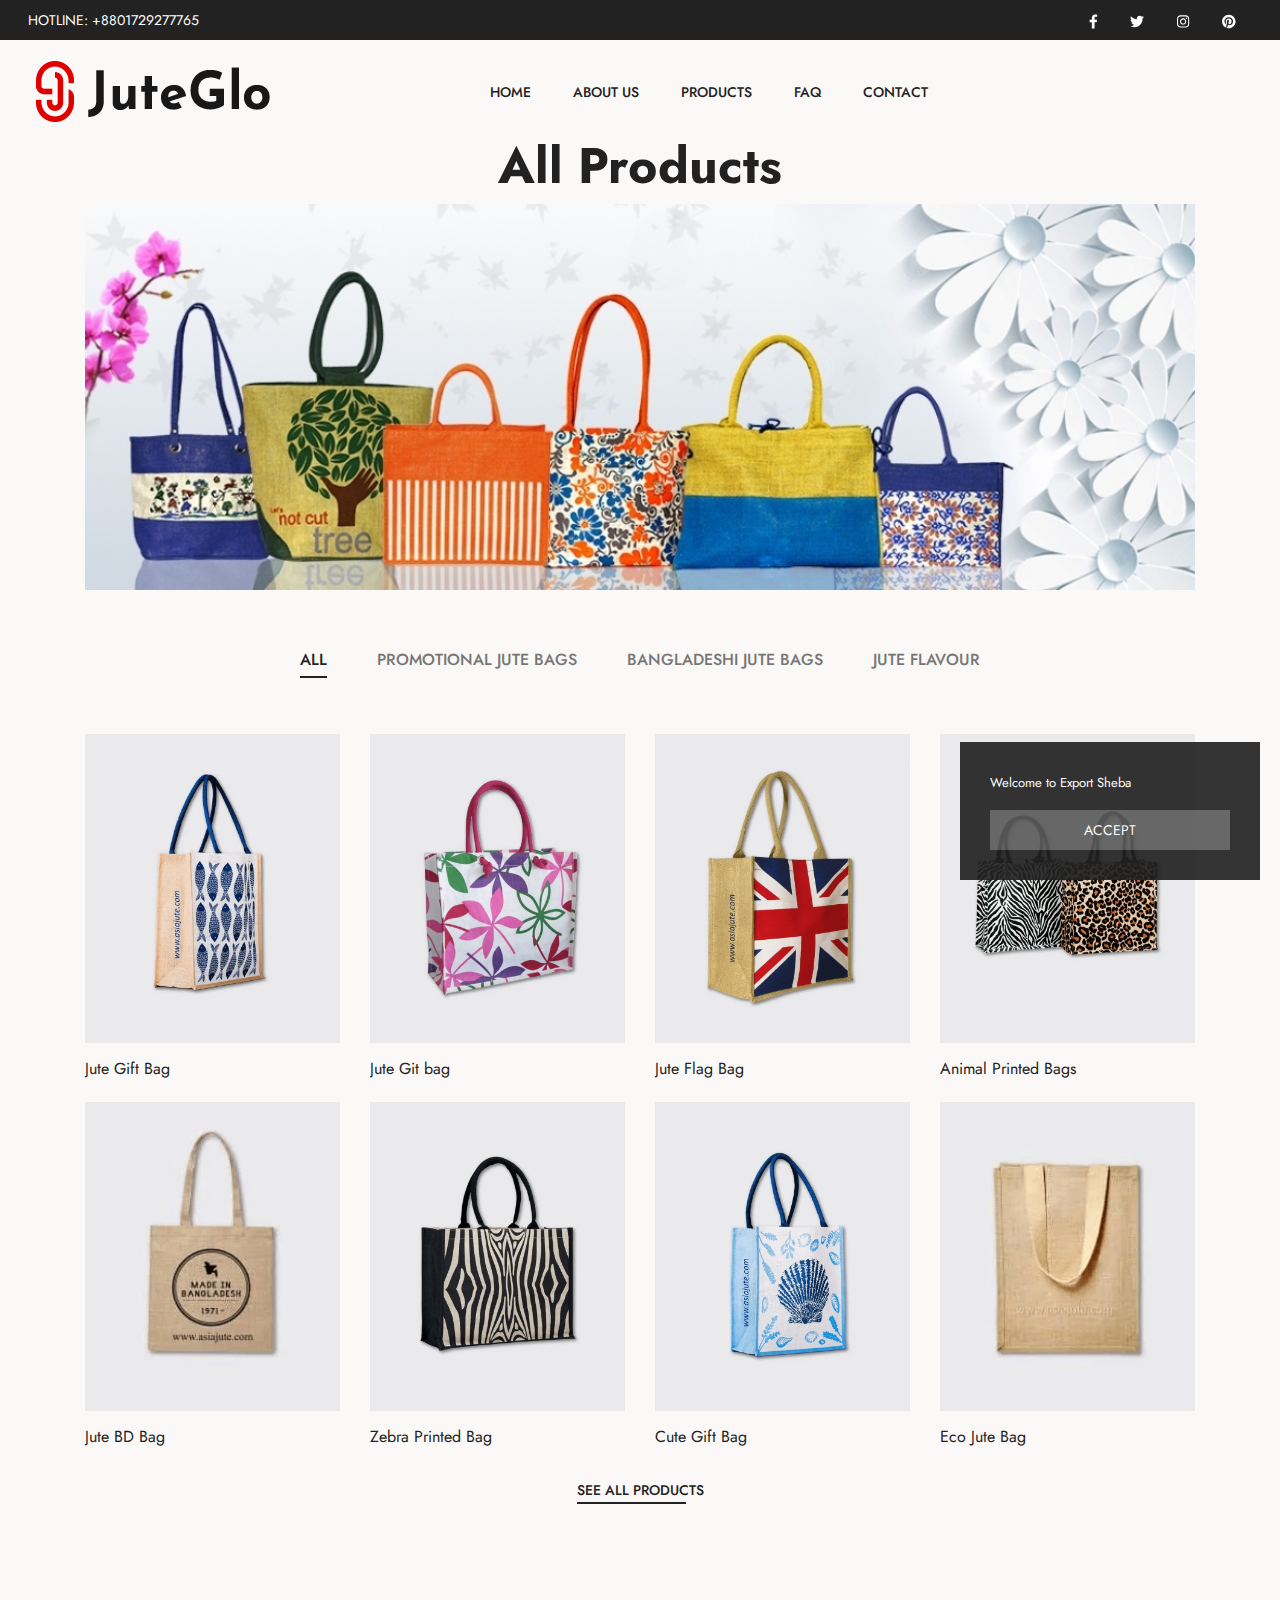
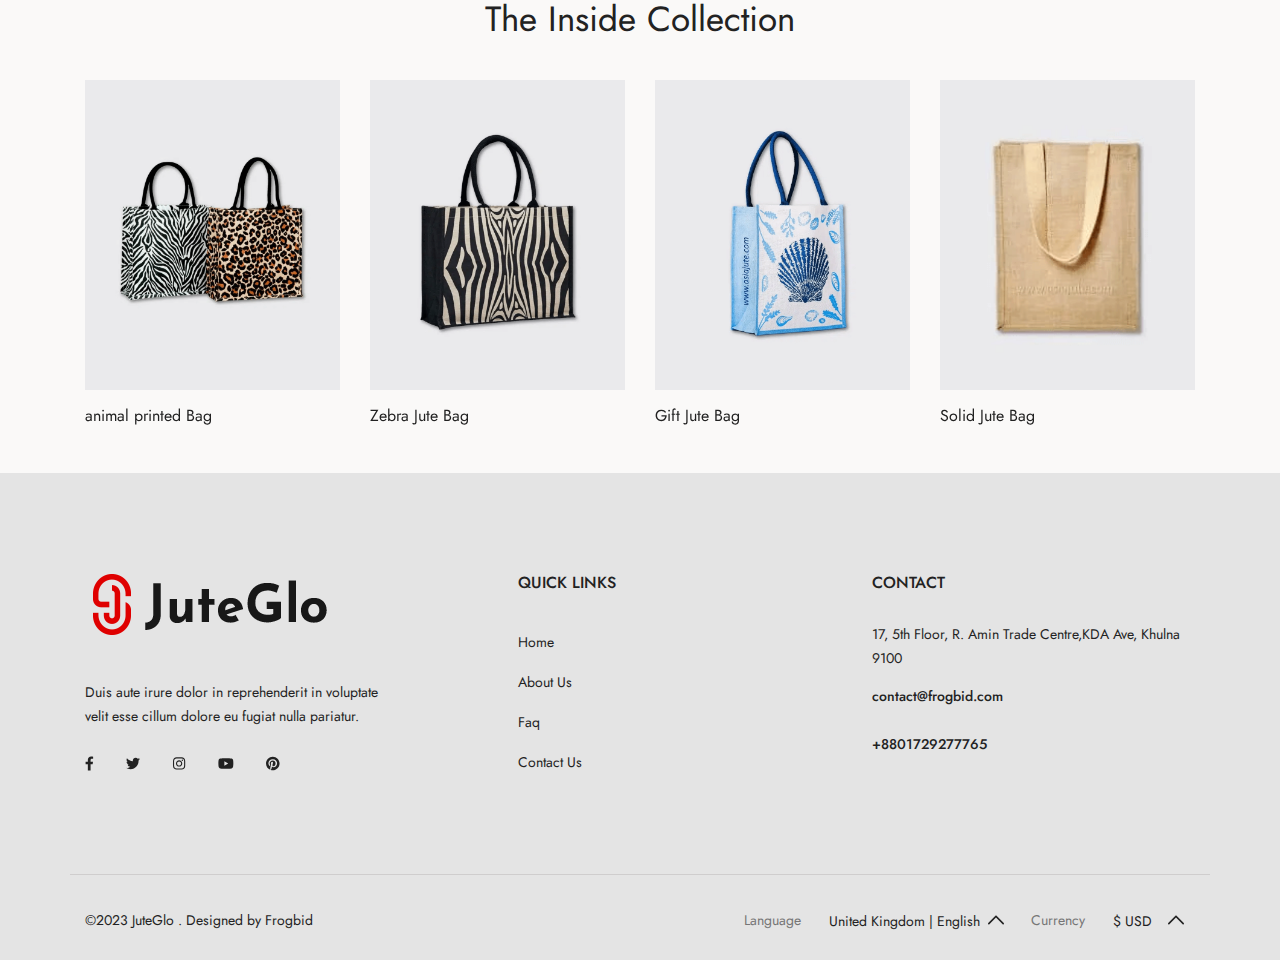
<file: products.html>
<!DOCTYPE html>
<html dir="ltr" lang="en-US">
<head>

    <meta http-equiv="content-type" content="text/html; charset=utf-8"/>
    <meta name="author" content="flexkit"/>

    <link rel="preconnect" href="https://fonts.gstatic.com">

    <!------------------ Fonts ------------------>
    <link href="https://fonts.googleapis.com/css2?family=Jost:ital,wght@0,200;0,300;0,400;0,500;0,600;0,700;0,800;0,900;1,200;1,300;1,400;1,500;1,600;1,700;1,800;1,900&display=swap"
          rel="stylesheet">
    <link href="https://fonts.googleapis.com/css2?family=Allura&display=swap" rel="stylesheet">

    <!--------------- Stylesheets --------------->
    <link rel="stylesheet" href="css/plugins/swiper.min.css" type="text/css"/>
    <link rel="stylesheet" href="css/style.css" type="text/css"/>


    <meta name="viewport" content="width=device-width, initial-scale=1"/>
    <link rel="icon" type="image/x-icon" href="images/favicon.ico">

    <!------------- Document Title -------------->
    <title>Jute Site</title>

</head>

<body>
<svg class="d-none">
    <symbol id="icon_nav" viewBox="0 0 25 18">
        <rect width="25" height="2"/>
        <rect y="8" width="20" height="2"/>
        <rect y="16" width="25" height="2"/>
    </symbol>
    <symbol id="icon_facebook" viewBox="0 0 9 15">
        <path d="M7.62891 8.31543L8.01172 5.7998H5.57812V4.15918C5.57812 3.44824 5.90625 2.79199 7 2.79199H8.12109V0.631836C8.12109 0.631836 7.10938 0.44043 6.15234 0.44043C4.15625 0.44043 2.84375 1.6709 2.84375 3.8584V5.7998H0.601562V8.31543H2.84375V14.4404H5.57812V8.31543H7.62891Z"/>
    </symbol>
    <symbol id="icon_twitter" viewBox="0 0 14 13">
        <path d="M12.5508 3.59668C13.0977 3.18652 13.5898 2.69434 13.9727 2.12012C13.4805 2.33887 12.9062 2.50293 12.332 2.55762C12.9336 2.20215 13.3711 1.65527 13.5898 0.97168C13.043 1.2998 12.4141 1.5459 11.7852 1.68262C11.2383 1.1084 10.5 0.780273 9.67969 0.780273C8.09375 0.780273 6.80859 2.06543 6.80859 3.65137C6.80859 3.87012 6.83594 4.08887 6.89062 4.30762C4.51172 4.1709 2.37891 3.02246 0.957031 1.2998C0.710938 1.70996 0.574219 2.20215 0.574219 2.74902C0.574219 3.7334 1.06641 4.6084 1.85938 5.12793C1.39453 5.10059 0.929688 4.99121 0.546875 4.77246V4.7998C0.546875 6.19434 1.53125 7.34277 2.84375 7.61621C2.625 7.6709 2.35156 7.72559 2.10547 7.72559C1.91406 7.72559 1.75 7.69824 1.55859 7.6709C1.91406 8.81934 2.98047 9.63965 4.23828 9.66699C3.25391 10.4326 2.02344 10.8975 0.683594 10.8975C0.4375 10.8975 0.21875 10.8701 0 10.8428C1.25781 11.6631 2.76172 12.1279 4.40234 12.1279C9.67969 12.1279 12.5508 7.78027 12.5508 3.97949C12.5508 3.84277 12.5508 3.7334 12.5508 3.59668Z"/>
    </symbol>
    <symbol id="icon_instagram" viewBox="0 0 14 13">
        <path d="M7.125 3.2959C5.375 3.2959 3.98047 4.71777 3.98047 6.44043C3.98047 8.19043 5.375 9.58496 7.125 9.58496C8.84766 9.58496 10.2695 8.19043 10.2695 6.44043C10.2695 4.71777 8.84766 3.2959 7.125 3.2959ZM7.125 8.49121C6.00391 8.49121 5.07422 7.58887 5.07422 6.44043C5.07422 5.31934 5.97656 4.41699 7.125 4.41699C8.24609 4.41699 9.14844 5.31934 9.14844 6.44043C9.14844 7.58887 8.24609 8.49121 7.125 8.49121ZM11.1172 3.18652C11.1172 2.77637 10.7891 2.44824 10.3789 2.44824C9.96875 2.44824 9.64062 2.77637 9.64062 3.18652C9.64062 3.59668 9.96875 3.9248 10.3789 3.9248C10.7891 3.9248 11.1172 3.59668 11.1172 3.18652ZM13.1953 3.9248C13.1406 2.94043 12.9219 2.06543 12.2109 1.35449C11.5 0.643555 10.625 0.424805 9.64062 0.370117C8.62891 0.31543 5.59375 0.31543 4.58203 0.370117C3.59766 0.424805 2.75 0.643555 2.01172 1.35449C1.30078 2.06543 1.08203 2.94043 1.02734 3.9248C0.972656 4.93652 0.972656 7.97168 1.02734 8.9834C1.08203 9.96777 1.30078 10.8154 2.01172 11.5537C2.75 12.2646 3.59766 12.4834 4.58203 12.5381C5.59375 12.5928 8.62891 12.5928 9.64062 12.5381C10.625 12.4834 11.5 12.2646 12.2109 11.5537C12.9219 10.8154 13.1406 9.96777 13.1953 8.9834C13.25 7.97168 13.25 4.93652 13.1953 3.9248ZM11.8828 10.0498C11.6914 10.5967 11.2539 11.0068 10.7344 11.2256C9.91406 11.5537 8 11.4717 7.125 11.4717C6.22266 11.4717 4.30859 11.5537 3.51562 11.2256C2.96875 11.0068 2.55859 10.5967 2.33984 10.0498C2.01172 9.25684 2.09375 7.34277 2.09375 6.44043C2.09375 5.56543 2.01172 3.65137 2.33984 2.83105C2.55859 2.31152 2.96875 1.90137 3.51562 1.68262C4.30859 1.35449 6.22266 1.43652 7.125 1.43652C8 1.43652 9.91406 1.35449 10.7344 1.68262C11.2539 1.87402 11.6641 2.31152 11.8828 2.83105C12.2109 3.65137 12.1289 5.56543 12.1289 6.44043C12.1289 7.34277 12.2109 9.25684 11.8828 10.0498Z"/>
    </symbol>
    <symbol id="icon_youtube" viewBox="0 0 16 11">
        <path d="M15.0117 1.8584C14.8477 1.20215 14.3281 0.682617 13.6992 0.518555C12.5234 0.19043 7.875 0.19043 7.875 0.19043C7.875 0.19043 3.19922 0.19043 2.02344 0.518555C1.39453 0.682617 0.875 1.20215 0.710938 1.8584C0.382812 3.00684 0.382812 5.46777 0.382812 5.46777C0.382812 5.46777 0.382812 7.90137 0.710938 9.07715C0.875 9.7334 1.39453 10.2256 2.02344 10.3896C3.19922 10.6904 7.875 10.6904 7.875 10.6904C7.875 10.6904 12.5234 10.6904 13.6992 10.3896C14.3281 10.2256 14.8477 9.7334 15.0117 9.07715C15.3398 7.90137 15.3398 5.46777 15.3398 5.46777C15.3398 5.46777 15.3398 3.00684 15.0117 1.8584ZM6.34375 7.68262V3.25293L10.2266 5.46777L6.34375 7.68262Z"/>
    </symbol>
    <symbol id="icon_pinterest" viewBox="0 0 14 15">
        <path d="M13.5625 7.44043C13.5625 3.69434 10.5273 0.65918 6.78125 0.65918C3.03516 0.65918 0 3.69434 0 7.44043C0 10.3389 1.77734 12.7725 4.29297 13.7568C4.23828 13.2373 4.18359 12.417 4.32031 11.8154C4.45703 11.2959 5.11328 8.45215 5.11328 8.45215C5.11328 8.45215 4.92188 8.04199 4.92188 7.44043C4.92188 6.51074 5.46875 5.7998 6.15234 5.7998C6.72656 5.7998 7 6.2373 7 6.75684C7 7.33105 6.61719 8.20605 6.42578 9.02637C6.28906 9.68262 6.78125 10.2295 7.4375 10.2295C8.64062 10.2295 9.57031 8.97168 9.57031 7.13965C9.57031 5.49902 8.39453 4.37793 6.75391 4.37793C4.8125 4.37793 3.69141 5.82715 3.69141 7.30371C3.69141 7.90527 3.91016 8.53418 4.18359 8.8623C4.23828 8.91699 4.23828 8.99902 4.23828 9.05371C4.18359 9.27246 4.04688 9.7373 4.04688 9.81934C4.01953 9.95605 3.9375 9.9834 3.80078 9.92871C2.95312 9.51855 2.43359 8.28809 2.43359 7.27637C2.43359 5.14355 3.99219 3.1748 6.91797 3.1748C9.26953 3.1748 11.1016 4.87012 11.1016 7.1123C11.1016 9.43652 9.625 11.3232 7.57422 11.3232C6.89062 11.3232 6.23438 10.9678 6.01562 10.5303C6.01562 10.5303 5.6875 11.8428 5.60547 12.1436C5.44141 12.7451 5.03125 13.4834 4.75781 13.9209C5.38672 14.1396 6.07031 14.2217 6.78125 14.2217C10.5273 14.2217 13.5625 11.1865 13.5625 7.44043Z"/>
    </symbol>
    <symbol id="icon_search" viewBox="0 0 20 20">
        <g clip-path="url(#clip0_6_7)">
            <path d="M8.80758 0C3.95121 0 0 3.95121 0 8.80758C0 13.6642 3.95121 17.6152 8.80758 17.6152C13.6642 17.6152 17.6152 13.6642 17.6152 8.80758C17.6152 3.95121 13.6642 0 8.80758 0ZM8.80758 15.9892C4.84769 15.9892 1.62602 12.7675 1.62602 8.80762C1.62602 4.84773 4.84769 1.62602 8.80758 1.62602C12.7675 1.62602 15.9891 4.84769 15.9891 8.80758C15.9891 12.7675 12.7675 15.9892 8.80758 15.9892Z"
                  fill="currentColor"/>
            <path d="M19.7618 18.6122L15.1006 13.9509C14.783 13.6333 14.2686 13.6333 13.951 13.9509C13.6334 14.2683 13.6334 14.7832 13.951 15.1005L18.6122 19.7618C18.771 19.9206 18.9789 20 19.187 20C19.3949 20 19.603 19.9206 19.7618 19.7618C20.0795 19.4444 20.0795 18.9295 19.7618 18.6122Z"
                  fill="currentColor"/>
        </g>
        <defs>
            <clipPath id="clip0_6_7">
                <rect width="20" height="20" fill="white"/>
            </clipPath>
        </defs>
    </symbol>
    <symbol id="icon_user" viewBox="0 0 20 20">
        <g clip-path="url(#clip0_6_29)">
            <path d="M10 11.2652C3.99077 11.2652 0.681274 14.108 0.681274 19.2701C0.681274 19.6732 1.00803 20 1.4112 20H18.5888C18.992 20 19.3187 19.6732 19.3187 19.2701C19.3188 14.1083 16.0093 11.2652 10 11.2652ZM2.16768 18.5402C2.45479 14.6805 5.08616 12.7251 10 12.7251C14.9139 12.7251 17.5453 14.6805 17.8326 18.5402H2.16768Z"
                  fill="currentColor"/>
            <path d="M10 0C7.23969 0 5.1582 2.12336 5.1582 4.93895C5.1582 7.83699 7.33023 10.1944 10 10.1944C12.6698 10.1944 14.8419 7.83699 14.8419 4.93918C14.8419 2.12336 12.7604 0 10 0ZM10 8.7348C8.13508 8.7348 6.61805 7.03211 6.61805 4.93918C6.61805 2.92313 8.04043 1.45984 10 1.45984C11.9283 1.45984 13.382 2.95547 13.382 4.93918C13.382 7.03211 11.865 8.7348 10 8.7348Z"
                  fill="currentColor"/>
        </g>
        <defs>
            <clipPath id="clip0_6_29">
                <rect width="20" height="20" fill="white"/>
            </clipPath>
        </defs>
    </symbol>
    <symbol id="icon_cart" viewBox="0 0 20 20">
        <path d="M17.6562 4.6875H15.2755C14.9652 2.05164 12.7179 0 10 0C7.28215 0 5.0348 2.05164 4.72445 4.6875H2.34375C1.91227 4.6875 1.5625 5.03727 1.5625 5.46875V19.2188C1.5625 19.6502 1.91227 20 2.34375 20H17.6562C18.0877 20 18.4375 19.6502 18.4375 19.2188V5.46875C18.4375 5.03727 18.0877 4.6875 17.6562 4.6875ZM10 1.5625C11.8548 1.5625 13.3992 2.91621 13.6976 4.6875H6.30238C6.60082 2.91621 8.14516 1.5625 10 1.5625ZM16.875 18.4375H3.125V6.25H4.6875V8.59375C4.6875 9.02523 5.03727 9.375 5.46875 9.375C5.90023 9.375 6.25 9.02523 6.25 8.59375V6.25H13.75V8.59375C13.75 9.02523 14.0998 9.375 14.5312 9.375C14.9627 9.375 15.3125 9.02523 15.3125 8.59375V6.25H16.875V18.4375Z"
              fill="currentColor"/>
    </symbol>
    <symbol id="icon_heart" viewBox="0 0 20 20">
        <g clip-path="url(#clip0_6_54)">
            <path d="M18.3932 3.30806C16.218 1.13348 12.6795 1.13348 10.5049 3.30806L9.99983 3.81285L9.49504 3.30806C7.32046 1.13319 3.78163 1.13319 1.60706 3.30806C-0.523361 5.43848 -0.537195 8.81542 1.57498 11.1634C3.50142 13.3041 9.18304 17.929 9.4241 18.1248C9.58775 18.2578 9.78467 18.3226 9.9804 18.3226C9.98688 18.3226 9.99335 18.3226 9.99953 18.3223C10.202 18.3317 10.406 18.2622 10.575 18.1248C10.816 17.929 16.4982 13.3041 18.4253 11.1631C20.5371 8.81542 20.5233 5.43848 18.3932 3.30806ZM17.1125 9.98188C15.6105 11.6505 11.4818 15.0919 9.99953 16.3131C8.51724 15.0922 4.38944 11.6511 2.88773 9.98218C1.41427 8.34448 1.40044 6.01214 2.85564 4.55693C3.59885 3.81402 4.57488 3.44227 5.5509 3.44227C6.52693 3.44227 7.50295 3.81373 8.24616 4.55693L9.3564 5.66718C9.48856 5.79934 9.65516 5.87822 9.82999 5.90589C10.1137 5.96682 10.4216 5.88764 10.6424 5.66747L11.7532 4.55693C13.2399 3.07082 15.6582 3.07111 17.144 4.55693C18.5992 6.01214 18.5854 8.34448 17.1125 9.98188Z"
                  fill="currentColor"/>
        </g>
        <defs>
            <clipPath id="clip0_6_54">
                <rect width="20" height="20" fill="white"/>
            </clipPath>
        </defs>
    </symbol>
    <symbol id="icon_star" viewBox="0 0 9 9">
        <path d="M4.0172 0.313075L2.91869 2.64013L0.460942 3.0145C0.0201949 3.08129 -0.15644 3.64899 0.163185 3.97415L1.94131 5.78447L1.52075 8.34177C1.44505 8.80402 1.91103 9.15026 2.30131 8.93408L4.5 7.72661L6.69869 8.93408C7.08897 9.14851 7.55495 8.80402 7.47925 8.34177L7.05869 5.78447L8.83682 3.97415C9.15644 3.64899 8.97981 3.08129 8.53906 3.0145L6.08131 2.64013L4.9828 0.313075C4.78598 -0.101718 4.2157 -0.10699 4.0172 0.313075Z"/>
    </symbol>
    <symbol id="icon_next_sm" viewBox="0 0 7 11">
        <path d="M6.83968 5.89247C7.05344 5.67871 7.05344 5.32158 6.83968 5.10728L1.90756 0.162495C1.69106 -0.0540023 1.33996 -0.0540023 1.12401 0.162495C0.90751 0.378993 0.90751 0.730642 1.12401 0.94714L5.66434 5.50012L1.12346 10.0526C0.906962 10.2696 0.906962 10.6207 1.12346 10.8377C1.33996 11.0542 1.69106 11.0542 1.90701 10.8377L6.83968 5.89247Z"
              fill="currentColor"/>
    </symbol>
    <symbol id="icon_prev_sm" viewBox="0 0 7 11">
        <path d="M0.160318 5.10778C-0.0534392 5.32153 -0.0534392 5.67866 0.160318 5.89297L5.09244 10.8377C5.30894 11.0542 5.66004 11.0542 5.87599 10.8377C6.09249 10.6213 6.09249 10.2696 5.87599 10.0531L1.33566 5.50012L5.87654 0.947687C6.09304 0.730642 6.09304 0.379541 5.87654 0.162495C5.66004 -0.0540027 5.30894 -0.0540027 5.09299 0.162495L0.160318 5.10778Z"
              fill="currentColor"/>
    </symbol>
    <symbol id="icon_next_md" viewBox="0 0 25 25">
        <path d="M19.017 13.3923L7.77464 24.631C7.28133 25.123 6.48209 25.123 5.98753 24.631C5.49423 24.1389 5.49423 23.3397 5.98753 22.8476L16.3382 12.5007L5.98878 2.15376C5.49547 1.66169 5.49547 0.862455 5.98878 0.369148C6.48209 -0.122915 7.28257 -0.122915 7.77588 0.369148L19.0183 11.6078C19.5041 12.0948 19.5041 12.9066 19.017 13.3923Z"
              fill="currentColor"/>
    </symbol>
    <symbol id="icon_prev_md" viewBox="0 0 25 25">
        <path d="M5.98293 11.6078L17.2253 0.369152C17.7186 -0.12291 18.5179 -0.12291 19.0124 0.369152C19.5057 0.861216 19.5057 1.66045 19.0124 2.15252L8.66176 12.4994L19.0112 22.8463C19.5045 23.3384 19.5045 24.1376 19.0112 24.631C18.5179 25.123 17.7174 25.123 17.2241 24.631L5.98168 13.3924C5.49595 12.9054 5.49595 12.0936 5.98293 11.6078Z"
              fill="currentColor"/>
    </symbol>
    <symbol id="icon_shield" viewBox="0 0 52 52">
        <g clip-path="url(#clip0_23_87)">
            <path d="M48.0886 14.1089L48.0871 14.0684C48.0644 13.569 48.0494 13.0405 48.0402 12.4526C47.9978 9.58543 45.7186 7.21379 42.851 7.05352C36.8724 6.71987 32.2473 4.77035 28.2955 0.918523L28.2618 0.886388C26.9728 -0.295463 25.0285 -0.295463 23.7391 0.886388L23.7054 0.918523C19.7536 4.77035 15.1285 6.71987 9.14984 7.05391C6.28269 7.21379 4.00309 9.58543 3.96064 12.453C3.95192 13.037 3.93644 13.5654 3.91383 14.0684L3.91145 14.1625C3.79521 20.259 3.6508 27.8464 6.18906 34.7332C7.58475 38.5203 9.69851 41.8124 12.4712 44.5185C15.6292 47.6002 19.7655 50.0469 24.765 51.7901C24.9277 51.8468 25.0967 51.8928 25.2689 51.9274C25.5117 51.9758 25.7561 52 26.0004 52C26.2448 52 26.4896 51.9758 26.732 51.9274C26.9042 51.8928 27.0744 51.8464 27.2378 51.7893C32.2314 50.0429 36.3634 47.5951 39.5185 44.5137C42.2901 41.8068 44.4038 38.514 45.8007 34.726C48.3485 27.8186 48.2045 20.2169 48.0886 14.1089ZM42.9379 33.6704C40.2608 40.9289 34.7959 45.9138 26.2309 48.909C26.2004 48.9194 26.1679 48.9285 26.1341 48.9352C26.0457 48.9527 25.9556 48.9527 25.866 48.9348C25.8326 48.9281 25.8001 48.9194 25.7699 48.909C17.1959 45.9193 11.7274 40.9372 9.05224 33.6783C6.71274 27.3303 6.84525 20.3653 6.96228 14.2208L6.96308 14.1867C6.98688 13.6586 7.00275 13.1056 7.01148 12.4978C7.03052 11.2247 8.04456 10.1714 9.32004 10.1004C12.7033 9.91154 15.6756 9.25773 18.4067 8.10167C21.1342 6.94719 23.5566 5.31982 25.8116 3.12671C25.9263 3.02991 26.075 3.02951 26.1893 3.12671C28.4447 5.31982 30.8671 6.94719 33.5942 8.10167C36.3253 9.25773 39.2976 9.91154 42.6812 10.1004C43.9567 10.1714 44.9708 11.2247 44.9894 12.4982C44.9985 13.1092 45.0144 13.6622 45.0382 14.1867C45.1548 20.3383 45.2842 27.3088 42.9379 33.6704Z"
                  fill="currentColor"/>
            <path d="M25.9997 13.042C18.8538 13.042 13.0405 18.8557 13.0405 26.0011C13.0405 33.147 18.8538 38.9607 25.9997 38.9607C33.1451 38.9607 38.9588 33.147 38.9588 26.0011C38.9588 18.8557 33.1451 13.042 25.9997 13.042ZM25.9997 35.909C20.5363 35.909 16.0918 31.4645 16.0918 26.0011C16.0918 20.5378 20.5363 16.0932 25.9997 16.0932C31.4626 16.0932 35.9072 20.5378 35.9072 26.0011C35.9072 31.4645 31.4626 35.909 25.9997 35.909Z"
                  fill="currentColor"/>
            <path d="M29.7242 21.9775L23.7051 27.9966L22.0713 26.3629C21.4755 25.767 20.5094 25.767 19.9135 26.3629C19.318 26.9588 19.318 27.9248 19.9135 28.5203L22.6264 31.2332C22.9243 31.5311 23.3147 31.6799 23.7051 31.6799C24.0954 31.6799 24.4858 31.5311 24.7838 31.2332L31.882 24.1349C32.4775 23.539 32.4775 22.573 31.882 21.9775C31.2862 21.3812 30.3201 21.3812 29.7242 21.9775Z"
                  fill="currentColor"/>
        </g>
        <defs>
            <clipPath id="clip0_23_87">
                <rect width="52" height="52" fill="white"/>
            </clipPath>
        </defs>
    </symbol>
    <symbol id="icon_headphone" viewBox="0 0 53 52">
        <path d="M53 28.4375C53 24.2062 49.9411 20.7319 46.0792 20.4368C45.6211 18.9222 44.3835 17.7338 42.824 17.3216C41.7841 8.93425 34.8423 2.53906 26.5 2.53906C18.1577 2.53906 11.2159 8.93425 10.1761 17.3216C8.61664 17.7338 7.3789 18.9221 6.92095 20.4368C6.7868 20.4471 6.65367 20.4612 6.52159 20.4791V10.5625C6.52159 9.72116 5.82638 9.03906 4.96885 9.03906C4.11133 9.03906 3.41612 9.72116 3.41612 10.5625V21.6984C1.36268 23.1288 0 25.6143 0 28.4375C0 32.6688 3.05889 36.1432 6.92085 36.4382C7.37746 37.948 8.60867 39.1334 10.1612 39.5492C10.8227 43.3268 14.1828 46.2109 18.2188 46.2109H18.5778C19.2275 48.098 21.0477 49.4609 23.1875 49.4609H29.8125C32.4952 49.4609 34.6777 47.3196 34.6777 44.6875C34.6777 42.0554 32.4952 39.9141 29.8125 39.9141H23.1875C21.0477 39.9141 19.2275 41.277 18.5778 43.1641H18.2188C15.8707 43.1641 13.8908 41.5903 13.3156 39.4615C15.1425 38.8432 16.459 37.1404 16.459 35.1406V21.7344C16.459 19.7276 15.1334 18.02 13.2966 17.4072C14.2665 10.6781 19.8332 5.58594 26.5 5.58594C33.1668 5.58594 38.7335 10.6781 39.7034 17.4072C37.8666 18.02 36.541 19.7276 36.541 21.7344V35.1406C36.541 37.6607 38.6307 39.7109 41.1992 39.7109H41.6133C43.7224 39.7109 45.5076 38.3281 46.0792 36.4382C49.9411 36.1432 53 32.6688 53 28.4375ZM23.1875 42.9609H29.8125C30.7829 42.9609 31.5723 43.7355 31.5723 44.6875C31.5723 45.6395 30.7829 46.4141 29.8125 46.4141H23.1875C22.2171 46.4141 21.4277 45.6395 21.4277 44.6875C21.4277 43.7355 22.2171 42.9609 23.1875 42.9609ZM3.10547 28.4375C3.10547 26.0216 4.7022 23.9415 6.72852 23.5334V33.3415C4.7022 32.9335 3.10547 30.8534 3.10547 28.4375ZM13.3535 35.1406C13.3535 35.9806 12.657 36.6641 11.8008 36.6641H11.3867C10.5305 36.6641 9.83398 35.9806 9.83398 35.1406C9.83398 30.252 9.83398 26.2535 9.83398 21.7344C9.83398 20.8944 10.5305 20.2109 11.3867 20.2109H11.8008C12.657 20.2109 13.3535 20.8944 13.3535 21.7344V35.1406ZM43.166 35.1406C43.166 35.9806 42.4695 36.6641 41.6133 36.6641H41.1992C40.343 36.6641 39.6465 35.9806 39.6465 35.1406V21.7344C39.6465 20.8944 40.343 20.2109 41.1992 20.2109H41.6133C42.4695 20.2109 43.166 20.8944 43.166 21.7344V35.1406ZM46.2715 33.3416V23.5335C48.2978 23.9416 49.8945 26.0217 49.8945 28.4376C49.8945 30.8535 48.2978 32.9335 46.2715 33.3416Z"
              fill="currentColor"/>
    </symbol>
    <symbol id="icon_shipping" viewBox="0 0 52 52">
        <path d="M47.125 43.875H43.875V21.125C43.875 20.2276 43.1475 19.5 42.25 19.5H33.3125H25.1875H17.875V7.3125C17.875 5.36027 17.1146 3.52402 15.7328 2.14104C14.3509 0.760398 12.5146 0 10.5625 0C6.53037 0 3.25 3.28037 3.25 7.3125C3.25 8.20991 3.97749 8.9375 4.875 8.9375C5.77251 8.9375 6.5 8.20991 6.5 7.3125C6.5 5.07244 8.32244 3.25 10.5625 3.25C11.6472 3.25 12.6676 3.6727 13.4347 4.43909C14.2023 5.20731 14.625 6.22781 14.625 7.3125V21.125V39.2057C11.8246 39.9291 9.75 42.4768 9.75 45.5C9.75 49.0841 12.6659 52 16.25 52C19.2732 52 21.8209 49.9254 22.5443 47.125H42.25H47.125C48.0225 47.125 48.75 46.3974 48.75 45.5C48.75 44.6026 48.0225 43.875 47.125 43.875ZM31.6875 22.75V26H26.8125V22.75H31.6875ZM16.25 48.75C14.4579 48.75 13 47.2921 13 45.5C13 43.7079 14.4579 42.25 16.25 42.25C18.0421 42.25 19.5 43.7079 19.5 45.5C19.5 47.2921 18.0421 48.75 16.25 48.75ZM22.5443 43.875C21.9552 41.5942 20.1558 39.7948 17.875 39.2057V22.75H23.5625V27.625C23.5625 28.5224 24.29 29.25 25.1875 29.25H33.3125C34.21 29.25 34.9375 28.5224 34.9375 27.625V22.75H40.625V43.875H22.5443Z"
              fill="currentColor"/>
    </symbol>
    <symbol id="icon_home" viewBox="0 0 18 18">
        <g clip-path="url(#clip0_171_682)">
            <path d="M17.6977 8.0467L16.1771 6.66115V2.06683C16.1771 1.77451 15.9401 1.53748 15.6477 1.53748H11.9874C11.6951 1.53748 11.4581 1.77447 11.4581 2.06683V2.36123L9.62165 0.687897C9.26717 0.364846 8.73262 0.364881 8.37828 0.687862L0.302275 8.04673C0.0183538 8.30548 -0.0754781 8.70415 0.0632483 9.06236C0.20201 9.42057 0.539861 9.652 0.924012 9.652H2.21386V17.025C2.21386 17.3173 2.45085 17.5544 2.7432 17.5544H7.16983C7.46215 17.5544 7.69917 17.3174 7.69917 17.025V12.5483H10.3008V17.025C10.3008 17.3174 10.5378 17.5544 10.8301 17.5544H15.2566C15.5489 17.5544 15.7859 17.3174 15.7859 17.025V9.65204H17.076C17.4601 9.65204 17.798 9.42057 17.9368 9.0624C18.0755 8.70415 17.9817 8.30548 17.6977 8.0467ZM15.2566 8.59334C14.9642 8.59334 14.7272 8.83033 14.7272 9.12269V16.4957H11.3595V12.019C11.3595 11.7267 11.1225 11.4897 10.8301 11.4897H7.16983C6.8775 11.4897 6.64048 11.7266 6.64048 12.019V16.4957H3.27252V9.12269C3.27252 8.83037 3.03553 8.59334 2.74317 8.59334H1.27424L9.00002 1.55365L11.631 3.95099C11.7859 4.09218 12.0096 4.12857 12.2013 4.04395C12.3931 3.95922 12.5168 3.76931 12.5168 3.55971V2.59618H15.1184V6.89494C15.1184 7.0439 15.1811 7.1859 15.2913 7.28623L16.7257 8.59334H15.2566Z"
                  fill="currentColor"/>
        </g>
        <defs>
            <clipPath id="clip0_171_682">
                <rect width="18" height="18" fill="white"/>
            </clipPath>
        </defs>
    </symbol>
    <symbol id="icon_hanger" viewBox="0 0 18 18">
        <g clip-path="url(#clip0_171_678)">
            <path d="M16.8037 12.0285L11.9362 9.10027C11.2525 8.68897 10.492 8.42791 9.70506 8.32972V7.59625C9.70506 7.18302 9.94168 6.79836 10.3225 6.59223C11.2687 6.08013 11.8258 5.09383 11.7763 4.01814C11.7108 2.59335 10.5588 1.43964 9.13226 1.37414C7.53307 1.30122 6.2246 2.5744 6.2246 4.14846C6.2246 4.53683 6.53949 4.85159 6.92772 4.85159C7.31609 4.85159 7.63085 4.53683 7.63085 4.14846C7.63085 3.37008 8.2778 2.74249 9.06758 2.77888C9.76659 2.81101 10.3394 3.38381 10.3715 4.08282C10.3961 4.61483 10.1208 5.10249 9.65302 5.35558C8.81778 5.80767 8.29881 6.66625 8.29881 7.59625V8.32931C7.51521 8.42654 6.75743 8.6854 6.07559 9.09341L1.20123 12.0104H1.2011C0.461305 12.4532 0.000978114 13.2638 1.68088e-05 14.1261C-0.00149381 15.4906 1.1014 16.5962 2.46604 16.5979L15.5281 16.6131H15.5311C16.8911 16.6131 17.9984 15.5074 18 14.147C18.001 13.2848 17.5426 12.4729 16.8037 12.0285ZM15.5311 15.2069C15.5307 15.2069 15.5302 15.2069 15.5299 15.2069L2.46782 15.1916C1.8817 15.191 1.40558 14.7137 1.40627 14.1278C1.40668 13.7566 1.60484 13.4076 1.92331 13.217H1.92317L6.79767 10.3001C8.15613 9.48713 9.85324 9.48837 11.2113 10.3052L16.0789 13.2335C16.3968 13.4248 16.5942 13.7743 16.5938 14.1453C16.5931 14.7309 16.1165 15.2069 15.5311 15.2069Z"
                  fill="currentColor"/>
        </g>
        <defs>
            <clipPath id="clip0_171_678">
                <rect width="18" height="18" fill="white"/>
            </clipPath>
        </defs>
    </symbol>
    <symbol id="icon_sharing" viewBox="0 0 16 19">
        <path d="M12.8 11.8044C11.9413 11.8044 11.1606 12.1445 10.5853 12.6969L7.16295 10.5766C7.35822 10.1241 7.46667 9.6256 7.46667 9.10222C7.46667 8.57885 7.35822 8.08039 7.16292 7.62788L10.5853 5.50759C11.1606 6.05995 11.9413 6.4 12.8 6.4C14.5645 6.4 16 4.96448 16 3.2C16 1.43552 14.5645 0 12.8 0C11.0355 0 9.6 1.43552 9.6 3.2C9.6 3.72092 9.72519 4.21316 9.94695 4.64825L6.60469 6.71893C5.91932 5.89461 4.88661 5.36889 3.73333 5.36889C1.67477 5.36889 0 7.04366 0 9.10222C0 11.1608 1.67477 12.8356 3.73333 12.8356C4.88661 12.8356 5.91932 12.3098 6.60469 11.4855L9.94695 13.5562C9.72519 13.9913 9.6 14.4835 9.6 15.0044C9.6 16.7689 11.0355 18.2044 12.8 18.2044C14.5645 18.2044 16 16.7689 16 15.0044C16 13.24 14.5645 11.8044 12.8 11.8044ZM12.8 1.06667C13.9763 1.06667 14.9333 2.02368 14.9333 3.2C14.9333 4.37632 13.9763 5.33333 12.8 5.33333C11.6237 5.33333 10.6667 4.37632 10.6667 3.2C10.6667 2.02368 11.6237 1.06667 12.8 1.06667ZM3.73333 11.7689C2.26293 11.7689 1.06667 10.5726 1.06667 9.10222C1.06667 7.63182 2.26293 6.43556 3.73333 6.43556C5.20373 6.43556 6.4 7.63182 6.4 9.10222C6.4 10.5726 5.20373 11.7689 3.73333 11.7689ZM12.8 17.1378C11.6237 17.1378 10.6667 16.1808 10.6667 15.0044C10.6667 13.8281 11.6237 12.8711 12.8 12.8711C13.9763 12.8711 14.9333 13.8281 14.9333 15.0044C14.9333 16.1808 13.9763 17.1378 12.8 17.1378Z"
              fill="currentColor"/>
    </symbol>
    <symbol id="icon_close" viewBox="0 0 12 12">
        <path d="M0.311322 10.6261L10.9374 0L12 1.06261L1.37393 11.6887L0.311322 10.6261Z" fill="currentColor"/>
        <path d="M1.06261 0.106781L11.6887 10.7329L10.6261 11.7955L0 1.16939L1.06261 0.106781Z" fill="currentColor"/>
    </symbol>
    <symbol id="icon_view" viewBox="0 0 18 18">
        <path d="M17.6785 8.58827C17.5212 8.38709 13.7733 3.6604 9.00022 3.6604C4.22675 3.6604 0.478773 8.38709 0.321484 8.58827L0 8.99976L0.321484 9.41125C0.478773 9.61243 4.22675 14.3393 9.00022 14.3393C13.7733 14.3393 17.5212 9.61243 17.6785 9.41125L18 8.99976L17.6785 8.58827ZM9.00022 13.0028C5.64324 13.0028 2.71312 10.0963 1.72773 8.99998C2.71357 7.90341 5.64346 4.99736 9.00022 4.99736C12.3568 4.99736 15.2869 7.90364 16.2725 8.99998C15.2864 10.0965 12.3565 13.0028 9.00022 13.0028Z"
              fill="currentColor"/>
        <path d="M9.00007 5.34314C6.98339 5.34314 5.34277 6.98353 5.34277 8.99999C5.34277 11.0169 6.98339 12.6575 9.00007 12.6575C11.0168 12.6575 12.6574 11.0169 12.6574 8.99999C12.6574 6.98353 11.0168 5.34314 9.00007 5.34314ZM9.00007 11.3206C7.72038 11.3206 6.67951 10.2795 6.67951 8.99977C6.67951 7.72052 7.72038 6.67965 9.00007 6.67965C10.2796 6.67965 11.3206 7.72052 11.3206 8.99977C11.3206 10.2795 10.2796 11.3206 9.00007 11.3206Z"
              fill="currentColor"/>
    </symbol>
    <symbol id="icon_gift" viewBox="0 0 45 45">
        <g clip-path="url(#clip0_103_552)">
            <path d="M42.3288 13.1443L40.0744 6.95021C39.3286 4.90095 37.0545 3.84037 35.0053 4.58648L30.8603 6.09521C30.867 6.05469 30.8739 6.01417 30.8797 5.9733C31.1516 4.06194 30.3512 2.21668 28.7391 1.03736C27.2149 -0.0777035 25.2643 -0.309207 23.5216 0.417824C21.7787 1.14494 20.5711 2.69393 20.2922 4.55501L19.7 8.37447L16.6377 5.66753C15.2227 4.41676 13.302 4.00613 11.4996 4.56969C7.53123 5.80983 6.44534 10.8941 9.52248 13.6558C9.57777 13.7054 9.63419 13.7532 9.69115 13.8003L5.27359 15.4082C3.21985 16.1557 2.16217 18.423 2.90995 20.4772L5.16443 26.6713L7.97183 25.6558V41.0451C7.97183 43.2258 9.72841 45.0001 11.9092 45.0001C12.2951 45.0001 37.4585 45.0001 38.2757 45.0001C40.4565 45.0001 42.2307 43.2259 42.2307 41.0451V21.0944C41.3836 21.0944 20.4865 21.0944 20.4865 21.0944L42.3288 13.1443ZM35.9071 7.06411C36.59 6.81556 37.3482 7.16897 37.5967 7.85205L38.9495 11.5685L26.5613 16.0775L24.7578 11.1222L35.9071 7.06411ZM22.8987 4.95228C23.0405 4.00534 23.6529 3.21995 24.5366 2.85125C25.4121 2.48598 26.4021 2.5947 27.1823 3.16537C28.9536 4.46123 28.5289 6.94353 26.5088 7.67908C26.1701 7.80231 23.9626 8.60589 23.8559 8.64465L22.2347 9.23466L22.8987 4.95228ZM22.28 12.024L24.0835 16.9791C23.217 17.2946 22.4724 17.5655 21.6059 17.881L19.8023 12.9257L22.28 12.024ZM12.2859 7.08609C13.1885 6.80413 14.1647 7.00048 14.8914 7.64278L18.3086 10.6636C17.3172 11.0245 14.9729 11.8777 14.0221 12.2236C13.065 12.5718 12.0413 12.3736 11.2835 11.6933C9.69774 10.2702 10.3022 7.70607 12.2859 7.08609ZM6.74013 23.2918L5.38741 19.5753C5.13815 18.8909 5.4905 18.1348 6.17535 17.8855L17.3247 13.8275L19.1282 18.7827L6.74013 23.2918ZM29.0473 23.7311H39.6115V41.0451C39.6115 41.772 39.0025 42.3634 38.2756 42.3634H29.0473V23.7311ZM23.774 23.7311H26.4282V42.3634H23.774V23.7311ZM21.1549 23.7311V42.3634H11.9091C11.1821 42.3634 10.5907 41.7719 10.5907 41.045V24.6961L13.242 23.7311H21.1549Z"
                  fill="currentColor"/>
        </g>
        <defs>
            <clipPath id="clip0_103_552">
                <rect width="45" height="45" fill="white"/>
            </clipPath>
        </defs>
    </symbol>
    <symbol id="icon_degree" viewBox="0 0 40 30">
        <path d="M25.1785 26.2222C24.5971 26.2222 24.0926 25.7901 24.0173 25.1984C23.9358 24.5563 24.3899 23.9697 25.0317 23.8879C28.7347 23.4161 32.0507 22.4127 34.3688 21.062C36.4889 19.8269 37.6562 18.3749 37.6562 16.9736C37.6562 15.4291 36.2902 14.1653 35.144 13.3767C34.6109 13.0099 34.476 12.2806 34.8428 11.7471C35.2096 11.214 35.9393 11.0791 36.4724 11.4459C38.7802 13.0334 40 14.9447 40 16.9739C40 19.2767 38.461 21.3907 35.549 23.0871C32.9278 24.6142 29.3936 25.6952 25.328 26.2131C25.2776 26.2192 25.2276 26.2222 25.1785 26.2222Z"
              fill="currentColor"/>
        <path d="M19.7144 24.5435L16.5894 21.4185C16.1316 20.9607 15.3897 20.9607 14.932 21.4185C14.4745 21.8759 14.4745 22.6181 14.932 23.0756L15.8451 23.9887C12.3441 23.627 9.16353 22.8119 6.70076 21.6275C3.93189 20.296 2.34375 18.5996 2.34375 16.9736C2.34375 15.5945 3.48084 14.1611 5.54536 12.9373C6.1023 12.6074 6.28602 11.8884 5.95613 11.3318C5.62592 10.7749 4.90693 10.5911 4.35029 10.921C0.754701 13.0524 0 15.3888 0 16.9736C0 19.5737 2.01905 21.9767 5.68513 23.74C8.53059 25.1081 12.2113 26.0245 16.2213 26.3791L14.932 27.6685C14.4745 28.126 14.4745 28.8681 14.932 29.3259C15.1609 29.5545 15.4608 29.6689 15.7608 29.6689C16.0605 29.6689 16.3605 29.5545 16.5894 29.3259L19.7144 26.2009C20.1718 25.7431 20.1718 25.0009 19.7144 24.5435Z"
              fill="currentColor"/>
        <path d="M12.2756 14.6268V14.3448C12.2756 13.3502 11.6668 13.1574 10.8504 13.1574C10.3456 13.1574 10.1824 12.7121 10.1824 12.2669C10.1824 11.8213 10.3456 11.3761 10.8504 11.3761C11.4144 11.3761 12.0082 11.3019 12.0082 10.0995C12.0082 9.23861 11.5184 9.03078 10.9096 9.03078C10.1824 9.03078 9.81128 9.209 9.81128 9.78792C9.81128 10.2924 9.5885 10.6339 8.7276 10.6339C7.65887 10.6339 7.52551 10.4111 7.52551 9.69851C7.52551 8.54097 8.35651 7.04164 10.9096 7.04164C12.795 7.04164 14.2199 7.72432 14.2199 9.72841C14.2199 10.8118 13.8192 11.8213 13.077 12.1628C13.9528 12.4893 14.591 13.1424 14.591 14.3448V14.6268C14.591 17.0612 12.9137 17.9816 10.8355 17.9816C8.28235 17.9816 7.30273 16.4231 7.30273 15.1761C7.30273 14.5081 7.58472 14.3299 8.40106 14.3299C9.35108 14.3299 9.5885 14.5377 9.5885 15.102C9.5885 15.7996 10.2419 15.9629 10.9096 15.9629C11.9191 15.9629 12.2756 15.5918 12.2756 14.6268Z"
              fill="currentColor"/>
        <path d="M23.5991 14.3448V14.4785C23.5991 17.0316 22.0106 17.9816 19.9623 17.9816C17.9139 17.9816 16.3105 17.0316 16.3105 14.4785V10.5448C16.3105 7.99165 17.9582 7.04164 20.096 7.04164C22.6045 7.04164 23.5991 8.60018 23.5991 9.83217C23.5991 10.5448 23.2576 10.7672 22.5154 10.7672C21.8773 10.7672 21.313 10.604 21.313 9.92128C21.313 9.35732 20.7194 9.06038 20.0218 9.06038C19.1459 9.06038 18.6262 9.52059 18.6262 10.5448V11.8805C19.1014 11.3611 19.7694 11.2274 20.482 11.2274C22.1739 11.2274 23.5991 11.9696 23.5991 14.3448ZM18.6262 14.6418C18.6262 15.6659 19.131 16.1112 19.9623 16.1112C20.7936 16.1112 21.2834 15.6659 21.2834 14.6418V14.5081C21.2834 13.4244 20.7936 13.0088 19.9473 13.0088C19.1459 13.0088 18.6262 13.3948 18.6262 14.3744V14.6418Z"
              fill="currentColor"/>
        <path d="M25.3926 14.4785V10.5448C25.3926 7.99165 26.9807 7.04164 29.0294 7.04164C31.0777 7.04164 32.6808 7.99165 32.6808 10.5448V14.4785C32.6808 17.0316 31.0777 17.9816 29.0294 17.9816C26.9807 17.9816 25.3926 17.0316 25.3926 14.4785ZM30.3651 10.5448C30.3651 9.52059 29.8607 9.06038 29.0294 9.06038C28.1981 9.06038 27.7083 9.52059 27.7083 10.5448V14.4785C27.7083 15.5027 28.1981 15.9629 29.0294 15.9629C29.8607 15.9629 30.3651 15.5027 30.3651 14.4785V10.5448Z"
              fill="currentColor"/>
        <path d="M35.5 7.03126C33.5612 7.03126 31.9844 5.45411 31.9844 3.51563C31.9844 1.57715 33.5612 0 35.5 0C37.4385 0 39.0156 1.57715 39.0156 3.51563C39.0156 5.45411 37.4385 7.03126 35.5 7.03126ZM35.5 2.34375C34.8536 2.34375 34.3281 2.86957 34.3281 3.51563C34.3281 4.16199 34.8536 4.68751 35.5 4.68751C36.1461 4.68751 36.6719 4.16199 36.6719 3.51563C36.6719 2.86957 36.1461 2.34375 35.5 2.34375Z"
              fill="currentColor"/>
    </symbol>
    <symbol id="icon_play" viewBox="0 0 16 20">
        <path d="M15.4465 9.04281C15.4206 8.99101 15.3947 8.9651 15.3688 8.9392C15.317 8.86149 15.2652 8.80968 15.1875 8.73197C15.1098 8.65426 15.0062 8.57655 14.9285 8.52474L8.99656 4.43198L3.03874 0.313318C2.65019 0.0283787 2.15802 -0.0493319 1.71766 0.0283788C1.2773 0.106089 0.862847 0.365125 0.603811 0.753678C0.500197 0.909099 0.422487 1.06452 0.370679 1.21994C0.318872 1.34946 0.292969 1.47898 0.292969 1.6344C0.292969 1.6603 0.292969 1.71211 0.292969 1.73801V10.0012V18.2386C0.292969 18.7307 0.500197 19.1711 0.81104 19.4819C1.09598 19.7928 1.53634 20 2.02851 20C2.23573 20 2.44296 19.9741 2.62429 19.8964C2.80561 19.8446 2.96103 19.741 3.11646 19.6115L8.99656 15.5446L14.9026 11.4518C14.9285 11.4259 14.9803 11.4 15.0062 11.3741C15.3688 11.0892 15.602 10.7006 15.6797 10.2862C15.7574 9.87173 15.6797 9.40546 15.4465 9.04281ZM14.1514 10.3639L8.19355 14.4826L2.33935 18.5235C2.31345 18.5235 2.28754 18.5494 2.28754 18.5494C2.26164 18.5753 2.20983 18.6012 2.15802 18.6271C2.10622 18.653 2.08031 18.653 2.02851 18.653C1.92489 18.653 1.82128 18.6012 1.74357 18.5494C1.66586 18.4717 1.63995 18.3681 1.63995 18.2645V10.0012H1.61405V1.84163C1.61405 1.81572 1.61405 1.78982 1.61405 1.76392V1.73801C1.61405 1.71211 1.61405 1.68621 1.63995 1.6603C1.63995 1.6344 1.66586 1.6085 1.66586 1.58259C1.69176 1.55669 1.69176 1.55669 1.69176 1.53078C1.74357 1.45307 1.84718 1.40127 1.92489 1.40127C2.02851 1.37536 2.10622 1.40127 2.20983 1.45307C2.23573 1.47898 2.26164 1.47898 2.28754 1.50488L8.19355 5.59764L14.1255 9.6904C14.1514 9.71631 14.1773 9.71631 14.1773 9.74221C14.2032 9.76811 14.2032 9.79402 14.2291 9.79402C14.2809 9.89763 14.3068 10.0012 14.3068 10.1049C14.2809 10.2085 14.2291 10.3121 14.1514 10.3639Z"
              fill="currentColor"/>
    </symbol>
    <symbol id="icon_pause" viewBox="0 0 14 22">
        <path d="M1 20.7391V1.26087C1 1.1168 1.1168 1 1.26087 1C1.40494 1 1.52174 1.1168 1.52174 1.26087V20.7391C1.52174 20.8832 1.40494 21 1.26087 21C1.1168 21 1 20.8832 1 20.7391Z"
              stroke="currentColor"/>
        <path d="M12.4785 20.7391V1.26087C12.4785 1.1168 12.5953 1 12.7394 1C12.8835 1 13.0003 1.1168 13.0003 1.26087V20.7391C13.0003 20.8832 12.8835 21 12.7394 21C12.5953 21 12.4785 20.8832 12.4785 20.7391Z"
              stroke="currentColor"/>
    </symbol>
    <symbol id="icon_zoom" viewBox="0 0 16 16">
        <path d="M11.0769 0V1.23077H12.6769C13.2374 1.23215 13.7909 1.10588 14.2954 0.861538L14.3692 0.824615L0.830769 14.3631V14.3262C1.08665 13.8223 1.2235 13.2665 1.23077 12.7015V11.0769H0V16H4.92308V14.7692H3.29846C2.75388 14.7685 2.21592 14.8883 1.72308 15.12L1.65538 15.1508L15.1938 1.61231V1.67385C14.9257 2.183 14.7803 2.74777 14.7692 3.32308V4.92308H16V0H11.0769Z"
              fill="currentColor"/>
        <path d="M7.13846 6.33231L1.66154 0.855385H1.69846C2.19308 1.09735 2.73554 1.22558 3.28615 1.23077H4.92308V0H0V4.92308H1.23077V3.28615C1.23065 2.74827 1.11308 2.21692 0.886154 1.72923L0.855385 1.66154L6.33231 7.13846L7.13846 6.33231Z"
              fill="currentColor"/>
        <path d="M14.7692 11.0769V12.72C14.7693 13.2579 14.8869 13.7893 15.1138 14.2769L15.1384 14.3262L9.66767 8.85541L8.86151 9.66156L14.3323 15.1323H14.283C13.7949 14.8982 13.2613 14.7742 12.72 14.7693H11.0769V16H16V11.0769H14.7692Z"
              fill="currentColor"/>
    </symbol>
</svg>
<!-------------- Mobile Header -------------->
<div class="header-mobile header_sticky">
    <div class="container d-flex align-items-center h-100">
        <a class="mobile-nav-activator d-block position-relative" href="#">
            <svg class="nav-icon" width="25" height="18" viewBox="0 0 25 18" xmlns="http://www.w3.org/2000/svg">
                <use href="#icon_nav"/>
            </svg>
            <button class="btn-close-lg position-absolute top-0 start-0 w-100"></button>
        </a>

        <div class="logo">
            <a href="index.html">
                <img src="images/logo.png" alt="JuteGlo" class="logo__image d-block"/>
            </a>
        </div><!-- /.logo -->


    </div><!-- /.container -->

    <nav class="header-mobile__navigation navigation d-flex flex-column w-100 position-absolute top-100 bg-body overflow-auto">
        <div class="container">
          <!-- /.header-search -->
        </div><!-- /.container -->

        <div class="container">
            <div class="overflow-hidden">
                <ul class="navigation__list list-unstyled position-relative">
                    <li class="navigation__item">
                        <a href="index.html" class="navigation__link js-nav-right d-flex align-items-center">Home
                            <svg class="ms-auto" width="7" height="11" viewBox="0 0 7 11"
                                 xmlns="http://www.w3.org/2000/svg">
                                <use href="#icon_next_sm"/>
                            </svg>
                        </a>
                    </li>
                    <li class="navigation__item">
                        <a href="about.html" class="navigation__link js-nav-right d-flex align-items-center">About Us
                            <svg class="ms-auto" width="7" height="11" viewBox="0 0 7 11"
                                 xmlns="http://www.w3.org/2000/svg">
                                <use href="#icon_next_sm"/>
                            </svg>
                        </a>

                    </li>

               <li class="navigation__item">
                        <a href="#" class="navigation__link js-nav-right d-flex align-items-center">Products<svg class="ms-auto" width="7" height="11" viewBox="0 0 7 11" xmlns="http://www.w3.org/2000/svg"><use href="#icon_next_sm" /></svg></a>
                        <div class="sub-menu position-absolute top-0 start-100 w-100 d-none">
                            <a href="#" class="navigation__link js-nav-left d-flex align-items-center border-bottom mb-2"><svg class="me-2" width="7" height="11" viewBox="0 0 7 11" xmlns="http://www.w3.org/2000/svg"><use href="#icon_prev_sm" /></svg>Products</a>
                            <ul class="list-unstyled">


                                <li class="sub-menu__item"><a href="product1.html" class="menu-link menu-link_us-s">  Promotional
                                    Jute Bags</a></li>
                                <li class="sub-menu__item"><a href="product2.html" class="menu-link menu-link_us-s">
                                    Bangladeshi
                                    jute bags</a></li>
                                <li class="sub-menu__item"><a href="product3.html" class="menu-link menu-link_us-s"> Jute
                                    Flavour</a></li>
                                <li class="sub-menu__item"><a href="product4.html" class="menu-link menu-link_us-s">  Jute
                                    Fabrics</a></li>
                            </ul>
                        </div>
                    </li>

                    <li class="navigation__item">
                        <a href="faq.html" class="navigation__link js-nav-right d-flex align-items-center">Faq
                            <svg class="ms-auto" width="7" height="11" viewBox="0 0 7 11"
                                 xmlns="http://www.w3.org/2000/svg">
                                <use href="#icon_next_sm"/>
                            </svg>
                        </a>

                    </li>

                    <li class="navigation__item">
                        <a href="contact.html" class="navigation__link">Contact</a>
                    </li>
                </ul><!-- /.navigation__list -->
            </div><!-- /.overflow-hidden -->
        </div><!-- /.container -->

        <div class="border-top mt-auto pb-2">






            <ul class="container social-links list-unstyled d-flex flex-wrap mb-0">
                <li>
                    <a href="#" class="footer__social-link d-block ps-0">
                        <svg class="svg-icon svg-icon_facebook" width="9" height="15" viewBox="0 0 9 15"
                             xmlns="http://www.w3.org/2000/svg">
                            <use href="#icon_facebook"/>
                        </svg>
                    </a>
                </li>
                <li>
                    <a href="#" class="footer__social-link d-block">
                        <svg class="svg-icon svg-icon_twitter" width="14" height="13" viewBox="0 0 14 13"
                             xmlns="http://www.w3.org/2000/svg">
                            <use href="#icon_twitter"/>
                        </svg>
                    </a>
                </li>
                <li>
                    <a href="#" class="footer__social-link d-block">
                        <svg class="svg-icon svg-icon_instagram" width="14" height="13" viewBox="0 0 14 13"
                             xmlns="http://www.w3.org/2000/svg">
                            <use href="#icon_instagram"/>
                        </svg>
                    </a>
                </li>
                <li>
                    <a href="#" class="footer__social-link d-block">
                        <svg class="svg-icon svg-icon_youtube" width="16" height="11" viewBox="0 0 16 11"
                             xmlns="http://www.w3.org/2000/svg">
                            <path d="M15.0117 1.8584C14.8477 1.20215 14.3281 0.682617 13.6992 0.518555C12.5234 0.19043 7.875 0.19043 7.875 0.19043C7.875 0.19043 3.19922 0.19043 2.02344 0.518555C1.39453 0.682617 0.875 1.20215 0.710938 1.8584C0.382812 3.00684 0.382812 5.46777 0.382812 5.46777C0.382812 5.46777 0.382812 7.90137 0.710938 9.07715C0.875 9.7334 1.39453 10.2256 2.02344 10.3896C3.19922 10.6904 7.875 10.6904 7.875 10.6904C7.875 10.6904 12.5234 10.6904 13.6992 10.3896C14.3281 10.2256 14.8477 9.7334 15.0117 9.07715C15.3398 7.90137 15.3398 5.46777 15.3398 5.46777C15.3398 5.46777 15.3398 3.00684 15.0117 1.8584ZM6.34375 7.68262V3.25293L10.2266 5.46777L6.34375 7.68262Z"/>
                        </svg>
                    </a>
                </li>
                <li>
                    <a href="#" class="footer__social-link d-block">
                        <svg class="svg-icon svg-icon_pinterest" width="14" height="15" viewBox="0 0 14 15"
                             xmlns="http://www.w3.org/2000/svg">
                            <use href="#icon_pinterest"/>
                        </svg>
                    </a>
                </li>
            </ul>
        </div>
    </nav><!-- /.navigation -->
</div><!-- /.header-mobile -->

<!-------------- Header Type 2 -------------->
<header id="header" class="header header-fullwidth header-transparent-bg">
    <div class="header-top d-flex bg-black color-white align-items-center">

        <p class="mx-auto mb-0">HOTLINE: +8801729277765</p>
        <div class="heeader-top__right flex-1 d-flex gap-1 justify-content-end">
            <ul class="social-links list-unstyled d-flex flex-wrap mb-0">
                <li>
                    <a href="#" class="footer__social-link d-block color-white">
                        <svg class="svg-icon svg-icon_facebook" width="9" height="15" viewBox="0 0 9 15"
                             xmlns="http://www.w3.org/2000/svg">
                            <use href="#icon_facebook"/>
                        </svg>
                    </a>
                </li>
                <li>
                    <a href="#" class="footer__social-link d-block color-white">
                        <svg class="svg-icon svg-icon_twitter" width="14" height="13" viewBox="0 0 14 13"
                             xmlns="http://www.w3.org/2000/svg">
                            <use href="#icon_twitter"/>
                        </svg>
                    </a>
                </li>
                <li>
                    <a href="#" class="footer__social-link d-block color-white">
                        <svg class="svg-icon svg-icon_instagram" width="14" height="13" viewBox="0 0 14 13"
                             xmlns="http://www.w3.org/2000/svg">
                            <use href="#icon_instagram"/>
                        </svg>
                    </a>
                </li>
                <li>
                    <a href="#" class="footer__social-link d-block color-white">
                        <svg class="svg-icon svg-icon_pinterest" width="14" height="15" viewBox="0 0 14 15"
                             xmlns="http://www.w3.org/2000/svg">
                            <use href="#icon_pinterest"/>
                        </svg>
                    </a>
                </li>
            </ul>


        </div>
    </div>
    <div class="header-desk header-desk_type_1">
        <div class="logo">
            <a href="index.html">
                <img src="images/logo.png" alt="JuteGlo" class="logo__image d-block"/>
            </a>
        </div><!-- /.logo -->

        <nav class="navigation">
            <ul class="navigation__list list-unstyled d-flex">
                <li class="navigation__item">
                    <a href="index.html" class="navigation__link">Home</a>
                </li>
                <li class="navigation__item">
                    <a href="about.html" class="navigation__link">About Us</a>

                </li>
                <li class="navigation__item">
                    <a href="products.html" class="navigation__link">Products</a>
                    <ul class="default-menu list-unstyled">

                        <li class="sub-menu__item"><a href="product1.html" class="menu-link menu-link_us-s">    Promotional
                            Jute Bags </a></li>
                        <li class="sub-menu__item"><a href="product2.html" class="menu-link menu-link_us-s">    Bangladeshi
                            jute bags</a></li>
                        <li class="sub-menu__item"><a href="product3.html" class="menu-link menu-link_us-s">
                            Jute
                            Flavour </a></li>
                        <li class="sub-menu__item"><a href="product4.html" class="menu-link menu-link_us-s">
                            Jute
                            Fabrics </a></li>

                    </ul><!-- /.box-menu -->
                </li>
                <li class="navigation__item">
                    <a href="faq.html" class="navigation__link">Faq</a>

                </li>
                <li class="navigation__item">
                    <a href="contact.html" class="navigation__link">Contact</a>
                </li>
            </ul><!-- /.navigation__list -->
        </nav><!-- /.navigation -->

        <div class="header-tools d-flex align-items-center">



        </div><!-- /.header__tools -->
    </div><!-- /.header-desk header-desk_type_1 -->
</header>
<!------------ End Header Type 2 ------------>

<main class="bg-grey-faf9f8">


    <div class="mw-930 pt-xl-5 pt-lg-5">
        <h2 class="page-title mt-5 text-center">All Products</h2>
    </div>

    <section class="about-us container">

        <div class="about-us__content  ">
            <p class="mb-5">
                <img loading="lazy" class="w-100 h-auto d-block" src="images/img_32.png" width="1410" height="550" alt="" />
            </p>

        </div>
    </section>


    <section class="products-carousel container " id="product">

        <ul class="nav nav-tabs mb-3 mb-xl-5 text-uppercase justify-content-center" id="collections-tab" role="tablist">
            <li class="nav-item" role="presentation">
                <a class="nav-link nav-link_underscore active" id="collections-tab-1-trigger" data-bs-toggle="tab"
                   href="#collections-tab-1" role="tab" aria-controls="collections-tab-1" aria-selected="true">All</a>
            </li>
            <li class="nav-item" role="presentation">
                <a class="nav-link nav-link_underscore" id="collections-tab-2-trigger" data-bs-toggle="tab"
                   href="#collections-tab-2" role="tab" aria-controls="collections-tab-2" aria-selected="true">Promotional
                    Jute Bags</a>
            </li>
            <li class="nav-item" role="presentation">
                <a class="nav-link nav-link_underscore" id="collections-tab-3-trigger" data-bs-toggle="tab"
                   href="#collections-tab-3" role="tab" aria-controls="collections-tab-3" aria-selected="true">Bangladeshi
                    jute bags</a>
            </li>
            <li class="nav-item" role="presentation">
                <a class="nav-link nav-link_underscore" id="collections-tab-4-trigger" data-bs-toggle="tab"
                   href="#collections-tab-4" role="tab" aria-controls="collections-tab-4" aria-selected="true">Jute
                    Flavour</a>
            </li>
        </ul>

        <div class="tab-content pt-2" id="collections-tab-content">
            <div class="tab-pane fade show active" id="collections-tab-1" role="tabpanel"
                 aria-labelledby="collections-tab-1-trigger">
                <div class="row">
                    <div class="col-6 col-md-4 col-lg-3">
                        <div class="product-card mb-3 mb-md-4 mb-xxl-5">
                            <div class="pc__img-wrapper">
                                <a href="product.html">
                                    <img  loading="lazy" src="images/img.png" width="330" height="400" alt="Jute bag"
                                          class="pc__img">
                                    <img loading="lazy" src="images/img.png" width="330" height="400" alt="Jute bag"
                                         class="pc__img pc__img-second">
                                </a>

                            </div>

                            <div class="pc__info position-relative">
                                <p class="pc__category"></p>
                                <h6 class="pc__title"><a href="#">Jute Gift Bag </a></h6>
                                <div class="product-card__price d-flex">
                                    <span class="money price"></span>
                                </div>
                            </div>
                        </div>
                    </div>

                    <div class="col-6 col-md-4 col-lg-3">
                        <div class="product-card mb-3 mb-md-4 mb-xxl-5">
                            <div class="pc__img-wrapper">
                                <a href="product.html">
                                    <img loading="lazy" src="images/img_1.png" width="330" height="400" alt="Jute bag"
                                         class="pc__img">
                                    <img loading="lazy" src="images/img_1.png" width="330" height="400" alt="Jute bag"
                                         class="pc__img pc__img-second">
                                </a>


                            </div>

                            <div class="pc__info position-relative">
                                <p class="pc__category"></p>
                                <h6 class="pc__title"><a href="">Jute Git bag</a></h6>
                                <div class="product-card__price d-flex">
                                    <span class="money price"></span>
                                </div>

                            </div>
                        </div>
                    </div>

                    <div class="col-6 col-md-4 col-lg-3">
                        <div class="product-card mb-3 mb-md-4 mb-xxl-5">
                            <div class="pc__img-wrapper">
                                <a href="product.html">
                                    <img loading="lazy" src="images/img_2.png" width="330" height="400" alt="Jute bag"
                                         class="pc__img">
                                    <img loading="lazy" src="images/img_2.png" width="330" height="400" alt="Jute bag"
                                         class="pc__img pc__img-second">
                                </a>

                            </div>

                            <div class="pc__info position-relative">
                                <p class="pc__category"></p>
                                <h6 class="pc__title"><a href="#">Jute Flag Bag</a></h6>
                                <div class="product-card__price d-flex">
                                    <span class="money price"></span>
                                </div>
                            </div>
                        </div>
                    </div>

                    <div class="col-6 col-md-4 col-lg-3">
                        <div class="product-card mb-3 mb-md-4 mb-xxl-5">
                            <div class="pc__img-wrapper">
                                <a href="product.html">
                                    <img loading="lazy" src="images/img_3.png" width="330" height="400" alt="Jute bag"
                                         class="pc__img">
                                    <img loading="lazy" src="images/img_3.png" width="330" height="400" alt="Jute bag"
                                         class="pc__img pc__img-second">
                                </a>


                            </div>

                            <div class="pc__info position-relative">
                                <p class="pc__category"></p>
                                <h6 class="pc__title"><a href="#">Animal Printed Bags</a></h6>
                                <div class="product-card__price d-flex">
                                    <span class="money price price-old"></span>

                                </div>
                            </div>
                        </div>
                    </div>

                    <div class="col-6 col-md-4 col-lg-3">
                        <div class="product-card mb-3 mb-md-4 mb-xxl-5">
                            <div class="pc__img-wrapper">
                                <a href="product.html">
                                    <img loading="lazy" src="images/img_20.png" width="330" height="400" alt="Jute bag"
                                         class="pc__img">
                                    <img loading="lazy" src="images/img_20.png" width="330" height="400" alt="Jute bag"
                                         class="pc__img pc__img-second">
                                </a>


                            </div>

                            <div class="pc__info position-relative">
                                <p class="pc__category"></p>
                                <h6 class="pc__title"><a href="#">Jute BD Bag</a></h6>
                                <div class="product-card__price d-flex">
                                    <span class="money price"></span>
                                </div>
                            </div>
                        </div>
                    </div>

                    <div class="col-6 col-md-4 col-lg-3">
                        <div class="product-card mb-3 mb-md-4 mb-xxl-5">
                            <div class="pc__img-wrapper">
                                <a href="product.html">
                                    <img loading="lazy" src="images/img_5.png" width="330" height="400" alt="Jute bag"
                                         class="pc__img">
                                    <img loading="lazy" src="images/img_5.png" width="330" height="400" alt="Jute bag"
                                         class="pc__img pc__img-second">
                                </a>

                            </div>

                            <div class="pc__info position-relative">
                                <p class="pc__category"></p>
                                <h6 class="pc__title"><a href="#">Zebra Printed Bag</a></h6>
                                <div class="product-card__price d-flex">
                                    <span class="money price"></span>
                                </div>
                            </div>
                        </div>
                    </div>

                    <div class="col-6 col-md-4 col-lg-3">
                        <div class="product-card mb-3 mb-md-4 mb-xxl-5">
                            <div class="pc__img-wrapper">
                                <a href="product.html">
                                    <img loading="lazy" src="images/img_6.png" width="330" height="400" alt="Jute bag"
                                         class="pc__img">
                                    <img loading="lazy" src="images/img_6.png" width="330" height="400" alt="Jute bag"
                                         class="pc__img pc__img-second">
                                </a>

                            </div>

                            <div class="pc__info position-relative">
                                <p class="pc__category"></p>
                                <h6 class="pc__title"><a href="#">Cute Gift Bag</a></h6>
                                <div class="product-card__price d-flex">
                                    <span class="money price"></span>
                                </div>
                            </div>
                        </div>
                    </div>

                    <div class="col-6 col-md-4 col-lg-3">
                        <div class="product-card mb-3 mb-md-4 mb-xxl-5">
                            <div class="pc__img-wrapper">
                                <a href="product.html">
                                    <img loading="lazy" src="images/img_7.png" width="330" height="400" alt="Jute bag"
                                         class="pc__img">
                                    <img loading="lazy" src="images/img_7.png" width="330" height="400" alt="Jute bag"
                                         class="pc__img pc__img-second">
                                </a>

                            </div>

                            <div class="pc__info position-relative">
                                <p class="pc__category"></p>
                                <h6 class="pc__title"><a href="#">Eco Jute Bag</a></h6>
                                <div class="product-card__price d-flex">
                                    <span class="money price price-old"></span>

                                </div>
                            </div>
                        </div>
                    </div>
                </div><!-- /.row -->
                <div class="text-center mt-2">
                    <a class="btn-link btn-link_lg default-underline text-uppercase fw-medium" href="#">See All
                        Products</a>
                </div>
            </div><!-- /.tab-pane fade show-->

            <div class="tab-pane fade show" id="collections-tab-2" role="tabpanel"
                 aria-labelledby="collections-tab-2-trigger">
                <div class="row">
                    <div class="col-6 col-md-4 col-lg-3">
                        <div class="product-card mb-3 mb-md-4 mb-xxl-5">
                            <div class="pc__img-wrapper">
                                <a href="product.html">
                                    <img loading="lazy" src="images/img_8.png" width="330" height="400" alt="Jute bag"
                                         class="pc__img">
                                    <img loading="lazy" src="images/img_8.png" width="330" height="400" alt="Jute bag"
                                         class="pc__img pc__img-second">
                                </a>

                            </div>

                            <div class="pc__info position-relative">
                                <p class="pc__category"></p>
                                <h6 class="pc__title"><a href="#">Mega Jute Bags</a></h6>
                                <div class="product-card__price d-flex">
                                    <span class="money price"></span>
                                </div>
                            </div>
                        </div>
                    </div>

                    <div class="col-6 col-md-4 col-lg-3">
                        <div class="product-card mb-3 mb-md-4 mb-xxl-5">
                            <div class="pc__img-wrapper">
                                <a href="product.html">
                                    <img loading="lazy" src="images/img_9.png" width="330" height="400" alt="Jute bag"
                                         class="pc__img">
                                    <img loading="lazy" src="images/img_9.png" width="330" height="400" alt="Jute bag"
                                         class="pc__img pc__img-second">
                                </a>


                            </div>

                            <div class="pc__info position-relative">
                                <p class="pc__category"></p>
                                <h6 class="pc__title"><a href="#">Medium Jute Bag</a></h6>
                                <div class="product-card__price d-flex">
                                    <span class="money price price-old"></span>
                                    <span class="money price price-sale"></span>
                                </div>
                            </div>
                        </div>
                    </div>

                    <div class="col-6 col-md-4 col-lg-3">
                        <div class="product-card mb-3 mb-md-4 mb-xxl-5">
                            <div class="pc__img-wrapper">
                                <a href="product.html">
                                    <img loading="lazy" src="images/img_15.png" width="330" height="400" alt="Jute bag"
                                         class="pc__img">
                                    <img loading="lazy" src="images/img_15.png" width="330" height="400" alt="Jute bag"
                                         class="pc__img pc__img-second">
                                </a>


                            </div>

                            <div class="pc__info position-relative">
                                <p class="pc__category"></p>
                                <h6 class="pc__title"><a href="#">Jute Gift Bags</a></h6>
                                <div class="product-card__price d-flex">
                                    <span class="money price"></span>
                                </div>
                            </div>
                        </div>
                    </div>

                    <div class="col-6 col-md-4 col-lg-3">
                        <div class="product-card mb-3 mb-md-4 mb-xxl-5">
                            <div class="pc__img-wrapper">
                                <a href="product.html">
                                    <img loading="lazy" src="images/img_11.png" width="330" height="400" alt="Jute bag"
                                         class="pc__img">
                                    <img loading="lazy" src="images/img_11.png" width="330" height="400" alt="Jute bag"
                                         class="pc__img pc__img-second">
                                </a>

                            </div>

                            <div class="pc__info position-relative">
                                <p class="pc__category"></p>
                                <h6 class="pc__title"><a href="#">Jute Gift Bag</a></h6>
                                <div class="product-card__price d-flex">
                                    <span class="money price"></span>
                                </div>
                            </div>
                        </div>
                    </div>

                    <div class="col-6 col-md-4 col-lg-3">
                        <div class="product-card mb-3 mb-md-4 mb-xxl-5">
                            <div class="pc__img-wrapper">
                                <a href="product.html">
                                    <img loading="lazy" src="images/img_12.png" width="330" height="400" alt="Jute bag"
                                         class="pc__img">
                                    <img loading="lazy" src="images/img_12.png" width="330" height="400" alt="Jute bag"
                                         class="pc__img pc__img-second">
                                </a>

                            </div>

                            <div class="pc__info position-relative">
                                <p class="pc__category"></p>
                                <h6 class="pc__title"><a href="#">Jute Shopping Bags</a></h6>
                                <div class="product-card__price d-flex">
                                    <span class="money price"></span>
                                </div>
                            </div>
                        </div>
                    </div>

                    <div class="col-6 col-md-4 col-lg-3">
                        <div class="product-card mb-3 mb-md-4 mb-xxl-5">
                            <div class="pc__img-wrapper">
                                <a href="product.html">
                                    <img loading="lazy" src="images/img_13.png" width="330" height="400" alt="Jute bag"
                                         class="pc__img">
                                    <img loading="lazy" src="images/img_13.png" width="330" height="400" alt="Jute bag"
                                         class="pc__img pc__img-second">
                                </a>
                            </div>

                            <div class="pc__info position-relative">
                                <p class="pc__category"></p>
                                <h6 class="pc__title"><a href="#">Large Jute Bag </a></h6>
                                <div class="product-card__price d-flex">
                                    <span class="money price price-old"></span>
                                    <span class="money price price-sale"></span>
                                </div>
                            </div>
                        </div>
                    </div>

                    <div class="col-6 col-md-4 col-lg-3">
                        <div class="product-card mb-3 mb-md-4 mb-xxl-5">
                            <div class="pc__img-wrapper">
                                <a href="product.html">
                                    <img loading="lazy" src="images/img_14.png" width="330" height="400" alt="Jute bag"
                                         class="pc__img">
                                    <img loading="lazy" src="images/img_14.png" width="330" height="400" alt="Jute bag"
                                         class="pc__img pc__img-second">
                                </a>

                            </div>

                            <div class="pc__info position-relative">
                                <p class="pc__category"></p>
                                <h6 class="pc__title"><a href="#">Jute Shopping bag</a></h6>
                                <div class="product-card__price d-flex">
                                    <span class="money price"></span>
                                </div>
                            </div>
                        </div>
                    </div>

                    <div class="col-6 col-md-4 col-lg-3">
                        <div class="product-card mb-3 mb-md-4 mb-xxl-5">
                            <div class="pc__img-wrapper">
                                <a href="product.html">
                                    <img loading="lazy" src="images/img_15.png" width="330" height="400" alt="Jute bag"
                                         class="pc__img">
                                    <img loading="lazy" src="images/img_16.png" width="330" height="400" alt="Jute bag"
                                         class="pc__img pc__img-second">
                                </a>


                            </div>

                            <div class="pc__info position-relative">
                                <p class="pc__category"></p>
                                <h6 class="pc__title"><a href="#">Nature Jute bag</a></h6>
                                <div class="product-card__price d-flex">
                                    <span class="money price"></span>
                                </div>

                            </div>
                        </div>
                    </div>
                </div><!-- /.row -->
                <div class="text-center mt-2">
                    <a class="btn-link btn-link_lg default-underline text-uppercase fw-medium" href="#">See All
                        Products</a>
                </div>
            </div><!-- /.tab-pane fade show-->

            <div class="tab-pane fade show" id="collections-tab-3" role="tabpanel"
                 aria-labelledby="collections-tab-3-trigger">
                <div class="row">
                    <div class="col-6 col-md-4 col-lg-3">
                        <div class="product-card mb-3 mb-md-4 mb-xxl-5">
                            <div class="pc__img-wrapper">
                                <a href="product.html">
                                    <img loading="lazy" src="images/img_17.png" width="330" height="400" alt="Jute bag"
                                         class="pc__img">
                                    <img loading="lazy" src="images/img_17.png" width="330" height="400" alt="Jute bag"
                                         class="pc__img pc__img-second">
                                </a>


                            </div>

                            <div class="pc__info position-relative">
                                <p class="pc__category"></p>
                                <h6 class="pc__title"><a href="#">Jute Program Bag</a></h6>
                                <div class="product-card__price d-flex">
                                    <span class="money price price-old"></span>
                                    <span class="money price price-sale"></span>
                                </div>
                            </div>
                        </div>
                    </div>

                    <div class="col-6 col-md-4 col-lg-3">
                        <div class="product-card mb-3 mb-md-4 mb-xxl-5">
                            <div class="pc__img-wrapper">
                                <a href="product.html">
                                    <img loading="lazy" src="images/img_18.png" width="330" height="400" alt="Jute bag"
                                         class="pc__img">
                                    <img loading="lazy" src="images/img_18.png" width="330" height="400" alt="Jute bag"
                                         class="pc__img pc__img-second">
                                </a>


                            </div>

                            <div class="pc__info position-relative">
                                <p class="pc__category"></p>
                                <h6 class="pc__title"><a href="#">Plain Jute Bag</a></h6>
                                <div class="product-card__price d-flex">
                                    <span class="money price"></span>
                                </div>
                            </div>
                        </div>
                    </div>

                    <div class="col-6 col-md-4 col-lg-3">
                        <div class="product-card mb-3 mb-md-4 mb-xxl-5">
                            <div class="pc__img-wrapper">
                                <a href="product.html">
                                    <img loading="lazy" src="images/img_19.png" width="330" height="400" alt="Jute bag"
                                         class="pc__img">
                                    <img loading="lazy" src="images/img_19.png" width="330" height="400" alt="Jute bag"
                                         class="pc__img pc__img-second">
                                </a>

                            </div>

                            <div class="pc__info position-relative">
                                <p class="pc__category"></p>
                                <h6 class="pc__title"><a href="#">Love Jute Bag</a></h6>
                                <div class="product-card__price d-flex">
                                    <span class="money price"></span>
                                </div>
                            </div>
                        </div>
                    </div>

                    <div class="col-6 col-md-4 col-lg-3">
                        <div class="product-card mb-3 mb-md-4 mb-xxl-5">
                            <div class="pc__img-wrapper">
                                <a href="product.html">
                                    <img loading="lazy" src="images/img_20.png" width="330" height="400" alt="Jute bag"
                                         class="pc__img">
                                    <img loading="lazy" src="images/img_20.png" width="330" height="400" alt="Jute bag"
                                         class="pc__img pc__img-second">
                                </a>

                            </div>

                            <div class="pc__info position-relative">
                                <p class="pc__category"></p>
                                <h6 class="pc__title"><a href="#">Jute tote Bag</a></h6>
                                <div class="product-card__price d-flex">
                                    <span class="money price"></span>
                                </div>
                            </div>
                        </div>
                    </div>

                    <div class="col-6 col-md-4 col-lg-3">
                        <div class="product-card mb-3 mb-md-4 mb-xxl-5">
                            <div class="pc__img-wrapper">
                                <a href="product.html">
                                    <img loading="lazy" src="images/img_21.png" width="330" height="400" alt="Jute bag"
                                         class="pc__img">
                                    <img loading="lazy" src="images/img_21.png" width="330" height="400" alt="Jute bag"
                                         class="pc__img pc__img-second">
                                </a>

                            </div>

                            <div class="pc__info position-relative">
                                <p class="pc__category"></p>
                                <h6 class="pc__title"><a href="#">Jute Grocery Bag </a></h6>
                                <div class="product-card__price d-flex">
                                    <span class="money price price-old"></span>
                                    <span class="money price price-sale"></span>
                                </div>
                            </div>
                        </div>
                    </div>

                    <div class="col-6 col-md-4 col-lg-3">
                        <div class="product-card mb-3 mb-md-4 mb-xxl-5">
                            <div class="pc__img-wrapper">
                                <a href="product.html">
                                    <img loading="lazy" src="images/img_22.png" width="330" height="400" alt="Jute bag"
                                         class="pc__img">
                                    <img loading="lazy" src="images/img_22.png" width="330" height="400" alt="Jute bag"
                                         class="pc__img pc__img-second">
                                </a>

                            </div>

                            <div class="pc__info position-relative">
                                <p class="pc__category"></p>
                                <h6 class="pc__title"><a href="#">Eco Jute bag</a></h6>
                                <div class="product-card__price d-flex">
                                    <span class="money price"></span>
                                </div>
                            </div>
                        </div>
                    </div>

                    <div class="col-6 col-md-4 col-lg-3">
                        <div class="product-card mb-3 mb-md-4 mb-xxl-5">
                            <div class="pc__img-wrapper">
                                <a href="product.html">
                                    <img loading="lazy" src="images/img_23.png" width="330" height="400" alt="Jute bag"
                                         class="pc__img">
                                    <img loading="lazy" src="images/img_23.png" width="330" height="400" alt="Jute bag"
                                         class="pc__img pc__img-second">
                                </a>


                            </div>

                            <div class="pc__info position-relative">
                                <p class="pc__category"></p>
                                <h6 class="pc__title"><a href="#">Jute Market bag</a></h6>
                                <div class="product-card__price d-flex">
                                    <span class="money price"></span>
                                </div>

                            </div>
                        </div>
                    </div>

                    <div class="col-6 col-md-4 col-lg-3">
                        <div class="product-card mb-3 mb-md-4 mb-xxl-5">
                            <div class="pc__img-wrapper">
                                <a href="product.html">
                                    <img loading="lazy" src="images/img_24.png" width="330" height="400" alt="Jute bag"
                                         class="pc__img">
                                    <img loading="lazy" src="images/img_24.png" width="330" height="400" alt="Jute bag"
                                         class="pc__img pc__img-second">
                                </a>

                            </div>

                            <div class="pc__info position-relative">
                                <p class="pc__category"></p>
                                <h6 class="pc__title"><a href="#">Fashionable Jute Bag</a></h6>
                                <div class="product-card__price d-flex">
                                    <span class="money price"></span>
                                </div>
                            </div>
                        </div>
                    </div>
                </div><!-- /.row -->
                <div class="text-center mt-2">
                    <a class="btn-link btn-link_lg default-underline text-uppercase fw-medium" href="#">See All
                        Products</a>
                </div>
            </div><!-- /.tab-pane fade show-->

            <div class="tab-pane fade show" id="collections-tab-4" role="tabpanel"
                 aria-labelledby="collections-tab-4-trigger">
                <div class="row">
                    <div class="col-6 col-md-4 col-lg-3">
                        <div class="product-card mb-3 mb-md-4 mb-xxl-5">
                            <div class="pc__img-wrapper">
                                <a href="product.html">
                                    <img loading="lazy" src="images/img_25.png" width="330" height="400" alt="Jute bag"
                                         class="pc__img">
                                    <img loading="lazy" src="images/img_25.png" width="330" height="400" alt="Jute bag"
                                         class="pc__img pc__img-second">
                                </a>


                            </div>

                            <div class="pc__info position-relative">
                                <p class="pc__category"></p>
                                <h6 class="pc__title"><a href="#">Shopping Jute Bag</a></h6>
                                <div class="product-card__price d-flex">
                                    <span class="money price"></span>
                                </div>
                            </div>
                        </div>
                    </div>

                    <div class="col-6 col-md-4 col-lg-3">
                        <div class="product-card mb-3 mb-md-4 mb-xxl-5">
                            <div class="pc__img-wrapper">
                                <a href="product.html">
                                    <img loading="lazy" src="images/img_26.png" width="330" height="400" alt="Jute bag"
                                         class="pc__img">
                                    <img loading="lazy" src="images/img_26.png" width="330" height="400" alt="Jute bag"
                                         class="pc__img pc__img-second">
                                </a>

                            </div>

                            <div class="pc__info position-relative">
                                <p class="pc__category"></p>
                                <h6 class="pc__title"><a href="#">Premium Jute Bag</a></h6>
                                <div class="product-card__price d-flex">
                                    <span class="money price"></span>
                                </div>
                            </div>
                        </div>
                    </div>

                    <div class="col-6 col-md-4 col-lg-3">
                        <div class="product-card mb-3 mb-md-4 mb-xxl-5">
                            <div class="pc__img-wrapper">
                                <a href="product.html">
                                    <img loading="lazy" src="images/img_27.png" width="330" height="400" alt="Jute bag"
                                         class="pc__img">
                                    <img loading="lazy" src="images/img_27.png" width="330" height="400" alt="Jute bag"
                                         class="pc__img pc__img-second">
                                </a>

                            </div>

                            <div class="pc__info position-relative">
                                <p class="pc__category"></p>
                                <h6 class="pc__title"><a href="#">Jute Shopping  Bag</a></h6>
                                <div class="product-card__price d-flex">
                                    <span class="money price"></span>
                                </div>
                            </div>
                        </div>
                    </div>

                    <div class="col-6 col-md-4 col-lg-3">
                        <div class="product-card mb-3 mb-md-4 mb-xxl-5">
                            <div class="pc__img-wrapper">
                                <a href="product.html">
                                    <img loading="lazy" src="images/img_28.png" width="330" height="400" alt="Jute bag"
                                         class="pc__img">
                                    <img loading="lazy" src="images/img_28.png" width="330" height="400" alt="Jute bag"
                                         class="pc__img pc__img-second">
                                </a>

                            </div>

                            <div class="pc__info position-relative">
                                <p class="pc__category"></p>
                                <h6 class="pc__title"><a href="#">Jute gift Bag </a></h6>
                                <div class="product-card__price d-flex">
                                    <span class="money price price-old"></span>
                                    <span class="money price price-sale"></span>
                                </div>
                            </div>
                        </div>
                    </div>

                    <div class="col-6 col-md-4 col-lg-3">
                        <div class="product-card mb-3 mb-md-4 mb-xxl-5">
                            <div class="pc__img-wrapper">
                                <a href="product.html">
                                    <img loading="lazy" src="images/img_29.png" width="330" height="400" alt="Jute bag"
                                         class="pc__img">
                                    <img loading="lazy" src="images/img_29.png" width="330" height="400" alt="Jute bag"
                                         class="pc__img pc__img-second">
                                </a>

                            </div>

                            <div class="pc__info position-relative">
                                <p class="pc__category"></p>
                                <h6 class="pc__title"><a href="#">premium Jute bag</a></h6>
                                <div class="product-card__price d-flex">
                                    <span class="money price"></span>
                                </div>
                            </div>
                        </div>
                    </div>

                    <div class="col-6 col-md-4 col-lg-3">
                        <div class="product-card mb-3 mb-md-4 mb-xxl-5">
                            <div class="pc__img-wrapper">
                                <a href="product.html">
                                    <img loading="lazy" src="images/img_30.png" width="330" height="400" alt="Jute bag"
                                         class="pc__img">
                                    <img loading="lazy" src="images/img_30.png" width="330" height="400" alt="Jute bag"
                                         class="pc__img pc__img-second">
                                </a>


                            </div>

                            <div class="pc__info position-relative">
                                <p class="pc__category"></p>
                                <h6 class="pc__title"><a href="#">Shopping Jute bag</a></h6>
                                <div class="product-card__price d-flex">
                                    <span class="money price"></span>
                                </div>

                            </div>
                        </div>
                    </div>

                    <div class="col-6 col-md-4 col-lg-3">
                        <div class="product-card mb-3 mb-md-4 mb-xxl-5">
                            <div class="pc__img-wrapper">
                                <a href="product.html">
                                    <img loading="lazy" src="images/img_26.png" width="330" height="400" alt="Jute bag"
                                         class="pc__img">
                                    <img loading="lazy" src="images/img_26.png" width="330" height="400" alt="Jute bag"
                                         class="pc__img pc__img-second">
                                </a>

                            </div>

                            <div class="pc__info position-relative">
                                <p class="pc__category"></p>
                                <h6 class="pc__title"><a href="#">Jute gift Bag</a></h6>
                                <div class="product-card__price d-flex">
                                    <span class="money price"></span>
                                </div>
                            </div>
                        </div>
                    </div>

                    <div class="col-6 col-md-4 col-lg-3">
                        <div class="product-card mb-3 mb-md-4 mb-xxl-5">
                            <div class="pc__img-wrapper">
                                <a href="product.html">
                                    <img loading="lazy" src="images/img_23.png" width="330" height="400" alt="Jute bag"
                                         class="pc__img">
                                    <img loading="lazy" src="images/img_23.png" width="330" height="400" alt="Jute bag"
                                         class="pc__img pc__img-second">
                                </a>


                            </div>

                            <div class="pc__info position-relative">
                                <p class="pc__category"></p>
                                <h6 class="pc__title"><a href="#">Jute moke Bag</a></h6>
                                <div class="product-card__price d-flex">
                                    <span class="money price price-old"></span>
                                    <span class="money price price-sale"></span>
                                </div>
                            </div>
                        </div>
                    </div>
                </div><!-- /.row -->
                <div class="text-center mt-2">
                    <a class="btn-link btn-link_lg default-underline text-uppercase fw-medium" href="#">See All
                        Products</a>
                </div>
            </div><!-- /.tab-pane fade show-->
        </div><!-- /.tab-content pt-2 -->
    </section>
    <!-- /.products-grid -->







    <div class="mb-1 pb-4 mb-xl-5 pb-xl-5"></div>

    <section class="products-carousel container pb-5">
        <h2 class="section-title text-center fw-normal mb-1 mb-md-3 pb-xl-3 mb-xl-4">The Inside Collection</h2>

        <div class="position-relative">
            <div class="swiper-container js-swiper-slider"
                 data-settings='{
            "autoplay": {
              "delay": 5000
            },
            "slidesPerView": 4,
            "slidesPerGroup": 4,
            "effect": "none",
            "loop": false,
            "breakpoints": {
              "320": {
                "slidesPerView": 2,
                "slidesPerGroup": 2,
                "spaceBetween": 14
              },
              "768": {
                "slidesPerView": 3,
                "slidesPerGroup": 3,
                "spaceBetween": 24
              },
              "992": {
                "slidesPerView": 4,
                "slidesPerGroup": 1,
                "spaceBetween": 30,
                "pagination": false
              }
            }
          }'>
                <div class="swiper-wrapper">
                    <div class="swiper-slide product-card">
                        <div class="pc__img-wrapper">
                            <a href="product.html">
                                <img loading="lazy" src="images/img_4.png" width="330" height="400"
                                     alt="Jute bag" class="pc__img">

                            </a>

                        </div>

                        <div class="pc__info position-relative">

                            <h6 class="pc__title"><a href="./#">animal printed  Bag</a></h6>
                            <div class="product-card__price d-flex">

                            </div>
                        </div>
                    </div>

                    <div class="swiper-slide product-card">
                        <div class="pc__img-wrapper">
                            <a href="product.html">
                                <img loading="lazy" src="images/img_5.png" width="330" height="400"
                                     alt="Jute bag" class="pc__img">

                            </a>


                        </div>

                        <div class="pc__info position-relative">

                            <h6 class="pc__title"><a href="">Zebra Jute Bag</a></h6>
                            <div class="product-card__price d-flex">

                            </div>
                        </div>
                    </div>

                    <div class="swiper-slide product-card">
                        <div class="pc__img-wrapper">
                            <a href="product.html">
                                <img loading="lazy" src="images/img_6.png" width="330" height="400"
                                     alt="Jute bag" class="pc__img">
                            </a>

                        </div>

                        <div class="pc__info position-relative">

                            <h6 class="pc__title"><a href="#">Gift Jute Bag</a></h6>
                            <div class="product-card__price d-flex">

                            </div>
                        </div>
                    </div>

                    <div class="swiper-slide product-card">
                        <div class="pc__img-wrapper">
                            <a href="product.html">
                                <img loading="lazy" src="images/img_7.png" width="330" height="400"
                                     alt="Jute bag" class="pc__img">
                            </a>


                        </div>

                        <div class="pc__info position-relative">

                            <h6 class="pc__title"><a href="./#">Solid Jute Bag</a></h6>
                            <div class="product-card__price d-flex">


                            </div>
                        </div>
                    </div>

                    <div class="swiper-slide product-card">
                        <div class="pc__img-wrapper">
                            <a href="product.html">
                                <img loading="lazy" src="images/img_8.png" width="330" height="400"
                                     alt="Jute bag" class="pc__img">
                            </a>


                        </div>

                        <div class="pc__info position-relative">

                            <h6 class="pc__title"><a href="">Tree Jute Bag</a></h6>
                            <div class="product-card__price d-flex">

                            </div>
                        </div>
                    </div>


                </div><!-- /.swiper-wrapper -->
            </div><!-- /.swiper-container js-swiper-slider -->
        </div><!-- /.position-relative -->

    </section><!-- /.products-carousel container -->


</main>




<!-------------- Footer Type 1 with Top block -------------->
<footer class="footer footer_type_1 " id="contact">


    <div class="footer-middle container">
        <div class="row row-cols-lg-5 row-cols-2">
            <div class="footer-column footer-store-info col-12 mb-4 mb-lg-0">
                <div class="logo">
                    <a href="index.html">
                        <img src="images/logo.png" alt="JuteGlo" class="logo__image d-block"/>
                    </a>
                </div><!-- /.logo -->
                <p class="footer-address" style="text-align: justify">
                    Duis aute irure dolor in reprehenderit in voluptate <br>
                    velit esse cillum dolore eu fugiat nulla pariatur.<br>
                </p>

                <ul class="social-links list-unstyled d-flex flex-wrap mb-0">
                    <li>
                        <a href="https://facebook.com" class="footer__social-link d-block">
                            <svg class="svg-icon svg-icon_facebook" width="9" height="15" viewBox="0 0 9 15"
                                 xmlns="http://www.w3.org/2000/svg">
                                <use href="#icon_facebook"/>
                            </svg>
                        </a>
                    </li>
                    <li>
                        <a href="https://twitter.com" class="footer__social-link d-block">
                            <svg class="svg-icon svg-icon_twitter" width="14" height="13" viewBox="0 0 14 13"
                                 xmlns="http://www.w3.org/2000/svg">
                                <use href="#icon_twitter"/>
                            </svg>
                        </a>
                    </li>
                    <li>
                        <a href="https://instagram.com" class="footer__social-link d-block">
                            <svg class="svg-icon svg-icon_instagram" width="14" height="13" viewBox="0 0 14 13"
                                 xmlns="http://www.w3.org/2000/svg">
                                <use href="#icon_instagram"/>
                            </svg>
                        </a>
                    </li>
                    <li>
                        <a href="https://youtube.com" class="footer__social-link d-block">
                            <svg class="svg-icon svg-icon_youtube" width="16" height="11" viewBox="0 0 16 11"
                                 xmlns="http://www.w3.org/2000/svg">
                                <path d="M15.0117 1.8584C14.8477 1.20215 14.3281 0.682617 13.6992 0.518555C12.5234 0.19043 7.875 0.19043 7.875 0.19043C7.875 0.19043 3.19922 0.19043 2.02344 0.518555C1.39453 0.682617 0.875 1.20215 0.710938 1.8584C0.382812 3.00684 0.382812 5.46777 0.382812 5.46777C0.382812 5.46777 0.382812 7.90137 0.710938 9.07715C0.875 9.7334 1.39453 10.2256 2.02344 10.3896C3.19922 10.6904 7.875 10.6904 7.875 10.6904C7.875 10.6904 12.5234 10.6904 13.6992 10.3896C14.3281 10.2256 14.8477 9.7334 15.0117 9.07715C15.3398 7.90137 15.3398 5.46777 15.3398 5.46777C15.3398 5.46777 15.3398 3.00684 15.0117 1.8584ZM6.34375 7.68262V3.25293L10.2266 5.46777L6.34375 7.68262Z"/>
                            </svg>
                        </a>
                    </li>
                    <li>
                        <a href="https://pinterest.com" class="footer__social-link d-block">
                            <svg class="svg-icon svg-icon_pinterest" width="14" height="15" viewBox="0 0 14 15"
                                 xmlns="http://www.w3.org/2000/svg">
                                <use href="#icon_pinterest"/>
                            </svg>
                        </a>
                    </li>
                </ul>
            </div><!-- /.footer-column -->

            <div class="footer-column footer-menu mb-4 mb-lg-0">
                <h6 class="sub-menu__title text-uppercase">Quick Links</h6>
                <ul class="sub-menu__list list-unstyled">
                    <li class="sub-menu__item"><a href="index.html" class="menu-link menu-link_us-s">Home</a>
                    </li>
                    <li class="sub-menu__item"><a href="about.html" class="menu-link menu-link_us-s">About Us</a></li>

                    <li class="sub-menu__item"><a href="faq.html" class="menu-link menu-link_us-s">Faq</a>
                    </li>
                    <li class="sub-menu__item"><a href="contact.html" class="menu-link menu-link_us-s">Contact Us</a>
                    </li>
                </ul>
            </div><!-- /.footer-column -->

            <div class="footer-column footer-menu mb-4 mb-lg-0">
                <h6 class="sub-menu__title text-uppercase">Contact</h6>
                <p class="footer-address">17, 5th Floor, R. Amin Trade Centre,KDA Ave, Khulna 9100</p>

                <p class="m-0">
                    <strong class="fw-medium">contact@frogbid.com</strong>
                </p>
                <br>
                <p>
                    <strong class="fw-medium">+8801729277765</strong>
                </p>
            </div><!-- /.footer-column -->

        </div><!-- /.row-cols-5 -->
    </div><!-- /.footer-middle container -->

    <div class="footer-bottom container">
        <div class="d-block d-md-flex align-items-center">
            <span class="footer-copyright me-auto">©2023 JuteGlo . Designed by Frogbid</span>
            <div class="footer-settings d-block d-md-flex align-items-center">
                <div class="d-flex align-items-center">
                    <label for="footerSettingsLanguage" class="me-2 text-secondary">Language</label>
                    <select id="footerSettingsLanguage" class="form-select form-select-sm bg-transparent"
                            aria-label="Default select example" name="store-language">
                        <option class="footer-select__option" selected>United Kingdom | English</option>
                        <option class="footer-select__option" value="1">United States | English</option>
                        <option class="footer-select__option" value="2">German</option>
                        <option class="footer-select__option" value="3">French</option>
                        <option class="footer-select__option" value="4">Swedish</option>
                    </select>
                </div>

                <div class="d-flex align-items-center">
                    <label for="footerSettingsCurrency" class="ms-md-3 me-2 text-secondary">Currency</label>
                    <select id="footerSettingsCurrency" class="form-select form-select-sm bg-transparent"
                            aria-label="Default select example" name="store-language">
                        <option selected>$ USD</option>
                        <option value="1">£ GBP</option>
                        <option value="2">€ EURO</option>
                    </select>
                </div>
            </div><!-- /.footer-settings -->
        </div><!-- /.d-flex -->
    </div><!-- /.footer-bottom container -->
</footer>


<!----------- Customer Login Form ----------->
<div class="aside aside_right overflow-hidden customer-forms" id="customerForms">
    <div class="customer-forms__wrapper d-flex position-relative">
        <div class="customer__login">
            <div class="aside-header d-flex align-items-center">
                <h3 class="text-uppercase fs-6 mb-0">Login</h3>
                <button class="btn-close-lg js-close-aside ms-auto"></button>
            </div><!-- /.aside-header -->

            <form action="" method="POST" class="aside-content">
                <div class="form-floating mb-3">
                    <input name="email" type="email" class="form-control form-control_gray" id="customerNameEmailInput"
                           placeholder="name@example.com">
                    <label for="customerNameEmailInput">Username or email address *</label>
                </div>

                <div class="pb-3"></div>

                <div class="form-label-fixed mb-3">
                    <label for="customerPasswordInput" class="form-label">Password *</label>
                    <input name="password" id="customerPasswordInput" class="form-control form-control_gray"
                           type="password" placeholder="********"/>
                </div>

                <div class="d-flex align-items-center mb-3 pb-2">
                    <div class="form-check mb-0">
                        <input name="remember" class="form-check-input form-check-input_fill" type="checkbox" value=""
                               id="flexCheckDefault">
                        <label class="form-check-label text-secondary" for="flexCheckDefault">Remember me</label>
                    </div>
                    <a href="" class="btn-text ms-auto">Lost password?</a>
                </div>

                <button class="btn btn-primary w-100 text-uppercase" type="submit">Log In</button>

                <div class="customer-option mt-4 text-center">
                    <span class="text-secondary">No account yet?</span>
                    <a href="" class="btn-text js-show-register">Create Account</a>
                </div>
            </form>
        </div><!-- /.customer__login -->

        <div class="customer__register">
            <div class="aside-header d-flex align-items-center">
                <h3 class="text-uppercase fs-6 mb-0">Create an account</h3>
                <button class="btn-close-lg js-close-aside btn-close-aside ms-auto"></button>
            </div><!-- /.aside-header -->

            <form action="" method="POST" class="aside-content">
                <div class="form-floating mb-4">
                    <input name="username" type="text" class="form-control form-control_gray" id="registerUserNameInput"
                           placeholder="Username">
                    <label for="registerUserNameInput">Username</label>
                </div>

                <div class="pb-1"></div>

                <div class="form-floating mb-4">
                    <input name="email" type="email" class="form-control form-control_gray" id="registerUserEmailInput"
                           placeholder="user@company.com">
                    <label for="registerUserEmailInput">Email address *</label>
                </div>

                <div class="pb-1"></div>

                <div class="form-label-fixed mb-4">
                    <label for="registerPasswordInput" class="form-label">Password *</label>
                    <input name="password" id="registerPasswordInput" class="form-control form-control_gray"
                           type="password" placeholder="*******"/>
                </div>

                <p class="text-secondary mb-4">Your personal data will be used to support your experience throughout
                    this website, to manage access to your account, and for other purposes described in our privacy
                    policy.</p>

                <button class="btn btn-primary w-100 text-uppercase" type="submit">Register</button>

                <div class="customer-option mt-4 text-center">
                    <span class="text-secondary">Already have account?</span>
                    <a href="#" class="btn-text js-show-login">Login</a>
                </div>
            </form>
        </div><!-- /.customer__register -->
    </div><!-- /.customer-forms__wrapper -->
</div><!-- /.aside aside_right -->

<!---------------- Cart Drawer --------------->
<div class="aside aside_right overflow-hidden cart-drawer" id="cartDrawer">
    <div class="aside-header d-flex align-items-center">
        <h3 class="text-uppercase fs-6 mb-0">SHOPPING BAG ( <span class="cart-amount js-cart-items-count">1</span> )
        </h3>
        <button class="btn-close-lg js-close-aside btn-close-aside ms-auto"></button>
    </div><!-- /.aside-header -->

    <div class="aside-content cart-drawer-items-list">
        <div class="cart-drawer-item d-flex position-relative">
            <div class="position-relative">
                <img loading="lazy" class="cart-drawer-item__img" src="images/cart-item-1.jpg"/>
            </div>
            <div class="cart-drawer-item__info flex-grow-1">
                <h6 class="cart-drawer-item__title fw-normal">Jute Bag Bags</h6>
                <p class="cart-drawer-item__option text-secondary">Color: Yellow</p>
                <p class="cart-drawer-item__option text-secondary">Size: L</p>
                <div class="d-flex align-items-center justify-content-between mt-1">
                    <div class="qty-control position-relative">
                        <input type="number" name="quantity" value="1" min="1"
                               class="qty-control__number border-0 text-center">
                        <div class="qty-control__reduce text-start">-</div>
                        <div class="qty-control__increase text-end">+</div>
                    </div><!-- .qty-control -->
                    <span class="cart-drawer-item__price money price">$</span>
                </div>
            </div>

            <button class="btn-close-xs position-absolute top-0 end-0 js-cart-item-remove"></button>
        </div><!-- /.cart-drawer-item d-flex -->

        <hr class="cart-drawer-divider"/>

        <div class="cart-drawer-item d-flex position-relative">
            <div class="position-relative">
                <img loading="lazy" class="cart-drawer-item__img" src="images/cart-item-2.jpg"/>
            </div>
            <div class="cart-drawer-item__info flex-grow-1">
                <h6 class="cart-drawer-item__title fw-normal">Jute Bag</h6>
                <p class="cart-drawer-item__option text-secondary">Color: Black</p>
                <p class="cart-drawer-item__option text-secondary">Size: XS</p>
                <div class="d-flex align-items-center justify-content-between mt-1">
                    <div class="qty-control position-relative">
                        <input type="number" name="quantity" value="4" min="1"
                               class="qty-control__number border-0 text-center">
                        <div class="qty-control__reduce text-start">-</div>
                        <div class="qty-control__increase text-end">+</div>
                    </div><!-- .qty-control -->
                    <span class="cart-drawer-item__price money price">$</span>
                </div>
            </div>

            <button class="btn-close-xs position-absolute top-0 end-0 js-cart-item-remove"></button>
        </div><!-- /.cart-drawer-item d-flex -->

        <hr class="cart-drawer-divider"/>

        <div class="cart-drawer-item d-flex position-relative">
            <div class="position-relative">
                <img loading="lazy" class="cart-drawer-item__img" src="images/cart-item-3.jpg"/>
            </div>
            <div class="cart-drawer-item__info flex-grow-1">
                <h6 class="cart-drawer-item__title fw-normal">Jute Bag</h6>
                <p class="cart-drawer-item__option text-secondary">Color: Green</p>
                <p class="cart-drawer-item__option text-secondary">Size: L</p>
                <div class="d-flex align-items-center justify-content-between mt-1">
                    <div class="qty-control position-relative">
                        <input type="number" name="quantity" value="3" min="1"
                               class="qty-control__number border-0 text-center">
                        <div class="qty-control__reduce text-start">-</div>
                        <div class="qty-control__increase text-end">+</div>
                    </div><!-- .qty-control -->
                    <span class="cart-drawer-item__price money price">$</span>
                </div>
            </div>

            <button class="btn-close-xs position-absolute top-0 end-0 js-cart-item-remove"></button>
        </div><!-- /.cart-drawer-item d-flex -->

    </div><!-- /.aside-content -->

    <div class="cart-drawer-actions position-absolute start-0 bottom-0 w-100">
        <hr class="cart-drawer-divider"/>
        <div class="d-flex justify-content-between">
            <h6 class="fs-base fw-medium">SUBTOTAL:</h6>
            <span class="cart-subtotal fw-medium">$</span>
        </div><!-- /.d-flex justify-content-between -->
        <a href="./shop_cart.html" class="btn btn-light mt-3 d-block">View Cart</a>
        <a href="./shop_checkout.html" class="btn btn-primary mt-3 d-block">Checkout</a>
    </div><!-- /.aside-content -->
</div><!-- /.aside -->

<!----------------- Sitemap ----------------->
<div class="modal fade" id="siteMap" tabindex="-1" aria-labelledby="siteMapModal" aria-hidden="true">
    <div class="modal-dialog modal-fullscreen">
        <div class="sitemap d-flex">
            <div class="w-50 d-none d-lg-block">
                <img loading="lazy" src="images/nav-bg.jpg" alt="Site map" class="sitemap__bg"/>
            </div><!-- /.sitemap__bg w-50 d-none d-lg-block -->
            <div class="sitemap__links w-50 flex-grow-1">
                <div class="modal-content">
                    <div class="modal-header">
                        <ul class="nav nav-pills" id="pills-tab" role="tablist">
                            <li class="nav-item" role="presentation">
                                <a class="nav-link active rounded-1 text-uppercase" id="pills-item-1-tab"
                                   data-bs-toggle="pill" href="#pills-item-1" role="tab" aria-controls="pills-item-1"
                                   aria-selected="true">New</a>
                            </li>
                            <li class="nav-item" role="presentation">
                                <a class="nav-link rounded-1 text-uppercase" id="pills-item-2-tab" data-bs-toggle="pill"
                                   href="#pills-item-2" role="tab" aria-controls="pills-item-2" aria-selected="false">Trendy</a>
                            </li>
                            <li class="nav-item" role="presentation">
                                <a class="nav-link rounded-1 text-uppercase" id="pills-item-3-tab" data-bs-toggle="pill"
                                   href="#pills-item-3" role="tab" aria-controls="pills-item-3" aria-selected="false">Classy</a>
                            </li>
                        </ul>
                        <button type="button" class="btn-close-lg" data-bs-dismiss="modal" aria-label="Close"></button>
                    </div>

                    <div class="modal-body">
                        <div class="tab-content col-12" id="pills-tabContent">
                            <div class="tab-pane fade show active" id="pills-item-1" role="tabpanel"
                                 aria-labelledby="pills-item-1-tab">
                                <div class="row">
                                    <ul class="nav nav-tabs list-unstyled col-5 d-block" id="myTab" role="tablist">
                                        <li class="nav-item position-relative" role="presentation">
                                            <a class="nav-link nav-link_rline active" id="tab-item-1-tab"
                                               data-bs-toggle="tab" href="#tab-item-1" role="tab"
                                               aria-controls="tab-item-1" aria-selected="true"><span
                                                    class="rline-content">WOMEN</span></a>
                                        </li>
                                        <li class="nav-item position-relative" role="presentation">
                                            <a class="nav-link nav-link_rline" id="tab-item-2-tab" data-bs-toggle="tab"
                                               href="#tab-item-2" role="tab" aria-controls="tab-item-2"
                                               aria-selected="false"><span class="rline-content">MAN</span></a>
                                        </li>
                                        <li class="nav-item position-relative" role="presentation">
                                            <a class="nav-link nav-link_rline" id="tab-item-3-tab" data-bs-toggle="tab"
                                               href="#tab-item-3" role="tab" aria-controls="tab-item-3"
                                               aria-selected="false"><span class="rline-content">Classy</span></a>
                                        </li>
                                        <li class="nav-item position-relative" role="presentation">
                                            <a class="nav-link nav-link_rline" href="index.html"><span
                                                    class="rline-content">HOME</span></a>
                                        </li>
                                        <li class="nav-item position-relative" role="presentation">
                                            <a class="nav-link nav-link_rline" href="#"><span class="rline-content">COLLECTION</span></a>
                                        </li>
                                        <li class="nav-item position-relative" role="presentation">
                                            <a class="nav-link nav-link_rline text-red" href="#">SALE UP TO 50% OFF</a>
                                        </li>
                                        <li class="nav-item position-relative" role="presentation">
                                            <a class="nav-link nav-link_rline" href="#"><span
                                                    class="rline-content">NEW</span></a>
                                        </li>
                                        <li class="nav-item position-relative" role="presentation">
                                            <a class="nav-link nav-link_rline" href="#"><span class="rline-content">SHOES</span></a>
                                        </li>
                                        <li class="nav-item position-relative" role="presentation">
                                            <a class="nav-link nav-link_rline" href="#"><span class="rline-content">ACCESSORIES</span></a>
                                        </li>
                                        <li class="nav-item position-relative" role="presentation">
                                            <a class="nav-link nav-link_rline" href="#"><span class="rline-content">JOIN LIFE</span></a>
                                        </li>
                                        <li class="nav-item position-relative" role="presentation">
                                            <a class="nav-link nav-link_rline" href="#"><span class="rline-content">#JuteGloSTYLE</span></a>
                                        </li>
                                    </ul>

                                    <div class="tab-content col-7" id="myTabContent">
                                        <div class="tab-pane fade show active" id="tab-item-1" role="tabpanel"
                                             aria-labelledby="tab-item-1-tab">
                                            <ul class="sub-menu list-unstyled">
                                                <li class="sub-menu__item">
                                                    <a href="#" class="menu-link menu-link_us-s">New</a>
                                                </li>
                                                <li class="sub-menu__item">
                                                    <a href="#" class="menu-link menu-link_us-s">Best Sellers</a>
                                                </li>
                                                <li class="sub-menu__item">
                                                    <a href="#" class="menu-link menu-link_us-s">Collaborations®</a>
                                                </li>
                                                <li class="sub-menu__item">
                                                    <a href="#" class="menu-link menu-link_us-s">Sets</a>
                                                </li>
                                                <li class="sub-menu__item">
                                                    <a href="#" class="menu-link menu-link_us-s">Denim</a>
                                                </li>
                                                <li class="sub-menu__item">
                                                    <a href="#" class="menu-link menu-link_us-s">Jackets & Coats</a>
                                                </li>
                                                <li class="sub-menu__item">
                                                    <a href="#" class="menu-link menu-link_us-s">Overshirts</a>
                                                </li>
                                                <li class="sub-menu__item">
                                                    <a href="#" class="menu-link menu-link_us-s">Trousers</a>
                                                </li>
                                                <li class="sub-menu__item">
                                                    <a href="#" class="menu-link menu-link_us-s">Jeans</a>
                                                </li>
                                                <li class="sub-menu__item">
                                                    <a href="#" class="menu-link menu-link_us-s">Bags</a>
                                                </li>
                                                <li class="sub-menu__item">
                                                    <a href="#" class="menu-link menu-link_us-s">Sweatshirts and
                                                        Hoodies</a>
                                                </li>
                                                <li class="sub-menu__item">
                                                    <a href="#" class="menu-link menu-link_us-s">T-shirts & Tops</a>
                                                </li>
                                                <li class="sub-menu__item">
                                                    <a href="#" class="menu-link menu-link_us-s">Shirts & Blouses</a>
                                                </li>
                                                <li class="sub-menu__item">
                                                    <a href="#" class="menu-link menu-link_us-s">Shorts and Bermudas</a>
                                                </li>
                                                <li class="sub-menu__item">
                                                    <a href="#" class="menu-link menu-link_us-s">Shoes</a>
                                                </li>
                                                <li class="sub-menu__item">
                                                    <a href="./shop3.html"
                                                       class="menu-link menu-link_us-s">Accessories</a>
                                                </li>
                                                <li class="sub-menu__item">
                                                    <a href="#" class="menu-link menu-link_us-s">Bags</a>
                                                </li>
                                                <li class="sub-menu__item">
                                                    <a href="#" class="menu-link menu-link_us-s">Gift Card</a>
                                                </li>
                                            </ul><!-- /.sub-menu -->
                                        </div>
                                        <div class="tab-pane fade" id="tab-item-2" role="tabpanel"
                                             aria-labelledby="tab-item-2-tab">
                                            <ul class="sub-menu list-unstyled">
                                                <li class="sub-menu__item">
                                                    <a href="#" class="menu-link menu-link_us-s">Best Sellers</a>
                                                </li>
                                                <li class="sub-menu__item">
                                                    <a href="#" class="menu-link menu-link_us-s">New</a>
                                                </li>
                                                <li class="sub-menu__item">
                                                    <a href="#" class="menu-link menu-link_us-s">Sets</a>
                                                </li>
                                                <li class="sub-menu__item">
                                                    <a href="#" class="menu-link menu-link_us-s">Denim</a>
                                                </li>
                                                <li class="sub-menu__item">
                                                    <a href="#" class="menu-link menu-link_us-s">Collaborations®</a>
                                                </li>
                                                <li class="sub-menu__item">
                                                    <a href="#" class="menu-link menu-link_us-s">Trousers</a>
                                                </li>
                                                <li class="sub-menu__item">
                                                    <a href="#" class="menu-link menu-link_us-s">Jackets & Coats</a>
                                                </li>
                                                <li class="sub-menu__item">
                                                    <a href="#" class="menu-link menu-link_us-s">Overshirts</a>
                                                </li>
                                                <li class="sub-menu__item">
                                                    <a href="#" class="menu-link menu-link_us-s">Bags</a>
                                                </li>
                                                <li class="sub-menu__item">
                                                    <a href="#" class="menu-link menu-link_us-s">Jeans</a>
                                                </li>
                                                <li class="sub-menu__item">
                                                    <a href="#" class="menu-link menu-link_us-s">Sweatshirts and
                                                        Hoodies</a>
                                                </li>
                                                <li class="sub-menu__item">
                                                    <a href="#" class="menu-link menu-link_us-s">Gift Card</a>
                                                </li>
                                                <li class="sub-menu__item">
                                                    <a href="#" class="menu-link menu-link_us-s">Shirts & Blouses</a>
                                                </li>
                                                <li class="sub-menu__item">
                                                    <a href="#" class="menu-link menu-link_us-s">T-shirts & Tops</a>
                                                </li>
                                                <li class="sub-menu__item">
                                                    <a href="#" class="menu-link menu-link_us-s">Shorts and Bermudas</a>
                                                </li>
                                                <li class="sub-menu__item">
                                                    <a href="./shop3.html"
                                                       class="menu-link menu-link_us-s">Accessories</a>
                                                </li>
                                                <li class="sub-menu__item">
                                                    <a href="#" class="menu-link menu-link_us-s">Shoes</a>
                                                </li>
                                                <li class="sub-menu__item">
                                                    <a href="#" class="menu-link menu-link_us-s">Bags</a>
                                                </li>
                                            </ul><!-- /.sub-menu -->
                                        </div>
                                        <div class="tab-pane fade" id="tab-item-3" role="tabpanel"
                                             aria-labelledby="tab-item-3-tab">
                                            <ul class="sub-menu list-unstyled">
                                                <li class="sub-menu__item">
                                                    <a href="#" class="menu-link menu-link_us-s">Gift Card</a>
                                                </li>
                                                <li class="sub-menu__item">
                                                    <a href="#" class="menu-link menu-link_us-s">Collaborations®</a>
                                                </li>
                                                <li class="sub-menu__item">
                                                    <a href="#" class="menu-link menu-link_us-s">Sets</a>
                                                </li>
                                                <li class="sub-menu__item">
                                                    <a href="#" class="menu-link menu-link_us-s">Denim</a>
                                                </li>
                                                <li class="sub-menu__item">
                                                    <a href="#" class="menu-link menu-link_us-s">New</a>
                                                </li>
                                                <li class="sub-menu__item">
                                                    <a href="#" class="menu-link menu-link_us-s">Best Sellers</a>
                                                </li>
                                                <li class="sub-menu__item">
                                                    <a href="#" class="menu-link menu-link_us-s">Overshirts</a>
                                                </li>
                                                <li class="sub-menu__item">
                                                    <a href="#" class="menu-link menu-link_us-s">Jackets & Coats</a>
                                                </li>
                                                <li class="sub-menu__item">
                                                    <a href="#" class="menu-link menu-link_us-s">Jeans</a>
                                                </li>
                                                <li class="sub-menu__item">
                                                    <a href="#" class="menu-link menu-link_us-s">Trousers</a>
                                                </li>
                                                <li class="sub-menu__item">
                                                    <a href="#" class="menu-link menu-link_us-s">Shorts and Bermudas</a>
                                                </li>
                                                <li class="sub-menu__item">
                                                    <a href="#" class="menu-link menu-link_us-s">Shoes</a>
                                                </li>
                                                <li class="sub-menu__item">
                                                    <a href="./shop3.html"
                                                       class="menu-link menu-link_us-s">Accessories</a>
                                                </li>
                                                <li class="sub-menu__item">
                                                    <a href="#" class="menu-link menu-link_us-s">Bags</a>
                                                </li>
                                                <li class="sub-menu__item">
                                                    <a href="#" class="menu-link menu-link_us-s">Bags</a>
                                                </li>
                                            </ul><!-- /.sub-menu -->
                                        </div>
                                    </div>
                                </div><!-- /.row -->
                            </div>
                            <div class="tab-pane fade" id="pills-item-2" role="tabpanel"
                                 aria-labelledby="pills-item-2-tab">
                                <p>Lorem ipsum dolor sit amet, consectetur adipiscing elit, sed do eiusmod tempor
                                    incididunt ut labore et dolore magna aliqua. Ut enim ad minim veniam, quis nostrud
                                    exercitation ullamco laboris nisi ut aliquip ex ea commodo consequat. Duis aute
                                    irure dolor in reprehenderit in voluptate velit esse cillum dolore eu fugiat nulla
                                    pariatur.</p>
                                Elementum lectus a porta commodo suspendisse arcu, aliquam lectus faucibus.
                            </div>
                            <div class="tab-pane fade" id="pills-item-3" role="tabpanel"
                                 aria-labelledby="pills-item-3-tab">
                                <p>Sed ut perspiciatis unde omnis iste natus error sit voluptatem accusantium doloremque
                                    laudantium, totam rem aperiam, eaque ipsa quae ab illo inventore veritatis et quasi
                                    architecto beatae vitae dicta sunt explicabo. Nemo enim ipsam voluptatem quia
                                    voluptas sit aspernatur aut odit aut fugit, sed quia consequuntur magni dolores eos
                                    qui ratione voluptatem sequi nesciunt.</p>
                                Ut enim ad minima veniam, quis nostrum exercitationem ullam corporis suscipit
                                laboriosam, nisi ut aliquid ex ea commodi consequatur?
                            </div>
                        </div>
                    </div><!-- /.modal-body -->
                </div><!-- /.modal-content -->
            </div><!-- /.sitemap__links w-50 flex-grow-1 -->
        </div>
    </div><!-- /.modal-dialog modal-fullscreen -->
</div><!-- /.sitemap position-fixed w-100 -->

<!----------------- Quick View ----------------->
<div class="modal fade" id="quickView" tabindex="-1" aria-labelledby="quickViewModal" aria-hidden="true">
    <div class="modal-dialog quick-view modal-dialog-centered">
        <div class="modal-content">
            <button type="button" class="btn-close" data-bs-dismiss="modal" aria-label="Close"></button>
            <div class="product-single">
                <div class="product-single__media m-0">
                    <div class="product-single__image position-relative w-100">
                        <div class="swiper-container js-swiper-slider"
                             data-settings='{
									"slidesPerView": 1,
									"slidesPerGroup": 1,
									"effect": "none",
									"loop": false,
									"navigation": {
										"nextEl": ".modal-dialog.quick-view .product-single__media .swiper-button-next",
										"prevEl": ".modal-dialog.quick-view .product-single__media .swiper-button-prev"
									}
								}'>
                            <div class="swiper-wrapper">
                                <div class="swiper-slide product-single__image-item">
                                    <img loading="lazy" src="images/products/quickview_1.jpg" alt=""/>
                                </div>
                                <div class="swiper-slide product-single__image-item">
                                    <img loading="lazy" src="images/products/quickview_2.jpg" alt=""/>
                                </div>
                                <div class="swiper-slide product-single__image-item">
                                    <img loading="lazy" src="images/products/quickview_3.jpg" alt=""/>
                                </div>
                                <div class="swiper-slide product-single__image-item">
                                    <img loading="lazy" src="images/products/quickview_4.jpg" alt=""/>
                                </div>
                            </div>
                            <div class="swiper-button-prev">
                                <svg width="7" height="11" viewBox="0 0 7 11" xmlns="http://www.w3.org/2000/svg">
                                    <use href="#icon_prev_sm"/>
                                </svg>
                            </div>
                            <div class="swiper-button-next">
                                <svg width="7" height="11" viewBox="0 0 7 11" xmlns="http://www.w3.org/2000/svg">
                                    <use href="#icon_next_sm"/>
                                </svg>
                            </div>
                        </div>
                    </div>
                </div>
                <div class="product-single__detail">
                    <h1 class="product-single__name">Lightweight Puffer Jacket With a Hood</h1>
                    <div class="product-single__price">
                        <span class="current-price">$</span>
                    </div>
                    <div class="product-single__short-desc">
                        <p>Phasellus sed volutpat orci. Fusce eget lore mauris vehicula elementum gravida nec dui.
                            Aenean aliquam varius ipsum, non ultricies tellus sodales eu. Donec dignissim viverra nunc,
                            ut aliquet magna posuere eget.</p>
                    </div>
                    <form name="addtocart-form" method="post">
                        <div class="product-single__swatches">
                            <div class="product-swatch text-swatches">
                                <label>Sizes</label>
                                <div class="swatch-list">
                                    <input type="radio" name="size" id="swatch-1">
                                    <label class="swatch js-swatch" for="swatch-1" aria-label="Extra Small"
                                           data-bs-toggle="tooltip" data-bs-placement="top"
                                           title="Extra Small">XS</label>
                                    <input type="radio" name="size" id="swatch-2" checked>
                                    <label class="swatch js-swatch" for="swatch-2" aria-label="Small"
                                           data-bs-toggle="tooltip" data-bs-placement="top" title="Small">S</label>
                                    <input type="radio" name="size" id="swatch-3">
                                    <label class="swatch js-swatch" for="swatch-3" aria-label="Middle"
                                           data-bs-toggle="tooltip" data-bs-placement="top" title="Middle">M</label>
                                    <input type="radio" name="size" id="swatch-4">
                                    <label class="swatch js-swatch" for="swatch-4" aria-label="Large"
                                           data-bs-toggle="tooltip" data-bs-placement="top" title="Large">L</label>
                                    <input type="radio" name="size" id="swatch-5">
                                    <label class="swatch js-swatch" for="swatch-5" aria-label="Extra Large"
                                           data-bs-toggle="tooltip" data-bs-placement="top"
                                           title="Extra Large">XL</label>
                                </div>
                                <a href="#" class="sizeguide-link" data-bs-toggle="modal" data-bs-target="#sizeGuide">Size
                                    Guide</a>
                            </div>
                            <div class="product-swatch color-swatches">
                                <label>Color</label>
                                <div class="swatch-list">
                                    <input type="radio" name="color" id="swatch-11">
                                    <label class="swatch swatch-color js-swatch" for="swatch-11" aria-label="Black"
                                           data-bs-toggle="tooltip" data-bs-placement="top" title="Black"
                                           style="color: #222"></label>
                                    <input type="radio" name="color" id="swatch-12" checked>
                                    <label class="swatch swatch-color js-swatch" for="swatch-12" aria-label="Red"
                                           data-bs-toggle="tooltip" data-bs-placement="top" title="Red"
                                           style="color: #C93A3E"></label>
                                    <input type="radio" name="color" id="swatch-13">
                                    <label class="swatch swatch-color js-swatch" for="swatch-13" aria-label="Grey"
                                           data-bs-toggle="tooltip" data-bs-placement="top" title="Grey"
                                           style="color: #E4E4E4"></label>
                                </div>
                            </div>
                        </div>
                        <div class="product-single__addtocart">
                            <div class="qty-control position-relative">
                                <input type="number" name="quantity" value="1" min="1"
                                       class="qty-control__number text-center">
                                <div class="qty-control__reduce">-</div>
                                <div class="qty-control__increase">+</div>
                            </div><!-- .qty-control -->
                            <button type="submit" class="btn btn-primary btn-addtocart js-open-aside"
                                    data-aside="cartDrawer">Add to Cart
                            </button>
                        </div>
                    </form>
                    <div class="product-single__addtolinks">
                        <a href="#" class="menu-link menu-link_us-s add-to-wishlist">
                            <svg width="16" height="16" viewBox="0 0 20 20" fill="none"
                                 xmlns="http://www.w3.org/2000/svg">
                                <use href="#icon_heart"/>
                            </svg>
                            <span>Add to Wishlist</span></a>
                        <share-button class="share-button">
                            <button class="menu-link menu-link_us-s to-share border-0 bg-transparent d-flex align-items-center">
                                <svg width="16" height="19" viewBox="0 0 16 19" fill="none"
                                     xmlns="http://www.w3.org/2000/svg">
                                    <use href="#icon_sharing"/>
                                </svg>
                            </button>
                            <details id="Details-share-template__main" class="m-1 xl:m-1.5" hidden="">
                                <summary class="btn-solid m-1 xl:m-1.5 pt-3.5 pb-3 px-5">+</summary>
                                <div id="Article-share-template__main"
                                     class="share-button__fallback flex items-center absolute top-full left-0 w-full px-2 py-4 bg-container shadow-theme border-t z-10">
                                    <div class="field grow mr-4">
                                        <label class="field__label sr-only" for="url">Link</label>
                                        <input type="text" class="field__input w-full" id="url"
                                               value="https://JuteGlo-crystal.myshopify.com/Productss/news/go-to-wellness-tips-for-mental-health"
                                               placeholder="Link" onclick="this.select();" readonly="">
                                    </div>
                                    <button class="share-button__copy no-js-hidden">
                                        <svg class="icon icon-clipboard inline-block mr-1" width="11" height="13"
                                             fill="none" xmlns="http://www.w3.org/2000/svg" aria-hidden="true"
                                             focusable="false" viewBox="0 0 11 13">
                                            <path fill-rule="evenodd" clip-rule="evenodd"
                                                  d="M2 1a1 1 0 011-1h7a1 1 0 011 1v9a1 1 0 01-1 1V1H2zM1 2a1 1 0 00-1 1v9a1 1 0 001 1h7a1 1 0 001-1V3a1 1 0 00-1-1H1zm0 10V3h7v9H1z"
                                                  fill="currentColor"></path>
                                        </svg>
                                        <span class="sr-only">Copy link</span>
                                    </button>
                                </div>
                            </details>
                        </share-button>
                        <script src="./js/details-disclosure.js" defer="defer"></script>
                        <script src="./js/share.js" defer="defer"></script>
                    </div>
                    <div class="product-single__meta-info mb-0">
                        <div class="meta-item">
                            <label>SKU:</label>
                            <span>N/A</span>
                        </div>
                        <div class="meta-item">
                            <label>Categories:</label>
                            <span>Casual & Urban Wear, Jackets, Men</span>
                        </div>
                        <div class="meta-item">
                            <label>Tags:</label>
                            <span>biker, black, bomber, leather</span>
                        </div>
                    </div>
                </div>
            </div>
        </div>
    </div><!-- /.modal-dialog -->
</div><!-- /.quickview position-fixed -->


<!---------------- Go To Top ---------------->
<div id="scrollTop" class="visually-hidden end-0"></div>

<!--------------- Page Overlay -------------->
<div class="page-overlay"></div><!-- /.page-overlay -->

<!----------- External JavaScripts ---------->
<script src="js/plugins/jquery.min.js"></script>
<script src="js/plugins/bootstrap.bundle.min.js"></script>
<script src="js/plugins/bootstrap-slider.min.js"></script>
<!-- <script src="js/plugins/jquery.waypoints.min.js"></script> -->
<!-- <script src="js/plugins/sticky.min.js"></script> -->
<script src="js/plugins/swiper.min.js"></script>
<script src="js/plugins/countdown.js"></script>

<!-------------- Footer Scripts ------------->
<script src="js/theme.js"></script>

</body>
</html>
</file>
